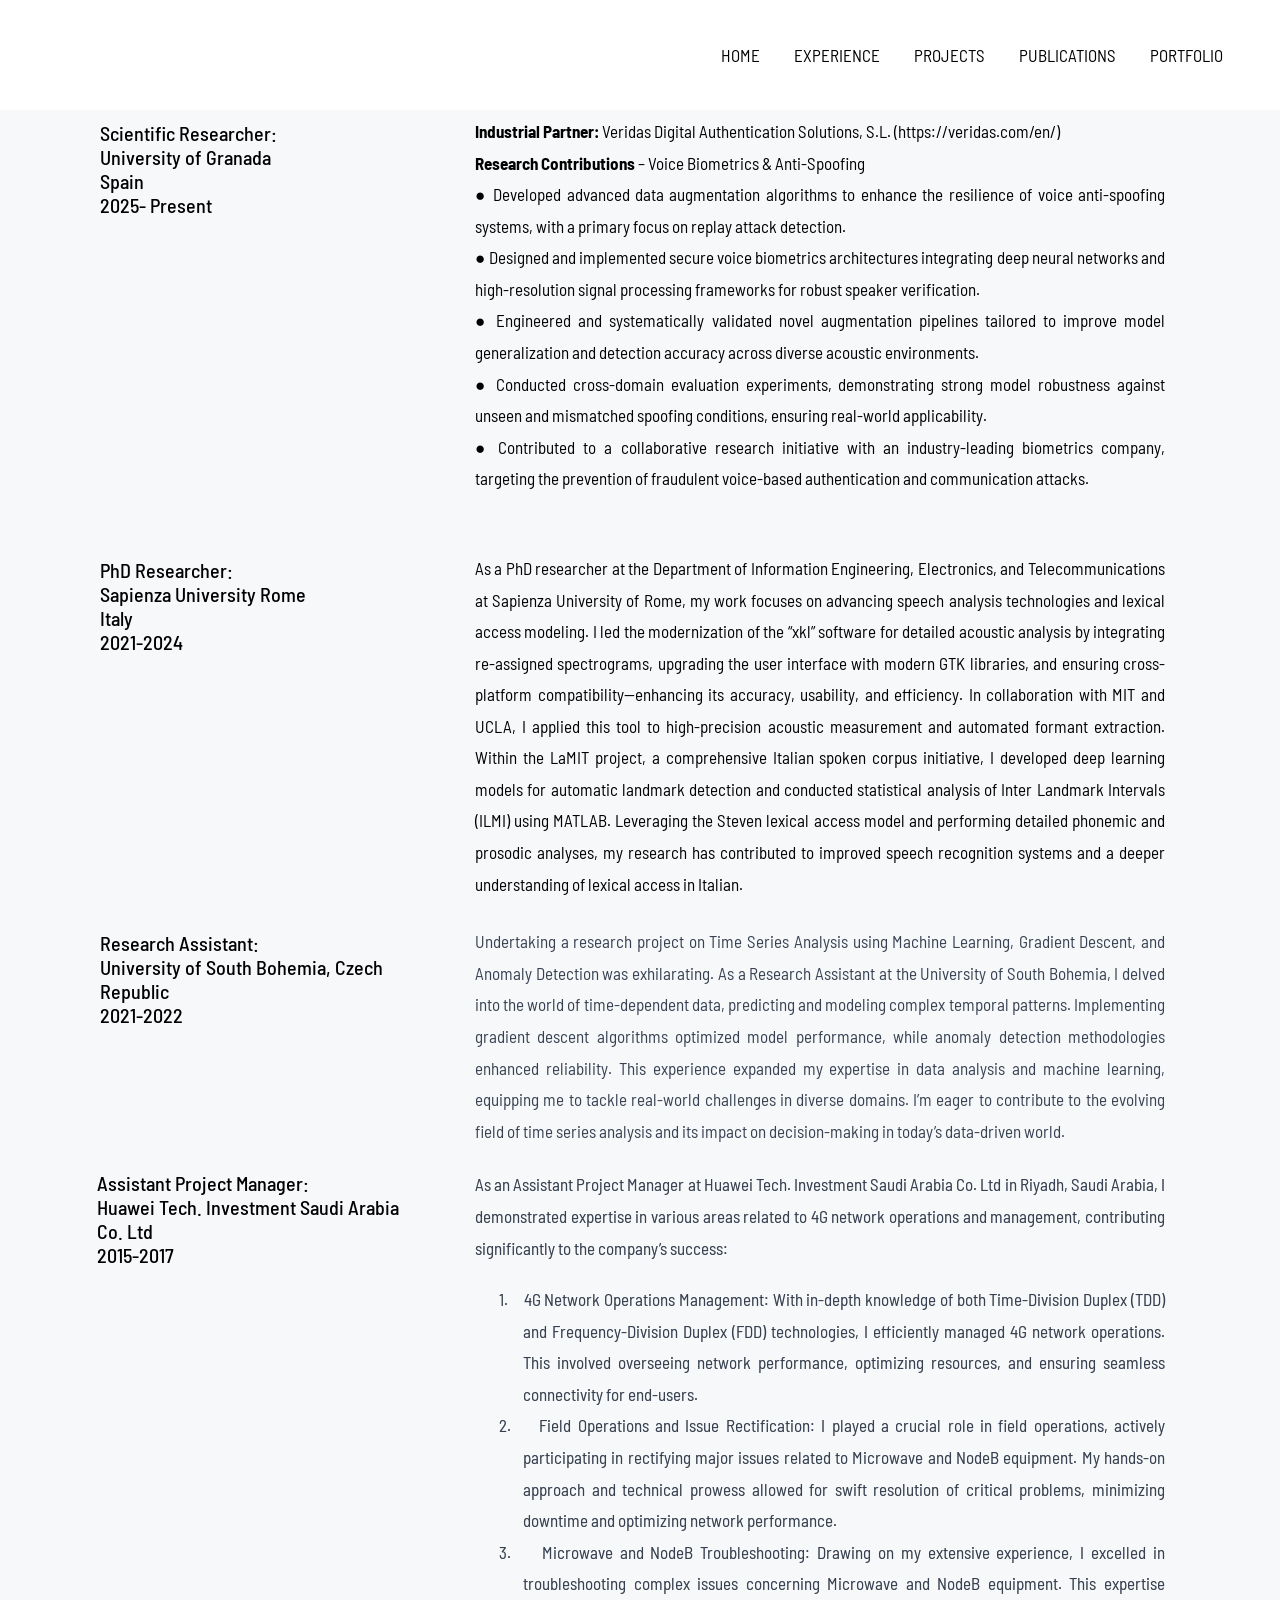
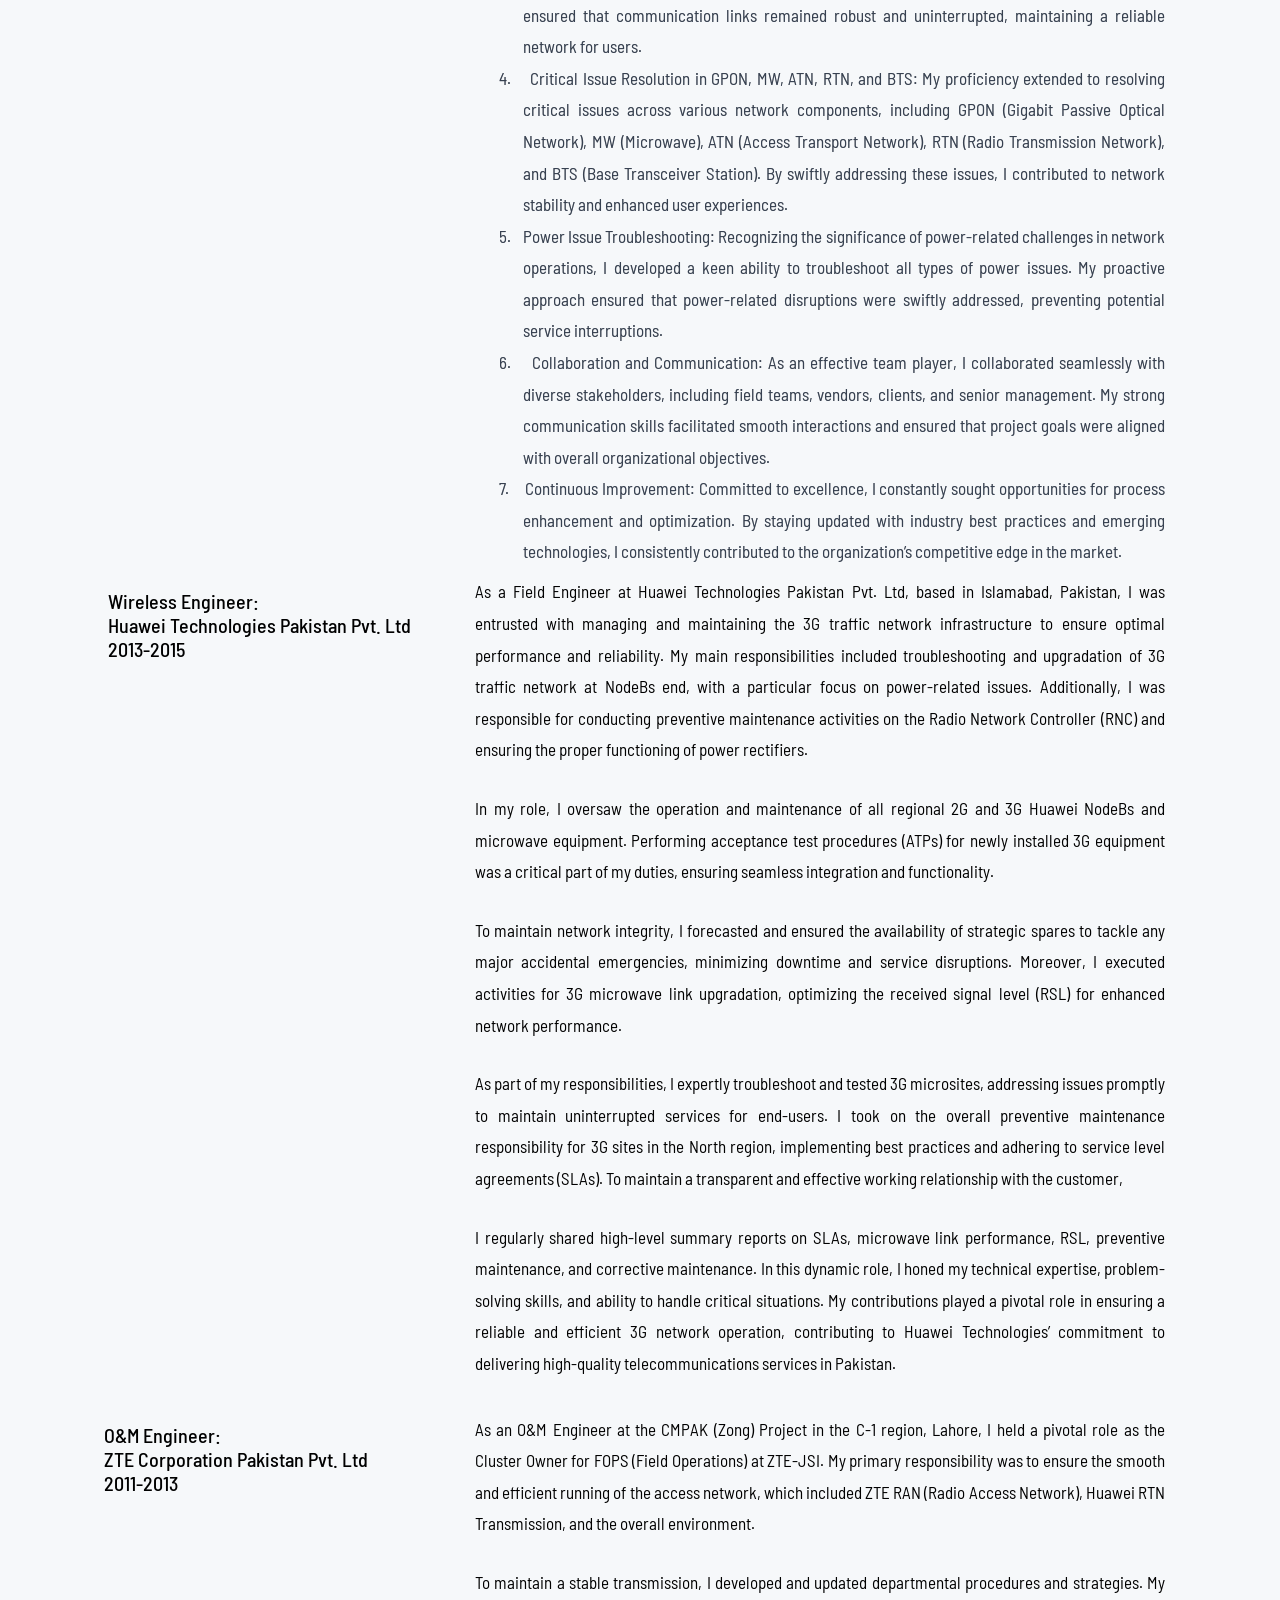
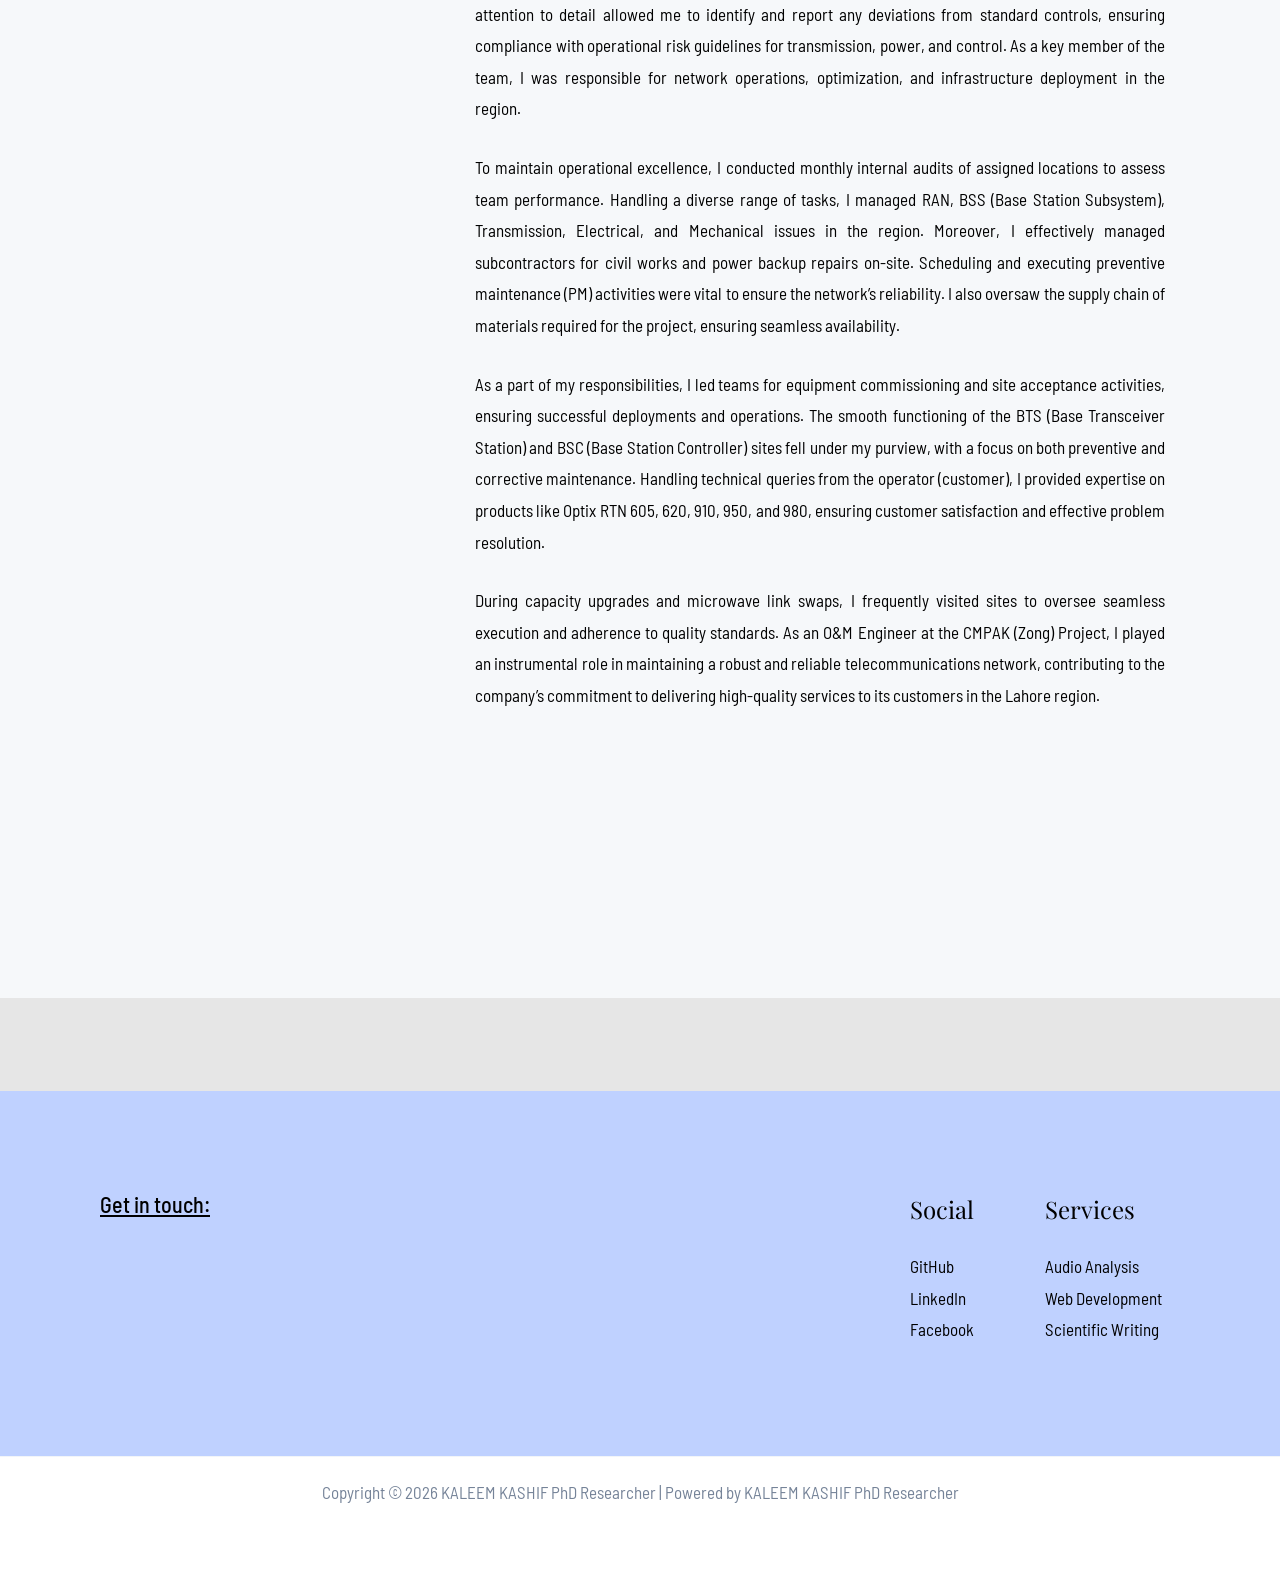
<file: index.php/experience/index.html>
<!DOCTYPE html>
<html lang="en-US">

<!-- Mirrored from engrkaleemkashif.com/index.php/experience/ by HTTrack Website Copier/3.x [XR&CO'2014], Fri, 05 Jun 2026 17:39:58 GMT -->
<!-- Added by HTTrack --><meta http-equiv="content-type" content="text/html;charset=UTF-8" /><!-- /Added by HTTrack -->
<head>
<meta charset="UTF-8">
<meta name="viewport" content="width=device-width, initial-scale=1">
	<link rel="profile" href="https://gmpg.org/xfn/11"> 
	<title>Experience &#8211; KALEEM KASHIF PhD Researcher</title>
<meta name='robots' content='max-image-preview:large' />
<link rel='dns-prefetch' href='http://fonts.googleapis.com/' />
<link href='https://fonts.googleapis.com/' rel='preconnect' />
<link href='https://fonts.gstatic.com/' crossorigin='anonymous' rel='preconnect' />
<link rel="alternate" type="application/rss+xml" title="KALEEM KASHIF PhD Researcher &raquo; Feed" href="../feed/index.html" />
<link rel="alternate" type="application/rss+xml" title="KALEEM KASHIF PhD Researcher &raquo; Comments Feed" href="../comments/feed/index.html" />
<link rel="alternate" title="oEmbed (JSON)" type="application/json+oembed" href="../wp-json/oembed/1.0/embedef1d.json?url=https%3A%2F%2Fengrkaleemkashif.com%2Findex.php%2Fexperience%2F" />
<link rel="alternate" title="oEmbed (XML)" type="text/xml+oembed" href="../wp-json/oembed/1.0/embedd097?url=https%3A%2F%2Fengrkaleemkashif.com%2Findex.php%2Fexperience%2F&amp;format=xml" />
<style id="wp-img-auto-sizes-contain-inline-css">
img:is([sizes=auto i],[sizes^="auto," i]){contain-intrinsic-size:3000px 1500px}
/*# sourceURL=wp-img-auto-sizes-contain-inline-css */
</style>
<link rel='stylesheet' id='astra-theme-css-css' href='../../wp-content/themes/astra/assets/css/minified/main.min9ca4.css?ver=4.13.4' media='all' />
<style id="astra-theme-css-inline-css">
.ast-no-sidebar .entry-content .alignfull {margin-left: calc( -50vw + 50%);margin-right: calc( -50vw + 50%);max-width: 100vw;width: 100vw;}.ast-no-sidebar .entry-content .alignwide {margin-left: calc(-41vw + 50%);margin-right: calc(-41vw + 50%);max-width: unset;width: unset;}.ast-no-sidebar .entry-content .alignfull .alignfull,.ast-no-sidebar .entry-content .alignfull .alignwide,.ast-no-sidebar .entry-content .alignwide .alignfull,.ast-no-sidebar .entry-content .alignwide .alignwide,.ast-no-sidebar .entry-content .wp-block-column .alignfull,.ast-no-sidebar .entry-content .wp-block-column .alignwide{width: 100%;margin-left: auto;margin-right: auto;}.wp-block-gallery,.blocks-gallery-grid {margin: 0;}.wp-block-separator {max-width: 100px;}.wp-block-separator.is-style-wide,.wp-block-separator.is-style-dots {max-width: none;}.entry-content .has-2-columns .wp-block-column:first-child {padding-right: 10px;}.entry-content .has-2-columns .wp-block-column:last-child {padding-left: 10px;}@media (max-width: 782px) {.entry-content .wp-block-columns .wp-block-column {flex-basis: 100%;}.entry-content .has-2-columns .wp-block-column:first-child {padding-right: 0;}.entry-content .has-2-columns .wp-block-column:last-child {padding-left: 0;}}body .entry-content .wp-block-latest-posts {margin-left: 0;}body .entry-content .wp-block-latest-posts li {list-style: none;}.ast-no-sidebar .ast-container .entry-content .wp-block-latest-posts {margin-left: 0;}.ast-header-break-point .entry-content .alignwide {margin-left: auto;margin-right: auto;}.entry-content .blocks-gallery-item img {margin-bottom: auto;}.wp-block-pullquote {border-top: 4px solid #555d66;border-bottom: 4px solid #555d66;color: #40464d;}:root{--ast-post-nav-space:0;--ast-container-default-xlg-padding:6.67em;--ast-container-default-lg-padding:5.67em;--ast-container-default-slg-padding:4.34em;--ast-container-default-md-padding:3.34em;--ast-container-default-sm-padding:6.67em;--ast-container-default-xs-padding:2.4em;--ast-container-default-xxs-padding:1.4em;--ast-code-block-background:#EEEEEE;--ast-comment-inputs-background:#FAFAFA;--ast-normal-container-width:1200px;--ast-narrow-container-width:750px;--ast-blog-title-font-weight:normal;--ast-blog-meta-weight:inherit;--ast-global-color-primary:var(--ast-global-color-5);--ast-global-color-secondary:var(--ast-global-color-4);--ast-global-color-alternate-background:var(--ast-global-color-7);--ast-global-color-subtle-background:var(--ast-global-color-6);--ast-bg-style-guide:var( --ast-global-color-secondary,var(--ast-global-color-5) );--ast-shadow-style-guide:0px 0px 4px 0 #00000057;--ast-global-dark-bg-style:#fff;--ast-global-dark-lfs:#fbfbfb;--ast-widget-bg-color:#fafafa;--ast-wc-container-head-bg-color:#fbfbfb;--ast-title-layout-bg:#eeeeee;--ast-search-border-color:#e7e7e7;--ast-lifter-hover-bg:#e6e6e6;--ast-gallery-block-color:#000;--srfm-color-input-label:var(--ast-global-color-2);}html{font-size:106.25%;}a,.page-title{color:var(--ast-global-color-2);}a:hover,a:focus{color:var(--ast-global-color-1);}body,button,input,select,textarea,.ast-button,.ast-custom-button{font-family:'Barlow Semi Condensed',sans-serif;font-weight:400;font-size:17px;font-size:1rem;}blockquote{color:var(--ast-global-color-3);}h1,h2,h3,h4,h5,h6,.entry-content :where(h1,h2,h3,h4,h5,h6),.site-title,.site-title a{font-family:'Barlow Semi Condensed',sans-serif;font-weight:500;}.site-title{font-size:35px;font-size:2.0588235294118rem;display:block;}.site-header .site-description{font-size:15px;font-size:0.88235294117647rem;display:block;}.entry-title{font-size:30px;font-size:1.7647058823529rem;}.archive .ast-article-post .ast-article-inner,.blog .ast-article-post .ast-article-inner,.archive .ast-article-post .ast-article-inner:hover,.blog .ast-article-post .ast-article-inner:hover{overflow:hidden;}h1,.entry-content :where(h1){font-size:83px;font-size:4.8823529411765rem;font-weight:800;font-family:'Playfair Display',serif;line-height:1.4em;}h2,.entry-content :where(h2){font-size:50px;font-size:2.9411764705882rem;font-weight:800;font-family:'Playfair Display',serif;line-height:1.3em;}h3,.entry-content :where(h3){font-size:35px;font-size:2.0588235294118rem;font-weight:800;font-family:'Playfair Display',serif;line-height:1.3em;}h4,.entry-content :where(h4){font-size:22px;font-size:1.2941176470588rem;line-height:1.2em;font-family:'Barlow Semi Condensed',sans-serif;}h5,.entry-content :where(h5){font-size:20px;font-size:1.1764705882353rem;line-height:1.2em;font-family:'Barlow Semi Condensed',sans-serif;}h6,.entry-content :where(h6){font-size:17px;font-size:1rem;line-height:1.25em;font-family:'Barlow Semi Condensed',sans-serif;}::selection{background-color:var(--ast-global-color-0);color:#ffffff;}body,h1,h2,h3,h4,h5,h6,.entry-title a,.entry-content :where(h1,h2,h3,h4,h5,h6){color:var(--ast-global-color-3);}.tagcloud a:hover,.tagcloud a:focus,.tagcloud a.current-item{color:#ffffff;border-color:var(--ast-global-color-2);background-color:var(--ast-global-color-2);}input:focus,input[type="text"]:focus,input[type="email"]:focus,input[type="url"]:focus,input[type="password"]:focus,input[type="reset"]:focus,input[type="search"]:focus,textarea:focus{border-color:var(--ast-global-color-2);}input[type="radio"]:checked,input[type=reset],input[type="checkbox"]:checked,input[type="checkbox"]:hover:checked,input[type="checkbox"]:focus:checked,input[type=range]::-webkit-slider-thumb{border-color:var(--ast-global-color-2);background-color:var(--ast-global-color-2);box-shadow:none;}.site-footer a:hover + .post-count,.site-footer a:focus + .post-count{background:var(--ast-global-color-2);border-color:var(--ast-global-color-2);}.single .nav-links .nav-previous,.single .nav-links .nav-next{color:var(--ast-global-color-2);}.entry-meta,.entry-meta *{line-height:1.45;color:var(--ast-global-color-2);}.entry-meta a:not(.ast-button):hover,.entry-meta a:not(.ast-button):hover *,.entry-meta a:not(.ast-button):focus,.entry-meta a:not(.ast-button):focus *,.page-links > .page-link,.page-links .page-link:hover,.post-navigation a:hover{color:var(--ast-global-color-1);}#cat option,.secondary .calendar_wrap thead a,.secondary .calendar_wrap thead a:visited{color:var(--ast-global-color-2);}.secondary .calendar_wrap #today,.ast-progress-val span{background:var(--ast-global-color-2);}.secondary a:hover + .post-count,.secondary a:focus + .post-count{background:var(--ast-global-color-2);border-color:var(--ast-global-color-2);}.calendar_wrap #today > a{color:#ffffff;}.page-links .page-link,.single .post-navigation a{color:var(--ast-global-color-2);}.ast-search-menu-icon .search-form button.search-submit{padding:0 4px;}.ast-search-menu-icon form.search-form{padding-right:0;}.ast-header-search .ast-search-menu-icon.ast-dropdown-active .search-form,.ast-header-search .ast-search-menu-icon.ast-dropdown-active .search-field:focus{transition:all 0.2s;}.search-form input.search-field:focus{outline:none;}.ast-mobile-header-content .ast-builder-layout-element:not(.ast-builder-menu):not(.ast-header-divider-element),.ast-mobile-popup-content .ast-builder-layout-element:not(.ast-builder-menu):not(.ast-header-divider-element){padding:15px 20px;}.widget-title,.widget .wp-block-heading{font-size:24px;font-size:1.4117647058824rem;color:var(--ast-global-color-3);}.ast-search-menu-icon.slide-search a:focus-visible:focus-visible,.astra-search-icon:focus-visible,#close:focus-visible,a:focus-visible,.ast-menu-toggle:focus-visible,.site .skip-link:focus-visible,.wp-block-loginout input:focus-visible,.wp-block-search.wp-block-search__button-inside .wp-block-search__inside-wrapper,.ast-header-navigation-arrow:focus-visible,.ast-orders-table__row .ast-orders-table__cell:focus-visible,a#ast-apply-coupon:focus-visible,#ast-apply-coupon:focus-visible,#close:focus-visible,.button.search-submit:focus-visible,#search_submit:focus,.normal-search:focus-visible,.ast-header-account-wrap:focus-visible,.astra-cart-drawer-close:focus,.ast-single-variation:focus,.ast-button:focus,.ast-builder-button-wrap:has(.ast-custom-button-link:focus),.ast-builder-button-wrap .ast-custom-button-link:focus{outline-style:dotted;outline-color:inherit;outline-width:thin;}input:focus,input[type="text"]:focus,input[type="email"]:focus,input[type="url"]:focus,input[type="password"]:focus,input[type="reset"]:focus,input[type="search"]:focus,input[type="number"]:focus,textarea:focus,.wp-block-search__input:focus,[data-section="section-header-mobile-trigger"] .ast-button-wrap .ast-mobile-menu-trigger-minimal:focus,.ast-mobile-popup-drawer.active .menu-toggle-close:focus,#ast-scroll-top:focus,#coupon_code:focus,#ast-coupon-code:focus{border-style:dotted;border-color:inherit;border-width:thin;}input{outline:none;}.ast-logo-title-inline .site-logo-img{padding-right:1em;}body .ast-oembed-container *{position:absolute;top:0;width:100%;height:100%;left:0;}body .wp-block-embed-pocket-casts .ast-oembed-container *{position:unset;}.ast-single-post-featured-section + article {margin-top: 2em;}.site-content .ast-single-post-featured-section img {width: 100%;overflow: hidden;object-fit: cover;}.site > .ast-single-related-posts-container {margin-top: 0;}@media (min-width: 922px) {.ast-desktop .ast-container--narrow {max-width: var(--ast-narrow-container-width);margin: 0 auto;}}.ast-page-builder-template .hentry {margin: 0;}.ast-page-builder-template .site-content > .ast-container {max-width: 100%;padding: 0;}.ast-page-builder-template .site .site-content #primary {padding: 0;margin: 0;}.ast-page-builder-template .no-results {text-align: center;margin: 4em auto;}.ast-page-builder-template .ast-pagination {padding: 2em;}.ast-page-builder-template .entry-header.ast-no-title.ast-no-thumbnail {margin-top: 0;}.ast-page-builder-template .entry-header.ast-header-without-markup {margin-top: 0;margin-bottom: 0;}.ast-page-builder-template .entry-header.ast-no-title.ast-no-meta {margin-bottom: 0;}.ast-page-builder-template.single .post-navigation {padding-bottom: 2em;}.ast-page-builder-template.single-post .site-content > .ast-container {max-width: 100%;}.ast-page-builder-template .entry-header {margin-top: 4em;margin-left: auto;margin-right: auto;padding-left: 20px;padding-right: 20px;}.single.ast-page-builder-template .entry-header {padding-left: 20px;padding-right: 20px;}.ast-page-builder-template .ast-archive-description {margin: 4em auto 0;padding-left: 20px;padding-right: 20px;}.ast-page-builder-template.ast-no-sidebar .entry-content .alignwide {margin-left: 0;margin-right: 0;}@media (max-width:921.99px){#ast-desktop-header{display:none;}}@media (min-width:922px){#ast-mobile-header{display:none;}}.wp-block-buttons.aligncenter{justify-content:center;}@media (max-width:921px){.ast-theme-transparent-header #primary,.ast-theme-transparent-header #secondary{padding:0;}}@media (max-width:921px){.ast-plain-container.ast-no-sidebar #primary{padding:0;}}.ast-plain-container.ast-no-sidebar #primary{margin-top:0;margin-bottom:0;}@media (min-width:1200px){.wp-block-group .has-background{padding:20px;}}@media (min-width:1200px){.ast-no-sidebar.ast-separate-container .entry-content .wp-block-group.alignwide,.ast-no-sidebar.ast-separate-container .entry-content .wp-block-cover.alignwide{margin-left:-20px;margin-right:-20px;padding-left:20px;padding-right:20px;}.ast-no-sidebar.ast-separate-container .entry-content .wp-block-cover.alignfull,.ast-no-sidebar.ast-separate-container .entry-content .wp-block-group.alignfull{margin-left:-6.67em;margin-right:-6.67em;padding-left:6.67em;padding-right:6.67em;}}@media (min-width:1200px){.wp-block-cover-image.alignwide .wp-block-cover__inner-container,.wp-block-cover.alignwide .wp-block-cover__inner-container,.wp-block-cover-image.alignfull .wp-block-cover__inner-container,.wp-block-cover.alignfull .wp-block-cover__inner-container{width:100%;}}.wp-block-columns{margin-bottom:unset;}.wp-block-image.size-full{margin:2rem 0;}.wp-block-separator.has-background{padding:0;}.wp-block-gallery{margin-bottom:1.6em;}.wp-block-group{padding-top:4em;padding-bottom:4em;}.wp-block-group__inner-container .wp-block-columns:last-child,.wp-block-group__inner-container :last-child,.wp-block-table table{margin-bottom:0;}.blocks-gallery-grid{width:100%;}.wp-block-navigation-link__content{padding:5px 0;}.wp-block-group .wp-block-group .has-text-align-center,.wp-block-group .wp-block-column .has-text-align-center{max-width:100%;}.has-text-align-center{margin:0 auto;}@media (min-width:1200px){.wp-block-cover__inner-container,.alignwide .wp-block-group__inner-container,.alignfull .wp-block-group__inner-container{max-width:1200px;margin:0 auto;}.wp-block-group.alignnone,.wp-block-group.aligncenter,.wp-block-group.alignleft,.wp-block-group.alignright,.wp-block-group.alignwide,.wp-block-columns.alignwide{margin:2rem 0 1rem 0;}}@media (max-width:1200px){.wp-block-group{padding:3em;}.wp-block-group .wp-block-group{padding:1.5em;}.wp-block-columns,.wp-block-column{margin:1rem 0;}}@media (min-width:921px){.wp-block-columns .wp-block-group{padding:2em;}}@media (max-width:544px){.wp-block-cover-image .wp-block-cover__inner-container,.wp-block-cover .wp-block-cover__inner-container{width:unset;}.wp-block-cover,.wp-block-cover-image{padding:2em 0;}.wp-block-group,.wp-block-cover{padding:2em;}.wp-block-media-text__media img,.wp-block-media-text__media video{width:unset;max-width:100%;}.wp-block-media-text.has-background .wp-block-media-text__content{padding:1em;}}.wp-block-image.aligncenter{margin-left:auto;margin-right:auto;}.wp-block-table.aligncenter{margin-left:auto;margin-right:auto;}@media (min-width:544px){.entry-content .wp-block-media-text.has-media-on-the-right .wp-block-media-text__content{padding:0 8% 0 0;}.entry-content .wp-block-media-text .wp-block-media-text__content{padding:0 0 0 8%;}.ast-plain-container .site-content .entry-content .has-custom-content-position.is-position-bottom-left > *,.ast-plain-container .site-content .entry-content .has-custom-content-position.is-position-bottom-right > *,.ast-plain-container .site-content .entry-content .has-custom-content-position.is-position-top-left > *,.ast-plain-container .site-content .entry-content .has-custom-content-position.is-position-top-right > *,.ast-plain-container .site-content .entry-content .has-custom-content-position.is-position-center-right > *,.ast-plain-container .site-content .entry-content .has-custom-content-position.is-position-center-left > *{margin:0;}}@media (max-width:544px){.entry-content .wp-block-media-text .wp-block-media-text__content{padding:8% 0;}.wp-block-media-text .wp-block-media-text__media img{width:auto;max-width:100%;}}.wp-block-button.is-style-outline .wp-block-button__link{border-color:rgba(0,0,0,0);border-top-width:2px;border-right-width:2px;border-bottom-width:2px;border-left-width:2px;}div.wp-block-button.is-style-outline > .wp-block-button__link:not(.has-text-color),div.wp-block-button.wp-block-button__link.is-style-outline:not(.has-text-color){color:rgba(0,0,0,0);}.wp-block-button.is-style-outline .wp-block-button__link:hover,.wp-block-buttons .wp-block-button.is-style-outline .wp-block-button__link:focus,.wp-block-buttons .wp-block-button.is-style-outline > .wp-block-button__link:not(.has-text-color):hover,.wp-block-buttons .wp-block-button.wp-block-button__link.is-style-outline:not(.has-text-color):hover{color:var(--ast-global-color-2);background-color:rgba(0,0,0,0);border-color:rgba(0,0,0,0);}.post-page-numbers.current .page-link,.ast-pagination .page-numbers.current{color:#ffffff;border-color:var(--ast-global-color-0);background-color:var(--ast-global-color-0);}@media (max-width:921px){.wp-block-button.is-style-outline .wp-block-button__link{padding-top:calc(15px - 2px);padding-right:calc(30px - 2px);padding-bottom:calc(15px - 2px);padding-left:calc(30px - 2px);}}@media (max-width:544px){.wp-block-button.is-style-outline .wp-block-button__link{padding-top:calc(15px - 2px);padding-right:calc(30px - 2px);padding-bottom:calc(15px - 2px);padding-left:calc(30px - 2px);}}@media (min-width:544px){.entry-content > .alignleft{margin-right:20px;}.entry-content > .alignright{margin-left:20px;}.wp-block-group.has-background{padding:20px;}}.wp-block-buttons .wp-block-button.is-style-outline .wp-block-button__link.wp-element-button,.ast-outline-button,.wp-block-uagb-buttons-child .uagb-buttons-repeater.ast-outline-button{border-color:rgba(0,0,0,0);border-top-width:2px;border-right-width:2px;border-bottom-width:2px;border-left-width:2px;font-family:inherit;font-weight:inherit;font-size:16px;font-size:0.94117647058824rem;line-height:1em;border-top-left-radius:2px;border-top-right-radius:2px;border-bottom-right-radius:2px;border-bottom-left-radius:2px;}.wp-block-buttons .wp-block-button.is-style-outline > .wp-block-button__link:not(.has-text-color),.wp-block-buttons .wp-block-button.wp-block-button__link.is-style-outline:not(.has-text-color),.ast-outline-button{color:rgba(0,0,0,0);}.wp-block-button.is-style-outline .wp-block-button__link:hover,.wp-block-buttons .wp-block-button.is-style-outline .wp-block-button__link:focus,.wp-block-buttons .wp-block-button.is-style-outline > .wp-block-button__link:not(.has-text-color):hover,.wp-block-buttons .wp-block-button.wp-block-button__link.is-style-outline:not(.has-text-color):hover,.ast-outline-button:hover,.ast-outline-button:focus,.wp-block-uagb-buttons-child .uagb-buttons-repeater.ast-outline-button:hover,.wp-block-uagb-buttons-child .uagb-buttons-repeater.ast-outline-button:focus{color:var(--ast-global-color-2);background-color:rgba(0,0,0,0);border-color:rgba(0,0,0,0);}.wp-block-button .wp-block-button__link.wp-element-button.is-style-outline:not(.has-background),.wp-block-button.is-style-outline>.wp-block-button__link.wp-element-button:not(.has-background),.ast-outline-button{background-color:rgba(0,0,0,0);}.entry-content[data-ast-blocks-layout] > figure{margin-bottom:1em;}.elementor-widget-container .elementor-loop-container .e-loop-item[data-elementor-type="loop-item"]{width:100%;}@media (max-width:921px){.ast-left-sidebar #content > .ast-container{display:flex;flex-direction:column-reverse;width:100%;}.ast-separate-container .ast-article-post,.ast-separate-container .ast-article-single{padding:1.5em 2.14em;}.ast-author-box img.avatar{margin:20px 0 0 0;}}@media (min-width:922px){.ast-separate-container.ast-right-sidebar #primary,.ast-separate-container.ast-left-sidebar #primary{border:0;}.search-no-results.ast-separate-container #primary{margin-bottom:4em;}}.elementor-widget-button .elementor-button{border-style:solid;text-decoration:none;border-top-width:0;border-right-width:0;border-left-width:0;border-bottom-width:0;}body .elementor-button.elementor-size-sm,body .elementor-button.elementor-size-xs,body .elementor-button.elementor-size-md,body .elementor-button.elementor-size-lg,body .elementor-button.elementor-size-xl,body .elementor-button{border-top-left-radius:2px;border-top-right-radius:2px;border-bottom-right-radius:2px;border-bottom-left-radius:2px;padding-top:0px;padding-right:0px;padding-bottom:0px;padding-left:0px;}.wp-block-button .wp-block-button__link ,.elementor-widget-button .elementor-button,.elementor-widget-button .elementor-button:visited{color:var(--ast-global-color-0);}.elementor-widget-button .elementor-button{border-color:rgba(0,0,0,0);background-color:rgba(0,0,0,0);}.elementor-widget-button .elementor-button:hover,.elementor-widget-button .elementor-button:focus{color:var(--ast-global-color-2);background-color:rgba(0,0,0,0);border-color:rgba(0,0,0,0);}.elementor-widget-button .elementor-button{font-size:16px;font-size:0.94117647058824rem;line-height:1em;text-transform:uppercase;letter-spacing:2px;}body .elementor-button.elementor-size-sm,body .elementor-button.elementor-size-xs,body .elementor-button.elementor-size-md,body .elementor-button.elementor-size-lg,body .elementor-button.elementor-size-xl,body .elementor-button{font-size:16px;font-size:0.94117647058824rem;}.wp-block-button .wp-block-button__link:hover,.wp-block-button .wp-block-button__link:focus{color:var(--ast-global-color-2);background-color:rgba(0,0,0,0);border-color:rgba(0,0,0,0);}.elementor-widget-heading h1.elementor-heading-title{line-height:1.4em;}.elementor-widget-heading h2.elementor-heading-title{line-height:1.3em;}.elementor-widget-heading h3.elementor-heading-title{line-height:1.3em;}.elementor-widget-heading h4.elementor-heading-title{line-height:1.2em;}.elementor-widget-heading h5.elementor-heading-title{line-height:1.2em;}.elementor-widget-heading h6.elementor-heading-title{line-height:1.25em;}.wp-block-button .wp-block-button__link{border:none;background-color:rgba(0,0,0,0);color:var(--ast-global-color-0);font-family:inherit;font-weight:inherit;line-height:1em;text-transform:uppercase;letter-spacing:2px;font-size:16px;font-size:0.94117647058824rem;padding:15px 30px;border-top-left-radius:2px;border-top-right-radius:2px;border-bottom-right-radius:2px;border-bottom-left-radius:2px;}.wp-block-button.is-style-outline .wp-block-button__link{border-style:solid;border-top-width:2px;border-right-width:2px;border-left-width:2px;border-bottom-width:2px;border-color:rgba(0,0,0,0);padding-top:calc(15px - 2px);padding-right:calc(30px - 2px);padding-bottom:calc(15px - 2px);padding-left:calc(30px - 2px);}@media (max-width:921px){.wp-block-button .wp-block-button__link{border:none;padding:15px 30px;}.wp-block-button.is-style-outline .wp-block-button__link{padding-top:calc(15px - 2px);padding-right:calc(30px - 2px);padding-bottom:calc(15px - 2px);padding-left:calc(30px - 2px);}}@media (max-width:544px){.wp-block-button .wp-block-button__link{border:none;padding:15px 30px;}.wp-block-button.is-style-outline .wp-block-button__link{padding-top:calc(15px - 2px);padding-right:calc(30px - 2px);padding-bottom:calc(15px - 2px);padding-left:calc(30px - 2px);}}.menu-toggle,button,.ast-button,.ast-custom-button,.button,input#submit,input[type="button"],input[type="submit"],input[type="reset"]{border-style:solid;border-top-width:0;border-right-width:0;border-left-width:0;border-bottom-width:0;color:var(--ast-global-color-0);border-color:rgba(0,0,0,0);background-color:rgba(0,0,0,0);padding-top:0px;padding-right:0px;padding-bottom:0px;padding-left:0px;font-family:inherit;font-weight:inherit;font-size:16px;font-size:0.94117647058824rem;line-height:1em;text-transform:uppercase;letter-spacing:2px;border-top-left-radius:2px;border-top-right-radius:2px;border-bottom-right-radius:2px;border-bottom-left-radius:2px;}button:focus,.menu-toggle:hover,button:hover,.ast-button:hover,.ast-custom-button:hover .button:hover,.ast-custom-button:hover ,input[type=reset]:hover,input[type=reset]:focus,input#submit:hover,input#submit:focus,input[type="button"]:hover,input[type="button"]:focus,input[type="submit"]:hover,input[type="submit"]:focus{color:var(--ast-global-color-2);background-color:rgba(0,0,0,0);border-color:rgba(0,0,0,0);}@media (max-width:921px){.ast-mobile-header-stack .main-header-bar .ast-search-menu-icon{display:inline-block;}.ast-header-break-point.ast-header-custom-item-outside .ast-mobile-header-stack .main-header-bar .ast-search-icon{margin:0;}.ast-comment-avatar-wrap img{max-width:2.5em;}.ast-comment-meta{padding:0 1.8888em 1.3333em;}.ast-separate-container .ast-comment-list li.depth-1{padding:1.5em 2.14em;}.ast-separate-container .comment-respond{padding:2em 2.14em;}}@media (min-width:544px){.ast-container{max-width:100%;}}@media (max-width:544px){.ast-separate-container .ast-article-post,.ast-separate-container .ast-article-single,.ast-separate-container .comments-title,.ast-separate-container .ast-archive-description{padding:1.5em 1em;}.ast-separate-container #content .ast-container{padding-left:0.54em;padding-right:0.54em;}.ast-separate-container .ast-comment-list .bypostauthor{padding:.5em;}.ast-search-menu-icon.ast-dropdown-active .search-field{width:170px;}} #ast-mobile-header .ast-site-header-cart-li a{pointer-events:none;}body,.ast-separate-container{background-color:var(--ast-global-color-4);background-image:none;}.ast-no-sidebar.ast-separate-container .entry-content .alignfull {margin-left: -6.67em;margin-right: -6.67em;width: auto;}@media (max-width: 1200px) {.ast-no-sidebar.ast-separate-container .entry-content .alignfull {margin-left: -2.4em;margin-right: -2.4em;}}@media (max-width: 768px) {.ast-no-sidebar.ast-separate-container .entry-content .alignfull {margin-left: -2.14em;margin-right: -2.14em;}}@media (max-width: 544px) {.ast-no-sidebar.ast-separate-container .entry-content .alignfull {margin-left: -1em;margin-right: -1em;}}.ast-no-sidebar.ast-separate-container .entry-content .alignwide {margin-left: -20px;margin-right: -20px;}.ast-no-sidebar.ast-separate-container .entry-content .wp-block-column .alignfull,.ast-no-sidebar.ast-separate-container .entry-content .wp-block-column .alignwide {margin-left: auto;margin-right: auto;width: 100%;}@media (max-width:921px){.site-title{display:none;}.site-header .site-description{display:none;}h1,.entry-content :where(h1){font-size:60px;}h2,.entry-content :where(h2){font-size:43px;}h3,.entry-content :where(h3){font-size:30px;}}@media (max-width:544px){.site-title{display:none;}.site-header .site-description{display:none;}h1,.entry-content :where(h1){font-size:45px;}h2,.entry-content :where(h2){font-size:35px;}h3,.entry-content :where(h3){font-size:20px;}}@media (max-width:921px){html{font-size:96.9%;}}@media (max-width:544px){html{font-size:96.9%;}}@media (min-width:922px){.ast-container{max-width:1240px;}}@media (min-width:922px){.site-content .ast-container{display:flex;}}@media (max-width:921px){.site-content .ast-container{flex-direction:column;}}@media (min-width:922px){.main-header-menu .sub-menu .menu-item.ast-left-align-sub-menu:hover > .sub-menu,.main-header-menu .sub-menu .menu-item.ast-left-align-sub-menu.focus > .sub-menu{margin-left:-0px;}}.site .comments-area{padding-bottom:3em;}blockquote {padding: 1.2em;}:root .has-ast-global-color-0-color{color:var(--ast-global-color-0);}:root .has-ast-global-color-0-background-color{background-color:var(--ast-global-color-0);}:root .wp-block-button .has-ast-global-color-0-color{color:var(--ast-global-color-0);}:root .wp-block-button .has-ast-global-color-0-background-color{background-color:var(--ast-global-color-0);}:root .has-ast-global-color-1-color{color:var(--ast-global-color-1);}:root .has-ast-global-color-1-background-color{background-color:var(--ast-global-color-1);}:root .wp-block-button .has-ast-global-color-1-color{color:var(--ast-global-color-1);}:root .wp-block-button .has-ast-global-color-1-background-color{background-color:var(--ast-global-color-1);}:root .has-ast-global-color-2-color{color:var(--ast-global-color-2);}:root .has-ast-global-color-2-background-color{background-color:var(--ast-global-color-2);}:root .wp-block-button .has-ast-global-color-2-color{color:var(--ast-global-color-2);}:root .wp-block-button .has-ast-global-color-2-background-color{background-color:var(--ast-global-color-2);}:root .has-ast-global-color-3-color{color:var(--ast-global-color-3);}:root .has-ast-global-color-3-background-color{background-color:var(--ast-global-color-3);}:root .wp-block-button .has-ast-global-color-3-color{color:var(--ast-global-color-3);}:root .wp-block-button .has-ast-global-color-3-background-color{background-color:var(--ast-global-color-3);}:root .has-ast-global-color-4-color{color:var(--ast-global-color-4);}:root .has-ast-global-color-4-background-color{background-color:var(--ast-global-color-4);}:root .wp-block-button .has-ast-global-color-4-color{color:var(--ast-global-color-4);}:root .wp-block-button .has-ast-global-color-4-background-color{background-color:var(--ast-global-color-4);}:root .has-ast-global-color-5-color{color:var(--ast-global-color-5);}:root .has-ast-global-color-5-background-color{background-color:var(--ast-global-color-5);}:root .wp-block-button .has-ast-global-color-5-color{color:var(--ast-global-color-5);}:root .wp-block-button .has-ast-global-color-5-background-color{background-color:var(--ast-global-color-5);}:root .has-ast-global-color-6-color{color:var(--ast-global-color-6);}:root .has-ast-global-color-6-background-color{background-color:var(--ast-global-color-6);}:root .wp-block-button .has-ast-global-color-6-color{color:var(--ast-global-color-6);}:root .wp-block-button .has-ast-global-color-6-background-color{background-color:var(--ast-global-color-6);}:root .has-ast-global-color-7-color{color:var(--ast-global-color-7);}:root .has-ast-global-color-7-background-color{background-color:var(--ast-global-color-7);}:root .wp-block-button .has-ast-global-color-7-color{color:var(--ast-global-color-7);}:root .wp-block-button .has-ast-global-color-7-background-color{background-color:var(--ast-global-color-7);}:root .has-ast-global-color-8-color{color:var(--ast-global-color-8);}:root .has-ast-global-color-8-background-color{background-color:var(--ast-global-color-8);}:root .wp-block-button .has-ast-global-color-8-color{color:var(--ast-global-color-8);}:root .wp-block-button .has-ast-global-color-8-background-color{background-color:var(--ast-global-color-8);}:root{--ast-global-color-0:#009bdf;--ast-global-color-1:#009bdf;--ast-global-color-2:#000000;--ast-global-color-3:#758398;--ast-global-color-4:#f6f8fa;--ast-global-color-5:#ffffff;--ast-global-color-6:#243673;--ast-global-color-7:#FBFCFF;--ast-global-color-8:#BFD1FF;}:root {--ast-border-color : #dddddd;}.ast-single-entry-banner {-js-display: flex;display: flex;flex-direction: column;justify-content: center;text-align: center;position: relative;background: var(--ast-title-layout-bg);}.ast-single-entry-banner[data-banner-layout="layout-1"] {max-width: 1200px;background: inherit;padding: 20px 0;}.ast-single-entry-banner[data-banner-width-type="custom"] {margin: 0 auto;width: 100%;}.ast-single-entry-banner + .site-content .entry-header {margin-bottom: 0;}.site .ast-author-avatar {--ast-author-avatar-size: ;}a.ast-underline-text {text-decoration: underline;}.ast-container > .ast-terms-link {position: relative;display: block;}a.ast-button.ast-badge-tax {padding: 4px 8px;border-radius: 3px;font-size: inherit;}header.entry-header{text-align:left;}header.entry-header .entry-title{font-size:30px;font-size:1.7647058823529rem;}header.entry-header > *:not(:last-child){margin-bottom:10px;}@media (max-width:921px){header.entry-header{text-align:left;}}@media (max-width:544px){header.entry-header{text-align:left;}}.ast-archive-entry-banner {-js-display: flex;display: flex;flex-direction: column;justify-content: center;text-align: center;position: relative;background: var(--ast-title-layout-bg);}.ast-archive-entry-banner[data-banner-width-type="custom"] {margin: 0 auto;width: 100%;}.ast-archive-entry-banner[data-banner-layout="layout-1"] {background: inherit;padding: 20px 0;text-align: left;}body.archive .ast-archive-description{max-width:1200px;width:100%;text-align:left;padding-top:3em;padding-right:3em;padding-bottom:3em;padding-left:3em;}body.archive .ast-archive-description .ast-archive-title,body.archive .ast-archive-description .ast-archive-title *{font-size:40px;font-size:2.3529411764706rem;}body.archive .ast-archive-description > *:not(:last-child){margin-bottom:10px;}@media (max-width:921px){body.archive .ast-archive-description{text-align:left;}}@media (max-width:544px){body.archive .ast-archive-description{text-align:left;}}.ast-breadcrumbs .trail-browse,.ast-breadcrumbs .trail-items,.ast-breadcrumbs .trail-items li{display:inline-block;margin:0;padding:0;border:none;background:inherit;text-indent:0;text-decoration:none;}.ast-breadcrumbs .trail-browse{font-size:inherit;font-style:inherit;font-weight:inherit;color:inherit;}.ast-breadcrumbs .trail-items{list-style:none;}.trail-items li::after{padding:0 0.3em;content:"\00bb";}.trail-items li:last-of-type::after{display:none;}h1,h2,h3,h4,h5,h6,.entry-content :where(h1,h2,h3,h4,h5,h6){color:var(--ast-global-color-2);}@media (max-width:921px){.ast-builder-grid-row-container.ast-builder-grid-row-tablet-3-firstrow .ast-builder-grid-row > *:first-child,.ast-builder-grid-row-container.ast-builder-grid-row-tablet-3-lastrow .ast-builder-grid-row > *:last-child{grid-column:1 / -1;}}@media (max-width:544px){.ast-builder-grid-row-container.ast-builder-grid-row-mobile-3-firstrow .ast-builder-grid-row > *:first-child,.ast-builder-grid-row-container.ast-builder-grid-row-mobile-3-lastrow .ast-builder-grid-row > *:last-child{grid-column:1 / -1;}}.ast-builder-layout-element[data-section="title_tagline"]{display:flex;}@media (max-width:921.99px){.ast-header-break-point .ast-builder-layout-element[data-section="title_tagline"]{display:flex;}}@media (max-width:544px){.ast-header-break-point .ast-builder-layout-element[data-section="title_tagline"]{display:flex;}}.ast-builder-menu-1{font-family:inherit;font-weight:inherit;text-transform:uppercase;}.ast-builder-menu-1 .sub-menu,.ast-builder-menu-1 .inline-on-mobile .sub-menu{border-top-width:2px;border-bottom-width:0;border-right-width:0;border-left-width:0;border-color:var(--ast-global-color-0);border-style:solid;width:698px;}.ast-builder-menu-1 .sub-menu .sub-menu{top:-2px;}.ast-builder-menu-1 .main-header-menu > .menu-item > .sub-menu,.ast-builder-menu-1 .main-header-menu > .menu-item > .astra-full-megamenu-wrapper{margin-top:107px;}.ast-desktop .ast-builder-menu-1 .main-header-menu > .menu-item > .sub-menu:before,.ast-desktop .ast-builder-menu-1 .main-header-menu > .menu-item > .astra-full-megamenu-wrapper:before{height:calc( 107px + 2px + 5px );}.ast-desktop .ast-builder-menu-1 .menu-item .sub-menu .menu-link{border-style:none;}@media (max-width:921px){.ast-header-break-point .ast-builder-menu-1 .menu-item.menu-item-has-children > .ast-menu-toggle{top:0;}.ast-builder-menu-1 .inline-on-mobile .menu-item.menu-item-has-children > .ast-menu-toggle{right:-15px;}.ast-builder-menu-1 .menu-item-has-children > .menu-link:after{content:unset;}.ast-builder-menu-1 .main-header-menu > .menu-item > .sub-menu,.ast-builder-menu-1 .main-header-menu > .menu-item > .astra-full-megamenu-wrapper{margin-top:0;}}@media (max-width:544px){.ast-header-break-point .ast-builder-menu-1 .menu-item.menu-item-has-children > .ast-menu-toggle{top:0;}.ast-builder-menu-1 .main-header-menu > .menu-item > .sub-menu,.ast-builder-menu-1 .main-header-menu > .menu-item > .astra-full-megamenu-wrapper{margin-top:0;}}.ast-builder-menu-1{display:flex;}@media (max-width:921.99px){.ast-header-break-point .ast-builder-menu-1{display:flex;}}@media (max-width:544px){.ast-header-break-point .ast-builder-menu-1{display:flex;}}.site-below-footer-wrap{padding-top:20px;padding-bottom:20px;}.site-below-footer-wrap[data-section="section-below-footer-builder"]{background-color:rgba(255,255,255,0);background-image:none;min-height:80px;border-style:solid;border-width:0px;border-top-width:1px;border-top-color:rgba(8,63,135,0.05);}.site-below-footer-wrap[data-section="section-below-footer-builder"] .ast-builder-grid-row{max-width:1200px;min-height:80px;margin-left:auto;margin-right:auto;}.site-below-footer-wrap[data-section="section-below-footer-builder"] .ast-builder-grid-row,.site-below-footer-wrap[data-section="section-below-footer-builder"] .site-footer-section{align-items:flex-start;}.site-below-footer-wrap[data-section="section-below-footer-builder"].ast-footer-row-inline .site-footer-section{display:flex;margin-bottom:0;}.ast-builder-grid-row-full .ast-builder-grid-row{grid-template-columns:1fr;}@media (max-width:921px){.site-below-footer-wrap[data-section="section-below-footer-builder"].ast-footer-row-tablet-inline .site-footer-section{display:flex;margin-bottom:0;}.site-below-footer-wrap[data-section="section-below-footer-builder"].ast-footer-row-tablet-stack .site-footer-section{display:block;margin-bottom:10px;}.ast-builder-grid-row-container.ast-builder-grid-row-tablet-full .ast-builder-grid-row{grid-template-columns:1fr;}}@media (max-width:544px){.site-below-footer-wrap[data-section="section-below-footer-builder"].ast-footer-row-mobile-inline .site-footer-section{display:flex;margin-bottom:0;}.site-below-footer-wrap[data-section="section-below-footer-builder"].ast-footer-row-mobile-stack .site-footer-section{display:block;margin-bottom:10px;}.ast-builder-grid-row-container.ast-builder-grid-row-mobile-full .ast-builder-grid-row{grid-template-columns:1fr;}}.site-below-footer-wrap[data-section="section-below-footer-builder"]{display:grid;}@media (max-width:921.99px){.ast-header-break-point .site-below-footer-wrap[data-section="section-below-footer-builder"]{display:grid;}}@media (max-width:544px){.ast-header-break-point .site-below-footer-wrap[data-section="section-below-footer-builder"]{display:grid;}}.ast-footer-copyright{text-align:center;}.ast-footer-copyright.site-footer-focus-item {color:var(--ast-global-color-3);}@media (max-width:921px){.ast-footer-copyright{text-align:center;}}@media (max-width:544px){.ast-footer-copyright{text-align:center;}}.ast-footer-copyright.ast-builder-layout-element{display:flex;}@media (max-width:921.99px){.ast-header-break-point .ast-footer-copyright.ast-builder-layout-element{display:flex;}}@media (max-width:544px){.ast-header-break-point .ast-footer-copyright.ast-builder-layout-element{display:flex;}}.site-footer{background-color:var(--ast-global-color-5);background-image:none;}@media (max-width:921px){.ast-hfb-header .site-footer{padding-left:25px;padding-right:25px;}}.site-primary-footer-wrap{padding-top:45px;padding-bottom:45px;}.site-primary-footer-wrap[data-section="section-primary-footer-builder"]{background-color:var(--ast-global-color-8);background-image:none;border-style:solid;border-width:0px;border-top-width:93px;border-top-color:#e6e6e6;}.site-primary-footer-wrap[data-section="section-primary-footer-builder"] .ast-builder-grid-row{grid-column-gap:0;max-width:1200px;margin-left:auto;margin-right:auto;}.site-primary-footer-wrap[data-section="section-primary-footer-builder"] .ast-builder-grid-row,.site-primary-footer-wrap[data-section="section-primary-footer-builder"] .site-footer-section{align-items:flex-start;}.site-primary-footer-wrap[data-section="section-primary-footer-builder"].ast-footer-row-inline .site-footer-section{display:flex;margin-bottom:0;}.ast-builder-grid-row-3-lheavy .ast-builder-grid-row{grid-template-columns:2fr 1fr 1fr;}@media (max-width:921px){.site-primary-footer-wrap[data-section="section-primary-footer-builder"].ast-footer-row-tablet-inline .site-footer-section{display:flex;margin-bottom:0;}.site-primary-footer-wrap[data-section="section-primary-footer-builder"].ast-footer-row-tablet-stack .site-footer-section{display:block;margin-bottom:10px;}.ast-builder-grid-row-container.ast-builder-grid-row-tablet-3-equal .ast-builder-grid-row{grid-template-columns:repeat( 3,1fr );}}@media (max-width:544px){.site-primary-footer-wrap[data-section="section-primary-footer-builder"].ast-footer-row-mobile-inline .site-footer-section{display:flex;margin-bottom:0;}.site-primary-footer-wrap[data-section="section-primary-footer-builder"].ast-footer-row-mobile-stack .site-footer-section{display:block;margin-bottom:10px;}.ast-builder-grid-row-container.ast-builder-grid-row-mobile-full .ast-builder-grid-row{grid-template-columns:1fr;}}.site-primary-footer-wrap[data-section="section-primary-footer-builder"]{padding-top:100px;padding-bottom:100px;padding-left:100px;padding-right:100px;}@media (max-width:921px){.site-primary-footer-wrap[data-section="section-primary-footer-builder"]{padding-top:50px;padding-bottom:100px;padding-left:0px;padding-right:0px;}}@media (max-width:544px){.site-primary-footer-wrap[data-section="section-primary-footer-builder"]{padding-top:75px;padding-bottom:50px;padding-left:0px;padding-right:0px;}}.site-primary-footer-wrap[data-section="section-primary-footer-builder"]{display:grid;}@media (max-width:921.99px){.ast-header-break-point .site-primary-footer-wrap[data-section="section-primary-footer-builder"]{display:grid;}}@media (max-width:544px){.ast-header-break-point .site-primary-footer-wrap[data-section="section-primary-footer-builder"]{display:grid;}}.footer-widget-area[data-section="sidebar-widgets-footer-widget-1"].footer-widget-area-inner{text-align:left;}@media (max-width:921px){.footer-widget-area[data-section="sidebar-widgets-footer-widget-1"].footer-widget-area-inner{text-align:left;}}@media (max-width:544px){.footer-widget-area[data-section="sidebar-widgets-footer-widget-1"].footer-widget-area-inner{text-align:center;}}.footer-widget-area[data-section="sidebar-widgets-footer-widget-2"].footer-widget-area-inner{text-align:left;}@media (max-width:921px){.footer-widget-area[data-section="sidebar-widgets-footer-widget-2"].footer-widget-area-inner{text-align:left;}}@media (max-width:544px){.footer-widget-area[data-section="sidebar-widgets-footer-widget-2"].footer-widget-area-inner{text-align:center;}}.footer-widget-area[data-section="sidebar-widgets-footer-widget-3"].footer-widget-area-inner{text-align:left;}@media (max-width:921px){.footer-widget-area[data-section="sidebar-widgets-footer-widget-3"].footer-widget-area-inner{text-align:left;}}@media (max-width:544px){.footer-widget-area[data-section="sidebar-widgets-footer-widget-3"].footer-widget-area-inner{text-align:center;}}.footer-widget-area[data-section="sidebar-widgets-footer-widget-1"].footer-widget-area-inner{color:var(--ast-global-color-2);}.footer-widget-area[data-section="sidebar-widgets-footer-widget-1"].footer-widget-area-inner a{color:var(--ast-global-color-2);}.footer-widget-area[data-section="sidebar-widgets-footer-widget-1"].footer-widget-area-inner a:hover{color:var(--ast-global-color-1);}.footer-widget-area[data-section="sidebar-widgets-footer-widget-1"] .widget-title,.footer-widget-area[data-section="sidebar-widgets-footer-widget-1"] h1,.footer-widget-area[data-section="sidebar-widgets-footer-widget-1"] .widget-area h1,.footer-widget-area[data-section="sidebar-widgets-footer-widget-1"] h2,.footer-widget-area[data-section="sidebar-widgets-footer-widget-1"] .widget-area h2,.footer-widget-area[data-section="sidebar-widgets-footer-widget-1"] h3,.footer-widget-area[data-section="sidebar-widgets-footer-widget-1"] .widget-area h3,.footer-widget-area[data-section="sidebar-widgets-footer-widget-1"] h4,.footer-widget-area[data-section="sidebar-widgets-footer-widget-1"] .widget-area h4,.footer-widget-area[data-section="sidebar-widgets-footer-widget-1"] h5,.footer-widget-area[data-section="sidebar-widgets-footer-widget-1"] .widget-area h5,.footer-widget-area[data-section="sidebar-widgets-footer-widget-1"] h6,.footer-widget-area[data-section="sidebar-widgets-footer-widget-1"] .widget-area h6{color:var(--ast-global-color-2);}.footer-widget-area[data-section="sidebar-widgets-footer-widget-1"]{display:block;}@media (max-width:921.99px){.ast-header-break-point .footer-widget-area[data-section="sidebar-widgets-footer-widget-1"]{display:block;}}@media (max-width:544px){.ast-header-break-point .footer-widget-area[data-section="sidebar-widgets-footer-widget-1"]{display:block;}}.footer-widget-area[data-section="sidebar-widgets-footer-widget-2"].footer-widget-area-inner a{color:var(--ast-global-color-2);}.footer-widget-area[data-section="sidebar-widgets-footer-widget-2"].footer-widget-area-inner a:hover{color:var(--ast-global-color-1);}.footer-widget-area[data-section="sidebar-widgets-footer-widget-2"] .widget-title,.footer-widget-area[data-section="sidebar-widgets-footer-widget-2"] h1,.footer-widget-area[data-section="sidebar-widgets-footer-widget-2"] .widget-area h1,.footer-widget-area[data-section="sidebar-widgets-footer-widget-2"] h2,.footer-widget-area[data-section="sidebar-widgets-footer-widget-2"] .widget-area h2,.footer-widget-area[data-section="sidebar-widgets-footer-widget-2"] h3,.footer-widget-area[data-section="sidebar-widgets-footer-widget-2"] .widget-area h3,.footer-widget-area[data-section="sidebar-widgets-footer-widget-2"] h4,.footer-widget-area[data-section="sidebar-widgets-footer-widget-2"] .widget-area h4,.footer-widget-area[data-section="sidebar-widgets-footer-widget-2"] h5,.footer-widget-area[data-section="sidebar-widgets-footer-widget-2"] .widget-area h5,.footer-widget-area[data-section="sidebar-widgets-footer-widget-2"] h6,.footer-widget-area[data-section="sidebar-widgets-footer-widget-2"] .widget-area h6{color:var(--ast-global-color-2);}.footer-widget-area[data-section="sidebar-widgets-footer-widget-2"]{display:block;}@media (max-width:921.99px){.ast-header-break-point .footer-widget-area[data-section="sidebar-widgets-footer-widget-2"]{display:block;}}@media (max-width:544px){.ast-header-break-point .footer-widget-area[data-section="sidebar-widgets-footer-widget-2"]{display:block;}}.footer-widget-area[data-section="sidebar-widgets-footer-widget-3"].footer-widget-area-inner{color:var(--ast-global-color-2);}.footer-widget-area[data-section="sidebar-widgets-footer-widget-3"].footer-widget-area-inner a{color:var(--ast-global-color-2);}.footer-widget-area[data-section="sidebar-widgets-footer-widget-3"].footer-widget-area-inner a:hover{color:var(--ast-global-color-1);}.footer-widget-area[data-section="sidebar-widgets-footer-widget-3"] .widget-title,.footer-widget-area[data-section="sidebar-widgets-footer-widget-3"] h1,.footer-widget-area[data-section="sidebar-widgets-footer-widget-3"] .widget-area h1,.footer-widget-area[data-section="sidebar-widgets-footer-widget-3"] h2,.footer-widget-area[data-section="sidebar-widgets-footer-widget-3"] .widget-area h2,.footer-widget-area[data-section="sidebar-widgets-footer-widget-3"] h3,.footer-widget-area[data-section="sidebar-widgets-footer-widget-3"] .widget-area h3,.footer-widget-area[data-section="sidebar-widgets-footer-widget-3"] h4,.footer-widget-area[data-section="sidebar-widgets-footer-widget-3"] .widget-area h4,.footer-widget-area[data-section="sidebar-widgets-footer-widget-3"] h5,.footer-widget-area[data-section="sidebar-widgets-footer-widget-3"] .widget-area h5,.footer-widget-area[data-section="sidebar-widgets-footer-widget-3"] h6,.footer-widget-area[data-section="sidebar-widgets-footer-widget-3"] .widget-area h6{color:var(--ast-global-color-2);}.footer-widget-area[data-section="sidebar-widgets-footer-widget-3"]{display:block;}@media (max-width:921.99px){.ast-header-break-point .footer-widget-area[data-section="sidebar-widgets-footer-widget-3"]{display:block;}}@media (max-width:544px){.ast-header-break-point .footer-widget-area[data-section="sidebar-widgets-footer-widget-3"]{display:block;}}.elementor-widget-heading .elementor-heading-title{margin:0;}.elementor-page .ast-menu-toggle{color:unset;background:unset;}.elementor-post.elementor-grid-item.hentry{margin-bottom:0;}.woocommerce div.product .elementor-element.elementor-products-grid .related.products ul.products li.product,.elementor-element .elementor-wc-products .woocommerce[class*='columns-'] ul.products li.product{width:auto;margin:0;float:none;}body .elementor hr{background-color:#ccc;margin:0;}.ast-left-sidebar .elementor-section.elementor-section-stretched,.ast-right-sidebar .elementor-section.elementor-section-stretched{max-width:100%;left:0 !important;}.elementor-posts-container [CLASS*="ast-width-"]{width:100%;}.elementor-template-full-width .ast-container{display:block;}.elementor-screen-only,.screen-reader-text,.screen-reader-text span,.ui-helper-hidden-accessible{top:0 !important;}@media (max-width:544px){.elementor-element .elementor-wc-products .woocommerce[class*="columns-"] ul.products li.product{width:auto;margin:0;}.elementor-element .woocommerce .woocommerce-result-count{float:none;}}.ast-header-break-point .main-header-bar{border-bottom-width:1px;}@media (min-width:922px){.main-header-bar{border-bottom-width:1px;}}.main-header-menu .menu-item, #astra-footer-menu .menu-item, .main-header-bar .ast-masthead-custom-menu-items{-js-display:flex;display:flex;-webkit-box-pack:center;-webkit-justify-content:center;-moz-box-pack:center;-ms-flex-pack:center;justify-content:center;-webkit-box-orient:vertical;-webkit-box-direction:normal;-webkit-flex-direction:column;-moz-box-orient:vertical;-moz-box-direction:normal;-ms-flex-direction:column;flex-direction:column;}.main-header-menu > .menu-item > .menu-link, #astra-footer-menu > .menu-item > .menu-link{height:100%;-webkit-box-align:center;-webkit-align-items:center;-moz-box-align:center;-ms-flex-align:center;align-items:center;-js-display:flex;display:flex;}.ast-header-break-point .main-navigation ul .menu-item .menu-link .icon-arrow:first-of-type svg{top:.2em;margin-top:0px;margin-left:0px;width:.65em;transform:translate(0, -2px) rotateZ(270deg);}.ast-mobile-popup-content .ast-submenu-expanded > .ast-menu-toggle{transform:rotateX(180deg);overflow-y:auto;}@media (min-width:922px){.ast-builder-menu .main-navigation > ul > li:last-child a{margin-right:0;}}.ast-separate-container .ast-article-inner{background-color:transparent;background-image:none;}.ast-separate-container .ast-article-post{background-color:var(--ast-global-color-5);background-image:none;}@media (max-width:921px){.ast-separate-container .ast-article-post{background-color:var(--ast-global-color-5);background-image:none;}}@media (max-width:544px){.ast-separate-container .ast-article-post{background-color:var(--ast-global-color-5);background-image:none;}}.ast-separate-container .ast-article-single:not(.ast-related-post), .ast-separate-container .error-404, .ast-separate-container .no-results, .single.ast-separate-container  .ast-author-meta, .ast-separate-container .related-posts-title-wrapper, .ast-separate-container .comments-count-wrapper, .ast-box-layout.ast-plain-container .site-content, .ast-padded-layout.ast-plain-container .site-content, .ast-separate-container .ast-archive-description, .ast-separate-container .comments-area .comment-respond, .ast-separate-container .comments-area .ast-comment-list li, .ast-separate-container .comments-area .comments-title{background-color:var(--ast-global-color-5);background-image:none;}@media (max-width:921px){.ast-separate-container .ast-article-single:not(.ast-related-post), .ast-separate-container .error-404, .ast-separate-container .no-results, .single.ast-separate-container  .ast-author-meta, .ast-separate-container .related-posts-title-wrapper, .ast-separate-container .comments-count-wrapper, .ast-box-layout.ast-plain-container .site-content, .ast-padded-layout.ast-plain-container .site-content, .ast-separate-container .ast-archive-description{background-color:var(--ast-global-color-5);background-image:none;}}@media (max-width:544px){.ast-separate-container .ast-article-single:not(.ast-related-post), .ast-separate-container .error-404, .ast-separate-container .no-results, .single.ast-separate-container  .ast-author-meta, .ast-separate-container .related-posts-title-wrapper, .ast-separate-container .comments-count-wrapper, .ast-box-layout.ast-plain-container .site-content, .ast-padded-layout.ast-plain-container .site-content, .ast-separate-container .ast-archive-description{background-color:var(--ast-global-color-5);background-image:none;}}.ast-separate-container.ast-two-container #secondary .widget{background-color:var(--ast-global-color-5);background-image:none;}@media (max-width:921px){.ast-separate-container.ast-two-container #secondary .widget{background-color:var(--ast-global-color-5);background-image:none;}}@media (max-width:544px){.ast-separate-container.ast-two-container #secondary .widget{background-color:var(--ast-global-color-5);background-image:none;}}.ast-mobile-header-content > *,.ast-desktop-header-content > * {padding: 10px 0;height: auto;}.ast-mobile-header-content > *:first-child,.ast-desktop-header-content > *:first-child {padding-top: 10px;}.ast-mobile-header-content > .ast-builder-menu,.ast-desktop-header-content > .ast-builder-menu {padding-top: 0;}.ast-mobile-header-content > *:last-child,.ast-desktop-header-content > *:last-child {padding-bottom: 0;}.ast-mobile-header-content .ast-search-menu-icon.ast-inline-search label,.ast-desktop-header-content .ast-search-menu-icon.ast-inline-search label {width: 100%;}.ast-desktop-header-content .main-header-bar-navigation .ast-submenu-expanded > .ast-menu-toggle::before {transform: rotateX(180deg);}#ast-desktop-header .ast-desktop-header-content,.ast-mobile-header-content .ast-search-icon,.ast-desktop-header-content .ast-search-icon,.ast-mobile-header-wrap .ast-mobile-header-content,.ast-main-header-nav-open.ast-popup-nav-open .ast-mobile-header-wrap .ast-mobile-header-content,.ast-main-header-nav-open.ast-popup-nav-open .ast-desktop-header-content {display: none;}.ast-main-header-nav-open.ast-header-break-point #ast-desktop-header .ast-desktop-header-content,.ast-main-header-nav-open.ast-header-break-point .ast-mobile-header-wrap .ast-mobile-header-content {display: block;}.ast-desktop .ast-desktop-header-content .astra-menu-animation-slide-up > .menu-item > .sub-menu,.ast-desktop .ast-desktop-header-content .astra-menu-animation-slide-up > .menu-item .menu-item > .sub-menu,.ast-desktop .ast-desktop-header-content .astra-menu-animation-slide-down > .menu-item > .sub-menu,.ast-desktop .ast-desktop-header-content .astra-menu-animation-slide-down > .menu-item .menu-item > .sub-menu,.ast-desktop .ast-desktop-header-content .astra-menu-animation-fade > .menu-item > .sub-menu,.ast-desktop .ast-desktop-header-content .astra-menu-animation-fade > .menu-item .menu-item > .sub-menu {opacity: 1;visibility: visible;}.ast-hfb-header.ast-default-menu-enable.ast-header-break-point .ast-mobile-header-wrap .ast-mobile-header-content .main-header-bar-navigation {width: unset;margin: unset;}.ast-mobile-header-content.content-align-flex-end .main-header-bar-navigation .menu-item-has-children > .ast-menu-toggle,.ast-desktop-header-content.content-align-flex-end .main-header-bar-navigation .menu-item-has-children > .ast-menu-toggle {left: calc( 20px - 0.907em);right: auto;}.ast-mobile-header-content .ast-search-menu-icon,.ast-mobile-header-content .ast-search-menu-icon.slide-search,.ast-desktop-header-content .ast-search-menu-icon,.ast-desktop-header-content .ast-search-menu-icon.slide-search {width: 100%;position: relative;display: block;right: auto;transform: none;}.ast-mobile-header-content .ast-search-menu-icon.slide-search .search-form,.ast-mobile-header-content .ast-search-menu-icon .search-form,.ast-desktop-header-content .ast-search-menu-icon.slide-search .search-form,.ast-desktop-header-content .ast-search-menu-icon .search-form {right: 0;visibility: visible;opacity: 1;position: relative;top: auto;transform: none;padding: 0;display: block;overflow: hidden;}.ast-mobile-header-content .ast-search-menu-icon.ast-inline-search .search-field,.ast-mobile-header-content .ast-search-menu-icon .search-field,.ast-desktop-header-content .ast-search-menu-icon.ast-inline-search .search-field,.ast-desktop-header-content .ast-search-menu-icon .search-field {width: 100%;padding-right: 5.5em;}.ast-mobile-header-content .ast-search-menu-icon .search-submit,.ast-desktop-header-content .ast-search-menu-icon .search-submit {display: block;position: absolute;height: 100%;top: 0;right: 0;padding: 0 1em;border-radius: 0;}.ast-hfb-header.ast-default-menu-enable.ast-header-break-point .ast-mobile-header-wrap .ast-mobile-header-content .main-header-bar-navigation ul .sub-menu .menu-link {padding-left: 30px;}.ast-hfb-header.ast-default-menu-enable.ast-header-break-point .ast-mobile-header-wrap .ast-mobile-header-content .main-header-bar-navigation .sub-menu .menu-item .menu-item .menu-link {padding-left: 40px;}.ast-mobile-popup-drawer.active .ast-mobile-popup-inner{background-color:#ffffff;;}.ast-mobile-header-wrap .ast-mobile-header-content, .ast-desktop-header-content{background-color:#ffffff;;}.ast-mobile-popup-content > *, .ast-mobile-header-content > *, .ast-desktop-popup-content > *, .ast-desktop-header-content > *{padding-top:0;padding-bottom:0;}.content-align-flex-start .ast-builder-layout-element{justify-content:flex-start;}.content-align-flex-start .main-header-menu{text-align:left;}.ast-mobile-popup-drawer.active .menu-toggle-close{color:#3a3a3a;}.ast-mobile-header-wrap .ast-primary-header-bar,.ast-primary-header-bar .site-primary-header-wrap{min-height:110px;}.ast-desktop:not(:has(.ast-header-sticked)) .ast-primary-header-bar .main-header-menu > .menu-item{line-height:110px;}.ast-header-break-point #masthead .ast-mobile-header-wrap .ast-primary-header-bar,.ast-header-break-point #masthead .ast-mobile-header-wrap .ast-below-header-bar,.ast-header-break-point #masthead .ast-mobile-header-wrap .ast-above-header-bar{padding-left:20px;padding-right:20px;}.ast-header-break-point .ast-primary-header-bar{border-bottom-width:0;border-bottom-color:#eaeaea;border-bottom-style:solid;}@media (min-width:922px){.ast-primary-header-bar{border-bottom-width:0;border-bottom-color:#eaeaea;border-bottom-style:solid;}}.ast-primary-header-bar{background-color:var(--ast-global-color-5);background-image:none;}.ast-primary-header-bar{display:block;}@media (max-width:921.99px){.ast-header-break-point .ast-primary-header-bar{display:grid;}}@media (max-width:544px){.ast-header-break-point .ast-primary-header-bar{display:grid;}}[data-section="section-header-mobile-trigger"] .ast-button-wrap .ast-mobile-menu-trigger-fill{color:var(--ast-global-color-2);border:none;background:var(--ast-global-color-0);border-top-left-radius:2px;border-top-right-radius:2px;border-bottom-right-radius:2px;border-bottom-left-radius:2px;}[data-section="section-header-mobile-trigger"] .ast-button-wrap .mobile-menu-toggle-icon .ast-mobile-svg{width:20px;height:20px;fill:var(--ast-global-color-2);}[data-section="section-header-mobile-trigger"] .ast-button-wrap .mobile-menu-wrap .mobile-menu{color:var(--ast-global-color-2);}.ast-builder-menu-mobile .main-navigation .menu-item.menu-item-has-children > .ast-menu-toggle{top:0;}.ast-builder-menu-mobile .main-navigation .menu-item-has-children > .menu-link:after{content:unset;}.ast-hfb-header .ast-builder-menu-mobile .main-navigation .main-header-menu, .ast-hfb-header .ast-builder-menu-mobile .main-navigation .main-header-menu, .ast-hfb-header .ast-mobile-header-content .ast-builder-menu-mobile .main-navigation .main-header-menu, .ast-hfb-header .ast-mobile-popup-content .ast-builder-menu-mobile .main-navigation .main-header-menu{border-top-width:1px;border-color:#eaeaea;}.ast-hfb-header .ast-builder-menu-mobile .main-navigation .menu-item .sub-menu .menu-link, .ast-hfb-header .ast-builder-menu-mobile .main-navigation .menu-item .menu-link, .ast-hfb-header .ast-builder-menu-mobile .main-navigation .menu-item .sub-menu .menu-link, .ast-hfb-header .ast-builder-menu-mobile .main-navigation .menu-item .menu-link, .ast-hfb-header .ast-mobile-header-content .ast-builder-menu-mobile .main-navigation .menu-item .sub-menu .menu-link, .ast-hfb-header .ast-mobile-header-content .ast-builder-menu-mobile .main-navigation .menu-item .menu-link, .ast-hfb-header .ast-mobile-popup-content .ast-builder-menu-mobile .main-navigation .menu-item .sub-menu .menu-link, .ast-hfb-header .ast-mobile-popup-content .ast-builder-menu-mobile .main-navigation .menu-item .menu-link{border-bottom-width:1px;border-color:#eaeaea;border-style:solid;}.ast-builder-menu-mobile .main-navigation .menu-item.menu-item-has-children > .ast-menu-toggle{top:0;}@media (max-width:921px){.ast-builder-menu-mobile .main-navigation .main-header-menu .menu-item > .menu-link{color:var(--ast-global-color-2);padding-top:15px;padding-bottom:15px;padding-left:25px;padding-right:25px;}.ast-builder-menu-mobile .main-navigation .main-header-menu .menu-item > .ast-menu-toggle{color:var(--ast-global-color-2);}.ast-builder-menu-mobile .main-navigation .menu-link:hover, .ast-builder-menu-mobile .main-navigation .main-header-menu > .menu-item:hover > .menu-link, .ast-builder-menu-mobile .main-navigation .inline-on-mobile .ast-menu-toggle:hover, .ast-builder-menu-mobile .main-navigation .inline-on-mobile .main-header-menu > .menu-item:hover > .ast-menu-toggle{color:var(--ast-global-color-0);}.ast-builder-menu-mobile .main-navigation .ast-menu-toggle:hover, .ast-builder-menu-mobile .main-navigation .main-header-menu > .menu-item:hover > .ast-menu-toggle{color:var(--ast-global-color-0);}.ast-builder-menu-mobile .main-navigation .menu-item.current-menu-item > .menu-link, .ast-builder-menu-mobile .main-navigation .inline-on-mobile .menu-item.current-menu-item > .ast-menu-toggle, .ast-builder-menu-mobile .main-navigation .menu-item.current-menu-ancestor > .menu-link, .ast-builder-menu-mobile .main-navigation .menu-item.current-menu-ancestor > .ast-menu-toggle{color:var(--ast-global-color-0);}.ast-builder-menu-mobile .main-navigation .menu-item.current-menu-item > .ast-menu-toggle{color:var(--ast-global-color-0);}.ast-builder-menu-mobile .main-navigation .menu-item.menu-item-has-children > .ast-menu-toggle{top:15px;right:calc( 25px - 0.907em );}.ast-builder-menu-mobile .main-navigation .menu-item-has-children > .menu-link:after{content:unset;}.ast-builder-menu-mobile .main-navigation .main-header-menu , .ast-builder-menu-mobile .main-navigation .main-header-menu .menu-link, .ast-builder-menu-mobile .main-navigation .main-header-menu .sub-menu{background-color:var(--ast-global-color-4);background-image:none;}}@media (max-width:544px){.ast-builder-menu-mobile .main-navigation .menu-item.menu-item-has-children > .ast-menu-toggle{top:15px;}}.ast-builder-menu-mobile .main-navigation{display:block;}@media (max-width:921.99px){.ast-header-break-point .ast-builder-menu-mobile .main-navigation{display:block;}}@media (max-width:544px){.ast-header-break-point .ast-builder-menu-mobile .main-navigation{display:block;}}:root{--e-global-color-astglobalcolor0:#009bdf;--e-global-color-astglobalcolor1:#009bdf;--e-global-color-astglobalcolor2:#000000;--e-global-color-astglobalcolor3:#758398;--e-global-color-astglobalcolor4:#f6f8fa;--e-global-color-astglobalcolor5:#ffffff;--e-global-color-astglobalcolor6:#243673;--e-global-color-astglobalcolor7:#FBFCFF;--e-global-color-astglobalcolor8:#BFD1FF;}
/*# sourceURL=astra-theme-css-inline-css */
</style>
<link rel='stylesheet' id='astra-google-fonts-css' href='https://fonts.googleapis.com/css?family=Barlow+Semi+Condensed:400%2C%2C500|Playfair+Display:800&amp;display=swap&amp;ver=4.13.4' media='all' />
<style id="wp-emoji-styles-inline-css">

	img.wp-smiley, img.emoji {
		display: inline !important;
		border: none !important;
		box-shadow: none !important;
		height: 1em !important;
		width: 1em !important;
		margin: 0 0.07em !important;
		vertical-align: -0.1em !important;
		background: none !important;
		padding: 0 !important;
	}
/*# sourceURL=wp-emoji-styles-inline-css */
</style>
<style id="global-styles-inline-css">
:root{--wp--preset--aspect-ratio--square: 1;--wp--preset--aspect-ratio--4-3: 4/3;--wp--preset--aspect-ratio--3-4: 3/4;--wp--preset--aspect-ratio--3-2: 3/2;--wp--preset--aspect-ratio--2-3: 2/3;--wp--preset--aspect-ratio--16-9: 16/9;--wp--preset--aspect-ratio--9-16: 9/16;--wp--preset--color--black: #000000;--wp--preset--color--cyan-bluish-gray: #abb8c3;--wp--preset--color--white: #ffffff;--wp--preset--color--pale-pink: #f78da7;--wp--preset--color--vivid-red: #cf2e2e;--wp--preset--color--luminous-vivid-orange: #ff6900;--wp--preset--color--luminous-vivid-amber: #fcb900;--wp--preset--color--light-green-cyan: #7bdcb5;--wp--preset--color--vivid-green-cyan: #00d084;--wp--preset--color--pale-cyan-blue: #8ed1fc;--wp--preset--color--vivid-cyan-blue: #0693e3;--wp--preset--color--vivid-purple: #9b51e0;--wp--preset--color--ast-global-color-0: var(--ast-global-color-0);--wp--preset--color--ast-global-color-1: var(--ast-global-color-1);--wp--preset--color--ast-global-color-2: var(--ast-global-color-2);--wp--preset--color--ast-global-color-3: var(--ast-global-color-3);--wp--preset--color--ast-global-color-4: var(--ast-global-color-4);--wp--preset--color--ast-global-color-5: var(--ast-global-color-5);--wp--preset--color--ast-global-color-6: var(--ast-global-color-6);--wp--preset--color--ast-global-color-7: var(--ast-global-color-7);--wp--preset--color--ast-global-color-8: var(--ast-global-color-8);--wp--preset--gradient--vivid-cyan-blue-to-vivid-purple: linear-gradient(135deg,rgb(6,147,227) 0%,rgb(155,81,224) 100%);--wp--preset--gradient--light-green-cyan-to-vivid-green-cyan: linear-gradient(135deg,rgb(122,220,180) 0%,rgb(0,208,130) 100%);--wp--preset--gradient--luminous-vivid-amber-to-luminous-vivid-orange: linear-gradient(135deg,rgb(252,185,0) 0%,rgb(255,105,0) 100%);--wp--preset--gradient--luminous-vivid-orange-to-vivid-red: linear-gradient(135deg,rgb(255,105,0) 0%,rgb(207,46,46) 100%);--wp--preset--gradient--very-light-gray-to-cyan-bluish-gray: linear-gradient(135deg,rgb(238,238,238) 0%,rgb(169,184,195) 100%);--wp--preset--gradient--cool-to-warm-spectrum: linear-gradient(135deg,rgb(74,234,220) 0%,rgb(151,120,209) 20%,rgb(207,42,186) 40%,rgb(238,44,130) 60%,rgb(251,105,98) 80%,rgb(254,248,76) 100%);--wp--preset--gradient--blush-light-purple: linear-gradient(135deg,rgb(255,206,236) 0%,rgb(152,150,240) 100%);--wp--preset--gradient--blush-bordeaux: linear-gradient(135deg,rgb(254,205,165) 0%,rgb(254,45,45) 50%,rgb(107,0,62) 100%);--wp--preset--gradient--luminous-dusk: linear-gradient(135deg,rgb(255,203,112) 0%,rgb(199,81,192) 50%,rgb(65,88,208) 100%);--wp--preset--gradient--pale-ocean: linear-gradient(135deg,rgb(255,245,203) 0%,rgb(182,227,212) 50%,rgb(51,167,181) 100%);--wp--preset--gradient--electric-grass: linear-gradient(135deg,rgb(202,248,128) 0%,rgb(113,206,126) 100%);--wp--preset--gradient--midnight: linear-gradient(135deg,rgb(2,3,129) 0%,rgb(40,116,252) 100%);--wp--preset--font-size--small: 13px;--wp--preset--font-size--medium: 20px;--wp--preset--font-size--large: 36px;--wp--preset--font-size--x-large: 42px;--wp--preset--spacing--20: 0.44rem;--wp--preset--spacing--30: 0.67rem;--wp--preset--spacing--40: 1rem;--wp--preset--spacing--50: 1.5rem;--wp--preset--spacing--60: 2.25rem;--wp--preset--spacing--70: 3.38rem;--wp--preset--spacing--80: 5.06rem;--wp--preset--shadow--natural: 6px 6px 9px rgba(0, 0, 0, 0.2);--wp--preset--shadow--deep: 12px 12px 50px rgba(0, 0, 0, 0.4);--wp--preset--shadow--sharp: 6px 6px 0px rgba(0, 0, 0, 0.2);--wp--preset--shadow--outlined: 6px 6px 0px -3px rgb(255, 255, 255), 6px 6px rgb(0, 0, 0);--wp--preset--shadow--crisp: 6px 6px 0px rgb(0, 0, 0);}:root { --wp--style--global--content-size: var(--wp--custom--ast-content-width-size);--wp--style--global--wide-size: var(--wp--custom--ast-wide-width-size); }:where(body) { margin: 0; }.wp-site-blocks > .alignleft { float: left; margin-right: 2em; }.wp-site-blocks > .alignright { float: right; margin-left: 2em; }.wp-site-blocks > .aligncenter { justify-content: center; margin-left: auto; margin-right: auto; }:where(.wp-site-blocks) > * { margin-block-start: 24px; margin-block-end: 0; }:where(.wp-site-blocks) > :first-child { margin-block-start: 0; }:where(.wp-site-blocks) > :last-child { margin-block-end: 0; }:root { --wp--style--block-gap: 24px; }:root :where(.is-layout-flow) > :first-child{margin-block-start: 0;}:root :where(.is-layout-flow) > :last-child{margin-block-end: 0;}:root :where(.is-layout-flow) > *{margin-block-start: 24px;margin-block-end: 0;}:root :where(.is-layout-constrained) > :first-child{margin-block-start: 0;}:root :where(.is-layout-constrained) > :last-child{margin-block-end: 0;}:root :where(.is-layout-constrained) > *{margin-block-start: 24px;margin-block-end: 0;}:root :where(.is-layout-flex){gap: 24px;}:root :where(.is-layout-grid){gap: 24px;}.is-layout-flow > .alignleft{float: left;margin-inline-start: 0;margin-inline-end: 2em;}.is-layout-flow > .alignright{float: right;margin-inline-start: 2em;margin-inline-end: 0;}.is-layout-flow > .aligncenter{margin-left: auto !important;margin-right: auto !important;}.is-layout-constrained > .alignleft{float: left;margin-inline-start: 0;margin-inline-end: 2em;}.is-layout-constrained > .alignright{float: right;margin-inline-start: 2em;margin-inline-end: 0;}.is-layout-constrained > .aligncenter{margin-left: auto !important;margin-right: auto !important;}.is-layout-constrained > :where(:not(.alignleft):not(.alignright):not(.alignfull)){max-width: var(--wp--style--global--content-size);margin-left: auto !important;margin-right: auto !important;}.is-layout-constrained > .alignwide{max-width: var(--wp--style--global--wide-size);}body .is-layout-flex{display: flex;}.is-layout-flex{flex-wrap: wrap;align-items: center;}.is-layout-flex > :is(*, div){margin: 0;}body .is-layout-grid{display: grid;}.is-layout-grid > :is(*, div){margin: 0;}body{padding-top: 0px;padding-right: 0px;padding-bottom: 0px;padding-left: 0px;}a:where(:not(.wp-element-button)){text-decoration: none;}:root :where(.wp-element-button, .wp-block-button__link){background-color: #32373c;border-width: 0;color: #fff;font-family: inherit;font-size: inherit;font-style: inherit;font-weight: inherit;letter-spacing: inherit;line-height: inherit;padding-top: calc(0.667em + 2px);padding-right: calc(1.333em + 2px);padding-bottom: calc(0.667em + 2px);padding-left: calc(1.333em + 2px);text-decoration: none;text-transform: inherit;}.has-black-color{color: var(--wp--preset--color--black) !important;}.has-cyan-bluish-gray-color{color: var(--wp--preset--color--cyan-bluish-gray) !important;}.has-white-color{color: var(--wp--preset--color--white) !important;}.has-pale-pink-color{color: var(--wp--preset--color--pale-pink) !important;}.has-vivid-red-color{color: var(--wp--preset--color--vivid-red) !important;}.has-luminous-vivid-orange-color{color: var(--wp--preset--color--luminous-vivid-orange) !important;}.has-luminous-vivid-amber-color{color: var(--wp--preset--color--luminous-vivid-amber) !important;}.has-light-green-cyan-color{color: var(--wp--preset--color--light-green-cyan) !important;}.has-vivid-green-cyan-color{color: var(--wp--preset--color--vivid-green-cyan) !important;}.has-pale-cyan-blue-color{color: var(--wp--preset--color--pale-cyan-blue) !important;}.has-vivid-cyan-blue-color{color: var(--wp--preset--color--vivid-cyan-blue) !important;}.has-vivid-purple-color{color: var(--wp--preset--color--vivid-purple) !important;}.has-ast-global-color-0-color{color: var(--wp--preset--color--ast-global-color-0) !important;}.has-ast-global-color-1-color{color: var(--wp--preset--color--ast-global-color-1) !important;}.has-ast-global-color-2-color{color: var(--wp--preset--color--ast-global-color-2) !important;}.has-ast-global-color-3-color{color: var(--wp--preset--color--ast-global-color-3) !important;}.has-ast-global-color-4-color{color: var(--wp--preset--color--ast-global-color-4) !important;}.has-ast-global-color-5-color{color: var(--wp--preset--color--ast-global-color-5) !important;}.has-ast-global-color-6-color{color: var(--wp--preset--color--ast-global-color-6) !important;}.has-ast-global-color-7-color{color: var(--wp--preset--color--ast-global-color-7) !important;}.has-ast-global-color-8-color{color: var(--wp--preset--color--ast-global-color-8) !important;}.has-black-background-color{background-color: var(--wp--preset--color--black) !important;}.has-cyan-bluish-gray-background-color{background-color: var(--wp--preset--color--cyan-bluish-gray) !important;}.has-white-background-color{background-color: var(--wp--preset--color--white) !important;}.has-pale-pink-background-color{background-color: var(--wp--preset--color--pale-pink) !important;}.has-vivid-red-background-color{background-color: var(--wp--preset--color--vivid-red) !important;}.has-luminous-vivid-orange-background-color{background-color: var(--wp--preset--color--luminous-vivid-orange) !important;}.has-luminous-vivid-amber-background-color{background-color: var(--wp--preset--color--luminous-vivid-amber) !important;}.has-light-green-cyan-background-color{background-color: var(--wp--preset--color--light-green-cyan) !important;}.has-vivid-green-cyan-background-color{background-color: var(--wp--preset--color--vivid-green-cyan) !important;}.has-pale-cyan-blue-background-color{background-color: var(--wp--preset--color--pale-cyan-blue) !important;}.has-vivid-cyan-blue-background-color{background-color: var(--wp--preset--color--vivid-cyan-blue) !important;}.has-vivid-purple-background-color{background-color: var(--wp--preset--color--vivid-purple) !important;}.has-ast-global-color-0-background-color{background-color: var(--wp--preset--color--ast-global-color-0) !important;}.has-ast-global-color-1-background-color{background-color: var(--wp--preset--color--ast-global-color-1) !important;}.has-ast-global-color-2-background-color{background-color: var(--wp--preset--color--ast-global-color-2) !important;}.has-ast-global-color-3-background-color{background-color: var(--wp--preset--color--ast-global-color-3) !important;}.has-ast-global-color-4-background-color{background-color: var(--wp--preset--color--ast-global-color-4) !important;}.has-ast-global-color-5-background-color{background-color: var(--wp--preset--color--ast-global-color-5) !important;}.has-ast-global-color-6-background-color{background-color: var(--wp--preset--color--ast-global-color-6) !important;}.has-ast-global-color-7-background-color{background-color: var(--wp--preset--color--ast-global-color-7) !important;}.has-ast-global-color-8-background-color{background-color: var(--wp--preset--color--ast-global-color-8) !important;}.has-black-border-color{border-color: var(--wp--preset--color--black) !important;}.has-cyan-bluish-gray-border-color{border-color: var(--wp--preset--color--cyan-bluish-gray) !important;}.has-white-border-color{border-color: var(--wp--preset--color--white) !important;}.has-pale-pink-border-color{border-color: var(--wp--preset--color--pale-pink) !important;}.has-vivid-red-border-color{border-color: var(--wp--preset--color--vivid-red) !important;}.has-luminous-vivid-orange-border-color{border-color: var(--wp--preset--color--luminous-vivid-orange) !important;}.has-luminous-vivid-amber-border-color{border-color: var(--wp--preset--color--luminous-vivid-amber) !important;}.has-light-green-cyan-border-color{border-color: var(--wp--preset--color--light-green-cyan) !important;}.has-vivid-green-cyan-border-color{border-color: var(--wp--preset--color--vivid-green-cyan) !important;}.has-pale-cyan-blue-border-color{border-color: var(--wp--preset--color--pale-cyan-blue) !important;}.has-vivid-cyan-blue-border-color{border-color: var(--wp--preset--color--vivid-cyan-blue) !important;}.has-vivid-purple-border-color{border-color: var(--wp--preset--color--vivid-purple) !important;}.has-ast-global-color-0-border-color{border-color: var(--wp--preset--color--ast-global-color-0) !important;}.has-ast-global-color-1-border-color{border-color: var(--wp--preset--color--ast-global-color-1) !important;}.has-ast-global-color-2-border-color{border-color: var(--wp--preset--color--ast-global-color-2) !important;}.has-ast-global-color-3-border-color{border-color: var(--wp--preset--color--ast-global-color-3) !important;}.has-ast-global-color-4-border-color{border-color: var(--wp--preset--color--ast-global-color-4) !important;}.has-ast-global-color-5-border-color{border-color: var(--wp--preset--color--ast-global-color-5) !important;}.has-ast-global-color-6-border-color{border-color: var(--wp--preset--color--ast-global-color-6) !important;}.has-ast-global-color-7-border-color{border-color: var(--wp--preset--color--ast-global-color-7) !important;}.has-ast-global-color-8-border-color{border-color: var(--wp--preset--color--ast-global-color-8) !important;}.has-vivid-cyan-blue-to-vivid-purple-gradient-background{background: var(--wp--preset--gradient--vivid-cyan-blue-to-vivid-purple) !important;}.has-light-green-cyan-to-vivid-green-cyan-gradient-background{background: var(--wp--preset--gradient--light-green-cyan-to-vivid-green-cyan) !important;}.has-luminous-vivid-amber-to-luminous-vivid-orange-gradient-background{background: var(--wp--preset--gradient--luminous-vivid-amber-to-luminous-vivid-orange) !important;}.has-luminous-vivid-orange-to-vivid-red-gradient-background{background: var(--wp--preset--gradient--luminous-vivid-orange-to-vivid-red) !important;}.has-very-light-gray-to-cyan-bluish-gray-gradient-background{background: var(--wp--preset--gradient--very-light-gray-to-cyan-bluish-gray) !important;}.has-cool-to-warm-spectrum-gradient-background{background: var(--wp--preset--gradient--cool-to-warm-spectrum) !important;}.has-blush-light-purple-gradient-background{background: var(--wp--preset--gradient--blush-light-purple) !important;}.has-blush-bordeaux-gradient-background{background: var(--wp--preset--gradient--blush-bordeaux) !important;}.has-luminous-dusk-gradient-background{background: var(--wp--preset--gradient--luminous-dusk) !important;}.has-pale-ocean-gradient-background{background: var(--wp--preset--gradient--pale-ocean) !important;}.has-electric-grass-gradient-background{background: var(--wp--preset--gradient--electric-grass) !important;}.has-midnight-gradient-background{background: var(--wp--preset--gradient--midnight) !important;}.has-small-font-size{font-size: var(--wp--preset--font-size--small) !important;}.has-medium-font-size{font-size: var(--wp--preset--font-size--medium) !important;}.has-large-font-size{font-size: var(--wp--preset--font-size--large) !important;}.has-x-large-font-size{font-size: var(--wp--preset--font-size--x-large) !important;}
:root :where(.wp-block-icon svg){width: 24px;}
:root :where(.wp-block-pullquote){font-size: 1.5em;line-height: 1.6;}
/*# sourceURL=global-styles-inline-css */
</style>
<link rel='stylesheet' id='elementor-icons-css' href='../../wp-content/plugins/elementor/assets/lib/eicons/css/elementor-icons.minc98d.css?ver=5.49.0' media='all' />
<link rel='stylesheet' id='elementor-frontend-css' href='../../wp-content/plugins/elementor/assets/css/frontend.min0235.css?ver=4.1.1' media='all' />
<link rel='stylesheet' id='elementor-post-1368-css' href='../../wp-content/uploads/elementor/css/post-13680544.css?ver=1779973382' media='all' />
<link rel='stylesheet' id='elementor-pro-css' href='../../wp-content/plugins/elementor-pro/assets/css/frontend.min5829.css?ver=3.15.1' media='all' />
<link rel='stylesheet' id='widget-heading-css' href='../../wp-content/plugins/elementor/assets/css/widget-heading.min0235.css?ver=4.1.1' media='all' />
<link rel='stylesheet' id='elementor-post-2-css' href='../../wp-content/uploads/elementor/css/post-25cfd.css?ver=1779998193' media='all' />
<link rel='stylesheet' id='elementor-gf-local-roboto-css' href='../../wp-content/uploads/elementor/google-fonts/css/roboto99be.css?ver=1742297185' media='all' />
<link rel='stylesheet' id='elementor-gf-local-robotoslab-css' href='../../wp-content/uploads/elementor/google-fonts/css/robotoslab2574.css?ver=1742297188' media='all' />
<script id="jquery-core-js" src="../../wp-includes/js/jquery/jquery.minf43b.js?ver=3.7.1"></script>
<script id="jquery-migrate-js" src="../../wp-includes/js/jquery/jquery-migrate.min5589.js?ver=3.4.1"></script>
<link rel="https://api.w.org/" href="../wp-json/index.html" /><link rel="alternate" title="JSON" type="application/json" href="../wp-json/wp/v2/pages/2.json" /><link rel="EditURI" type="application/rsd+xml" title="RSD" href="../../xmlrpc0db0.html?rsd" />
<meta name="generator" content="WordPress 7.0" />
<link rel="canonical" href="index.html" />
<link rel='shortlink' href='../../index905b.html?p=2' />
<meta name="generator" content="Elementor 4.1.1; features: additional_custom_breakpoints; settings: css_print_method-external, google_font-enabled, font_display-swap">
<style>.recentcomments a{display:inline !important;padding:0 !important;margin:0 !important;}</style>			<style>
				.e-con.e-parent:nth-of-type(n+4):not(.e-lazyloaded):not(.e-no-lazyload),
				.e-con.e-parent:nth-of-type(n+4):not(.e-lazyloaded):not(.e-no-lazyload) * {
					background-image: none !important;
				}
				@media screen and (max-height: 1024px) {
					.e-con.e-parent:nth-of-type(n+3):not(.e-lazyloaded):not(.e-no-lazyload),
					.e-con.e-parent:nth-of-type(n+3):not(.e-lazyloaded):not(.e-no-lazyload) * {
						background-image: none !important;
					}
				}
				@media screen and (max-height: 640px) {
					.e-con.e-parent:nth-of-type(n+2):not(.e-lazyloaded):not(.e-no-lazyload),
					.e-con.e-parent:nth-of-type(n+2):not(.e-lazyloaded):not(.e-no-lazyload) * {
						background-image: none !important;
					}
				}
			</style>
			<link rel="icon" href="../../wp-content/uploads/2023/11/cropped-hat-diploma-graduation-297099-32x32.png" sizes="32x32" />
<link rel="icon" href="../../wp-content/uploads/2023/11/cropped-hat-diploma-graduation-297099-192x192.png" sizes="192x192" />
<link rel="apple-touch-icon" href="../../wp-content/uploads/2023/11/cropped-hat-diploma-graduation-297099-180x180.png" />
<meta name="msapplication-TileImage" content="https://engrkaleemkashif.com/wp-content/uploads/2023/11/cropped-hat-diploma-graduation-297099-270x270.png" />
</head>

<body itemtype='https://schema.org/WebPage' itemscope='itemscope' class="wp-singular page-template-default page page-id-2 wp-embed-responsive wp-theme-astra ast-desktop ast-page-builder-template ast-no-sidebar astra-4.13.4 ast-single-post ast-inherit-site-logo-transparent ast-hfb-header elementor-default elementor-kit-1368 elementor-page elementor-page-2">
			<script>
			(function(){if(window.matchMedia('(max-width:921.99px)').matches){document.body.classList.add('ast-header-break-point');document.body.classList.remove('ast-desktop');}})();
			</script>
			
<a
	class="skip-link screen-reader-text"
	href="#content">
		Skip to content</a>

<div
class="hfeed site" id="page">
			<header
		class="site-header header-main-layout-1 ast-primary-menu-enabled ast-logo-title-inline ast-hide-custom-menu-mobile ast-builder-menu-toggle-icon ast-mobile-header-inline" id="masthead" itemtype="https://schema.org/WPHeader" itemscope="itemscope" itemid="#masthead"		>
			<div id="ast-desktop-header" data-toggle-type="dropdown">
		<div class="ast-main-header-wrap main-header-bar-wrap ">
		<div class="ast-primary-header-bar ast-primary-header main-header-bar site-header-focus-item" data-section="section-primary-header-builder">
						<div class="site-primary-header-wrap ast-builder-grid-row-container site-header-focus-item ast-container" data-section="section-primary-header-builder">
				<div class="ast-builder-grid-row ast-builder-grid-row-has-sides ast-builder-grid-row-no-center">
											<div class="site-header-primary-section-left site-header-section ast-flex site-header-section-left">
													</div>
																								<div class="site-header-primary-section-right site-header-section ast-flex ast-grid-right-section">
										<div class="ast-builder-menu-1 ast-builder-menu ast-flex ast-builder-menu-1-focus-item ast-builder-layout-element site-header-focus-item" data-section="section-hb-menu-1">
			<div class="ast-main-header-bar-alignment"><div class="main-header-bar-navigation"><nav class="site-navigation ast-flex-grow-1 navigation-accessibility site-header-focus-item" id="primary-site-navigation-desktop" aria-label="Primary Site Navigation" itemtype="https://schema.org/SiteNavigationElement" itemscope="itemscope"><div class="main-navigation ast-inline-flex"><ul id="ast-hf-menu-1" class="main-header-menu ast-menu-shadow ast-nav-menu ast-flex  submenu-with-border stack-on-mobile"><li id="menu-item-22" class="menu-item menu-item-type-post_type menu-item-object-page menu-item-home menu-item-22"><a href="../../index.html" class="menu-link">Home</a></li>
<li id="menu-item-1475" class="menu-item menu-item-type-post_type menu-item-object-page current-menu-item page_item page-item-2 current_page_item menu-item-1475"><a href="index.html" aria-current="page" class="menu-link">Experience</a></li>
<li id="menu-item-1370" class="menu-item menu-item-type-post_type menu-item-object-page menu-item-1370"><a href="../projects/index.html" class="menu-link">Projects</a></li>
<li id="menu-item-1473" class="menu-item menu-item-type-post_type menu-item-object-page menu-item-1473"><a href="../publications/index.html" class="menu-link">Publications</a></li>
<li id="menu-item-19" class="menu-item menu-item-type-post_type menu-item-object-page menu-item-19"><a href="../portfolio/index.html" class="menu-link">Portfolio</a></li>
</ul></div></nav></div></div>		</div>
									</div>
												</div>
					</div>
								</div>
			</div>
	</div> <!-- Main Header Bar Wrap -->
<div id="ast-mobile-header" class="ast-mobile-header-wrap " data-type="dropdown">
		<div class="ast-main-header-wrap main-header-bar-wrap" >
		<div class="ast-primary-header-bar ast-primary-header main-header-bar site-primary-header-wrap site-header-focus-item ast-builder-grid-row-layout-default ast-builder-grid-row-tablet-layout-default ast-builder-grid-row-mobile-layout-default" data-section="section-primary-header-builder">
									<div class="ast-builder-grid-row ast-builder-grid-row-has-sides ast-builder-grid-row-no-center">
													<div class="site-header-primary-section-left site-header-section ast-flex site-header-section-left">
										<div class="ast-builder-layout-element ast-flex site-header-focus-item" data-section="title_tagline">
							<div
				class="site-branding ast-site-identity" itemtype="https://schema.org/Organization" itemscope="itemscope"				>
					<div class="ast-site-title-wrap">
						<span class="site-title" itemprop="name">
				<a href="../../index.html" rel="home" itemprop="url" >
					KALEEM KASHIF PhD Researcher
				</a>
			</span>
						<p class="site-description" itemprop="description">
				KALEEM KASHIF PhD Researcher
			</p>
				</div>				</div>
			<!-- .site-branding -->
					</div>
									</div>
																									<div class="site-header-primary-section-right site-header-section ast-flex ast-grid-right-section">
										<div class="ast-builder-layout-element ast-flex site-header-focus-item" data-section="section-header-mobile-trigger">
						<div class="ast-button-wrap">
				<button
					type="button"
					class="menu-toggle main-header-menu-toggle ast-mobile-menu-trigger-fill"
					aria-expanded="false"
					aria-label="Main menu toggle"
														>
					<span class="mobile-menu-toggle-icon">
						<span aria-hidden="true" class="ahfb-svg-iconset ast-inline-flex svg-baseline"><svg class='ast-mobile-svg ast-menu-svg' fill='currentColor' version='1.1' xmlns='http://www.w3.org/2000/svg' width='24' height='24' viewBox='0 0 24 24'><path d='M3 13h18c0.552 0 1-0.448 1-1s-0.448-1-1-1h-18c-0.552 0-1 0.448-1 1s0.448 1 1 1zM3 7h18c0.552 0 1-0.448 1-1s-0.448-1-1-1h-18c-0.552 0-1 0.448-1 1s0.448 1 1 1zM3 19h18c0.552 0 1-0.448 1-1s-0.448-1-1-1h-18c-0.552 0-1 0.448-1 1s0.448 1 1 1z'></path></svg></span><span aria-hidden="true" class="ahfb-svg-iconset ast-inline-flex svg-baseline"><svg class='ast-mobile-svg ast-close-svg' fill='currentColor' version='1.1' xmlns='http://www.w3.org/2000/svg' width='24' height='24' viewBox='0 0 24 24'><path d='M5.293 6.707l5.293 5.293-5.293 5.293c-0.391 0.391-0.391 1.024 0 1.414s1.024 0.391 1.414 0l5.293-5.293 5.293 5.293c0.391 0.391 1.024 0.391 1.414 0s0.391-1.024 0-1.414l-5.293-5.293 5.293-5.293c0.391-0.391 0.391-1.024 0-1.414s-1.024-0.391-1.414 0l-5.293 5.293-5.293-5.293c-0.391-0.391-1.024-0.391-1.414 0s-0.391 1.024 0 1.414z'></path></svg></span>					</span>
					
						<span class="mobile-menu-wrap">
							<span class="mobile-menu">Main menu</span>
						</span>
										</button>
			</div>
					</div>
									</div>
											</div>
						</div>
	</div>
				<div class="ast-mobile-header-content content-align-flex-start ">
						<div class="ast-builder-menu-mobile ast-builder-menu ast-builder-menu-mobile-focus-item ast-builder-layout-element site-header-focus-item" data-section="section-header-mobile-menu">
			<div class="ast-main-header-bar-alignment"><div class="main-header-bar-navigation"><nav class="site-navigation ast-flex-grow-1 navigation-accessibility site-header-focus-item" id="ast-mobile-site-navigation" aria-label="Site Navigation: Menu" itemtype="https://schema.org/SiteNavigationElement" itemscope="itemscope"><div class="main-navigation"><ul id="ast-hf-mobile-menu" class="main-header-menu ast-nav-menu ast-flex  submenu-with-border astra-menu-animation-fade  stack-on-mobile"><li class="menu-item menu-item-type-post_type menu-item-object-page menu-item-home menu-item-22"><a href="../../index.html" class="menu-link">Home</a></li>
<li class="menu-item menu-item-type-post_type menu-item-object-page current-menu-item page_item page-item-2 current_page_item menu-item-1475"><a href="index.html" aria-current="page" class="menu-link">Experience</a></li>
<li class="menu-item menu-item-type-post_type menu-item-object-page menu-item-1370"><a href="../projects/index.html" class="menu-link">Projects</a></li>
<li class="menu-item menu-item-type-post_type menu-item-object-page menu-item-1473"><a href="../publications/index.html" class="menu-link">Publications</a></li>
<li class="menu-item menu-item-type-post_type menu-item-object-page menu-item-19"><a href="../portfolio/index.html" class="menu-link">Portfolio</a></li>
</ul></div></nav></div></div>		</div>
					</div>
			</div>
		</header><!-- #masthead -->
			<div id="content" class="site-content">
		<div class="ast-container">
		

	<div id="primary" class="content-area primary">

		
					<main id="main" class="site-main">
				<article
class="post-2 page type-page status-publish ast-article-single" id="post-2" itemtype="https://schema.org/CreativeWork" itemscope="itemscope">
	
				<header class="entry-header ast-no-title ast-header-without-markup">
							</header> <!-- .entry-header -->
		
<div class="entry-content clear"
	itemprop="text">

	
			<div data-elementor-type="wp-page" data-elementor-id="2" class="elementor elementor-2" data-elementor-post-type="page">
						<section class="elementor-section elementor-top-section elementor-element elementor-element-8a1031c elementor-section-boxed elementor-section-height-default elementor-section-height-default" data-id="8a1031c" data-element_type="section" data-e-type="section">
						<div class="elementor-container elementor-column-gap-default">
					<div class="elementor-column elementor-col-33 elementor-top-column elementor-element elementor-element-4bdd747" data-id="4bdd747" data-element_type="column" data-e-type="column">
			<div class="elementor-widget-wrap elementor-element-populated">
						<div class="elementor-element elementor-element-73f93b2 elementor-widget elementor-widget-heading" data-id="73f93b2" data-element_type="widget" data-e-type="widget" data-widget_type="heading.default">
				<div class="elementor-widget-container">
					<h5 class="elementor-heading-title elementor-size-default">Scientific Researcher:<br>University of Granada<br>Spain<br>2025- Present</h5>				</div>
				</div>
					</div>
		</div>
				<div class="elementor-column elementor-col-66 elementor-top-column elementor-element elementor-element-15ff3c0" data-id="15ff3c0" data-element_type="column" data-e-type="column">
			<div class="elementor-widget-wrap elementor-element-populated">
						<div class="elementor-element elementor-element-7c43829 elementor-widget elementor-widget-text-editor" data-id="7c43829" data-element_type="widget" data-e-type="widget" data-widget_type="text-editor.default">
				<div class="elementor-widget-container">
									<p><strong>Industrial Partner:</strong> Veridas Digital Authentication Solutions, S.L. (https://veridas.com/en/)<br /><strong>Research Contributions</strong> – Voice Biometrics &amp; Anti-Spoofing<br />● Developed advanced data augmentation algorithms to enhance the resilience of voice anti-spoofing systems, with a primary focus on replay attack detection.<br />● Designed and implemented secure voice biometrics architectures integrating deep neural networks and high-resolution signal processing frameworks for robust speaker verification.<br />● Engineered and systematically validated novel augmentation pipelines tailored to improve model generalization and detection accuracy across diverse acoustic environments.<br />● Conducted cross-domain evaluation experiments, demonstrating strong model robustness against unseen and mismatched spoofing conditions, ensuring real-world applicability.<br />● Contributed to a collaborative research initiative with an industry-leading biometrics company, targeting the prevention of fraudulent voice-based authentication and communication attacks.</p>								</div>
				</div>
					</div>
		</div>
					</div>
		</section>
				<section class="elementor-section elementor-top-section elementor-element elementor-element-1069f8f elementor-section-boxed elementor-section-height-default elementor-section-height-default" data-id="1069f8f" data-element_type="section" data-e-type="section">
						<div class="elementor-container elementor-column-gap-default">
					<div class="elementor-column elementor-col-33 elementor-top-column elementor-element elementor-element-28a8933" data-id="28a8933" data-element_type="column" data-e-type="column">
			<div class="elementor-widget-wrap elementor-element-populated">
						<div class="elementor-element elementor-element-3e19800 elementor-widget elementor-widget-heading" data-id="3e19800" data-element_type="widget" data-e-type="widget" data-widget_type="heading.default">
				<div class="elementor-widget-container">
					<h5 class="elementor-heading-title elementor-size-default">PhD Researcher:<br>Sapienza University Rome<br>Italy<br>2021-2024</h5>				</div>
				</div>
					</div>
		</div>
				<div class="elementor-column elementor-col-66 elementor-top-column elementor-element elementor-element-2113b66" data-id="2113b66" data-element_type="column" data-e-type="column">
			<div class="elementor-widget-wrap elementor-element-populated">
						<div class="elementor-element elementor-element-aed66d6 elementor-widget elementor-widget-text-editor" data-id="aed66d6" data-element_type="widget" data-e-type="widget" data-widget_type="text-editor.default">
				<div class="elementor-widget-container">
									<p>As a PhD researcher at the Department of Information Engineering, Electronics, and Telecommunications at Sapienza University of Rome, my work focuses on advancing speech analysis technologies and lexical access modeling. I led the modernization of the &#8220;xkl&#8221; software for detailed acoustic analysis by integrating re-assigned spectrograms, upgrading the user interface with modern GTK libraries, and ensuring cross-platform compatibility—enhancing its accuracy, usability, and efficiency. In collaboration with MIT and UCLA, I applied this tool to high-precision acoustic measurement and automated formant extraction. Within the LaMIT project, a comprehensive Italian spoken corpus initiative, I developed deep learning models for automatic landmark detection and conducted statistical analysis of Inter Landmark Intervals (ILMI) using MATLAB. Leveraging the Steven lexical access model and performing detailed phonemic and prosodic analyses, my research has contributed to improved speech recognition systems and a deeper understanding of lexical access in Italian.</p>								</div>
				</div>
					</div>
		</div>
					</div>
		</section>
				<section class="elementor-section elementor-top-section elementor-element elementor-element-93a242b elementor-section-boxed elementor-section-height-default elementor-section-height-default" data-id="93a242b" data-element_type="section" data-e-type="section">
						<div class="elementor-container elementor-column-gap-default">
					<div class="elementor-column elementor-col-33 elementor-top-column elementor-element elementor-element-5099205" data-id="5099205" data-element_type="column" data-e-type="column">
			<div class="elementor-widget-wrap elementor-element-populated">
						<div class="elementor-element elementor-element-a8114cd elementor-widget elementor-widget-heading" data-id="a8114cd" data-element_type="widget" data-e-type="widget" data-widget_type="heading.default">
				<div class="elementor-widget-container">
					<h5 class="elementor-heading-title elementor-size-default">Research Assistant:<br>University of South Bohemia, Czech Republic<br>2021-2022</h5>				</div>
				</div>
					</div>
		</div>
				<div class="elementor-column elementor-col-66 elementor-top-column elementor-element elementor-element-4d87056" data-id="4d87056" data-element_type="column" data-e-type="column">
			<div class="elementor-widget-wrap elementor-element-populated">
						<div class="elementor-element elementor-element-9d4d58f elementor-widget elementor-widget-text-editor" data-id="9d4d58f" data-element_type="widget" data-e-type="widget" data-widget_type="text-editor.default">
				<div class="elementor-widget-container">
									<p><span style="background-color: var(--ast-global-color-4);"><span style="color: #374151;">Undertaking a research project on Time Series Analysis using Machine Learning, Gradient Descent, and Anomaly Detection was exhilarating. As a Research Assistant at the University of South Bohemia, I delved into the world of time-dependent data, predicting and modeling complex temporal patterns. Implementing gradient descent algorithms optimized model performance, while anomaly detection methodologies enhanced reliability. This experience expanded my expertise in data analysis and machine learning, equipping me to tackle real-world challenges in diverse domains. I&#8217;m eager to contribute to the evolving field of time series analysis and its impact on decision-making in today&#8217;s data-driven world.</span></span></p>								</div>
				</div>
					</div>
		</div>
					</div>
		</section>
				<section class="elementor-section elementor-top-section elementor-element elementor-element-373f6c0 elementor-section-boxed elementor-section-height-default elementor-section-height-default" data-id="373f6c0" data-element_type="section" data-e-type="section">
						<div class="elementor-container elementor-column-gap-default">
					<div class="elementor-column elementor-col-33 elementor-top-column elementor-element elementor-element-d25b56f" data-id="d25b56f" data-element_type="column" data-e-type="column">
			<div class="elementor-widget-wrap elementor-element-populated">
						<div class="elementor-element elementor-element-bc5a46b elementor-widget elementor-widget-heading" data-id="bc5a46b" data-element_type="widget" data-e-type="widget" data-widget_type="heading.default">
				<div class="elementor-widget-container">
					<h5 class="elementor-heading-title elementor-size-default">Assistant Project Manager:<br>Huawei Tech. Investment Saudi Arabia Co. Ltd<br>2015-2017</h5>				</div>
				</div>
					</div>
		</div>
				<div class="elementor-column elementor-col-66 elementor-top-column elementor-element elementor-element-1fa52ee" data-id="1fa52ee" data-element_type="column" data-e-type="column">
			<div class="elementor-widget-wrap elementor-element-populated">
						<div class="elementor-element elementor-element-15a6b16 elementor-widget elementor-widget-text-editor" data-id="15a6b16" data-element_type="widget" data-e-type="widget" data-widget_type="text-editor.default">
				<div class="elementor-widget-container">
									<p style="margin: 0in 0in 15pt;"><span style="color: #374151;">As an Assistant Project Manager at Huawei Tech. Investment Saudi Arabia Co. Ltd in Riyadh, Saudi Arabia, I demonstrated expertise in various areas related to 4G network operations and management, contributing significantly to the company&#8217;s success:</span></p><p style="margin: 0in 0in 0in 0.5in; text-indent: -0.25in; --tw-border-spacing-x: 0; --tw-border-spacing-y: 0; --tw-translate-x: 0; --tw-translate-y: 0; --tw-rotate: 0; --tw-skew-x: 0; --tw-skew-y: 0; --tw-scale-x: 1; --tw-scale-y: 1; --tw-scroll-snap-strictness: proximity; --tw-ring-offset-width: 0px; --tw-ring-offset-color: #fff; --tw-ring-color: rgba(69,89,164,.5); --tw-ring-offset-shadow: 0 0 transparent; --tw-ring-shadow: 0 0 transparent; --tw-shadow: 0 0 transparent; --tw-shadow-colored: 0 0 transparent;"><!-- [if !supportLists]--><span style="color: #374151;">1.<span style="font-variant-numeric: normal; font-variant-east-asian: normal; font-variant-alternates: normal; font-kerning: auto; font-optical-sizing: auto; font-feature-settings: normal; font-variation-settings: normal; font-stretch: normal; font-size: 7pt; line-height: normal; font-family: 'Times New Roman';">     </span></span><!--[endif]--><span style="color: #374151;">4G Network Operations Management: With in-depth knowledge of both Time-Division Duplex (TDD) and Frequency-Division Duplex (FDD) technologies, I efficiently managed 4G network operations. This involved overseeing network performance, optimizing resources, and ensuring seamless connectivity for end-users.</span></p><p style="margin: 0in 0in 0in 0.5in; text-indent: -0.25in; --tw-border-spacing-x: 0; --tw-border-spacing-y: 0; --tw-translate-x: 0; --tw-translate-y: 0; --tw-rotate: 0; --tw-skew-x: 0; --tw-skew-y: 0; --tw-scale-x: 1; --tw-scale-y: 1; --tw-scroll-snap-strictness: proximity; --tw-ring-offset-width: 0px; --tw-ring-offset-color: #fff; --tw-ring-color: rgba(69,89,164,.5); --tw-ring-offset-shadow: 0 0 transparent; --tw-ring-shadow: 0 0 transparent; --tw-shadow: 0 0 transparent; --tw-shadow-colored: 0 0 transparent;"><!-- [if !supportLists]--><span style="color: #374151;">2.<span style="font-variant-numeric: normal; font-variant-east-asian: normal; font-variant-alternates: normal; font-kerning: auto; font-optical-sizing: auto; font-feature-settings: normal; font-variation-settings: normal; font-stretch: normal; font-size: 7pt; line-height: normal; font-family: 'Times New Roman';">     </span></span><!--[endif]--><span style="color: #374151;">Field Operations and Issue Rectification: I played a crucial role in field operations, actively participating in rectifying major issues related to Microwave and NodeB equipment. My hands-on approach and technical prowess allowed for swift resolution of critical problems, minimizing downtime and optimizing network performance.</span></p><p style="margin: 0in 0in 0in 0.5in; text-indent: -0.25in; --tw-border-spacing-x: 0; --tw-border-spacing-y: 0; --tw-translate-x: 0; --tw-translate-y: 0; --tw-rotate: 0; --tw-skew-x: 0; --tw-skew-y: 0; --tw-scale-x: 1; --tw-scale-y: 1; --tw-scroll-snap-strictness: proximity; --tw-ring-offset-width: 0px; --tw-ring-offset-color: #fff; --tw-ring-color: rgba(69,89,164,.5); --tw-ring-offset-shadow: 0 0 transparent; --tw-ring-shadow: 0 0 transparent; --tw-shadow: 0 0 transparent; --tw-shadow-colored: 0 0 transparent;"><!-- [if !supportLists]--><span style="color: #374151;">3.<span style="font-variant-numeric: normal; font-variant-east-asian: normal; font-variant-alternates: normal; font-kerning: auto; font-optical-sizing: auto; font-feature-settings: normal; font-variation-settings: normal; font-stretch: normal; font-size: 7pt; line-height: normal; font-family: 'Times New Roman';">     </span></span><!--[endif]--><span style="color: #374151;">Microwave and NodeB Troubleshooting: Drawing on my extensive experience, I excelled in troubleshooting complex issues concerning Microwave and NodeB equipment. This expertise ensured that communication links remained robust and uninterrupted, maintaining a reliable network for users.</span></p><p style="margin: 0in 0in 0in 0.5in; text-indent: -0.25in; --tw-border-spacing-x: 0; --tw-border-spacing-y: 0; --tw-translate-x: 0; --tw-translate-y: 0; --tw-rotate: 0; --tw-skew-x: 0; --tw-skew-y: 0; --tw-scale-x: 1; --tw-scale-y: 1; --tw-scroll-snap-strictness: proximity; --tw-ring-offset-width: 0px; --tw-ring-offset-color: #fff; --tw-ring-color: rgba(69,89,164,.5); --tw-ring-offset-shadow: 0 0 transparent; --tw-ring-shadow: 0 0 transparent; --tw-shadow: 0 0 transparent; --tw-shadow-colored: 0 0 transparent;"><!-- [if !supportLists]--><span style="color: #374151;">4.<span style="font-variant-numeric: normal; font-variant-east-asian: normal; font-variant-alternates: normal; font-kerning: auto; font-optical-sizing: auto; font-feature-settings: normal; font-variation-settings: normal; font-stretch: normal; font-size: 7pt; line-height: normal; font-family: 'Times New Roman';">     </span></span><!--[endif]--><span style="color: #374151;">Critical Issue Resolution in GPON, MW, ATN, RTN, and BTS: My proficiency extended to resolving critical issues across various network components, including GPON (Gigabit Passive Optical Network), MW (Microwave), ATN (Access Transport Network), RTN (Radio Transmission Network), and BTS (Base Transceiver Station). By swiftly addressing these issues, I contributed to network stability and enhanced user experiences.</span></p><p style="margin: 0in 0in 0in 0.5in; text-indent: -0.25in; --tw-border-spacing-x: 0; --tw-border-spacing-y: 0; --tw-translate-x: 0; --tw-translate-y: 0; --tw-rotate: 0; --tw-skew-x: 0; --tw-skew-y: 0; --tw-scale-x: 1; --tw-scale-y: 1; --tw-scroll-snap-strictness: proximity; --tw-ring-offset-width: 0px; --tw-ring-offset-color: #fff; --tw-ring-color: rgba(69,89,164,.5); --tw-ring-offset-shadow: 0 0 transparent; --tw-ring-shadow: 0 0 transparent; --tw-shadow: 0 0 transparent; --tw-shadow-colored: 0 0 transparent;"><!-- [if !supportLists]--><span style="color: #374151;">5.<span style="font-variant-numeric: normal; font-variant-east-asian: normal; font-variant-alternates: normal; font-kerning: auto; font-optical-sizing: auto; font-feature-settings: normal; font-variation-settings: normal; font-stretch: normal; font-size: 7pt; line-height: normal; font-family: 'Times New Roman';">     </span></span><!--[endif]--><span style="color: #374151;">Power Issue Troubleshooting: Recognizing the significance of power-related challenges in network operations, I developed a keen ability to troubleshoot all types of power issues. My proactive approach ensured that power-related disruptions were swiftly addressed, preventing potential service interruptions.</span></p><p style="margin: 0in 0in 0in 0.5in; text-indent: -0.25in; --tw-border-spacing-x: 0; --tw-border-spacing-y: 0; --tw-translate-x: 0; --tw-translate-y: 0; --tw-rotate: 0; --tw-skew-x: 0; --tw-skew-y: 0; --tw-scale-x: 1; --tw-scale-y: 1; --tw-scroll-snap-strictness: proximity; --tw-ring-offset-width: 0px; --tw-ring-offset-color: #fff; --tw-ring-color: rgba(69,89,164,.5); --tw-ring-offset-shadow: 0 0 transparent; --tw-ring-shadow: 0 0 transparent; --tw-shadow: 0 0 transparent; --tw-shadow-colored: 0 0 transparent;"><!-- [if !supportLists]--><span style="color: #374151;">6.<span style="font-variant-numeric: normal; font-variant-east-asian: normal; font-variant-alternates: normal; font-kerning: auto; font-optical-sizing: auto; font-feature-settings: normal; font-variation-settings: normal; font-stretch: normal; font-size: 7pt; line-height: normal; font-family: 'Times New Roman';">     </span></span><!--[endif]--><span style="color: #374151;">Collaboration and Communication: As an effective team player, I collaborated seamlessly with diverse stakeholders, including field teams, vendors, clients, and senior management. My strong communication skills facilitated smooth interactions and ensured that project goals were aligned with overall organizational objectives.</span></p><p style="margin: 0in 0in 0in 0.5in; text-indent: -0.25in; --tw-border-spacing-x: 0; --tw-border-spacing-y: 0; --tw-translate-x: 0; --tw-translate-y: 0; --tw-rotate: 0; --tw-skew-x: 0; --tw-skew-y: 0; --tw-scale-x: 1; --tw-scale-y: 1; --tw-scroll-snap-strictness: proximity; --tw-ring-offset-width: 0px; --tw-ring-offset-color: #fff; --tw-ring-color: rgba(69,89,164,.5); --tw-ring-offset-shadow: 0 0 transparent; --tw-ring-shadow: 0 0 transparent; --tw-shadow: 0 0 transparent; --tw-shadow-colored: 0 0 transparent;"><!-- [if !supportLists]--><span style="color: #374151;">7.<span style="font-variant-numeric: normal; font-variant-east-asian: normal; font-variant-alternates: normal; font-kerning: auto; font-optical-sizing: auto; font-feature-settings: normal; font-variation-settings: normal; font-stretch: normal; font-size: 7pt; line-height: normal; font-family: 'Times New Roman';">     </span></span><!--[endif]--><span style="color: #374151;">Continuous Improvement: Committed to excellence, I constantly sought opportunities for process enhancement and optimization. By staying updated with industry best practices and emerging technologies, I consistently contributed to the organization&#8217;s competitive edge in the market.</span></p><p> </p><p class="MsoNormal"><span style="font-family: 'Times New Roman',serif;"> </span></p>								</div>
				</div>
					</div>
		</div>
					</div>
		</section>
				<section class="elementor-section elementor-top-section elementor-element elementor-element-739fbf2 elementor-section-boxed elementor-section-height-default elementor-section-height-default" data-id="739fbf2" data-element_type="section" data-e-type="section">
						<div class="elementor-container elementor-column-gap-default">
					<div class="elementor-column elementor-col-33 elementor-top-column elementor-element elementor-element-10f9468" data-id="10f9468" data-element_type="column" data-e-type="column">
			<div class="elementor-widget-wrap elementor-element-populated">
						<div class="elementor-element elementor-element-c838675 elementor-widget elementor-widget-heading" data-id="c838675" data-element_type="widget" data-e-type="widget" data-widget_type="heading.default">
				<div class="elementor-widget-container">
					<h5 class="elementor-heading-title elementor-size-default">Wireless Engineer:<br>Huawei Technologies Pakistan Pvt. Ltd<br>2013-2015</h5>				</div>
				</div>
					</div>
		</div>
				<div class="elementor-column elementor-col-66 elementor-top-column elementor-element elementor-element-a66986f" data-id="a66986f" data-element_type="column" data-e-type="column">
			<div class="elementor-widget-wrap elementor-element-populated">
						<div class="elementor-element elementor-element-1afba8e elementor-widget elementor-widget-text-editor" data-id="1afba8e" data-element_type="widget" data-e-type="widget" data-widget_type="text-editor.default">
				<div class="elementor-widget-container">
									<p>As a Field Engineer at Huawei Technologies Pakistan Pvt. Ltd, based in Islamabad, Pakistan, I was entrusted with managing and maintaining the 3G traffic network infrastructure to ensure optimal performance and reliability. My main responsibilities included troubleshooting and upgradation of 3G traffic network at NodeBs end, with a particular focus on power-related issues. Additionally, I was responsible for conducting preventive maintenance activities on the Radio Network Controller (RNC) and ensuring the proper functioning of power rectifiers. </p><p>In my role, I oversaw the operation and maintenance of all regional 2G and 3G Huawei NodeBs and microwave equipment. Performing acceptance test procedures (ATPs) for newly installed 3G equipment was a critical part of my duties, ensuring seamless integration and functionality. </p><p>To maintain network integrity, I forecasted and ensured the availability of strategic spares to tackle any major accidental emergencies, minimizing downtime and service disruptions. Moreover, I executed activities for 3G microwave link upgradation, optimizing the received signal level (RSL) for enhanced network performance. </p><p>As part of my responsibilities, I expertly troubleshoot and tested 3G microsites, addressing issues promptly to maintain uninterrupted services for end-users. I took on the overall preventive maintenance responsibility for 3G sites in the North region, implementing best practices and adhering to service level agreements (SLAs). To maintain a transparent and effective working relationship with the customer, </p><p>I regularly shared high-level summary reports on SLAs, microwave link performance, RSL, preventive maintenance, and corrective maintenance. In this dynamic role, I honed my technical expertise, problem-solving skills, and ability to handle critical situations. My contributions played a pivotal role in ensuring a reliable and efficient 3G network operation, contributing to Huawei Technologies&#8217; commitment to delivering high-quality telecommunications services in Pakistan.</p>								</div>
				</div>
					</div>
		</div>
					</div>
		</section>
				<section class="elementor-section elementor-top-section elementor-element elementor-element-316e21d elementor-section-boxed elementor-section-height-default elementor-section-height-default" data-id="316e21d" data-element_type="section" data-e-type="section">
						<div class="elementor-container elementor-column-gap-default">
					<div class="elementor-column elementor-col-33 elementor-top-column elementor-element elementor-element-2d4a6a6" data-id="2d4a6a6" data-element_type="column" data-e-type="column">
			<div class="elementor-widget-wrap elementor-element-populated">
						<div class="elementor-element elementor-element-17a59e1 elementor-widget elementor-widget-heading" data-id="17a59e1" data-element_type="widget" data-e-type="widget" data-widget_type="heading.default">
				<div class="elementor-widget-container">
					<h5 class="elementor-heading-title elementor-size-default">O&amp;M Engineer:<br>ZTE Corporation Pakistan Pvt. Ltd<br>2011-2013</h5>				</div>
				</div>
					</div>
		</div>
				<div class="elementor-column elementor-col-66 elementor-top-column elementor-element elementor-element-45f180f" data-id="45f180f" data-element_type="column" data-e-type="column">
			<div class="elementor-widget-wrap elementor-element-populated">
						<div class="elementor-element elementor-element-db8b411 elementor-widget elementor-widget-text-editor" data-id="db8b411" data-element_type="widget" data-e-type="widget" data-widget_type="text-editor.default">
				<div class="elementor-widget-container">
									<p>As an O&amp;M Engineer at the CMPAK (Zong) Project in the C-1 region, Lahore, I held a pivotal role as the Cluster Owner for FOPS (Field Operations) at ZTE-JSI. My primary responsibility was to ensure the smooth and efficient running of the access network, which included ZTE RAN (Radio Access Network), Huawei RTN Transmission, and the overall environment. </p><p>To maintain a stable transmission, I developed and updated departmental procedures and strategies. My attention to detail allowed me to identify and report any deviations from standard controls, ensuring compliance with operational risk guidelines for transmission, power, and control. As a key member of the team, I was responsible for network operations, optimization, and infrastructure deployment in the region. </p><p>To maintain operational excellence, I conducted monthly internal audits of assigned locations to assess team performance. Handling a diverse range of tasks, I managed RAN, BSS (Base Station Subsystem), Transmission, Electrical, and Mechanical issues in the region. Moreover, I effectively managed subcontractors for civil works and power backup repairs on-site. Scheduling and executing preventive maintenance (PM) activities were vital to ensure the network&#8217;s reliability. I also oversaw the supply chain of materials required for the project, ensuring seamless availability. </p><p>As a part of my responsibilities, I led teams for equipment commissioning and site acceptance activities, ensuring successful deployments and operations. The smooth functioning of the BTS (Base Transceiver Station) and BSC (Base Station Controller) sites fell under my purview, with a focus on both preventive and corrective maintenance. Handling technical queries from the operator (customer), I provided expertise on products like Optix RTN 605, 620, 910, 950, and 980, ensuring customer satisfaction and effective problem resolution. </p><p>During capacity upgrades and microwave link swaps, I frequently visited sites to oversee seamless execution and adherence to quality standards. As an O&amp;M Engineer at the CMPAK (Zong) Project, I played an instrumental role in maintaining a robust and reliable telecommunications network, contributing to the company&#8217;s commitment to delivering high-quality services to its customers in the Lahore region.</p><p> </p><p> </p>								</div>
				</div>
					</div>
		</div>
					</div>
		</section>
				</div>
		
	
	
</div><!-- .entry-content .clear -->

	
	
</article><!-- #post-## -->

			</main><!-- #main -->
			
		
	</div><!-- #primary -->


	</div> <!-- ast-container -->
	</div><!-- #content -->
<footer
class="site-footer" id="colophon" itemtype="https://schema.org/WPFooter" itemscope="itemscope" itemid="#colophon">
			<div class="site-primary-footer-wrap ast-builder-grid-row-container site-footer-focus-item ast-builder-grid-row-3-lheavy ast-builder-grid-row-tablet-3-equal ast-builder-grid-row-mobile-full ast-footer-row-inline ast-footer-row-tablet-stack ast-footer-row-mobile-stack" data-section="section-primary-footer-builder">
	<div class="ast-builder-grid-row-container-inner">
					<div class="ast-builder-footer-grid-columns site-primary-footer-inner-wrap ast-builder-grid-row">
											<div class="site-footer-primary-section-1 site-footer-section site-footer-section-1">
							<aside
		class="footer-widget-area widget-area site-footer-focus-item footer-widget-area-inner" data-section="sidebar-widgets-footer-widget-2" aria-label="Footer Widget 2" role="region"		>
			<section id="custom_html-1" class="widget_text widget widget_custom_html"><div class="textwidget custom-html-widget"><h4><a href="#"><span style="text-decoration: underline">Get in touch:</span></a></h4></div></section>		</aside>
						</div>
											<div class="site-footer-primary-section-2 site-footer-section site-footer-section-2">
									</div>
											<div class="site-footer-primary-section-3 site-footer-section site-footer-section-3">
							<aside
		class="footer-widget-area widget-area site-footer-focus-item footer-widget-area-inner" data-section="sidebar-widgets-footer-widget-3" aria-label="Footer Widget 3" role="region"		>
			<section id="nav_menu-2" class="widget widget_nav_menu"><h2 class="widget-title">Social</h2><nav class="menu-social-container" aria-label="Social"><ul id="menu-social" class="menu"><li id="menu-item-119" class="menu-item menu-item-type-custom menu-item-object-custom menu-item-119"><a href="https://github.com/kaleemdhu" class="menu-link">GitHub</a></li>
<li id="menu-item-122" class="menu-item menu-item-type-custom menu-item-object-custom menu-item-122"><a href="https://www.linkedin.com/in/kaleem-kashif-90002143/" class="menu-link">LinkedIn</a></li>
<li id="menu-item-120" class="menu-item menu-item-type-custom menu-item-object-custom menu-item-120"><a href="https://www.facebook.com/kaleem.kashif.73" class="menu-link">Facebook</a></li>
</ul></nav></section>		</aside>
				<aside
		class="footer-widget-area widget-area site-footer-focus-item footer-widget-area-inner" data-section="sidebar-widgets-footer-widget-1" aria-label="Footer Widget 1" role="region"				>
			<section id="nav_menu-1" class="widget widget_nav_menu"><h2 class="widget-title">Services</h2><nav class="menu-services-container" aria-label="Services"><ul id="menu-services" class="menu"><li id="menu-item-124" class="menu-item menu-item-type-custom menu-item-object-custom menu-item-124"><a href="#" class="menu-link">Audio Analysis</a></li>
<li id="menu-item-125" class="menu-item menu-item-type-custom menu-item-object-custom menu-item-125"><a href="#" class="menu-link">Web Development</a></li>
<li id="menu-item-126" class="menu-item menu-item-type-custom menu-item-object-custom menu-item-126"><a href="#" class="menu-link">Scientific Writing</a></li>
</ul></nav></section>		</aside>
						</div>
										</div>
			</div>

</div>
<div class="site-below-footer-wrap ast-builder-grid-row-container site-footer-focus-item ast-builder-grid-row-full ast-builder-grid-row-tablet-full ast-builder-grid-row-mobile-full ast-footer-row-stack ast-footer-row-tablet-stack ast-footer-row-mobile-stack" data-section="section-below-footer-builder">
	<div class="ast-builder-grid-row-container-inner">
					<div class="ast-builder-footer-grid-columns site-below-footer-inner-wrap ast-builder-grid-row">
											<div class="site-footer-below-section-1 site-footer-section site-footer-section-1">
								<div class="ast-builder-layout-element ast-flex site-footer-focus-item ast-footer-copyright" data-section="section-footer-builder">
				<div class="ast-footer-copyright"><p>Copyright &copy; 2026 KALEEM KASHIF PhD Researcher | Powered by KALEEM KASHIF PhD Researcher</p>
</div>			</div>
						</div>
										</div>
			</div>

</div>
	</footer><!-- #colophon -->
	</div><!-- #page -->
<script type="speculationrules">
{"prefetch":[{"source":"document","where":{"and":[{"href_matches":"/*"},{"not":{"href_matches":["/wp-*.php","/wp-admin/*","/wp-content/uploads/*","/wp-content/*","/wp-content/plugins/*","/wp-content/themes/astra/*","/*\\?(.+)"]}},{"not":{"selector_matches":"a[rel~=\"nofollow\"]"}},{"not":{"selector_matches":".no-prefetch, .no-prefetch a"}}]},"eagerness":"conservative"}]}
</script>
			<script>
				const lazyloadRunObserver = () => {
					const lazyloadBackgrounds = document.querySelectorAll( `.e-con.e-parent:not(.e-lazyloaded)` );
					const lazyloadBackgroundObserver = new IntersectionObserver( ( entries ) => {
						entries.forEach( ( entry ) => {
							if ( entry.isIntersecting ) {
								let lazyloadBackground = entry.target;
								if( lazyloadBackground ) {
									lazyloadBackground.classList.add( 'e-lazyloaded' );
								}
								lazyloadBackgroundObserver.unobserve( entry.target );
							}
						});
					}, { rootMargin: '200px 0px 200px 0px' } );
					lazyloadBackgrounds.forEach( ( lazyloadBackground ) => {
						lazyloadBackgroundObserver.observe( lazyloadBackground );
					} );
				};
				const events = [
					'DOMContentLoaded',
					'elementor/lazyload/observe',
				];
				events.forEach( ( event ) => {
					document.addEventListener( event, lazyloadRunObserver );
				} );
			</script>
			<script id="astra-theme-js-js-extra">
var astra = {"break_point":"921","isRtl":"","is_scroll_to_id":"","is_scroll_to_top":"","is_header_footer_builder_active":"1","responsive_cart_click":"flyout","is_dark_palette":""};
//# sourceURL=astra-theme-js-js-extra
</script>
<script id="astra-theme-js-js" src="../../wp-content/themes/astra/assets/js/minified/frontend.min9ca4.js?ver=4.13.4"></script>
<script id="wp-dom-ready-js" src="../../wp-includes/js/dist/dom-ready.min379d.js?ver=a06281ae5cf5500e9317"></script>
<script id="starter-templates-zip-preview-js-extra">
var starter_templates_zip_preview = {"AstColorPaletteVarPrefix":"--ast-global-color-","AstEleColorPaletteVarPrefix":["ast-global-color-0","ast-global-color-1","ast-global-color-2","ast-global-color-3","ast-global-color-4","ast-global-color-5","ast-global-color-6","ast-global-color-7","ast-global-color-8"]};
//# sourceURL=starter-templates-zip-preview-js-extra
</script>
<script id="starter-templates-zip-preview-js" src="../../wp-content/plugins/astra-pro-sites/inc/lib/onboarding/assets/dist/template-preview/maina11c.js?ver=06758d4d807d9d22c6ea"></script>
<script id="elementor-webpack-runtime-js" src="../../wp-content/plugins/elementor/assets/js/webpack.runtime.min0235.js?ver=4.1.1"></script>
<script id="elementor-frontend-modules-js" src="../../wp-content/plugins/elementor/assets/js/frontend-modules.min0235.js?ver=4.1.1"></script>
<script id="jquery-ui-core-js" src="../../wp-includes/js/jquery/ui/core.minb37e.js?ver=1.13.3"></script>
<script id="elementor-frontend-js-before">
var elementorFrontendConfig = {"environmentMode":{"edit":false,"wpPreview":false,"isScriptDebug":false},"i18n":{"shareOnFacebook":"Share on Facebook","shareOnTwitter":"Share on Twitter","pinIt":"Pin it","download":"Download","downloadImage":"Download image","fullscreen":"Fullscreen","zoom":"Zoom","share":"Share","playVideo":"Play Video","previous":"Previous","next":"Next","close":"Close","a11yCarouselPrevSlideMessage":"Previous slide","a11yCarouselNextSlideMessage":"Next slide","a11yCarouselFirstSlideMessage":"This is the first slide","a11yCarouselLastSlideMessage":"This is the last slide","a11yCarouselPaginationBulletMessage":"Go to slide"},"is_rtl":false,"breakpoints":{"xs":0,"sm":480,"md":768,"lg":1025,"xl":1440,"xxl":1600},"responsive":{"breakpoints":{"mobile":{"label":"Mobile Portrait","value":767,"default_value":767,"direction":"max","is_enabled":true},"mobile_extra":{"label":"Mobile Landscape","value":880,"default_value":880,"direction":"max","is_enabled":false},"tablet":{"label":"Tablet Portrait","value":1024,"default_value":1024,"direction":"max","is_enabled":true},"tablet_extra":{"label":"Tablet Landscape","value":1200,"default_value":1200,"direction":"max","is_enabled":false},"laptop":{"label":"Laptop","value":1366,"default_value":1366,"direction":"max","is_enabled":false},"widescreen":{"label":"Widescreen","value":2400,"default_value":2400,"direction":"min","is_enabled":false}},"hasCustomBreakpoints":false},"version":"4.1.1","is_static":false,"experimentalFeatures":{"additional_custom_breakpoints":true,"theme_builder_v2":true,"global_classes_should_enforce_capabilities":true,"e_variables":true,"e_opt_in_v4_page":true,"e_components":true,"e_interactions":true,"e_widget_creation":true,"import-export-customization":true,"page-transitions":true,"notes":true,"loop":true,"form-submissions":true,"e_scroll_snap":true},"urls":{"assets":"https:\/\/engrkaleemkashif.com\/wp-content\/plugins\/elementor\/assets\/","ajaxurl":"https:\/\/engrkaleemkashif.com\/wp-admin\/admin-ajax.php","uploadUrl":"https:\/\/engrkaleemkashif.com\/wp-content\/uploads"},"nonces":{"floatingButtonsClickTracking":"c36f7af2a3","atomicFormsSendForm":"4e0a1e7dcf"},"swiperClass":"swiper","settings":{"page":[],"editorPreferences":[]},"kit":{"active_breakpoints":["viewport_mobile","viewport_tablet"],"global_image_lightbox":"yes","lightbox_enable_counter":"yes","lightbox_enable_fullscreen":"yes","lightbox_enable_zoom":"yes","lightbox_enable_share":"yes","lightbox_title_src":"title","lightbox_description_src":"description"},"post":{"id":2,"title":"Experience%20%E2%80%93%20KALEEM%20KASHIF%20PhD%20Researcher","excerpt":"","featuredImage":false}};
//# sourceURL=elementor-frontend-js-before
</script>
<script id="elementor-frontend-js" src="../../wp-content/plugins/elementor/assets/js/frontend.min0235.js?ver=4.1.1"></script>
<script id="elementor-pro-webpack-runtime-js" src="../../wp-content/plugins/elementor-pro/assets/js/webpack-pro.runtime.min5829.js?ver=3.15.1"></script>
<script id="wp-hooks-js" src="../../wp-includes/js/dist/hooks.min394d.js?ver=7496969728ca0f95732d"></script>
<script id="wp-i18n-js" src="../../wp-includes/js/dist/i18n.mineca5.js?ver=781d11515ad3d91786ec"></script>
<script id="wp-i18n-js-after">
wp.i18n.setLocaleData( { 'text direction\u0004ltr': [ 'ltr' ] } );
//# sourceURL=wp-i18n-js-after
</script>
<script id="elementor-pro-frontend-js-before">
var ElementorProFrontendConfig = {"ajaxurl":"https:\/\/engrkaleemkashif.com\/wp-admin\/admin-ajax.php","nonce":"645d1d0474","urls":{"assets":"https:\/\/engrkaleemkashif.com\/wp-content\/plugins\/elementor-pro\/assets\/","rest":"https:\/\/engrkaleemkashif.com\/index.php\/wp-json\/"},"shareButtonsNetworks":{"facebook":{"title":"Facebook","has_counter":true},"twitter":{"title":"Twitter"},"linkedin":{"title":"LinkedIn","has_counter":true},"pinterest":{"title":"Pinterest","has_counter":true},"reddit":{"title":"Reddit","has_counter":true},"vk":{"title":"VK","has_counter":true},"odnoklassniki":{"title":"OK","has_counter":true},"tumblr":{"title":"Tumblr"},"digg":{"title":"Digg"},"skype":{"title":"Skype"},"stumbleupon":{"title":"StumbleUpon","has_counter":true},"mix":{"title":"Mix"},"telegram":{"title":"Telegram"},"pocket":{"title":"Pocket","has_counter":true},"xing":{"title":"XING","has_counter":true},"whatsapp":{"title":"WhatsApp"},"email":{"title":"Email"},"print":{"title":"Print"}},"facebook_sdk":{"lang":"en_US","app_id":""},"lottie":{"defaultAnimationUrl":"https:\/\/engrkaleemkashif.com\/wp-content\/plugins\/elementor-pro\/modules\/lottie\/assets\/animations\/default.json"}};
//# sourceURL=elementor-pro-frontend-js-before
</script>
<script id="elementor-pro-frontend-js" src="../../wp-content/plugins/elementor-pro/assets/js/frontend.min5829.js?ver=3.15.1"></script>
<script id="pro-preloaded-elements-handlers-js" src="../../wp-content/plugins/elementor-pro/assets/js/preloaded-elements-handlers.min5829.js?ver=3.15.1"></script>
			<script>
			/(trident|msie)/i.test(navigator.userAgent)&&document.getElementById&&window.addEventListener&&window.addEventListener("hashchange",function(){var t,e=location.hash.substring(1);/^[A-z0-9_-]+$/.test(e)&&(t=document.getElementById(e))&&(/^(?:a|select|input|button|textarea)$/i.test(t.tagName)||(t.tabIndex=-1),t.focus())},!1);
			</script>
			<script id="wp-emoji-settings" type="application/json">
{"baseUrl":"https://s.w.org/images/core/emoji/17.0.2/72x72/","ext":".png","svgUrl":"https://s.w.org/images/core/emoji/17.0.2/svg/","svgExt":".svg","source":{"concatemoji":"https://engrkaleemkashif.com/wp-includes/js/wp-emoji-release.min.js?ver=7.0"}}
</script>
<script type="module">
/*! This file is auto-generated */
const a=JSON.parse(document.getElementById("wp-emoji-settings").textContent),o=(window._wpemojiSettings=a,"wpEmojiSettingsSupports"),s=["flag","emoji"];function i(e){try{var t={supportTests:e,timestamp:(new Date).valueOf()};sessionStorage.setItem(o,JSON.stringify(t))}catch(e){}}function c(e,t,n){e.clearRect(0,0,e.canvas.width,e.canvas.height),e.fillText(t,0,0);t=new Uint32Array(e.getImageData(0,0,e.canvas.width,e.canvas.height).data);e.clearRect(0,0,e.canvas.width,e.canvas.height),e.fillText(n,0,0);const a=new Uint32Array(e.getImageData(0,0,e.canvas.width,e.canvas.height).data);return t.every((e,t)=>e===a[t])}function p(e,t){e.clearRect(0,0,e.canvas.width,e.canvas.height),e.fillText(t,0,0);var n=e.getImageData(16,16,1,1);for(let e=0;e<n.data.length;e++)if(0!==n.data[e])return!1;return!0}function u(e,t,n,a){switch(t){case"flag":return n(e,"\ud83c\udff3\ufe0f\u200d\u26a7\ufe0f","\ud83c\udff3\ufe0f\u200b\u26a7\ufe0f")?!1:!n(e,"\ud83c\udde8\ud83c\uddf6","\ud83c\udde8\u200b\ud83c\uddf6")&&!n(e,"\ud83c\udff4\udb40\udc67\udb40\udc62\udb40\udc65\udb40\udc6e\udb40\udc67\udb40\udc7f","\ud83c\udff4\u200b\udb40\udc67\u200b\udb40\udc62\u200b\udb40\udc65\u200b\udb40\udc6e\u200b\udb40\udc67\u200b\udb40\udc7f");case"emoji":return!a(e,"\ud83e\u1fac8")}return!1}function f(e,t,n,a){let r;const o=(r="undefined"!=typeof WorkerGlobalScope&&self instanceof WorkerGlobalScope?new OffscreenCanvas(300,150):document.createElement("canvas")).getContext("2d",{willReadFrequently:!0}),s=(o.textBaseline="top",o.font="600 32px Arial",{});return e.forEach(e=>{s[e]=t(o,e,n,a)}),s}function r(e){var t=document.createElement("script");t.src=e,t.defer=!0,document.head.appendChild(t)}a.supports={everything:!0,everythingExceptFlag:!0},new Promise(t=>{let n=function(){try{var e=JSON.parse(sessionStorage.getItem(o));if("object"==typeof e&&"number"==typeof e.timestamp&&(new Date).valueOf()<e.timestamp+604800&&"object"==typeof e.supportTests)return e.supportTests}catch(e){}return null}();if(!n){if("undefined"!=typeof Worker&&"undefined"!=typeof OffscreenCanvas&&"undefined"!=typeof URL&&URL.createObjectURL&&"undefined"!=typeof Blob)try{var e="postMessage("+f.toString()+"("+[JSON.stringify(s),u.toString(),c.toString(),p.toString()].join(",")+"));",a=new Blob([e],{type:"text/javascript"});const r=new Worker(URL.createObjectURL(a),{name:"wpTestEmojiSupports"});return void(r.onmessage=e=>{i(n=e.data),r.terminate(),t(n)})}catch(e){}i(n=f(s,u,c,p))}t(n)}).then(e=>{for(const n in e)a.supports[n]=e[n],a.supports.everything=a.supports.everything&&a.supports[n],"flag"!==n&&(a.supports.everythingExceptFlag=a.supports.everythingExceptFlag&&a.supports[n]);var t;a.supports.everythingExceptFlag=a.supports.everythingExceptFlag&&!a.supports.flag,a.supports.everything||((t=a.source||{}).concatemoji?r(t.concatemoji):t.wpemoji&&t.twemoji&&(r(t.twemoji),r(t.wpemoji)))});
//# sourceURL=https://engrkaleemkashif.com/wp-includes/js/wp-emoji-loader.min.js
</script>
	</body>

<!-- Mirrored from engrkaleemkashif.com/index.php/experience/ by HTTrack Website Copier/3.x [XR&CO'2014], Fri, 05 Jun 2026 17:40:00 GMT -->
</html>
</file>
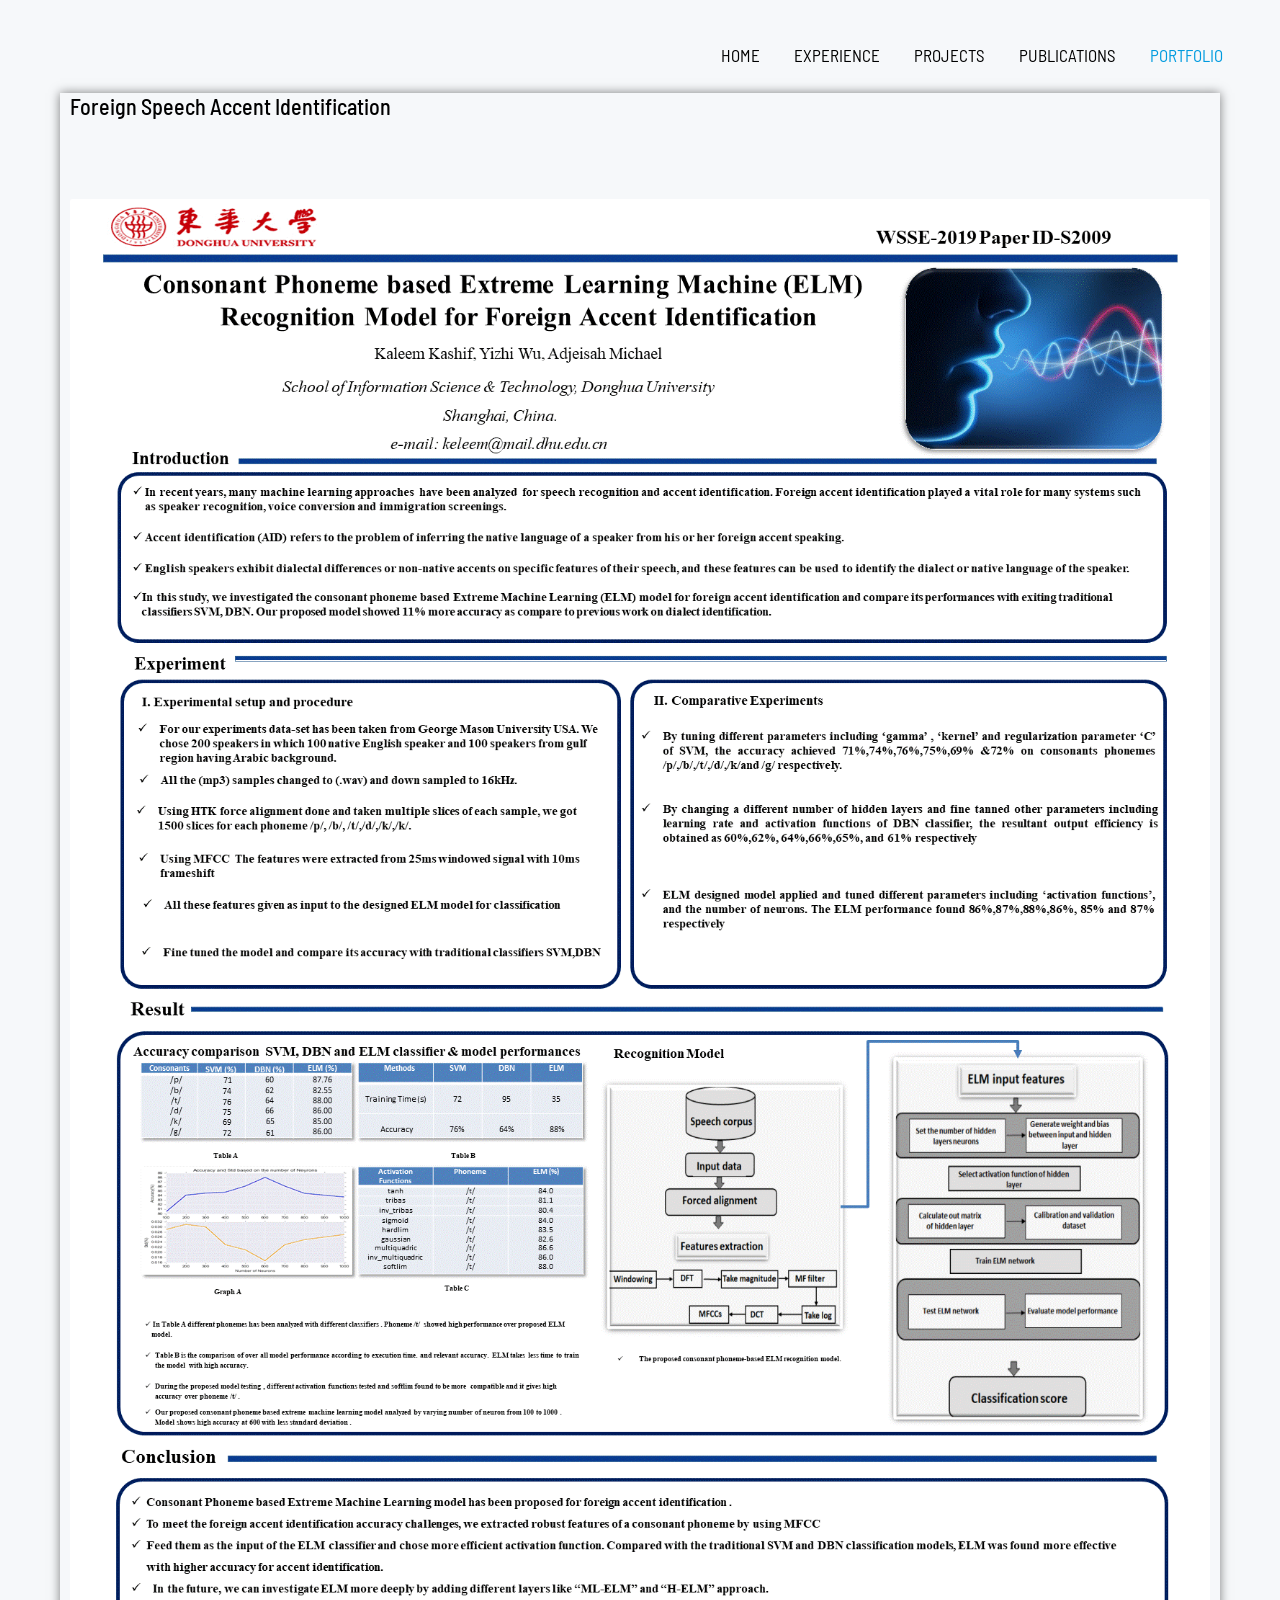
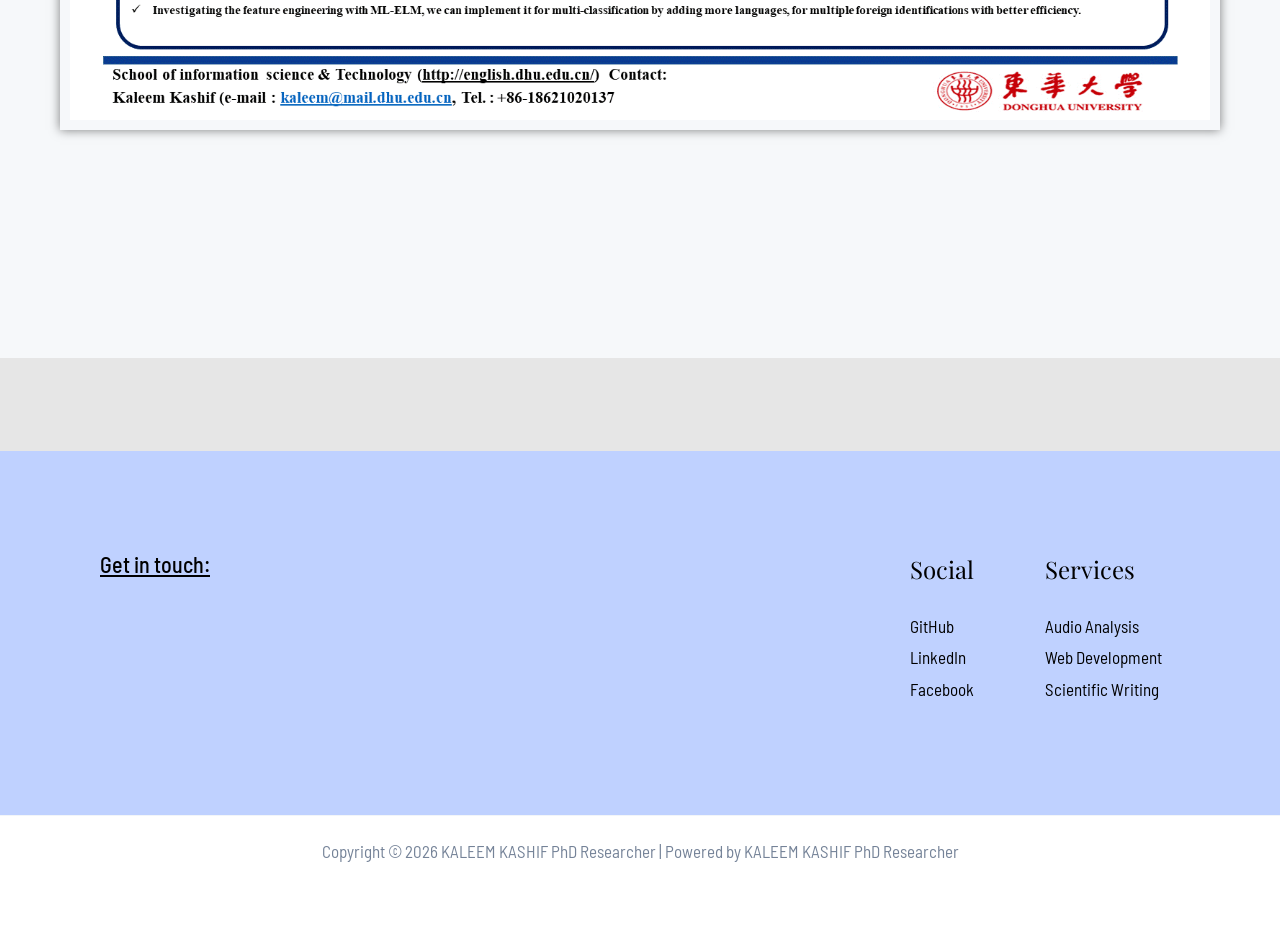
<file: index.php/portfolio/index.html>
<!DOCTYPE html>
<html lang="en-US">

<!-- Mirrored from engrkaleemkashif.com/index.php/portfolio/ by HTTrack Website Copier/3.x [XR&CO'2014], Fri, 05 Jun 2026 17:40:03 GMT -->
<!-- Added by HTTrack --><meta http-equiv="content-type" content="text/html;charset=UTF-8" /><!-- /Added by HTTrack -->
<head>
<meta charset="UTF-8">
<meta name="viewport" content="width=device-width, initial-scale=1">
	<link rel="profile" href="https://gmpg.org/xfn/11"> 
	<title>Portfolio &#8211; KALEEM KASHIF PhD Researcher</title>
<meta name='robots' content='max-image-preview:large' />
<link rel='dns-prefetch' href='http://fonts.googleapis.com/' />
<link href='https://fonts.googleapis.com/' rel='preconnect' />
<link href='https://fonts.gstatic.com/' crossorigin='anonymous' rel='preconnect' />
<link rel="alternate" type="application/rss+xml" title="KALEEM KASHIF PhD Researcher &raquo; Feed" href="../feed/index.html" />
<link rel="alternate" type="application/rss+xml" title="KALEEM KASHIF PhD Researcher &raquo; Comments Feed" href="../comments/feed/index.html" />
<link rel="alternate" title="oEmbed (JSON)" type="application/json+oembed" href="../wp-json/oembed/1.0/embede39b.json?url=https%3A%2F%2Fengrkaleemkashif.com%2Findex.php%2Fportfolio%2F" />
<link rel="alternate" title="oEmbed (XML)" type="text/xml+oembed" href="../wp-json/oembed/1.0/embed726f?url=https%3A%2F%2Fengrkaleemkashif.com%2Findex.php%2Fportfolio%2F&amp;format=xml" />
<style id="wp-img-auto-sizes-contain-inline-css">
img:is([sizes=auto i],[sizes^="auto," i]){contain-intrinsic-size:3000px 1500px}
/*# sourceURL=wp-img-auto-sizes-contain-inline-css */
</style>
<link rel='stylesheet' id='astra-theme-css-css' href='../../wp-content/themes/astra/assets/css/minified/main.min9ca4.css?ver=4.13.4' media='all' />
<style id="astra-theme-css-inline-css">
.ast-no-sidebar .entry-content .alignfull {margin-left: calc( -50vw + 50%);margin-right: calc( -50vw + 50%);max-width: 100vw;width: 100vw;}.ast-no-sidebar .entry-content .alignwide {margin-left: calc(-41vw + 50%);margin-right: calc(-41vw + 50%);max-width: unset;width: unset;}.ast-no-sidebar .entry-content .alignfull .alignfull,.ast-no-sidebar .entry-content .alignfull .alignwide,.ast-no-sidebar .entry-content .alignwide .alignfull,.ast-no-sidebar .entry-content .alignwide .alignwide,.ast-no-sidebar .entry-content .wp-block-column .alignfull,.ast-no-sidebar .entry-content .wp-block-column .alignwide{width: 100%;margin-left: auto;margin-right: auto;}.wp-block-gallery,.blocks-gallery-grid {margin: 0;}.wp-block-separator {max-width: 100px;}.wp-block-separator.is-style-wide,.wp-block-separator.is-style-dots {max-width: none;}.entry-content .has-2-columns .wp-block-column:first-child {padding-right: 10px;}.entry-content .has-2-columns .wp-block-column:last-child {padding-left: 10px;}@media (max-width: 782px) {.entry-content .wp-block-columns .wp-block-column {flex-basis: 100%;}.entry-content .has-2-columns .wp-block-column:first-child {padding-right: 0;}.entry-content .has-2-columns .wp-block-column:last-child {padding-left: 0;}}body .entry-content .wp-block-latest-posts {margin-left: 0;}body .entry-content .wp-block-latest-posts li {list-style: none;}.ast-no-sidebar .ast-container .entry-content .wp-block-latest-posts {margin-left: 0;}.ast-header-break-point .entry-content .alignwide {margin-left: auto;margin-right: auto;}.entry-content .blocks-gallery-item img {margin-bottom: auto;}.wp-block-pullquote {border-top: 4px solid #555d66;border-bottom: 4px solid #555d66;color: #40464d;}:root{--ast-post-nav-space:0;--ast-container-default-xlg-padding:6.67em;--ast-container-default-lg-padding:5.67em;--ast-container-default-slg-padding:4.34em;--ast-container-default-md-padding:3.34em;--ast-container-default-sm-padding:6.67em;--ast-container-default-xs-padding:2.4em;--ast-container-default-xxs-padding:1.4em;--ast-code-block-background:#EEEEEE;--ast-comment-inputs-background:#FAFAFA;--ast-normal-container-width:1200px;--ast-narrow-container-width:750px;--ast-blog-title-font-weight:normal;--ast-blog-meta-weight:inherit;--ast-global-color-primary:var(--ast-global-color-5);--ast-global-color-secondary:var(--ast-global-color-4);--ast-global-color-alternate-background:var(--ast-global-color-7);--ast-global-color-subtle-background:var(--ast-global-color-6);--ast-bg-style-guide:var( --ast-global-color-secondary,var(--ast-global-color-5) );--ast-shadow-style-guide:0px 0px 4px 0 #00000057;--ast-global-dark-bg-style:#fff;--ast-global-dark-lfs:#fbfbfb;--ast-widget-bg-color:#fafafa;--ast-wc-container-head-bg-color:#fbfbfb;--ast-title-layout-bg:#eeeeee;--ast-search-border-color:#e7e7e7;--ast-lifter-hover-bg:#e6e6e6;--ast-gallery-block-color:#000;--srfm-color-input-label:var(--ast-global-color-2);}html{font-size:106.25%;}a,.page-title{color:var(--ast-global-color-2);}a:hover,a:focus{color:var(--ast-global-color-1);}body,button,input,select,textarea,.ast-button,.ast-custom-button{font-family:'Barlow Semi Condensed',sans-serif;font-weight:400;font-size:17px;font-size:1rem;}blockquote{color:var(--ast-global-color-3);}h1,h2,h3,h4,h5,h6,.entry-content :where(h1,h2,h3,h4,h5,h6),.site-title,.site-title a{font-family:'Barlow Semi Condensed',sans-serif;font-weight:500;}.site-title{font-size:35px;font-size:2.0588235294118rem;display:block;}.site-header .site-description{font-size:15px;font-size:0.88235294117647rem;display:block;}.entry-title{font-size:30px;font-size:1.7647058823529rem;}.archive .ast-article-post .ast-article-inner,.blog .ast-article-post .ast-article-inner,.archive .ast-article-post .ast-article-inner:hover,.blog .ast-article-post .ast-article-inner:hover{overflow:hidden;}h1,.entry-content :where(h1){font-size:83px;font-size:4.8823529411765rem;font-weight:800;font-family:'Playfair Display',serif;line-height:1.4em;}h2,.entry-content :where(h2){font-size:50px;font-size:2.9411764705882rem;font-weight:800;font-family:'Playfair Display',serif;line-height:1.3em;}h3,.entry-content :where(h3){font-size:35px;font-size:2.0588235294118rem;font-weight:800;font-family:'Playfair Display',serif;line-height:1.3em;}h4,.entry-content :where(h4){font-size:22px;font-size:1.2941176470588rem;line-height:1.2em;font-family:'Barlow Semi Condensed',sans-serif;}h5,.entry-content :where(h5){font-size:20px;font-size:1.1764705882353rem;line-height:1.2em;font-family:'Barlow Semi Condensed',sans-serif;}h6,.entry-content :where(h6){font-size:17px;font-size:1rem;line-height:1.25em;font-family:'Barlow Semi Condensed',sans-serif;}::selection{background-color:var(--ast-global-color-0);color:#ffffff;}body,h1,h2,h3,h4,h5,h6,.entry-title a,.entry-content :where(h1,h2,h3,h4,h5,h6){color:var(--ast-global-color-3);}.tagcloud a:hover,.tagcloud a:focus,.tagcloud a.current-item{color:#ffffff;border-color:var(--ast-global-color-2);background-color:var(--ast-global-color-2);}input:focus,input[type="text"]:focus,input[type="email"]:focus,input[type="url"]:focus,input[type="password"]:focus,input[type="reset"]:focus,input[type="search"]:focus,textarea:focus{border-color:var(--ast-global-color-2);}input[type="radio"]:checked,input[type=reset],input[type="checkbox"]:checked,input[type="checkbox"]:hover:checked,input[type="checkbox"]:focus:checked,input[type=range]::-webkit-slider-thumb{border-color:var(--ast-global-color-2);background-color:var(--ast-global-color-2);box-shadow:none;}.site-footer a:hover + .post-count,.site-footer a:focus + .post-count{background:var(--ast-global-color-2);border-color:var(--ast-global-color-2);}.single .nav-links .nav-previous,.single .nav-links .nav-next{color:var(--ast-global-color-2);}.entry-meta,.entry-meta *{line-height:1.45;color:var(--ast-global-color-2);}.entry-meta a:not(.ast-button):hover,.entry-meta a:not(.ast-button):hover *,.entry-meta a:not(.ast-button):focus,.entry-meta a:not(.ast-button):focus *,.page-links > .page-link,.page-links .page-link:hover,.post-navigation a:hover{color:var(--ast-global-color-1);}#cat option,.secondary .calendar_wrap thead a,.secondary .calendar_wrap thead a:visited{color:var(--ast-global-color-2);}.secondary .calendar_wrap #today,.ast-progress-val span{background:var(--ast-global-color-2);}.secondary a:hover + .post-count,.secondary a:focus + .post-count{background:var(--ast-global-color-2);border-color:var(--ast-global-color-2);}.calendar_wrap #today > a{color:#ffffff;}.page-links .page-link,.single .post-navigation a{color:var(--ast-global-color-2);}.ast-search-menu-icon .search-form button.search-submit{padding:0 4px;}.ast-search-menu-icon form.search-form{padding-right:0;}.ast-header-search .ast-search-menu-icon.ast-dropdown-active .search-form,.ast-header-search .ast-search-menu-icon.ast-dropdown-active .search-field:focus{transition:all 0.2s;}.search-form input.search-field:focus{outline:none;}.ast-mobile-header-content .ast-builder-layout-element:not(.ast-builder-menu):not(.ast-header-divider-element),.ast-mobile-popup-content .ast-builder-layout-element:not(.ast-builder-menu):not(.ast-header-divider-element){padding:15px 20px;}.widget-title,.widget .wp-block-heading{font-size:24px;font-size:1.4117647058824rem;color:var(--ast-global-color-3);}.ast-search-menu-icon.slide-search a:focus-visible:focus-visible,.astra-search-icon:focus-visible,#close:focus-visible,a:focus-visible,.ast-menu-toggle:focus-visible,.site .skip-link:focus-visible,.wp-block-loginout input:focus-visible,.wp-block-search.wp-block-search__button-inside .wp-block-search__inside-wrapper,.ast-header-navigation-arrow:focus-visible,.ast-orders-table__row .ast-orders-table__cell:focus-visible,a#ast-apply-coupon:focus-visible,#ast-apply-coupon:focus-visible,#close:focus-visible,.button.search-submit:focus-visible,#search_submit:focus,.normal-search:focus-visible,.ast-header-account-wrap:focus-visible,.astra-cart-drawer-close:focus,.ast-single-variation:focus,.ast-button:focus,.ast-builder-button-wrap:has(.ast-custom-button-link:focus),.ast-builder-button-wrap .ast-custom-button-link:focus{outline-style:dotted;outline-color:inherit;outline-width:thin;}input:focus,input[type="text"]:focus,input[type="email"]:focus,input[type="url"]:focus,input[type="password"]:focus,input[type="reset"]:focus,input[type="search"]:focus,input[type="number"]:focus,textarea:focus,.wp-block-search__input:focus,[data-section="section-header-mobile-trigger"] .ast-button-wrap .ast-mobile-menu-trigger-minimal:focus,.ast-mobile-popup-drawer.active .menu-toggle-close:focus,#ast-scroll-top:focus,#coupon_code:focus,#ast-coupon-code:focus{border-style:dotted;border-color:inherit;border-width:thin;}input{outline:none;}.ast-logo-title-inline .site-logo-img{padding-right:1em;}body .ast-oembed-container *{position:absolute;top:0;width:100%;height:100%;left:0;}body .wp-block-embed-pocket-casts .ast-oembed-container *{position:unset;}.ast-single-post-featured-section + article {margin-top: 2em;}.site-content .ast-single-post-featured-section img {width: 100%;overflow: hidden;object-fit: cover;}.site > .ast-single-related-posts-container {margin-top: 0;}@media (min-width: 922px) {.ast-desktop .ast-container--narrow {max-width: var(--ast-narrow-container-width);margin: 0 auto;}}.ast-page-builder-template .hentry {margin: 0;}.ast-page-builder-template .site-content > .ast-container {max-width: 100%;padding: 0;}.ast-page-builder-template .site .site-content #primary {padding: 0;margin: 0;}.ast-page-builder-template .no-results {text-align: center;margin: 4em auto;}.ast-page-builder-template .ast-pagination {padding: 2em;}.ast-page-builder-template .entry-header.ast-no-title.ast-no-thumbnail {margin-top: 0;}.ast-page-builder-template .entry-header.ast-header-without-markup {margin-top: 0;margin-bottom: 0;}.ast-page-builder-template .entry-header.ast-no-title.ast-no-meta {margin-bottom: 0;}.ast-page-builder-template.single .post-navigation {padding-bottom: 2em;}.ast-page-builder-template.single-post .site-content > .ast-container {max-width: 100%;}.ast-page-builder-template .entry-header {margin-top: 4em;margin-left: auto;margin-right: auto;padding-left: 20px;padding-right: 20px;}.single.ast-page-builder-template .entry-header {padding-left: 20px;padding-right: 20px;}.ast-page-builder-template .ast-archive-description {margin: 4em auto 0;padding-left: 20px;padding-right: 20px;}.ast-page-builder-template.ast-no-sidebar .entry-content .alignwide {margin-left: 0;margin-right: 0;}@media (max-width:921.99px){#ast-desktop-header{display:none;}}@media (min-width:922px){#ast-mobile-header{display:none;}}.wp-block-buttons.aligncenter{justify-content:center;}@media (max-width:921px){.ast-theme-transparent-header #primary,.ast-theme-transparent-header #secondary{padding:0;}}@media (max-width:921px){.ast-plain-container.ast-no-sidebar #primary{padding:0;}}.ast-plain-container.ast-no-sidebar #primary{margin-top:0;margin-bottom:0;}@media (min-width:1200px){.wp-block-group .has-background{padding:20px;}}@media (min-width:1200px){.ast-no-sidebar.ast-separate-container .entry-content .wp-block-group.alignwide,.ast-no-sidebar.ast-separate-container .entry-content .wp-block-cover.alignwide{margin-left:-20px;margin-right:-20px;padding-left:20px;padding-right:20px;}.ast-no-sidebar.ast-separate-container .entry-content .wp-block-cover.alignfull,.ast-no-sidebar.ast-separate-container .entry-content .wp-block-group.alignfull{margin-left:-6.67em;margin-right:-6.67em;padding-left:6.67em;padding-right:6.67em;}}@media (min-width:1200px){.wp-block-cover-image.alignwide .wp-block-cover__inner-container,.wp-block-cover.alignwide .wp-block-cover__inner-container,.wp-block-cover-image.alignfull .wp-block-cover__inner-container,.wp-block-cover.alignfull .wp-block-cover__inner-container{width:100%;}}.wp-block-columns{margin-bottom:unset;}.wp-block-image.size-full{margin:2rem 0;}.wp-block-separator.has-background{padding:0;}.wp-block-gallery{margin-bottom:1.6em;}.wp-block-group{padding-top:4em;padding-bottom:4em;}.wp-block-group__inner-container .wp-block-columns:last-child,.wp-block-group__inner-container :last-child,.wp-block-table table{margin-bottom:0;}.blocks-gallery-grid{width:100%;}.wp-block-navigation-link__content{padding:5px 0;}.wp-block-group .wp-block-group .has-text-align-center,.wp-block-group .wp-block-column .has-text-align-center{max-width:100%;}.has-text-align-center{margin:0 auto;}@media (min-width:1200px){.wp-block-cover__inner-container,.alignwide .wp-block-group__inner-container,.alignfull .wp-block-group__inner-container{max-width:1200px;margin:0 auto;}.wp-block-group.alignnone,.wp-block-group.aligncenter,.wp-block-group.alignleft,.wp-block-group.alignright,.wp-block-group.alignwide,.wp-block-columns.alignwide{margin:2rem 0 1rem 0;}}@media (max-width:1200px){.wp-block-group{padding:3em;}.wp-block-group .wp-block-group{padding:1.5em;}.wp-block-columns,.wp-block-column{margin:1rem 0;}}@media (min-width:921px){.wp-block-columns .wp-block-group{padding:2em;}}@media (max-width:544px){.wp-block-cover-image .wp-block-cover__inner-container,.wp-block-cover .wp-block-cover__inner-container{width:unset;}.wp-block-cover,.wp-block-cover-image{padding:2em 0;}.wp-block-group,.wp-block-cover{padding:2em;}.wp-block-media-text__media img,.wp-block-media-text__media video{width:unset;max-width:100%;}.wp-block-media-text.has-background .wp-block-media-text__content{padding:1em;}}.wp-block-image.aligncenter{margin-left:auto;margin-right:auto;}.wp-block-table.aligncenter{margin-left:auto;margin-right:auto;}@media (min-width:544px){.entry-content .wp-block-media-text.has-media-on-the-right .wp-block-media-text__content{padding:0 8% 0 0;}.entry-content .wp-block-media-text .wp-block-media-text__content{padding:0 0 0 8%;}.ast-plain-container .site-content .entry-content .has-custom-content-position.is-position-bottom-left > *,.ast-plain-container .site-content .entry-content .has-custom-content-position.is-position-bottom-right > *,.ast-plain-container .site-content .entry-content .has-custom-content-position.is-position-top-left > *,.ast-plain-container .site-content .entry-content .has-custom-content-position.is-position-top-right > *,.ast-plain-container .site-content .entry-content .has-custom-content-position.is-position-center-right > *,.ast-plain-container .site-content .entry-content .has-custom-content-position.is-position-center-left > *{margin:0;}}@media (max-width:544px){.entry-content .wp-block-media-text .wp-block-media-text__content{padding:8% 0;}.wp-block-media-text .wp-block-media-text__media img{width:auto;max-width:100%;}}.wp-block-button.is-style-outline .wp-block-button__link{border-color:rgba(0,0,0,0);border-top-width:2px;border-right-width:2px;border-bottom-width:2px;border-left-width:2px;}div.wp-block-button.is-style-outline > .wp-block-button__link:not(.has-text-color),div.wp-block-button.wp-block-button__link.is-style-outline:not(.has-text-color){color:rgba(0,0,0,0);}.wp-block-button.is-style-outline .wp-block-button__link:hover,.wp-block-buttons .wp-block-button.is-style-outline .wp-block-button__link:focus,.wp-block-buttons .wp-block-button.is-style-outline > .wp-block-button__link:not(.has-text-color):hover,.wp-block-buttons .wp-block-button.wp-block-button__link.is-style-outline:not(.has-text-color):hover{color:var(--ast-global-color-2);background-color:rgba(0,0,0,0);border-color:rgba(0,0,0,0);}.post-page-numbers.current .page-link,.ast-pagination .page-numbers.current{color:#ffffff;border-color:var(--ast-global-color-0);background-color:var(--ast-global-color-0);}@media (max-width:921px){.wp-block-button.is-style-outline .wp-block-button__link{padding-top:calc(15px - 2px);padding-right:calc(30px - 2px);padding-bottom:calc(15px - 2px);padding-left:calc(30px - 2px);}}@media (max-width:544px){.wp-block-button.is-style-outline .wp-block-button__link{padding-top:calc(15px - 2px);padding-right:calc(30px - 2px);padding-bottom:calc(15px - 2px);padding-left:calc(30px - 2px);}}@media (min-width:544px){.entry-content > .alignleft{margin-right:20px;}.entry-content > .alignright{margin-left:20px;}.wp-block-group.has-background{padding:20px;}}.wp-block-buttons .wp-block-button.is-style-outline .wp-block-button__link.wp-element-button,.ast-outline-button,.wp-block-uagb-buttons-child .uagb-buttons-repeater.ast-outline-button{border-color:rgba(0,0,0,0);border-top-width:2px;border-right-width:2px;border-bottom-width:2px;border-left-width:2px;font-family:inherit;font-weight:inherit;font-size:16px;font-size:0.94117647058824rem;line-height:1em;border-top-left-radius:2px;border-top-right-radius:2px;border-bottom-right-radius:2px;border-bottom-left-radius:2px;}.wp-block-buttons .wp-block-button.is-style-outline > .wp-block-button__link:not(.has-text-color),.wp-block-buttons .wp-block-button.wp-block-button__link.is-style-outline:not(.has-text-color),.ast-outline-button{color:rgba(0,0,0,0);}.wp-block-button.is-style-outline .wp-block-button__link:hover,.wp-block-buttons .wp-block-button.is-style-outline .wp-block-button__link:focus,.wp-block-buttons .wp-block-button.is-style-outline > .wp-block-button__link:not(.has-text-color):hover,.wp-block-buttons .wp-block-button.wp-block-button__link.is-style-outline:not(.has-text-color):hover,.ast-outline-button:hover,.ast-outline-button:focus,.wp-block-uagb-buttons-child .uagb-buttons-repeater.ast-outline-button:hover,.wp-block-uagb-buttons-child .uagb-buttons-repeater.ast-outline-button:focus{color:var(--ast-global-color-2);background-color:rgba(0,0,0,0);border-color:rgba(0,0,0,0);}.wp-block-button .wp-block-button__link.wp-element-button.is-style-outline:not(.has-background),.wp-block-button.is-style-outline>.wp-block-button__link.wp-element-button:not(.has-background),.ast-outline-button{background-color:rgba(0,0,0,0);}.entry-content[data-ast-blocks-layout] > figure{margin-bottom:1em;}.elementor-widget-container .elementor-loop-container .e-loop-item[data-elementor-type="loop-item"]{width:100%;}@media (max-width:921px){.ast-left-sidebar #content > .ast-container{display:flex;flex-direction:column-reverse;width:100%;}.ast-separate-container .ast-article-post,.ast-separate-container .ast-article-single{padding:1.5em 2.14em;}.ast-author-box img.avatar{margin:20px 0 0 0;}}@media (min-width:922px){.ast-separate-container.ast-right-sidebar #primary,.ast-separate-container.ast-left-sidebar #primary{border:0;}.search-no-results.ast-separate-container #primary{margin-bottom:4em;}}.elementor-widget-button .elementor-button{border-style:solid;text-decoration:none;border-top-width:0;border-right-width:0;border-left-width:0;border-bottom-width:0;}body .elementor-button.elementor-size-sm,body .elementor-button.elementor-size-xs,body .elementor-button.elementor-size-md,body .elementor-button.elementor-size-lg,body .elementor-button.elementor-size-xl,body .elementor-button{border-top-left-radius:2px;border-top-right-radius:2px;border-bottom-right-radius:2px;border-bottom-left-radius:2px;padding-top:0px;padding-right:0px;padding-bottom:0px;padding-left:0px;}.wp-block-button .wp-block-button__link ,.elementor-widget-button .elementor-button,.elementor-widget-button .elementor-button:visited{color:var(--ast-global-color-0);}.elementor-widget-button .elementor-button{border-color:rgba(0,0,0,0);background-color:rgba(0,0,0,0);}.elementor-widget-button .elementor-button:hover,.elementor-widget-button .elementor-button:focus{color:var(--ast-global-color-2);background-color:rgba(0,0,0,0);border-color:rgba(0,0,0,0);}.elementor-widget-button .elementor-button{font-size:16px;font-size:0.94117647058824rem;line-height:1em;text-transform:uppercase;letter-spacing:2px;}body .elementor-button.elementor-size-sm,body .elementor-button.elementor-size-xs,body .elementor-button.elementor-size-md,body .elementor-button.elementor-size-lg,body .elementor-button.elementor-size-xl,body .elementor-button{font-size:16px;font-size:0.94117647058824rem;}.wp-block-button .wp-block-button__link:hover,.wp-block-button .wp-block-button__link:focus{color:var(--ast-global-color-2);background-color:rgba(0,0,0,0);border-color:rgba(0,0,0,0);}.elementor-widget-heading h1.elementor-heading-title{line-height:1.4em;}.elementor-widget-heading h2.elementor-heading-title{line-height:1.3em;}.elementor-widget-heading h3.elementor-heading-title{line-height:1.3em;}.elementor-widget-heading h4.elementor-heading-title{line-height:1.2em;}.elementor-widget-heading h5.elementor-heading-title{line-height:1.2em;}.elementor-widget-heading h6.elementor-heading-title{line-height:1.25em;}.wp-block-button .wp-block-button__link{border:none;background-color:rgba(0,0,0,0);color:var(--ast-global-color-0);font-family:inherit;font-weight:inherit;line-height:1em;text-transform:uppercase;letter-spacing:2px;font-size:16px;font-size:0.94117647058824rem;padding:15px 30px;border-top-left-radius:2px;border-top-right-radius:2px;border-bottom-right-radius:2px;border-bottom-left-radius:2px;}.wp-block-button.is-style-outline .wp-block-button__link{border-style:solid;border-top-width:2px;border-right-width:2px;border-left-width:2px;border-bottom-width:2px;border-color:rgba(0,0,0,0);padding-top:calc(15px - 2px);padding-right:calc(30px - 2px);padding-bottom:calc(15px - 2px);padding-left:calc(30px - 2px);}@media (max-width:921px){.wp-block-button .wp-block-button__link{border:none;padding:15px 30px;}.wp-block-button.is-style-outline .wp-block-button__link{padding-top:calc(15px - 2px);padding-right:calc(30px - 2px);padding-bottom:calc(15px - 2px);padding-left:calc(30px - 2px);}}@media (max-width:544px){.wp-block-button .wp-block-button__link{border:none;padding:15px 30px;}.wp-block-button.is-style-outline .wp-block-button__link{padding-top:calc(15px - 2px);padding-right:calc(30px - 2px);padding-bottom:calc(15px - 2px);padding-left:calc(30px - 2px);}}.menu-toggle,button,.ast-button,.ast-custom-button,.button,input#submit,input[type="button"],input[type="submit"],input[type="reset"]{border-style:solid;border-top-width:0;border-right-width:0;border-left-width:0;border-bottom-width:0;color:var(--ast-global-color-0);border-color:rgba(0,0,0,0);background-color:rgba(0,0,0,0);padding-top:0px;padding-right:0px;padding-bottom:0px;padding-left:0px;font-family:inherit;font-weight:inherit;font-size:16px;font-size:0.94117647058824rem;line-height:1em;text-transform:uppercase;letter-spacing:2px;border-top-left-radius:2px;border-top-right-radius:2px;border-bottom-right-radius:2px;border-bottom-left-radius:2px;}button:focus,.menu-toggle:hover,button:hover,.ast-button:hover,.ast-custom-button:hover .button:hover,.ast-custom-button:hover ,input[type=reset]:hover,input[type=reset]:focus,input#submit:hover,input#submit:focus,input[type="button"]:hover,input[type="button"]:focus,input[type="submit"]:hover,input[type="submit"]:focus{color:var(--ast-global-color-2);background-color:rgba(0,0,0,0);border-color:rgba(0,0,0,0);}@media (max-width:921px){.ast-mobile-header-stack .main-header-bar .ast-search-menu-icon{display:inline-block;}.ast-header-break-point.ast-header-custom-item-outside .ast-mobile-header-stack .main-header-bar .ast-search-icon{margin:0;}.ast-comment-avatar-wrap img{max-width:2.5em;}.ast-comment-meta{padding:0 1.8888em 1.3333em;}.ast-separate-container .ast-comment-list li.depth-1{padding:1.5em 2.14em;}.ast-separate-container .comment-respond{padding:2em 2.14em;}}@media (min-width:544px){.ast-container{max-width:100%;}}@media (max-width:544px){.ast-separate-container .ast-article-post,.ast-separate-container .ast-article-single,.ast-separate-container .comments-title,.ast-separate-container .ast-archive-description{padding:1.5em 1em;}.ast-separate-container #content .ast-container{padding-left:0.54em;padding-right:0.54em;}.ast-separate-container .ast-comment-list .bypostauthor{padding:.5em;}.ast-search-menu-icon.ast-dropdown-active .search-field{width:170px;}} #ast-mobile-header .ast-site-header-cart-li a{pointer-events:none;}body,.ast-separate-container{background-color:var(--ast-global-color-4);background-image:none;}.ast-no-sidebar.ast-separate-container .entry-content .alignfull {margin-left: -6.67em;margin-right: -6.67em;width: auto;}@media (max-width: 1200px) {.ast-no-sidebar.ast-separate-container .entry-content .alignfull {margin-left: -2.4em;margin-right: -2.4em;}}@media (max-width: 768px) {.ast-no-sidebar.ast-separate-container .entry-content .alignfull {margin-left: -2.14em;margin-right: -2.14em;}}@media (max-width: 544px) {.ast-no-sidebar.ast-separate-container .entry-content .alignfull {margin-left: -1em;margin-right: -1em;}}.ast-no-sidebar.ast-separate-container .entry-content .alignwide {margin-left: -20px;margin-right: -20px;}.ast-no-sidebar.ast-separate-container .entry-content .wp-block-column .alignfull,.ast-no-sidebar.ast-separate-container .entry-content .wp-block-column .alignwide {margin-left: auto;margin-right: auto;width: 100%;}@media (max-width:921px){.site-title{display:none;}.site-header .site-description{display:none;}h1,.entry-content :where(h1){font-size:60px;}h2,.entry-content :where(h2){font-size:43px;}h3,.entry-content :where(h3){font-size:30px;}}@media (max-width:544px){.site-title{display:none;}.site-header .site-description{display:none;}h1,.entry-content :where(h1){font-size:45px;}h2,.entry-content :where(h2){font-size:35px;}h3,.entry-content :where(h3){font-size:20px;}}@media (max-width:921px){html{font-size:96.9%;}}@media (max-width:544px){html{font-size:96.9%;}}@media (min-width:922px){.ast-container{max-width:1240px;}}@media (min-width:922px){.site-content .ast-container{display:flex;}}@media (max-width:921px){.site-content .ast-container{flex-direction:column;}}@media (min-width:922px){.main-header-menu .sub-menu .menu-item.ast-left-align-sub-menu:hover > .sub-menu,.main-header-menu .sub-menu .menu-item.ast-left-align-sub-menu.focus > .sub-menu{margin-left:-0px;}}.ast-theme-transparent-header [data-section="section-header-mobile-trigger"] .ast-button-wrap .mobile-menu-toggle-icon .ast-mobile-svg{fill:var(--ast-global-color-2);}.ast-theme-transparent-header [data-section="section-header-mobile-trigger"] .ast-button-wrap .mobile-menu-wrap .mobile-menu{color:var(--ast-global-color-2);}.ast-theme-transparent-header [data-section="section-header-mobile-trigger"] .ast-button-wrap .ast-mobile-menu-trigger-fill,.ast-theme-transparent-header [data-section="section-header-mobile-trigger"] .ast-button-wrap .ast-mobile-menu-trigger-minimal{color:var(--ast-global-color-2);border:none;}.site .comments-area{padding-bottom:3em;}blockquote {padding: 1.2em;}:root .has-ast-global-color-0-color{color:var(--ast-global-color-0);}:root .has-ast-global-color-0-background-color{background-color:var(--ast-global-color-0);}:root .wp-block-button .has-ast-global-color-0-color{color:var(--ast-global-color-0);}:root .wp-block-button .has-ast-global-color-0-background-color{background-color:var(--ast-global-color-0);}:root .has-ast-global-color-1-color{color:var(--ast-global-color-1);}:root .has-ast-global-color-1-background-color{background-color:var(--ast-global-color-1);}:root .wp-block-button .has-ast-global-color-1-color{color:var(--ast-global-color-1);}:root .wp-block-button .has-ast-global-color-1-background-color{background-color:var(--ast-global-color-1);}:root .has-ast-global-color-2-color{color:var(--ast-global-color-2);}:root .has-ast-global-color-2-background-color{background-color:var(--ast-global-color-2);}:root .wp-block-button .has-ast-global-color-2-color{color:var(--ast-global-color-2);}:root .wp-block-button .has-ast-global-color-2-background-color{background-color:var(--ast-global-color-2);}:root .has-ast-global-color-3-color{color:var(--ast-global-color-3);}:root .has-ast-global-color-3-background-color{background-color:var(--ast-global-color-3);}:root .wp-block-button .has-ast-global-color-3-color{color:var(--ast-global-color-3);}:root .wp-block-button .has-ast-global-color-3-background-color{background-color:var(--ast-global-color-3);}:root .has-ast-global-color-4-color{color:var(--ast-global-color-4);}:root .has-ast-global-color-4-background-color{background-color:var(--ast-global-color-4);}:root .wp-block-button .has-ast-global-color-4-color{color:var(--ast-global-color-4);}:root .wp-block-button .has-ast-global-color-4-background-color{background-color:var(--ast-global-color-4);}:root .has-ast-global-color-5-color{color:var(--ast-global-color-5);}:root .has-ast-global-color-5-background-color{background-color:var(--ast-global-color-5);}:root .wp-block-button .has-ast-global-color-5-color{color:var(--ast-global-color-5);}:root .wp-block-button .has-ast-global-color-5-background-color{background-color:var(--ast-global-color-5);}:root .has-ast-global-color-6-color{color:var(--ast-global-color-6);}:root .has-ast-global-color-6-background-color{background-color:var(--ast-global-color-6);}:root .wp-block-button .has-ast-global-color-6-color{color:var(--ast-global-color-6);}:root .wp-block-button .has-ast-global-color-6-background-color{background-color:var(--ast-global-color-6);}:root .has-ast-global-color-7-color{color:var(--ast-global-color-7);}:root .has-ast-global-color-7-background-color{background-color:var(--ast-global-color-7);}:root .wp-block-button .has-ast-global-color-7-color{color:var(--ast-global-color-7);}:root .wp-block-button .has-ast-global-color-7-background-color{background-color:var(--ast-global-color-7);}:root .has-ast-global-color-8-color{color:var(--ast-global-color-8);}:root .has-ast-global-color-8-background-color{background-color:var(--ast-global-color-8);}:root .wp-block-button .has-ast-global-color-8-color{color:var(--ast-global-color-8);}:root .wp-block-button .has-ast-global-color-8-background-color{background-color:var(--ast-global-color-8);}:root{--ast-global-color-0:#009bdf;--ast-global-color-1:#009bdf;--ast-global-color-2:#000000;--ast-global-color-3:#758398;--ast-global-color-4:#f6f8fa;--ast-global-color-5:#ffffff;--ast-global-color-6:#243673;--ast-global-color-7:#FBFCFF;--ast-global-color-8:#BFD1FF;}:root {--ast-border-color : #dddddd;}.ast-single-entry-banner {-js-display: flex;display: flex;flex-direction: column;justify-content: center;text-align: center;position: relative;background: var(--ast-title-layout-bg);}.ast-single-entry-banner[data-banner-layout="layout-1"] {max-width: 1200px;background: inherit;padding: 20px 0;}.ast-single-entry-banner[data-banner-width-type="custom"] {margin: 0 auto;width: 100%;}.ast-single-entry-banner + .site-content .entry-header {margin-bottom: 0;}.site .ast-author-avatar {--ast-author-avatar-size: ;}a.ast-underline-text {text-decoration: underline;}.ast-container > .ast-terms-link {position: relative;display: block;}a.ast-button.ast-badge-tax {padding: 4px 8px;border-radius: 3px;font-size: inherit;}header.entry-header{text-align:left;}header.entry-header .entry-title{font-size:30px;font-size:1.7647058823529rem;}header.entry-header > *:not(:last-child){margin-bottom:10px;}@media (max-width:921px){header.entry-header{text-align:left;}}@media (max-width:544px){header.entry-header{text-align:left;}}.ast-archive-entry-banner {-js-display: flex;display: flex;flex-direction: column;justify-content: center;text-align: center;position: relative;background: var(--ast-title-layout-bg);}.ast-archive-entry-banner[data-banner-width-type="custom"] {margin: 0 auto;width: 100%;}.ast-archive-entry-banner[data-banner-layout="layout-1"] {background: inherit;padding: 20px 0;text-align: left;}body.archive .ast-archive-description{max-width:1200px;width:100%;text-align:left;padding-top:3em;padding-right:3em;padding-bottom:3em;padding-left:3em;}body.archive .ast-archive-description .ast-archive-title,body.archive .ast-archive-description .ast-archive-title *{font-size:40px;font-size:2.3529411764706rem;}body.archive .ast-archive-description > *:not(:last-child){margin-bottom:10px;}@media (max-width:921px){body.archive .ast-archive-description{text-align:left;}}@media (max-width:544px){body.archive .ast-archive-description{text-align:left;}}.ast-theme-transparent-header #masthead .site-logo-img .transparent-custom-logo .astra-logo-svg{width:150px;}.ast-theme-transparent-header #masthead .site-logo-img .transparent-custom-logo img{ max-width:150px; width:150px;}@media (max-width:921px){.ast-theme-transparent-header #masthead .site-logo-img .transparent-custom-logo .astra-logo-svg{width:120px;}.ast-theme-transparent-header #masthead .site-logo-img .transparent-custom-logo img{ max-width:120px; width:120px;}}@media (max-width:543px){.ast-theme-transparent-header #masthead .site-logo-img .transparent-custom-logo .astra-logo-svg{width:100px;}.ast-theme-transparent-header #masthead .site-logo-img .transparent-custom-logo img{ max-width:100px; width:100px;}}@media (min-width:922px){.ast-theme-transparent-header #masthead{position:absolute;left:0;right:0;}.ast-theme-transparent-header .main-header-bar,.ast-theme-transparent-header.ast-header-break-point .main-header-bar{background:none;}body.elementor-editor-active.ast-theme-transparent-header #masthead,.fl-builder-edit .ast-theme-transparent-header #masthead,body.vc_editor.ast-theme-transparent-header #masthead,body.brz-ed.ast-theme-transparent-header #masthead{z-index:0;}.ast-header-break-point.ast-replace-site-logo-transparent.ast-theme-transparent-header .custom-mobile-logo-link{display:none;}.ast-header-break-point.ast-replace-site-logo-transparent.ast-theme-transparent-header .transparent-custom-logo{display:inline-block;}.ast-theme-transparent-header .ast-above-header,.ast-theme-transparent-header .ast-above-header.ast-above-header-bar{background-image:none;background-color:transparent;}.ast-theme-transparent-header .ast-below-header,.ast-theme-transparent-header .ast-below-header.ast-below-header-bar{background-image:none;background-color:transparent;}}.ast-theme-transparent-header .ast-builder-menu .main-header-menu,.ast-theme-transparent-header .ast-builder-menu .main-header-menu .menu-link,.ast-theme-transparent-header [CLASS*="ast-builder-menu-"] .main-header-menu .menu-item > .menu-link,.ast-theme-transparent-header .ast-masthead-custom-menu-items,.ast-theme-transparent-header .ast-masthead-custom-menu-items a,.ast-theme-transparent-header .ast-builder-menu .main-header-menu .menu-item > .ast-menu-toggle,.ast-theme-transparent-header .ast-builder-menu .main-header-menu .menu-item > .ast-menu-toggle,.ast-theme-transparent-header .ast-above-header-navigation a,.ast-header-break-point.ast-theme-transparent-header .ast-above-header-navigation a,.ast-header-break-point.ast-theme-transparent-header .ast-above-header-navigation > ul.ast-above-header-menu > .menu-item-has-children:not(.current-menu-item) > .ast-menu-toggle,.ast-theme-transparent-header .ast-below-header-menu,.ast-theme-transparent-header .ast-below-header-menu a,.ast-header-break-point.ast-theme-transparent-header .ast-below-header-menu a,.ast-header-break-point.ast-theme-transparent-header .ast-below-header-menu,.ast-theme-transparent-header .main-header-menu .menu-link{color:var(--ast-global-color-2);}.ast-theme-transparent-header .ast-builder-menu .main-header-menu .menu-item:hover > .menu-link,.ast-theme-transparent-header .ast-builder-menu .main-header-menu .menu-item:hover > .ast-menu-toggle,.ast-theme-transparent-header .ast-builder-menu .main-header-menu .ast-masthead-custom-menu-items a:hover,.ast-theme-transparent-header .ast-builder-menu .main-header-menu .focus > .menu-link,.ast-theme-transparent-header .ast-builder-menu .main-header-menu .focus > .ast-menu-toggle,.ast-theme-transparent-header .ast-builder-menu .main-header-menu .current-menu-item > .menu-link,.ast-theme-transparent-header .ast-builder-menu .main-header-menu .current-menu-ancestor > .menu-link,.ast-theme-transparent-header .ast-builder-menu .main-header-menu .current-menu-item > .ast-menu-toggle,.ast-theme-transparent-header .ast-builder-menu .main-header-menu .current-menu-ancestor > .ast-menu-toggle,.ast-theme-transparent-header [CLASS*="ast-builder-menu-"] .main-header-menu .current-menu-item > .menu-link,.ast-theme-transparent-header [CLASS*="ast-builder-menu-"] .main-header-menu .current-menu-ancestor > .menu-link,.ast-theme-transparent-header [CLASS*="ast-builder-menu-"] .main-header-menu .current-menu-item > .ast-menu-toggle,.ast-theme-transparent-header [CLASS*="ast-builder-menu-"] .main-header-menu .current-menu-ancestor > .ast-menu-toggle,.ast-theme-transparent-header .main-header-menu .menu-item:hover > .menu-link,.ast-theme-transparent-header .main-header-menu .current-menu-item > .menu-link,.ast-theme-transparent-header .main-header-menu .current-menu-ancestor > .menu-link{color:var(--ast-global-color-0);}.ast-theme-transparent-header .ast-builder-menu .main-header-menu .menu-item .sub-menu .menu-link,.ast-theme-transparent-header .main-header-menu .menu-item .sub-menu .menu-link{background-color:transparent;}@media (max-width:921px){.ast-theme-transparent-header #masthead{position:absolute;left:0;right:0;}.ast-theme-transparent-header .main-header-bar,.ast-theme-transparent-header.ast-header-break-point .main-header-bar{background:none;}body.elementor-editor-active.ast-theme-transparent-header #masthead,.fl-builder-edit .ast-theme-transparent-header #masthead,body.vc_editor.ast-theme-transparent-header #masthead,body.brz-ed.ast-theme-transparent-header #masthead{z-index:0;}.ast-header-break-point.ast-replace-site-logo-transparent.ast-theme-transparent-header .custom-mobile-logo-link{display:none;}.ast-header-break-point.ast-replace-site-logo-transparent.ast-theme-transparent-header .transparent-custom-logo{display:inline-block;}.ast-theme-transparent-header .ast-above-header,.ast-theme-transparent-header .ast-above-header.ast-above-header-bar{background-image:none;background-color:transparent;}.ast-theme-transparent-header .ast-below-header,.ast-theme-transparent-header .ast-below-header.ast-below-header-bar{background-image:none;background-color:transparent;}}.ast-theme-transparent-header #ast-desktop-header > .ast-main-header-wrap > .main-header-bar,.ast-theme-transparent-header.ast-header-break-point #ast-mobile-header > .ast-main-header-wrap > .main-header-bar{border-bottom-style:none;}.ast-breadcrumbs .trail-browse,.ast-breadcrumbs .trail-items,.ast-breadcrumbs .trail-items li{display:inline-block;margin:0;padding:0;border:none;background:inherit;text-indent:0;text-decoration:none;}.ast-breadcrumbs .trail-browse{font-size:inherit;font-style:inherit;font-weight:inherit;color:inherit;}.ast-breadcrumbs .trail-items{list-style:none;}.trail-items li::after{padding:0 0.3em;content:"\00bb";}.trail-items li:last-of-type::after{display:none;}h1,h2,h3,h4,h5,h6,.entry-content :where(h1,h2,h3,h4,h5,h6){color:var(--ast-global-color-2);}@media (max-width:921px){.ast-builder-grid-row-container.ast-builder-grid-row-tablet-3-firstrow .ast-builder-grid-row > *:first-child,.ast-builder-grid-row-container.ast-builder-grid-row-tablet-3-lastrow .ast-builder-grid-row > *:last-child{grid-column:1 / -1;}}@media (max-width:544px){.ast-builder-grid-row-container.ast-builder-grid-row-mobile-3-firstrow .ast-builder-grid-row > *:first-child,.ast-builder-grid-row-container.ast-builder-grid-row-mobile-3-lastrow .ast-builder-grid-row > *:last-child{grid-column:1 / -1;}}.ast-builder-layout-element[data-section="title_tagline"]{display:flex;}@media (max-width:921.99px){.ast-header-break-point .ast-builder-layout-element[data-section="title_tagline"]{display:flex;}}@media (max-width:544px){.ast-header-break-point .ast-builder-layout-element[data-section="title_tagline"]{display:flex;}}.ast-builder-menu-1{font-family:inherit;font-weight:inherit;text-transform:uppercase;}.ast-builder-menu-1 .sub-menu,.ast-builder-menu-1 .inline-on-mobile .sub-menu{border-top-width:2px;border-bottom-width:0;border-right-width:0;border-left-width:0;border-color:var(--ast-global-color-0);border-style:solid;width:698px;}.ast-builder-menu-1 .sub-menu .sub-menu{top:-2px;}.ast-builder-menu-1 .main-header-menu > .menu-item > .sub-menu,.ast-builder-menu-1 .main-header-menu > .menu-item > .astra-full-megamenu-wrapper{margin-top:107px;}.ast-desktop .ast-builder-menu-1 .main-header-menu > .menu-item > .sub-menu:before,.ast-desktop .ast-builder-menu-1 .main-header-menu > .menu-item > .astra-full-megamenu-wrapper:before{height:calc( 107px + 2px + 5px );}.ast-desktop .ast-builder-menu-1 .menu-item .sub-menu .menu-link{border-style:none;}@media (max-width:921px){.ast-header-break-point .ast-builder-menu-1 .menu-item.menu-item-has-children > .ast-menu-toggle{top:0;}.ast-builder-menu-1 .inline-on-mobile .menu-item.menu-item-has-children > .ast-menu-toggle{right:-15px;}.ast-builder-menu-1 .menu-item-has-children > .menu-link:after{content:unset;}.ast-builder-menu-1 .main-header-menu > .menu-item > .sub-menu,.ast-builder-menu-1 .main-header-menu > .menu-item > .astra-full-megamenu-wrapper{margin-top:0;}}@media (max-width:544px){.ast-header-break-point .ast-builder-menu-1 .menu-item.menu-item-has-children > .ast-menu-toggle{top:0;}.ast-builder-menu-1 .main-header-menu > .menu-item > .sub-menu,.ast-builder-menu-1 .main-header-menu > .menu-item > .astra-full-megamenu-wrapper{margin-top:0;}}.ast-builder-menu-1{display:flex;}@media (max-width:921.99px){.ast-header-break-point .ast-builder-menu-1{display:flex;}}@media (max-width:544px){.ast-header-break-point .ast-builder-menu-1{display:flex;}}.site-below-footer-wrap{padding-top:20px;padding-bottom:20px;}.site-below-footer-wrap[data-section="section-below-footer-builder"]{background-color:rgba(255,255,255,0);background-image:none;min-height:80px;border-style:solid;border-width:0px;border-top-width:1px;border-top-color:rgba(8,63,135,0.05);}.site-below-footer-wrap[data-section="section-below-footer-builder"] .ast-builder-grid-row{max-width:1200px;min-height:80px;margin-left:auto;margin-right:auto;}.site-below-footer-wrap[data-section="section-below-footer-builder"] .ast-builder-grid-row,.site-below-footer-wrap[data-section="section-below-footer-builder"] .site-footer-section{align-items:flex-start;}.site-below-footer-wrap[data-section="section-below-footer-builder"].ast-footer-row-inline .site-footer-section{display:flex;margin-bottom:0;}.ast-builder-grid-row-full .ast-builder-grid-row{grid-template-columns:1fr;}@media (max-width:921px){.site-below-footer-wrap[data-section="section-below-footer-builder"].ast-footer-row-tablet-inline .site-footer-section{display:flex;margin-bottom:0;}.site-below-footer-wrap[data-section="section-below-footer-builder"].ast-footer-row-tablet-stack .site-footer-section{display:block;margin-bottom:10px;}.ast-builder-grid-row-container.ast-builder-grid-row-tablet-full .ast-builder-grid-row{grid-template-columns:1fr;}}@media (max-width:544px){.site-below-footer-wrap[data-section="section-below-footer-builder"].ast-footer-row-mobile-inline .site-footer-section{display:flex;margin-bottom:0;}.site-below-footer-wrap[data-section="section-below-footer-builder"].ast-footer-row-mobile-stack .site-footer-section{display:block;margin-bottom:10px;}.ast-builder-grid-row-container.ast-builder-grid-row-mobile-full .ast-builder-grid-row{grid-template-columns:1fr;}}.site-below-footer-wrap[data-section="section-below-footer-builder"]{display:grid;}@media (max-width:921.99px){.ast-header-break-point .site-below-footer-wrap[data-section="section-below-footer-builder"]{display:grid;}}@media (max-width:544px){.ast-header-break-point .site-below-footer-wrap[data-section="section-below-footer-builder"]{display:grid;}}.ast-footer-copyright{text-align:center;}.ast-footer-copyright.site-footer-focus-item {color:var(--ast-global-color-3);}@media (max-width:921px){.ast-footer-copyright{text-align:center;}}@media (max-width:544px){.ast-footer-copyright{text-align:center;}}.ast-footer-copyright.ast-builder-layout-element{display:flex;}@media (max-width:921.99px){.ast-header-break-point .ast-footer-copyright.ast-builder-layout-element{display:flex;}}@media (max-width:544px){.ast-header-break-point .ast-footer-copyright.ast-builder-layout-element{display:flex;}}.site-footer{background-color:var(--ast-global-color-5);background-image:none;}@media (max-width:921px){.ast-hfb-header .site-footer{padding-left:25px;padding-right:25px;}}.site-primary-footer-wrap{padding-top:45px;padding-bottom:45px;}.site-primary-footer-wrap[data-section="section-primary-footer-builder"]{background-color:var(--ast-global-color-8);background-image:none;border-style:solid;border-width:0px;border-top-width:93px;border-top-color:#e6e6e6;}.site-primary-footer-wrap[data-section="section-primary-footer-builder"] .ast-builder-grid-row{grid-column-gap:0;max-width:1200px;margin-left:auto;margin-right:auto;}.site-primary-footer-wrap[data-section="section-primary-footer-builder"] .ast-builder-grid-row,.site-primary-footer-wrap[data-section="section-primary-footer-builder"] .site-footer-section{align-items:flex-start;}.site-primary-footer-wrap[data-section="section-primary-footer-builder"].ast-footer-row-inline .site-footer-section{display:flex;margin-bottom:0;}.ast-builder-grid-row-3-lheavy .ast-builder-grid-row{grid-template-columns:2fr 1fr 1fr;}@media (max-width:921px){.site-primary-footer-wrap[data-section="section-primary-footer-builder"].ast-footer-row-tablet-inline .site-footer-section{display:flex;margin-bottom:0;}.site-primary-footer-wrap[data-section="section-primary-footer-builder"].ast-footer-row-tablet-stack .site-footer-section{display:block;margin-bottom:10px;}.ast-builder-grid-row-container.ast-builder-grid-row-tablet-3-equal .ast-builder-grid-row{grid-template-columns:repeat( 3,1fr );}}@media (max-width:544px){.site-primary-footer-wrap[data-section="section-primary-footer-builder"].ast-footer-row-mobile-inline .site-footer-section{display:flex;margin-bottom:0;}.site-primary-footer-wrap[data-section="section-primary-footer-builder"].ast-footer-row-mobile-stack .site-footer-section{display:block;margin-bottom:10px;}.ast-builder-grid-row-container.ast-builder-grid-row-mobile-full .ast-builder-grid-row{grid-template-columns:1fr;}}.site-primary-footer-wrap[data-section="section-primary-footer-builder"]{padding-top:100px;padding-bottom:100px;padding-left:100px;padding-right:100px;}@media (max-width:921px){.site-primary-footer-wrap[data-section="section-primary-footer-builder"]{padding-top:50px;padding-bottom:100px;padding-left:0px;padding-right:0px;}}@media (max-width:544px){.site-primary-footer-wrap[data-section="section-primary-footer-builder"]{padding-top:75px;padding-bottom:50px;padding-left:0px;padding-right:0px;}}.site-primary-footer-wrap[data-section="section-primary-footer-builder"]{display:grid;}@media (max-width:921.99px){.ast-header-break-point .site-primary-footer-wrap[data-section="section-primary-footer-builder"]{display:grid;}}@media (max-width:544px){.ast-header-break-point .site-primary-footer-wrap[data-section="section-primary-footer-builder"]{display:grid;}}.footer-widget-area[data-section="sidebar-widgets-footer-widget-1"].footer-widget-area-inner{text-align:left;}@media (max-width:921px){.footer-widget-area[data-section="sidebar-widgets-footer-widget-1"].footer-widget-area-inner{text-align:left;}}@media (max-width:544px){.footer-widget-area[data-section="sidebar-widgets-footer-widget-1"].footer-widget-area-inner{text-align:center;}}.footer-widget-area[data-section="sidebar-widgets-footer-widget-2"].footer-widget-area-inner{text-align:left;}@media (max-width:921px){.footer-widget-area[data-section="sidebar-widgets-footer-widget-2"].footer-widget-area-inner{text-align:left;}}@media (max-width:544px){.footer-widget-area[data-section="sidebar-widgets-footer-widget-2"].footer-widget-area-inner{text-align:center;}}.footer-widget-area[data-section="sidebar-widgets-footer-widget-3"].footer-widget-area-inner{text-align:left;}@media (max-width:921px){.footer-widget-area[data-section="sidebar-widgets-footer-widget-3"].footer-widget-area-inner{text-align:left;}}@media (max-width:544px){.footer-widget-area[data-section="sidebar-widgets-footer-widget-3"].footer-widget-area-inner{text-align:center;}}.footer-widget-area[data-section="sidebar-widgets-footer-widget-1"].footer-widget-area-inner{color:var(--ast-global-color-2);}.footer-widget-area[data-section="sidebar-widgets-footer-widget-1"].footer-widget-area-inner a{color:var(--ast-global-color-2);}.footer-widget-area[data-section="sidebar-widgets-footer-widget-1"].footer-widget-area-inner a:hover{color:var(--ast-global-color-1);}.footer-widget-area[data-section="sidebar-widgets-footer-widget-1"] .widget-title,.footer-widget-area[data-section="sidebar-widgets-footer-widget-1"] h1,.footer-widget-area[data-section="sidebar-widgets-footer-widget-1"] .widget-area h1,.footer-widget-area[data-section="sidebar-widgets-footer-widget-1"] h2,.footer-widget-area[data-section="sidebar-widgets-footer-widget-1"] .widget-area h2,.footer-widget-area[data-section="sidebar-widgets-footer-widget-1"] h3,.footer-widget-area[data-section="sidebar-widgets-footer-widget-1"] .widget-area h3,.footer-widget-area[data-section="sidebar-widgets-footer-widget-1"] h4,.footer-widget-area[data-section="sidebar-widgets-footer-widget-1"] .widget-area h4,.footer-widget-area[data-section="sidebar-widgets-footer-widget-1"] h5,.footer-widget-area[data-section="sidebar-widgets-footer-widget-1"] .widget-area h5,.footer-widget-area[data-section="sidebar-widgets-footer-widget-1"] h6,.footer-widget-area[data-section="sidebar-widgets-footer-widget-1"] .widget-area h6{color:var(--ast-global-color-2);}.footer-widget-area[data-section="sidebar-widgets-footer-widget-1"]{display:block;}@media (max-width:921.99px){.ast-header-break-point .footer-widget-area[data-section="sidebar-widgets-footer-widget-1"]{display:block;}}@media (max-width:544px){.ast-header-break-point .footer-widget-area[data-section="sidebar-widgets-footer-widget-1"]{display:block;}}.footer-widget-area[data-section="sidebar-widgets-footer-widget-2"].footer-widget-area-inner a{color:var(--ast-global-color-2);}.footer-widget-area[data-section="sidebar-widgets-footer-widget-2"].footer-widget-area-inner a:hover{color:var(--ast-global-color-1);}.footer-widget-area[data-section="sidebar-widgets-footer-widget-2"] .widget-title,.footer-widget-area[data-section="sidebar-widgets-footer-widget-2"] h1,.footer-widget-area[data-section="sidebar-widgets-footer-widget-2"] .widget-area h1,.footer-widget-area[data-section="sidebar-widgets-footer-widget-2"] h2,.footer-widget-area[data-section="sidebar-widgets-footer-widget-2"] .widget-area h2,.footer-widget-area[data-section="sidebar-widgets-footer-widget-2"] h3,.footer-widget-area[data-section="sidebar-widgets-footer-widget-2"] .widget-area h3,.footer-widget-area[data-section="sidebar-widgets-footer-widget-2"] h4,.footer-widget-area[data-section="sidebar-widgets-footer-widget-2"] .widget-area h4,.footer-widget-area[data-section="sidebar-widgets-footer-widget-2"] h5,.footer-widget-area[data-section="sidebar-widgets-footer-widget-2"] .widget-area h5,.footer-widget-area[data-section="sidebar-widgets-footer-widget-2"] h6,.footer-widget-area[data-section="sidebar-widgets-footer-widget-2"] .widget-area h6{color:var(--ast-global-color-2);}.footer-widget-area[data-section="sidebar-widgets-footer-widget-2"]{display:block;}@media (max-width:921.99px){.ast-header-break-point .footer-widget-area[data-section="sidebar-widgets-footer-widget-2"]{display:block;}}@media (max-width:544px){.ast-header-break-point .footer-widget-area[data-section="sidebar-widgets-footer-widget-2"]{display:block;}}.footer-widget-area[data-section="sidebar-widgets-footer-widget-3"].footer-widget-area-inner{color:var(--ast-global-color-2);}.footer-widget-area[data-section="sidebar-widgets-footer-widget-3"].footer-widget-area-inner a{color:var(--ast-global-color-2);}.footer-widget-area[data-section="sidebar-widgets-footer-widget-3"].footer-widget-area-inner a:hover{color:var(--ast-global-color-1);}.footer-widget-area[data-section="sidebar-widgets-footer-widget-3"] .widget-title,.footer-widget-area[data-section="sidebar-widgets-footer-widget-3"] h1,.footer-widget-area[data-section="sidebar-widgets-footer-widget-3"] .widget-area h1,.footer-widget-area[data-section="sidebar-widgets-footer-widget-3"] h2,.footer-widget-area[data-section="sidebar-widgets-footer-widget-3"] .widget-area h2,.footer-widget-area[data-section="sidebar-widgets-footer-widget-3"] h3,.footer-widget-area[data-section="sidebar-widgets-footer-widget-3"] .widget-area h3,.footer-widget-area[data-section="sidebar-widgets-footer-widget-3"] h4,.footer-widget-area[data-section="sidebar-widgets-footer-widget-3"] .widget-area h4,.footer-widget-area[data-section="sidebar-widgets-footer-widget-3"] h5,.footer-widget-area[data-section="sidebar-widgets-footer-widget-3"] .widget-area h5,.footer-widget-area[data-section="sidebar-widgets-footer-widget-3"] h6,.footer-widget-area[data-section="sidebar-widgets-footer-widget-3"] .widget-area h6{color:var(--ast-global-color-2);}.footer-widget-area[data-section="sidebar-widgets-footer-widget-3"]{display:block;}@media (max-width:921.99px){.ast-header-break-point .footer-widget-area[data-section="sidebar-widgets-footer-widget-3"]{display:block;}}@media (max-width:544px){.ast-header-break-point .footer-widget-area[data-section="sidebar-widgets-footer-widget-3"]{display:block;}}.elementor-widget-heading .elementor-heading-title{margin:0;}.elementor-page .ast-menu-toggle{color:unset;background:unset;}.elementor-post.elementor-grid-item.hentry{margin-bottom:0;}.woocommerce div.product .elementor-element.elementor-products-grid .related.products ul.products li.product,.elementor-element .elementor-wc-products .woocommerce[class*='columns-'] ul.products li.product{width:auto;margin:0;float:none;}body .elementor hr{background-color:#ccc;margin:0;}.ast-left-sidebar .elementor-section.elementor-section-stretched,.ast-right-sidebar .elementor-section.elementor-section-stretched{max-width:100%;left:0 !important;}.elementor-posts-container [CLASS*="ast-width-"]{width:100%;}.elementor-template-full-width .ast-container{display:block;}.elementor-screen-only,.screen-reader-text,.screen-reader-text span,.ui-helper-hidden-accessible{top:0 !important;}@media (max-width:544px){.elementor-element .elementor-wc-products .woocommerce[class*="columns-"] ul.products li.product{width:auto;margin:0;}.elementor-element .woocommerce .woocommerce-result-count{float:none;}}.ast-header-break-point .main-header-bar{border-bottom-width:1px;}@media (min-width:922px){.main-header-bar{border-bottom-width:1px;}}.main-header-menu .menu-item, #astra-footer-menu .menu-item, .main-header-bar .ast-masthead-custom-menu-items{-js-display:flex;display:flex;-webkit-box-pack:center;-webkit-justify-content:center;-moz-box-pack:center;-ms-flex-pack:center;justify-content:center;-webkit-box-orient:vertical;-webkit-box-direction:normal;-webkit-flex-direction:column;-moz-box-orient:vertical;-moz-box-direction:normal;-ms-flex-direction:column;flex-direction:column;}.main-header-menu > .menu-item > .menu-link, #astra-footer-menu > .menu-item > .menu-link{height:100%;-webkit-box-align:center;-webkit-align-items:center;-moz-box-align:center;-ms-flex-align:center;align-items:center;-js-display:flex;display:flex;}.ast-header-break-point .main-navigation ul .menu-item .menu-link .icon-arrow:first-of-type svg{top:.2em;margin-top:0px;margin-left:0px;width:.65em;transform:translate(0, -2px) rotateZ(270deg);}.ast-mobile-popup-content .ast-submenu-expanded > .ast-menu-toggle{transform:rotateX(180deg);overflow-y:auto;}@media (min-width:922px){.ast-builder-menu .main-navigation > ul > li:last-child a{margin-right:0;}}.ast-separate-container .ast-article-inner{background-color:transparent;background-image:none;}.ast-separate-container .ast-article-post{background-color:var(--ast-global-color-5);background-image:none;}@media (max-width:921px){.ast-separate-container .ast-article-post{background-color:var(--ast-global-color-5);background-image:none;}}@media (max-width:544px){.ast-separate-container .ast-article-post{background-color:var(--ast-global-color-5);background-image:none;}}.ast-separate-container .ast-article-single:not(.ast-related-post), .ast-separate-container .error-404, .ast-separate-container .no-results, .single.ast-separate-container  .ast-author-meta, .ast-separate-container .related-posts-title-wrapper, .ast-separate-container .comments-count-wrapper, .ast-box-layout.ast-plain-container .site-content, .ast-padded-layout.ast-plain-container .site-content, .ast-separate-container .ast-archive-description, .ast-separate-container .comments-area .comment-respond, .ast-separate-container .comments-area .ast-comment-list li, .ast-separate-container .comments-area .comments-title{background-color:var(--ast-global-color-5);background-image:none;}@media (max-width:921px){.ast-separate-container .ast-article-single:not(.ast-related-post), .ast-separate-container .error-404, .ast-separate-container .no-results, .single.ast-separate-container  .ast-author-meta, .ast-separate-container .related-posts-title-wrapper, .ast-separate-container .comments-count-wrapper, .ast-box-layout.ast-plain-container .site-content, .ast-padded-layout.ast-plain-container .site-content, .ast-separate-container .ast-archive-description{background-color:var(--ast-global-color-5);background-image:none;}}@media (max-width:544px){.ast-separate-container .ast-article-single:not(.ast-related-post), .ast-separate-container .error-404, .ast-separate-container .no-results, .single.ast-separate-container  .ast-author-meta, .ast-separate-container .related-posts-title-wrapper, .ast-separate-container .comments-count-wrapper, .ast-box-layout.ast-plain-container .site-content, .ast-padded-layout.ast-plain-container .site-content, .ast-separate-container .ast-archive-description{background-color:var(--ast-global-color-5);background-image:none;}}.ast-separate-container.ast-two-container #secondary .widget{background-color:var(--ast-global-color-5);background-image:none;}@media (max-width:921px){.ast-separate-container.ast-two-container #secondary .widget{background-color:var(--ast-global-color-5);background-image:none;}}@media (max-width:544px){.ast-separate-container.ast-two-container #secondary .widget{background-color:var(--ast-global-color-5);background-image:none;}}.ast-mobile-header-content > *,.ast-desktop-header-content > * {padding: 10px 0;height: auto;}.ast-mobile-header-content > *:first-child,.ast-desktop-header-content > *:first-child {padding-top: 10px;}.ast-mobile-header-content > .ast-builder-menu,.ast-desktop-header-content > .ast-builder-menu {padding-top: 0;}.ast-mobile-header-content > *:last-child,.ast-desktop-header-content > *:last-child {padding-bottom: 0;}.ast-mobile-header-content .ast-search-menu-icon.ast-inline-search label,.ast-desktop-header-content .ast-search-menu-icon.ast-inline-search label {width: 100%;}.ast-desktop-header-content .main-header-bar-navigation .ast-submenu-expanded > .ast-menu-toggle::before {transform: rotateX(180deg);}#ast-desktop-header .ast-desktop-header-content,.ast-mobile-header-content .ast-search-icon,.ast-desktop-header-content .ast-search-icon,.ast-mobile-header-wrap .ast-mobile-header-content,.ast-main-header-nav-open.ast-popup-nav-open .ast-mobile-header-wrap .ast-mobile-header-content,.ast-main-header-nav-open.ast-popup-nav-open .ast-desktop-header-content {display: none;}.ast-main-header-nav-open.ast-header-break-point #ast-desktop-header .ast-desktop-header-content,.ast-main-header-nav-open.ast-header-break-point .ast-mobile-header-wrap .ast-mobile-header-content {display: block;}.ast-desktop .ast-desktop-header-content .astra-menu-animation-slide-up > .menu-item > .sub-menu,.ast-desktop .ast-desktop-header-content .astra-menu-animation-slide-up > .menu-item .menu-item > .sub-menu,.ast-desktop .ast-desktop-header-content .astra-menu-animation-slide-down > .menu-item > .sub-menu,.ast-desktop .ast-desktop-header-content .astra-menu-animation-slide-down > .menu-item .menu-item > .sub-menu,.ast-desktop .ast-desktop-header-content .astra-menu-animation-fade > .menu-item > .sub-menu,.ast-desktop .ast-desktop-header-content .astra-menu-animation-fade > .menu-item .menu-item > .sub-menu {opacity: 1;visibility: visible;}.ast-hfb-header.ast-default-menu-enable.ast-header-break-point .ast-mobile-header-wrap .ast-mobile-header-content .main-header-bar-navigation {width: unset;margin: unset;}.ast-mobile-header-content.content-align-flex-end .main-header-bar-navigation .menu-item-has-children > .ast-menu-toggle,.ast-desktop-header-content.content-align-flex-end .main-header-bar-navigation .menu-item-has-children > .ast-menu-toggle {left: calc( 20px - 0.907em);right: auto;}.ast-mobile-header-content .ast-search-menu-icon,.ast-mobile-header-content .ast-search-menu-icon.slide-search,.ast-desktop-header-content .ast-search-menu-icon,.ast-desktop-header-content .ast-search-menu-icon.slide-search {width: 100%;position: relative;display: block;right: auto;transform: none;}.ast-mobile-header-content .ast-search-menu-icon.slide-search .search-form,.ast-mobile-header-content .ast-search-menu-icon .search-form,.ast-desktop-header-content .ast-search-menu-icon.slide-search .search-form,.ast-desktop-header-content .ast-search-menu-icon .search-form {right: 0;visibility: visible;opacity: 1;position: relative;top: auto;transform: none;padding: 0;display: block;overflow: hidden;}.ast-mobile-header-content .ast-search-menu-icon.ast-inline-search .search-field,.ast-mobile-header-content .ast-search-menu-icon .search-field,.ast-desktop-header-content .ast-search-menu-icon.ast-inline-search .search-field,.ast-desktop-header-content .ast-search-menu-icon .search-field {width: 100%;padding-right: 5.5em;}.ast-mobile-header-content .ast-search-menu-icon .search-submit,.ast-desktop-header-content .ast-search-menu-icon .search-submit {display: block;position: absolute;height: 100%;top: 0;right: 0;padding: 0 1em;border-radius: 0;}.ast-hfb-header.ast-default-menu-enable.ast-header-break-point .ast-mobile-header-wrap .ast-mobile-header-content .main-header-bar-navigation ul .sub-menu .menu-link {padding-left: 30px;}.ast-hfb-header.ast-default-menu-enable.ast-header-break-point .ast-mobile-header-wrap .ast-mobile-header-content .main-header-bar-navigation .sub-menu .menu-item .menu-item .menu-link {padding-left: 40px;}.ast-mobile-popup-drawer.active .ast-mobile-popup-inner{background-color:#ffffff;;}.ast-mobile-header-wrap .ast-mobile-header-content, .ast-desktop-header-content{background-color:#ffffff;;}.ast-mobile-popup-content > *, .ast-mobile-header-content > *, .ast-desktop-popup-content > *, .ast-desktop-header-content > *{padding-top:0;padding-bottom:0;}.content-align-flex-start .ast-builder-layout-element{justify-content:flex-start;}.content-align-flex-start .main-header-menu{text-align:left;}.ast-mobile-popup-drawer.active .menu-toggle-close{color:#3a3a3a;}.ast-mobile-header-wrap .ast-primary-header-bar,.ast-primary-header-bar .site-primary-header-wrap{min-height:110px;}.ast-desktop:not(:has(.ast-header-sticked)) .ast-primary-header-bar .main-header-menu > .menu-item{line-height:110px;}.ast-header-break-point #masthead .ast-mobile-header-wrap .ast-primary-header-bar,.ast-header-break-point #masthead .ast-mobile-header-wrap .ast-below-header-bar,.ast-header-break-point #masthead .ast-mobile-header-wrap .ast-above-header-bar{padding-left:20px;padding-right:20px;}.ast-header-break-point .ast-primary-header-bar{border-bottom-width:0;border-bottom-color:#eaeaea;border-bottom-style:solid;}@media (min-width:922px){.ast-primary-header-bar{border-bottom-width:0;border-bottom-color:#eaeaea;border-bottom-style:solid;}}.ast-primary-header-bar{background-color:var(--ast-global-color-5);background-image:none;}.ast-primary-header-bar{display:block;}@media (max-width:921.99px){.ast-header-break-point .ast-primary-header-bar{display:grid;}}@media (max-width:544px){.ast-header-break-point .ast-primary-header-bar{display:grid;}}[data-section="section-header-mobile-trigger"] .ast-button-wrap .ast-mobile-menu-trigger-fill{color:var(--ast-global-color-2);border:none;background:var(--ast-global-color-0);border-top-left-radius:2px;border-top-right-radius:2px;border-bottom-right-radius:2px;border-bottom-left-radius:2px;}[data-section="section-header-mobile-trigger"] .ast-button-wrap .mobile-menu-toggle-icon .ast-mobile-svg{width:20px;height:20px;fill:var(--ast-global-color-2);}[data-section="section-header-mobile-trigger"] .ast-button-wrap .mobile-menu-wrap .mobile-menu{color:var(--ast-global-color-2);}.ast-builder-menu-mobile .main-navigation .menu-item.menu-item-has-children > .ast-menu-toggle{top:0;}.ast-builder-menu-mobile .main-navigation .menu-item-has-children > .menu-link:after{content:unset;}.ast-hfb-header .ast-builder-menu-mobile .main-navigation .main-header-menu, .ast-hfb-header .ast-builder-menu-mobile .main-navigation .main-header-menu, .ast-hfb-header .ast-mobile-header-content .ast-builder-menu-mobile .main-navigation .main-header-menu, .ast-hfb-header .ast-mobile-popup-content .ast-builder-menu-mobile .main-navigation .main-header-menu{border-top-width:1px;border-color:#eaeaea;}.ast-hfb-header .ast-builder-menu-mobile .main-navigation .menu-item .sub-menu .menu-link, .ast-hfb-header .ast-builder-menu-mobile .main-navigation .menu-item .menu-link, .ast-hfb-header .ast-builder-menu-mobile .main-navigation .menu-item .sub-menu .menu-link, .ast-hfb-header .ast-builder-menu-mobile .main-navigation .menu-item .menu-link, .ast-hfb-header .ast-mobile-header-content .ast-builder-menu-mobile .main-navigation .menu-item .sub-menu .menu-link, .ast-hfb-header .ast-mobile-header-content .ast-builder-menu-mobile .main-navigation .menu-item .menu-link, .ast-hfb-header .ast-mobile-popup-content .ast-builder-menu-mobile .main-navigation .menu-item .sub-menu .menu-link, .ast-hfb-header .ast-mobile-popup-content .ast-builder-menu-mobile .main-navigation .menu-item .menu-link{border-bottom-width:1px;border-color:#eaeaea;border-style:solid;}.ast-builder-menu-mobile .main-navigation .menu-item.menu-item-has-children > .ast-menu-toggle{top:0;}@media (max-width:921px){.ast-builder-menu-mobile .main-navigation .main-header-menu .menu-item > .menu-link{color:var(--ast-global-color-2);padding-top:15px;padding-bottom:15px;padding-left:25px;padding-right:25px;}.ast-builder-menu-mobile .main-navigation .main-header-menu .menu-item > .ast-menu-toggle{color:var(--ast-global-color-2);}.ast-builder-menu-mobile .main-navigation .menu-link:hover, .ast-builder-menu-mobile .main-navigation .main-header-menu > .menu-item:hover > .menu-link, .ast-builder-menu-mobile .main-navigation .inline-on-mobile .ast-menu-toggle:hover, .ast-builder-menu-mobile .main-navigation .inline-on-mobile .main-header-menu > .menu-item:hover > .ast-menu-toggle{color:var(--ast-global-color-0);}.ast-builder-menu-mobile .main-navigation .ast-menu-toggle:hover, .ast-builder-menu-mobile .main-navigation .main-header-menu > .menu-item:hover > .ast-menu-toggle{color:var(--ast-global-color-0);}.ast-builder-menu-mobile .main-navigation .menu-item.current-menu-item > .menu-link, .ast-builder-menu-mobile .main-navigation .inline-on-mobile .menu-item.current-menu-item > .ast-menu-toggle, .ast-builder-menu-mobile .main-navigation .menu-item.current-menu-ancestor > .menu-link, .ast-builder-menu-mobile .main-navigation .menu-item.current-menu-ancestor > .ast-menu-toggle{color:var(--ast-global-color-0);}.ast-builder-menu-mobile .main-navigation .menu-item.current-menu-item > .ast-menu-toggle{color:var(--ast-global-color-0);}.ast-builder-menu-mobile .main-navigation .menu-item.menu-item-has-children > .ast-menu-toggle{top:15px;right:calc( 25px - 0.907em );}.ast-builder-menu-mobile .main-navigation .menu-item-has-children > .menu-link:after{content:unset;}.ast-builder-menu-mobile .main-navigation .main-header-menu , .ast-builder-menu-mobile .main-navigation .main-header-menu .menu-link, .ast-builder-menu-mobile .main-navigation .main-header-menu .sub-menu{background-color:var(--ast-global-color-4);background-image:none;}}@media (max-width:544px){.ast-builder-menu-mobile .main-navigation .menu-item.menu-item-has-children > .ast-menu-toggle{top:15px;}}.ast-builder-menu-mobile .main-navigation{display:block;}@media (max-width:921.99px){.ast-header-break-point .ast-builder-menu-mobile .main-navigation{display:block;}}@media (max-width:544px){.ast-header-break-point .ast-builder-menu-mobile .main-navigation{display:block;}}:root{--e-global-color-astglobalcolor0:#009bdf;--e-global-color-astglobalcolor1:#009bdf;--e-global-color-astglobalcolor2:#000000;--e-global-color-astglobalcolor3:#758398;--e-global-color-astglobalcolor4:#f6f8fa;--e-global-color-astglobalcolor5:#ffffff;--e-global-color-astglobalcolor6:#243673;--e-global-color-astglobalcolor7:#FBFCFF;--e-global-color-astglobalcolor8:#BFD1FF;}
/*# sourceURL=astra-theme-css-inline-css */
</style>
<link rel='stylesheet' id='astra-google-fonts-css' href='https://fonts.googleapis.com/css?family=Barlow+Semi+Condensed:400%2C%2C500|Playfair+Display:800&amp;display=swap&amp;ver=4.13.4' media='all' />
<style id="wp-emoji-styles-inline-css">

	img.wp-smiley, img.emoji {
		display: inline !important;
		border: none !important;
		box-shadow: none !important;
		height: 1em !important;
		width: 1em !important;
		margin: 0 0.07em !important;
		vertical-align: -0.1em !important;
		background: none !important;
		padding: 0 !important;
	}
/*# sourceURL=wp-emoji-styles-inline-css */
</style>
<style id="global-styles-inline-css">
:root{--wp--preset--aspect-ratio--square: 1;--wp--preset--aspect-ratio--4-3: 4/3;--wp--preset--aspect-ratio--3-4: 3/4;--wp--preset--aspect-ratio--3-2: 3/2;--wp--preset--aspect-ratio--2-3: 2/3;--wp--preset--aspect-ratio--16-9: 16/9;--wp--preset--aspect-ratio--9-16: 9/16;--wp--preset--color--black: #000000;--wp--preset--color--cyan-bluish-gray: #abb8c3;--wp--preset--color--white: #ffffff;--wp--preset--color--pale-pink: #f78da7;--wp--preset--color--vivid-red: #cf2e2e;--wp--preset--color--luminous-vivid-orange: #ff6900;--wp--preset--color--luminous-vivid-amber: #fcb900;--wp--preset--color--light-green-cyan: #7bdcb5;--wp--preset--color--vivid-green-cyan: #00d084;--wp--preset--color--pale-cyan-blue: #8ed1fc;--wp--preset--color--vivid-cyan-blue: #0693e3;--wp--preset--color--vivid-purple: #9b51e0;--wp--preset--color--ast-global-color-0: var(--ast-global-color-0);--wp--preset--color--ast-global-color-1: var(--ast-global-color-1);--wp--preset--color--ast-global-color-2: var(--ast-global-color-2);--wp--preset--color--ast-global-color-3: var(--ast-global-color-3);--wp--preset--color--ast-global-color-4: var(--ast-global-color-4);--wp--preset--color--ast-global-color-5: var(--ast-global-color-5);--wp--preset--color--ast-global-color-6: var(--ast-global-color-6);--wp--preset--color--ast-global-color-7: var(--ast-global-color-7);--wp--preset--color--ast-global-color-8: var(--ast-global-color-8);--wp--preset--gradient--vivid-cyan-blue-to-vivid-purple: linear-gradient(135deg,rgb(6,147,227) 0%,rgb(155,81,224) 100%);--wp--preset--gradient--light-green-cyan-to-vivid-green-cyan: linear-gradient(135deg,rgb(122,220,180) 0%,rgb(0,208,130) 100%);--wp--preset--gradient--luminous-vivid-amber-to-luminous-vivid-orange: linear-gradient(135deg,rgb(252,185,0) 0%,rgb(255,105,0) 100%);--wp--preset--gradient--luminous-vivid-orange-to-vivid-red: linear-gradient(135deg,rgb(255,105,0) 0%,rgb(207,46,46) 100%);--wp--preset--gradient--very-light-gray-to-cyan-bluish-gray: linear-gradient(135deg,rgb(238,238,238) 0%,rgb(169,184,195) 100%);--wp--preset--gradient--cool-to-warm-spectrum: linear-gradient(135deg,rgb(74,234,220) 0%,rgb(151,120,209) 20%,rgb(207,42,186) 40%,rgb(238,44,130) 60%,rgb(251,105,98) 80%,rgb(254,248,76) 100%);--wp--preset--gradient--blush-light-purple: linear-gradient(135deg,rgb(255,206,236) 0%,rgb(152,150,240) 100%);--wp--preset--gradient--blush-bordeaux: linear-gradient(135deg,rgb(254,205,165) 0%,rgb(254,45,45) 50%,rgb(107,0,62) 100%);--wp--preset--gradient--luminous-dusk: linear-gradient(135deg,rgb(255,203,112) 0%,rgb(199,81,192) 50%,rgb(65,88,208) 100%);--wp--preset--gradient--pale-ocean: linear-gradient(135deg,rgb(255,245,203) 0%,rgb(182,227,212) 50%,rgb(51,167,181) 100%);--wp--preset--gradient--electric-grass: linear-gradient(135deg,rgb(202,248,128) 0%,rgb(113,206,126) 100%);--wp--preset--gradient--midnight: linear-gradient(135deg,rgb(2,3,129) 0%,rgb(40,116,252) 100%);--wp--preset--font-size--small: 13px;--wp--preset--font-size--medium: 20px;--wp--preset--font-size--large: 36px;--wp--preset--font-size--x-large: 42px;--wp--preset--spacing--20: 0.44rem;--wp--preset--spacing--30: 0.67rem;--wp--preset--spacing--40: 1rem;--wp--preset--spacing--50: 1.5rem;--wp--preset--spacing--60: 2.25rem;--wp--preset--spacing--70: 3.38rem;--wp--preset--spacing--80: 5.06rem;--wp--preset--shadow--natural: 6px 6px 9px rgba(0, 0, 0, 0.2);--wp--preset--shadow--deep: 12px 12px 50px rgba(0, 0, 0, 0.4);--wp--preset--shadow--sharp: 6px 6px 0px rgba(0, 0, 0, 0.2);--wp--preset--shadow--outlined: 6px 6px 0px -3px rgb(255, 255, 255), 6px 6px rgb(0, 0, 0);--wp--preset--shadow--crisp: 6px 6px 0px rgb(0, 0, 0);}:root { --wp--style--global--content-size: var(--wp--custom--ast-content-width-size);--wp--style--global--wide-size: var(--wp--custom--ast-wide-width-size); }:where(body) { margin: 0; }.wp-site-blocks > .alignleft { float: left; margin-right: 2em; }.wp-site-blocks > .alignright { float: right; margin-left: 2em; }.wp-site-blocks > .aligncenter { justify-content: center; margin-left: auto; margin-right: auto; }:where(.wp-site-blocks) > * { margin-block-start: 24px; margin-block-end: 0; }:where(.wp-site-blocks) > :first-child { margin-block-start: 0; }:where(.wp-site-blocks) > :last-child { margin-block-end: 0; }:root { --wp--style--block-gap: 24px; }:root :where(.is-layout-flow) > :first-child{margin-block-start: 0;}:root :where(.is-layout-flow) > :last-child{margin-block-end: 0;}:root :where(.is-layout-flow) > *{margin-block-start: 24px;margin-block-end: 0;}:root :where(.is-layout-constrained) > :first-child{margin-block-start: 0;}:root :where(.is-layout-constrained) > :last-child{margin-block-end: 0;}:root :where(.is-layout-constrained) > *{margin-block-start: 24px;margin-block-end: 0;}:root :where(.is-layout-flex){gap: 24px;}:root :where(.is-layout-grid){gap: 24px;}.is-layout-flow > .alignleft{float: left;margin-inline-start: 0;margin-inline-end: 2em;}.is-layout-flow > .alignright{float: right;margin-inline-start: 2em;margin-inline-end: 0;}.is-layout-flow > .aligncenter{margin-left: auto !important;margin-right: auto !important;}.is-layout-constrained > .alignleft{float: left;margin-inline-start: 0;margin-inline-end: 2em;}.is-layout-constrained > .alignright{float: right;margin-inline-start: 2em;margin-inline-end: 0;}.is-layout-constrained > .aligncenter{margin-left: auto !important;margin-right: auto !important;}.is-layout-constrained > :where(:not(.alignleft):not(.alignright):not(.alignfull)){max-width: var(--wp--style--global--content-size);margin-left: auto !important;margin-right: auto !important;}.is-layout-constrained > .alignwide{max-width: var(--wp--style--global--wide-size);}body .is-layout-flex{display: flex;}.is-layout-flex{flex-wrap: wrap;align-items: center;}.is-layout-flex > :is(*, div){margin: 0;}body .is-layout-grid{display: grid;}.is-layout-grid > :is(*, div){margin: 0;}body{padding-top: 0px;padding-right: 0px;padding-bottom: 0px;padding-left: 0px;}a:where(:not(.wp-element-button)){text-decoration: none;}:root :where(.wp-element-button, .wp-block-button__link){background-color: #32373c;border-width: 0;color: #fff;font-family: inherit;font-size: inherit;font-style: inherit;font-weight: inherit;letter-spacing: inherit;line-height: inherit;padding-top: calc(0.667em + 2px);padding-right: calc(1.333em + 2px);padding-bottom: calc(0.667em + 2px);padding-left: calc(1.333em + 2px);text-decoration: none;text-transform: inherit;}.has-black-color{color: var(--wp--preset--color--black) !important;}.has-cyan-bluish-gray-color{color: var(--wp--preset--color--cyan-bluish-gray) !important;}.has-white-color{color: var(--wp--preset--color--white) !important;}.has-pale-pink-color{color: var(--wp--preset--color--pale-pink) !important;}.has-vivid-red-color{color: var(--wp--preset--color--vivid-red) !important;}.has-luminous-vivid-orange-color{color: var(--wp--preset--color--luminous-vivid-orange) !important;}.has-luminous-vivid-amber-color{color: var(--wp--preset--color--luminous-vivid-amber) !important;}.has-light-green-cyan-color{color: var(--wp--preset--color--light-green-cyan) !important;}.has-vivid-green-cyan-color{color: var(--wp--preset--color--vivid-green-cyan) !important;}.has-pale-cyan-blue-color{color: var(--wp--preset--color--pale-cyan-blue) !important;}.has-vivid-cyan-blue-color{color: var(--wp--preset--color--vivid-cyan-blue) !important;}.has-vivid-purple-color{color: var(--wp--preset--color--vivid-purple) !important;}.has-ast-global-color-0-color{color: var(--wp--preset--color--ast-global-color-0) !important;}.has-ast-global-color-1-color{color: var(--wp--preset--color--ast-global-color-1) !important;}.has-ast-global-color-2-color{color: var(--wp--preset--color--ast-global-color-2) !important;}.has-ast-global-color-3-color{color: var(--wp--preset--color--ast-global-color-3) !important;}.has-ast-global-color-4-color{color: var(--wp--preset--color--ast-global-color-4) !important;}.has-ast-global-color-5-color{color: var(--wp--preset--color--ast-global-color-5) !important;}.has-ast-global-color-6-color{color: var(--wp--preset--color--ast-global-color-6) !important;}.has-ast-global-color-7-color{color: var(--wp--preset--color--ast-global-color-7) !important;}.has-ast-global-color-8-color{color: var(--wp--preset--color--ast-global-color-8) !important;}.has-black-background-color{background-color: var(--wp--preset--color--black) !important;}.has-cyan-bluish-gray-background-color{background-color: var(--wp--preset--color--cyan-bluish-gray) !important;}.has-white-background-color{background-color: var(--wp--preset--color--white) !important;}.has-pale-pink-background-color{background-color: var(--wp--preset--color--pale-pink) !important;}.has-vivid-red-background-color{background-color: var(--wp--preset--color--vivid-red) !important;}.has-luminous-vivid-orange-background-color{background-color: var(--wp--preset--color--luminous-vivid-orange) !important;}.has-luminous-vivid-amber-background-color{background-color: var(--wp--preset--color--luminous-vivid-amber) !important;}.has-light-green-cyan-background-color{background-color: var(--wp--preset--color--light-green-cyan) !important;}.has-vivid-green-cyan-background-color{background-color: var(--wp--preset--color--vivid-green-cyan) !important;}.has-pale-cyan-blue-background-color{background-color: var(--wp--preset--color--pale-cyan-blue) !important;}.has-vivid-cyan-blue-background-color{background-color: var(--wp--preset--color--vivid-cyan-blue) !important;}.has-vivid-purple-background-color{background-color: var(--wp--preset--color--vivid-purple) !important;}.has-ast-global-color-0-background-color{background-color: var(--wp--preset--color--ast-global-color-0) !important;}.has-ast-global-color-1-background-color{background-color: var(--wp--preset--color--ast-global-color-1) !important;}.has-ast-global-color-2-background-color{background-color: var(--wp--preset--color--ast-global-color-2) !important;}.has-ast-global-color-3-background-color{background-color: var(--wp--preset--color--ast-global-color-3) !important;}.has-ast-global-color-4-background-color{background-color: var(--wp--preset--color--ast-global-color-4) !important;}.has-ast-global-color-5-background-color{background-color: var(--wp--preset--color--ast-global-color-5) !important;}.has-ast-global-color-6-background-color{background-color: var(--wp--preset--color--ast-global-color-6) !important;}.has-ast-global-color-7-background-color{background-color: var(--wp--preset--color--ast-global-color-7) !important;}.has-ast-global-color-8-background-color{background-color: var(--wp--preset--color--ast-global-color-8) !important;}.has-black-border-color{border-color: var(--wp--preset--color--black) !important;}.has-cyan-bluish-gray-border-color{border-color: var(--wp--preset--color--cyan-bluish-gray) !important;}.has-white-border-color{border-color: var(--wp--preset--color--white) !important;}.has-pale-pink-border-color{border-color: var(--wp--preset--color--pale-pink) !important;}.has-vivid-red-border-color{border-color: var(--wp--preset--color--vivid-red) !important;}.has-luminous-vivid-orange-border-color{border-color: var(--wp--preset--color--luminous-vivid-orange) !important;}.has-luminous-vivid-amber-border-color{border-color: var(--wp--preset--color--luminous-vivid-amber) !important;}.has-light-green-cyan-border-color{border-color: var(--wp--preset--color--light-green-cyan) !important;}.has-vivid-green-cyan-border-color{border-color: var(--wp--preset--color--vivid-green-cyan) !important;}.has-pale-cyan-blue-border-color{border-color: var(--wp--preset--color--pale-cyan-blue) !important;}.has-vivid-cyan-blue-border-color{border-color: var(--wp--preset--color--vivid-cyan-blue) !important;}.has-vivid-purple-border-color{border-color: var(--wp--preset--color--vivid-purple) !important;}.has-ast-global-color-0-border-color{border-color: var(--wp--preset--color--ast-global-color-0) !important;}.has-ast-global-color-1-border-color{border-color: var(--wp--preset--color--ast-global-color-1) !important;}.has-ast-global-color-2-border-color{border-color: var(--wp--preset--color--ast-global-color-2) !important;}.has-ast-global-color-3-border-color{border-color: var(--wp--preset--color--ast-global-color-3) !important;}.has-ast-global-color-4-border-color{border-color: var(--wp--preset--color--ast-global-color-4) !important;}.has-ast-global-color-5-border-color{border-color: var(--wp--preset--color--ast-global-color-5) !important;}.has-ast-global-color-6-border-color{border-color: var(--wp--preset--color--ast-global-color-6) !important;}.has-ast-global-color-7-border-color{border-color: var(--wp--preset--color--ast-global-color-7) !important;}.has-ast-global-color-8-border-color{border-color: var(--wp--preset--color--ast-global-color-8) !important;}.has-vivid-cyan-blue-to-vivid-purple-gradient-background{background: var(--wp--preset--gradient--vivid-cyan-blue-to-vivid-purple) !important;}.has-light-green-cyan-to-vivid-green-cyan-gradient-background{background: var(--wp--preset--gradient--light-green-cyan-to-vivid-green-cyan) !important;}.has-luminous-vivid-amber-to-luminous-vivid-orange-gradient-background{background: var(--wp--preset--gradient--luminous-vivid-amber-to-luminous-vivid-orange) !important;}.has-luminous-vivid-orange-to-vivid-red-gradient-background{background: var(--wp--preset--gradient--luminous-vivid-orange-to-vivid-red) !important;}.has-very-light-gray-to-cyan-bluish-gray-gradient-background{background: var(--wp--preset--gradient--very-light-gray-to-cyan-bluish-gray) !important;}.has-cool-to-warm-spectrum-gradient-background{background: var(--wp--preset--gradient--cool-to-warm-spectrum) !important;}.has-blush-light-purple-gradient-background{background: var(--wp--preset--gradient--blush-light-purple) !important;}.has-blush-bordeaux-gradient-background{background: var(--wp--preset--gradient--blush-bordeaux) !important;}.has-luminous-dusk-gradient-background{background: var(--wp--preset--gradient--luminous-dusk) !important;}.has-pale-ocean-gradient-background{background: var(--wp--preset--gradient--pale-ocean) !important;}.has-electric-grass-gradient-background{background: var(--wp--preset--gradient--electric-grass) !important;}.has-midnight-gradient-background{background: var(--wp--preset--gradient--midnight) !important;}.has-small-font-size{font-size: var(--wp--preset--font-size--small) !important;}.has-medium-font-size{font-size: var(--wp--preset--font-size--medium) !important;}.has-large-font-size{font-size: var(--wp--preset--font-size--large) !important;}.has-x-large-font-size{font-size: var(--wp--preset--font-size--x-large) !important;}
:root :where(.wp-block-icon svg){width: 24px;}
:root :where(.wp-block-pullquote){font-size: 1.5em;line-height: 1.6;}
/*# sourceURL=global-styles-inline-css */
</style>
<link rel='stylesheet' id='elementor-icons-css' href='../../wp-content/plugins/elementor/assets/lib/eicons/css/elementor-icons.minc98d.css?ver=5.49.0' media='all' />
<link rel='stylesheet' id='elementor-frontend-css' href='../../wp-content/plugins/elementor/assets/css/frontend.min0235.css?ver=4.1.1' media='all' />
<link rel='stylesheet' id='elementor-post-1368-css' href='../../wp-content/uploads/elementor/css/post-13680544.css?ver=1779973382' media='all' />
<link rel='stylesheet' id='elementor-pro-css' href='../../wp-content/plugins/elementor-pro/assets/css/frontend.min5829.css?ver=3.15.1' media='all' />
<link rel='stylesheet' id='widget-heading-css' href='../../wp-content/plugins/elementor/assets/css/widget-heading.min0235.css?ver=4.1.1' media='all' />
<link rel='stylesheet' id='swiper-css' href='../../wp-content/plugins/elementor/assets/lib/swiper/v8/css/swiper.min94a4.css?ver=8.4.5' media='all' />
<link rel='stylesheet' id='e-swiper-css' href='../../wp-content/plugins/elementor/assets/css/conditionals/e-swiper.min0235.css?ver=4.1.1' media='all' />
<link rel='stylesheet' id='widget-image-gallery-css' href='../../wp-content/plugins/elementor/assets/css/widget-image-gallery.min0235.css?ver=4.1.1' media='all' />
<link rel='stylesheet' id='elementor-post-14-css' href='../../wp-content/uploads/elementor/css/post-14ffdb.css?ver=1779998197' media='all' />
<link rel='stylesheet' id='elementor-gf-local-roboto-css' href='../../wp-content/uploads/elementor/google-fonts/css/roboto99be.css?ver=1742297185' media='all' />
<link rel='stylesheet' id='elementor-gf-local-robotoslab-css' href='../../wp-content/uploads/elementor/google-fonts/css/robotoslab2574.css?ver=1742297188' media='all' />
<script id="jquery-core-js" src="../../wp-includes/js/jquery/jquery.minf43b.js?ver=3.7.1"></script>
<script id="jquery-migrate-js" src="../../wp-includes/js/jquery/jquery-migrate.min5589.js?ver=3.4.1"></script>
<link rel="https://api.w.org/" href="../wp-json/index.html" /><link rel="alternate" title="JSON" type="application/json" href="../wp-json/wp/v2/pages/14.json" /><link rel="EditURI" type="application/rsd+xml" title="RSD" href="../../xmlrpc0db0.html?rsd" />
<meta name="generator" content="WordPress 7.0" />
<link rel="canonical" href="index.html" />
<link rel='shortlink' href='../../index0b69.html?p=14' />
<meta name="generator" content="Elementor 4.1.1; features: additional_custom_breakpoints; settings: css_print_method-external, google_font-enabled, font_display-swap">
<style>.recentcomments a{display:inline !important;padding:0 !important;margin:0 !important;}</style>			<style>
				.e-con.e-parent:nth-of-type(n+4):not(.e-lazyloaded):not(.e-no-lazyload),
				.e-con.e-parent:nth-of-type(n+4):not(.e-lazyloaded):not(.e-no-lazyload) * {
					background-image: none !important;
				}
				@media screen and (max-height: 1024px) {
					.e-con.e-parent:nth-of-type(n+3):not(.e-lazyloaded):not(.e-no-lazyload),
					.e-con.e-parent:nth-of-type(n+3):not(.e-lazyloaded):not(.e-no-lazyload) * {
						background-image: none !important;
					}
				}
				@media screen and (max-height: 640px) {
					.e-con.e-parent:nth-of-type(n+2):not(.e-lazyloaded):not(.e-no-lazyload),
					.e-con.e-parent:nth-of-type(n+2):not(.e-lazyloaded):not(.e-no-lazyload) * {
						background-image: none !important;
					}
				}
			</style>
			<link rel="icon" href="../../wp-content/uploads/2023/11/cropped-hat-diploma-graduation-297099-32x32.png" sizes="32x32" />
<link rel="icon" href="../../wp-content/uploads/2023/11/cropped-hat-diploma-graduation-297099-192x192.png" sizes="192x192" />
<link rel="apple-touch-icon" href="../../wp-content/uploads/2023/11/cropped-hat-diploma-graduation-297099-180x180.png" />
<meta name="msapplication-TileImage" content="https://engrkaleemkashif.com/wp-content/uploads/2023/11/cropped-hat-diploma-graduation-297099-270x270.png" />
</head>

<body itemtype='https://schema.org/WebPage' itemscope='itemscope' class="wp-singular page-template-default page page-id-14 wp-embed-responsive wp-theme-astra ast-desktop ast-page-builder-template ast-no-sidebar astra-4.13.4 ast-single-post ast-inherit-site-logo-transparent ast-theme-transparent-header ast-hfb-header elementor-default elementor-kit-1368 elementor-page elementor-page-14">
			<script>
			(function(){if(window.matchMedia('(max-width:921.99px)').matches){document.body.classList.add('ast-header-break-point');document.body.classList.remove('ast-desktop');}})();
			</script>
			
<a
	class="skip-link screen-reader-text"
	href="#content">
		Skip to content</a>

<div
class="hfeed site" id="page">
			<header
		class="site-header header-main-layout-1 ast-primary-menu-enabled ast-logo-title-inline ast-hide-custom-menu-mobile ast-builder-menu-toggle-icon ast-mobile-header-inline" id="masthead" itemtype="https://schema.org/WPHeader" itemscope="itemscope" itemid="#masthead"		>
			<div id="ast-desktop-header" data-toggle-type="dropdown">
		<div class="ast-main-header-wrap main-header-bar-wrap ">
		<div class="ast-primary-header-bar ast-primary-header main-header-bar site-header-focus-item" data-section="section-primary-header-builder">
						<div class="site-primary-header-wrap ast-builder-grid-row-container site-header-focus-item ast-container" data-section="section-primary-header-builder">
				<div class="ast-builder-grid-row ast-builder-grid-row-has-sides ast-builder-grid-row-no-center">
											<div class="site-header-primary-section-left site-header-section ast-flex site-header-section-left">
													</div>
																								<div class="site-header-primary-section-right site-header-section ast-flex ast-grid-right-section">
										<div class="ast-builder-menu-1 ast-builder-menu ast-flex ast-builder-menu-1-focus-item ast-builder-layout-element site-header-focus-item" data-section="section-hb-menu-1">
			<div class="ast-main-header-bar-alignment"><div class="main-header-bar-navigation"><nav class="site-navigation ast-flex-grow-1 navigation-accessibility site-header-focus-item" id="primary-site-navigation-desktop" aria-label="Primary Site Navigation" itemtype="https://schema.org/SiteNavigationElement" itemscope="itemscope"><div class="main-navigation ast-inline-flex"><ul id="ast-hf-menu-1" class="main-header-menu ast-menu-shadow ast-nav-menu ast-flex  submenu-with-border stack-on-mobile"><li id="menu-item-22" class="menu-item menu-item-type-post_type menu-item-object-page menu-item-home menu-item-22"><a href="../../index.html" class="menu-link">Home</a></li>
<li id="menu-item-1475" class="menu-item menu-item-type-post_type menu-item-object-page menu-item-1475"><a href="../experience/index.html" class="menu-link">Experience</a></li>
<li id="menu-item-1370" class="menu-item menu-item-type-post_type menu-item-object-page menu-item-1370"><a href="../projects/index.html" class="menu-link">Projects</a></li>
<li id="menu-item-1473" class="menu-item menu-item-type-post_type menu-item-object-page menu-item-1473"><a href="../publications/index.html" class="menu-link">Publications</a></li>
<li id="menu-item-19" class="menu-item menu-item-type-post_type menu-item-object-page current-menu-item page_item page-item-14 current_page_item menu-item-19"><a href="index.html" aria-current="page" class="menu-link">Portfolio</a></li>
</ul></div></nav></div></div>		</div>
									</div>
												</div>
					</div>
								</div>
			</div>
	</div> <!-- Main Header Bar Wrap -->
<div id="ast-mobile-header" class="ast-mobile-header-wrap " data-type="dropdown">
		<div class="ast-main-header-wrap main-header-bar-wrap" >
		<div class="ast-primary-header-bar ast-primary-header main-header-bar site-primary-header-wrap site-header-focus-item ast-builder-grid-row-layout-default ast-builder-grid-row-tablet-layout-default ast-builder-grid-row-mobile-layout-default" data-section="section-primary-header-builder">
									<div class="ast-builder-grid-row ast-builder-grid-row-has-sides ast-builder-grid-row-no-center">
													<div class="site-header-primary-section-left site-header-section ast-flex site-header-section-left">
										<div class="ast-builder-layout-element ast-flex site-header-focus-item" data-section="title_tagline">
							<div
				class="site-branding ast-site-identity" itemtype="https://schema.org/Organization" itemscope="itemscope"				>
					<div class="ast-site-title-wrap">
						<span class="site-title" itemprop="name">
				<a href="../../index.html" rel="home" itemprop="url" >
					KALEEM KASHIF PhD Researcher
				</a>
			</span>
						<p class="site-description" itemprop="description">
				KALEEM KASHIF PhD Researcher
			</p>
				</div>				</div>
			<!-- .site-branding -->
					</div>
									</div>
																									<div class="site-header-primary-section-right site-header-section ast-flex ast-grid-right-section">
										<div class="ast-builder-layout-element ast-flex site-header-focus-item" data-section="section-header-mobile-trigger">
						<div class="ast-button-wrap">
				<button
					type="button"
					class="menu-toggle main-header-menu-toggle ast-mobile-menu-trigger-fill"
					aria-expanded="false"
					aria-label="Main menu toggle"
														>
					<span class="mobile-menu-toggle-icon">
						<span aria-hidden="true" class="ahfb-svg-iconset ast-inline-flex svg-baseline"><svg class='ast-mobile-svg ast-menu-svg' fill='currentColor' version='1.1' xmlns='http://www.w3.org/2000/svg' width='24' height='24' viewBox='0 0 24 24'><path d='M3 13h18c0.552 0 1-0.448 1-1s-0.448-1-1-1h-18c-0.552 0-1 0.448-1 1s0.448 1 1 1zM3 7h18c0.552 0 1-0.448 1-1s-0.448-1-1-1h-18c-0.552 0-1 0.448-1 1s0.448 1 1 1zM3 19h18c0.552 0 1-0.448 1-1s-0.448-1-1-1h-18c-0.552 0-1 0.448-1 1s0.448 1 1 1z'></path></svg></span><span aria-hidden="true" class="ahfb-svg-iconset ast-inline-flex svg-baseline"><svg class='ast-mobile-svg ast-close-svg' fill='currentColor' version='1.1' xmlns='http://www.w3.org/2000/svg' width='24' height='24' viewBox='0 0 24 24'><path d='M5.293 6.707l5.293 5.293-5.293 5.293c-0.391 0.391-0.391 1.024 0 1.414s1.024 0.391 1.414 0l5.293-5.293 5.293 5.293c0.391 0.391 1.024 0.391 1.414 0s0.391-1.024 0-1.414l-5.293-5.293 5.293-5.293c0.391-0.391 0.391-1.024 0-1.414s-1.024-0.391-1.414 0l-5.293 5.293-5.293-5.293c-0.391-0.391-1.024-0.391-1.414 0s-0.391 1.024 0 1.414z'></path></svg></span>					</span>
					
						<span class="mobile-menu-wrap">
							<span class="mobile-menu">Main menu</span>
						</span>
										</button>
			</div>
					</div>
									</div>
											</div>
						</div>
	</div>
				<div class="ast-mobile-header-content content-align-flex-start ">
						<div class="ast-builder-menu-mobile ast-builder-menu ast-builder-menu-mobile-focus-item ast-builder-layout-element site-header-focus-item" data-section="section-header-mobile-menu">
			<div class="ast-main-header-bar-alignment"><div class="main-header-bar-navigation"><nav class="site-navigation ast-flex-grow-1 navigation-accessibility site-header-focus-item" id="ast-mobile-site-navigation" aria-label="Site Navigation: Menu" itemtype="https://schema.org/SiteNavigationElement" itemscope="itemscope"><div class="main-navigation"><ul id="ast-hf-mobile-menu" class="main-header-menu ast-nav-menu ast-flex  submenu-with-border astra-menu-animation-fade  stack-on-mobile"><li class="menu-item menu-item-type-post_type menu-item-object-page menu-item-home menu-item-22"><a href="../../index.html" class="menu-link">Home</a></li>
<li class="menu-item menu-item-type-post_type menu-item-object-page menu-item-1475"><a href="../experience/index.html" class="menu-link">Experience</a></li>
<li class="menu-item menu-item-type-post_type menu-item-object-page menu-item-1370"><a href="../projects/index.html" class="menu-link">Projects</a></li>
<li class="menu-item menu-item-type-post_type menu-item-object-page menu-item-1473"><a href="../publications/index.html" class="menu-link">Publications</a></li>
<li class="menu-item menu-item-type-post_type menu-item-object-page current-menu-item page_item page-item-14 current_page_item menu-item-19"><a href="index.html" aria-current="page" class="menu-link">Portfolio</a></li>
</ul></div></nav></div></div>		</div>
					</div>
			</div>
		</header><!-- #masthead -->
			<div id="content" class="site-content">
		<div class="ast-container">
		

	<div id="primary" class="content-area primary">

		
					<main id="main" class="site-main">
				<article
class="post-14 page type-page status-publish ast-article-single" id="post-14" itemtype="https://schema.org/CreativeWork" itemscope="itemscope">
	
				<header class="entry-header ast-no-title ast-header-without-markup">
							</header> <!-- .entry-header -->
		
<div class="entry-content clear"
	itemprop="text">

	
			<div data-elementor-type="wp-page" data-elementor-id="14" class="elementor elementor-14" data-elementor-post-type="page">
						<section class="elementor-section elementor-top-section elementor-element elementor-element-47804e3 elementor-section-boxed elementor-section-height-default elementor-section-height-default" data-id="47804e3" data-element_type="section" data-e-type="section">
						<div class="elementor-container elementor-column-gap-no">
					<div class="elementor-column elementor-col-100 elementor-top-column elementor-element elementor-element-ed8b162" data-id="ed8b162" data-element_type="column" data-e-type="column">
			<div class="elementor-widget-wrap elementor-element-populated">
						<div class="elementor-element elementor-element-3c033f2 elementor-widget elementor-widget-heading" data-id="3c033f2" data-element_type="widget" data-e-type="widget" data-widget_type="heading.default">
				<div class="elementor-widget-container">
					<h4 class="elementor-heading-title elementor-size-default">Foreign Speech Accent Identification</h4>				</div>
				</div>
				<div class="elementor-element elementor-element-abc13ef elementor-widget elementor-widget-image-gallery" data-id="abc13ef" data-element_type="widget" data-e-type="widget" data-widget_type="image-gallery.default">
				<div class="elementor-widget-container">
							<div class="elementor-image-gallery">
			<div id='gallery-1' class='gallery galleryid-14 gallery-columns-1 gallery-size-full'><figure class='gallery-item'>
			<div class='gallery-icon portrait'>
				<a data-elementor-open-lightbox="yes" data-elementor-lightbox-slideshow="abc13ef" data-elementor-lightbox-title="Kaleem_AID_WSSE-2019" data-e-action-hash="#elementor-action%3Aaction%3Dlightbox%26settings%3DeyJpZCI6MTcwNSwidXJsIjoiaHR0cHM6XC9cL2VuZ3JrYWxlZW1rYXNoaWYuY29tXC93cC1jb250ZW50XC91cGxvYWRzXC8yMDIzXC8wN1wvS2FsZWVtX0FJRF9XU1NFLTIwMTkuZ2lmIiwic2xpZGVzaG93IjoiYWJjMTNlZiJ9" href='../../wp-content/uploads/2023/07/Kaleem_AID_WSSE-2019.gif'><img fetchpriority="high" decoding="async" width="1583" height="2111" src="../../wp-content/uploads/2023/07/Kaleem_AID_WSSE-2019.gif" class="attachment-full size-full" alt="" /></a>
			</div></figure>
		</div>
		</div>
						</div>
				</div>
					</div>
		</div>
					</div>
		</section>
				</div>
		
	
	
</div><!-- .entry-content .clear -->

	
	
</article><!-- #post-## -->

			</main><!-- #main -->
			
		
	</div><!-- #primary -->


	</div> <!-- ast-container -->
	</div><!-- #content -->
<footer
class="site-footer" id="colophon" itemtype="https://schema.org/WPFooter" itemscope="itemscope" itemid="#colophon">
			<div class="site-primary-footer-wrap ast-builder-grid-row-container site-footer-focus-item ast-builder-grid-row-3-lheavy ast-builder-grid-row-tablet-3-equal ast-builder-grid-row-mobile-full ast-footer-row-inline ast-footer-row-tablet-stack ast-footer-row-mobile-stack" data-section="section-primary-footer-builder">
	<div class="ast-builder-grid-row-container-inner">
					<div class="ast-builder-footer-grid-columns site-primary-footer-inner-wrap ast-builder-grid-row">
											<div class="site-footer-primary-section-1 site-footer-section site-footer-section-1">
							<aside
		class="footer-widget-area widget-area site-footer-focus-item footer-widget-area-inner" data-section="sidebar-widgets-footer-widget-2" aria-label="Footer Widget 2" role="region"		>
			<section id="custom_html-1" class="widget_text widget widget_custom_html"><div class="textwidget custom-html-widget"><h4><a href="#"><span style="text-decoration: underline">Get in touch:</span></a></h4></div></section>		</aside>
						</div>
											<div class="site-footer-primary-section-2 site-footer-section site-footer-section-2">
									</div>
											<div class="site-footer-primary-section-3 site-footer-section site-footer-section-3">
							<aside
		class="footer-widget-area widget-area site-footer-focus-item footer-widget-area-inner" data-section="sidebar-widgets-footer-widget-3" aria-label="Footer Widget 3" role="region"		>
			<section id="nav_menu-2" class="widget widget_nav_menu"><h2 class="widget-title">Social</h2><nav class="menu-social-container" aria-label="Social"><ul id="menu-social" class="menu"><li id="menu-item-119" class="menu-item menu-item-type-custom menu-item-object-custom menu-item-119"><a href="https://github.com/kaleemdhu" class="menu-link">GitHub</a></li>
<li id="menu-item-122" class="menu-item menu-item-type-custom menu-item-object-custom menu-item-122"><a href="https://www.linkedin.com/in/kaleem-kashif-90002143/" class="menu-link">LinkedIn</a></li>
<li id="menu-item-120" class="menu-item menu-item-type-custom menu-item-object-custom menu-item-120"><a href="https://www.facebook.com/kaleem.kashif.73" class="menu-link">Facebook</a></li>
</ul></nav></section>		</aside>
				<aside
		class="footer-widget-area widget-area site-footer-focus-item footer-widget-area-inner" data-section="sidebar-widgets-footer-widget-1" aria-label="Footer Widget 1" role="region"				>
			<section id="nav_menu-1" class="widget widget_nav_menu"><h2 class="widget-title">Services</h2><nav class="menu-services-container" aria-label="Services"><ul id="menu-services" class="menu"><li id="menu-item-124" class="menu-item menu-item-type-custom menu-item-object-custom menu-item-124"><a href="#" class="menu-link">Audio Analysis</a></li>
<li id="menu-item-125" class="menu-item menu-item-type-custom menu-item-object-custom menu-item-125"><a href="#" class="menu-link">Web Development</a></li>
<li id="menu-item-126" class="menu-item menu-item-type-custom menu-item-object-custom menu-item-126"><a href="#" class="menu-link">Scientific Writing</a></li>
</ul></nav></section>		</aside>
						</div>
										</div>
			</div>

</div>
<div class="site-below-footer-wrap ast-builder-grid-row-container site-footer-focus-item ast-builder-grid-row-full ast-builder-grid-row-tablet-full ast-builder-grid-row-mobile-full ast-footer-row-stack ast-footer-row-tablet-stack ast-footer-row-mobile-stack" data-section="section-below-footer-builder">
	<div class="ast-builder-grid-row-container-inner">
					<div class="ast-builder-footer-grid-columns site-below-footer-inner-wrap ast-builder-grid-row">
											<div class="site-footer-below-section-1 site-footer-section site-footer-section-1">
								<div class="ast-builder-layout-element ast-flex site-footer-focus-item ast-footer-copyright" data-section="section-footer-builder">
				<div class="ast-footer-copyright"><p>Copyright &copy; 2026 KALEEM KASHIF PhD Researcher | Powered by KALEEM KASHIF PhD Researcher</p>
</div>			</div>
						</div>
										</div>
			</div>

</div>
	</footer><!-- #colophon -->
	</div><!-- #page -->
<script type="speculationrules">
{"prefetch":[{"source":"document","where":{"and":[{"href_matches":"/*"},{"not":{"href_matches":["/wp-*.php","/wp-admin/*","/wp-content/uploads/*","/wp-content/*","/wp-content/plugins/*","/wp-content/themes/astra/*","/*\\?(.+)"]}},{"not":{"selector_matches":"a[rel~=\"nofollow\"]"}},{"not":{"selector_matches":".no-prefetch, .no-prefetch a"}}]},"eagerness":"conservative"}]}
</script>
			<script>
				const lazyloadRunObserver = () => {
					const lazyloadBackgrounds = document.querySelectorAll( `.e-con.e-parent:not(.e-lazyloaded)` );
					const lazyloadBackgroundObserver = new IntersectionObserver( ( entries ) => {
						entries.forEach( ( entry ) => {
							if ( entry.isIntersecting ) {
								let lazyloadBackground = entry.target;
								if( lazyloadBackground ) {
									lazyloadBackground.classList.add( 'e-lazyloaded' );
								}
								lazyloadBackgroundObserver.unobserve( entry.target );
							}
						});
					}, { rootMargin: '200px 0px 200px 0px' } );
					lazyloadBackgrounds.forEach( ( lazyloadBackground ) => {
						lazyloadBackgroundObserver.observe( lazyloadBackground );
					} );
				};
				const events = [
					'DOMContentLoaded',
					'elementor/lazyload/observe',
				];
				events.forEach( ( event ) => {
					document.addEventListener( event, lazyloadRunObserver );
				} );
			</script>
			<link rel='stylesheet' id='astra-galleries-css-css' href='../../wp-content/themes/astra/assets/css/minified/galleries.min9ca4.css?ver=4.13.4' media='all' />
<script id="astra-theme-js-js-extra">
var astra = {"break_point":"921","isRtl":"","is_scroll_to_id":"","is_scroll_to_top":"","is_header_footer_builder_active":"1","responsive_cart_click":"flyout","is_dark_palette":""};
//# sourceURL=astra-theme-js-js-extra
</script>
<script id="astra-theme-js-js" src="../../wp-content/themes/astra/assets/js/minified/frontend.min9ca4.js?ver=4.13.4"></script>
<script id="wp-dom-ready-js" src="../../wp-includes/js/dist/dom-ready.min379d.js?ver=a06281ae5cf5500e9317"></script>
<script id="starter-templates-zip-preview-js-extra">
var starter_templates_zip_preview = {"AstColorPaletteVarPrefix":"--ast-global-color-","AstEleColorPaletteVarPrefix":["ast-global-color-0","ast-global-color-1","ast-global-color-2","ast-global-color-3","ast-global-color-4","ast-global-color-5","ast-global-color-6","ast-global-color-7","ast-global-color-8"]};
//# sourceURL=starter-templates-zip-preview-js-extra
</script>
<script id="starter-templates-zip-preview-js" src="../../wp-content/plugins/astra-pro-sites/inc/lib/onboarding/assets/dist/template-preview/maina11c.js?ver=06758d4d807d9d22c6ea"></script>
<script id="elementor-webpack-runtime-js" src="../../wp-content/plugins/elementor/assets/js/webpack.runtime.min0235.js?ver=4.1.1"></script>
<script id="elementor-frontend-modules-js" src="../../wp-content/plugins/elementor/assets/js/frontend-modules.min0235.js?ver=4.1.1"></script>
<script id="jquery-ui-core-js" src="../../wp-includes/js/jquery/ui/core.minb37e.js?ver=1.13.3"></script>
<script id="elementor-frontend-js-before">
var elementorFrontendConfig = {"environmentMode":{"edit":false,"wpPreview":false,"isScriptDebug":false},"i18n":{"shareOnFacebook":"Share on Facebook","shareOnTwitter":"Share on Twitter","pinIt":"Pin it","download":"Download","downloadImage":"Download image","fullscreen":"Fullscreen","zoom":"Zoom","share":"Share","playVideo":"Play Video","previous":"Previous","next":"Next","close":"Close","a11yCarouselPrevSlideMessage":"Previous slide","a11yCarouselNextSlideMessage":"Next slide","a11yCarouselFirstSlideMessage":"This is the first slide","a11yCarouselLastSlideMessage":"This is the last slide","a11yCarouselPaginationBulletMessage":"Go to slide"},"is_rtl":false,"breakpoints":{"xs":0,"sm":480,"md":768,"lg":1025,"xl":1440,"xxl":1600},"responsive":{"breakpoints":{"mobile":{"label":"Mobile Portrait","value":767,"default_value":767,"direction":"max","is_enabled":true},"mobile_extra":{"label":"Mobile Landscape","value":880,"default_value":880,"direction":"max","is_enabled":false},"tablet":{"label":"Tablet Portrait","value":1024,"default_value":1024,"direction":"max","is_enabled":true},"tablet_extra":{"label":"Tablet Landscape","value":1200,"default_value":1200,"direction":"max","is_enabled":false},"laptop":{"label":"Laptop","value":1366,"default_value":1366,"direction":"max","is_enabled":false},"widescreen":{"label":"Widescreen","value":2400,"default_value":2400,"direction":"min","is_enabled":false}},"hasCustomBreakpoints":false},"version":"4.1.1","is_static":false,"experimentalFeatures":{"additional_custom_breakpoints":true,"theme_builder_v2":true,"global_classes_should_enforce_capabilities":true,"e_variables":true,"e_opt_in_v4_page":true,"e_components":true,"e_interactions":true,"e_widget_creation":true,"import-export-customization":true,"page-transitions":true,"notes":true,"loop":true,"form-submissions":true,"e_scroll_snap":true},"urls":{"assets":"https:\/\/engrkaleemkashif.com\/wp-content\/plugins\/elementor\/assets\/","ajaxurl":"https:\/\/engrkaleemkashif.com\/wp-admin\/admin-ajax.php","uploadUrl":"https:\/\/engrkaleemkashif.com\/wp-content\/uploads"},"nonces":{"floatingButtonsClickTracking":"c36f7af2a3","atomicFormsSendForm":"4e0a1e7dcf"},"swiperClass":"swiper","settings":{"page":[],"editorPreferences":[]},"kit":{"active_breakpoints":["viewport_mobile","viewport_tablet"],"global_image_lightbox":"yes","lightbox_enable_counter":"yes","lightbox_enable_fullscreen":"yes","lightbox_enable_zoom":"yes","lightbox_enable_share":"yes","lightbox_title_src":"title","lightbox_description_src":"description"},"post":{"id":14,"title":"Portfolio%20%E2%80%93%20KALEEM%20KASHIF%20PhD%20Researcher","excerpt":"","featuredImage":false}};
//# sourceURL=elementor-frontend-js-before
</script>
<script id="elementor-frontend-js" src="../../wp-content/plugins/elementor/assets/js/frontend.min0235.js?ver=4.1.1"></script>
<script id="swiper-js" src="../../wp-content/plugins/elementor/assets/lib/swiper/v8/swiper.min94a4.js?ver=8.4.5"></script>
<script id="elementor-pro-webpack-runtime-js" src="../../wp-content/plugins/elementor-pro/assets/js/webpack-pro.runtime.min5829.js?ver=3.15.1"></script>
<script id="wp-hooks-js" src="../../wp-includes/js/dist/hooks.min394d.js?ver=7496969728ca0f95732d"></script>
<script id="wp-i18n-js" src="../../wp-includes/js/dist/i18n.mineca5.js?ver=781d11515ad3d91786ec"></script>
<script id="wp-i18n-js-after">
wp.i18n.setLocaleData( { 'text direction\u0004ltr': [ 'ltr' ] } );
//# sourceURL=wp-i18n-js-after
</script>
<script id="elementor-pro-frontend-js-before">
var ElementorProFrontendConfig = {"ajaxurl":"https:\/\/engrkaleemkashif.com\/wp-admin\/admin-ajax.php","nonce":"645d1d0474","urls":{"assets":"https:\/\/engrkaleemkashif.com\/wp-content\/plugins\/elementor-pro\/assets\/","rest":"https:\/\/engrkaleemkashif.com\/index.php\/wp-json\/"},"shareButtonsNetworks":{"facebook":{"title":"Facebook","has_counter":true},"twitter":{"title":"Twitter"},"linkedin":{"title":"LinkedIn","has_counter":true},"pinterest":{"title":"Pinterest","has_counter":true},"reddit":{"title":"Reddit","has_counter":true},"vk":{"title":"VK","has_counter":true},"odnoklassniki":{"title":"OK","has_counter":true},"tumblr":{"title":"Tumblr"},"digg":{"title":"Digg"},"skype":{"title":"Skype"},"stumbleupon":{"title":"StumbleUpon","has_counter":true},"mix":{"title":"Mix"},"telegram":{"title":"Telegram"},"pocket":{"title":"Pocket","has_counter":true},"xing":{"title":"XING","has_counter":true},"whatsapp":{"title":"WhatsApp"},"email":{"title":"Email"},"print":{"title":"Print"}},"facebook_sdk":{"lang":"en_US","app_id":""},"lottie":{"defaultAnimationUrl":"https:\/\/engrkaleemkashif.com\/wp-content\/plugins\/elementor-pro\/modules\/lottie\/assets\/animations\/default.json"}};
//# sourceURL=elementor-pro-frontend-js-before
</script>
<script id="elementor-pro-frontend-js" src="../../wp-content/plugins/elementor-pro/assets/js/frontend.min5829.js?ver=3.15.1"></script>
<script id="pro-preloaded-elements-handlers-js" src="../../wp-content/plugins/elementor-pro/assets/js/preloaded-elements-handlers.min5829.js?ver=3.15.1"></script>
			<script>
			/(trident|msie)/i.test(navigator.userAgent)&&document.getElementById&&window.addEventListener&&window.addEventListener("hashchange",function(){var t,e=location.hash.substring(1);/^[A-z0-9_-]+$/.test(e)&&(t=document.getElementById(e))&&(/^(?:a|select|input|button|textarea)$/i.test(t.tagName)||(t.tabIndex=-1),t.focus())},!1);
			</script>
			<script id="wp-emoji-settings" type="application/json">
{"baseUrl":"https://s.w.org/images/core/emoji/17.0.2/72x72/","ext":".png","svgUrl":"https://s.w.org/images/core/emoji/17.0.2/svg/","svgExt":".svg","source":{"concatemoji":"https://engrkaleemkashif.com/wp-includes/js/wp-emoji-release.min.js?ver=7.0"}}
</script>
<script type="module">
/*! This file is auto-generated */
const a=JSON.parse(document.getElementById("wp-emoji-settings").textContent),o=(window._wpemojiSettings=a,"wpEmojiSettingsSupports"),s=["flag","emoji"];function i(e){try{var t={supportTests:e,timestamp:(new Date).valueOf()};sessionStorage.setItem(o,JSON.stringify(t))}catch(e){}}function c(e,t,n){e.clearRect(0,0,e.canvas.width,e.canvas.height),e.fillText(t,0,0);t=new Uint32Array(e.getImageData(0,0,e.canvas.width,e.canvas.height).data);e.clearRect(0,0,e.canvas.width,e.canvas.height),e.fillText(n,0,0);const a=new Uint32Array(e.getImageData(0,0,e.canvas.width,e.canvas.height).data);return t.every((e,t)=>e===a[t])}function p(e,t){e.clearRect(0,0,e.canvas.width,e.canvas.height),e.fillText(t,0,0);var n=e.getImageData(16,16,1,1);for(let e=0;e<n.data.length;e++)if(0!==n.data[e])return!1;return!0}function u(e,t,n,a){switch(t){case"flag":return n(e,"\ud83c\udff3\ufe0f\u200d\u26a7\ufe0f","\ud83c\udff3\ufe0f\u200b\u26a7\ufe0f")?!1:!n(e,"\ud83c\udde8\ud83c\uddf6","\ud83c\udde8\u200b\ud83c\uddf6")&&!n(e,"\ud83c\udff4\udb40\udc67\udb40\udc62\udb40\udc65\udb40\udc6e\udb40\udc67\udb40\udc7f","\ud83c\udff4\u200b\udb40\udc67\u200b\udb40\udc62\u200b\udb40\udc65\u200b\udb40\udc6e\u200b\udb40\udc67\u200b\udb40\udc7f");case"emoji":return!a(e,"\ud83e\u1fac8")}return!1}function f(e,t,n,a){let r;const o=(r="undefined"!=typeof WorkerGlobalScope&&self instanceof WorkerGlobalScope?new OffscreenCanvas(300,150):document.createElement("canvas")).getContext("2d",{willReadFrequently:!0}),s=(o.textBaseline="top",o.font="600 32px Arial",{});return e.forEach(e=>{s[e]=t(o,e,n,a)}),s}function r(e){var t=document.createElement("script");t.src=e,t.defer=!0,document.head.appendChild(t)}a.supports={everything:!0,everythingExceptFlag:!0},new Promise(t=>{let n=function(){try{var e=JSON.parse(sessionStorage.getItem(o));if("object"==typeof e&&"number"==typeof e.timestamp&&(new Date).valueOf()<e.timestamp+604800&&"object"==typeof e.supportTests)return e.supportTests}catch(e){}return null}();if(!n){if("undefined"!=typeof Worker&&"undefined"!=typeof OffscreenCanvas&&"undefined"!=typeof URL&&URL.createObjectURL&&"undefined"!=typeof Blob)try{var e="postMessage("+f.toString()+"("+[JSON.stringify(s),u.toString(),c.toString(),p.toString()].join(",")+"));",a=new Blob([e],{type:"text/javascript"});const r=new Worker(URL.createObjectURL(a),{name:"wpTestEmojiSupports"});return void(r.onmessage=e=>{i(n=e.data),r.terminate(),t(n)})}catch(e){}i(n=f(s,u,c,p))}t(n)}).then(e=>{for(const n in e)a.supports[n]=e[n],a.supports.everything=a.supports.everything&&a.supports[n],"flag"!==n&&(a.supports.everythingExceptFlag=a.supports.everythingExceptFlag&&a.supports[n]);var t;a.supports.everythingExceptFlag=a.supports.everythingExceptFlag&&!a.supports.flag,a.supports.everything||((t=a.source||{}).concatemoji?r(t.concatemoji):t.wpemoji&&t.twemoji&&(r(t.twemoji),r(t.wpemoji)))});
//# sourceURL=https://engrkaleemkashif.com/wp-includes/js/wp-emoji-loader.min.js
</script>
	</body>

<!-- Mirrored from engrkaleemkashif.com/index.php/portfolio/ by HTTrack Website Copier/3.x [XR&CO'2014], Fri, 05 Jun 2026 17:40:06 GMT -->
</html>
</file>
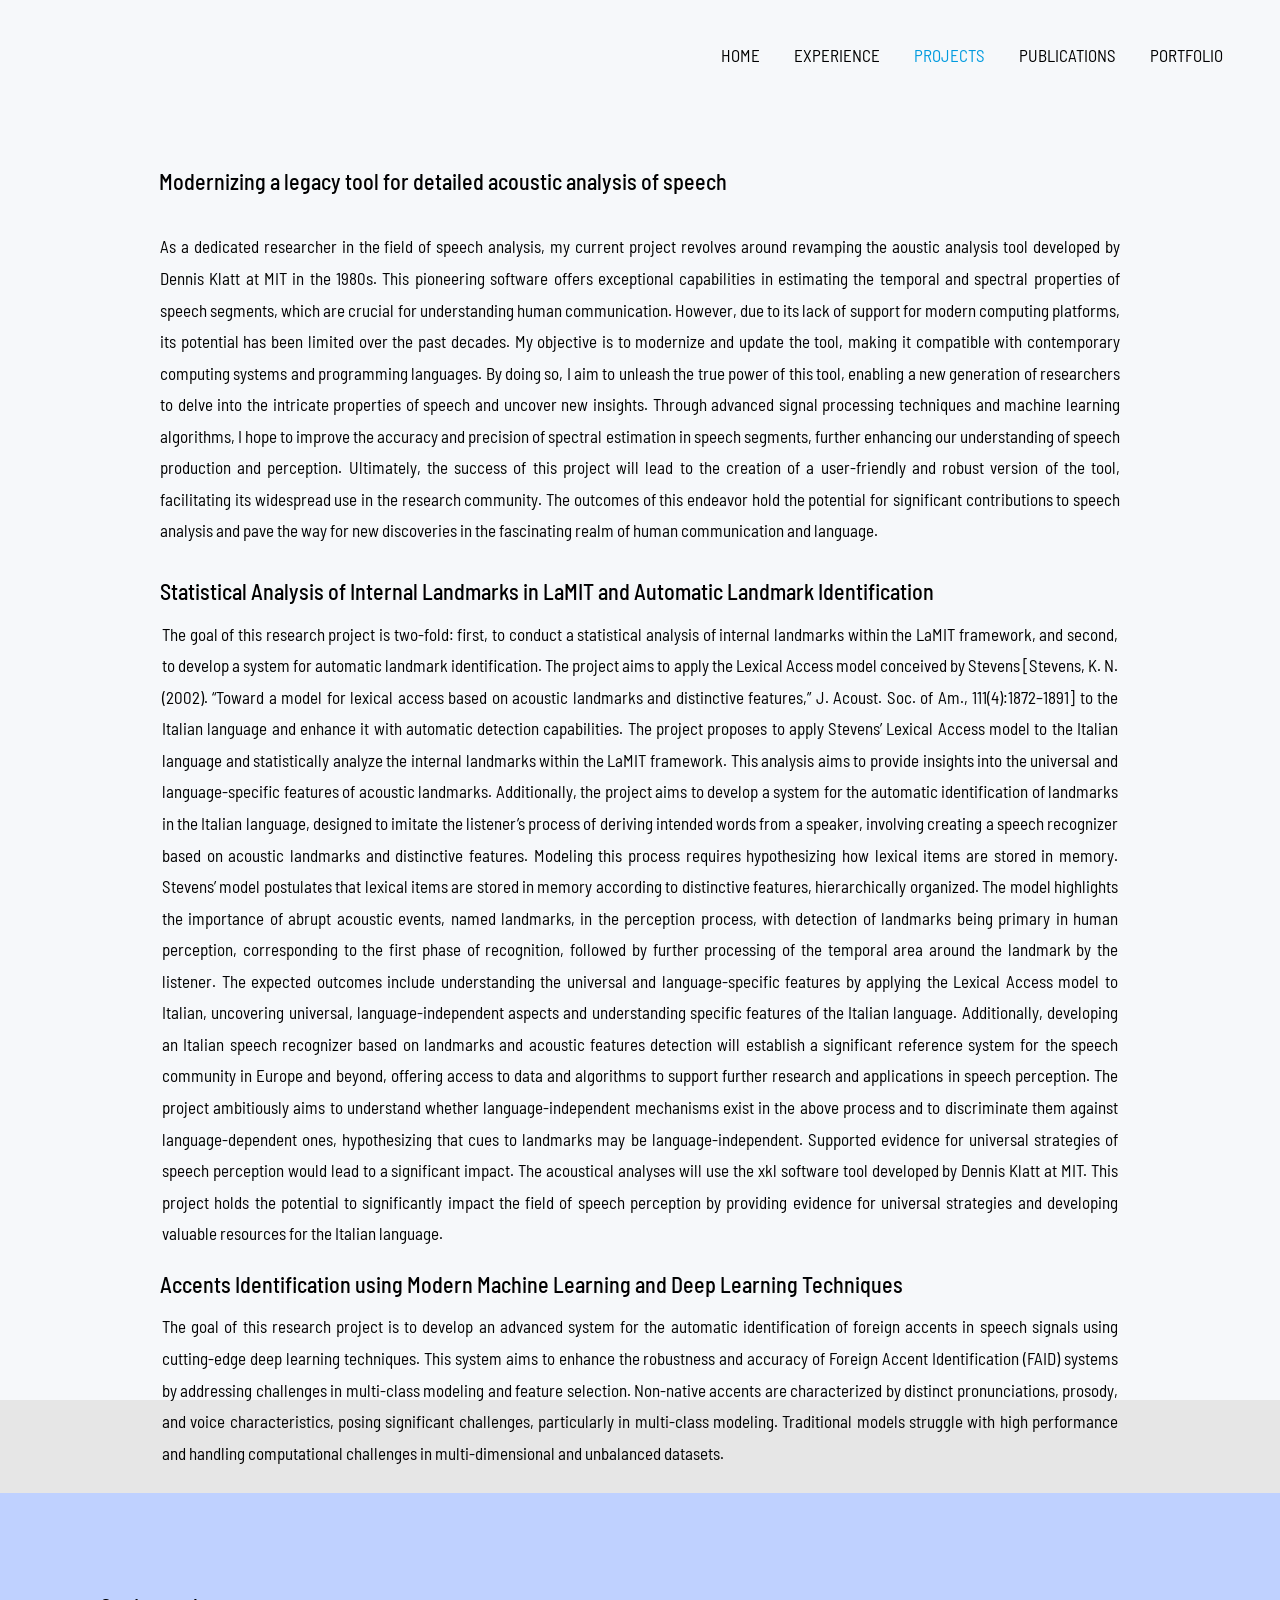
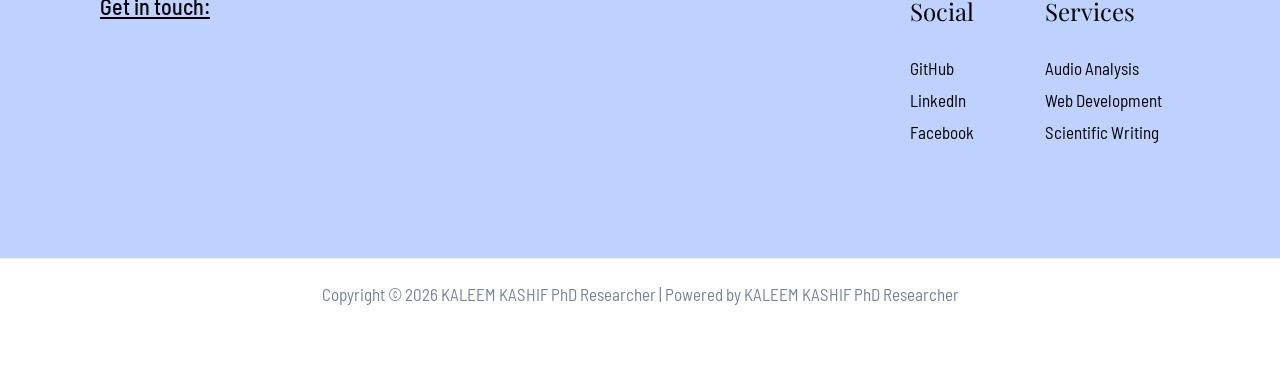
<file: index.php/projects/index.html>
<!DOCTYPE html>
<html lang="en-US">

<!-- Mirrored from engrkaleemkashif.com/index.php/projects/ by HTTrack Website Copier/3.x [XR&CO'2014], Fri, 05 Jun 2026 17:40:00 GMT -->
<!-- Added by HTTrack --><meta http-equiv="content-type" content="text/html;charset=UTF-8" /><!-- /Added by HTTrack -->
<head>
<meta charset="UTF-8">
<meta name="viewport" content="width=device-width, initial-scale=1">
	<link rel="profile" href="https://gmpg.org/xfn/11"> 
	<title>Projects &#8211; KALEEM KASHIF PhD Researcher</title>
<meta name='robots' content='max-image-preview:large' />
<link rel='dns-prefetch' href='http://fonts.googleapis.com/' />
<link href='https://fonts.googleapis.com/' rel='preconnect' />
<link href='https://fonts.gstatic.com/' crossorigin='anonymous' rel='preconnect' />
<link rel="alternate" type="application/rss+xml" title="KALEEM KASHIF PhD Researcher &raquo; Feed" href="../feed/index.html" />
<link rel="alternate" type="application/rss+xml" title="KALEEM KASHIF PhD Researcher &raquo; Comments Feed" href="../comments/feed/index.html" />
<link rel="alternate" title="oEmbed (JSON)" type="application/json+oembed" href="../wp-json/oembed/1.0/embede325.json?url=https%3A%2F%2Fengrkaleemkashif.com%2Findex.php%2Fprojects%2F" />
<link rel="alternate" title="oEmbed (XML)" type="text/xml+oembed" href="../wp-json/oembed/1.0/embed654c?url=https%3A%2F%2Fengrkaleemkashif.com%2Findex.php%2Fprojects%2F&amp;format=xml" />
<style id="wp-img-auto-sizes-contain-inline-css">
img:is([sizes=auto i],[sizes^="auto," i]){contain-intrinsic-size:3000px 1500px}
/*# sourceURL=wp-img-auto-sizes-contain-inline-css */
</style>
<link rel='stylesheet' id='astra-theme-css-css' href='../../wp-content/themes/astra/assets/css/minified/main.min9ca4.css?ver=4.13.4' media='all' />
<style id="astra-theme-css-inline-css">
.ast-no-sidebar .entry-content .alignfull {margin-left: calc( -50vw + 50%);margin-right: calc( -50vw + 50%);max-width: 100vw;width: 100vw;}.ast-no-sidebar .entry-content .alignwide {margin-left: calc(-41vw + 50%);margin-right: calc(-41vw + 50%);max-width: unset;width: unset;}.ast-no-sidebar .entry-content .alignfull .alignfull,.ast-no-sidebar .entry-content .alignfull .alignwide,.ast-no-sidebar .entry-content .alignwide .alignfull,.ast-no-sidebar .entry-content .alignwide .alignwide,.ast-no-sidebar .entry-content .wp-block-column .alignfull,.ast-no-sidebar .entry-content .wp-block-column .alignwide{width: 100%;margin-left: auto;margin-right: auto;}.wp-block-gallery,.blocks-gallery-grid {margin: 0;}.wp-block-separator {max-width: 100px;}.wp-block-separator.is-style-wide,.wp-block-separator.is-style-dots {max-width: none;}.entry-content .has-2-columns .wp-block-column:first-child {padding-right: 10px;}.entry-content .has-2-columns .wp-block-column:last-child {padding-left: 10px;}@media (max-width: 782px) {.entry-content .wp-block-columns .wp-block-column {flex-basis: 100%;}.entry-content .has-2-columns .wp-block-column:first-child {padding-right: 0;}.entry-content .has-2-columns .wp-block-column:last-child {padding-left: 0;}}body .entry-content .wp-block-latest-posts {margin-left: 0;}body .entry-content .wp-block-latest-posts li {list-style: none;}.ast-no-sidebar .ast-container .entry-content .wp-block-latest-posts {margin-left: 0;}.ast-header-break-point .entry-content .alignwide {margin-left: auto;margin-right: auto;}.entry-content .blocks-gallery-item img {margin-bottom: auto;}.wp-block-pullquote {border-top: 4px solid #555d66;border-bottom: 4px solid #555d66;color: #40464d;}:root{--ast-post-nav-space:0;--ast-container-default-xlg-padding:6.67em;--ast-container-default-lg-padding:5.67em;--ast-container-default-slg-padding:4.34em;--ast-container-default-md-padding:3.34em;--ast-container-default-sm-padding:6.67em;--ast-container-default-xs-padding:2.4em;--ast-container-default-xxs-padding:1.4em;--ast-code-block-background:#EEEEEE;--ast-comment-inputs-background:#FAFAFA;--ast-normal-container-width:1200px;--ast-narrow-container-width:750px;--ast-blog-title-font-weight:normal;--ast-blog-meta-weight:inherit;--ast-global-color-primary:var(--ast-global-color-5);--ast-global-color-secondary:var(--ast-global-color-4);--ast-global-color-alternate-background:var(--ast-global-color-7);--ast-global-color-subtle-background:var(--ast-global-color-6);--ast-bg-style-guide:var( --ast-global-color-secondary,var(--ast-global-color-5) );--ast-shadow-style-guide:0px 0px 4px 0 #00000057;--ast-global-dark-bg-style:#fff;--ast-global-dark-lfs:#fbfbfb;--ast-widget-bg-color:#fafafa;--ast-wc-container-head-bg-color:#fbfbfb;--ast-title-layout-bg:#eeeeee;--ast-search-border-color:#e7e7e7;--ast-lifter-hover-bg:#e6e6e6;--ast-gallery-block-color:#000;--srfm-color-input-label:var(--ast-global-color-2);}html{font-size:106.25%;}a,.page-title{color:var(--ast-global-color-2);}a:hover,a:focus{color:var(--ast-global-color-1);}body,button,input,select,textarea,.ast-button,.ast-custom-button{font-family:'Barlow Semi Condensed',sans-serif;font-weight:400;font-size:17px;font-size:1rem;}blockquote{color:var(--ast-global-color-3);}h1,h2,h3,h4,h5,h6,.entry-content :where(h1,h2,h3,h4,h5,h6),.site-title,.site-title a{font-family:'Barlow Semi Condensed',sans-serif;font-weight:500;}.site-title{font-size:35px;font-size:2.0588235294118rem;display:block;}.site-header .site-description{font-size:15px;font-size:0.88235294117647rem;display:block;}.entry-title{font-size:30px;font-size:1.7647058823529rem;}.archive .ast-article-post .ast-article-inner,.blog .ast-article-post .ast-article-inner,.archive .ast-article-post .ast-article-inner:hover,.blog .ast-article-post .ast-article-inner:hover{overflow:hidden;}h1,.entry-content :where(h1){font-size:83px;font-size:4.8823529411765rem;font-weight:800;font-family:'Playfair Display',serif;line-height:1.4em;}h2,.entry-content :where(h2){font-size:50px;font-size:2.9411764705882rem;font-weight:800;font-family:'Playfair Display',serif;line-height:1.3em;}h3,.entry-content :where(h3){font-size:35px;font-size:2.0588235294118rem;font-weight:800;font-family:'Playfair Display',serif;line-height:1.3em;}h4,.entry-content :where(h4){font-size:22px;font-size:1.2941176470588rem;line-height:1.2em;font-family:'Barlow Semi Condensed',sans-serif;}h5,.entry-content :where(h5){font-size:20px;font-size:1.1764705882353rem;line-height:1.2em;font-family:'Barlow Semi Condensed',sans-serif;}h6,.entry-content :where(h6){font-size:17px;font-size:1rem;line-height:1.25em;font-family:'Barlow Semi Condensed',sans-serif;}::selection{background-color:var(--ast-global-color-0);color:#ffffff;}body,h1,h2,h3,h4,h5,h6,.entry-title a,.entry-content :where(h1,h2,h3,h4,h5,h6){color:var(--ast-global-color-3);}.tagcloud a:hover,.tagcloud a:focus,.tagcloud a.current-item{color:#ffffff;border-color:var(--ast-global-color-2);background-color:var(--ast-global-color-2);}input:focus,input[type="text"]:focus,input[type="email"]:focus,input[type="url"]:focus,input[type="password"]:focus,input[type="reset"]:focus,input[type="search"]:focus,textarea:focus{border-color:var(--ast-global-color-2);}input[type="radio"]:checked,input[type=reset],input[type="checkbox"]:checked,input[type="checkbox"]:hover:checked,input[type="checkbox"]:focus:checked,input[type=range]::-webkit-slider-thumb{border-color:var(--ast-global-color-2);background-color:var(--ast-global-color-2);box-shadow:none;}.site-footer a:hover + .post-count,.site-footer a:focus + .post-count{background:var(--ast-global-color-2);border-color:var(--ast-global-color-2);}.single .nav-links .nav-previous,.single .nav-links .nav-next{color:var(--ast-global-color-2);}.entry-meta,.entry-meta *{line-height:1.45;color:var(--ast-global-color-2);}.entry-meta a:not(.ast-button):hover,.entry-meta a:not(.ast-button):hover *,.entry-meta a:not(.ast-button):focus,.entry-meta a:not(.ast-button):focus *,.page-links > .page-link,.page-links .page-link:hover,.post-navigation a:hover{color:var(--ast-global-color-1);}#cat option,.secondary .calendar_wrap thead a,.secondary .calendar_wrap thead a:visited{color:var(--ast-global-color-2);}.secondary .calendar_wrap #today,.ast-progress-val span{background:var(--ast-global-color-2);}.secondary a:hover + .post-count,.secondary a:focus + .post-count{background:var(--ast-global-color-2);border-color:var(--ast-global-color-2);}.calendar_wrap #today > a{color:#ffffff;}.page-links .page-link,.single .post-navigation a{color:var(--ast-global-color-2);}.ast-search-menu-icon .search-form button.search-submit{padding:0 4px;}.ast-search-menu-icon form.search-form{padding-right:0;}.ast-header-search .ast-search-menu-icon.ast-dropdown-active .search-form,.ast-header-search .ast-search-menu-icon.ast-dropdown-active .search-field:focus{transition:all 0.2s;}.search-form input.search-field:focus{outline:none;}.ast-mobile-header-content .ast-builder-layout-element:not(.ast-builder-menu):not(.ast-header-divider-element),.ast-mobile-popup-content .ast-builder-layout-element:not(.ast-builder-menu):not(.ast-header-divider-element){padding:15px 20px;}.widget-title,.widget .wp-block-heading{font-size:24px;font-size:1.4117647058824rem;color:var(--ast-global-color-3);}.ast-search-menu-icon.slide-search a:focus-visible:focus-visible,.astra-search-icon:focus-visible,#close:focus-visible,a:focus-visible,.ast-menu-toggle:focus-visible,.site .skip-link:focus-visible,.wp-block-loginout input:focus-visible,.wp-block-search.wp-block-search__button-inside .wp-block-search__inside-wrapper,.ast-header-navigation-arrow:focus-visible,.ast-orders-table__row .ast-orders-table__cell:focus-visible,a#ast-apply-coupon:focus-visible,#ast-apply-coupon:focus-visible,#close:focus-visible,.button.search-submit:focus-visible,#search_submit:focus,.normal-search:focus-visible,.ast-header-account-wrap:focus-visible,.astra-cart-drawer-close:focus,.ast-single-variation:focus,.ast-button:focus,.ast-builder-button-wrap:has(.ast-custom-button-link:focus),.ast-builder-button-wrap .ast-custom-button-link:focus{outline-style:dotted;outline-color:inherit;outline-width:thin;}input:focus,input[type="text"]:focus,input[type="email"]:focus,input[type="url"]:focus,input[type="password"]:focus,input[type="reset"]:focus,input[type="search"]:focus,input[type="number"]:focus,textarea:focus,.wp-block-search__input:focus,[data-section="section-header-mobile-trigger"] .ast-button-wrap .ast-mobile-menu-trigger-minimal:focus,.ast-mobile-popup-drawer.active .menu-toggle-close:focus,#ast-scroll-top:focus,#coupon_code:focus,#ast-coupon-code:focus{border-style:dotted;border-color:inherit;border-width:thin;}input{outline:none;}.ast-logo-title-inline .site-logo-img{padding-right:1em;}body .ast-oembed-container *{position:absolute;top:0;width:100%;height:100%;left:0;}body .wp-block-embed-pocket-casts .ast-oembed-container *{position:unset;}.ast-single-post-featured-section + article {margin-top: 2em;}.site-content .ast-single-post-featured-section img {width: 100%;overflow: hidden;object-fit: cover;}.site > .ast-single-related-posts-container {margin-top: 0;}@media (min-width: 922px) {.ast-desktop .ast-container--narrow {max-width: var(--ast-narrow-container-width);margin: 0 auto;}}.ast-page-builder-template .hentry {margin: 0;}.ast-page-builder-template .site-content > .ast-container {max-width: 100%;padding: 0;}.ast-page-builder-template .site .site-content #primary {padding: 0;margin: 0;}.ast-page-builder-template .no-results {text-align: center;margin: 4em auto;}.ast-page-builder-template .ast-pagination {padding: 2em;}.ast-page-builder-template .entry-header.ast-no-title.ast-no-thumbnail {margin-top: 0;}.ast-page-builder-template .entry-header.ast-header-without-markup {margin-top: 0;margin-bottom: 0;}.ast-page-builder-template .entry-header.ast-no-title.ast-no-meta {margin-bottom: 0;}.ast-page-builder-template.single .post-navigation {padding-bottom: 2em;}.ast-page-builder-template.single-post .site-content > .ast-container {max-width: 100%;}.ast-page-builder-template .entry-header {margin-top: 4em;margin-left: auto;margin-right: auto;padding-left: 20px;padding-right: 20px;}.single.ast-page-builder-template .entry-header {padding-left: 20px;padding-right: 20px;}.ast-page-builder-template .ast-archive-description {margin: 4em auto 0;padding-left: 20px;padding-right: 20px;}.ast-page-builder-template.ast-no-sidebar .entry-content .alignwide {margin-left: 0;margin-right: 0;}@media (max-width:921.99px){#ast-desktop-header{display:none;}}@media (min-width:922px){#ast-mobile-header{display:none;}}.wp-block-buttons.aligncenter{justify-content:center;}@media (max-width:921px){.ast-theme-transparent-header #primary,.ast-theme-transparent-header #secondary{padding:0;}}@media (max-width:921px){.ast-plain-container.ast-no-sidebar #primary{padding:0;}}.ast-plain-container.ast-no-sidebar #primary{margin-top:0;margin-bottom:0;}@media (min-width:1200px){.wp-block-group .has-background{padding:20px;}}@media (min-width:1200px){.ast-no-sidebar.ast-separate-container .entry-content .wp-block-group.alignwide,.ast-no-sidebar.ast-separate-container .entry-content .wp-block-cover.alignwide{margin-left:-20px;margin-right:-20px;padding-left:20px;padding-right:20px;}.ast-no-sidebar.ast-separate-container .entry-content .wp-block-cover.alignfull,.ast-no-sidebar.ast-separate-container .entry-content .wp-block-group.alignfull{margin-left:-6.67em;margin-right:-6.67em;padding-left:6.67em;padding-right:6.67em;}}@media (min-width:1200px){.wp-block-cover-image.alignwide .wp-block-cover__inner-container,.wp-block-cover.alignwide .wp-block-cover__inner-container,.wp-block-cover-image.alignfull .wp-block-cover__inner-container,.wp-block-cover.alignfull .wp-block-cover__inner-container{width:100%;}}.wp-block-columns{margin-bottom:unset;}.wp-block-image.size-full{margin:2rem 0;}.wp-block-separator.has-background{padding:0;}.wp-block-gallery{margin-bottom:1.6em;}.wp-block-group{padding-top:4em;padding-bottom:4em;}.wp-block-group__inner-container .wp-block-columns:last-child,.wp-block-group__inner-container :last-child,.wp-block-table table{margin-bottom:0;}.blocks-gallery-grid{width:100%;}.wp-block-navigation-link__content{padding:5px 0;}.wp-block-group .wp-block-group .has-text-align-center,.wp-block-group .wp-block-column .has-text-align-center{max-width:100%;}.has-text-align-center{margin:0 auto;}@media (min-width:1200px){.wp-block-cover__inner-container,.alignwide .wp-block-group__inner-container,.alignfull .wp-block-group__inner-container{max-width:1200px;margin:0 auto;}.wp-block-group.alignnone,.wp-block-group.aligncenter,.wp-block-group.alignleft,.wp-block-group.alignright,.wp-block-group.alignwide,.wp-block-columns.alignwide{margin:2rem 0 1rem 0;}}@media (max-width:1200px){.wp-block-group{padding:3em;}.wp-block-group .wp-block-group{padding:1.5em;}.wp-block-columns,.wp-block-column{margin:1rem 0;}}@media (min-width:921px){.wp-block-columns .wp-block-group{padding:2em;}}@media (max-width:544px){.wp-block-cover-image .wp-block-cover__inner-container,.wp-block-cover .wp-block-cover__inner-container{width:unset;}.wp-block-cover,.wp-block-cover-image{padding:2em 0;}.wp-block-group,.wp-block-cover{padding:2em;}.wp-block-media-text__media img,.wp-block-media-text__media video{width:unset;max-width:100%;}.wp-block-media-text.has-background .wp-block-media-text__content{padding:1em;}}.wp-block-image.aligncenter{margin-left:auto;margin-right:auto;}.wp-block-table.aligncenter{margin-left:auto;margin-right:auto;}@media (min-width:544px){.entry-content .wp-block-media-text.has-media-on-the-right .wp-block-media-text__content{padding:0 8% 0 0;}.entry-content .wp-block-media-text .wp-block-media-text__content{padding:0 0 0 8%;}.ast-plain-container .site-content .entry-content .has-custom-content-position.is-position-bottom-left > *,.ast-plain-container .site-content .entry-content .has-custom-content-position.is-position-bottom-right > *,.ast-plain-container .site-content .entry-content .has-custom-content-position.is-position-top-left > *,.ast-plain-container .site-content .entry-content .has-custom-content-position.is-position-top-right > *,.ast-plain-container .site-content .entry-content .has-custom-content-position.is-position-center-right > *,.ast-plain-container .site-content .entry-content .has-custom-content-position.is-position-center-left > *{margin:0;}}@media (max-width:544px){.entry-content .wp-block-media-text .wp-block-media-text__content{padding:8% 0;}.wp-block-media-text .wp-block-media-text__media img{width:auto;max-width:100%;}}.wp-block-button.is-style-outline .wp-block-button__link{border-color:rgba(0,0,0,0);border-top-width:2px;border-right-width:2px;border-bottom-width:2px;border-left-width:2px;}div.wp-block-button.is-style-outline > .wp-block-button__link:not(.has-text-color),div.wp-block-button.wp-block-button__link.is-style-outline:not(.has-text-color){color:rgba(0,0,0,0);}.wp-block-button.is-style-outline .wp-block-button__link:hover,.wp-block-buttons .wp-block-button.is-style-outline .wp-block-button__link:focus,.wp-block-buttons .wp-block-button.is-style-outline > .wp-block-button__link:not(.has-text-color):hover,.wp-block-buttons .wp-block-button.wp-block-button__link.is-style-outline:not(.has-text-color):hover{color:var(--ast-global-color-2);background-color:rgba(0,0,0,0);border-color:rgba(0,0,0,0);}.post-page-numbers.current .page-link,.ast-pagination .page-numbers.current{color:#ffffff;border-color:var(--ast-global-color-0);background-color:var(--ast-global-color-0);}@media (max-width:921px){.wp-block-button.is-style-outline .wp-block-button__link{padding-top:calc(15px - 2px);padding-right:calc(30px - 2px);padding-bottom:calc(15px - 2px);padding-left:calc(30px - 2px);}}@media (max-width:544px){.wp-block-button.is-style-outline .wp-block-button__link{padding-top:calc(15px - 2px);padding-right:calc(30px - 2px);padding-bottom:calc(15px - 2px);padding-left:calc(30px - 2px);}}@media (min-width:544px){.entry-content > .alignleft{margin-right:20px;}.entry-content > .alignright{margin-left:20px;}.wp-block-group.has-background{padding:20px;}}.wp-block-buttons .wp-block-button.is-style-outline .wp-block-button__link.wp-element-button,.ast-outline-button,.wp-block-uagb-buttons-child .uagb-buttons-repeater.ast-outline-button{border-color:rgba(0,0,0,0);border-top-width:2px;border-right-width:2px;border-bottom-width:2px;border-left-width:2px;font-family:inherit;font-weight:inherit;font-size:16px;font-size:0.94117647058824rem;line-height:1em;border-top-left-radius:2px;border-top-right-radius:2px;border-bottom-right-radius:2px;border-bottom-left-radius:2px;}.wp-block-buttons .wp-block-button.is-style-outline > .wp-block-button__link:not(.has-text-color),.wp-block-buttons .wp-block-button.wp-block-button__link.is-style-outline:not(.has-text-color),.ast-outline-button{color:rgba(0,0,0,0);}.wp-block-button.is-style-outline .wp-block-button__link:hover,.wp-block-buttons .wp-block-button.is-style-outline .wp-block-button__link:focus,.wp-block-buttons .wp-block-button.is-style-outline > .wp-block-button__link:not(.has-text-color):hover,.wp-block-buttons .wp-block-button.wp-block-button__link.is-style-outline:not(.has-text-color):hover,.ast-outline-button:hover,.ast-outline-button:focus,.wp-block-uagb-buttons-child .uagb-buttons-repeater.ast-outline-button:hover,.wp-block-uagb-buttons-child .uagb-buttons-repeater.ast-outline-button:focus{color:var(--ast-global-color-2);background-color:rgba(0,0,0,0);border-color:rgba(0,0,0,0);}.wp-block-button .wp-block-button__link.wp-element-button.is-style-outline:not(.has-background),.wp-block-button.is-style-outline>.wp-block-button__link.wp-element-button:not(.has-background),.ast-outline-button{background-color:rgba(0,0,0,0);}.entry-content[data-ast-blocks-layout] > figure{margin-bottom:1em;}.elementor-widget-container .elementor-loop-container .e-loop-item[data-elementor-type="loop-item"]{width:100%;}@media (max-width:921px){.ast-left-sidebar #content > .ast-container{display:flex;flex-direction:column-reverse;width:100%;}.ast-separate-container .ast-article-post,.ast-separate-container .ast-article-single{padding:1.5em 2.14em;}.ast-author-box img.avatar{margin:20px 0 0 0;}}@media (min-width:922px){.ast-separate-container.ast-right-sidebar #primary,.ast-separate-container.ast-left-sidebar #primary{border:0;}.search-no-results.ast-separate-container #primary{margin-bottom:4em;}}.elementor-widget-button .elementor-button{border-style:solid;text-decoration:none;border-top-width:0;border-right-width:0;border-left-width:0;border-bottom-width:0;}body .elementor-button.elementor-size-sm,body .elementor-button.elementor-size-xs,body .elementor-button.elementor-size-md,body .elementor-button.elementor-size-lg,body .elementor-button.elementor-size-xl,body .elementor-button{border-top-left-radius:2px;border-top-right-radius:2px;border-bottom-right-radius:2px;border-bottom-left-radius:2px;padding-top:0px;padding-right:0px;padding-bottom:0px;padding-left:0px;}.wp-block-button .wp-block-button__link ,.elementor-widget-button .elementor-button,.elementor-widget-button .elementor-button:visited{color:var(--ast-global-color-0);}.elementor-widget-button .elementor-button{border-color:rgba(0,0,0,0);background-color:rgba(0,0,0,0);}.elementor-widget-button .elementor-button:hover,.elementor-widget-button .elementor-button:focus{color:var(--ast-global-color-2);background-color:rgba(0,0,0,0);border-color:rgba(0,0,0,0);}.elementor-widget-button .elementor-button{font-size:16px;font-size:0.94117647058824rem;line-height:1em;text-transform:uppercase;letter-spacing:2px;}body .elementor-button.elementor-size-sm,body .elementor-button.elementor-size-xs,body .elementor-button.elementor-size-md,body .elementor-button.elementor-size-lg,body .elementor-button.elementor-size-xl,body .elementor-button{font-size:16px;font-size:0.94117647058824rem;}.wp-block-button .wp-block-button__link:hover,.wp-block-button .wp-block-button__link:focus{color:var(--ast-global-color-2);background-color:rgba(0,0,0,0);border-color:rgba(0,0,0,0);}.elementor-widget-heading h1.elementor-heading-title{line-height:1.4em;}.elementor-widget-heading h2.elementor-heading-title{line-height:1.3em;}.elementor-widget-heading h3.elementor-heading-title{line-height:1.3em;}.elementor-widget-heading h4.elementor-heading-title{line-height:1.2em;}.elementor-widget-heading h5.elementor-heading-title{line-height:1.2em;}.elementor-widget-heading h6.elementor-heading-title{line-height:1.25em;}.wp-block-button .wp-block-button__link{border:none;background-color:rgba(0,0,0,0);color:var(--ast-global-color-0);font-family:inherit;font-weight:inherit;line-height:1em;text-transform:uppercase;letter-spacing:2px;font-size:16px;font-size:0.94117647058824rem;padding:15px 30px;border-top-left-radius:2px;border-top-right-radius:2px;border-bottom-right-radius:2px;border-bottom-left-radius:2px;}.wp-block-button.is-style-outline .wp-block-button__link{border-style:solid;border-top-width:2px;border-right-width:2px;border-left-width:2px;border-bottom-width:2px;border-color:rgba(0,0,0,0);padding-top:calc(15px - 2px);padding-right:calc(30px - 2px);padding-bottom:calc(15px - 2px);padding-left:calc(30px - 2px);}@media (max-width:921px){.wp-block-button .wp-block-button__link{border:none;padding:15px 30px;}.wp-block-button.is-style-outline .wp-block-button__link{padding-top:calc(15px - 2px);padding-right:calc(30px - 2px);padding-bottom:calc(15px - 2px);padding-left:calc(30px - 2px);}}@media (max-width:544px){.wp-block-button .wp-block-button__link{border:none;padding:15px 30px;}.wp-block-button.is-style-outline .wp-block-button__link{padding-top:calc(15px - 2px);padding-right:calc(30px - 2px);padding-bottom:calc(15px - 2px);padding-left:calc(30px - 2px);}}.menu-toggle,button,.ast-button,.ast-custom-button,.button,input#submit,input[type="button"],input[type="submit"],input[type="reset"]{border-style:solid;border-top-width:0;border-right-width:0;border-left-width:0;border-bottom-width:0;color:var(--ast-global-color-0);border-color:rgba(0,0,0,0);background-color:rgba(0,0,0,0);padding-top:0px;padding-right:0px;padding-bottom:0px;padding-left:0px;font-family:inherit;font-weight:inherit;font-size:16px;font-size:0.94117647058824rem;line-height:1em;text-transform:uppercase;letter-spacing:2px;border-top-left-radius:2px;border-top-right-radius:2px;border-bottom-right-radius:2px;border-bottom-left-radius:2px;}button:focus,.menu-toggle:hover,button:hover,.ast-button:hover,.ast-custom-button:hover .button:hover,.ast-custom-button:hover ,input[type=reset]:hover,input[type=reset]:focus,input#submit:hover,input#submit:focus,input[type="button"]:hover,input[type="button"]:focus,input[type="submit"]:hover,input[type="submit"]:focus{color:var(--ast-global-color-2);background-color:rgba(0,0,0,0);border-color:rgba(0,0,0,0);}@media (max-width:921px){.ast-mobile-header-stack .main-header-bar .ast-search-menu-icon{display:inline-block;}.ast-header-break-point.ast-header-custom-item-outside .ast-mobile-header-stack .main-header-bar .ast-search-icon{margin:0;}.ast-comment-avatar-wrap img{max-width:2.5em;}.ast-comment-meta{padding:0 1.8888em 1.3333em;}.ast-separate-container .ast-comment-list li.depth-1{padding:1.5em 2.14em;}.ast-separate-container .comment-respond{padding:2em 2.14em;}}@media (min-width:544px){.ast-container{max-width:100%;}}@media (max-width:544px){.ast-separate-container .ast-article-post,.ast-separate-container .ast-article-single,.ast-separate-container .comments-title,.ast-separate-container .ast-archive-description{padding:1.5em 1em;}.ast-separate-container #content .ast-container{padding-left:0.54em;padding-right:0.54em;}.ast-separate-container .ast-comment-list .bypostauthor{padding:.5em;}.ast-search-menu-icon.ast-dropdown-active .search-field{width:170px;}} #ast-mobile-header .ast-site-header-cart-li a{pointer-events:none;}body,.ast-separate-container{background-color:var(--ast-global-color-4);background-image:none;}.ast-no-sidebar.ast-separate-container .entry-content .alignfull {margin-left: -6.67em;margin-right: -6.67em;width: auto;}@media (max-width: 1200px) {.ast-no-sidebar.ast-separate-container .entry-content .alignfull {margin-left: -2.4em;margin-right: -2.4em;}}@media (max-width: 768px) {.ast-no-sidebar.ast-separate-container .entry-content .alignfull {margin-left: -2.14em;margin-right: -2.14em;}}@media (max-width: 544px) {.ast-no-sidebar.ast-separate-container .entry-content .alignfull {margin-left: -1em;margin-right: -1em;}}.ast-no-sidebar.ast-separate-container .entry-content .alignwide {margin-left: -20px;margin-right: -20px;}.ast-no-sidebar.ast-separate-container .entry-content .wp-block-column .alignfull,.ast-no-sidebar.ast-separate-container .entry-content .wp-block-column .alignwide {margin-left: auto;margin-right: auto;width: 100%;}@media (max-width:921px){.site-title{display:none;}.site-header .site-description{display:none;}h1,.entry-content :where(h1){font-size:60px;}h2,.entry-content :where(h2){font-size:43px;}h3,.entry-content :where(h3){font-size:30px;}}@media (max-width:544px){.site-title{display:none;}.site-header .site-description{display:none;}h1,.entry-content :where(h1){font-size:45px;}h2,.entry-content :where(h2){font-size:35px;}h3,.entry-content :where(h3){font-size:20px;}}@media (max-width:921px){html{font-size:96.9%;}}@media (max-width:544px){html{font-size:96.9%;}}@media (min-width:922px){.ast-container{max-width:1240px;}}@media (min-width:922px){.site-content .ast-container{display:flex;}}@media (max-width:921px){.site-content .ast-container{flex-direction:column;}}@media (min-width:922px){.main-header-menu .sub-menu .menu-item.ast-left-align-sub-menu:hover > .sub-menu,.main-header-menu .sub-menu .menu-item.ast-left-align-sub-menu.focus > .sub-menu{margin-left:-0px;}}.ast-theme-transparent-header [data-section="section-header-mobile-trigger"] .ast-button-wrap .mobile-menu-toggle-icon .ast-mobile-svg{fill:var(--ast-global-color-2);}.ast-theme-transparent-header [data-section="section-header-mobile-trigger"] .ast-button-wrap .mobile-menu-wrap .mobile-menu{color:var(--ast-global-color-2);}.ast-theme-transparent-header [data-section="section-header-mobile-trigger"] .ast-button-wrap .ast-mobile-menu-trigger-fill,.ast-theme-transparent-header [data-section="section-header-mobile-trigger"] .ast-button-wrap .ast-mobile-menu-trigger-minimal{color:var(--ast-global-color-2);border:none;}.site .comments-area{padding-bottom:3em;}blockquote {padding: 1.2em;}:root .has-ast-global-color-0-color{color:var(--ast-global-color-0);}:root .has-ast-global-color-0-background-color{background-color:var(--ast-global-color-0);}:root .wp-block-button .has-ast-global-color-0-color{color:var(--ast-global-color-0);}:root .wp-block-button .has-ast-global-color-0-background-color{background-color:var(--ast-global-color-0);}:root .has-ast-global-color-1-color{color:var(--ast-global-color-1);}:root .has-ast-global-color-1-background-color{background-color:var(--ast-global-color-1);}:root .wp-block-button .has-ast-global-color-1-color{color:var(--ast-global-color-1);}:root .wp-block-button .has-ast-global-color-1-background-color{background-color:var(--ast-global-color-1);}:root .has-ast-global-color-2-color{color:var(--ast-global-color-2);}:root .has-ast-global-color-2-background-color{background-color:var(--ast-global-color-2);}:root .wp-block-button .has-ast-global-color-2-color{color:var(--ast-global-color-2);}:root .wp-block-button .has-ast-global-color-2-background-color{background-color:var(--ast-global-color-2);}:root .has-ast-global-color-3-color{color:var(--ast-global-color-3);}:root .has-ast-global-color-3-background-color{background-color:var(--ast-global-color-3);}:root .wp-block-button .has-ast-global-color-3-color{color:var(--ast-global-color-3);}:root .wp-block-button .has-ast-global-color-3-background-color{background-color:var(--ast-global-color-3);}:root .has-ast-global-color-4-color{color:var(--ast-global-color-4);}:root .has-ast-global-color-4-background-color{background-color:var(--ast-global-color-4);}:root .wp-block-button .has-ast-global-color-4-color{color:var(--ast-global-color-4);}:root .wp-block-button .has-ast-global-color-4-background-color{background-color:var(--ast-global-color-4);}:root .has-ast-global-color-5-color{color:var(--ast-global-color-5);}:root .has-ast-global-color-5-background-color{background-color:var(--ast-global-color-5);}:root .wp-block-button .has-ast-global-color-5-color{color:var(--ast-global-color-5);}:root .wp-block-button .has-ast-global-color-5-background-color{background-color:var(--ast-global-color-5);}:root .has-ast-global-color-6-color{color:var(--ast-global-color-6);}:root .has-ast-global-color-6-background-color{background-color:var(--ast-global-color-6);}:root .wp-block-button .has-ast-global-color-6-color{color:var(--ast-global-color-6);}:root .wp-block-button .has-ast-global-color-6-background-color{background-color:var(--ast-global-color-6);}:root .has-ast-global-color-7-color{color:var(--ast-global-color-7);}:root .has-ast-global-color-7-background-color{background-color:var(--ast-global-color-7);}:root .wp-block-button .has-ast-global-color-7-color{color:var(--ast-global-color-7);}:root .wp-block-button .has-ast-global-color-7-background-color{background-color:var(--ast-global-color-7);}:root .has-ast-global-color-8-color{color:var(--ast-global-color-8);}:root .has-ast-global-color-8-background-color{background-color:var(--ast-global-color-8);}:root .wp-block-button .has-ast-global-color-8-color{color:var(--ast-global-color-8);}:root .wp-block-button .has-ast-global-color-8-background-color{background-color:var(--ast-global-color-8);}:root{--ast-global-color-0:#009bdf;--ast-global-color-1:#009bdf;--ast-global-color-2:#000000;--ast-global-color-3:#758398;--ast-global-color-4:#f6f8fa;--ast-global-color-5:#ffffff;--ast-global-color-6:#243673;--ast-global-color-7:#FBFCFF;--ast-global-color-8:#BFD1FF;}:root {--ast-border-color : #dddddd;}.ast-single-entry-banner {-js-display: flex;display: flex;flex-direction: column;justify-content: center;text-align: center;position: relative;background: var(--ast-title-layout-bg);}.ast-single-entry-banner[data-banner-layout="layout-1"] {max-width: 1200px;background: inherit;padding: 20px 0;}.ast-single-entry-banner[data-banner-width-type="custom"] {margin: 0 auto;width: 100%;}.ast-single-entry-banner + .site-content .entry-header {margin-bottom: 0;}.site .ast-author-avatar {--ast-author-avatar-size: ;}a.ast-underline-text {text-decoration: underline;}.ast-container > .ast-terms-link {position: relative;display: block;}a.ast-button.ast-badge-tax {padding: 4px 8px;border-radius: 3px;font-size: inherit;}header.entry-header{text-align:left;}header.entry-header .entry-title{font-size:30px;font-size:1.7647058823529rem;}header.entry-header > *:not(:last-child){margin-bottom:10px;}@media (max-width:921px){header.entry-header{text-align:left;}}@media (max-width:544px){header.entry-header{text-align:left;}}.ast-archive-entry-banner {-js-display: flex;display: flex;flex-direction: column;justify-content: center;text-align: center;position: relative;background: var(--ast-title-layout-bg);}.ast-archive-entry-banner[data-banner-width-type="custom"] {margin: 0 auto;width: 100%;}.ast-archive-entry-banner[data-banner-layout="layout-1"] {background: inherit;padding: 20px 0;text-align: left;}body.archive .ast-archive-description{max-width:1200px;width:100%;text-align:left;padding-top:3em;padding-right:3em;padding-bottom:3em;padding-left:3em;}body.archive .ast-archive-description .ast-archive-title,body.archive .ast-archive-description .ast-archive-title *{font-size:40px;font-size:2.3529411764706rem;}body.archive .ast-archive-description > *:not(:last-child){margin-bottom:10px;}@media (max-width:921px){body.archive .ast-archive-description{text-align:left;}}@media (max-width:544px){body.archive .ast-archive-description{text-align:left;}}.ast-theme-transparent-header #masthead .site-logo-img .transparent-custom-logo .astra-logo-svg{width:150px;}.ast-theme-transparent-header #masthead .site-logo-img .transparent-custom-logo img{ max-width:150px; width:150px;}@media (max-width:921px){.ast-theme-transparent-header #masthead .site-logo-img .transparent-custom-logo .astra-logo-svg{width:120px;}.ast-theme-transparent-header #masthead .site-logo-img .transparent-custom-logo img{ max-width:120px; width:120px;}}@media (max-width:543px){.ast-theme-transparent-header #masthead .site-logo-img .transparent-custom-logo .astra-logo-svg{width:100px;}.ast-theme-transparent-header #masthead .site-logo-img .transparent-custom-logo img{ max-width:100px; width:100px;}}@media (min-width:922px){.ast-theme-transparent-header #masthead{position:absolute;left:0;right:0;}.ast-theme-transparent-header .main-header-bar,.ast-theme-transparent-header.ast-header-break-point .main-header-bar{background:none;}body.elementor-editor-active.ast-theme-transparent-header #masthead,.fl-builder-edit .ast-theme-transparent-header #masthead,body.vc_editor.ast-theme-transparent-header #masthead,body.brz-ed.ast-theme-transparent-header #masthead{z-index:0;}.ast-header-break-point.ast-replace-site-logo-transparent.ast-theme-transparent-header .custom-mobile-logo-link{display:none;}.ast-header-break-point.ast-replace-site-logo-transparent.ast-theme-transparent-header .transparent-custom-logo{display:inline-block;}.ast-theme-transparent-header .ast-above-header,.ast-theme-transparent-header .ast-above-header.ast-above-header-bar{background-image:none;background-color:transparent;}.ast-theme-transparent-header .ast-below-header,.ast-theme-transparent-header .ast-below-header.ast-below-header-bar{background-image:none;background-color:transparent;}}.ast-theme-transparent-header .ast-builder-menu .main-header-menu,.ast-theme-transparent-header .ast-builder-menu .main-header-menu .menu-link,.ast-theme-transparent-header [CLASS*="ast-builder-menu-"] .main-header-menu .menu-item > .menu-link,.ast-theme-transparent-header .ast-masthead-custom-menu-items,.ast-theme-transparent-header .ast-masthead-custom-menu-items a,.ast-theme-transparent-header .ast-builder-menu .main-header-menu .menu-item > .ast-menu-toggle,.ast-theme-transparent-header .ast-builder-menu .main-header-menu .menu-item > .ast-menu-toggle,.ast-theme-transparent-header .ast-above-header-navigation a,.ast-header-break-point.ast-theme-transparent-header .ast-above-header-navigation a,.ast-header-break-point.ast-theme-transparent-header .ast-above-header-navigation > ul.ast-above-header-menu > .menu-item-has-children:not(.current-menu-item) > .ast-menu-toggle,.ast-theme-transparent-header .ast-below-header-menu,.ast-theme-transparent-header .ast-below-header-menu a,.ast-header-break-point.ast-theme-transparent-header .ast-below-header-menu a,.ast-header-break-point.ast-theme-transparent-header .ast-below-header-menu,.ast-theme-transparent-header .main-header-menu .menu-link{color:var(--ast-global-color-2);}.ast-theme-transparent-header .ast-builder-menu .main-header-menu .menu-item:hover > .menu-link,.ast-theme-transparent-header .ast-builder-menu .main-header-menu .menu-item:hover > .ast-menu-toggle,.ast-theme-transparent-header .ast-builder-menu .main-header-menu .ast-masthead-custom-menu-items a:hover,.ast-theme-transparent-header .ast-builder-menu .main-header-menu .focus > .menu-link,.ast-theme-transparent-header .ast-builder-menu .main-header-menu .focus > .ast-menu-toggle,.ast-theme-transparent-header .ast-builder-menu .main-header-menu .current-menu-item > .menu-link,.ast-theme-transparent-header .ast-builder-menu .main-header-menu .current-menu-ancestor > .menu-link,.ast-theme-transparent-header .ast-builder-menu .main-header-menu .current-menu-item > .ast-menu-toggle,.ast-theme-transparent-header .ast-builder-menu .main-header-menu .current-menu-ancestor > .ast-menu-toggle,.ast-theme-transparent-header [CLASS*="ast-builder-menu-"] .main-header-menu .current-menu-item > .menu-link,.ast-theme-transparent-header [CLASS*="ast-builder-menu-"] .main-header-menu .current-menu-ancestor > .menu-link,.ast-theme-transparent-header [CLASS*="ast-builder-menu-"] .main-header-menu .current-menu-item > .ast-menu-toggle,.ast-theme-transparent-header [CLASS*="ast-builder-menu-"] .main-header-menu .current-menu-ancestor > .ast-menu-toggle,.ast-theme-transparent-header .main-header-menu .menu-item:hover > .menu-link,.ast-theme-transparent-header .main-header-menu .current-menu-item > .menu-link,.ast-theme-transparent-header .main-header-menu .current-menu-ancestor > .menu-link{color:var(--ast-global-color-0);}.ast-theme-transparent-header .ast-builder-menu .main-header-menu .menu-item .sub-menu .menu-link,.ast-theme-transparent-header .main-header-menu .menu-item .sub-menu .menu-link{background-color:transparent;}@media (max-width:921px){.ast-theme-transparent-header #masthead{position:absolute;left:0;right:0;}.ast-theme-transparent-header .main-header-bar,.ast-theme-transparent-header.ast-header-break-point .main-header-bar{background:none;}body.elementor-editor-active.ast-theme-transparent-header #masthead,.fl-builder-edit .ast-theme-transparent-header #masthead,body.vc_editor.ast-theme-transparent-header #masthead,body.brz-ed.ast-theme-transparent-header #masthead{z-index:0;}.ast-header-break-point.ast-replace-site-logo-transparent.ast-theme-transparent-header .custom-mobile-logo-link{display:none;}.ast-header-break-point.ast-replace-site-logo-transparent.ast-theme-transparent-header .transparent-custom-logo{display:inline-block;}.ast-theme-transparent-header .ast-above-header,.ast-theme-transparent-header .ast-above-header.ast-above-header-bar{background-image:none;background-color:transparent;}.ast-theme-transparent-header .ast-below-header,.ast-theme-transparent-header .ast-below-header.ast-below-header-bar{background-image:none;background-color:transparent;}}.ast-theme-transparent-header #ast-desktop-header > .ast-main-header-wrap > .main-header-bar,.ast-theme-transparent-header.ast-header-break-point #ast-mobile-header > .ast-main-header-wrap > .main-header-bar{border-bottom-style:none;}.ast-breadcrumbs .trail-browse,.ast-breadcrumbs .trail-items,.ast-breadcrumbs .trail-items li{display:inline-block;margin:0;padding:0;border:none;background:inherit;text-indent:0;text-decoration:none;}.ast-breadcrumbs .trail-browse{font-size:inherit;font-style:inherit;font-weight:inherit;color:inherit;}.ast-breadcrumbs .trail-items{list-style:none;}.trail-items li::after{padding:0 0.3em;content:"\00bb";}.trail-items li:last-of-type::after{display:none;}h1,h2,h3,h4,h5,h6,.entry-content :where(h1,h2,h3,h4,h5,h6){color:var(--ast-global-color-2);}@media (max-width:921px){.ast-builder-grid-row-container.ast-builder-grid-row-tablet-3-firstrow .ast-builder-grid-row > *:first-child,.ast-builder-grid-row-container.ast-builder-grid-row-tablet-3-lastrow .ast-builder-grid-row > *:last-child{grid-column:1 / -1;}}@media (max-width:544px){.ast-builder-grid-row-container.ast-builder-grid-row-mobile-3-firstrow .ast-builder-grid-row > *:first-child,.ast-builder-grid-row-container.ast-builder-grid-row-mobile-3-lastrow .ast-builder-grid-row > *:last-child{grid-column:1 / -1;}}.ast-builder-layout-element[data-section="title_tagline"]{display:flex;}@media (max-width:921.99px){.ast-header-break-point .ast-builder-layout-element[data-section="title_tagline"]{display:flex;}}@media (max-width:544px){.ast-header-break-point .ast-builder-layout-element[data-section="title_tagline"]{display:flex;}}.ast-builder-menu-1{font-family:inherit;font-weight:inherit;text-transform:uppercase;}.ast-builder-menu-1 .sub-menu,.ast-builder-menu-1 .inline-on-mobile .sub-menu{border-top-width:2px;border-bottom-width:0;border-right-width:0;border-left-width:0;border-color:var(--ast-global-color-0);border-style:solid;width:698px;}.ast-builder-menu-1 .sub-menu .sub-menu{top:-2px;}.ast-builder-menu-1 .main-header-menu > .menu-item > .sub-menu,.ast-builder-menu-1 .main-header-menu > .menu-item > .astra-full-megamenu-wrapper{margin-top:107px;}.ast-desktop .ast-builder-menu-1 .main-header-menu > .menu-item > .sub-menu:before,.ast-desktop .ast-builder-menu-1 .main-header-menu > .menu-item > .astra-full-megamenu-wrapper:before{height:calc( 107px + 2px + 5px );}.ast-desktop .ast-builder-menu-1 .menu-item .sub-menu .menu-link{border-style:none;}@media (max-width:921px){.ast-header-break-point .ast-builder-menu-1 .menu-item.menu-item-has-children > .ast-menu-toggle{top:0;}.ast-builder-menu-1 .inline-on-mobile .menu-item.menu-item-has-children > .ast-menu-toggle{right:-15px;}.ast-builder-menu-1 .menu-item-has-children > .menu-link:after{content:unset;}.ast-builder-menu-1 .main-header-menu > .menu-item > .sub-menu,.ast-builder-menu-1 .main-header-menu > .menu-item > .astra-full-megamenu-wrapper{margin-top:0;}}@media (max-width:544px){.ast-header-break-point .ast-builder-menu-1 .menu-item.menu-item-has-children > .ast-menu-toggle{top:0;}.ast-builder-menu-1 .main-header-menu > .menu-item > .sub-menu,.ast-builder-menu-1 .main-header-menu > .menu-item > .astra-full-megamenu-wrapper{margin-top:0;}}.ast-builder-menu-1{display:flex;}@media (max-width:921.99px){.ast-header-break-point .ast-builder-menu-1{display:flex;}}@media (max-width:544px){.ast-header-break-point .ast-builder-menu-1{display:flex;}}.site-below-footer-wrap{padding-top:20px;padding-bottom:20px;}.site-below-footer-wrap[data-section="section-below-footer-builder"]{background-color:rgba(255,255,255,0);background-image:none;min-height:80px;border-style:solid;border-width:0px;border-top-width:1px;border-top-color:rgba(8,63,135,0.05);}.site-below-footer-wrap[data-section="section-below-footer-builder"] .ast-builder-grid-row{max-width:1200px;min-height:80px;margin-left:auto;margin-right:auto;}.site-below-footer-wrap[data-section="section-below-footer-builder"] .ast-builder-grid-row,.site-below-footer-wrap[data-section="section-below-footer-builder"] .site-footer-section{align-items:flex-start;}.site-below-footer-wrap[data-section="section-below-footer-builder"].ast-footer-row-inline .site-footer-section{display:flex;margin-bottom:0;}.ast-builder-grid-row-full .ast-builder-grid-row{grid-template-columns:1fr;}@media (max-width:921px){.site-below-footer-wrap[data-section="section-below-footer-builder"].ast-footer-row-tablet-inline .site-footer-section{display:flex;margin-bottom:0;}.site-below-footer-wrap[data-section="section-below-footer-builder"].ast-footer-row-tablet-stack .site-footer-section{display:block;margin-bottom:10px;}.ast-builder-grid-row-container.ast-builder-grid-row-tablet-full .ast-builder-grid-row{grid-template-columns:1fr;}}@media (max-width:544px){.site-below-footer-wrap[data-section="section-below-footer-builder"].ast-footer-row-mobile-inline .site-footer-section{display:flex;margin-bottom:0;}.site-below-footer-wrap[data-section="section-below-footer-builder"].ast-footer-row-mobile-stack .site-footer-section{display:block;margin-bottom:10px;}.ast-builder-grid-row-container.ast-builder-grid-row-mobile-full .ast-builder-grid-row{grid-template-columns:1fr;}}.site-below-footer-wrap[data-section="section-below-footer-builder"]{display:grid;}@media (max-width:921.99px){.ast-header-break-point .site-below-footer-wrap[data-section="section-below-footer-builder"]{display:grid;}}@media (max-width:544px){.ast-header-break-point .site-below-footer-wrap[data-section="section-below-footer-builder"]{display:grid;}}.ast-footer-copyright{text-align:center;}.ast-footer-copyright.site-footer-focus-item {color:var(--ast-global-color-3);}@media (max-width:921px){.ast-footer-copyright{text-align:center;}}@media (max-width:544px){.ast-footer-copyright{text-align:center;}}.ast-footer-copyright.ast-builder-layout-element{display:flex;}@media (max-width:921.99px){.ast-header-break-point .ast-footer-copyright.ast-builder-layout-element{display:flex;}}@media (max-width:544px){.ast-header-break-point .ast-footer-copyright.ast-builder-layout-element{display:flex;}}.site-footer{background-color:var(--ast-global-color-5);background-image:none;}@media (max-width:921px){.ast-hfb-header .site-footer{padding-left:25px;padding-right:25px;}}.site-primary-footer-wrap{padding-top:45px;padding-bottom:45px;}.site-primary-footer-wrap[data-section="section-primary-footer-builder"]{background-color:var(--ast-global-color-8);background-image:none;border-style:solid;border-width:0px;border-top-width:93px;border-top-color:#e6e6e6;}.site-primary-footer-wrap[data-section="section-primary-footer-builder"] .ast-builder-grid-row{grid-column-gap:0;max-width:1200px;margin-left:auto;margin-right:auto;}.site-primary-footer-wrap[data-section="section-primary-footer-builder"] .ast-builder-grid-row,.site-primary-footer-wrap[data-section="section-primary-footer-builder"] .site-footer-section{align-items:flex-start;}.site-primary-footer-wrap[data-section="section-primary-footer-builder"].ast-footer-row-inline .site-footer-section{display:flex;margin-bottom:0;}.ast-builder-grid-row-3-lheavy .ast-builder-grid-row{grid-template-columns:2fr 1fr 1fr;}@media (max-width:921px){.site-primary-footer-wrap[data-section="section-primary-footer-builder"].ast-footer-row-tablet-inline .site-footer-section{display:flex;margin-bottom:0;}.site-primary-footer-wrap[data-section="section-primary-footer-builder"].ast-footer-row-tablet-stack .site-footer-section{display:block;margin-bottom:10px;}.ast-builder-grid-row-container.ast-builder-grid-row-tablet-3-equal .ast-builder-grid-row{grid-template-columns:repeat( 3,1fr );}}@media (max-width:544px){.site-primary-footer-wrap[data-section="section-primary-footer-builder"].ast-footer-row-mobile-inline .site-footer-section{display:flex;margin-bottom:0;}.site-primary-footer-wrap[data-section="section-primary-footer-builder"].ast-footer-row-mobile-stack .site-footer-section{display:block;margin-bottom:10px;}.ast-builder-grid-row-container.ast-builder-grid-row-mobile-full .ast-builder-grid-row{grid-template-columns:1fr;}}.site-primary-footer-wrap[data-section="section-primary-footer-builder"]{padding-top:100px;padding-bottom:100px;padding-left:100px;padding-right:100px;}@media (max-width:921px){.site-primary-footer-wrap[data-section="section-primary-footer-builder"]{padding-top:50px;padding-bottom:100px;padding-left:0px;padding-right:0px;}}@media (max-width:544px){.site-primary-footer-wrap[data-section="section-primary-footer-builder"]{padding-top:75px;padding-bottom:50px;padding-left:0px;padding-right:0px;}}.site-primary-footer-wrap[data-section="section-primary-footer-builder"]{display:grid;}@media (max-width:921.99px){.ast-header-break-point .site-primary-footer-wrap[data-section="section-primary-footer-builder"]{display:grid;}}@media (max-width:544px){.ast-header-break-point .site-primary-footer-wrap[data-section="section-primary-footer-builder"]{display:grid;}}.footer-widget-area[data-section="sidebar-widgets-footer-widget-1"].footer-widget-area-inner{text-align:left;}@media (max-width:921px){.footer-widget-area[data-section="sidebar-widgets-footer-widget-1"].footer-widget-area-inner{text-align:left;}}@media (max-width:544px){.footer-widget-area[data-section="sidebar-widgets-footer-widget-1"].footer-widget-area-inner{text-align:center;}}.footer-widget-area[data-section="sidebar-widgets-footer-widget-2"].footer-widget-area-inner{text-align:left;}@media (max-width:921px){.footer-widget-area[data-section="sidebar-widgets-footer-widget-2"].footer-widget-area-inner{text-align:left;}}@media (max-width:544px){.footer-widget-area[data-section="sidebar-widgets-footer-widget-2"].footer-widget-area-inner{text-align:center;}}.footer-widget-area[data-section="sidebar-widgets-footer-widget-3"].footer-widget-area-inner{text-align:left;}@media (max-width:921px){.footer-widget-area[data-section="sidebar-widgets-footer-widget-3"].footer-widget-area-inner{text-align:left;}}@media (max-width:544px){.footer-widget-area[data-section="sidebar-widgets-footer-widget-3"].footer-widget-area-inner{text-align:center;}}.footer-widget-area[data-section="sidebar-widgets-footer-widget-1"].footer-widget-area-inner{color:var(--ast-global-color-2);}.footer-widget-area[data-section="sidebar-widgets-footer-widget-1"].footer-widget-area-inner a{color:var(--ast-global-color-2);}.footer-widget-area[data-section="sidebar-widgets-footer-widget-1"].footer-widget-area-inner a:hover{color:var(--ast-global-color-1);}.footer-widget-area[data-section="sidebar-widgets-footer-widget-1"] .widget-title,.footer-widget-area[data-section="sidebar-widgets-footer-widget-1"] h1,.footer-widget-area[data-section="sidebar-widgets-footer-widget-1"] .widget-area h1,.footer-widget-area[data-section="sidebar-widgets-footer-widget-1"] h2,.footer-widget-area[data-section="sidebar-widgets-footer-widget-1"] .widget-area h2,.footer-widget-area[data-section="sidebar-widgets-footer-widget-1"] h3,.footer-widget-area[data-section="sidebar-widgets-footer-widget-1"] .widget-area h3,.footer-widget-area[data-section="sidebar-widgets-footer-widget-1"] h4,.footer-widget-area[data-section="sidebar-widgets-footer-widget-1"] .widget-area h4,.footer-widget-area[data-section="sidebar-widgets-footer-widget-1"] h5,.footer-widget-area[data-section="sidebar-widgets-footer-widget-1"] .widget-area h5,.footer-widget-area[data-section="sidebar-widgets-footer-widget-1"] h6,.footer-widget-area[data-section="sidebar-widgets-footer-widget-1"] .widget-area h6{color:var(--ast-global-color-2);}.footer-widget-area[data-section="sidebar-widgets-footer-widget-1"]{display:block;}@media (max-width:921.99px){.ast-header-break-point .footer-widget-area[data-section="sidebar-widgets-footer-widget-1"]{display:block;}}@media (max-width:544px){.ast-header-break-point .footer-widget-area[data-section="sidebar-widgets-footer-widget-1"]{display:block;}}.footer-widget-area[data-section="sidebar-widgets-footer-widget-2"].footer-widget-area-inner a{color:var(--ast-global-color-2);}.footer-widget-area[data-section="sidebar-widgets-footer-widget-2"].footer-widget-area-inner a:hover{color:var(--ast-global-color-1);}.footer-widget-area[data-section="sidebar-widgets-footer-widget-2"] .widget-title,.footer-widget-area[data-section="sidebar-widgets-footer-widget-2"] h1,.footer-widget-area[data-section="sidebar-widgets-footer-widget-2"] .widget-area h1,.footer-widget-area[data-section="sidebar-widgets-footer-widget-2"] h2,.footer-widget-area[data-section="sidebar-widgets-footer-widget-2"] .widget-area h2,.footer-widget-area[data-section="sidebar-widgets-footer-widget-2"] h3,.footer-widget-area[data-section="sidebar-widgets-footer-widget-2"] .widget-area h3,.footer-widget-area[data-section="sidebar-widgets-footer-widget-2"] h4,.footer-widget-area[data-section="sidebar-widgets-footer-widget-2"] .widget-area h4,.footer-widget-area[data-section="sidebar-widgets-footer-widget-2"] h5,.footer-widget-area[data-section="sidebar-widgets-footer-widget-2"] .widget-area h5,.footer-widget-area[data-section="sidebar-widgets-footer-widget-2"] h6,.footer-widget-area[data-section="sidebar-widgets-footer-widget-2"] .widget-area h6{color:var(--ast-global-color-2);}.footer-widget-area[data-section="sidebar-widgets-footer-widget-2"]{display:block;}@media (max-width:921.99px){.ast-header-break-point .footer-widget-area[data-section="sidebar-widgets-footer-widget-2"]{display:block;}}@media (max-width:544px){.ast-header-break-point .footer-widget-area[data-section="sidebar-widgets-footer-widget-2"]{display:block;}}.footer-widget-area[data-section="sidebar-widgets-footer-widget-3"].footer-widget-area-inner{color:var(--ast-global-color-2);}.footer-widget-area[data-section="sidebar-widgets-footer-widget-3"].footer-widget-area-inner a{color:var(--ast-global-color-2);}.footer-widget-area[data-section="sidebar-widgets-footer-widget-3"].footer-widget-area-inner a:hover{color:var(--ast-global-color-1);}.footer-widget-area[data-section="sidebar-widgets-footer-widget-3"] .widget-title,.footer-widget-area[data-section="sidebar-widgets-footer-widget-3"] h1,.footer-widget-area[data-section="sidebar-widgets-footer-widget-3"] .widget-area h1,.footer-widget-area[data-section="sidebar-widgets-footer-widget-3"] h2,.footer-widget-area[data-section="sidebar-widgets-footer-widget-3"] .widget-area h2,.footer-widget-area[data-section="sidebar-widgets-footer-widget-3"] h3,.footer-widget-area[data-section="sidebar-widgets-footer-widget-3"] .widget-area h3,.footer-widget-area[data-section="sidebar-widgets-footer-widget-3"] h4,.footer-widget-area[data-section="sidebar-widgets-footer-widget-3"] .widget-area h4,.footer-widget-area[data-section="sidebar-widgets-footer-widget-3"] h5,.footer-widget-area[data-section="sidebar-widgets-footer-widget-3"] .widget-area h5,.footer-widget-area[data-section="sidebar-widgets-footer-widget-3"] h6,.footer-widget-area[data-section="sidebar-widgets-footer-widget-3"] .widget-area h6{color:var(--ast-global-color-2);}.footer-widget-area[data-section="sidebar-widgets-footer-widget-3"]{display:block;}@media (max-width:921.99px){.ast-header-break-point .footer-widget-area[data-section="sidebar-widgets-footer-widget-3"]{display:block;}}@media (max-width:544px){.ast-header-break-point .footer-widget-area[data-section="sidebar-widgets-footer-widget-3"]{display:block;}}.elementor-widget-heading .elementor-heading-title{margin:0;}.elementor-page .ast-menu-toggle{color:unset;background:unset;}.elementor-post.elementor-grid-item.hentry{margin-bottom:0;}.woocommerce div.product .elementor-element.elementor-products-grid .related.products ul.products li.product,.elementor-element .elementor-wc-products .woocommerce[class*='columns-'] ul.products li.product{width:auto;margin:0;float:none;}body .elementor hr{background-color:#ccc;margin:0;}.ast-left-sidebar .elementor-section.elementor-section-stretched,.ast-right-sidebar .elementor-section.elementor-section-stretched{max-width:100%;left:0 !important;}.elementor-posts-container [CLASS*="ast-width-"]{width:100%;}.elementor-template-full-width .ast-container{display:block;}.elementor-screen-only,.screen-reader-text,.screen-reader-text span,.ui-helper-hidden-accessible{top:0 !important;}@media (max-width:544px){.elementor-element .elementor-wc-products .woocommerce[class*="columns-"] ul.products li.product{width:auto;margin:0;}.elementor-element .woocommerce .woocommerce-result-count{float:none;}}.ast-header-break-point .main-header-bar{border-bottom-width:1px;}@media (min-width:922px){.main-header-bar{border-bottom-width:1px;}}.main-header-menu .menu-item, #astra-footer-menu .menu-item, .main-header-bar .ast-masthead-custom-menu-items{-js-display:flex;display:flex;-webkit-box-pack:center;-webkit-justify-content:center;-moz-box-pack:center;-ms-flex-pack:center;justify-content:center;-webkit-box-orient:vertical;-webkit-box-direction:normal;-webkit-flex-direction:column;-moz-box-orient:vertical;-moz-box-direction:normal;-ms-flex-direction:column;flex-direction:column;}.main-header-menu > .menu-item > .menu-link, #astra-footer-menu > .menu-item > .menu-link{height:100%;-webkit-box-align:center;-webkit-align-items:center;-moz-box-align:center;-ms-flex-align:center;align-items:center;-js-display:flex;display:flex;}.ast-header-break-point .main-navigation ul .menu-item .menu-link .icon-arrow:first-of-type svg{top:.2em;margin-top:0px;margin-left:0px;width:.65em;transform:translate(0, -2px) rotateZ(270deg);}.ast-mobile-popup-content .ast-submenu-expanded > .ast-menu-toggle{transform:rotateX(180deg);overflow-y:auto;}@media (min-width:922px){.ast-builder-menu .main-navigation > ul > li:last-child a{margin-right:0;}}.ast-separate-container .ast-article-inner{background-color:transparent;background-image:none;}.ast-separate-container .ast-article-post{background-color:var(--ast-global-color-5);background-image:none;}@media (max-width:921px){.ast-separate-container .ast-article-post{background-color:var(--ast-global-color-5);background-image:none;}}@media (max-width:544px){.ast-separate-container .ast-article-post{background-color:var(--ast-global-color-5);background-image:none;}}.ast-separate-container .ast-article-single:not(.ast-related-post), .ast-separate-container .error-404, .ast-separate-container .no-results, .single.ast-separate-container  .ast-author-meta, .ast-separate-container .related-posts-title-wrapper, .ast-separate-container .comments-count-wrapper, .ast-box-layout.ast-plain-container .site-content, .ast-padded-layout.ast-plain-container .site-content, .ast-separate-container .ast-archive-description, .ast-separate-container .comments-area .comment-respond, .ast-separate-container .comments-area .ast-comment-list li, .ast-separate-container .comments-area .comments-title{background-color:var(--ast-global-color-5);background-image:none;}@media (max-width:921px){.ast-separate-container .ast-article-single:not(.ast-related-post), .ast-separate-container .error-404, .ast-separate-container .no-results, .single.ast-separate-container  .ast-author-meta, .ast-separate-container .related-posts-title-wrapper, .ast-separate-container .comments-count-wrapper, .ast-box-layout.ast-plain-container .site-content, .ast-padded-layout.ast-plain-container .site-content, .ast-separate-container .ast-archive-description{background-color:var(--ast-global-color-5);background-image:none;}}@media (max-width:544px){.ast-separate-container .ast-article-single:not(.ast-related-post), .ast-separate-container .error-404, .ast-separate-container .no-results, .single.ast-separate-container  .ast-author-meta, .ast-separate-container .related-posts-title-wrapper, .ast-separate-container .comments-count-wrapper, .ast-box-layout.ast-plain-container .site-content, .ast-padded-layout.ast-plain-container .site-content, .ast-separate-container .ast-archive-description{background-color:var(--ast-global-color-5);background-image:none;}}.ast-separate-container.ast-two-container #secondary .widget{background-color:var(--ast-global-color-5);background-image:none;}@media (max-width:921px){.ast-separate-container.ast-two-container #secondary .widget{background-color:var(--ast-global-color-5);background-image:none;}}@media (max-width:544px){.ast-separate-container.ast-two-container #secondary .widget{background-color:var(--ast-global-color-5);background-image:none;}}.ast-mobile-header-content > *,.ast-desktop-header-content > * {padding: 10px 0;height: auto;}.ast-mobile-header-content > *:first-child,.ast-desktop-header-content > *:first-child {padding-top: 10px;}.ast-mobile-header-content > .ast-builder-menu,.ast-desktop-header-content > .ast-builder-menu {padding-top: 0;}.ast-mobile-header-content > *:last-child,.ast-desktop-header-content > *:last-child {padding-bottom: 0;}.ast-mobile-header-content .ast-search-menu-icon.ast-inline-search label,.ast-desktop-header-content .ast-search-menu-icon.ast-inline-search label {width: 100%;}.ast-desktop-header-content .main-header-bar-navigation .ast-submenu-expanded > .ast-menu-toggle::before {transform: rotateX(180deg);}#ast-desktop-header .ast-desktop-header-content,.ast-mobile-header-content .ast-search-icon,.ast-desktop-header-content .ast-search-icon,.ast-mobile-header-wrap .ast-mobile-header-content,.ast-main-header-nav-open.ast-popup-nav-open .ast-mobile-header-wrap .ast-mobile-header-content,.ast-main-header-nav-open.ast-popup-nav-open .ast-desktop-header-content {display: none;}.ast-main-header-nav-open.ast-header-break-point #ast-desktop-header .ast-desktop-header-content,.ast-main-header-nav-open.ast-header-break-point .ast-mobile-header-wrap .ast-mobile-header-content {display: block;}.ast-desktop .ast-desktop-header-content .astra-menu-animation-slide-up > .menu-item > .sub-menu,.ast-desktop .ast-desktop-header-content .astra-menu-animation-slide-up > .menu-item .menu-item > .sub-menu,.ast-desktop .ast-desktop-header-content .astra-menu-animation-slide-down > .menu-item > .sub-menu,.ast-desktop .ast-desktop-header-content .astra-menu-animation-slide-down > .menu-item .menu-item > .sub-menu,.ast-desktop .ast-desktop-header-content .astra-menu-animation-fade > .menu-item > .sub-menu,.ast-desktop .ast-desktop-header-content .astra-menu-animation-fade > .menu-item .menu-item > .sub-menu {opacity: 1;visibility: visible;}.ast-hfb-header.ast-default-menu-enable.ast-header-break-point .ast-mobile-header-wrap .ast-mobile-header-content .main-header-bar-navigation {width: unset;margin: unset;}.ast-mobile-header-content.content-align-flex-end .main-header-bar-navigation .menu-item-has-children > .ast-menu-toggle,.ast-desktop-header-content.content-align-flex-end .main-header-bar-navigation .menu-item-has-children > .ast-menu-toggle {left: calc( 20px - 0.907em);right: auto;}.ast-mobile-header-content .ast-search-menu-icon,.ast-mobile-header-content .ast-search-menu-icon.slide-search,.ast-desktop-header-content .ast-search-menu-icon,.ast-desktop-header-content .ast-search-menu-icon.slide-search {width: 100%;position: relative;display: block;right: auto;transform: none;}.ast-mobile-header-content .ast-search-menu-icon.slide-search .search-form,.ast-mobile-header-content .ast-search-menu-icon .search-form,.ast-desktop-header-content .ast-search-menu-icon.slide-search .search-form,.ast-desktop-header-content .ast-search-menu-icon .search-form {right: 0;visibility: visible;opacity: 1;position: relative;top: auto;transform: none;padding: 0;display: block;overflow: hidden;}.ast-mobile-header-content .ast-search-menu-icon.ast-inline-search .search-field,.ast-mobile-header-content .ast-search-menu-icon .search-field,.ast-desktop-header-content .ast-search-menu-icon.ast-inline-search .search-field,.ast-desktop-header-content .ast-search-menu-icon .search-field {width: 100%;padding-right: 5.5em;}.ast-mobile-header-content .ast-search-menu-icon .search-submit,.ast-desktop-header-content .ast-search-menu-icon .search-submit {display: block;position: absolute;height: 100%;top: 0;right: 0;padding: 0 1em;border-radius: 0;}.ast-hfb-header.ast-default-menu-enable.ast-header-break-point .ast-mobile-header-wrap .ast-mobile-header-content .main-header-bar-navigation ul .sub-menu .menu-link {padding-left: 30px;}.ast-hfb-header.ast-default-menu-enable.ast-header-break-point .ast-mobile-header-wrap .ast-mobile-header-content .main-header-bar-navigation .sub-menu .menu-item .menu-item .menu-link {padding-left: 40px;}.ast-mobile-popup-drawer.active .ast-mobile-popup-inner{background-color:#ffffff;;}.ast-mobile-header-wrap .ast-mobile-header-content, .ast-desktop-header-content{background-color:#ffffff;;}.ast-mobile-popup-content > *, .ast-mobile-header-content > *, .ast-desktop-popup-content > *, .ast-desktop-header-content > *{padding-top:0;padding-bottom:0;}.content-align-flex-start .ast-builder-layout-element{justify-content:flex-start;}.content-align-flex-start .main-header-menu{text-align:left;}.ast-mobile-popup-drawer.active .menu-toggle-close{color:#3a3a3a;}.ast-mobile-header-wrap .ast-primary-header-bar,.ast-primary-header-bar .site-primary-header-wrap{min-height:110px;}.ast-desktop:not(:has(.ast-header-sticked)) .ast-primary-header-bar .main-header-menu > .menu-item{line-height:110px;}.ast-header-break-point #masthead .ast-mobile-header-wrap .ast-primary-header-bar,.ast-header-break-point #masthead .ast-mobile-header-wrap .ast-below-header-bar,.ast-header-break-point #masthead .ast-mobile-header-wrap .ast-above-header-bar{padding-left:20px;padding-right:20px;}.ast-header-break-point .ast-primary-header-bar{border-bottom-width:0;border-bottom-color:#eaeaea;border-bottom-style:solid;}@media (min-width:922px){.ast-primary-header-bar{border-bottom-width:0;border-bottom-color:#eaeaea;border-bottom-style:solid;}}.ast-primary-header-bar{background-color:var(--ast-global-color-5);background-image:none;}.ast-primary-header-bar{display:block;}@media (max-width:921.99px){.ast-header-break-point .ast-primary-header-bar{display:grid;}}@media (max-width:544px){.ast-header-break-point .ast-primary-header-bar{display:grid;}}[data-section="section-header-mobile-trigger"] .ast-button-wrap .ast-mobile-menu-trigger-fill{color:var(--ast-global-color-2);border:none;background:var(--ast-global-color-0);border-top-left-radius:2px;border-top-right-radius:2px;border-bottom-right-radius:2px;border-bottom-left-radius:2px;}[data-section="section-header-mobile-trigger"] .ast-button-wrap .mobile-menu-toggle-icon .ast-mobile-svg{width:20px;height:20px;fill:var(--ast-global-color-2);}[data-section="section-header-mobile-trigger"] .ast-button-wrap .mobile-menu-wrap .mobile-menu{color:var(--ast-global-color-2);}.ast-builder-menu-mobile .main-navigation .menu-item.menu-item-has-children > .ast-menu-toggle{top:0;}.ast-builder-menu-mobile .main-navigation .menu-item-has-children > .menu-link:after{content:unset;}.ast-hfb-header .ast-builder-menu-mobile .main-navigation .main-header-menu, .ast-hfb-header .ast-builder-menu-mobile .main-navigation .main-header-menu, .ast-hfb-header .ast-mobile-header-content .ast-builder-menu-mobile .main-navigation .main-header-menu, .ast-hfb-header .ast-mobile-popup-content .ast-builder-menu-mobile .main-navigation .main-header-menu{border-top-width:1px;border-color:#eaeaea;}.ast-hfb-header .ast-builder-menu-mobile .main-navigation .menu-item .sub-menu .menu-link, .ast-hfb-header .ast-builder-menu-mobile .main-navigation .menu-item .menu-link, .ast-hfb-header .ast-builder-menu-mobile .main-navigation .menu-item .sub-menu .menu-link, .ast-hfb-header .ast-builder-menu-mobile .main-navigation .menu-item .menu-link, .ast-hfb-header .ast-mobile-header-content .ast-builder-menu-mobile .main-navigation .menu-item .sub-menu .menu-link, .ast-hfb-header .ast-mobile-header-content .ast-builder-menu-mobile .main-navigation .menu-item .menu-link, .ast-hfb-header .ast-mobile-popup-content .ast-builder-menu-mobile .main-navigation .menu-item .sub-menu .menu-link, .ast-hfb-header .ast-mobile-popup-content .ast-builder-menu-mobile .main-navigation .menu-item .menu-link{border-bottom-width:1px;border-color:#eaeaea;border-style:solid;}.ast-builder-menu-mobile .main-navigation .menu-item.menu-item-has-children > .ast-menu-toggle{top:0;}@media (max-width:921px){.ast-builder-menu-mobile .main-navigation .main-header-menu .menu-item > .menu-link{color:var(--ast-global-color-2);padding-top:15px;padding-bottom:15px;padding-left:25px;padding-right:25px;}.ast-builder-menu-mobile .main-navigation .main-header-menu .menu-item > .ast-menu-toggle{color:var(--ast-global-color-2);}.ast-builder-menu-mobile .main-navigation .menu-link:hover, .ast-builder-menu-mobile .main-navigation .main-header-menu > .menu-item:hover > .menu-link, .ast-builder-menu-mobile .main-navigation .inline-on-mobile .ast-menu-toggle:hover, .ast-builder-menu-mobile .main-navigation .inline-on-mobile .main-header-menu > .menu-item:hover > .ast-menu-toggle{color:var(--ast-global-color-0);}.ast-builder-menu-mobile .main-navigation .ast-menu-toggle:hover, .ast-builder-menu-mobile .main-navigation .main-header-menu > .menu-item:hover > .ast-menu-toggle{color:var(--ast-global-color-0);}.ast-builder-menu-mobile .main-navigation .menu-item.current-menu-item > .menu-link, .ast-builder-menu-mobile .main-navigation .inline-on-mobile .menu-item.current-menu-item > .ast-menu-toggle, .ast-builder-menu-mobile .main-navigation .menu-item.current-menu-ancestor > .menu-link, .ast-builder-menu-mobile .main-navigation .menu-item.current-menu-ancestor > .ast-menu-toggle{color:var(--ast-global-color-0);}.ast-builder-menu-mobile .main-navigation .menu-item.current-menu-item > .ast-menu-toggle{color:var(--ast-global-color-0);}.ast-builder-menu-mobile .main-navigation .menu-item.menu-item-has-children > .ast-menu-toggle{top:15px;right:calc( 25px - 0.907em );}.ast-builder-menu-mobile .main-navigation .menu-item-has-children > .menu-link:after{content:unset;}.ast-builder-menu-mobile .main-navigation .main-header-menu , .ast-builder-menu-mobile .main-navigation .main-header-menu .menu-link, .ast-builder-menu-mobile .main-navigation .main-header-menu .sub-menu{background-color:var(--ast-global-color-4);background-image:none;}}@media (max-width:544px){.ast-builder-menu-mobile .main-navigation .menu-item.menu-item-has-children > .ast-menu-toggle{top:15px;}}.ast-builder-menu-mobile .main-navigation{display:block;}@media (max-width:921.99px){.ast-header-break-point .ast-builder-menu-mobile .main-navigation{display:block;}}@media (max-width:544px){.ast-header-break-point .ast-builder-menu-mobile .main-navigation{display:block;}}:root{--e-global-color-astglobalcolor0:#009bdf;--e-global-color-astglobalcolor1:#009bdf;--e-global-color-astglobalcolor2:#000000;--e-global-color-astglobalcolor3:#758398;--e-global-color-astglobalcolor4:#f6f8fa;--e-global-color-astglobalcolor5:#ffffff;--e-global-color-astglobalcolor6:#243673;--e-global-color-astglobalcolor7:#FBFCFF;--e-global-color-astglobalcolor8:#BFD1FF;}
/*# sourceURL=astra-theme-css-inline-css */
</style>
<link rel='stylesheet' id='astra-google-fonts-css' href='https://fonts.googleapis.com/css?family=Barlow+Semi+Condensed:400%2C%2C500|Playfair+Display:800&amp;display=swap&amp;ver=4.13.4' media='all' />
<style id="wp-emoji-styles-inline-css">

	img.wp-smiley, img.emoji {
		display: inline !important;
		border: none !important;
		box-shadow: none !important;
		height: 1em !important;
		width: 1em !important;
		margin: 0 0.07em !important;
		vertical-align: -0.1em !important;
		background: none !important;
		padding: 0 !important;
	}
/*# sourceURL=wp-emoji-styles-inline-css */
</style>
<style id="global-styles-inline-css">
:root{--wp--preset--aspect-ratio--square: 1;--wp--preset--aspect-ratio--4-3: 4/3;--wp--preset--aspect-ratio--3-4: 3/4;--wp--preset--aspect-ratio--3-2: 3/2;--wp--preset--aspect-ratio--2-3: 2/3;--wp--preset--aspect-ratio--16-9: 16/9;--wp--preset--aspect-ratio--9-16: 9/16;--wp--preset--color--black: #000000;--wp--preset--color--cyan-bluish-gray: #abb8c3;--wp--preset--color--white: #ffffff;--wp--preset--color--pale-pink: #f78da7;--wp--preset--color--vivid-red: #cf2e2e;--wp--preset--color--luminous-vivid-orange: #ff6900;--wp--preset--color--luminous-vivid-amber: #fcb900;--wp--preset--color--light-green-cyan: #7bdcb5;--wp--preset--color--vivid-green-cyan: #00d084;--wp--preset--color--pale-cyan-blue: #8ed1fc;--wp--preset--color--vivid-cyan-blue: #0693e3;--wp--preset--color--vivid-purple: #9b51e0;--wp--preset--color--ast-global-color-0: var(--ast-global-color-0);--wp--preset--color--ast-global-color-1: var(--ast-global-color-1);--wp--preset--color--ast-global-color-2: var(--ast-global-color-2);--wp--preset--color--ast-global-color-3: var(--ast-global-color-3);--wp--preset--color--ast-global-color-4: var(--ast-global-color-4);--wp--preset--color--ast-global-color-5: var(--ast-global-color-5);--wp--preset--color--ast-global-color-6: var(--ast-global-color-6);--wp--preset--color--ast-global-color-7: var(--ast-global-color-7);--wp--preset--color--ast-global-color-8: var(--ast-global-color-8);--wp--preset--gradient--vivid-cyan-blue-to-vivid-purple: linear-gradient(135deg,rgb(6,147,227) 0%,rgb(155,81,224) 100%);--wp--preset--gradient--light-green-cyan-to-vivid-green-cyan: linear-gradient(135deg,rgb(122,220,180) 0%,rgb(0,208,130) 100%);--wp--preset--gradient--luminous-vivid-amber-to-luminous-vivid-orange: linear-gradient(135deg,rgb(252,185,0) 0%,rgb(255,105,0) 100%);--wp--preset--gradient--luminous-vivid-orange-to-vivid-red: linear-gradient(135deg,rgb(255,105,0) 0%,rgb(207,46,46) 100%);--wp--preset--gradient--very-light-gray-to-cyan-bluish-gray: linear-gradient(135deg,rgb(238,238,238) 0%,rgb(169,184,195) 100%);--wp--preset--gradient--cool-to-warm-spectrum: linear-gradient(135deg,rgb(74,234,220) 0%,rgb(151,120,209) 20%,rgb(207,42,186) 40%,rgb(238,44,130) 60%,rgb(251,105,98) 80%,rgb(254,248,76) 100%);--wp--preset--gradient--blush-light-purple: linear-gradient(135deg,rgb(255,206,236) 0%,rgb(152,150,240) 100%);--wp--preset--gradient--blush-bordeaux: linear-gradient(135deg,rgb(254,205,165) 0%,rgb(254,45,45) 50%,rgb(107,0,62) 100%);--wp--preset--gradient--luminous-dusk: linear-gradient(135deg,rgb(255,203,112) 0%,rgb(199,81,192) 50%,rgb(65,88,208) 100%);--wp--preset--gradient--pale-ocean: linear-gradient(135deg,rgb(255,245,203) 0%,rgb(182,227,212) 50%,rgb(51,167,181) 100%);--wp--preset--gradient--electric-grass: linear-gradient(135deg,rgb(202,248,128) 0%,rgb(113,206,126) 100%);--wp--preset--gradient--midnight: linear-gradient(135deg,rgb(2,3,129) 0%,rgb(40,116,252) 100%);--wp--preset--font-size--small: 13px;--wp--preset--font-size--medium: 20px;--wp--preset--font-size--large: 36px;--wp--preset--font-size--x-large: 42px;--wp--preset--spacing--20: 0.44rem;--wp--preset--spacing--30: 0.67rem;--wp--preset--spacing--40: 1rem;--wp--preset--spacing--50: 1.5rem;--wp--preset--spacing--60: 2.25rem;--wp--preset--spacing--70: 3.38rem;--wp--preset--spacing--80: 5.06rem;--wp--preset--shadow--natural: 6px 6px 9px rgba(0, 0, 0, 0.2);--wp--preset--shadow--deep: 12px 12px 50px rgba(0, 0, 0, 0.4);--wp--preset--shadow--sharp: 6px 6px 0px rgba(0, 0, 0, 0.2);--wp--preset--shadow--outlined: 6px 6px 0px -3px rgb(255, 255, 255), 6px 6px rgb(0, 0, 0);--wp--preset--shadow--crisp: 6px 6px 0px rgb(0, 0, 0);}:root { --wp--style--global--content-size: var(--wp--custom--ast-content-width-size);--wp--style--global--wide-size: var(--wp--custom--ast-wide-width-size); }:where(body) { margin: 0; }.wp-site-blocks > .alignleft { float: left; margin-right: 2em; }.wp-site-blocks > .alignright { float: right; margin-left: 2em; }.wp-site-blocks > .aligncenter { justify-content: center; margin-left: auto; margin-right: auto; }:where(.wp-site-blocks) > * { margin-block-start: 24px; margin-block-end: 0; }:where(.wp-site-blocks) > :first-child { margin-block-start: 0; }:where(.wp-site-blocks) > :last-child { margin-block-end: 0; }:root { --wp--style--block-gap: 24px; }:root :where(.is-layout-flow) > :first-child{margin-block-start: 0;}:root :where(.is-layout-flow) > :last-child{margin-block-end: 0;}:root :where(.is-layout-flow) > *{margin-block-start: 24px;margin-block-end: 0;}:root :where(.is-layout-constrained) > :first-child{margin-block-start: 0;}:root :where(.is-layout-constrained) > :last-child{margin-block-end: 0;}:root :where(.is-layout-constrained) > *{margin-block-start: 24px;margin-block-end: 0;}:root :where(.is-layout-flex){gap: 24px;}:root :where(.is-layout-grid){gap: 24px;}.is-layout-flow > .alignleft{float: left;margin-inline-start: 0;margin-inline-end: 2em;}.is-layout-flow > .alignright{float: right;margin-inline-start: 2em;margin-inline-end: 0;}.is-layout-flow > .aligncenter{margin-left: auto !important;margin-right: auto !important;}.is-layout-constrained > .alignleft{float: left;margin-inline-start: 0;margin-inline-end: 2em;}.is-layout-constrained > .alignright{float: right;margin-inline-start: 2em;margin-inline-end: 0;}.is-layout-constrained > .aligncenter{margin-left: auto !important;margin-right: auto !important;}.is-layout-constrained > :where(:not(.alignleft):not(.alignright):not(.alignfull)){max-width: var(--wp--style--global--content-size);margin-left: auto !important;margin-right: auto !important;}.is-layout-constrained > .alignwide{max-width: var(--wp--style--global--wide-size);}body .is-layout-flex{display: flex;}.is-layout-flex{flex-wrap: wrap;align-items: center;}.is-layout-flex > :is(*, div){margin: 0;}body .is-layout-grid{display: grid;}.is-layout-grid > :is(*, div){margin: 0;}body{padding-top: 0px;padding-right: 0px;padding-bottom: 0px;padding-left: 0px;}a:where(:not(.wp-element-button)){text-decoration: none;}:root :where(.wp-element-button, .wp-block-button__link){background-color: #32373c;border-width: 0;color: #fff;font-family: inherit;font-size: inherit;font-style: inherit;font-weight: inherit;letter-spacing: inherit;line-height: inherit;padding-top: calc(0.667em + 2px);padding-right: calc(1.333em + 2px);padding-bottom: calc(0.667em + 2px);padding-left: calc(1.333em + 2px);text-decoration: none;text-transform: inherit;}.has-black-color{color: var(--wp--preset--color--black) !important;}.has-cyan-bluish-gray-color{color: var(--wp--preset--color--cyan-bluish-gray) !important;}.has-white-color{color: var(--wp--preset--color--white) !important;}.has-pale-pink-color{color: var(--wp--preset--color--pale-pink) !important;}.has-vivid-red-color{color: var(--wp--preset--color--vivid-red) !important;}.has-luminous-vivid-orange-color{color: var(--wp--preset--color--luminous-vivid-orange) !important;}.has-luminous-vivid-amber-color{color: var(--wp--preset--color--luminous-vivid-amber) !important;}.has-light-green-cyan-color{color: var(--wp--preset--color--light-green-cyan) !important;}.has-vivid-green-cyan-color{color: var(--wp--preset--color--vivid-green-cyan) !important;}.has-pale-cyan-blue-color{color: var(--wp--preset--color--pale-cyan-blue) !important;}.has-vivid-cyan-blue-color{color: var(--wp--preset--color--vivid-cyan-blue) !important;}.has-vivid-purple-color{color: var(--wp--preset--color--vivid-purple) !important;}.has-ast-global-color-0-color{color: var(--wp--preset--color--ast-global-color-0) !important;}.has-ast-global-color-1-color{color: var(--wp--preset--color--ast-global-color-1) !important;}.has-ast-global-color-2-color{color: var(--wp--preset--color--ast-global-color-2) !important;}.has-ast-global-color-3-color{color: var(--wp--preset--color--ast-global-color-3) !important;}.has-ast-global-color-4-color{color: var(--wp--preset--color--ast-global-color-4) !important;}.has-ast-global-color-5-color{color: var(--wp--preset--color--ast-global-color-5) !important;}.has-ast-global-color-6-color{color: var(--wp--preset--color--ast-global-color-6) !important;}.has-ast-global-color-7-color{color: var(--wp--preset--color--ast-global-color-7) !important;}.has-ast-global-color-8-color{color: var(--wp--preset--color--ast-global-color-8) !important;}.has-black-background-color{background-color: var(--wp--preset--color--black) !important;}.has-cyan-bluish-gray-background-color{background-color: var(--wp--preset--color--cyan-bluish-gray) !important;}.has-white-background-color{background-color: var(--wp--preset--color--white) !important;}.has-pale-pink-background-color{background-color: var(--wp--preset--color--pale-pink) !important;}.has-vivid-red-background-color{background-color: var(--wp--preset--color--vivid-red) !important;}.has-luminous-vivid-orange-background-color{background-color: var(--wp--preset--color--luminous-vivid-orange) !important;}.has-luminous-vivid-amber-background-color{background-color: var(--wp--preset--color--luminous-vivid-amber) !important;}.has-light-green-cyan-background-color{background-color: var(--wp--preset--color--light-green-cyan) !important;}.has-vivid-green-cyan-background-color{background-color: var(--wp--preset--color--vivid-green-cyan) !important;}.has-pale-cyan-blue-background-color{background-color: var(--wp--preset--color--pale-cyan-blue) !important;}.has-vivid-cyan-blue-background-color{background-color: var(--wp--preset--color--vivid-cyan-blue) !important;}.has-vivid-purple-background-color{background-color: var(--wp--preset--color--vivid-purple) !important;}.has-ast-global-color-0-background-color{background-color: var(--wp--preset--color--ast-global-color-0) !important;}.has-ast-global-color-1-background-color{background-color: var(--wp--preset--color--ast-global-color-1) !important;}.has-ast-global-color-2-background-color{background-color: var(--wp--preset--color--ast-global-color-2) !important;}.has-ast-global-color-3-background-color{background-color: var(--wp--preset--color--ast-global-color-3) !important;}.has-ast-global-color-4-background-color{background-color: var(--wp--preset--color--ast-global-color-4) !important;}.has-ast-global-color-5-background-color{background-color: var(--wp--preset--color--ast-global-color-5) !important;}.has-ast-global-color-6-background-color{background-color: var(--wp--preset--color--ast-global-color-6) !important;}.has-ast-global-color-7-background-color{background-color: var(--wp--preset--color--ast-global-color-7) !important;}.has-ast-global-color-8-background-color{background-color: var(--wp--preset--color--ast-global-color-8) !important;}.has-black-border-color{border-color: var(--wp--preset--color--black) !important;}.has-cyan-bluish-gray-border-color{border-color: var(--wp--preset--color--cyan-bluish-gray) !important;}.has-white-border-color{border-color: var(--wp--preset--color--white) !important;}.has-pale-pink-border-color{border-color: var(--wp--preset--color--pale-pink) !important;}.has-vivid-red-border-color{border-color: var(--wp--preset--color--vivid-red) !important;}.has-luminous-vivid-orange-border-color{border-color: var(--wp--preset--color--luminous-vivid-orange) !important;}.has-luminous-vivid-amber-border-color{border-color: var(--wp--preset--color--luminous-vivid-amber) !important;}.has-light-green-cyan-border-color{border-color: var(--wp--preset--color--light-green-cyan) !important;}.has-vivid-green-cyan-border-color{border-color: var(--wp--preset--color--vivid-green-cyan) !important;}.has-pale-cyan-blue-border-color{border-color: var(--wp--preset--color--pale-cyan-blue) !important;}.has-vivid-cyan-blue-border-color{border-color: var(--wp--preset--color--vivid-cyan-blue) !important;}.has-vivid-purple-border-color{border-color: var(--wp--preset--color--vivid-purple) !important;}.has-ast-global-color-0-border-color{border-color: var(--wp--preset--color--ast-global-color-0) !important;}.has-ast-global-color-1-border-color{border-color: var(--wp--preset--color--ast-global-color-1) !important;}.has-ast-global-color-2-border-color{border-color: var(--wp--preset--color--ast-global-color-2) !important;}.has-ast-global-color-3-border-color{border-color: var(--wp--preset--color--ast-global-color-3) !important;}.has-ast-global-color-4-border-color{border-color: var(--wp--preset--color--ast-global-color-4) !important;}.has-ast-global-color-5-border-color{border-color: var(--wp--preset--color--ast-global-color-5) !important;}.has-ast-global-color-6-border-color{border-color: var(--wp--preset--color--ast-global-color-6) !important;}.has-ast-global-color-7-border-color{border-color: var(--wp--preset--color--ast-global-color-7) !important;}.has-ast-global-color-8-border-color{border-color: var(--wp--preset--color--ast-global-color-8) !important;}.has-vivid-cyan-blue-to-vivid-purple-gradient-background{background: var(--wp--preset--gradient--vivid-cyan-blue-to-vivid-purple) !important;}.has-light-green-cyan-to-vivid-green-cyan-gradient-background{background: var(--wp--preset--gradient--light-green-cyan-to-vivid-green-cyan) !important;}.has-luminous-vivid-amber-to-luminous-vivid-orange-gradient-background{background: var(--wp--preset--gradient--luminous-vivid-amber-to-luminous-vivid-orange) !important;}.has-luminous-vivid-orange-to-vivid-red-gradient-background{background: var(--wp--preset--gradient--luminous-vivid-orange-to-vivid-red) !important;}.has-very-light-gray-to-cyan-bluish-gray-gradient-background{background: var(--wp--preset--gradient--very-light-gray-to-cyan-bluish-gray) !important;}.has-cool-to-warm-spectrum-gradient-background{background: var(--wp--preset--gradient--cool-to-warm-spectrum) !important;}.has-blush-light-purple-gradient-background{background: var(--wp--preset--gradient--blush-light-purple) !important;}.has-blush-bordeaux-gradient-background{background: var(--wp--preset--gradient--blush-bordeaux) !important;}.has-luminous-dusk-gradient-background{background: var(--wp--preset--gradient--luminous-dusk) !important;}.has-pale-ocean-gradient-background{background: var(--wp--preset--gradient--pale-ocean) !important;}.has-electric-grass-gradient-background{background: var(--wp--preset--gradient--electric-grass) !important;}.has-midnight-gradient-background{background: var(--wp--preset--gradient--midnight) !important;}.has-small-font-size{font-size: var(--wp--preset--font-size--small) !important;}.has-medium-font-size{font-size: var(--wp--preset--font-size--medium) !important;}.has-large-font-size{font-size: var(--wp--preset--font-size--large) !important;}.has-x-large-font-size{font-size: var(--wp--preset--font-size--x-large) !important;}
:root :where(.wp-block-icon svg){width: 24px;}
:root :where(.wp-block-pullquote){font-size: 1.5em;line-height: 1.6;}
/*# sourceURL=global-styles-inline-css */
</style>
<link rel='stylesheet' id='elementor-icons-css' href='../../wp-content/plugins/elementor/assets/lib/eicons/css/elementor-icons.minc98d.css?ver=5.49.0' media='all' />
<link rel='stylesheet' id='elementor-frontend-css' href='../../wp-content/plugins/elementor/assets/css/frontend.min0235.css?ver=4.1.1' media='all' />
<link rel='stylesheet' id='elementor-post-1368-css' href='../../wp-content/uploads/elementor/css/post-13680544.css?ver=1779973382' media='all' />
<link rel='stylesheet' id='elementor-pro-css' href='../../wp-content/plugins/elementor-pro/assets/css/frontend.min5829.css?ver=3.15.1' media='all' />
<link rel='stylesheet' id='widget-heading-css' href='../../wp-content/plugins/elementor/assets/css/widget-heading.min0235.css?ver=4.1.1' media='all' />
<link rel='stylesheet' id='elementor-post-12-css' href='../../wp-content/uploads/elementor/css/post-12bcc6.css?ver=1779998194' media='all' />
<link rel='stylesheet' id='elementor-gf-local-roboto-css' href='../../wp-content/uploads/elementor/google-fonts/css/roboto99be.css?ver=1742297185' media='all' />
<link rel='stylesheet' id='elementor-gf-local-robotoslab-css' href='../../wp-content/uploads/elementor/google-fonts/css/robotoslab2574.css?ver=1742297188' media='all' />
<script id="jquery-core-js" src="../../wp-includes/js/jquery/jquery.minf43b.js?ver=3.7.1"></script>
<script id="jquery-migrate-js" src="../../wp-includes/js/jquery/jquery-migrate.min5589.js?ver=3.4.1"></script>
<link rel="https://api.w.org/" href="../wp-json/index.html" /><link rel="alternate" title="JSON" type="application/json" href="../wp-json/wp/v2/pages/12.json" /><link rel="EditURI" type="application/rsd+xml" title="RSD" href="../../xmlrpc0db0.html?rsd" />
<meta name="generator" content="WordPress 7.0" />
<link rel="canonical" href="index.html" />
<link rel='shortlink' href='../../index678b.html?p=12' />
<meta name="generator" content="Elementor 4.1.1; features: additional_custom_breakpoints; settings: css_print_method-external, google_font-enabled, font_display-swap">
<style>.recentcomments a{display:inline !important;padding:0 !important;margin:0 !important;}</style>			<style>
				.e-con.e-parent:nth-of-type(n+4):not(.e-lazyloaded):not(.e-no-lazyload),
				.e-con.e-parent:nth-of-type(n+4):not(.e-lazyloaded):not(.e-no-lazyload) * {
					background-image: none !important;
				}
				@media screen and (max-height: 1024px) {
					.e-con.e-parent:nth-of-type(n+3):not(.e-lazyloaded):not(.e-no-lazyload),
					.e-con.e-parent:nth-of-type(n+3):not(.e-lazyloaded):not(.e-no-lazyload) * {
						background-image: none !important;
					}
				}
				@media screen and (max-height: 640px) {
					.e-con.e-parent:nth-of-type(n+2):not(.e-lazyloaded):not(.e-no-lazyload),
					.e-con.e-parent:nth-of-type(n+2):not(.e-lazyloaded):not(.e-no-lazyload) * {
						background-image: none !important;
					}
				}
			</style>
			<link rel="icon" href="../../wp-content/uploads/2023/11/cropped-hat-diploma-graduation-297099-32x32.png" sizes="32x32" />
<link rel="icon" href="../../wp-content/uploads/2023/11/cropped-hat-diploma-graduation-297099-192x192.png" sizes="192x192" />
<link rel="apple-touch-icon" href="../../wp-content/uploads/2023/11/cropped-hat-diploma-graduation-297099-180x180.png" />
<meta name="msapplication-TileImage" content="https://engrkaleemkashif.com/wp-content/uploads/2023/11/cropped-hat-diploma-graduation-297099-270x270.png" />
</head>

<body itemtype='https://schema.org/WebPage' itemscope='itemscope' class="wp-singular page-template-default page page-id-12 wp-embed-responsive wp-theme-astra ast-desktop ast-page-builder-template ast-no-sidebar astra-4.13.4 ast-single-post ast-inherit-site-logo-transparent ast-theme-transparent-header ast-hfb-header elementor-default elementor-kit-1368 elementor-page elementor-page-12">
			<script>
			(function(){if(window.matchMedia('(max-width:921.99px)').matches){document.body.classList.add('ast-header-break-point');document.body.classList.remove('ast-desktop');}})();
			</script>
			
<a
	class="skip-link screen-reader-text"
	href="#content">
		Skip to content</a>

<div
class="hfeed site" id="page">
			<header
		class="site-header header-main-layout-1 ast-primary-menu-enabled ast-logo-title-inline ast-hide-custom-menu-mobile ast-builder-menu-toggle-icon ast-mobile-header-inline" id="masthead" itemtype="https://schema.org/WPHeader" itemscope="itemscope" itemid="#masthead"		>
			<div id="ast-desktop-header" data-toggle-type="dropdown">
		<div class="ast-main-header-wrap main-header-bar-wrap ">
		<div class="ast-primary-header-bar ast-primary-header main-header-bar site-header-focus-item" data-section="section-primary-header-builder">
						<div class="site-primary-header-wrap ast-builder-grid-row-container site-header-focus-item ast-container" data-section="section-primary-header-builder">
				<div class="ast-builder-grid-row ast-builder-grid-row-has-sides ast-builder-grid-row-no-center">
											<div class="site-header-primary-section-left site-header-section ast-flex site-header-section-left">
													</div>
																								<div class="site-header-primary-section-right site-header-section ast-flex ast-grid-right-section">
										<div class="ast-builder-menu-1 ast-builder-menu ast-flex ast-builder-menu-1-focus-item ast-builder-layout-element site-header-focus-item" data-section="section-hb-menu-1">
			<div class="ast-main-header-bar-alignment"><div class="main-header-bar-navigation"><nav class="site-navigation ast-flex-grow-1 navigation-accessibility site-header-focus-item" id="primary-site-navigation-desktop" aria-label="Primary Site Navigation" itemtype="https://schema.org/SiteNavigationElement" itemscope="itemscope"><div class="main-navigation ast-inline-flex"><ul id="ast-hf-menu-1" class="main-header-menu ast-menu-shadow ast-nav-menu ast-flex  submenu-with-border stack-on-mobile"><li id="menu-item-22" class="menu-item menu-item-type-post_type menu-item-object-page menu-item-home menu-item-22"><a href="../../index.html" class="menu-link">Home</a></li>
<li id="menu-item-1475" class="menu-item menu-item-type-post_type menu-item-object-page menu-item-1475"><a href="../experience/index.html" class="menu-link">Experience</a></li>
<li id="menu-item-1370" class="menu-item menu-item-type-post_type menu-item-object-page current-menu-item page_item page-item-12 current_page_item menu-item-1370"><a href="index.html" aria-current="page" class="menu-link">Projects</a></li>
<li id="menu-item-1473" class="menu-item menu-item-type-post_type menu-item-object-page menu-item-1473"><a href="../publications/index.html" class="menu-link">Publications</a></li>
<li id="menu-item-19" class="menu-item menu-item-type-post_type menu-item-object-page menu-item-19"><a href="../portfolio/index.html" class="menu-link">Portfolio</a></li>
</ul></div></nav></div></div>		</div>
									</div>
												</div>
					</div>
								</div>
			</div>
	</div> <!-- Main Header Bar Wrap -->
<div id="ast-mobile-header" class="ast-mobile-header-wrap " data-type="dropdown">
		<div class="ast-main-header-wrap main-header-bar-wrap" >
		<div class="ast-primary-header-bar ast-primary-header main-header-bar site-primary-header-wrap site-header-focus-item ast-builder-grid-row-layout-default ast-builder-grid-row-tablet-layout-default ast-builder-grid-row-mobile-layout-default" data-section="section-primary-header-builder">
									<div class="ast-builder-grid-row ast-builder-grid-row-has-sides ast-builder-grid-row-no-center">
													<div class="site-header-primary-section-left site-header-section ast-flex site-header-section-left">
										<div class="ast-builder-layout-element ast-flex site-header-focus-item" data-section="title_tagline">
							<div
				class="site-branding ast-site-identity" itemtype="https://schema.org/Organization" itemscope="itemscope"				>
					<div class="ast-site-title-wrap">
						<span class="site-title" itemprop="name">
				<a href="../../index.html" rel="home" itemprop="url" >
					KALEEM KASHIF PhD Researcher
				</a>
			</span>
						<p class="site-description" itemprop="description">
				KALEEM KASHIF PhD Researcher
			</p>
				</div>				</div>
			<!-- .site-branding -->
					</div>
									</div>
																									<div class="site-header-primary-section-right site-header-section ast-flex ast-grid-right-section">
										<div class="ast-builder-layout-element ast-flex site-header-focus-item" data-section="section-header-mobile-trigger">
						<div class="ast-button-wrap">
				<button
					type="button"
					class="menu-toggle main-header-menu-toggle ast-mobile-menu-trigger-fill"
					aria-expanded="false"
					aria-label="Main menu toggle"
														>
					<span class="mobile-menu-toggle-icon">
						<span aria-hidden="true" class="ahfb-svg-iconset ast-inline-flex svg-baseline"><svg class='ast-mobile-svg ast-menu-svg' fill='currentColor' version='1.1' xmlns='http://www.w3.org/2000/svg' width='24' height='24' viewBox='0 0 24 24'><path d='M3 13h18c0.552 0 1-0.448 1-1s-0.448-1-1-1h-18c-0.552 0-1 0.448-1 1s0.448 1 1 1zM3 7h18c0.552 0 1-0.448 1-1s-0.448-1-1-1h-18c-0.552 0-1 0.448-1 1s0.448 1 1 1zM3 19h18c0.552 0 1-0.448 1-1s-0.448-1-1-1h-18c-0.552 0-1 0.448-1 1s0.448 1 1 1z'></path></svg></span><span aria-hidden="true" class="ahfb-svg-iconset ast-inline-flex svg-baseline"><svg class='ast-mobile-svg ast-close-svg' fill='currentColor' version='1.1' xmlns='http://www.w3.org/2000/svg' width='24' height='24' viewBox='0 0 24 24'><path d='M5.293 6.707l5.293 5.293-5.293 5.293c-0.391 0.391-0.391 1.024 0 1.414s1.024 0.391 1.414 0l5.293-5.293 5.293 5.293c0.391 0.391 1.024 0.391 1.414 0s0.391-1.024 0-1.414l-5.293-5.293 5.293-5.293c0.391-0.391 0.391-1.024 0-1.414s-1.024-0.391-1.414 0l-5.293 5.293-5.293-5.293c-0.391-0.391-1.024-0.391-1.414 0s-0.391 1.024 0 1.414z'></path></svg></span>					</span>
					
						<span class="mobile-menu-wrap">
							<span class="mobile-menu">Main menu</span>
						</span>
										</button>
			</div>
					</div>
									</div>
											</div>
						</div>
	</div>
				<div class="ast-mobile-header-content content-align-flex-start ">
						<div class="ast-builder-menu-mobile ast-builder-menu ast-builder-menu-mobile-focus-item ast-builder-layout-element site-header-focus-item" data-section="section-header-mobile-menu">
			<div class="ast-main-header-bar-alignment"><div class="main-header-bar-navigation"><nav class="site-navigation ast-flex-grow-1 navigation-accessibility site-header-focus-item" id="ast-mobile-site-navigation" aria-label="Site Navigation: Menu" itemtype="https://schema.org/SiteNavigationElement" itemscope="itemscope"><div class="main-navigation"><ul id="ast-hf-mobile-menu" class="main-header-menu ast-nav-menu ast-flex  submenu-with-border astra-menu-animation-fade  stack-on-mobile"><li class="menu-item menu-item-type-post_type menu-item-object-page menu-item-home menu-item-22"><a href="../../index.html" class="menu-link">Home</a></li>
<li class="menu-item menu-item-type-post_type menu-item-object-page menu-item-1475"><a href="../experience/index.html" class="menu-link">Experience</a></li>
<li class="menu-item menu-item-type-post_type menu-item-object-page current-menu-item page_item page-item-12 current_page_item menu-item-1370"><a href="index.html" aria-current="page" class="menu-link">Projects</a></li>
<li class="menu-item menu-item-type-post_type menu-item-object-page menu-item-1473"><a href="../publications/index.html" class="menu-link">Publications</a></li>
<li class="menu-item menu-item-type-post_type menu-item-object-page menu-item-19"><a href="../portfolio/index.html" class="menu-link">Portfolio</a></li>
</ul></div></nav></div></div>		</div>
					</div>
			</div>
		</header><!-- #masthead -->
			<div id="content" class="site-content">
		<div class="ast-container">
		

	<div id="primary" class="content-area primary">

		
					<main id="main" class="site-main">
				<article
class="post-12 page type-page status-publish ast-article-single" id="post-12" itemtype="https://schema.org/CreativeWork" itemscope="itemscope">
	
				<header class="entry-header ast-no-title ast-header-without-markup">
							</header> <!-- .entry-header -->
		
<div class="entry-content clear"
	itemprop="text">

	
			<div data-elementor-type="wp-page" data-elementor-id="12" class="elementor elementor-12" data-elementor-post-type="page">
						<section class="elementor-section elementor-top-section elementor-element elementor-element-ea8a066 elementor-section-boxed elementor-section-height-default elementor-section-height-default" data-id="ea8a066" data-element_type="section" data-e-type="section">
						<div class="elementor-container elementor-column-gap-no">
					<div class="elementor-column elementor-col-100 elementor-top-column elementor-element elementor-element-e74c35b" data-id="e74c35b" data-element_type="column" data-e-type="column">
			<div class="elementor-widget-wrap elementor-element-populated">
						<div class="elementor-element elementor-element-412f9a9 elementor-widget elementor-widget-heading" data-id="412f9a9" data-element_type="widget" data-e-type="widget" data-widget_type="heading.default">
				<div class="elementor-widget-container">
					<h4 class="elementor-heading-title elementor-size-default">Modernizing a legacy tool for detailed acoustic analysis of speech</h4>				</div>
				</div>
				<div class="elementor-element elementor-element-54eb8a0 elementor-widget elementor-widget-text-editor" data-id="54eb8a0" data-element_type="widget" data-e-type="widget" data-widget_type="text-editor.default">
				<div class="elementor-widget-container">
									<p>As a dedicated researcher in the field of speech analysis, my current project revolves around revamping the aoustic analysis tool developed by Dennis Klatt at MIT in the 1980s. This pioneering software offers exceptional capabilities in estimating the temporal and spectral properties of speech segments, which are crucial for understanding human communication. However, due to its lack of support for modern computing platforms, its potential has been limited over the past decades. My objective is to modernize and update the tool, making it compatible with contemporary computing systems and programming languages. By doing so, I aim to unleash the true power of this tool, enabling a new generation of researchers to delve into the intricate properties of speech and uncover new insights. Through advanced signal processing techniques and machine learning algorithms, I hope to improve the accuracy and precision of spectral estimation in speech segments, further enhancing our understanding of speech production and perception. Ultimately, the success of this project will lead to the creation of a user-friendly and robust version of the tool, facilitating its widespread use in the research community. The outcomes of this endeavor hold the potential for significant contributions to speech analysis and pave the way for new discoveries in the fascinating realm of human communication and language.</p>								</div>
				</div>
					</div>
		</div>
					</div>
		</section>
				<section class="elementor-section elementor-top-section elementor-element elementor-element-cc748a9 elementor-section-boxed elementor-section-height-default elementor-section-height-default" data-id="cc748a9" data-element_type="section" data-e-type="section">
						<div class="elementor-container elementor-column-gap-no">
					<div class="elementor-column elementor-col-100 elementor-top-column elementor-element elementor-element-4d33b07" data-id="4d33b07" data-element_type="column" data-e-type="column">
			<div class="elementor-widget-wrap elementor-element-populated">
						<div class="elementor-element elementor-element-3bedfd7 elementor-widget elementor-widget-heading" data-id="3bedfd7" data-element_type="widget" data-e-type="widget" data-widget_type="heading.default">
				<div class="elementor-widget-container">
					<h4 class="elementor-heading-title elementor-size-default">
Statistical Analysis of Internal Landmarks in LaMIT and Automatic Landmark Identification</h4>				</div>
				</div>
				<div class="elementor-element elementor-element-052e04e elementor-widget elementor-widget-text-editor" data-id="052e04e" data-element_type="widget" data-e-type="widget" data-widget_type="text-editor.default">
				<div class="elementor-widget-container">
									<p>The goal of this research project is two-fold: first, to conduct a statistical analysis of internal landmarks within the LaMIT framework, and second, to develop a system for automatic landmark identification. The project aims to apply the Lexical Access model conceived by Stevens [Stevens, K. N. (2002). “Toward a model for lexical access based on acoustic landmarks and distinctive features,” J. Acoust. Soc. of Am., 111(4):1872–1891] to the Italian language and enhance it with automatic detection capabilities. The project proposes to apply Stevens&#8217; Lexical Access model to the Italian language and statistically analyze the internal landmarks within the LaMIT framework. This analysis aims to provide insights into the universal and language-specific features of acoustic landmarks. Additionally, the project aims to develop a system for the automatic identification of landmarks in the Italian language, designed to imitate the listener&#8217;s process of deriving intended words from a speaker, involving creating a speech recognizer based on acoustic landmarks and distinctive features. Modeling this process requires hypothesizing how lexical items are stored in memory. Stevens’ model postulates that lexical items are stored in memory according to distinctive features, hierarchically organized. The model highlights the importance of abrupt acoustic events, named landmarks, in the perception process, with detection of landmarks being primary in human perception, corresponding to the first phase of recognition, followed by further processing of the temporal area around the landmark by the listener. The expected outcomes include understanding the universal and language-specific features by applying the Lexical Access model to Italian, uncovering universal, language-independent aspects and understanding specific features of the Italian language. Additionally, developing an Italian speech recognizer based on landmarks and acoustic features detection will establish a significant reference system for the speech community in Europe and beyond, offering access to data and algorithms to support further research and applications in speech perception. The project ambitiously aims to understand whether language-independent mechanisms exist in the above process and to discriminate them against language-dependent ones, hypothesizing that cues to landmarks may be language-independent. Supported evidence for universal strategies of speech perception would lead to a significant impact. The acoustical analyses will use the xkl software tool developed by Dennis Klatt at MIT. This project holds the potential to significantly impact the field of speech perception by providing evidence for universal strategies and developing valuable resources for the Italian language.</p>								</div>
				</div>
					</div>
		</div>
					</div>
		</section>
				<section class="elementor-section elementor-top-section elementor-element elementor-element-4370dfb elementor-section-boxed elementor-section-height-default elementor-section-height-default" data-id="4370dfb" data-element_type="section" data-e-type="section">
						<div class="elementor-container elementor-column-gap-no">
					<div class="elementor-column elementor-col-100 elementor-top-column elementor-element elementor-element-2c0fe1b" data-id="2c0fe1b" data-element_type="column" data-e-type="column">
			<div class="elementor-widget-wrap elementor-element-populated">
						<div class="elementor-element elementor-element-2286f29 elementor-widget elementor-widget-heading" data-id="2286f29" data-element_type="widget" data-e-type="widget" data-widget_type="heading.default">
				<div class="elementor-widget-container">
					<h4 class="elementor-heading-title elementor-size-default">Accents Identification using Modern Machine Learning and Deep Learning Techniques</h4>				</div>
				</div>
				<div class="elementor-element elementor-element-4deeb08 elementor-widget elementor-widget-text-editor" data-id="4deeb08" data-element_type="widget" data-e-type="widget" data-widget_type="text-editor.default">
				<div class="elementor-widget-container">
									<p>The goal of this research project is to develop an advanced system for the automatic identification of foreign accents in speech signals using cutting-edge deep learning techniques. This system aims to enhance the robustness and accuracy of Foreign Accent Identification (FAID) systems by addressing challenges in multi-class modeling and feature selection. Non-native accents are characterized by distinct pronunciations, prosody, and voice characteristics, posing significant challenges, particularly in multi-class modeling. Traditional models struggle with high performance and handling computational challenges in multi-dimensional and unbalanced datasets.&nbsp;</p>								</div>
				</div>
					</div>
		</div>
					</div>
		</section>
				</div>
		
	
	
</div><!-- .entry-content .clear -->

	
	
</article><!-- #post-## -->

			</main><!-- #main -->
			
		
	</div><!-- #primary -->


	</div> <!-- ast-container -->
	</div><!-- #content -->
<footer
class="site-footer" id="colophon" itemtype="https://schema.org/WPFooter" itemscope="itemscope" itemid="#colophon">
			<div class="site-primary-footer-wrap ast-builder-grid-row-container site-footer-focus-item ast-builder-grid-row-3-lheavy ast-builder-grid-row-tablet-3-equal ast-builder-grid-row-mobile-full ast-footer-row-inline ast-footer-row-tablet-stack ast-footer-row-mobile-stack" data-section="section-primary-footer-builder">
	<div class="ast-builder-grid-row-container-inner">
					<div class="ast-builder-footer-grid-columns site-primary-footer-inner-wrap ast-builder-grid-row">
											<div class="site-footer-primary-section-1 site-footer-section site-footer-section-1">
							<aside
		class="footer-widget-area widget-area site-footer-focus-item footer-widget-area-inner" data-section="sidebar-widgets-footer-widget-2" aria-label="Footer Widget 2" role="region"		>
			<section id="custom_html-1" class="widget_text widget widget_custom_html"><div class="textwidget custom-html-widget"><h4><a href="#"><span style="text-decoration: underline">Get in touch:</span></a></h4></div></section>		</aside>
						</div>
											<div class="site-footer-primary-section-2 site-footer-section site-footer-section-2">
									</div>
											<div class="site-footer-primary-section-3 site-footer-section site-footer-section-3">
							<aside
		class="footer-widget-area widget-area site-footer-focus-item footer-widget-area-inner" data-section="sidebar-widgets-footer-widget-3" aria-label="Footer Widget 3" role="region"		>
			<section id="nav_menu-2" class="widget widget_nav_menu"><h2 class="widget-title">Social</h2><nav class="menu-social-container" aria-label="Social"><ul id="menu-social" class="menu"><li id="menu-item-119" class="menu-item menu-item-type-custom menu-item-object-custom menu-item-119"><a href="https://github.com/kaleemdhu" class="menu-link">GitHub</a></li>
<li id="menu-item-122" class="menu-item menu-item-type-custom menu-item-object-custom menu-item-122"><a href="https://www.linkedin.com/in/kaleem-kashif-90002143/" class="menu-link">LinkedIn</a></li>
<li id="menu-item-120" class="menu-item menu-item-type-custom menu-item-object-custom menu-item-120"><a href="https://www.facebook.com/kaleem.kashif.73" class="menu-link">Facebook</a></li>
</ul></nav></section>		</aside>
				<aside
		class="footer-widget-area widget-area site-footer-focus-item footer-widget-area-inner" data-section="sidebar-widgets-footer-widget-1" aria-label="Footer Widget 1" role="region"				>
			<section id="nav_menu-1" class="widget widget_nav_menu"><h2 class="widget-title">Services</h2><nav class="menu-services-container" aria-label="Services"><ul id="menu-services" class="menu"><li id="menu-item-124" class="menu-item menu-item-type-custom menu-item-object-custom menu-item-124"><a href="#" class="menu-link">Audio Analysis</a></li>
<li id="menu-item-125" class="menu-item menu-item-type-custom menu-item-object-custom menu-item-125"><a href="#" class="menu-link">Web Development</a></li>
<li id="menu-item-126" class="menu-item menu-item-type-custom menu-item-object-custom menu-item-126"><a href="#" class="menu-link">Scientific Writing</a></li>
</ul></nav></section>		</aside>
						</div>
										</div>
			</div>

</div>
<div class="site-below-footer-wrap ast-builder-grid-row-container site-footer-focus-item ast-builder-grid-row-full ast-builder-grid-row-tablet-full ast-builder-grid-row-mobile-full ast-footer-row-stack ast-footer-row-tablet-stack ast-footer-row-mobile-stack" data-section="section-below-footer-builder">
	<div class="ast-builder-grid-row-container-inner">
					<div class="ast-builder-footer-grid-columns site-below-footer-inner-wrap ast-builder-grid-row">
											<div class="site-footer-below-section-1 site-footer-section site-footer-section-1">
								<div class="ast-builder-layout-element ast-flex site-footer-focus-item ast-footer-copyright" data-section="section-footer-builder">
				<div class="ast-footer-copyright"><p>Copyright &copy; 2026 KALEEM KASHIF PhD Researcher | Powered by KALEEM KASHIF PhD Researcher</p>
</div>			</div>
						</div>
										</div>
			</div>

</div>
	</footer><!-- #colophon -->
	</div><!-- #page -->
<script type="speculationrules">
{"prefetch":[{"source":"document","where":{"and":[{"href_matches":"/*"},{"not":{"href_matches":["/wp-*.php","/wp-admin/*","/wp-content/uploads/*","/wp-content/*","/wp-content/plugins/*","/wp-content/themes/astra/*","/*\\?(.+)"]}},{"not":{"selector_matches":"a[rel~=\"nofollow\"]"}},{"not":{"selector_matches":".no-prefetch, .no-prefetch a"}}]},"eagerness":"conservative"}]}
</script>
			<script>
				const lazyloadRunObserver = () => {
					const lazyloadBackgrounds = document.querySelectorAll( `.e-con.e-parent:not(.e-lazyloaded)` );
					const lazyloadBackgroundObserver = new IntersectionObserver( ( entries ) => {
						entries.forEach( ( entry ) => {
							if ( entry.isIntersecting ) {
								let lazyloadBackground = entry.target;
								if( lazyloadBackground ) {
									lazyloadBackground.classList.add( 'e-lazyloaded' );
								}
								lazyloadBackgroundObserver.unobserve( entry.target );
							}
						});
					}, { rootMargin: '200px 0px 200px 0px' } );
					lazyloadBackgrounds.forEach( ( lazyloadBackground ) => {
						lazyloadBackgroundObserver.observe( lazyloadBackground );
					} );
				};
				const events = [
					'DOMContentLoaded',
					'elementor/lazyload/observe',
				];
				events.forEach( ( event ) => {
					document.addEventListener( event, lazyloadRunObserver );
				} );
			</script>
			<script id="astra-theme-js-js-extra">
var astra = {"break_point":"921","isRtl":"","is_scroll_to_id":"","is_scroll_to_top":"","is_header_footer_builder_active":"1","responsive_cart_click":"flyout","is_dark_palette":""};
//# sourceURL=astra-theme-js-js-extra
</script>
<script id="astra-theme-js-js" src="../../wp-content/themes/astra/assets/js/minified/frontend.min9ca4.js?ver=4.13.4"></script>
<script id="wp-dom-ready-js" src="../../wp-includes/js/dist/dom-ready.min379d.js?ver=a06281ae5cf5500e9317"></script>
<script id="starter-templates-zip-preview-js-extra">
var starter_templates_zip_preview = {"AstColorPaletteVarPrefix":"--ast-global-color-","AstEleColorPaletteVarPrefix":["ast-global-color-0","ast-global-color-1","ast-global-color-2","ast-global-color-3","ast-global-color-4","ast-global-color-5","ast-global-color-6","ast-global-color-7","ast-global-color-8"]};
//# sourceURL=starter-templates-zip-preview-js-extra
</script>
<script id="starter-templates-zip-preview-js" src="../../wp-content/plugins/astra-pro-sites/inc/lib/onboarding/assets/dist/template-preview/maina11c.js?ver=06758d4d807d9d22c6ea"></script>
<script id="elementor-webpack-runtime-js" src="../../wp-content/plugins/elementor/assets/js/webpack.runtime.min0235.js?ver=4.1.1"></script>
<script id="elementor-frontend-modules-js" src="../../wp-content/plugins/elementor/assets/js/frontend-modules.min0235.js?ver=4.1.1"></script>
<script id="jquery-ui-core-js" src="../../wp-includes/js/jquery/ui/core.minb37e.js?ver=1.13.3"></script>
<script id="elementor-frontend-js-before">
var elementorFrontendConfig = {"environmentMode":{"edit":false,"wpPreview":false,"isScriptDebug":false},"i18n":{"shareOnFacebook":"Share on Facebook","shareOnTwitter":"Share on Twitter","pinIt":"Pin it","download":"Download","downloadImage":"Download image","fullscreen":"Fullscreen","zoom":"Zoom","share":"Share","playVideo":"Play Video","previous":"Previous","next":"Next","close":"Close","a11yCarouselPrevSlideMessage":"Previous slide","a11yCarouselNextSlideMessage":"Next slide","a11yCarouselFirstSlideMessage":"This is the first slide","a11yCarouselLastSlideMessage":"This is the last slide","a11yCarouselPaginationBulletMessage":"Go to slide"},"is_rtl":false,"breakpoints":{"xs":0,"sm":480,"md":768,"lg":1025,"xl":1440,"xxl":1600},"responsive":{"breakpoints":{"mobile":{"label":"Mobile Portrait","value":767,"default_value":767,"direction":"max","is_enabled":true},"mobile_extra":{"label":"Mobile Landscape","value":880,"default_value":880,"direction":"max","is_enabled":false},"tablet":{"label":"Tablet Portrait","value":1024,"default_value":1024,"direction":"max","is_enabled":true},"tablet_extra":{"label":"Tablet Landscape","value":1200,"default_value":1200,"direction":"max","is_enabled":false},"laptop":{"label":"Laptop","value":1366,"default_value":1366,"direction":"max","is_enabled":false},"widescreen":{"label":"Widescreen","value":2400,"default_value":2400,"direction":"min","is_enabled":false}},"hasCustomBreakpoints":false},"version":"4.1.1","is_static":false,"experimentalFeatures":{"additional_custom_breakpoints":true,"theme_builder_v2":true,"global_classes_should_enforce_capabilities":true,"e_variables":true,"e_opt_in_v4_page":true,"e_components":true,"e_interactions":true,"e_widget_creation":true,"import-export-customization":true,"page-transitions":true,"notes":true,"loop":true,"form-submissions":true,"e_scroll_snap":true},"urls":{"assets":"https:\/\/engrkaleemkashif.com\/wp-content\/plugins\/elementor\/assets\/","ajaxurl":"https:\/\/engrkaleemkashif.com\/wp-admin\/admin-ajax.php","uploadUrl":"https:\/\/engrkaleemkashif.com\/wp-content\/uploads"},"nonces":{"floatingButtonsClickTracking":"c36f7af2a3","atomicFormsSendForm":"4e0a1e7dcf"},"swiperClass":"swiper","settings":{"page":[],"editorPreferences":[]},"kit":{"active_breakpoints":["viewport_mobile","viewport_tablet"],"global_image_lightbox":"yes","lightbox_enable_counter":"yes","lightbox_enable_fullscreen":"yes","lightbox_enable_zoom":"yes","lightbox_enable_share":"yes","lightbox_title_src":"title","lightbox_description_src":"description"},"post":{"id":12,"title":"Projects%20%E2%80%93%20KALEEM%20KASHIF%20PhD%20Researcher","excerpt":"","featuredImage":false}};
//# sourceURL=elementor-frontend-js-before
</script>
<script id="elementor-frontend-js" src="../../wp-content/plugins/elementor/assets/js/frontend.min0235.js?ver=4.1.1"></script>
<script id="elementor-pro-webpack-runtime-js" src="../../wp-content/plugins/elementor-pro/assets/js/webpack-pro.runtime.min5829.js?ver=3.15.1"></script>
<script id="wp-hooks-js" src="../../wp-includes/js/dist/hooks.min394d.js?ver=7496969728ca0f95732d"></script>
<script id="wp-i18n-js" src="../../wp-includes/js/dist/i18n.mineca5.js?ver=781d11515ad3d91786ec"></script>
<script id="wp-i18n-js-after">
wp.i18n.setLocaleData( { 'text direction\u0004ltr': [ 'ltr' ] } );
//# sourceURL=wp-i18n-js-after
</script>
<script id="elementor-pro-frontend-js-before">
var ElementorProFrontendConfig = {"ajaxurl":"https:\/\/engrkaleemkashif.com\/wp-admin\/admin-ajax.php","nonce":"645d1d0474","urls":{"assets":"https:\/\/engrkaleemkashif.com\/wp-content\/plugins\/elementor-pro\/assets\/","rest":"https:\/\/engrkaleemkashif.com\/index.php\/wp-json\/"},"shareButtonsNetworks":{"facebook":{"title":"Facebook","has_counter":true},"twitter":{"title":"Twitter"},"linkedin":{"title":"LinkedIn","has_counter":true},"pinterest":{"title":"Pinterest","has_counter":true},"reddit":{"title":"Reddit","has_counter":true},"vk":{"title":"VK","has_counter":true},"odnoklassniki":{"title":"OK","has_counter":true},"tumblr":{"title":"Tumblr"},"digg":{"title":"Digg"},"skype":{"title":"Skype"},"stumbleupon":{"title":"StumbleUpon","has_counter":true},"mix":{"title":"Mix"},"telegram":{"title":"Telegram"},"pocket":{"title":"Pocket","has_counter":true},"xing":{"title":"XING","has_counter":true},"whatsapp":{"title":"WhatsApp"},"email":{"title":"Email"},"print":{"title":"Print"}},"facebook_sdk":{"lang":"en_US","app_id":""},"lottie":{"defaultAnimationUrl":"https:\/\/engrkaleemkashif.com\/wp-content\/plugins\/elementor-pro\/modules\/lottie\/assets\/animations\/default.json"}};
//# sourceURL=elementor-pro-frontend-js-before
</script>
<script id="elementor-pro-frontend-js" src="../../wp-content/plugins/elementor-pro/assets/js/frontend.min5829.js?ver=3.15.1"></script>
<script id="pro-preloaded-elements-handlers-js" src="../../wp-content/plugins/elementor-pro/assets/js/preloaded-elements-handlers.min5829.js?ver=3.15.1"></script>
			<script>
			/(trident|msie)/i.test(navigator.userAgent)&&document.getElementById&&window.addEventListener&&window.addEventListener("hashchange",function(){var t,e=location.hash.substring(1);/^[A-z0-9_-]+$/.test(e)&&(t=document.getElementById(e))&&(/^(?:a|select|input|button|textarea)$/i.test(t.tagName)||(t.tabIndex=-1),t.focus())},!1);
			</script>
			<script id="wp-emoji-settings" type="application/json">
{"baseUrl":"https://s.w.org/images/core/emoji/17.0.2/72x72/","ext":".png","svgUrl":"https://s.w.org/images/core/emoji/17.0.2/svg/","svgExt":".svg","source":{"concatemoji":"https://engrkaleemkashif.com/wp-includes/js/wp-emoji-release.min.js?ver=7.0"}}
</script>
<script type="module">
/*! This file is auto-generated */
const a=JSON.parse(document.getElementById("wp-emoji-settings").textContent),o=(window._wpemojiSettings=a,"wpEmojiSettingsSupports"),s=["flag","emoji"];function i(e){try{var t={supportTests:e,timestamp:(new Date).valueOf()};sessionStorage.setItem(o,JSON.stringify(t))}catch(e){}}function c(e,t,n){e.clearRect(0,0,e.canvas.width,e.canvas.height),e.fillText(t,0,0);t=new Uint32Array(e.getImageData(0,0,e.canvas.width,e.canvas.height).data);e.clearRect(0,0,e.canvas.width,e.canvas.height),e.fillText(n,0,0);const a=new Uint32Array(e.getImageData(0,0,e.canvas.width,e.canvas.height).data);return t.every((e,t)=>e===a[t])}function p(e,t){e.clearRect(0,0,e.canvas.width,e.canvas.height),e.fillText(t,0,0);var n=e.getImageData(16,16,1,1);for(let e=0;e<n.data.length;e++)if(0!==n.data[e])return!1;return!0}function u(e,t,n,a){switch(t){case"flag":return n(e,"\ud83c\udff3\ufe0f\u200d\u26a7\ufe0f","\ud83c\udff3\ufe0f\u200b\u26a7\ufe0f")?!1:!n(e,"\ud83c\udde8\ud83c\uddf6","\ud83c\udde8\u200b\ud83c\uddf6")&&!n(e,"\ud83c\udff4\udb40\udc67\udb40\udc62\udb40\udc65\udb40\udc6e\udb40\udc67\udb40\udc7f","\ud83c\udff4\u200b\udb40\udc67\u200b\udb40\udc62\u200b\udb40\udc65\u200b\udb40\udc6e\u200b\udb40\udc67\u200b\udb40\udc7f");case"emoji":return!a(e,"\ud83e\u1fac8")}return!1}function f(e,t,n,a){let r;const o=(r="undefined"!=typeof WorkerGlobalScope&&self instanceof WorkerGlobalScope?new OffscreenCanvas(300,150):document.createElement("canvas")).getContext("2d",{willReadFrequently:!0}),s=(o.textBaseline="top",o.font="600 32px Arial",{});return e.forEach(e=>{s[e]=t(o,e,n,a)}),s}function r(e){var t=document.createElement("script");t.src=e,t.defer=!0,document.head.appendChild(t)}a.supports={everything:!0,everythingExceptFlag:!0},new Promise(t=>{let n=function(){try{var e=JSON.parse(sessionStorage.getItem(o));if("object"==typeof e&&"number"==typeof e.timestamp&&(new Date).valueOf()<e.timestamp+604800&&"object"==typeof e.supportTests)return e.supportTests}catch(e){}return null}();if(!n){if("undefined"!=typeof Worker&&"undefined"!=typeof OffscreenCanvas&&"undefined"!=typeof URL&&URL.createObjectURL&&"undefined"!=typeof Blob)try{var e="postMessage("+f.toString()+"("+[JSON.stringify(s),u.toString(),c.toString(),p.toString()].join(",")+"));",a=new Blob([e],{type:"text/javascript"});const r=new Worker(URL.createObjectURL(a),{name:"wpTestEmojiSupports"});return void(r.onmessage=e=>{i(n=e.data),r.terminate(),t(n)})}catch(e){}i(n=f(s,u,c,p))}t(n)}).then(e=>{for(const n in e)a.supports[n]=e[n],a.supports.everything=a.supports.everything&&a.supports[n],"flag"!==n&&(a.supports.everythingExceptFlag=a.supports.everythingExceptFlag&&a.supports[n]);var t;a.supports.everythingExceptFlag=a.supports.everythingExceptFlag&&!a.supports.flag,a.supports.everything||((t=a.source||{}).concatemoji?r(t.concatemoji):t.wpemoji&&t.twemoji&&(r(t.twemoji),r(t.wpemoji)))});
//# sourceURL=https://engrkaleemkashif.com/wp-includes/js/wp-emoji-loader.min.js
</script>
	</body>

<!-- Mirrored from engrkaleemkashif.com/index.php/projects/ by HTTrack Website Copier/3.x [XR&CO'2014], Fri, 05 Jun 2026 17:40:02 GMT -->
</html>
</file>
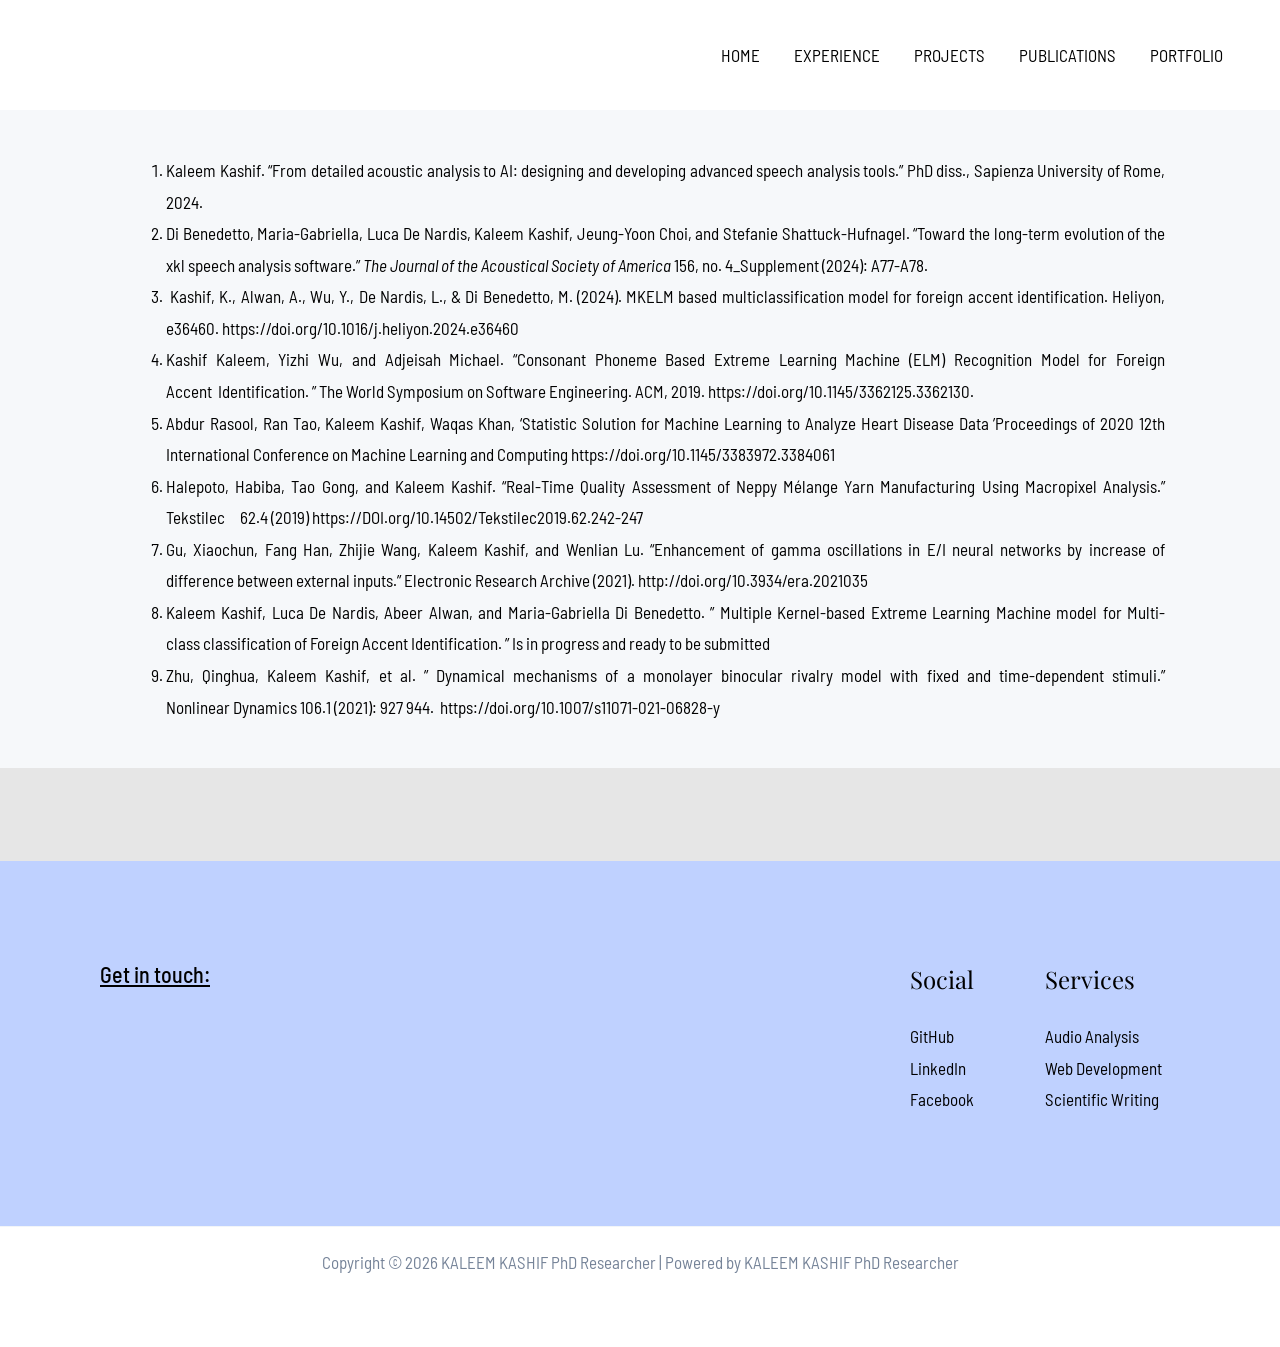
<file: index.php/publications/index.html>
<!DOCTYPE html>
<html lang="en-US">

<!-- Mirrored from engrkaleemkashif.com/index.php/publications/ by HTTrack Website Copier/3.x [XR&CO'2014], Fri, 05 Jun 2026 17:40:02 GMT -->
<!-- Added by HTTrack --><meta http-equiv="content-type" content="text/html;charset=UTF-8" /><!-- /Added by HTTrack -->
<head>
<meta charset="UTF-8">
<meta name="viewport" content="width=device-width, initial-scale=1">
	<link rel="profile" href="https://gmpg.org/xfn/11"> 
	<title>Publications &#8211; KALEEM KASHIF PhD Researcher</title>
<meta name='robots' content='max-image-preview:large' />
<link rel='dns-prefetch' href='http://fonts.googleapis.com/' />
<link href='https://fonts.googleapis.com/' rel='preconnect' />
<link href='https://fonts.gstatic.com/' crossorigin='anonymous' rel='preconnect' />
<link rel="alternate" type="application/rss+xml" title="KALEEM KASHIF PhD Researcher &raquo; Feed" href="../feed/index.html" />
<link rel="alternate" type="application/rss+xml" title="KALEEM KASHIF PhD Researcher &raquo; Comments Feed" href="../comments/feed/index.html" />
<link rel="alternate" title="oEmbed (JSON)" type="application/json+oembed" href="../wp-json/oembed/1.0/embed7c86.json?url=https%3A%2F%2Fengrkaleemkashif.com%2Findex.php%2Fpublications%2F" />
<link rel="alternate" title="oEmbed (XML)" type="text/xml+oembed" href="../wp-json/oembed/1.0/embedf416?url=https%3A%2F%2Fengrkaleemkashif.com%2Findex.php%2Fpublications%2F&amp;format=xml" />
<style id="wp-img-auto-sizes-contain-inline-css">
img:is([sizes=auto i],[sizes^="auto," i]){contain-intrinsic-size:3000px 1500px}
/*# sourceURL=wp-img-auto-sizes-contain-inline-css */
</style>
<link rel='stylesheet' id='astra-theme-css-css' href='../../wp-content/themes/astra/assets/css/minified/main.min9ca4.css?ver=4.13.4' media='all' />
<style id="astra-theme-css-inline-css">
.ast-no-sidebar .entry-content .alignfull {margin-left: calc( -50vw + 50%);margin-right: calc( -50vw + 50%);max-width: 100vw;width: 100vw;}.ast-no-sidebar .entry-content .alignwide {margin-left: calc(-41vw + 50%);margin-right: calc(-41vw + 50%);max-width: unset;width: unset;}.ast-no-sidebar .entry-content .alignfull .alignfull,.ast-no-sidebar .entry-content .alignfull .alignwide,.ast-no-sidebar .entry-content .alignwide .alignfull,.ast-no-sidebar .entry-content .alignwide .alignwide,.ast-no-sidebar .entry-content .wp-block-column .alignfull,.ast-no-sidebar .entry-content .wp-block-column .alignwide{width: 100%;margin-left: auto;margin-right: auto;}.wp-block-gallery,.blocks-gallery-grid {margin: 0;}.wp-block-separator {max-width: 100px;}.wp-block-separator.is-style-wide,.wp-block-separator.is-style-dots {max-width: none;}.entry-content .has-2-columns .wp-block-column:first-child {padding-right: 10px;}.entry-content .has-2-columns .wp-block-column:last-child {padding-left: 10px;}@media (max-width: 782px) {.entry-content .wp-block-columns .wp-block-column {flex-basis: 100%;}.entry-content .has-2-columns .wp-block-column:first-child {padding-right: 0;}.entry-content .has-2-columns .wp-block-column:last-child {padding-left: 0;}}body .entry-content .wp-block-latest-posts {margin-left: 0;}body .entry-content .wp-block-latest-posts li {list-style: none;}.ast-no-sidebar .ast-container .entry-content .wp-block-latest-posts {margin-left: 0;}.ast-header-break-point .entry-content .alignwide {margin-left: auto;margin-right: auto;}.entry-content .blocks-gallery-item img {margin-bottom: auto;}.wp-block-pullquote {border-top: 4px solid #555d66;border-bottom: 4px solid #555d66;color: #40464d;}:root{--ast-post-nav-space:0;--ast-container-default-xlg-padding:6.67em;--ast-container-default-lg-padding:5.67em;--ast-container-default-slg-padding:4.34em;--ast-container-default-md-padding:3.34em;--ast-container-default-sm-padding:6.67em;--ast-container-default-xs-padding:2.4em;--ast-container-default-xxs-padding:1.4em;--ast-code-block-background:#EEEEEE;--ast-comment-inputs-background:#FAFAFA;--ast-normal-container-width:1200px;--ast-narrow-container-width:750px;--ast-blog-title-font-weight:normal;--ast-blog-meta-weight:inherit;--ast-global-color-primary:var(--ast-global-color-5);--ast-global-color-secondary:var(--ast-global-color-4);--ast-global-color-alternate-background:var(--ast-global-color-7);--ast-global-color-subtle-background:var(--ast-global-color-6);--ast-bg-style-guide:var( --ast-global-color-secondary,var(--ast-global-color-5) );--ast-shadow-style-guide:0px 0px 4px 0 #00000057;--ast-global-dark-bg-style:#fff;--ast-global-dark-lfs:#fbfbfb;--ast-widget-bg-color:#fafafa;--ast-wc-container-head-bg-color:#fbfbfb;--ast-title-layout-bg:#eeeeee;--ast-search-border-color:#e7e7e7;--ast-lifter-hover-bg:#e6e6e6;--ast-gallery-block-color:#000;--srfm-color-input-label:var(--ast-global-color-2);}html{font-size:106.25%;}a,.page-title{color:var(--ast-global-color-2);}a:hover,a:focus{color:var(--ast-global-color-1);}body,button,input,select,textarea,.ast-button,.ast-custom-button{font-family:'Barlow Semi Condensed',sans-serif;font-weight:400;font-size:17px;font-size:1rem;}blockquote{color:var(--ast-global-color-3);}h1,h2,h3,h4,h5,h6,.entry-content :where(h1,h2,h3,h4,h5,h6),.site-title,.site-title a{font-family:'Barlow Semi Condensed',sans-serif;font-weight:500;}.site-title{font-size:35px;font-size:2.0588235294118rem;display:block;}.site-header .site-description{font-size:15px;font-size:0.88235294117647rem;display:block;}.entry-title{font-size:30px;font-size:1.7647058823529rem;}.archive .ast-article-post .ast-article-inner,.blog .ast-article-post .ast-article-inner,.archive .ast-article-post .ast-article-inner:hover,.blog .ast-article-post .ast-article-inner:hover{overflow:hidden;}h1,.entry-content :where(h1){font-size:83px;font-size:4.8823529411765rem;font-weight:800;font-family:'Playfair Display',serif;line-height:1.4em;}h2,.entry-content :where(h2){font-size:50px;font-size:2.9411764705882rem;font-weight:800;font-family:'Playfair Display',serif;line-height:1.3em;}h3,.entry-content :where(h3){font-size:35px;font-size:2.0588235294118rem;font-weight:800;font-family:'Playfair Display',serif;line-height:1.3em;}h4,.entry-content :where(h4){font-size:22px;font-size:1.2941176470588rem;line-height:1.2em;font-family:'Barlow Semi Condensed',sans-serif;}h5,.entry-content :where(h5){font-size:20px;font-size:1.1764705882353rem;line-height:1.2em;font-family:'Barlow Semi Condensed',sans-serif;}h6,.entry-content :where(h6){font-size:17px;font-size:1rem;line-height:1.25em;font-family:'Barlow Semi Condensed',sans-serif;}::selection{background-color:var(--ast-global-color-0);color:#ffffff;}body,h1,h2,h3,h4,h5,h6,.entry-title a,.entry-content :where(h1,h2,h3,h4,h5,h6){color:var(--ast-global-color-3);}.tagcloud a:hover,.tagcloud a:focus,.tagcloud a.current-item{color:#ffffff;border-color:var(--ast-global-color-2);background-color:var(--ast-global-color-2);}input:focus,input[type="text"]:focus,input[type="email"]:focus,input[type="url"]:focus,input[type="password"]:focus,input[type="reset"]:focus,input[type="search"]:focus,textarea:focus{border-color:var(--ast-global-color-2);}input[type="radio"]:checked,input[type=reset],input[type="checkbox"]:checked,input[type="checkbox"]:hover:checked,input[type="checkbox"]:focus:checked,input[type=range]::-webkit-slider-thumb{border-color:var(--ast-global-color-2);background-color:var(--ast-global-color-2);box-shadow:none;}.site-footer a:hover + .post-count,.site-footer a:focus + .post-count{background:var(--ast-global-color-2);border-color:var(--ast-global-color-2);}.single .nav-links .nav-previous,.single .nav-links .nav-next{color:var(--ast-global-color-2);}.entry-meta,.entry-meta *{line-height:1.45;color:var(--ast-global-color-2);}.entry-meta a:not(.ast-button):hover,.entry-meta a:not(.ast-button):hover *,.entry-meta a:not(.ast-button):focus,.entry-meta a:not(.ast-button):focus *,.page-links > .page-link,.page-links .page-link:hover,.post-navigation a:hover{color:var(--ast-global-color-1);}#cat option,.secondary .calendar_wrap thead a,.secondary .calendar_wrap thead a:visited{color:var(--ast-global-color-2);}.secondary .calendar_wrap #today,.ast-progress-val span{background:var(--ast-global-color-2);}.secondary a:hover + .post-count,.secondary a:focus + .post-count{background:var(--ast-global-color-2);border-color:var(--ast-global-color-2);}.calendar_wrap #today > a{color:#ffffff;}.page-links .page-link,.single .post-navigation a{color:var(--ast-global-color-2);}.ast-search-menu-icon .search-form button.search-submit{padding:0 4px;}.ast-search-menu-icon form.search-form{padding-right:0;}.ast-header-search .ast-search-menu-icon.ast-dropdown-active .search-form,.ast-header-search .ast-search-menu-icon.ast-dropdown-active .search-field:focus{transition:all 0.2s;}.search-form input.search-field:focus{outline:none;}.ast-mobile-header-content .ast-builder-layout-element:not(.ast-builder-menu):not(.ast-header-divider-element),.ast-mobile-popup-content .ast-builder-layout-element:not(.ast-builder-menu):not(.ast-header-divider-element){padding:15px 20px;}.widget-title,.widget .wp-block-heading{font-size:24px;font-size:1.4117647058824rem;color:var(--ast-global-color-3);}.ast-search-menu-icon.slide-search a:focus-visible:focus-visible,.astra-search-icon:focus-visible,#close:focus-visible,a:focus-visible,.ast-menu-toggle:focus-visible,.site .skip-link:focus-visible,.wp-block-loginout input:focus-visible,.wp-block-search.wp-block-search__button-inside .wp-block-search__inside-wrapper,.ast-header-navigation-arrow:focus-visible,.ast-orders-table__row .ast-orders-table__cell:focus-visible,a#ast-apply-coupon:focus-visible,#ast-apply-coupon:focus-visible,#close:focus-visible,.button.search-submit:focus-visible,#search_submit:focus,.normal-search:focus-visible,.ast-header-account-wrap:focus-visible,.astra-cart-drawer-close:focus,.ast-single-variation:focus,.ast-button:focus,.ast-builder-button-wrap:has(.ast-custom-button-link:focus),.ast-builder-button-wrap .ast-custom-button-link:focus{outline-style:dotted;outline-color:inherit;outline-width:thin;}input:focus,input[type="text"]:focus,input[type="email"]:focus,input[type="url"]:focus,input[type="password"]:focus,input[type="reset"]:focus,input[type="search"]:focus,input[type="number"]:focus,textarea:focus,.wp-block-search__input:focus,[data-section="section-header-mobile-trigger"] .ast-button-wrap .ast-mobile-menu-trigger-minimal:focus,.ast-mobile-popup-drawer.active .menu-toggle-close:focus,#ast-scroll-top:focus,#coupon_code:focus,#ast-coupon-code:focus{border-style:dotted;border-color:inherit;border-width:thin;}input{outline:none;}.ast-logo-title-inline .site-logo-img{padding-right:1em;}body .ast-oembed-container *{position:absolute;top:0;width:100%;height:100%;left:0;}body .wp-block-embed-pocket-casts .ast-oembed-container *{position:unset;}.ast-single-post-featured-section + article {margin-top: 2em;}.site-content .ast-single-post-featured-section img {width: 100%;overflow: hidden;object-fit: cover;}.site > .ast-single-related-posts-container {margin-top: 0;}@media (min-width: 922px) {.ast-desktop .ast-container--narrow {max-width: var(--ast-narrow-container-width);margin: 0 auto;}}.ast-page-builder-template .hentry {margin: 0;}.ast-page-builder-template .site-content > .ast-container {max-width: 100%;padding: 0;}.ast-page-builder-template .site .site-content #primary {padding: 0;margin: 0;}.ast-page-builder-template .no-results {text-align: center;margin: 4em auto;}.ast-page-builder-template .ast-pagination {padding: 2em;}.ast-page-builder-template .entry-header.ast-no-title.ast-no-thumbnail {margin-top: 0;}.ast-page-builder-template .entry-header.ast-header-without-markup {margin-top: 0;margin-bottom: 0;}.ast-page-builder-template .entry-header.ast-no-title.ast-no-meta {margin-bottom: 0;}.ast-page-builder-template.single .post-navigation {padding-bottom: 2em;}.ast-page-builder-template.single-post .site-content > .ast-container {max-width: 100%;}.ast-page-builder-template .entry-header {margin-top: 4em;margin-left: auto;margin-right: auto;padding-left: 20px;padding-right: 20px;}.single.ast-page-builder-template .entry-header {padding-left: 20px;padding-right: 20px;}.ast-page-builder-template .ast-archive-description {margin: 4em auto 0;padding-left: 20px;padding-right: 20px;}.ast-page-builder-template.ast-no-sidebar .entry-content .alignwide {margin-left: 0;margin-right: 0;}@media (max-width:921.99px){#ast-desktop-header{display:none;}}@media (min-width:922px){#ast-mobile-header{display:none;}}.wp-block-buttons.aligncenter{justify-content:center;}@media (max-width:921px){.ast-theme-transparent-header #primary,.ast-theme-transparent-header #secondary{padding:0;}}@media (max-width:921px){.ast-plain-container.ast-no-sidebar #primary{padding:0;}}.ast-plain-container.ast-no-sidebar #primary{margin-top:0;margin-bottom:0;}@media (min-width:1200px){.wp-block-group .has-background{padding:20px;}}@media (min-width:1200px){.ast-no-sidebar.ast-separate-container .entry-content .wp-block-group.alignwide,.ast-no-sidebar.ast-separate-container .entry-content .wp-block-cover.alignwide{margin-left:-20px;margin-right:-20px;padding-left:20px;padding-right:20px;}.ast-no-sidebar.ast-separate-container .entry-content .wp-block-cover.alignfull,.ast-no-sidebar.ast-separate-container .entry-content .wp-block-group.alignfull{margin-left:-6.67em;margin-right:-6.67em;padding-left:6.67em;padding-right:6.67em;}}@media (min-width:1200px){.wp-block-cover-image.alignwide .wp-block-cover__inner-container,.wp-block-cover.alignwide .wp-block-cover__inner-container,.wp-block-cover-image.alignfull .wp-block-cover__inner-container,.wp-block-cover.alignfull .wp-block-cover__inner-container{width:100%;}}.wp-block-columns{margin-bottom:unset;}.wp-block-image.size-full{margin:2rem 0;}.wp-block-separator.has-background{padding:0;}.wp-block-gallery{margin-bottom:1.6em;}.wp-block-group{padding-top:4em;padding-bottom:4em;}.wp-block-group__inner-container .wp-block-columns:last-child,.wp-block-group__inner-container :last-child,.wp-block-table table{margin-bottom:0;}.blocks-gallery-grid{width:100%;}.wp-block-navigation-link__content{padding:5px 0;}.wp-block-group .wp-block-group .has-text-align-center,.wp-block-group .wp-block-column .has-text-align-center{max-width:100%;}.has-text-align-center{margin:0 auto;}@media (min-width:1200px){.wp-block-cover__inner-container,.alignwide .wp-block-group__inner-container,.alignfull .wp-block-group__inner-container{max-width:1200px;margin:0 auto;}.wp-block-group.alignnone,.wp-block-group.aligncenter,.wp-block-group.alignleft,.wp-block-group.alignright,.wp-block-group.alignwide,.wp-block-columns.alignwide{margin:2rem 0 1rem 0;}}@media (max-width:1200px){.wp-block-group{padding:3em;}.wp-block-group .wp-block-group{padding:1.5em;}.wp-block-columns,.wp-block-column{margin:1rem 0;}}@media (min-width:921px){.wp-block-columns .wp-block-group{padding:2em;}}@media (max-width:544px){.wp-block-cover-image .wp-block-cover__inner-container,.wp-block-cover .wp-block-cover__inner-container{width:unset;}.wp-block-cover,.wp-block-cover-image{padding:2em 0;}.wp-block-group,.wp-block-cover{padding:2em;}.wp-block-media-text__media img,.wp-block-media-text__media video{width:unset;max-width:100%;}.wp-block-media-text.has-background .wp-block-media-text__content{padding:1em;}}.wp-block-image.aligncenter{margin-left:auto;margin-right:auto;}.wp-block-table.aligncenter{margin-left:auto;margin-right:auto;}@media (min-width:544px){.entry-content .wp-block-media-text.has-media-on-the-right .wp-block-media-text__content{padding:0 8% 0 0;}.entry-content .wp-block-media-text .wp-block-media-text__content{padding:0 0 0 8%;}.ast-plain-container .site-content .entry-content .has-custom-content-position.is-position-bottom-left > *,.ast-plain-container .site-content .entry-content .has-custom-content-position.is-position-bottom-right > *,.ast-plain-container .site-content .entry-content .has-custom-content-position.is-position-top-left > *,.ast-plain-container .site-content .entry-content .has-custom-content-position.is-position-top-right > *,.ast-plain-container .site-content .entry-content .has-custom-content-position.is-position-center-right > *,.ast-plain-container .site-content .entry-content .has-custom-content-position.is-position-center-left > *{margin:0;}}@media (max-width:544px){.entry-content .wp-block-media-text .wp-block-media-text__content{padding:8% 0;}.wp-block-media-text .wp-block-media-text__media img{width:auto;max-width:100%;}}.wp-block-button.is-style-outline .wp-block-button__link{border-color:rgba(0,0,0,0);border-top-width:2px;border-right-width:2px;border-bottom-width:2px;border-left-width:2px;}div.wp-block-button.is-style-outline > .wp-block-button__link:not(.has-text-color),div.wp-block-button.wp-block-button__link.is-style-outline:not(.has-text-color){color:rgba(0,0,0,0);}.wp-block-button.is-style-outline .wp-block-button__link:hover,.wp-block-buttons .wp-block-button.is-style-outline .wp-block-button__link:focus,.wp-block-buttons .wp-block-button.is-style-outline > .wp-block-button__link:not(.has-text-color):hover,.wp-block-buttons .wp-block-button.wp-block-button__link.is-style-outline:not(.has-text-color):hover{color:var(--ast-global-color-2);background-color:rgba(0,0,0,0);border-color:rgba(0,0,0,0);}.post-page-numbers.current .page-link,.ast-pagination .page-numbers.current{color:#ffffff;border-color:var(--ast-global-color-0);background-color:var(--ast-global-color-0);}@media (max-width:921px){.wp-block-button.is-style-outline .wp-block-button__link{padding-top:calc(15px - 2px);padding-right:calc(30px - 2px);padding-bottom:calc(15px - 2px);padding-left:calc(30px - 2px);}}@media (max-width:544px){.wp-block-button.is-style-outline .wp-block-button__link{padding-top:calc(15px - 2px);padding-right:calc(30px - 2px);padding-bottom:calc(15px - 2px);padding-left:calc(30px - 2px);}}@media (min-width:544px){.entry-content > .alignleft{margin-right:20px;}.entry-content > .alignright{margin-left:20px;}.wp-block-group.has-background{padding:20px;}}.wp-block-buttons .wp-block-button.is-style-outline .wp-block-button__link.wp-element-button,.ast-outline-button,.wp-block-uagb-buttons-child .uagb-buttons-repeater.ast-outline-button{border-color:rgba(0,0,0,0);border-top-width:2px;border-right-width:2px;border-bottom-width:2px;border-left-width:2px;font-family:inherit;font-weight:inherit;font-size:16px;font-size:0.94117647058824rem;line-height:1em;border-top-left-radius:2px;border-top-right-radius:2px;border-bottom-right-radius:2px;border-bottom-left-radius:2px;}.wp-block-buttons .wp-block-button.is-style-outline > .wp-block-button__link:not(.has-text-color),.wp-block-buttons .wp-block-button.wp-block-button__link.is-style-outline:not(.has-text-color),.ast-outline-button{color:rgba(0,0,0,0);}.wp-block-button.is-style-outline .wp-block-button__link:hover,.wp-block-buttons .wp-block-button.is-style-outline .wp-block-button__link:focus,.wp-block-buttons .wp-block-button.is-style-outline > .wp-block-button__link:not(.has-text-color):hover,.wp-block-buttons .wp-block-button.wp-block-button__link.is-style-outline:not(.has-text-color):hover,.ast-outline-button:hover,.ast-outline-button:focus,.wp-block-uagb-buttons-child .uagb-buttons-repeater.ast-outline-button:hover,.wp-block-uagb-buttons-child .uagb-buttons-repeater.ast-outline-button:focus{color:var(--ast-global-color-2);background-color:rgba(0,0,0,0);border-color:rgba(0,0,0,0);}.wp-block-button .wp-block-button__link.wp-element-button.is-style-outline:not(.has-background),.wp-block-button.is-style-outline>.wp-block-button__link.wp-element-button:not(.has-background),.ast-outline-button{background-color:rgba(0,0,0,0);}.entry-content[data-ast-blocks-layout] > figure{margin-bottom:1em;}.elementor-widget-container .elementor-loop-container .e-loop-item[data-elementor-type="loop-item"]{width:100%;}@media (max-width:921px){.ast-left-sidebar #content > .ast-container{display:flex;flex-direction:column-reverse;width:100%;}.ast-separate-container .ast-article-post,.ast-separate-container .ast-article-single{padding:1.5em 2.14em;}.ast-author-box img.avatar{margin:20px 0 0 0;}}@media (min-width:922px){.ast-separate-container.ast-right-sidebar #primary,.ast-separate-container.ast-left-sidebar #primary{border:0;}.search-no-results.ast-separate-container #primary{margin-bottom:4em;}}.elementor-widget-button .elementor-button{border-style:solid;text-decoration:none;border-top-width:0;border-right-width:0;border-left-width:0;border-bottom-width:0;}body .elementor-button.elementor-size-sm,body .elementor-button.elementor-size-xs,body .elementor-button.elementor-size-md,body .elementor-button.elementor-size-lg,body .elementor-button.elementor-size-xl,body .elementor-button{border-top-left-radius:2px;border-top-right-radius:2px;border-bottom-right-radius:2px;border-bottom-left-radius:2px;padding-top:0px;padding-right:0px;padding-bottom:0px;padding-left:0px;}.wp-block-button .wp-block-button__link ,.elementor-widget-button .elementor-button,.elementor-widget-button .elementor-button:visited{color:var(--ast-global-color-0);}.elementor-widget-button .elementor-button{border-color:rgba(0,0,0,0);background-color:rgba(0,0,0,0);}.elementor-widget-button .elementor-button:hover,.elementor-widget-button .elementor-button:focus{color:var(--ast-global-color-2);background-color:rgba(0,0,0,0);border-color:rgba(0,0,0,0);}.elementor-widget-button .elementor-button{font-size:16px;font-size:0.94117647058824rem;line-height:1em;text-transform:uppercase;letter-spacing:2px;}body .elementor-button.elementor-size-sm,body .elementor-button.elementor-size-xs,body .elementor-button.elementor-size-md,body .elementor-button.elementor-size-lg,body .elementor-button.elementor-size-xl,body .elementor-button{font-size:16px;font-size:0.94117647058824rem;}.wp-block-button .wp-block-button__link:hover,.wp-block-button .wp-block-button__link:focus{color:var(--ast-global-color-2);background-color:rgba(0,0,0,0);border-color:rgba(0,0,0,0);}.elementor-widget-heading h1.elementor-heading-title{line-height:1.4em;}.elementor-widget-heading h2.elementor-heading-title{line-height:1.3em;}.elementor-widget-heading h3.elementor-heading-title{line-height:1.3em;}.elementor-widget-heading h4.elementor-heading-title{line-height:1.2em;}.elementor-widget-heading h5.elementor-heading-title{line-height:1.2em;}.elementor-widget-heading h6.elementor-heading-title{line-height:1.25em;}.wp-block-button .wp-block-button__link{border:none;background-color:rgba(0,0,0,0);color:var(--ast-global-color-0);font-family:inherit;font-weight:inherit;line-height:1em;text-transform:uppercase;letter-spacing:2px;font-size:16px;font-size:0.94117647058824rem;padding:15px 30px;border-top-left-radius:2px;border-top-right-radius:2px;border-bottom-right-radius:2px;border-bottom-left-radius:2px;}.wp-block-button.is-style-outline .wp-block-button__link{border-style:solid;border-top-width:2px;border-right-width:2px;border-left-width:2px;border-bottom-width:2px;border-color:rgba(0,0,0,0);padding-top:calc(15px - 2px);padding-right:calc(30px - 2px);padding-bottom:calc(15px - 2px);padding-left:calc(30px - 2px);}@media (max-width:921px){.wp-block-button .wp-block-button__link{border:none;padding:15px 30px;}.wp-block-button.is-style-outline .wp-block-button__link{padding-top:calc(15px - 2px);padding-right:calc(30px - 2px);padding-bottom:calc(15px - 2px);padding-left:calc(30px - 2px);}}@media (max-width:544px){.wp-block-button .wp-block-button__link{border:none;padding:15px 30px;}.wp-block-button.is-style-outline .wp-block-button__link{padding-top:calc(15px - 2px);padding-right:calc(30px - 2px);padding-bottom:calc(15px - 2px);padding-left:calc(30px - 2px);}}.menu-toggle,button,.ast-button,.ast-custom-button,.button,input#submit,input[type="button"],input[type="submit"],input[type="reset"]{border-style:solid;border-top-width:0;border-right-width:0;border-left-width:0;border-bottom-width:0;color:var(--ast-global-color-0);border-color:rgba(0,0,0,0);background-color:rgba(0,0,0,0);padding-top:0px;padding-right:0px;padding-bottom:0px;padding-left:0px;font-family:inherit;font-weight:inherit;font-size:16px;font-size:0.94117647058824rem;line-height:1em;text-transform:uppercase;letter-spacing:2px;border-top-left-radius:2px;border-top-right-radius:2px;border-bottom-right-radius:2px;border-bottom-left-radius:2px;}button:focus,.menu-toggle:hover,button:hover,.ast-button:hover,.ast-custom-button:hover .button:hover,.ast-custom-button:hover ,input[type=reset]:hover,input[type=reset]:focus,input#submit:hover,input#submit:focus,input[type="button"]:hover,input[type="button"]:focus,input[type="submit"]:hover,input[type="submit"]:focus{color:var(--ast-global-color-2);background-color:rgba(0,0,0,0);border-color:rgba(0,0,0,0);}@media (max-width:921px){.ast-mobile-header-stack .main-header-bar .ast-search-menu-icon{display:inline-block;}.ast-header-break-point.ast-header-custom-item-outside .ast-mobile-header-stack .main-header-bar .ast-search-icon{margin:0;}.ast-comment-avatar-wrap img{max-width:2.5em;}.ast-comment-meta{padding:0 1.8888em 1.3333em;}.ast-separate-container .ast-comment-list li.depth-1{padding:1.5em 2.14em;}.ast-separate-container .comment-respond{padding:2em 2.14em;}}@media (min-width:544px){.ast-container{max-width:100%;}}@media (max-width:544px){.ast-separate-container .ast-article-post,.ast-separate-container .ast-article-single,.ast-separate-container .comments-title,.ast-separate-container .ast-archive-description{padding:1.5em 1em;}.ast-separate-container #content .ast-container{padding-left:0.54em;padding-right:0.54em;}.ast-separate-container .ast-comment-list .bypostauthor{padding:.5em;}.ast-search-menu-icon.ast-dropdown-active .search-field{width:170px;}} #ast-mobile-header .ast-site-header-cart-li a{pointer-events:none;}body,.ast-separate-container{background-color:var(--ast-global-color-4);background-image:none;}.ast-no-sidebar.ast-separate-container .entry-content .alignfull {margin-left: -6.67em;margin-right: -6.67em;width: auto;}@media (max-width: 1200px) {.ast-no-sidebar.ast-separate-container .entry-content .alignfull {margin-left: -2.4em;margin-right: -2.4em;}}@media (max-width: 768px) {.ast-no-sidebar.ast-separate-container .entry-content .alignfull {margin-left: -2.14em;margin-right: -2.14em;}}@media (max-width: 544px) {.ast-no-sidebar.ast-separate-container .entry-content .alignfull {margin-left: -1em;margin-right: -1em;}}.ast-no-sidebar.ast-separate-container .entry-content .alignwide {margin-left: -20px;margin-right: -20px;}.ast-no-sidebar.ast-separate-container .entry-content .wp-block-column .alignfull,.ast-no-sidebar.ast-separate-container .entry-content .wp-block-column .alignwide {margin-left: auto;margin-right: auto;width: 100%;}@media (max-width:921px){.site-title{display:none;}.site-header .site-description{display:none;}h1,.entry-content :where(h1){font-size:60px;}h2,.entry-content :where(h2){font-size:43px;}h3,.entry-content :where(h3){font-size:30px;}}@media (max-width:544px){.site-title{display:none;}.site-header .site-description{display:none;}h1,.entry-content :where(h1){font-size:45px;}h2,.entry-content :where(h2){font-size:35px;}h3,.entry-content :where(h3){font-size:20px;}}@media (max-width:921px){html{font-size:96.9%;}}@media (max-width:544px){html{font-size:96.9%;}}@media (min-width:922px){.ast-container{max-width:1240px;}}@media (min-width:922px){.site-content .ast-container{display:flex;}}@media (max-width:921px){.site-content .ast-container{flex-direction:column;}}@media (min-width:922px){.main-header-menu .sub-menu .menu-item.ast-left-align-sub-menu:hover > .sub-menu,.main-header-menu .sub-menu .menu-item.ast-left-align-sub-menu.focus > .sub-menu{margin-left:-0px;}}.site .comments-area{padding-bottom:3em;}blockquote {padding: 1.2em;}:root .has-ast-global-color-0-color{color:var(--ast-global-color-0);}:root .has-ast-global-color-0-background-color{background-color:var(--ast-global-color-0);}:root .wp-block-button .has-ast-global-color-0-color{color:var(--ast-global-color-0);}:root .wp-block-button .has-ast-global-color-0-background-color{background-color:var(--ast-global-color-0);}:root .has-ast-global-color-1-color{color:var(--ast-global-color-1);}:root .has-ast-global-color-1-background-color{background-color:var(--ast-global-color-1);}:root .wp-block-button .has-ast-global-color-1-color{color:var(--ast-global-color-1);}:root .wp-block-button .has-ast-global-color-1-background-color{background-color:var(--ast-global-color-1);}:root .has-ast-global-color-2-color{color:var(--ast-global-color-2);}:root .has-ast-global-color-2-background-color{background-color:var(--ast-global-color-2);}:root .wp-block-button .has-ast-global-color-2-color{color:var(--ast-global-color-2);}:root .wp-block-button .has-ast-global-color-2-background-color{background-color:var(--ast-global-color-2);}:root .has-ast-global-color-3-color{color:var(--ast-global-color-3);}:root .has-ast-global-color-3-background-color{background-color:var(--ast-global-color-3);}:root .wp-block-button .has-ast-global-color-3-color{color:var(--ast-global-color-3);}:root .wp-block-button .has-ast-global-color-3-background-color{background-color:var(--ast-global-color-3);}:root .has-ast-global-color-4-color{color:var(--ast-global-color-4);}:root .has-ast-global-color-4-background-color{background-color:var(--ast-global-color-4);}:root .wp-block-button .has-ast-global-color-4-color{color:var(--ast-global-color-4);}:root .wp-block-button .has-ast-global-color-4-background-color{background-color:var(--ast-global-color-4);}:root .has-ast-global-color-5-color{color:var(--ast-global-color-5);}:root .has-ast-global-color-5-background-color{background-color:var(--ast-global-color-5);}:root .wp-block-button .has-ast-global-color-5-color{color:var(--ast-global-color-5);}:root .wp-block-button .has-ast-global-color-5-background-color{background-color:var(--ast-global-color-5);}:root .has-ast-global-color-6-color{color:var(--ast-global-color-6);}:root .has-ast-global-color-6-background-color{background-color:var(--ast-global-color-6);}:root .wp-block-button .has-ast-global-color-6-color{color:var(--ast-global-color-6);}:root .wp-block-button .has-ast-global-color-6-background-color{background-color:var(--ast-global-color-6);}:root .has-ast-global-color-7-color{color:var(--ast-global-color-7);}:root .has-ast-global-color-7-background-color{background-color:var(--ast-global-color-7);}:root .wp-block-button .has-ast-global-color-7-color{color:var(--ast-global-color-7);}:root .wp-block-button .has-ast-global-color-7-background-color{background-color:var(--ast-global-color-7);}:root .has-ast-global-color-8-color{color:var(--ast-global-color-8);}:root .has-ast-global-color-8-background-color{background-color:var(--ast-global-color-8);}:root .wp-block-button .has-ast-global-color-8-color{color:var(--ast-global-color-8);}:root .wp-block-button .has-ast-global-color-8-background-color{background-color:var(--ast-global-color-8);}:root{--ast-global-color-0:#009bdf;--ast-global-color-1:#009bdf;--ast-global-color-2:#000000;--ast-global-color-3:#758398;--ast-global-color-4:#f6f8fa;--ast-global-color-5:#ffffff;--ast-global-color-6:#243673;--ast-global-color-7:#FBFCFF;--ast-global-color-8:#BFD1FF;}:root {--ast-border-color : #dddddd;}.ast-single-entry-banner {-js-display: flex;display: flex;flex-direction: column;justify-content: center;text-align: center;position: relative;background: var(--ast-title-layout-bg);}.ast-single-entry-banner[data-banner-layout="layout-1"] {max-width: 1200px;background: inherit;padding: 20px 0;}.ast-single-entry-banner[data-banner-width-type="custom"] {margin: 0 auto;width: 100%;}.ast-single-entry-banner + .site-content .entry-header {margin-bottom: 0;}.site .ast-author-avatar {--ast-author-avatar-size: ;}a.ast-underline-text {text-decoration: underline;}.ast-container > .ast-terms-link {position: relative;display: block;}a.ast-button.ast-badge-tax {padding: 4px 8px;border-radius: 3px;font-size: inherit;}header.entry-header{text-align:left;}header.entry-header .entry-title{font-size:30px;font-size:1.7647058823529rem;}header.entry-header > *:not(:last-child){margin-bottom:10px;}@media (max-width:921px){header.entry-header{text-align:left;}}@media (max-width:544px){header.entry-header{text-align:left;}}.ast-archive-entry-banner {-js-display: flex;display: flex;flex-direction: column;justify-content: center;text-align: center;position: relative;background: var(--ast-title-layout-bg);}.ast-archive-entry-banner[data-banner-width-type="custom"] {margin: 0 auto;width: 100%;}.ast-archive-entry-banner[data-banner-layout="layout-1"] {background: inherit;padding: 20px 0;text-align: left;}body.archive .ast-archive-description{max-width:1200px;width:100%;text-align:left;padding-top:3em;padding-right:3em;padding-bottom:3em;padding-left:3em;}body.archive .ast-archive-description .ast-archive-title,body.archive .ast-archive-description .ast-archive-title *{font-size:40px;font-size:2.3529411764706rem;}body.archive .ast-archive-description > *:not(:last-child){margin-bottom:10px;}@media (max-width:921px){body.archive .ast-archive-description{text-align:left;}}@media (max-width:544px){body.archive .ast-archive-description{text-align:left;}}.ast-breadcrumbs .trail-browse,.ast-breadcrumbs .trail-items,.ast-breadcrumbs .trail-items li{display:inline-block;margin:0;padding:0;border:none;background:inherit;text-indent:0;text-decoration:none;}.ast-breadcrumbs .trail-browse{font-size:inherit;font-style:inherit;font-weight:inherit;color:inherit;}.ast-breadcrumbs .trail-items{list-style:none;}.trail-items li::after{padding:0 0.3em;content:"\00bb";}.trail-items li:last-of-type::after{display:none;}h1,h2,h3,h4,h5,h6,.entry-content :where(h1,h2,h3,h4,h5,h6){color:var(--ast-global-color-2);}@media (max-width:921px){.ast-builder-grid-row-container.ast-builder-grid-row-tablet-3-firstrow .ast-builder-grid-row > *:first-child,.ast-builder-grid-row-container.ast-builder-grid-row-tablet-3-lastrow .ast-builder-grid-row > *:last-child{grid-column:1 / -1;}}@media (max-width:544px){.ast-builder-grid-row-container.ast-builder-grid-row-mobile-3-firstrow .ast-builder-grid-row > *:first-child,.ast-builder-grid-row-container.ast-builder-grid-row-mobile-3-lastrow .ast-builder-grid-row > *:last-child{grid-column:1 / -1;}}.ast-builder-layout-element[data-section="title_tagline"]{display:flex;}@media (max-width:921.99px){.ast-header-break-point .ast-builder-layout-element[data-section="title_tagline"]{display:flex;}}@media (max-width:544px){.ast-header-break-point .ast-builder-layout-element[data-section="title_tagline"]{display:flex;}}.ast-builder-menu-1{font-family:inherit;font-weight:inherit;text-transform:uppercase;}.ast-builder-menu-1 .sub-menu,.ast-builder-menu-1 .inline-on-mobile .sub-menu{border-top-width:2px;border-bottom-width:0;border-right-width:0;border-left-width:0;border-color:var(--ast-global-color-0);border-style:solid;width:698px;}.ast-builder-menu-1 .sub-menu .sub-menu{top:-2px;}.ast-builder-menu-1 .main-header-menu > .menu-item > .sub-menu,.ast-builder-menu-1 .main-header-menu > .menu-item > .astra-full-megamenu-wrapper{margin-top:107px;}.ast-desktop .ast-builder-menu-1 .main-header-menu > .menu-item > .sub-menu:before,.ast-desktop .ast-builder-menu-1 .main-header-menu > .menu-item > .astra-full-megamenu-wrapper:before{height:calc( 107px + 2px + 5px );}.ast-desktop .ast-builder-menu-1 .menu-item .sub-menu .menu-link{border-style:none;}@media (max-width:921px){.ast-header-break-point .ast-builder-menu-1 .menu-item.menu-item-has-children > .ast-menu-toggle{top:0;}.ast-builder-menu-1 .inline-on-mobile .menu-item.menu-item-has-children > .ast-menu-toggle{right:-15px;}.ast-builder-menu-1 .menu-item-has-children > .menu-link:after{content:unset;}.ast-builder-menu-1 .main-header-menu > .menu-item > .sub-menu,.ast-builder-menu-1 .main-header-menu > .menu-item > .astra-full-megamenu-wrapper{margin-top:0;}}@media (max-width:544px){.ast-header-break-point .ast-builder-menu-1 .menu-item.menu-item-has-children > .ast-menu-toggle{top:0;}.ast-builder-menu-1 .main-header-menu > .menu-item > .sub-menu,.ast-builder-menu-1 .main-header-menu > .menu-item > .astra-full-megamenu-wrapper{margin-top:0;}}.ast-builder-menu-1{display:flex;}@media (max-width:921.99px){.ast-header-break-point .ast-builder-menu-1{display:flex;}}@media (max-width:544px){.ast-header-break-point .ast-builder-menu-1{display:flex;}}.site-below-footer-wrap{padding-top:20px;padding-bottom:20px;}.site-below-footer-wrap[data-section="section-below-footer-builder"]{background-color:rgba(255,255,255,0);background-image:none;min-height:80px;border-style:solid;border-width:0px;border-top-width:1px;border-top-color:rgba(8,63,135,0.05);}.site-below-footer-wrap[data-section="section-below-footer-builder"] .ast-builder-grid-row{max-width:1200px;min-height:80px;margin-left:auto;margin-right:auto;}.site-below-footer-wrap[data-section="section-below-footer-builder"] .ast-builder-grid-row,.site-below-footer-wrap[data-section="section-below-footer-builder"] .site-footer-section{align-items:flex-start;}.site-below-footer-wrap[data-section="section-below-footer-builder"].ast-footer-row-inline .site-footer-section{display:flex;margin-bottom:0;}.ast-builder-grid-row-full .ast-builder-grid-row{grid-template-columns:1fr;}@media (max-width:921px){.site-below-footer-wrap[data-section="section-below-footer-builder"].ast-footer-row-tablet-inline .site-footer-section{display:flex;margin-bottom:0;}.site-below-footer-wrap[data-section="section-below-footer-builder"].ast-footer-row-tablet-stack .site-footer-section{display:block;margin-bottom:10px;}.ast-builder-grid-row-container.ast-builder-grid-row-tablet-full .ast-builder-grid-row{grid-template-columns:1fr;}}@media (max-width:544px){.site-below-footer-wrap[data-section="section-below-footer-builder"].ast-footer-row-mobile-inline .site-footer-section{display:flex;margin-bottom:0;}.site-below-footer-wrap[data-section="section-below-footer-builder"].ast-footer-row-mobile-stack .site-footer-section{display:block;margin-bottom:10px;}.ast-builder-grid-row-container.ast-builder-grid-row-mobile-full .ast-builder-grid-row{grid-template-columns:1fr;}}.site-below-footer-wrap[data-section="section-below-footer-builder"]{display:grid;}@media (max-width:921.99px){.ast-header-break-point .site-below-footer-wrap[data-section="section-below-footer-builder"]{display:grid;}}@media (max-width:544px){.ast-header-break-point .site-below-footer-wrap[data-section="section-below-footer-builder"]{display:grid;}}.ast-footer-copyright{text-align:center;}.ast-footer-copyright.site-footer-focus-item {color:var(--ast-global-color-3);}@media (max-width:921px){.ast-footer-copyright{text-align:center;}}@media (max-width:544px){.ast-footer-copyright{text-align:center;}}.ast-footer-copyright.ast-builder-layout-element{display:flex;}@media (max-width:921.99px){.ast-header-break-point .ast-footer-copyright.ast-builder-layout-element{display:flex;}}@media (max-width:544px){.ast-header-break-point .ast-footer-copyright.ast-builder-layout-element{display:flex;}}.site-footer{background-color:var(--ast-global-color-5);background-image:none;}@media (max-width:921px){.ast-hfb-header .site-footer{padding-left:25px;padding-right:25px;}}.site-primary-footer-wrap{padding-top:45px;padding-bottom:45px;}.site-primary-footer-wrap[data-section="section-primary-footer-builder"]{background-color:var(--ast-global-color-8);background-image:none;border-style:solid;border-width:0px;border-top-width:93px;border-top-color:#e6e6e6;}.site-primary-footer-wrap[data-section="section-primary-footer-builder"] .ast-builder-grid-row{grid-column-gap:0;max-width:1200px;margin-left:auto;margin-right:auto;}.site-primary-footer-wrap[data-section="section-primary-footer-builder"] .ast-builder-grid-row,.site-primary-footer-wrap[data-section="section-primary-footer-builder"] .site-footer-section{align-items:flex-start;}.site-primary-footer-wrap[data-section="section-primary-footer-builder"].ast-footer-row-inline .site-footer-section{display:flex;margin-bottom:0;}.ast-builder-grid-row-3-lheavy .ast-builder-grid-row{grid-template-columns:2fr 1fr 1fr;}@media (max-width:921px){.site-primary-footer-wrap[data-section="section-primary-footer-builder"].ast-footer-row-tablet-inline .site-footer-section{display:flex;margin-bottom:0;}.site-primary-footer-wrap[data-section="section-primary-footer-builder"].ast-footer-row-tablet-stack .site-footer-section{display:block;margin-bottom:10px;}.ast-builder-grid-row-container.ast-builder-grid-row-tablet-3-equal .ast-builder-grid-row{grid-template-columns:repeat( 3,1fr );}}@media (max-width:544px){.site-primary-footer-wrap[data-section="section-primary-footer-builder"].ast-footer-row-mobile-inline .site-footer-section{display:flex;margin-bottom:0;}.site-primary-footer-wrap[data-section="section-primary-footer-builder"].ast-footer-row-mobile-stack .site-footer-section{display:block;margin-bottom:10px;}.ast-builder-grid-row-container.ast-builder-grid-row-mobile-full .ast-builder-grid-row{grid-template-columns:1fr;}}.site-primary-footer-wrap[data-section="section-primary-footer-builder"]{padding-top:100px;padding-bottom:100px;padding-left:100px;padding-right:100px;}@media (max-width:921px){.site-primary-footer-wrap[data-section="section-primary-footer-builder"]{padding-top:50px;padding-bottom:100px;padding-left:0px;padding-right:0px;}}@media (max-width:544px){.site-primary-footer-wrap[data-section="section-primary-footer-builder"]{padding-top:75px;padding-bottom:50px;padding-left:0px;padding-right:0px;}}.site-primary-footer-wrap[data-section="section-primary-footer-builder"]{display:grid;}@media (max-width:921.99px){.ast-header-break-point .site-primary-footer-wrap[data-section="section-primary-footer-builder"]{display:grid;}}@media (max-width:544px){.ast-header-break-point .site-primary-footer-wrap[data-section="section-primary-footer-builder"]{display:grid;}}.footer-widget-area[data-section="sidebar-widgets-footer-widget-1"].footer-widget-area-inner{text-align:left;}@media (max-width:921px){.footer-widget-area[data-section="sidebar-widgets-footer-widget-1"].footer-widget-area-inner{text-align:left;}}@media (max-width:544px){.footer-widget-area[data-section="sidebar-widgets-footer-widget-1"].footer-widget-area-inner{text-align:center;}}.footer-widget-area[data-section="sidebar-widgets-footer-widget-2"].footer-widget-area-inner{text-align:left;}@media (max-width:921px){.footer-widget-area[data-section="sidebar-widgets-footer-widget-2"].footer-widget-area-inner{text-align:left;}}@media (max-width:544px){.footer-widget-area[data-section="sidebar-widgets-footer-widget-2"].footer-widget-area-inner{text-align:center;}}.footer-widget-area[data-section="sidebar-widgets-footer-widget-3"].footer-widget-area-inner{text-align:left;}@media (max-width:921px){.footer-widget-area[data-section="sidebar-widgets-footer-widget-3"].footer-widget-area-inner{text-align:left;}}@media (max-width:544px){.footer-widget-area[data-section="sidebar-widgets-footer-widget-3"].footer-widget-area-inner{text-align:center;}}.footer-widget-area[data-section="sidebar-widgets-footer-widget-1"].footer-widget-area-inner{color:var(--ast-global-color-2);}.footer-widget-area[data-section="sidebar-widgets-footer-widget-1"].footer-widget-area-inner a{color:var(--ast-global-color-2);}.footer-widget-area[data-section="sidebar-widgets-footer-widget-1"].footer-widget-area-inner a:hover{color:var(--ast-global-color-1);}.footer-widget-area[data-section="sidebar-widgets-footer-widget-1"] .widget-title,.footer-widget-area[data-section="sidebar-widgets-footer-widget-1"] h1,.footer-widget-area[data-section="sidebar-widgets-footer-widget-1"] .widget-area h1,.footer-widget-area[data-section="sidebar-widgets-footer-widget-1"] h2,.footer-widget-area[data-section="sidebar-widgets-footer-widget-1"] .widget-area h2,.footer-widget-area[data-section="sidebar-widgets-footer-widget-1"] h3,.footer-widget-area[data-section="sidebar-widgets-footer-widget-1"] .widget-area h3,.footer-widget-area[data-section="sidebar-widgets-footer-widget-1"] h4,.footer-widget-area[data-section="sidebar-widgets-footer-widget-1"] .widget-area h4,.footer-widget-area[data-section="sidebar-widgets-footer-widget-1"] h5,.footer-widget-area[data-section="sidebar-widgets-footer-widget-1"] .widget-area h5,.footer-widget-area[data-section="sidebar-widgets-footer-widget-1"] h6,.footer-widget-area[data-section="sidebar-widgets-footer-widget-1"] .widget-area h6{color:var(--ast-global-color-2);}.footer-widget-area[data-section="sidebar-widgets-footer-widget-1"]{display:block;}@media (max-width:921.99px){.ast-header-break-point .footer-widget-area[data-section="sidebar-widgets-footer-widget-1"]{display:block;}}@media (max-width:544px){.ast-header-break-point .footer-widget-area[data-section="sidebar-widgets-footer-widget-1"]{display:block;}}.footer-widget-area[data-section="sidebar-widgets-footer-widget-2"].footer-widget-area-inner a{color:var(--ast-global-color-2);}.footer-widget-area[data-section="sidebar-widgets-footer-widget-2"].footer-widget-area-inner a:hover{color:var(--ast-global-color-1);}.footer-widget-area[data-section="sidebar-widgets-footer-widget-2"] .widget-title,.footer-widget-area[data-section="sidebar-widgets-footer-widget-2"] h1,.footer-widget-area[data-section="sidebar-widgets-footer-widget-2"] .widget-area h1,.footer-widget-area[data-section="sidebar-widgets-footer-widget-2"] h2,.footer-widget-area[data-section="sidebar-widgets-footer-widget-2"] .widget-area h2,.footer-widget-area[data-section="sidebar-widgets-footer-widget-2"] h3,.footer-widget-area[data-section="sidebar-widgets-footer-widget-2"] .widget-area h3,.footer-widget-area[data-section="sidebar-widgets-footer-widget-2"] h4,.footer-widget-area[data-section="sidebar-widgets-footer-widget-2"] .widget-area h4,.footer-widget-area[data-section="sidebar-widgets-footer-widget-2"] h5,.footer-widget-area[data-section="sidebar-widgets-footer-widget-2"] .widget-area h5,.footer-widget-area[data-section="sidebar-widgets-footer-widget-2"] h6,.footer-widget-area[data-section="sidebar-widgets-footer-widget-2"] .widget-area h6{color:var(--ast-global-color-2);}.footer-widget-area[data-section="sidebar-widgets-footer-widget-2"]{display:block;}@media (max-width:921.99px){.ast-header-break-point .footer-widget-area[data-section="sidebar-widgets-footer-widget-2"]{display:block;}}@media (max-width:544px){.ast-header-break-point .footer-widget-area[data-section="sidebar-widgets-footer-widget-2"]{display:block;}}.footer-widget-area[data-section="sidebar-widgets-footer-widget-3"].footer-widget-area-inner{color:var(--ast-global-color-2);}.footer-widget-area[data-section="sidebar-widgets-footer-widget-3"].footer-widget-area-inner a{color:var(--ast-global-color-2);}.footer-widget-area[data-section="sidebar-widgets-footer-widget-3"].footer-widget-area-inner a:hover{color:var(--ast-global-color-1);}.footer-widget-area[data-section="sidebar-widgets-footer-widget-3"] .widget-title,.footer-widget-area[data-section="sidebar-widgets-footer-widget-3"] h1,.footer-widget-area[data-section="sidebar-widgets-footer-widget-3"] .widget-area h1,.footer-widget-area[data-section="sidebar-widgets-footer-widget-3"] h2,.footer-widget-area[data-section="sidebar-widgets-footer-widget-3"] .widget-area h2,.footer-widget-area[data-section="sidebar-widgets-footer-widget-3"] h3,.footer-widget-area[data-section="sidebar-widgets-footer-widget-3"] .widget-area h3,.footer-widget-area[data-section="sidebar-widgets-footer-widget-3"] h4,.footer-widget-area[data-section="sidebar-widgets-footer-widget-3"] .widget-area h4,.footer-widget-area[data-section="sidebar-widgets-footer-widget-3"] h5,.footer-widget-area[data-section="sidebar-widgets-footer-widget-3"] .widget-area h5,.footer-widget-area[data-section="sidebar-widgets-footer-widget-3"] h6,.footer-widget-area[data-section="sidebar-widgets-footer-widget-3"] .widget-area h6{color:var(--ast-global-color-2);}.footer-widget-area[data-section="sidebar-widgets-footer-widget-3"]{display:block;}@media (max-width:921.99px){.ast-header-break-point .footer-widget-area[data-section="sidebar-widgets-footer-widget-3"]{display:block;}}@media (max-width:544px){.ast-header-break-point .footer-widget-area[data-section="sidebar-widgets-footer-widget-3"]{display:block;}}.elementor-widget-heading .elementor-heading-title{margin:0;}.elementor-page .ast-menu-toggle{color:unset;background:unset;}.elementor-post.elementor-grid-item.hentry{margin-bottom:0;}.woocommerce div.product .elementor-element.elementor-products-grid .related.products ul.products li.product,.elementor-element .elementor-wc-products .woocommerce[class*='columns-'] ul.products li.product{width:auto;margin:0;float:none;}body .elementor hr{background-color:#ccc;margin:0;}.ast-left-sidebar .elementor-section.elementor-section-stretched,.ast-right-sidebar .elementor-section.elementor-section-stretched{max-width:100%;left:0 !important;}.elementor-posts-container [CLASS*="ast-width-"]{width:100%;}.elementor-template-full-width .ast-container{display:block;}.elementor-screen-only,.screen-reader-text,.screen-reader-text span,.ui-helper-hidden-accessible{top:0 !important;}@media (max-width:544px){.elementor-element .elementor-wc-products .woocommerce[class*="columns-"] ul.products li.product{width:auto;margin:0;}.elementor-element .woocommerce .woocommerce-result-count{float:none;}}.ast-header-break-point .main-header-bar{border-bottom-width:1px;}@media (min-width:922px){.main-header-bar{border-bottom-width:1px;}}.main-header-menu .menu-item, #astra-footer-menu .menu-item, .main-header-bar .ast-masthead-custom-menu-items{-js-display:flex;display:flex;-webkit-box-pack:center;-webkit-justify-content:center;-moz-box-pack:center;-ms-flex-pack:center;justify-content:center;-webkit-box-orient:vertical;-webkit-box-direction:normal;-webkit-flex-direction:column;-moz-box-orient:vertical;-moz-box-direction:normal;-ms-flex-direction:column;flex-direction:column;}.main-header-menu > .menu-item > .menu-link, #astra-footer-menu > .menu-item > .menu-link{height:100%;-webkit-box-align:center;-webkit-align-items:center;-moz-box-align:center;-ms-flex-align:center;align-items:center;-js-display:flex;display:flex;}.ast-header-break-point .main-navigation ul .menu-item .menu-link .icon-arrow:first-of-type svg{top:.2em;margin-top:0px;margin-left:0px;width:.65em;transform:translate(0, -2px) rotateZ(270deg);}.ast-mobile-popup-content .ast-submenu-expanded > .ast-menu-toggle{transform:rotateX(180deg);overflow-y:auto;}@media (min-width:922px){.ast-builder-menu .main-navigation > ul > li:last-child a{margin-right:0;}}.ast-separate-container .ast-article-inner{background-color:transparent;background-image:none;}.ast-separate-container .ast-article-post{background-color:var(--ast-global-color-5);background-image:none;}@media (max-width:921px){.ast-separate-container .ast-article-post{background-color:var(--ast-global-color-5);background-image:none;}}@media (max-width:544px){.ast-separate-container .ast-article-post{background-color:var(--ast-global-color-5);background-image:none;}}.ast-separate-container .ast-article-single:not(.ast-related-post), .ast-separate-container .error-404, .ast-separate-container .no-results, .single.ast-separate-container  .ast-author-meta, .ast-separate-container .related-posts-title-wrapper, .ast-separate-container .comments-count-wrapper, .ast-box-layout.ast-plain-container .site-content, .ast-padded-layout.ast-plain-container .site-content, .ast-separate-container .ast-archive-description, .ast-separate-container .comments-area .comment-respond, .ast-separate-container .comments-area .ast-comment-list li, .ast-separate-container .comments-area .comments-title{background-color:var(--ast-global-color-5);background-image:none;}@media (max-width:921px){.ast-separate-container .ast-article-single:not(.ast-related-post), .ast-separate-container .error-404, .ast-separate-container .no-results, .single.ast-separate-container  .ast-author-meta, .ast-separate-container .related-posts-title-wrapper, .ast-separate-container .comments-count-wrapper, .ast-box-layout.ast-plain-container .site-content, .ast-padded-layout.ast-plain-container .site-content, .ast-separate-container .ast-archive-description{background-color:var(--ast-global-color-5);background-image:none;}}@media (max-width:544px){.ast-separate-container .ast-article-single:not(.ast-related-post), .ast-separate-container .error-404, .ast-separate-container .no-results, .single.ast-separate-container  .ast-author-meta, .ast-separate-container .related-posts-title-wrapper, .ast-separate-container .comments-count-wrapper, .ast-box-layout.ast-plain-container .site-content, .ast-padded-layout.ast-plain-container .site-content, .ast-separate-container .ast-archive-description{background-color:var(--ast-global-color-5);background-image:none;}}.ast-separate-container.ast-two-container #secondary .widget{background-color:var(--ast-global-color-5);background-image:none;}@media (max-width:921px){.ast-separate-container.ast-two-container #secondary .widget{background-color:var(--ast-global-color-5);background-image:none;}}@media (max-width:544px){.ast-separate-container.ast-two-container #secondary .widget{background-color:var(--ast-global-color-5);background-image:none;}}.ast-mobile-header-content > *,.ast-desktop-header-content > * {padding: 10px 0;height: auto;}.ast-mobile-header-content > *:first-child,.ast-desktop-header-content > *:first-child {padding-top: 10px;}.ast-mobile-header-content > .ast-builder-menu,.ast-desktop-header-content > .ast-builder-menu {padding-top: 0;}.ast-mobile-header-content > *:last-child,.ast-desktop-header-content > *:last-child {padding-bottom: 0;}.ast-mobile-header-content .ast-search-menu-icon.ast-inline-search label,.ast-desktop-header-content .ast-search-menu-icon.ast-inline-search label {width: 100%;}.ast-desktop-header-content .main-header-bar-navigation .ast-submenu-expanded > .ast-menu-toggle::before {transform: rotateX(180deg);}#ast-desktop-header .ast-desktop-header-content,.ast-mobile-header-content .ast-search-icon,.ast-desktop-header-content .ast-search-icon,.ast-mobile-header-wrap .ast-mobile-header-content,.ast-main-header-nav-open.ast-popup-nav-open .ast-mobile-header-wrap .ast-mobile-header-content,.ast-main-header-nav-open.ast-popup-nav-open .ast-desktop-header-content {display: none;}.ast-main-header-nav-open.ast-header-break-point #ast-desktop-header .ast-desktop-header-content,.ast-main-header-nav-open.ast-header-break-point .ast-mobile-header-wrap .ast-mobile-header-content {display: block;}.ast-desktop .ast-desktop-header-content .astra-menu-animation-slide-up > .menu-item > .sub-menu,.ast-desktop .ast-desktop-header-content .astra-menu-animation-slide-up > .menu-item .menu-item > .sub-menu,.ast-desktop .ast-desktop-header-content .astra-menu-animation-slide-down > .menu-item > .sub-menu,.ast-desktop .ast-desktop-header-content .astra-menu-animation-slide-down > .menu-item .menu-item > .sub-menu,.ast-desktop .ast-desktop-header-content .astra-menu-animation-fade > .menu-item > .sub-menu,.ast-desktop .ast-desktop-header-content .astra-menu-animation-fade > .menu-item .menu-item > .sub-menu {opacity: 1;visibility: visible;}.ast-hfb-header.ast-default-menu-enable.ast-header-break-point .ast-mobile-header-wrap .ast-mobile-header-content .main-header-bar-navigation {width: unset;margin: unset;}.ast-mobile-header-content.content-align-flex-end .main-header-bar-navigation .menu-item-has-children > .ast-menu-toggle,.ast-desktop-header-content.content-align-flex-end .main-header-bar-navigation .menu-item-has-children > .ast-menu-toggle {left: calc( 20px - 0.907em);right: auto;}.ast-mobile-header-content .ast-search-menu-icon,.ast-mobile-header-content .ast-search-menu-icon.slide-search,.ast-desktop-header-content .ast-search-menu-icon,.ast-desktop-header-content .ast-search-menu-icon.slide-search {width: 100%;position: relative;display: block;right: auto;transform: none;}.ast-mobile-header-content .ast-search-menu-icon.slide-search .search-form,.ast-mobile-header-content .ast-search-menu-icon .search-form,.ast-desktop-header-content .ast-search-menu-icon.slide-search .search-form,.ast-desktop-header-content .ast-search-menu-icon .search-form {right: 0;visibility: visible;opacity: 1;position: relative;top: auto;transform: none;padding: 0;display: block;overflow: hidden;}.ast-mobile-header-content .ast-search-menu-icon.ast-inline-search .search-field,.ast-mobile-header-content .ast-search-menu-icon .search-field,.ast-desktop-header-content .ast-search-menu-icon.ast-inline-search .search-field,.ast-desktop-header-content .ast-search-menu-icon .search-field {width: 100%;padding-right: 5.5em;}.ast-mobile-header-content .ast-search-menu-icon .search-submit,.ast-desktop-header-content .ast-search-menu-icon .search-submit {display: block;position: absolute;height: 100%;top: 0;right: 0;padding: 0 1em;border-radius: 0;}.ast-hfb-header.ast-default-menu-enable.ast-header-break-point .ast-mobile-header-wrap .ast-mobile-header-content .main-header-bar-navigation ul .sub-menu .menu-link {padding-left: 30px;}.ast-hfb-header.ast-default-menu-enable.ast-header-break-point .ast-mobile-header-wrap .ast-mobile-header-content .main-header-bar-navigation .sub-menu .menu-item .menu-item .menu-link {padding-left: 40px;}.ast-mobile-popup-drawer.active .ast-mobile-popup-inner{background-color:#ffffff;;}.ast-mobile-header-wrap .ast-mobile-header-content, .ast-desktop-header-content{background-color:#ffffff;;}.ast-mobile-popup-content > *, .ast-mobile-header-content > *, .ast-desktop-popup-content > *, .ast-desktop-header-content > *{padding-top:0;padding-bottom:0;}.content-align-flex-start .ast-builder-layout-element{justify-content:flex-start;}.content-align-flex-start .main-header-menu{text-align:left;}.ast-mobile-popup-drawer.active .menu-toggle-close{color:#3a3a3a;}.ast-mobile-header-wrap .ast-primary-header-bar,.ast-primary-header-bar .site-primary-header-wrap{min-height:110px;}.ast-desktop:not(:has(.ast-header-sticked)) .ast-primary-header-bar .main-header-menu > .menu-item{line-height:110px;}.ast-header-break-point #masthead .ast-mobile-header-wrap .ast-primary-header-bar,.ast-header-break-point #masthead .ast-mobile-header-wrap .ast-below-header-bar,.ast-header-break-point #masthead .ast-mobile-header-wrap .ast-above-header-bar{padding-left:20px;padding-right:20px;}.ast-header-break-point .ast-primary-header-bar{border-bottom-width:0;border-bottom-color:#eaeaea;border-bottom-style:solid;}@media (min-width:922px){.ast-primary-header-bar{border-bottom-width:0;border-bottom-color:#eaeaea;border-bottom-style:solid;}}.ast-primary-header-bar{background-color:var(--ast-global-color-5);background-image:none;}.ast-primary-header-bar{display:block;}@media (max-width:921.99px){.ast-header-break-point .ast-primary-header-bar{display:grid;}}@media (max-width:544px){.ast-header-break-point .ast-primary-header-bar{display:grid;}}[data-section="section-header-mobile-trigger"] .ast-button-wrap .ast-mobile-menu-trigger-fill{color:var(--ast-global-color-2);border:none;background:var(--ast-global-color-0);border-top-left-radius:2px;border-top-right-radius:2px;border-bottom-right-radius:2px;border-bottom-left-radius:2px;}[data-section="section-header-mobile-trigger"] .ast-button-wrap .mobile-menu-toggle-icon .ast-mobile-svg{width:20px;height:20px;fill:var(--ast-global-color-2);}[data-section="section-header-mobile-trigger"] .ast-button-wrap .mobile-menu-wrap .mobile-menu{color:var(--ast-global-color-2);}.ast-builder-menu-mobile .main-navigation .menu-item.menu-item-has-children > .ast-menu-toggle{top:0;}.ast-builder-menu-mobile .main-navigation .menu-item-has-children > .menu-link:after{content:unset;}.ast-hfb-header .ast-builder-menu-mobile .main-navigation .main-header-menu, .ast-hfb-header .ast-builder-menu-mobile .main-navigation .main-header-menu, .ast-hfb-header .ast-mobile-header-content .ast-builder-menu-mobile .main-navigation .main-header-menu, .ast-hfb-header .ast-mobile-popup-content .ast-builder-menu-mobile .main-navigation .main-header-menu{border-top-width:1px;border-color:#eaeaea;}.ast-hfb-header .ast-builder-menu-mobile .main-navigation .menu-item .sub-menu .menu-link, .ast-hfb-header .ast-builder-menu-mobile .main-navigation .menu-item .menu-link, .ast-hfb-header .ast-builder-menu-mobile .main-navigation .menu-item .sub-menu .menu-link, .ast-hfb-header .ast-builder-menu-mobile .main-navigation .menu-item .menu-link, .ast-hfb-header .ast-mobile-header-content .ast-builder-menu-mobile .main-navigation .menu-item .sub-menu .menu-link, .ast-hfb-header .ast-mobile-header-content .ast-builder-menu-mobile .main-navigation .menu-item .menu-link, .ast-hfb-header .ast-mobile-popup-content .ast-builder-menu-mobile .main-navigation .menu-item .sub-menu .menu-link, .ast-hfb-header .ast-mobile-popup-content .ast-builder-menu-mobile .main-navigation .menu-item .menu-link{border-bottom-width:1px;border-color:#eaeaea;border-style:solid;}.ast-builder-menu-mobile .main-navigation .menu-item.menu-item-has-children > .ast-menu-toggle{top:0;}@media (max-width:921px){.ast-builder-menu-mobile .main-navigation .main-header-menu .menu-item > .menu-link{color:var(--ast-global-color-2);padding-top:15px;padding-bottom:15px;padding-left:25px;padding-right:25px;}.ast-builder-menu-mobile .main-navigation .main-header-menu .menu-item > .ast-menu-toggle{color:var(--ast-global-color-2);}.ast-builder-menu-mobile .main-navigation .menu-link:hover, .ast-builder-menu-mobile .main-navigation .main-header-menu > .menu-item:hover > .menu-link, .ast-builder-menu-mobile .main-navigation .inline-on-mobile .ast-menu-toggle:hover, .ast-builder-menu-mobile .main-navigation .inline-on-mobile .main-header-menu > .menu-item:hover > .ast-menu-toggle{color:var(--ast-global-color-0);}.ast-builder-menu-mobile .main-navigation .ast-menu-toggle:hover, .ast-builder-menu-mobile .main-navigation .main-header-menu > .menu-item:hover > .ast-menu-toggle{color:var(--ast-global-color-0);}.ast-builder-menu-mobile .main-navigation .menu-item.current-menu-item > .menu-link, .ast-builder-menu-mobile .main-navigation .inline-on-mobile .menu-item.current-menu-item > .ast-menu-toggle, .ast-builder-menu-mobile .main-navigation .menu-item.current-menu-ancestor > .menu-link, .ast-builder-menu-mobile .main-navigation .menu-item.current-menu-ancestor > .ast-menu-toggle{color:var(--ast-global-color-0);}.ast-builder-menu-mobile .main-navigation .menu-item.current-menu-item > .ast-menu-toggle{color:var(--ast-global-color-0);}.ast-builder-menu-mobile .main-navigation .menu-item.menu-item-has-children > .ast-menu-toggle{top:15px;right:calc( 25px - 0.907em );}.ast-builder-menu-mobile .main-navigation .menu-item-has-children > .menu-link:after{content:unset;}.ast-builder-menu-mobile .main-navigation .main-header-menu , .ast-builder-menu-mobile .main-navigation .main-header-menu .menu-link, .ast-builder-menu-mobile .main-navigation .main-header-menu .sub-menu{background-color:var(--ast-global-color-4);background-image:none;}}@media (max-width:544px){.ast-builder-menu-mobile .main-navigation .menu-item.menu-item-has-children > .ast-menu-toggle{top:15px;}}.ast-builder-menu-mobile .main-navigation{display:block;}@media (max-width:921.99px){.ast-header-break-point .ast-builder-menu-mobile .main-navigation{display:block;}}@media (max-width:544px){.ast-header-break-point .ast-builder-menu-mobile .main-navigation{display:block;}}:root{--e-global-color-astglobalcolor0:#009bdf;--e-global-color-astglobalcolor1:#009bdf;--e-global-color-astglobalcolor2:#000000;--e-global-color-astglobalcolor3:#758398;--e-global-color-astglobalcolor4:#f6f8fa;--e-global-color-astglobalcolor5:#ffffff;--e-global-color-astglobalcolor6:#243673;--e-global-color-astglobalcolor7:#FBFCFF;--e-global-color-astglobalcolor8:#BFD1FF;}
/*# sourceURL=astra-theme-css-inline-css */
</style>
<link rel='stylesheet' id='astra-google-fonts-css' href='https://fonts.googleapis.com/css?family=Barlow+Semi+Condensed:400%2C%2C500|Playfair+Display:800&amp;display=swap&amp;ver=4.13.4' media='all' />
<style id="wp-emoji-styles-inline-css">

	img.wp-smiley, img.emoji {
		display: inline !important;
		border: none !important;
		box-shadow: none !important;
		height: 1em !important;
		width: 1em !important;
		margin: 0 0.07em !important;
		vertical-align: -0.1em !important;
		background: none !important;
		padding: 0 !important;
	}
/*# sourceURL=wp-emoji-styles-inline-css */
</style>
<style id="global-styles-inline-css">
:root{--wp--preset--aspect-ratio--square: 1;--wp--preset--aspect-ratio--4-3: 4/3;--wp--preset--aspect-ratio--3-4: 3/4;--wp--preset--aspect-ratio--3-2: 3/2;--wp--preset--aspect-ratio--2-3: 2/3;--wp--preset--aspect-ratio--16-9: 16/9;--wp--preset--aspect-ratio--9-16: 9/16;--wp--preset--color--black: #000000;--wp--preset--color--cyan-bluish-gray: #abb8c3;--wp--preset--color--white: #ffffff;--wp--preset--color--pale-pink: #f78da7;--wp--preset--color--vivid-red: #cf2e2e;--wp--preset--color--luminous-vivid-orange: #ff6900;--wp--preset--color--luminous-vivid-amber: #fcb900;--wp--preset--color--light-green-cyan: #7bdcb5;--wp--preset--color--vivid-green-cyan: #00d084;--wp--preset--color--pale-cyan-blue: #8ed1fc;--wp--preset--color--vivid-cyan-blue: #0693e3;--wp--preset--color--vivid-purple: #9b51e0;--wp--preset--color--ast-global-color-0: var(--ast-global-color-0);--wp--preset--color--ast-global-color-1: var(--ast-global-color-1);--wp--preset--color--ast-global-color-2: var(--ast-global-color-2);--wp--preset--color--ast-global-color-3: var(--ast-global-color-3);--wp--preset--color--ast-global-color-4: var(--ast-global-color-4);--wp--preset--color--ast-global-color-5: var(--ast-global-color-5);--wp--preset--color--ast-global-color-6: var(--ast-global-color-6);--wp--preset--color--ast-global-color-7: var(--ast-global-color-7);--wp--preset--color--ast-global-color-8: var(--ast-global-color-8);--wp--preset--gradient--vivid-cyan-blue-to-vivid-purple: linear-gradient(135deg,rgb(6,147,227) 0%,rgb(155,81,224) 100%);--wp--preset--gradient--light-green-cyan-to-vivid-green-cyan: linear-gradient(135deg,rgb(122,220,180) 0%,rgb(0,208,130) 100%);--wp--preset--gradient--luminous-vivid-amber-to-luminous-vivid-orange: linear-gradient(135deg,rgb(252,185,0) 0%,rgb(255,105,0) 100%);--wp--preset--gradient--luminous-vivid-orange-to-vivid-red: linear-gradient(135deg,rgb(255,105,0) 0%,rgb(207,46,46) 100%);--wp--preset--gradient--very-light-gray-to-cyan-bluish-gray: linear-gradient(135deg,rgb(238,238,238) 0%,rgb(169,184,195) 100%);--wp--preset--gradient--cool-to-warm-spectrum: linear-gradient(135deg,rgb(74,234,220) 0%,rgb(151,120,209) 20%,rgb(207,42,186) 40%,rgb(238,44,130) 60%,rgb(251,105,98) 80%,rgb(254,248,76) 100%);--wp--preset--gradient--blush-light-purple: linear-gradient(135deg,rgb(255,206,236) 0%,rgb(152,150,240) 100%);--wp--preset--gradient--blush-bordeaux: linear-gradient(135deg,rgb(254,205,165) 0%,rgb(254,45,45) 50%,rgb(107,0,62) 100%);--wp--preset--gradient--luminous-dusk: linear-gradient(135deg,rgb(255,203,112) 0%,rgb(199,81,192) 50%,rgb(65,88,208) 100%);--wp--preset--gradient--pale-ocean: linear-gradient(135deg,rgb(255,245,203) 0%,rgb(182,227,212) 50%,rgb(51,167,181) 100%);--wp--preset--gradient--electric-grass: linear-gradient(135deg,rgb(202,248,128) 0%,rgb(113,206,126) 100%);--wp--preset--gradient--midnight: linear-gradient(135deg,rgb(2,3,129) 0%,rgb(40,116,252) 100%);--wp--preset--font-size--small: 13px;--wp--preset--font-size--medium: 20px;--wp--preset--font-size--large: 36px;--wp--preset--font-size--x-large: 42px;--wp--preset--spacing--20: 0.44rem;--wp--preset--spacing--30: 0.67rem;--wp--preset--spacing--40: 1rem;--wp--preset--spacing--50: 1.5rem;--wp--preset--spacing--60: 2.25rem;--wp--preset--spacing--70: 3.38rem;--wp--preset--spacing--80: 5.06rem;--wp--preset--shadow--natural: 6px 6px 9px rgba(0, 0, 0, 0.2);--wp--preset--shadow--deep: 12px 12px 50px rgba(0, 0, 0, 0.4);--wp--preset--shadow--sharp: 6px 6px 0px rgba(0, 0, 0, 0.2);--wp--preset--shadow--outlined: 6px 6px 0px -3px rgb(255, 255, 255), 6px 6px rgb(0, 0, 0);--wp--preset--shadow--crisp: 6px 6px 0px rgb(0, 0, 0);}:root { --wp--style--global--content-size: var(--wp--custom--ast-content-width-size);--wp--style--global--wide-size: var(--wp--custom--ast-wide-width-size); }:where(body) { margin: 0; }.wp-site-blocks > .alignleft { float: left; margin-right: 2em; }.wp-site-blocks > .alignright { float: right; margin-left: 2em; }.wp-site-blocks > .aligncenter { justify-content: center; margin-left: auto; margin-right: auto; }:where(.wp-site-blocks) > * { margin-block-start: 24px; margin-block-end: 0; }:where(.wp-site-blocks) > :first-child { margin-block-start: 0; }:where(.wp-site-blocks) > :last-child { margin-block-end: 0; }:root { --wp--style--block-gap: 24px; }:root :where(.is-layout-flow) > :first-child{margin-block-start: 0;}:root :where(.is-layout-flow) > :last-child{margin-block-end: 0;}:root :where(.is-layout-flow) > *{margin-block-start: 24px;margin-block-end: 0;}:root :where(.is-layout-constrained) > :first-child{margin-block-start: 0;}:root :where(.is-layout-constrained) > :last-child{margin-block-end: 0;}:root :where(.is-layout-constrained) > *{margin-block-start: 24px;margin-block-end: 0;}:root :where(.is-layout-flex){gap: 24px;}:root :where(.is-layout-grid){gap: 24px;}.is-layout-flow > .alignleft{float: left;margin-inline-start: 0;margin-inline-end: 2em;}.is-layout-flow > .alignright{float: right;margin-inline-start: 2em;margin-inline-end: 0;}.is-layout-flow > .aligncenter{margin-left: auto !important;margin-right: auto !important;}.is-layout-constrained > .alignleft{float: left;margin-inline-start: 0;margin-inline-end: 2em;}.is-layout-constrained > .alignright{float: right;margin-inline-start: 2em;margin-inline-end: 0;}.is-layout-constrained > .aligncenter{margin-left: auto !important;margin-right: auto !important;}.is-layout-constrained > :where(:not(.alignleft):not(.alignright):not(.alignfull)){max-width: var(--wp--style--global--content-size);margin-left: auto !important;margin-right: auto !important;}.is-layout-constrained > .alignwide{max-width: var(--wp--style--global--wide-size);}body .is-layout-flex{display: flex;}.is-layout-flex{flex-wrap: wrap;align-items: center;}.is-layout-flex > :is(*, div){margin: 0;}body .is-layout-grid{display: grid;}.is-layout-grid > :is(*, div){margin: 0;}body{padding-top: 0px;padding-right: 0px;padding-bottom: 0px;padding-left: 0px;}a:where(:not(.wp-element-button)){text-decoration: none;}:root :where(.wp-element-button, .wp-block-button__link){background-color: #32373c;border-width: 0;color: #fff;font-family: inherit;font-size: inherit;font-style: inherit;font-weight: inherit;letter-spacing: inherit;line-height: inherit;padding-top: calc(0.667em + 2px);padding-right: calc(1.333em + 2px);padding-bottom: calc(0.667em + 2px);padding-left: calc(1.333em + 2px);text-decoration: none;text-transform: inherit;}.has-black-color{color: var(--wp--preset--color--black) !important;}.has-cyan-bluish-gray-color{color: var(--wp--preset--color--cyan-bluish-gray) !important;}.has-white-color{color: var(--wp--preset--color--white) !important;}.has-pale-pink-color{color: var(--wp--preset--color--pale-pink) !important;}.has-vivid-red-color{color: var(--wp--preset--color--vivid-red) !important;}.has-luminous-vivid-orange-color{color: var(--wp--preset--color--luminous-vivid-orange) !important;}.has-luminous-vivid-amber-color{color: var(--wp--preset--color--luminous-vivid-amber) !important;}.has-light-green-cyan-color{color: var(--wp--preset--color--light-green-cyan) !important;}.has-vivid-green-cyan-color{color: var(--wp--preset--color--vivid-green-cyan) !important;}.has-pale-cyan-blue-color{color: var(--wp--preset--color--pale-cyan-blue) !important;}.has-vivid-cyan-blue-color{color: var(--wp--preset--color--vivid-cyan-blue) !important;}.has-vivid-purple-color{color: var(--wp--preset--color--vivid-purple) !important;}.has-ast-global-color-0-color{color: var(--wp--preset--color--ast-global-color-0) !important;}.has-ast-global-color-1-color{color: var(--wp--preset--color--ast-global-color-1) !important;}.has-ast-global-color-2-color{color: var(--wp--preset--color--ast-global-color-2) !important;}.has-ast-global-color-3-color{color: var(--wp--preset--color--ast-global-color-3) !important;}.has-ast-global-color-4-color{color: var(--wp--preset--color--ast-global-color-4) !important;}.has-ast-global-color-5-color{color: var(--wp--preset--color--ast-global-color-5) !important;}.has-ast-global-color-6-color{color: var(--wp--preset--color--ast-global-color-6) !important;}.has-ast-global-color-7-color{color: var(--wp--preset--color--ast-global-color-7) !important;}.has-ast-global-color-8-color{color: var(--wp--preset--color--ast-global-color-8) !important;}.has-black-background-color{background-color: var(--wp--preset--color--black) !important;}.has-cyan-bluish-gray-background-color{background-color: var(--wp--preset--color--cyan-bluish-gray) !important;}.has-white-background-color{background-color: var(--wp--preset--color--white) !important;}.has-pale-pink-background-color{background-color: var(--wp--preset--color--pale-pink) !important;}.has-vivid-red-background-color{background-color: var(--wp--preset--color--vivid-red) !important;}.has-luminous-vivid-orange-background-color{background-color: var(--wp--preset--color--luminous-vivid-orange) !important;}.has-luminous-vivid-amber-background-color{background-color: var(--wp--preset--color--luminous-vivid-amber) !important;}.has-light-green-cyan-background-color{background-color: var(--wp--preset--color--light-green-cyan) !important;}.has-vivid-green-cyan-background-color{background-color: var(--wp--preset--color--vivid-green-cyan) !important;}.has-pale-cyan-blue-background-color{background-color: var(--wp--preset--color--pale-cyan-blue) !important;}.has-vivid-cyan-blue-background-color{background-color: var(--wp--preset--color--vivid-cyan-blue) !important;}.has-vivid-purple-background-color{background-color: var(--wp--preset--color--vivid-purple) !important;}.has-ast-global-color-0-background-color{background-color: var(--wp--preset--color--ast-global-color-0) !important;}.has-ast-global-color-1-background-color{background-color: var(--wp--preset--color--ast-global-color-1) !important;}.has-ast-global-color-2-background-color{background-color: var(--wp--preset--color--ast-global-color-2) !important;}.has-ast-global-color-3-background-color{background-color: var(--wp--preset--color--ast-global-color-3) !important;}.has-ast-global-color-4-background-color{background-color: var(--wp--preset--color--ast-global-color-4) !important;}.has-ast-global-color-5-background-color{background-color: var(--wp--preset--color--ast-global-color-5) !important;}.has-ast-global-color-6-background-color{background-color: var(--wp--preset--color--ast-global-color-6) !important;}.has-ast-global-color-7-background-color{background-color: var(--wp--preset--color--ast-global-color-7) !important;}.has-ast-global-color-8-background-color{background-color: var(--wp--preset--color--ast-global-color-8) !important;}.has-black-border-color{border-color: var(--wp--preset--color--black) !important;}.has-cyan-bluish-gray-border-color{border-color: var(--wp--preset--color--cyan-bluish-gray) !important;}.has-white-border-color{border-color: var(--wp--preset--color--white) !important;}.has-pale-pink-border-color{border-color: var(--wp--preset--color--pale-pink) !important;}.has-vivid-red-border-color{border-color: var(--wp--preset--color--vivid-red) !important;}.has-luminous-vivid-orange-border-color{border-color: var(--wp--preset--color--luminous-vivid-orange) !important;}.has-luminous-vivid-amber-border-color{border-color: var(--wp--preset--color--luminous-vivid-amber) !important;}.has-light-green-cyan-border-color{border-color: var(--wp--preset--color--light-green-cyan) !important;}.has-vivid-green-cyan-border-color{border-color: var(--wp--preset--color--vivid-green-cyan) !important;}.has-pale-cyan-blue-border-color{border-color: var(--wp--preset--color--pale-cyan-blue) !important;}.has-vivid-cyan-blue-border-color{border-color: var(--wp--preset--color--vivid-cyan-blue) !important;}.has-vivid-purple-border-color{border-color: var(--wp--preset--color--vivid-purple) !important;}.has-ast-global-color-0-border-color{border-color: var(--wp--preset--color--ast-global-color-0) !important;}.has-ast-global-color-1-border-color{border-color: var(--wp--preset--color--ast-global-color-1) !important;}.has-ast-global-color-2-border-color{border-color: var(--wp--preset--color--ast-global-color-2) !important;}.has-ast-global-color-3-border-color{border-color: var(--wp--preset--color--ast-global-color-3) !important;}.has-ast-global-color-4-border-color{border-color: var(--wp--preset--color--ast-global-color-4) !important;}.has-ast-global-color-5-border-color{border-color: var(--wp--preset--color--ast-global-color-5) !important;}.has-ast-global-color-6-border-color{border-color: var(--wp--preset--color--ast-global-color-6) !important;}.has-ast-global-color-7-border-color{border-color: var(--wp--preset--color--ast-global-color-7) !important;}.has-ast-global-color-8-border-color{border-color: var(--wp--preset--color--ast-global-color-8) !important;}.has-vivid-cyan-blue-to-vivid-purple-gradient-background{background: var(--wp--preset--gradient--vivid-cyan-blue-to-vivid-purple) !important;}.has-light-green-cyan-to-vivid-green-cyan-gradient-background{background: var(--wp--preset--gradient--light-green-cyan-to-vivid-green-cyan) !important;}.has-luminous-vivid-amber-to-luminous-vivid-orange-gradient-background{background: var(--wp--preset--gradient--luminous-vivid-amber-to-luminous-vivid-orange) !important;}.has-luminous-vivid-orange-to-vivid-red-gradient-background{background: var(--wp--preset--gradient--luminous-vivid-orange-to-vivid-red) !important;}.has-very-light-gray-to-cyan-bluish-gray-gradient-background{background: var(--wp--preset--gradient--very-light-gray-to-cyan-bluish-gray) !important;}.has-cool-to-warm-spectrum-gradient-background{background: var(--wp--preset--gradient--cool-to-warm-spectrum) !important;}.has-blush-light-purple-gradient-background{background: var(--wp--preset--gradient--blush-light-purple) !important;}.has-blush-bordeaux-gradient-background{background: var(--wp--preset--gradient--blush-bordeaux) !important;}.has-luminous-dusk-gradient-background{background: var(--wp--preset--gradient--luminous-dusk) !important;}.has-pale-ocean-gradient-background{background: var(--wp--preset--gradient--pale-ocean) !important;}.has-electric-grass-gradient-background{background: var(--wp--preset--gradient--electric-grass) !important;}.has-midnight-gradient-background{background: var(--wp--preset--gradient--midnight) !important;}.has-small-font-size{font-size: var(--wp--preset--font-size--small) !important;}.has-medium-font-size{font-size: var(--wp--preset--font-size--medium) !important;}.has-large-font-size{font-size: var(--wp--preset--font-size--large) !important;}.has-x-large-font-size{font-size: var(--wp--preset--font-size--x-large) !important;}
:root :where(.wp-block-icon svg){width: 24px;}
:root :where(.wp-block-pullquote){font-size: 1.5em;line-height: 1.6;}
/*# sourceURL=global-styles-inline-css */
</style>
<link rel='stylesheet' id='elementor-icons-css' href='../../wp-content/plugins/elementor/assets/lib/eicons/css/elementor-icons.minc98d.css?ver=5.49.0' media='all' />
<link rel='stylesheet' id='elementor-frontend-css' href='../../wp-content/plugins/elementor/assets/css/frontend.min0235.css?ver=4.1.1' media='all' />
<link rel='stylesheet' id='elementor-post-1368-css' href='../../wp-content/uploads/elementor/css/post-13680544.css?ver=1779973382' media='all' />
<link rel='stylesheet' id='elementor-pro-css' href='../../wp-content/plugins/elementor-pro/assets/css/frontend.min5829.css?ver=3.15.1' media='all' />
<link rel='stylesheet' id='elementor-post-1470-css' href='../../wp-content/uploads/elementor/css/post-14703a35.css?ver=1779998195' media='all' />
<link rel='stylesheet' id='elementor-gf-local-roboto-css' href='../../wp-content/uploads/elementor/google-fonts/css/roboto99be.css?ver=1742297185' media='all' />
<link rel='stylesheet' id='elementor-gf-local-robotoslab-css' href='../../wp-content/uploads/elementor/google-fonts/css/robotoslab2574.css?ver=1742297188' media='all' />
<script id="jquery-core-js" src="../../wp-includes/js/jquery/jquery.minf43b.js?ver=3.7.1"></script>
<script id="jquery-migrate-js" src="../../wp-includes/js/jquery/jquery-migrate.min5589.js?ver=3.4.1"></script>
<link rel="https://api.w.org/" href="../wp-json/index.html" /><link rel="alternate" title="JSON" type="application/json" href="../wp-json/wp/v2/pages/1470.json" /><link rel="EditURI" type="application/rsd+xml" title="RSD" href="../../xmlrpc0db0.html?rsd" />
<meta name="generator" content="WordPress 7.0" />
<link rel="canonical" href="index.html" />
<link rel='shortlink' href='../../index5880.html?p=1470' />
<meta name="generator" content="Elementor 4.1.1; features: additional_custom_breakpoints; settings: css_print_method-external, google_font-enabled, font_display-swap">
<style>.recentcomments a{display:inline !important;padding:0 !important;margin:0 !important;}</style>			<style>
				.e-con.e-parent:nth-of-type(n+4):not(.e-lazyloaded):not(.e-no-lazyload),
				.e-con.e-parent:nth-of-type(n+4):not(.e-lazyloaded):not(.e-no-lazyload) * {
					background-image: none !important;
				}
				@media screen and (max-height: 1024px) {
					.e-con.e-parent:nth-of-type(n+3):not(.e-lazyloaded):not(.e-no-lazyload),
					.e-con.e-parent:nth-of-type(n+3):not(.e-lazyloaded):not(.e-no-lazyload) * {
						background-image: none !important;
					}
				}
				@media screen and (max-height: 640px) {
					.e-con.e-parent:nth-of-type(n+2):not(.e-lazyloaded):not(.e-no-lazyload),
					.e-con.e-parent:nth-of-type(n+2):not(.e-lazyloaded):not(.e-no-lazyload) * {
						background-image: none !important;
					}
				}
			</style>
			<link rel="icon" href="../../wp-content/uploads/2023/11/cropped-hat-diploma-graduation-297099-32x32.png" sizes="32x32" />
<link rel="icon" href="../../wp-content/uploads/2023/11/cropped-hat-diploma-graduation-297099-192x192.png" sizes="192x192" />
<link rel="apple-touch-icon" href="../../wp-content/uploads/2023/11/cropped-hat-diploma-graduation-297099-180x180.png" />
<meta name="msapplication-TileImage" content="https://engrkaleemkashif.com/wp-content/uploads/2023/11/cropped-hat-diploma-graduation-297099-270x270.png" />
</head>

<body itemtype='https://schema.org/WebPage' itemscope='itemscope' class="wp-singular page-template-default page page-id-1470 wp-embed-responsive wp-theme-astra ast-desktop ast-page-builder-template ast-no-sidebar astra-4.13.4 ast-single-post ast-inherit-site-logo-transparent ast-hfb-header elementor-default elementor-kit-1368 elementor-page elementor-page-1470">
			<script>
			(function(){if(window.matchMedia('(max-width:921.99px)').matches){document.body.classList.add('ast-header-break-point');document.body.classList.remove('ast-desktop');}})();
			</script>
			
<a
	class="skip-link screen-reader-text"
	href="#content">
		Skip to content</a>

<div
class="hfeed site" id="page">
			<header
		class="site-header header-main-layout-1 ast-primary-menu-enabled ast-logo-title-inline ast-hide-custom-menu-mobile ast-builder-menu-toggle-icon ast-mobile-header-inline" id="masthead" itemtype="https://schema.org/WPHeader" itemscope="itemscope" itemid="#masthead"		>
			<div id="ast-desktop-header" data-toggle-type="dropdown">
		<div class="ast-main-header-wrap main-header-bar-wrap ">
		<div class="ast-primary-header-bar ast-primary-header main-header-bar site-header-focus-item" data-section="section-primary-header-builder">
						<div class="site-primary-header-wrap ast-builder-grid-row-container site-header-focus-item ast-container" data-section="section-primary-header-builder">
				<div class="ast-builder-grid-row ast-builder-grid-row-has-sides ast-builder-grid-row-no-center">
											<div class="site-header-primary-section-left site-header-section ast-flex site-header-section-left">
													</div>
																								<div class="site-header-primary-section-right site-header-section ast-flex ast-grid-right-section">
										<div class="ast-builder-menu-1 ast-builder-menu ast-flex ast-builder-menu-1-focus-item ast-builder-layout-element site-header-focus-item" data-section="section-hb-menu-1">
			<div class="ast-main-header-bar-alignment"><div class="main-header-bar-navigation"><nav class="site-navigation ast-flex-grow-1 navigation-accessibility site-header-focus-item" id="primary-site-navigation-desktop" aria-label="Primary Site Navigation" itemtype="https://schema.org/SiteNavigationElement" itemscope="itemscope"><div class="main-navigation ast-inline-flex"><ul id="ast-hf-menu-1" class="main-header-menu ast-menu-shadow ast-nav-menu ast-flex  submenu-with-border stack-on-mobile"><li id="menu-item-22" class="menu-item menu-item-type-post_type menu-item-object-page menu-item-home menu-item-22"><a href="../../index.html" class="menu-link">Home</a></li>
<li id="menu-item-1475" class="menu-item menu-item-type-post_type menu-item-object-page menu-item-1475"><a href="../experience/index.html" class="menu-link">Experience</a></li>
<li id="menu-item-1370" class="menu-item menu-item-type-post_type menu-item-object-page menu-item-1370"><a href="../projects/index.html" class="menu-link">Projects</a></li>
<li id="menu-item-1473" class="menu-item menu-item-type-post_type menu-item-object-page current-menu-item page_item page-item-1470 current_page_item menu-item-1473"><a href="index.html" aria-current="page" class="menu-link">Publications</a></li>
<li id="menu-item-19" class="menu-item menu-item-type-post_type menu-item-object-page menu-item-19"><a href="../portfolio/index.html" class="menu-link">Portfolio</a></li>
</ul></div></nav></div></div>		</div>
									</div>
												</div>
					</div>
								</div>
			</div>
	</div> <!-- Main Header Bar Wrap -->
<div id="ast-mobile-header" class="ast-mobile-header-wrap " data-type="dropdown">
		<div class="ast-main-header-wrap main-header-bar-wrap" >
		<div class="ast-primary-header-bar ast-primary-header main-header-bar site-primary-header-wrap site-header-focus-item ast-builder-grid-row-layout-default ast-builder-grid-row-tablet-layout-default ast-builder-grid-row-mobile-layout-default" data-section="section-primary-header-builder">
									<div class="ast-builder-grid-row ast-builder-grid-row-has-sides ast-builder-grid-row-no-center">
													<div class="site-header-primary-section-left site-header-section ast-flex site-header-section-left">
										<div class="ast-builder-layout-element ast-flex site-header-focus-item" data-section="title_tagline">
							<div
				class="site-branding ast-site-identity" itemtype="https://schema.org/Organization" itemscope="itemscope"				>
					<div class="ast-site-title-wrap">
						<span class="site-title" itemprop="name">
				<a href="../../index.html" rel="home" itemprop="url" >
					KALEEM KASHIF PhD Researcher
				</a>
			</span>
						<p class="site-description" itemprop="description">
				KALEEM KASHIF PhD Researcher
			</p>
				</div>				</div>
			<!-- .site-branding -->
					</div>
									</div>
																									<div class="site-header-primary-section-right site-header-section ast-flex ast-grid-right-section">
										<div class="ast-builder-layout-element ast-flex site-header-focus-item" data-section="section-header-mobile-trigger">
						<div class="ast-button-wrap">
				<button
					type="button"
					class="menu-toggle main-header-menu-toggle ast-mobile-menu-trigger-fill"
					aria-expanded="false"
					aria-label="Main menu toggle"
														>
					<span class="mobile-menu-toggle-icon">
						<span aria-hidden="true" class="ahfb-svg-iconset ast-inline-flex svg-baseline"><svg class='ast-mobile-svg ast-menu-svg' fill='currentColor' version='1.1' xmlns='http://www.w3.org/2000/svg' width='24' height='24' viewBox='0 0 24 24'><path d='M3 13h18c0.552 0 1-0.448 1-1s-0.448-1-1-1h-18c-0.552 0-1 0.448-1 1s0.448 1 1 1zM3 7h18c0.552 0 1-0.448 1-1s-0.448-1-1-1h-18c-0.552 0-1 0.448-1 1s0.448 1 1 1zM3 19h18c0.552 0 1-0.448 1-1s-0.448-1-1-1h-18c-0.552 0-1 0.448-1 1s0.448 1 1 1z'></path></svg></span><span aria-hidden="true" class="ahfb-svg-iconset ast-inline-flex svg-baseline"><svg class='ast-mobile-svg ast-close-svg' fill='currentColor' version='1.1' xmlns='http://www.w3.org/2000/svg' width='24' height='24' viewBox='0 0 24 24'><path d='M5.293 6.707l5.293 5.293-5.293 5.293c-0.391 0.391-0.391 1.024 0 1.414s1.024 0.391 1.414 0l5.293-5.293 5.293 5.293c0.391 0.391 1.024 0.391 1.414 0s0.391-1.024 0-1.414l-5.293-5.293 5.293-5.293c0.391-0.391 0.391-1.024 0-1.414s-1.024-0.391-1.414 0l-5.293 5.293-5.293-5.293c-0.391-0.391-1.024-0.391-1.414 0s-0.391 1.024 0 1.414z'></path></svg></span>					</span>
					
						<span class="mobile-menu-wrap">
							<span class="mobile-menu">Main menu</span>
						</span>
										</button>
			</div>
					</div>
									</div>
											</div>
						</div>
	</div>
				<div class="ast-mobile-header-content content-align-flex-start ">
						<div class="ast-builder-menu-mobile ast-builder-menu ast-builder-menu-mobile-focus-item ast-builder-layout-element site-header-focus-item" data-section="section-header-mobile-menu">
			<div class="ast-main-header-bar-alignment"><div class="main-header-bar-navigation"><nav class="site-navigation ast-flex-grow-1 navigation-accessibility site-header-focus-item" id="ast-mobile-site-navigation" aria-label="Site Navigation: Menu" itemtype="https://schema.org/SiteNavigationElement" itemscope="itemscope"><div class="main-navigation"><ul id="ast-hf-mobile-menu" class="main-header-menu ast-nav-menu ast-flex  submenu-with-border astra-menu-animation-fade  stack-on-mobile"><li class="menu-item menu-item-type-post_type menu-item-object-page menu-item-home menu-item-22"><a href="../../index.html" class="menu-link">Home</a></li>
<li class="menu-item menu-item-type-post_type menu-item-object-page menu-item-1475"><a href="../experience/index.html" class="menu-link">Experience</a></li>
<li class="menu-item menu-item-type-post_type menu-item-object-page menu-item-1370"><a href="../projects/index.html" class="menu-link">Projects</a></li>
<li class="menu-item menu-item-type-post_type menu-item-object-page current-menu-item page_item page-item-1470 current_page_item menu-item-1473"><a href="index.html" aria-current="page" class="menu-link">Publications</a></li>
<li class="menu-item menu-item-type-post_type menu-item-object-page menu-item-19"><a href="../portfolio/index.html" class="menu-link">Portfolio</a></li>
</ul></div></nav></div></div>		</div>
					</div>
			</div>
		</header><!-- #masthead -->
			<div id="content" class="site-content">
		<div class="ast-container">
		

	<div id="primary" class="content-area primary">

		
					<main id="main" class="site-main">
				<article
class="post-1470 page type-page status-publish ast-article-single" id="post-1470" itemtype="https://schema.org/CreativeWork" itemscope="itemscope">
	
				<header class="entry-header ast-no-title ast-header-without-markup">
							</header> <!-- .entry-header -->
		
<div class="entry-content clear"
	itemprop="text">

	
			<div data-elementor-type="wp-page" data-elementor-id="1470" class="elementor elementor-1470" data-elementor-post-type="page">
						<section class="elementor-section elementor-top-section elementor-element elementor-element-8ebcc59 elementor-section-boxed elementor-section-height-default elementor-section-height-default" data-id="8ebcc59" data-element_type="section" data-e-type="section">
						<div class="elementor-container elementor-column-gap-default">
					<div class="elementor-column elementor-col-100 elementor-top-column elementor-element elementor-element-927f3fc" data-id="927f3fc" data-element_type="column" data-e-type="column">
			<div class="elementor-widget-wrap elementor-element-populated">
						<div class="elementor-element elementor-element-2321145 elementor-widget elementor-widget-text-editor" data-id="2321145" data-element_type="widget" data-e-type="widget" data-widget_type="text-editor.default">
				<div class="elementor-widget-container">
									<ol><li>Kaleem Kashif. &#8220;From detailed acoustic analysis to AI: designing and developing advanced speech analysis tools.&#8221; PhD diss., Sapienza University of Rome, 2024.</li><li>Di Benedetto, Maria-Gabriella, Luca De Nardis, Kaleem Kashif, Jeung-Yoon Choi, and Stefanie Shattuck-Hufnagel. &#8220;Toward the long-term evolution of the xkl speech analysis software.&#8221; <i>The Journal of the Acoustical Society of America</i> 156, no. 4_Supplement (2024): A77-A78.</li><li> <span class="fontstyle0">Kashif, K</span><span class="fontstyle2">., Alwan, A., Wu, Y., De Nardis, L., &amp; Di Benedetto, M. (2024). MKELM based multiclassification model for foreign accent identification. </span><span class="fontstyle3">Heliyon</span><span class="fontstyle2">, e36460. https://doi.org/10.1016/j.heliyon.2024.e36460</span></li><li>Kashif Kaleem, Yizhi Wu, and Adjeisah Michael. &#8220;Consonant Phoneme Based Extreme Learning Machine (ELM) Recognition Model for Foreign Accent  Identification. &#8221; The World Symposium on Software Engineering. ACM, 2019. <a href="https://doi.org/10.1145/3362125.3362130">https://doi.org/10.1145/3362125.3362130</a>.</li><li>Abdur Rasool, Ran Tao, Kaleem Kashif, Waqas Khan, ‘Statistic Solution for Machine Learning to Analyze Heart Disease Data ’Proceedings of 2020 12th International Conference on Machine Learning and Computing <a href="https://doi.org/10.1145/3383972.3384061">https://doi.org/10.1145/3383972.3384061</a></li><li>Halepoto, Habiba, Tao Gong, and Kaleem Kashif. &#8220;Real-Time Quality Assessment of Neppy <span style="font-style: inherit; font-weight: inherit;">Mélange Yarn Manufacturing Using Macropixel Analysis.&#8221; Tekstilec     62.4 (2019) </span><a style="font-style: inherit; font-weight: inherit;" href="https://doi.org/10.14502/Tekstilec2019.62.242-247">https://DOI.org/10.14502/Tekstilec2019.62.242-247</a></li><li>Gu, Xiaochun, Fang Han, Zhijie Wang, Kaleem Kashif, and Wenlian Lu. &#8220;Enhancement of <span style="font-style: inherit; font-weight: inherit;">gamma oscillations in E/I neural networks by increase of difference between external </span><span style="font-style: inherit; font-weight: inherit;">inputs.&#8221; Electronic Research Archive (2021). </span><a href="http://doi.org/10.3934/era.2021035">http://doi.org/10.3934/era.2021035</a></li><li>Kaleem Kashif, Luca De Nardis, Abeer Alwan, and Maria-Gabriella Di Benedetto. &#8221; <span style="font-style: inherit; font-weight: inherit;">Multiple Kernel-based Extreme Learning Machine model for Multi-class </span>classification of <span style="font-style: inherit; font-weight: inherit;">Foreign Accent Identification. &#8221; Is in progress and ready to be submitted</span></li><li>Zhu, Qinghua, Kaleem Kashif, et al. &#8221; Dynamical mechanisms of a monolayer binocular rivalry model with fixed and time-dependent stimuli.&#8221; Nonlinear Dynamics 106.1 (2021): 927 944.  <a href="https://doi.org/10.1007/s11071-021-06828-y">https://doi.org/10.1007/s11071-021-06828-y</a> </li></ol>								</div>
				</div>
					</div>
		</div>
					</div>
		</section>
				</div>
		
	
	
</div><!-- .entry-content .clear -->

	
	
</article><!-- #post-## -->

			</main><!-- #main -->
			
		
	</div><!-- #primary -->


	</div> <!-- ast-container -->
	</div><!-- #content -->
<footer
class="site-footer" id="colophon" itemtype="https://schema.org/WPFooter" itemscope="itemscope" itemid="#colophon">
			<div class="site-primary-footer-wrap ast-builder-grid-row-container site-footer-focus-item ast-builder-grid-row-3-lheavy ast-builder-grid-row-tablet-3-equal ast-builder-grid-row-mobile-full ast-footer-row-inline ast-footer-row-tablet-stack ast-footer-row-mobile-stack" data-section="section-primary-footer-builder">
	<div class="ast-builder-grid-row-container-inner">
					<div class="ast-builder-footer-grid-columns site-primary-footer-inner-wrap ast-builder-grid-row">
											<div class="site-footer-primary-section-1 site-footer-section site-footer-section-1">
							<aside
		class="footer-widget-area widget-area site-footer-focus-item footer-widget-area-inner" data-section="sidebar-widgets-footer-widget-2" aria-label="Footer Widget 2" role="region"		>
			<section id="custom_html-1" class="widget_text widget widget_custom_html"><div class="textwidget custom-html-widget"><h4><a href="#"><span style="text-decoration: underline">Get in touch:</span></a></h4></div></section>		</aside>
						</div>
											<div class="site-footer-primary-section-2 site-footer-section site-footer-section-2">
									</div>
											<div class="site-footer-primary-section-3 site-footer-section site-footer-section-3">
							<aside
		class="footer-widget-area widget-area site-footer-focus-item footer-widget-area-inner" data-section="sidebar-widgets-footer-widget-3" aria-label="Footer Widget 3" role="region"		>
			<section id="nav_menu-2" class="widget widget_nav_menu"><h2 class="widget-title">Social</h2><nav class="menu-social-container" aria-label="Social"><ul id="menu-social" class="menu"><li id="menu-item-119" class="menu-item menu-item-type-custom menu-item-object-custom menu-item-119"><a href="https://github.com/kaleemdhu" class="menu-link">GitHub</a></li>
<li id="menu-item-122" class="menu-item menu-item-type-custom menu-item-object-custom menu-item-122"><a href="https://www.linkedin.com/in/kaleem-kashif-90002143/" class="menu-link">LinkedIn</a></li>
<li id="menu-item-120" class="menu-item menu-item-type-custom menu-item-object-custom menu-item-120"><a href="https://www.facebook.com/kaleem.kashif.73" class="menu-link">Facebook</a></li>
</ul></nav></section>		</aside>
				<aside
		class="footer-widget-area widget-area site-footer-focus-item footer-widget-area-inner" data-section="sidebar-widgets-footer-widget-1" aria-label="Footer Widget 1" role="region"				>
			<section id="nav_menu-1" class="widget widget_nav_menu"><h2 class="widget-title">Services</h2><nav class="menu-services-container" aria-label="Services"><ul id="menu-services" class="menu"><li id="menu-item-124" class="menu-item menu-item-type-custom menu-item-object-custom menu-item-124"><a href="#" class="menu-link">Audio Analysis</a></li>
<li id="menu-item-125" class="menu-item menu-item-type-custom menu-item-object-custom menu-item-125"><a href="#" class="menu-link">Web Development</a></li>
<li id="menu-item-126" class="menu-item menu-item-type-custom menu-item-object-custom menu-item-126"><a href="#" class="menu-link">Scientific Writing</a></li>
</ul></nav></section>		</aside>
						</div>
										</div>
			</div>

</div>
<div class="site-below-footer-wrap ast-builder-grid-row-container site-footer-focus-item ast-builder-grid-row-full ast-builder-grid-row-tablet-full ast-builder-grid-row-mobile-full ast-footer-row-stack ast-footer-row-tablet-stack ast-footer-row-mobile-stack" data-section="section-below-footer-builder">
	<div class="ast-builder-grid-row-container-inner">
					<div class="ast-builder-footer-grid-columns site-below-footer-inner-wrap ast-builder-grid-row">
											<div class="site-footer-below-section-1 site-footer-section site-footer-section-1">
								<div class="ast-builder-layout-element ast-flex site-footer-focus-item ast-footer-copyright" data-section="section-footer-builder">
				<div class="ast-footer-copyright"><p>Copyright &copy; 2026 KALEEM KASHIF PhD Researcher | Powered by KALEEM KASHIF PhD Researcher</p>
</div>			</div>
						</div>
										</div>
			</div>

</div>
	</footer><!-- #colophon -->
	</div><!-- #page -->
<script type="speculationrules">
{"prefetch":[{"source":"document","where":{"and":[{"href_matches":"/*"},{"not":{"href_matches":["/wp-*.php","/wp-admin/*","/wp-content/uploads/*","/wp-content/*","/wp-content/plugins/*","/wp-content/themes/astra/*","/*\\?(.+)"]}},{"not":{"selector_matches":"a[rel~=\"nofollow\"]"}},{"not":{"selector_matches":".no-prefetch, .no-prefetch a"}}]},"eagerness":"conservative"}]}
</script>
			<script>
				const lazyloadRunObserver = () => {
					const lazyloadBackgrounds = document.querySelectorAll( `.e-con.e-parent:not(.e-lazyloaded)` );
					const lazyloadBackgroundObserver = new IntersectionObserver( ( entries ) => {
						entries.forEach( ( entry ) => {
							if ( entry.isIntersecting ) {
								let lazyloadBackground = entry.target;
								if( lazyloadBackground ) {
									lazyloadBackground.classList.add( 'e-lazyloaded' );
								}
								lazyloadBackgroundObserver.unobserve( entry.target );
							}
						});
					}, { rootMargin: '200px 0px 200px 0px' } );
					lazyloadBackgrounds.forEach( ( lazyloadBackground ) => {
						lazyloadBackgroundObserver.observe( lazyloadBackground );
					} );
				};
				const events = [
					'DOMContentLoaded',
					'elementor/lazyload/observe',
				];
				events.forEach( ( event ) => {
					document.addEventListener( event, lazyloadRunObserver );
				} );
			</script>
			<script id="astra-theme-js-js-extra">
var astra = {"break_point":"921","isRtl":"","is_scroll_to_id":"","is_scroll_to_top":"","is_header_footer_builder_active":"1","responsive_cart_click":"flyout","is_dark_palette":""};
//# sourceURL=astra-theme-js-js-extra
</script>
<script id="astra-theme-js-js" src="../../wp-content/themes/astra/assets/js/minified/frontend.min9ca4.js?ver=4.13.4"></script>
<script id="wp-dom-ready-js" src="../../wp-includes/js/dist/dom-ready.min379d.js?ver=a06281ae5cf5500e9317"></script>
<script id="starter-templates-zip-preview-js-extra">
var starter_templates_zip_preview = {"AstColorPaletteVarPrefix":"--ast-global-color-","AstEleColorPaletteVarPrefix":["ast-global-color-0","ast-global-color-1","ast-global-color-2","ast-global-color-3","ast-global-color-4","ast-global-color-5","ast-global-color-6","ast-global-color-7","ast-global-color-8"]};
//# sourceURL=starter-templates-zip-preview-js-extra
</script>
<script id="starter-templates-zip-preview-js" src="../../wp-content/plugins/astra-pro-sites/inc/lib/onboarding/assets/dist/template-preview/maina11c.js?ver=06758d4d807d9d22c6ea"></script>
<script id="elementor-webpack-runtime-js" src="../../wp-content/plugins/elementor/assets/js/webpack.runtime.min0235.js?ver=4.1.1"></script>
<script id="elementor-frontend-modules-js" src="../../wp-content/plugins/elementor/assets/js/frontend-modules.min0235.js?ver=4.1.1"></script>
<script id="jquery-ui-core-js" src="../../wp-includes/js/jquery/ui/core.minb37e.js?ver=1.13.3"></script>
<script id="elementor-frontend-js-before">
var elementorFrontendConfig = {"environmentMode":{"edit":false,"wpPreview":false,"isScriptDebug":false},"i18n":{"shareOnFacebook":"Share on Facebook","shareOnTwitter":"Share on Twitter","pinIt":"Pin it","download":"Download","downloadImage":"Download image","fullscreen":"Fullscreen","zoom":"Zoom","share":"Share","playVideo":"Play Video","previous":"Previous","next":"Next","close":"Close","a11yCarouselPrevSlideMessage":"Previous slide","a11yCarouselNextSlideMessage":"Next slide","a11yCarouselFirstSlideMessage":"This is the first slide","a11yCarouselLastSlideMessage":"This is the last slide","a11yCarouselPaginationBulletMessage":"Go to slide"},"is_rtl":false,"breakpoints":{"xs":0,"sm":480,"md":768,"lg":1025,"xl":1440,"xxl":1600},"responsive":{"breakpoints":{"mobile":{"label":"Mobile Portrait","value":767,"default_value":767,"direction":"max","is_enabled":true},"mobile_extra":{"label":"Mobile Landscape","value":880,"default_value":880,"direction":"max","is_enabled":false},"tablet":{"label":"Tablet Portrait","value":1024,"default_value":1024,"direction":"max","is_enabled":true},"tablet_extra":{"label":"Tablet Landscape","value":1200,"default_value":1200,"direction":"max","is_enabled":false},"laptop":{"label":"Laptop","value":1366,"default_value":1366,"direction":"max","is_enabled":false},"widescreen":{"label":"Widescreen","value":2400,"default_value":2400,"direction":"min","is_enabled":false}},"hasCustomBreakpoints":false},"version":"4.1.1","is_static":false,"experimentalFeatures":{"additional_custom_breakpoints":true,"theme_builder_v2":true,"global_classes_should_enforce_capabilities":true,"e_variables":true,"e_opt_in_v4_page":true,"e_components":true,"e_interactions":true,"e_widget_creation":true,"import-export-customization":true,"page-transitions":true,"notes":true,"loop":true,"form-submissions":true,"e_scroll_snap":true},"urls":{"assets":"https:\/\/engrkaleemkashif.com\/wp-content\/plugins\/elementor\/assets\/","ajaxurl":"https:\/\/engrkaleemkashif.com\/wp-admin\/admin-ajax.php","uploadUrl":"https:\/\/engrkaleemkashif.com\/wp-content\/uploads"},"nonces":{"floatingButtonsClickTracking":"c36f7af2a3","atomicFormsSendForm":"4e0a1e7dcf"},"swiperClass":"swiper","settings":{"page":[],"editorPreferences":[]},"kit":{"active_breakpoints":["viewport_mobile","viewport_tablet"],"global_image_lightbox":"yes","lightbox_enable_counter":"yes","lightbox_enable_fullscreen":"yes","lightbox_enable_zoom":"yes","lightbox_enable_share":"yes","lightbox_title_src":"title","lightbox_description_src":"description"},"post":{"id":1470,"title":"Publications%20%E2%80%93%20KALEEM%20KASHIF%20PhD%20Researcher","excerpt":"","featuredImage":false}};
//# sourceURL=elementor-frontend-js-before
</script>
<script id="elementor-frontend-js" src="../../wp-content/plugins/elementor/assets/js/frontend.min0235.js?ver=4.1.1"></script>
<script id="elementor-pro-webpack-runtime-js" src="../../wp-content/plugins/elementor-pro/assets/js/webpack-pro.runtime.min5829.js?ver=3.15.1"></script>
<script id="wp-hooks-js" src="../../wp-includes/js/dist/hooks.min394d.js?ver=7496969728ca0f95732d"></script>
<script id="wp-i18n-js" src="../../wp-includes/js/dist/i18n.mineca5.js?ver=781d11515ad3d91786ec"></script>
<script id="wp-i18n-js-after">
wp.i18n.setLocaleData( { 'text direction\u0004ltr': [ 'ltr' ] } );
//# sourceURL=wp-i18n-js-after
</script>
<script id="elementor-pro-frontend-js-before">
var ElementorProFrontendConfig = {"ajaxurl":"https:\/\/engrkaleemkashif.com\/wp-admin\/admin-ajax.php","nonce":"645d1d0474","urls":{"assets":"https:\/\/engrkaleemkashif.com\/wp-content\/plugins\/elementor-pro\/assets\/","rest":"https:\/\/engrkaleemkashif.com\/index.php\/wp-json\/"},"shareButtonsNetworks":{"facebook":{"title":"Facebook","has_counter":true},"twitter":{"title":"Twitter"},"linkedin":{"title":"LinkedIn","has_counter":true},"pinterest":{"title":"Pinterest","has_counter":true},"reddit":{"title":"Reddit","has_counter":true},"vk":{"title":"VK","has_counter":true},"odnoklassniki":{"title":"OK","has_counter":true},"tumblr":{"title":"Tumblr"},"digg":{"title":"Digg"},"skype":{"title":"Skype"},"stumbleupon":{"title":"StumbleUpon","has_counter":true},"mix":{"title":"Mix"},"telegram":{"title":"Telegram"},"pocket":{"title":"Pocket","has_counter":true},"xing":{"title":"XING","has_counter":true},"whatsapp":{"title":"WhatsApp"},"email":{"title":"Email"},"print":{"title":"Print"}},"facebook_sdk":{"lang":"en_US","app_id":""},"lottie":{"defaultAnimationUrl":"https:\/\/engrkaleemkashif.com\/wp-content\/plugins\/elementor-pro\/modules\/lottie\/assets\/animations\/default.json"}};
//# sourceURL=elementor-pro-frontend-js-before
</script>
<script id="elementor-pro-frontend-js" src="../../wp-content/plugins/elementor-pro/assets/js/frontend.min5829.js?ver=3.15.1"></script>
<script id="pro-preloaded-elements-handlers-js" src="../../wp-content/plugins/elementor-pro/assets/js/preloaded-elements-handlers.min5829.js?ver=3.15.1"></script>
			<script>
			/(trident|msie)/i.test(navigator.userAgent)&&document.getElementById&&window.addEventListener&&window.addEventListener("hashchange",function(){var t,e=location.hash.substring(1);/^[A-z0-9_-]+$/.test(e)&&(t=document.getElementById(e))&&(/^(?:a|select|input|button|textarea)$/i.test(t.tagName)||(t.tabIndex=-1),t.focus())},!1);
			</script>
			<script id="wp-emoji-settings" type="application/json">
{"baseUrl":"https://s.w.org/images/core/emoji/17.0.2/72x72/","ext":".png","svgUrl":"https://s.w.org/images/core/emoji/17.0.2/svg/","svgExt":".svg","source":{"concatemoji":"https://engrkaleemkashif.com/wp-includes/js/wp-emoji-release.min.js?ver=7.0"}}
</script>
<script type="module">
/*! This file is auto-generated */
const a=JSON.parse(document.getElementById("wp-emoji-settings").textContent),o=(window._wpemojiSettings=a,"wpEmojiSettingsSupports"),s=["flag","emoji"];function i(e){try{var t={supportTests:e,timestamp:(new Date).valueOf()};sessionStorage.setItem(o,JSON.stringify(t))}catch(e){}}function c(e,t,n){e.clearRect(0,0,e.canvas.width,e.canvas.height),e.fillText(t,0,0);t=new Uint32Array(e.getImageData(0,0,e.canvas.width,e.canvas.height).data);e.clearRect(0,0,e.canvas.width,e.canvas.height),e.fillText(n,0,0);const a=new Uint32Array(e.getImageData(0,0,e.canvas.width,e.canvas.height).data);return t.every((e,t)=>e===a[t])}function p(e,t){e.clearRect(0,0,e.canvas.width,e.canvas.height),e.fillText(t,0,0);var n=e.getImageData(16,16,1,1);for(let e=0;e<n.data.length;e++)if(0!==n.data[e])return!1;return!0}function u(e,t,n,a){switch(t){case"flag":return n(e,"\ud83c\udff3\ufe0f\u200d\u26a7\ufe0f","\ud83c\udff3\ufe0f\u200b\u26a7\ufe0f")?!1:!n(e,"\ud83c\udde8\ud83c\uddf6","\ud83c\udde8\u200b\ud83c\uddf6")&&!n(e,"\ud83c\udff4\udb40\udc67\udb40\udc62\udb40\udc65\udb40\udc6e\udb40\udc67\udb40\udc7f","\ud83c\udff4\u200b\udb40\udc67\u200b\udb40\udc62\u200b\udb40\udc65\u200b\udb40\udc6e\u200b\udb40\udc67\u200b\udb40\udc7f");case"emoji":return!a(e,"\ud83e\u1fac8")}return!1}function f(e,t,n,a){let r;const o=(r="undefined"!=typeof WorkerGlobalScope&&self instanceof WorkerGlobalScope?new OffscreenCanvas(300,150):document.createElement("canvas")).getContext("2d",{willReadFrequently:!0}),s=(o.textBaseline="top",o.font="600 32px Arial",{});return e.forEach(e=>{s[e]=t(o,e,n,a)}),s}function r(e){var t=document.createElement("script");t.src=e,t.defer=!0,document.head.appendChild(t)}a.supports={everything:!0,everythingExceptFlag:!0},new Promise(t=>{let n=function(){try{var e=JSON.parse(sessionStorage.getItem(o));if("object"==typeof e&&"number"==typeof e.timestamp&&(new Date).valueOf()<e.timestamp+604800&&"object"==typeof e.supportTests)return e.supportTests}catch(e){}return null}();if(!n){if("undefined"!=typeof Worker&&"undefined"!=typeof OffscreenCanvas&&"undefined"!=typeof URL&&URL.createObjectURL&&"undefined"!=typeof Blob)try{var e="postMessage("+f.toString()+"("+[JSON.stringify(s),u.toString(),c.toString(),p.toString()].join(",")+"));",a=new Blob([e],{type:"text/javascript"});const r=new Worker(URL.createObjectURL(a),{name:"wpTestEmojiSupports"});return void(r.onmessage=e=>{i(n=e.data),r.terminate(),t(n)})}catch(e){}i(n=f(s,u,c,p))}t(n)}).then(e=>{for(const n in e)a.supports[n]=e[n],a.supports.everything=a.supports.everything&&a.supports[n],"flag"!==n&&(a.supports.everythingExceptFlag=a.supports.everythingExceptFlag&&a.supports[n]);var t;a.supports.everythingExceptFlag=a.supports.everythingExceptFlag&&!a.supports.flag,a.supports.everything||((t=a.source||{}).concatemoji?r(t.concatemoji):t.wpemoji&&t.twemoji&&(r(t.twemoji),r(t.wpemoji)))});
//# sourceURL=https://engrkaleemkashif.com/wp-includes/js/wp-emoji-loader.min.js
</script>
	</body>

<!-- Mirrored from engrkaleemkashif.com/index.php/publications/ by HTTrack Website Copier/3.x [XR&CO'2014], Fri, 05 Jun 2026 17:40:03 GMT -->
</html>
</file>
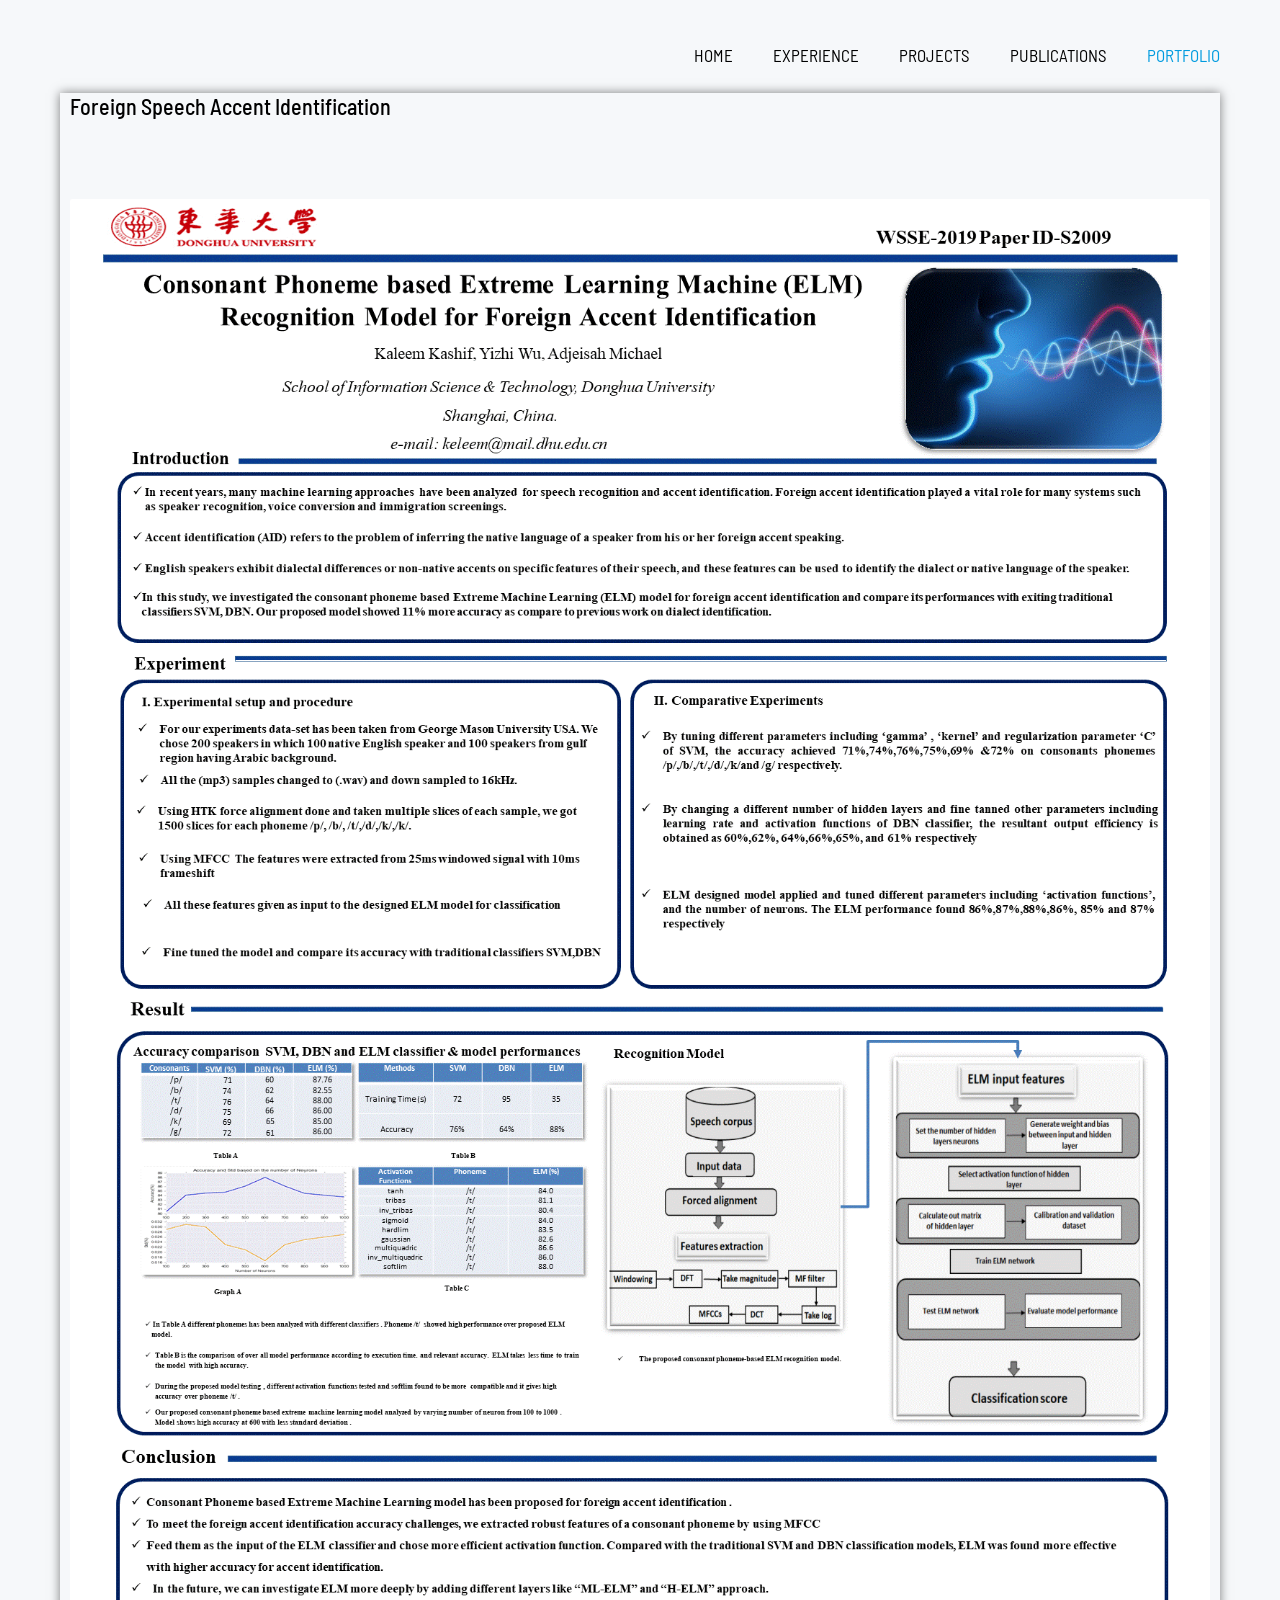
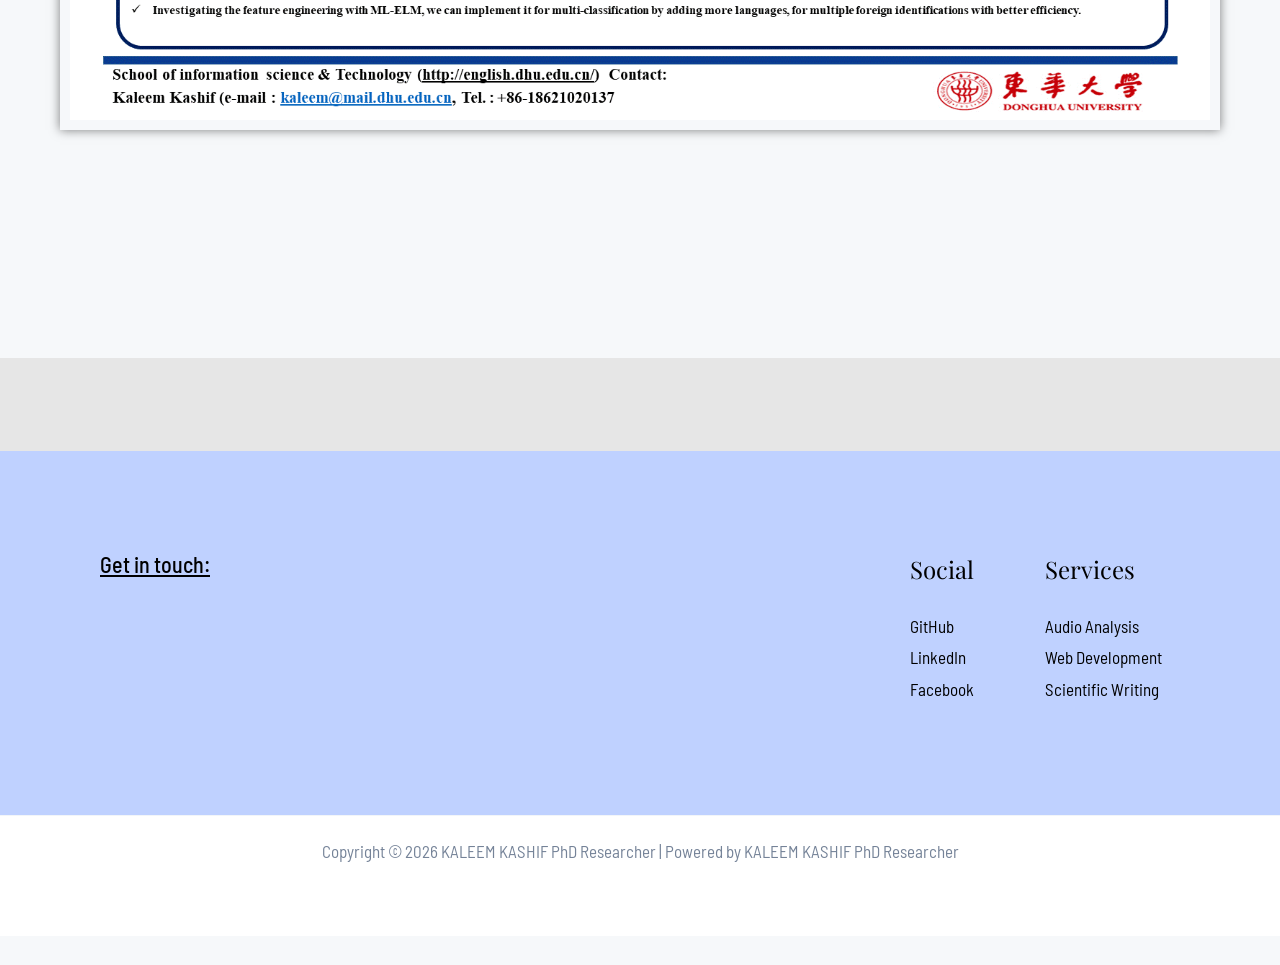
<file: index0b69.html>
<HTML>
<!-- Created by HTTrack Website Copier/3.49-2 [XR&CO'2014] -->

<!-- Mirrored from engrkaleemkashif.com/?p=14 by HTTrack Website Copier/3.x [XR&CO'2014], Fri, 05 Jun 2026 17:40:07 GMT -->
<!-- Added by HTTrack --><meta http-equiv="content-type" content="text/html;charset=UTF-8" /><!-- /Added by HTTrack -->
<HEAD>
<META HTTP-EQUIV="Content-Type" CONTENT="text/html;charset=UTF-8"><META HTTP-EQUIV="Refresh" CONTENT="0; URL=index.php/portfolio/index.html"><TITLE>Page has moved</TITLE>
</HEAD>
<BODY>
<A HREF="index.php/portfolio/index.html"><h3>Click here...</h3></A>
</BODY>
<!-- Created by HTTrack Website Copier/3.49-2 [XR&CO'2014] -->

<!-- Mirrored from engrkaleemkashif.com/?p=14 by HTTrack Website Copier/3.x [XR&CO'2014], Fri, 05 Jun 2026 17:40:07 GMT -->
</HTML>
</file>
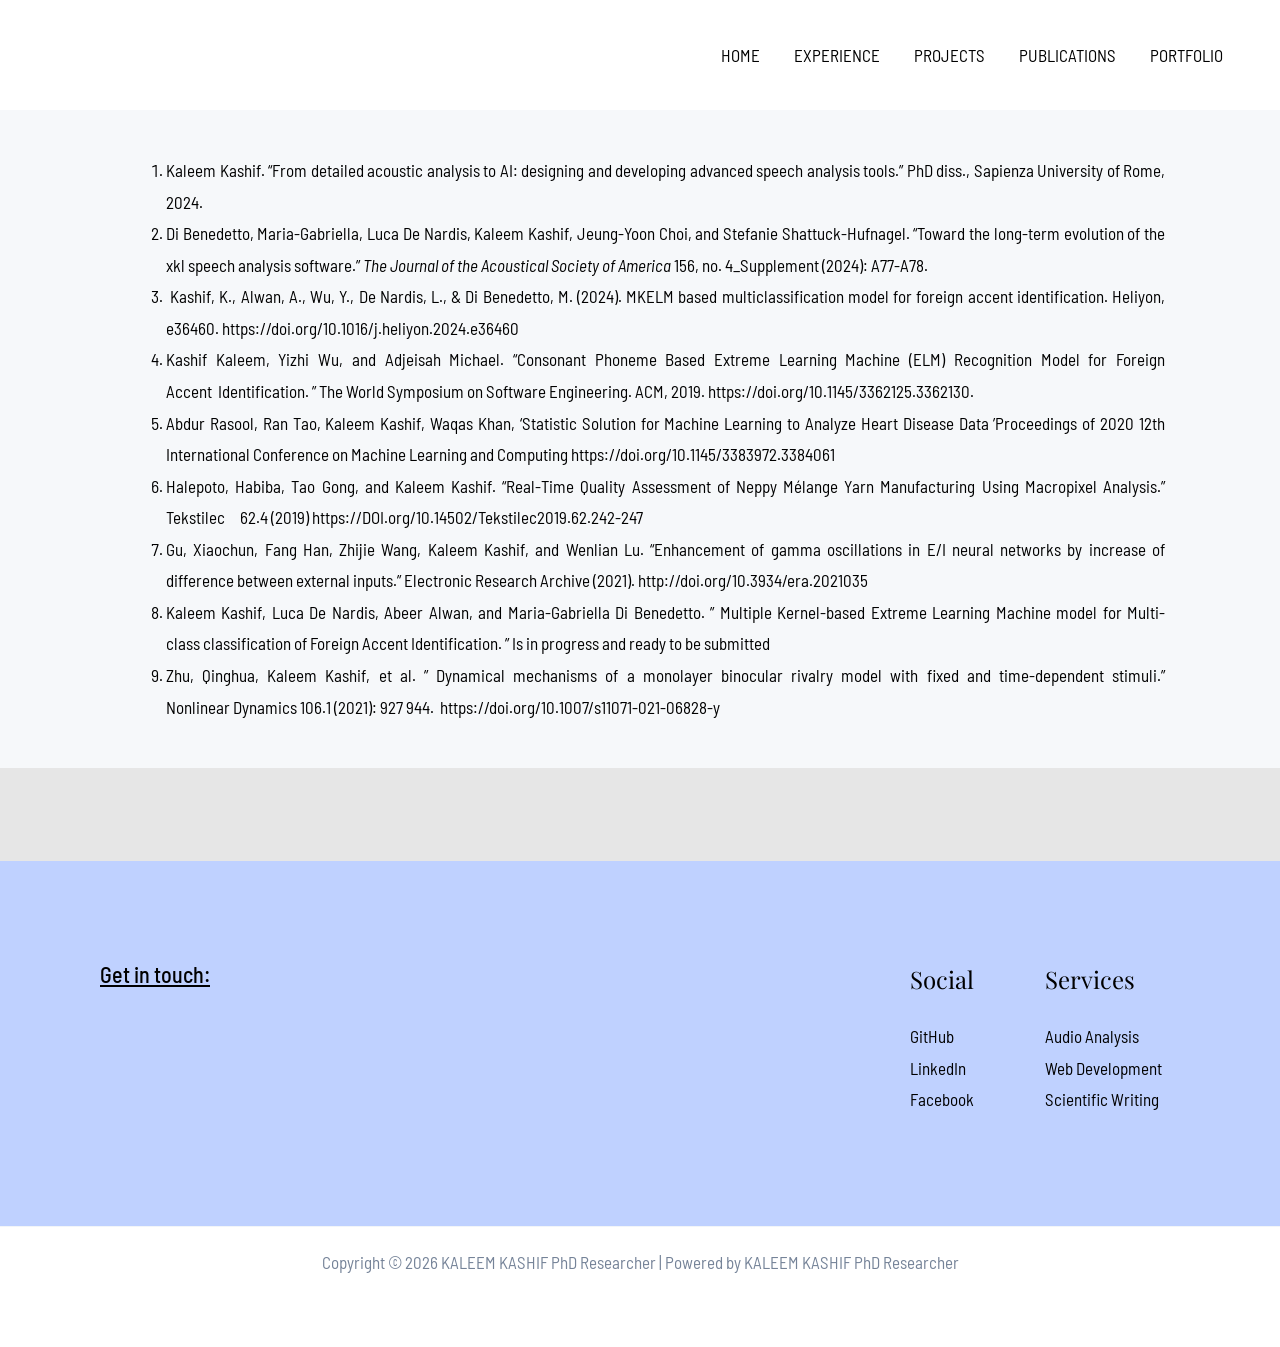
<file: index5880.html>
<HTML>
<!-- Created by HTTrack Website Copier/3.49-2 [XR&CO'2014] -->

<!-- Mirrored from engrkaleemkashif.com/?p=1470 by HTTrack Website Copier/3.x [XR&CO'2014], Fri, 05 Jun 2026 17:40:06 GMT -->
<!-- Added by HTTrack --><meta http-equiv="content-type" content="text/html;charset=UTF-8" /><!-- /Added by HTTrack -->
<HEAD>
<META HTTP-EQUIV="Content-Type" CONTENT="text/html;charset=UTF-8"><META HTTP-EQUIV="Refresh" CONTENT="0; URL=index.php/publications/index.html"><TITLE>Page has moved</TITLE>
</HEAD>
<BODY>
<A HREF="index.php/publications/index.html"><h3>Click here...</h3></A>
</BODY>
<!-- Created by HTTrack Website Copier/3.49-2 [XR&CO'2014] -->

<!-- Mirrored from engrkaleemkashif.com/?p=1470 by HTTrack Website Copier/3.x [XR&CO'2014], Fri, 05 Jun 2026 17:40:06 GMT -->
</HTML>
</file>
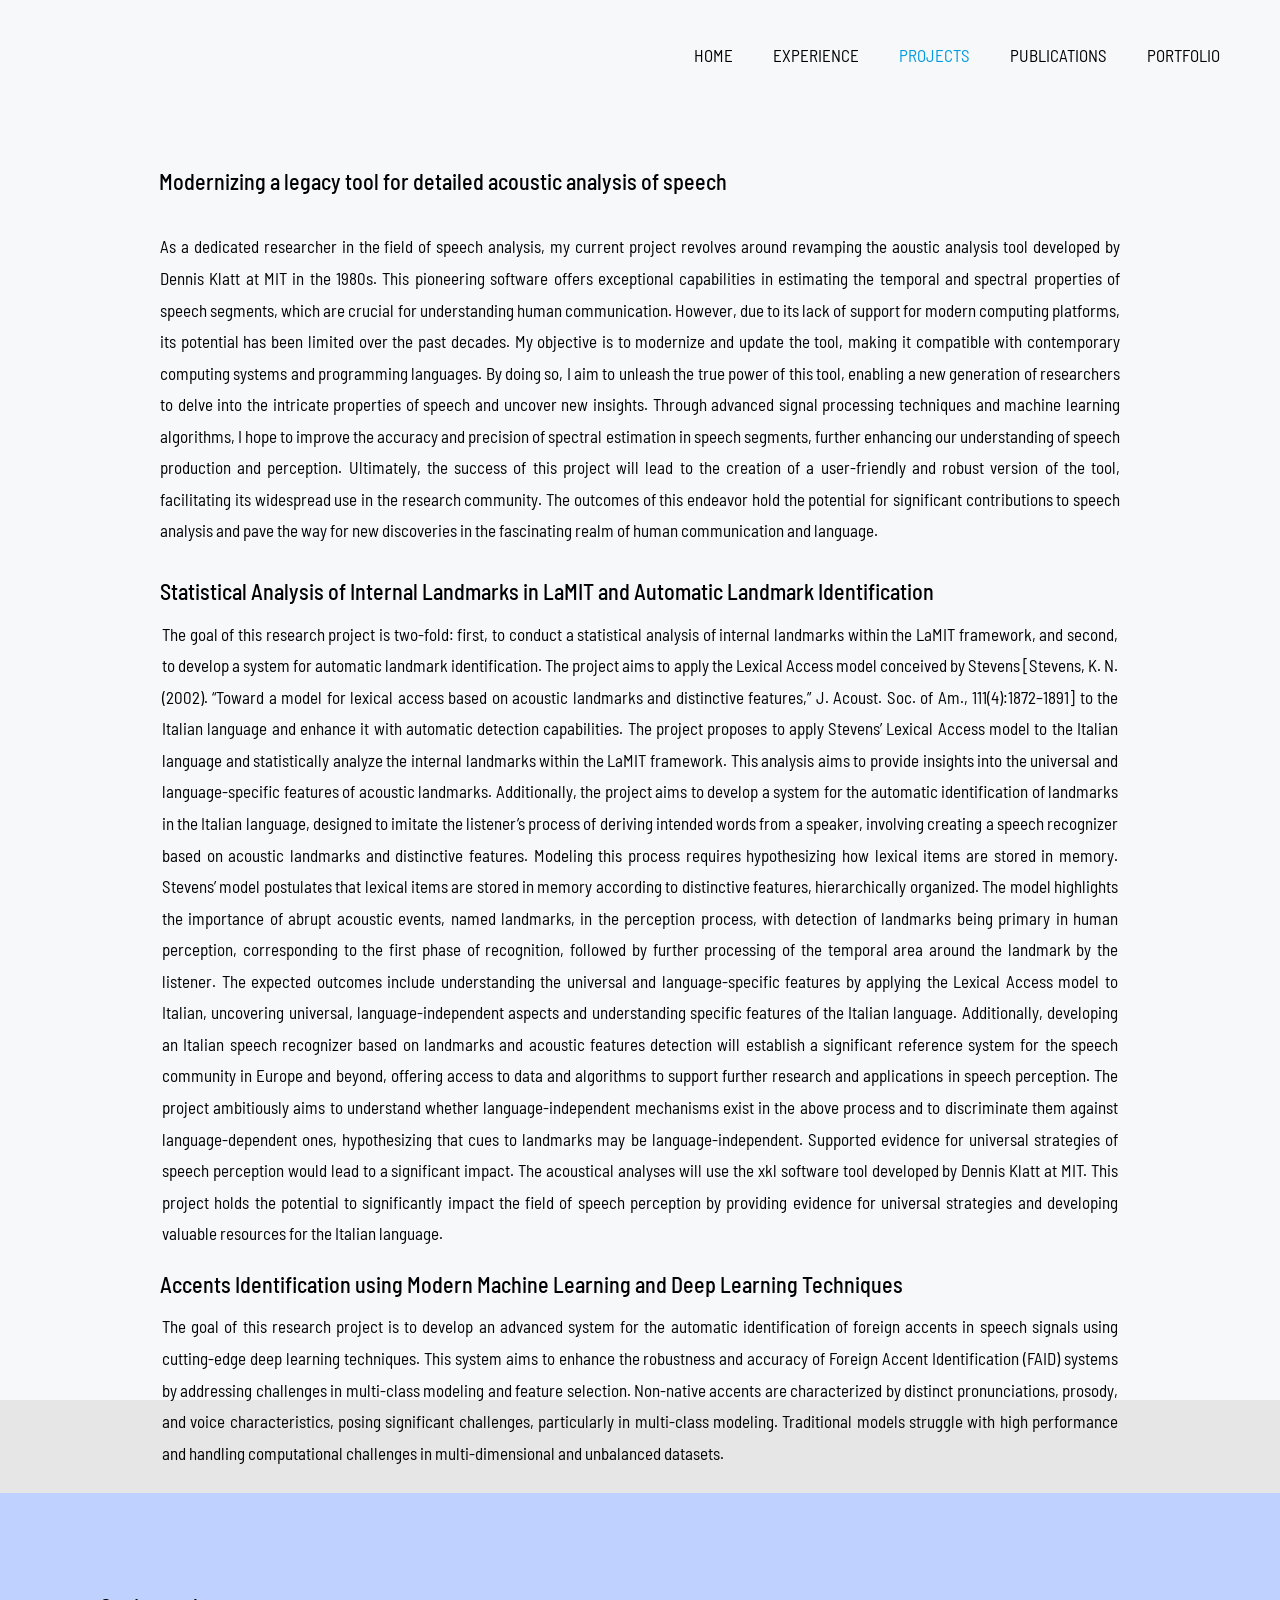
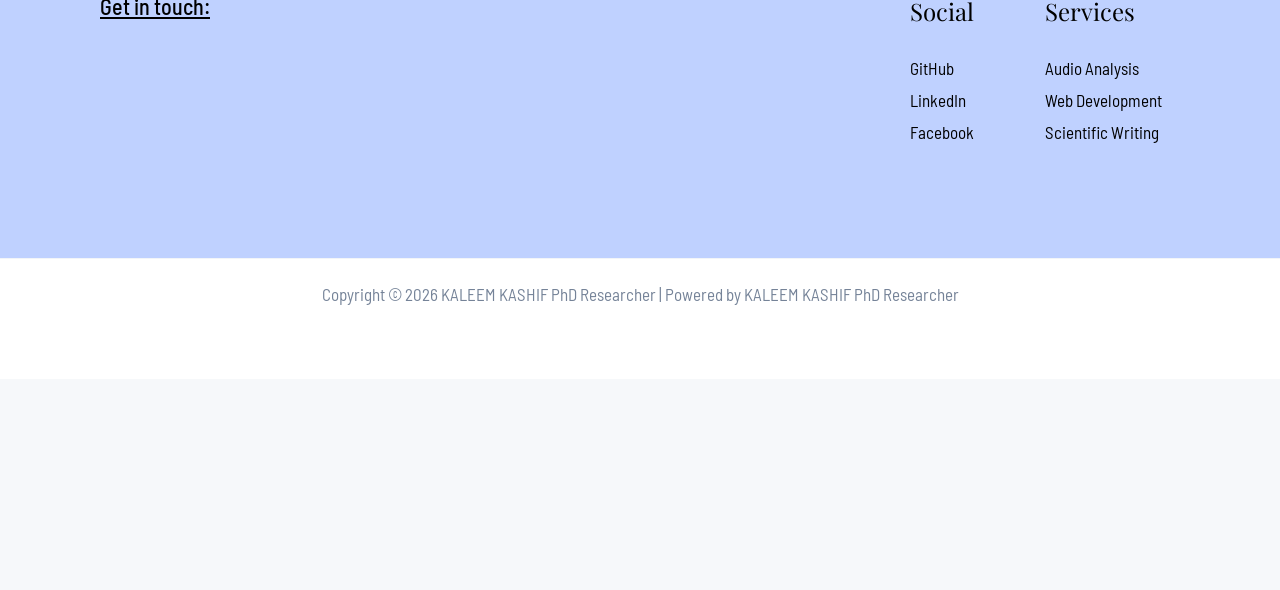
<file: index678b.html>
<HTML>
<!-- Created by HTTrack Website Copier/3.49-2 [XR&CO'2014] -->

<!-- Mirrored from engrkaleemkashif.com/?p=12 by HTTrack Website Copier/3.x [XR&CO'2014], Fri, 05 Jun 2026 17:40:06 GMT -->
<!-- Added by HTTrack --><meta http-equiv="content-type" content="text/html;charset=UTF-8" /><!-- /Added by HTTrack -->
<HEAD>
<META HTTP-EQUIV="Content-Type" CONTENT="text/html;charset=UTF-8"><META HTTP-EQUIV="Refresh" CONTENT="0; URL=index.php/projects/index.html"><TITLE>Page has moved</TITLE>
</HEAD>
<BODY>
<A HREF="index.php/projects/index.html"><h3>Click here...</h3></A>
</BODY>
<!-- Created by HTTrack Website Copier/3.49-2 [XR&CO'2014] -->

<!-- Mirrored from engrkaleemkashif.com/?p=12 by HTTrack Website Copier/3.x [XR&CO'2014], Fri, 05 Jun 2026 17:40:06 GMT -->
</HTML>
</file>
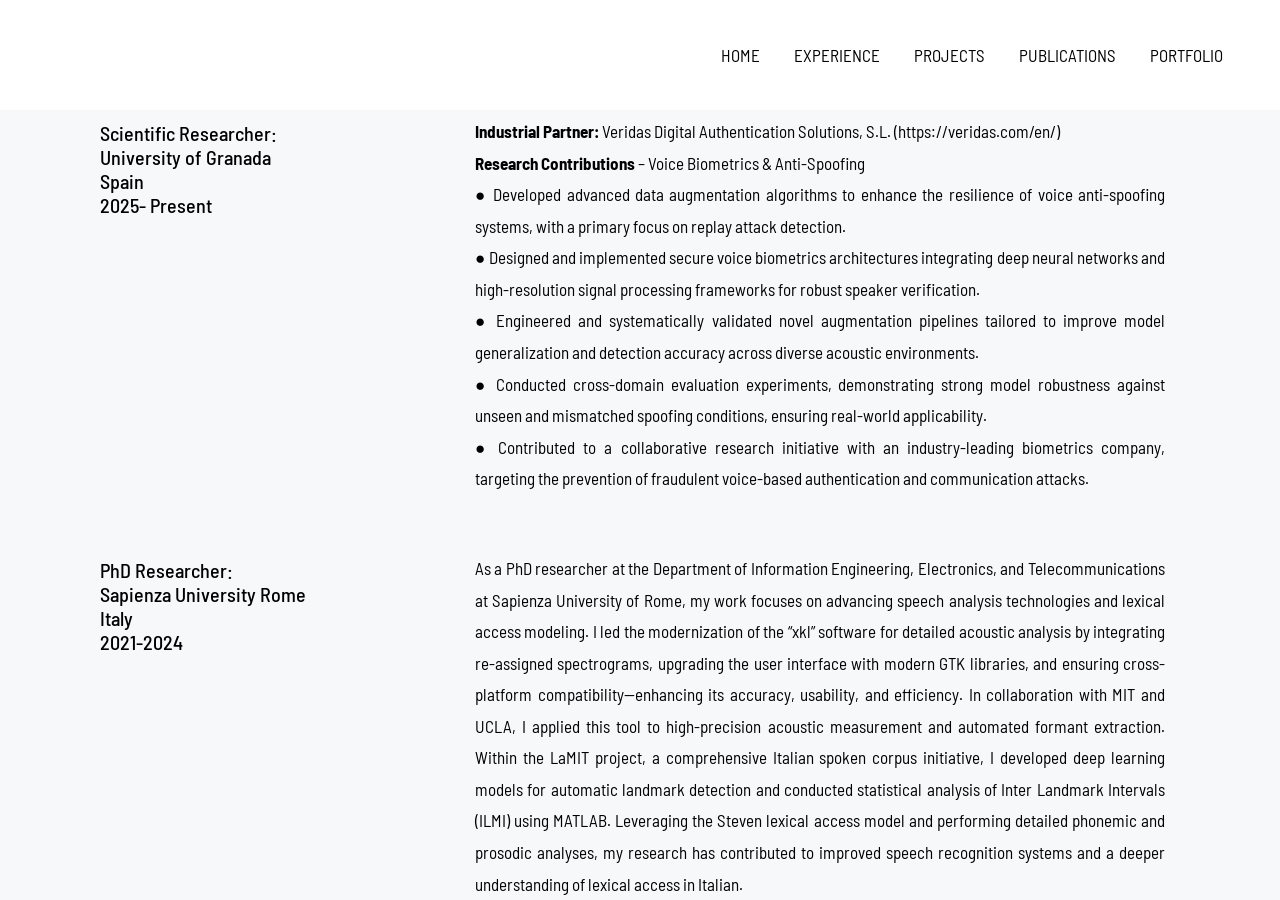
<file: index905b.html>
<HTML>
<!-- Created by HTTrack Website Copier/3.49-2 [XR&CO'2014] -->

<!-- Mirrored from engrkaleemkashif.com/?p=2 by HTTrack Website Copier/3.x [XR&CO'2014], Fri, 05 Jun 2026 17:40:06 GMT -->
<!-- Added by HTTrack --><meta http-equiv="content-type" content="text/html;charset=UTF-8" /><!-- /Added by HTTrack -->
<HEAD>
<META HTTP-EQUIV="Content-Type" CONTENT="text/html;charset=UTF-8"><META HTTP-EQUIV="Refresh" CONTENT="0; URL=index.php/experience/index.html"><TITLE>Page has moved</TITLE>
</HEAD>
<BODY>
<A HREF="index.php/experience/index.html"><h3>Click here...</h3></A>
</BODY>
<!-- Created by HTTrack Website Copier/3.49-2 [XR&CO'2014] -->

<!-- Mirrored from engrkaleemkashif.com/?p=2 by HTTrack Website Copier/3.x [XR&CO'2014], Fri, 05 Jun 2026 17:40:06 GMT -->
</HTML>
</file>
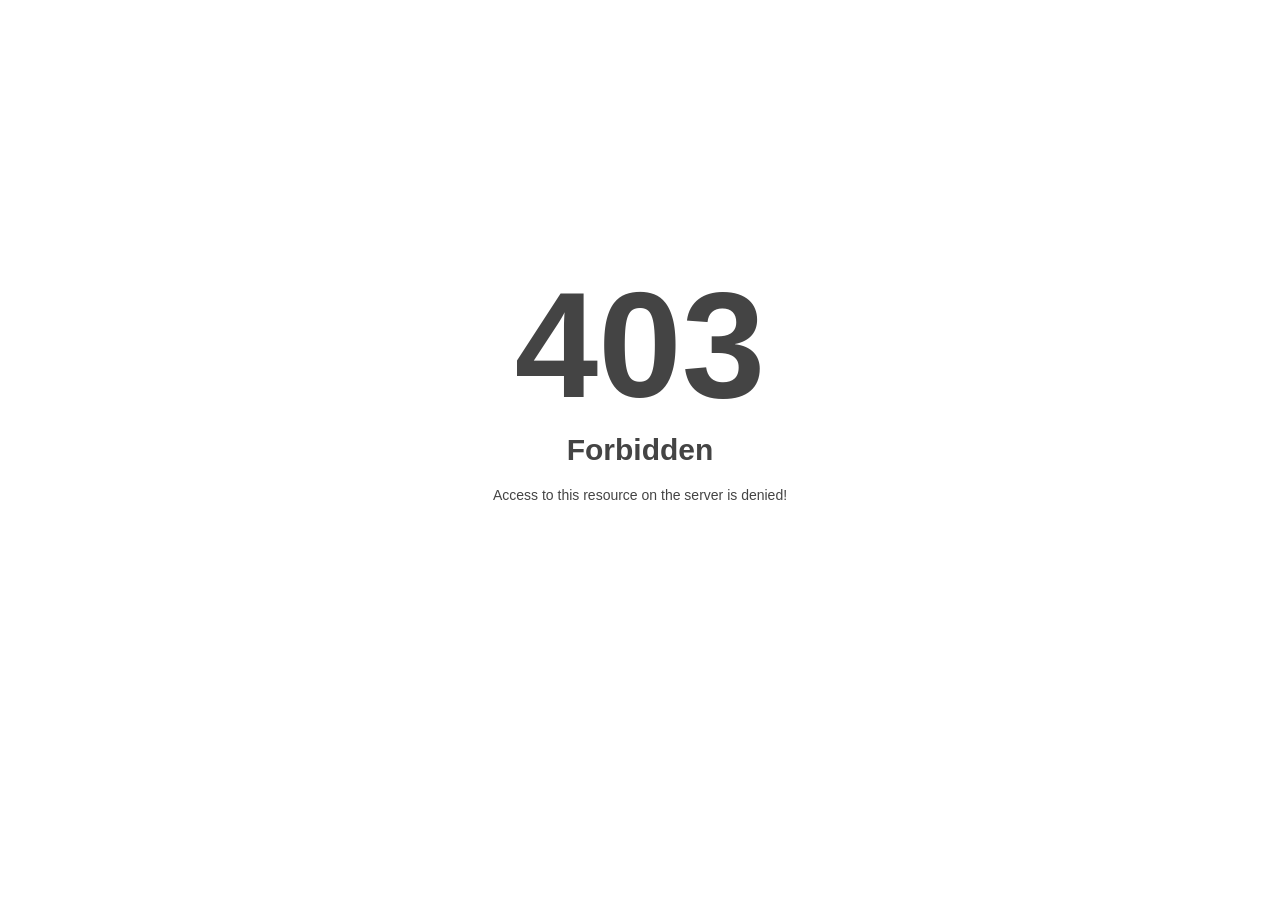
<file: xmlrpc0db0.html>
<!DOCTYPE html>
<html style="height:100%">
<head>
<meta name="viewport" content="width=device-width, initial-scale=1, shrink-to-fit=no" />
<title> 403 Forbidden
</title><style>@media (prefers-color-scheme:dark){body{background-color:#000!important}}</style></head>
<body style="color: #444; margin:0;font: normal 14px/20px Arial, Helvetica, sans-serif; height:100%; background-color: #fff;">
<div style="height:auto; min-height:100%; ">     <div style="text-align: center; width:800px; margin-left: -400px; position:absolute; top: 30%; left:50%;">
        <h1 style="margin:0; font-size:150px; line-height:150px; font-weight:bold;">403</h1>
<h2 style="margin-top:20px;font-size: 30px;">Forbidden
</h2>
<p>Access to this resource on the server is denied!</p>
</div></div></body></html>
</file>
<file: wp-content/themes/astra/assets/css/minified/main.min9ca4.css>
@charset "UTF-8";address,blockquote,body,dd,dl,dt,fieldset,figure,h1,h2,h3,h4,h5,h6,hr,html,iframe,legend,li,ol,p,pre,textarea,ul{border:0;font-size:100%;font-style:inherit;font-weight:inherit;margin:0;outline:0;padding:0;vertical-align:baseline}html{-webkit-text-size-adjust:100%}body{margin:0}progress{display:inline-block;vertical-align:baseline}a{background-color:transparent}a:active{outline:0}a,a:focus,a:hover,a:visited{text-decoration:none}abbr[title]{border-bottom:1px dotted}b,strong{font-weight:700}dfn{font-style:italic}mark{background:#ff0;color:#000}small{font-size:80%}sub,sup{font-size:75%;line-height:0;position:relative;vertical-align:baseline}sup{top:-.5em}sub{bottom:-.25em}img{border:0}figure{margin:0}hr{box-sizing:content-box;height:0}pre{overflow:auto}code,kbd,pre,samp{font-size:1em}button,input,optgroup,select,textarea{color:inherit;font:inherit;margin:0}button,select{text-transform:none}button,html input[type=button],input[type=reset],input[type=submit]{-webkit-appearance:button;cursor:pointer}button[disabled],html input[disabled]{cursor:default}button::-moz-focus-inner,input::-moz-focus-inner{border:0;padding:0}input{line-height:normal}input[type=checkbox],input[type=radio]{box-sizing:border-box;padding:0}input[type=number]::-webkit-inner-spin-button,input[type=number]::-webkit-outer-spin-button{height:auto}input[type=search]{-webkit-appearance:textfield;box-sizing:content-box}#comments .submit,.search .search-submit{padding:10px 15px;border-radius:2px;line-height:1.8571428571;border:0}.archive .no-results .ast-search-submit,.search .site-main .ast-search-submit{display:none}input[type=search]::-webkit-search-cancel-button,input[type=search]::-webkit-search-decoration{-webkit-appearance:none}fieldset{border:1px solid var(--ast-border-color);margin:0 0;padding:.35em .625em .75em}legend{border:0;padding:0}fieldset legend{margin-bottom:1.5em;padding:0 .5em}textarea{overflow:auto}optgroup{font-weight:700}table{border-collapse:collapse;border-spacing:0}td,th{padding:0}/*!
 * Bootstrap v4.0.0-alpha.2 (https://getbootstrap.com)
 */.ast-container{max-width:100%}.ast-container,.ast-container-fluid{margin-left:auto;margin-right:auto;padding-left:20px;padding-right:20px}.ast-row{margin-left:-20px;margin-right:-20px}@media (min-width:768px) and (max-width:921px){.blog-layout-2 .ast-width-md-6,.blog-layout-3 .ast-width-md-6{float:none;width:100%}}@media (min-width:769px) and (max-width:921px){.blog-layout-2,.blog-layout-3{flex-direction:unset}}@media (max-width:768px){.blog-layout-3{flex-direction:column}}.ast-grid-common-col{position:relative;min-height:1px;padding-left:20px;padding-right:20px}.ast-float{float:left}@media (max-width:992px){.ast-width-sm-25{width:25%}.ast-width-md-50{width:50%}}@media (max-width:768px){.ast-width-md-25{width:25%}}.ast-full-width{width:100%}.ast-width-50{width:50%}@media (min-width:768px){.ast-width-md-4{width:33.3333333333%}.ast-width-md-16{width:16.6666666667%}.ast-width-md-6{width:50%;float:left}.ast-width-md-3{width:25%}.ast-width-md-66{width:66.6666666667%}}@media (min-width:769px){.ast-width-md-20{width:20%}}@media (min-width:992px){.ast-width-lg-33{width:33.3333333333%}.ast-width-lg-16{width:16.6666666667%}.ast-width-lg-50{width:50%}.ast-width-lg-66{width:66.6666666667%}}h1,h2,h3,h4,h5,h6{clear:both}.entry-content :where(h1),h1{color:#808285;font-size:2em;line-height:1.2}.entry-content :where(h2),h2{color:#808285;font-size:1.7em;line-height:1.3}.entry-content :where(h3),h3{color:#808285;font-size:1.5em;line-height:1.4}.entry-content :where(h4),h4{color:#808285;line-height:1.5;font-size:1.3em}.entry-content :where(h5),h5{color:#808285;line-height:1.6;font-size:1.2em}.entry-content :where(h6),h6{color:#808285;line-height:1.7;font-size:1.1em}html{box-sizing:border-box}*,:after,:before{box-sizing:inherit}body{color:#808285;background:#fff;font-style:normal}ol,ul{margin:0 0 1.5em 3em}ul{list-style:disc}ol{list-style:decimal}li>ol,li>ul{margin-bottom:0;margin-left:1.5em}dt{font-weight:600}dd{margin:0 1.5em 1em}b,strong{font-weight:700}cite,dfn,em,i{font-style:italic}blockquote,q{quotes:"" ""}blockquote:after,blockquote:before,q:after,q:before{content:""}blockquote{border-left:5px solid var(--ast-border-color);padding:20px;font-size:1.2em;font-style:italic;margin:0 0 1.5em;position:relative}address{margin:0 0 1.5em}address,cite{font-style:italic}abbr,acronym{border-bottom:1px dotted #666;cursor:help}pre{background:var(--ast-code-block-background);font-family:"Courier 10 Pitch",Courier,monospace;margin-bottom:1.6em;overflow:auto;max-width:100%;padding:1.6em}code,kbd,tt,var{font:1em Monaco,Consolas,"Andale Mono","DejaVu Sans Mono",monospace}img{height:auto;max-width:100%}hr{background-color:#ccc;border:0;height:1px;margin-bottom:1.5em}.ast-button,.button,button,input,select,textarea{color:#808285;font-weight:400;font-size:100%;margin:0;vertical-align:baseline}button,input{line-height:normal}.normal-search{margin-right:-5px}big{font-size:125%}ins,mark{background:0 0;text-decoration:none}table,td,th{border:1px solid var(--ast-border-color)}table{border-collapse:separate;border-spacing:0;border-width:1px 0 0 1px;margin:0 0 1.5em;width:100%}th{font-weight:600}td,th{padding:.7em 1em;border-width:0 1px 1px 0}.ast-button,.button,button,input[type=button],input[type=reset],input[type=submit]{border:1px solid;border-color:var(--ast-border-color);border-radius:2px;background:#e6e6e6;padding:.6em 1em .4em;color:#fff}.ast-button:focus,.ast-button:hover,.button:focus,.button:hover,button:focus,button:hover,input[type=button]:focus,input[type=button]:hover,input[type=reset]:focus,input[type=reset]:hover,input[type=submit]:focus,input[type=submit]:hover{color:#fff;border-color:var(--ast-border-color)}.ast-button:active,.ast-button:focus,.button:active,.button:focus,button:active,button:focus,input[type=button]:active,input[type=button]:focus,input[type=reset]:active,input[type=reset]:focus,input[type=submit]:active,input[type=submit]:focus{border-color:var(--ast-border-color);outline:0}input[type=email],input[type=password],input[type=search],input[type=tel],input[type=text],input[type=url],textarea{color:#666;border:1px solid var(--ast-border-color);border-radius:2px;-webkit-appearance:none}input[type=email]:focus,input[type=password]:focus,input[type=search]:focus,input[type=tel]:focus,input[type=text]:focus,input[type=url]:focus,textarea:focus{color:#111}textarea{padding-left:3px;width:100%}a{color:#4169e1}a:focus,a:hover{color:#191970}a:focus{outline:thin dotted}a:hover{outline:0}.screen-reader-text{border:0;clip:rect(1px,1px,1px,1px);height:1px;margin:-1px;overflow:hidden;padding:0;position:absolute;width:1px;word-wrap:normal!important}.screen-reader-text:focus{background-color:#f1f1f1;border-radius:2px;box-shadow:0 0 2px 2px rgba(0,0,0,.6);clip:auto!important;color:#21759b;display:block;font-size:12.25px;font-size:.875rem;height:auto;left:5px;line-height:normal;padding:15px 23px 14px;text-decoration:none;top:5px;width:auto;z-index:100000}.alignleft{display:inline;float:left;margin-right:1.5em}.alignright{display:inline;float:right;margin-left:1.5em}.aligncenter{clear:both;text-align:center;display:block;margin-left:auto;margin-right:auto}.entry-content[data-ast-blocks-layout]>embed,.entry-content[data-ast-blocks-layout]>iframe,.entry-content[data-ast-blocks-layout]>object,embed,iframe,object{max-width:100%}.wp-caption{margin-bottom:1.5em;max-width:100%}.wp-caption img[class*=wp-image-]{display:block;margin-left:auto;margin-right:auto}.wp-caption .wp-caption-text{margin:.8075em 0}.wp-caption-text{text-align:center}::selection{color:#fff;background:#0274be}body:not(.logged-in){position:relative}body{-webkit-font-smoothing:antialiased;-moz-osx-font-smoothing:grayscale}#page{position:relative}a,a:focus{text-decoration:none}.secondary a *,.site-footer a *,.site-header a *,a{transition:all .2s linear}.capitalize{text-transform:uppercase}img{vertical-align:middle}.entry-content :where(h1,h2,h3,h4,h5,h6){margin-bottom:20px}p{margin-bottom:1.75em}blockquote{margin:1.5em 1em 1.5em 3em;font-size:1.1em;line-height:inherit;position:relative}.ast-button,.button,input[type=button],input[type=submit]{border-radius:0;padding:18px 30px;border:0;box-shadow:none;text-shadow:none}.ast-button:hover,.button:hover,input[type=button]:hover,input[type=submit]:hover{box-shadow:none}.ast-button:active,.ast-button:focus,.button:active,.button:focus,input[type=button]:active,input[type=button]:focus,input[type=submit]:active,input[type=submit]:focus{box-shadow:none}.site-title{font-weight:400}.site-description,.site-title{margin-bottom:0}.site-description a,.site-description:focus a,.site-description:hover a,.site-title a,.site-title:focus a,.site-title:hover a{transition:all .2s linear}.site-title a,.site-title a:focus,.site-title a:hover,.site-title a:visited{color:#222}.site-description a,.site-description a:focus,.site-description a:hover,.site-description a:visited{color:#999}.search-form .search-field{outline:0}.ast-search-menu-icon{position:relative;z-index:3}.site .skip-link{background-color:#f1f1f1;box-shadow:0 0 1px 1px rgba(0,0,0,.2);color:#21759b;display:block;font-family:Montserrat,"Helvetica Neue",sans-serif;font-size:14px;font-weight:700;left:-9999em;outline:0;padding:15px 23px 14px;text-decoration:none;text-transform:none;top:-9999em}.site .skip-link:focus{clip:auto;height:auto;left:6px;top:7px;width:auto;z-index:100000;outline:thin dotted}.logged-in .site .skip-link{box-shadow:0 0 2px 2px rgba(0,0,0,.2);font-family:"Open Sans",sans-serif}input,select{line-height:1}.ast-button,.ast-custom-button,body,button,input[type=button],input[type=submit],textarea{line-height:1.8571428571}.site-title a{line-height:1.2}.site-header .site-description{line-height:1.5}.ast-single-post .entry-title,.ast-single-post .entry-title a{line-height:1.2}.entry-title,.entry-title a{font-weight:var(--ast-blog-title-font-weight,normal)}.ast-oembed-container{position:relative;padding-top:56.25%;height:0;overflow:hidden;max-width:100%;height:auto}.ast-oembed-container embed,.ast-oembed-container iframe,.ast-oembed-container object{position:absolute;top:0;left:0;width:100%;height:100%}.ast-hidden{display:none!important}body{background-color:#fff}#page{display:block}#primary,#secondary{width:100%}#primary{margin:4em 0}.ast-separate-container{background-color:#f5f5f5}.ast-separate-container #primary{padding:4em 0;margin:0;border:0}.ast-separate-container .site-main>.ast-row{margin-left:0;margin-right:0}.ast-separate-container .ast-article-post,.ast-separate-container .ast-article-single:not(.ast-related-post){background-color:#fff}.ast-separate-container .ast-article-post,.ast-separate-container .ast-article-single{border-bottom:1px solid var(--ast-border-color);margin:0;padding:5.34em 6.67em}.ast-separate-container .blog-layout-1{padding:0;border-bottom:0}.ast-separate-container .ast-article-single{border-bottom:0}@media (max-width:1200px){.ast-separate-container .ast-article-post,.ast-separate-container .ast-article-single{margin:0;padding:3.34em 2.4em}}@media (min-width:993px){.ast-separate-container #primary,.ast-separate-container.ast-left-sidebar #primary,.ast-separate-container.ast-right-sidebar #primary{margin:4em 0;padding:0}.ast-right-sidebar #primary{padding-right:60px}.ast-left-sidebar #primary{padding-left:60px}}@media (max-width:992px){.ast-separate-container #primary,.ast-separate-container.ast-left-sidebar #primary,.ast-separate-container.ast-right-sidebar #primary{padding-left:0;padding-right:0}.ast-right-sidebar #primary{padding-right:30px}.ast-left-sidebar #primary{padding-left:30px}}.ast-search-icon .astra-search-icon{font-size:1.3em}.main-navigation{height:100%;-js-display:inline-flex;display:inline-flex}.main-navigation ul{list-style:none;margin:0;padding-left:0;position:relative}.main-header-menu .menu-link,.main-header-menu>a{text-decoration:none;padding:0 1em;display:inline-block;transition:all .2s linear}.main-header-menu .menu-item{position:relative}.main-header-menu .menu-item.focus>.sub-menu,.main-header-menu .menu-item:hover>.sub-menu,.main-header-menu .menu-item>.sub-menu.toggled-on{right:auto;left:0;visibility:visible}.main-header-menu .menu-item.focus>.sub-menu .sub-menu.toggled-on,.main-header-menu .menu-item:hover>.sub-menu .sub-menu.toggled-on,.main-header-menu .menu-item>.sub-menu.toggled-on .sub-menu.toggled-on{left:100%;right:auto;visibility:visible}.main-header-menu .ast-left-align-sub-menu.focus>.sub-menu,.main-header-menu .ast-left-align-sub-menu:hover>.sub-menu{right:0;left:auto}@media (min-width:769px){.main-header-menu .ast-sub-menu-goes-outside.focus>.sub-menu,.main-header-menu .ast-sub-menu-goes-outside:hover>.sub-menu{left:-100%}.main-header-menu .ast-left-align-sub-menu .sub-menu .menu-item.focus>.sub-menu,.main-header-menu .ast-left-align-sub-menu .sub-menu .menu-item:hover>.sub-menu{left:-100%}}.main-header-menu .sub-menu{width:240px;background:#fff;left:-999em;position:absolute;top:100%;z-index:99999;visibility:hidden}@media (min-width:769px){.main-header-menu .sub-menu .menu-item.focus>.sub-menu,.main-header-menu .sub-menu .menu-item:hover>.sub-menu{left:100%;right:auto}.main-header-menu .sub-menu .ast-left-align-sub-menu.focus>.sub-menu,.main-header-menu .sub-menu .ast-left-align-sub-menu:focus * .sub-menu,.main-header-menu .sub-menu .ast-left-align-sub-menu:hover * .sub-menu,.main-header-menu .sub-menu .ast-left-align-sub-menu:hover>.sub-menu{left:-100%}.main-header-menu .sub-menu .main-header-menu .ast-sub-menu-goes-outside.focus>.sub-menu,.main-header-menu .sub-menu .main-header-menu .ast-sub-menu-goes-outside:hover>.sub-menu{left:-100%}}.main-header-menu .sub-menu .menu-link{padding:.9em 1em;display:block;word-wrap:break-word}.main-header-menu .sub-menu .menu-item:not(.menu-item-has-children) .menu-link .icon-arrow:first-of-type{display:none}#ast-desktop-header .main-header-menu .sub-menu .menu-item.menu-item-has-children>.menu-link .icon-arrow{display:none}#ast-desktop-header .main-header-menu .sub-menu .menu-item.menu-item-has-children>.menu-link .ast-header-navigation-arrow{position:absolute;right:.6em;top:50%;transform:translate(0,-50%) rotate(270deg)}#ast-desktop-header .main-header-menu .sub-menu .menu-item.menu-item-has-children>.menu-link .ast-header-navigation-arrow .icon-arrow{display:block}#ast-desktop-header .main-header-menu .sub-menu .menu-item.menu-item-has-children>.menu-link .ast-header-navigation-arrow .icon-arrow svg{margin:0}#ast-desktop-header .account-main-navigation .sub-menu .menu-item.menu-item-has-children>.menu-link .ast-header-navigation-arrow{transform:translate(0,-50%) rotate(360deg)}.main-header-menu .sub-menu .sub-menu{top:0}.submenu-with-border .sub-menu{border-width:1px;border-style:solid}.submenu-with-border .sub-menu .menu-link{border-width:0 0 1px;border-style:solid}.submenu-with-border .sub-menu .sub-menu{top:-2px}.ast-desktop .submenu-with-border .sub-menu>.menu-item:last-child>.menu-link{border-bottom-style:none}.ast-header-break-point .main-navigation{padding-left:0}.ast-header-break-point .main-navigation ul .menu-item .menu-link{padding:0 20px;display:inline-block;width:100%;border:0;border-bottom-width:1px;border-style:solid;border-color:var(--ast-border-color)}.ast-header-break-point .main-navigation ul .menu-item .menu-link .icon-arrow:first-of-type{margin-right:5px}.ast-header-break-point .main-navigation ul .sub-menu .menu-item:not(.menu-item-has-children) .menu-link .icon-arrow:first-of-type{display:inline}.ast-header-break-point .main-navigation .sub-menu .menu-item .menu-link{padding-left:30px}.ast-header-break-point .main-navigation .sub-menu .menu-item .menu-item .menu-link{padding-left:40px}.ast-header-break-point .main-navigation .sub-menu .menu-item .menu-item .menu-item .menu-link{padding-left:50px}.ast-header-break-point .main-navigation .sub-menu .menu-item .menu-item .menu-item .menu-item .menu-link{padding-left:60px}.ast-header-break-point .main-header-menu{background-color:#f9f9f9;border-top-width:0}.ast-header-break-point .main-header-menu .sub-menu{background-color:#f9f9f9;position:static;opacity:1;visibility:visible;border:0;width:auto}.ast-header-break-point .main-header-menu .sub-menu .ast-left-align-sub-menu.focus>.sub-menu,.ast-header-break-point .main-header-menu .sub-menu .ast-left-align-sub-menu:hover>.sub-menu{left:0}.ast-header-break-point .main-header-menu .ast-sub-menu-goes-outside.focus>.sub-menu,.ast-header-break-point .main-header-menu .ast-sub-menu-goes-outside:hover>.sub-menu{left:0}.ast-header-break-point .submenu-with-border .sub-menu{border:0}.ast-header-break-point .dropdown-menu-toggle{display:none}.ast-mobile-menu-buttons{display:none}.ast-button-wrap{display:inline-block}.ast-button-wrap button{box-shadow:none;border:none}.ast-button-wrap .menu-toggle{padding:0;width:2.2em;height:2.1em;font-size:1.5em;font-weight:400;border-radius:2px;-webkit-font-smoothing:antialiased;-moz-osx-font-smoothing:grayscale;vertical-align:middle;line-height:1.8571428571}.ast-button-wrap .menu-toggle.main-header-menu-toggle{padding:0 .5em;width:auto;text-align:center}.ast-button-wrap .menu-toggle.main-header-menu-toggle .mobile-menu{font-size:15px;font-size:1rem;font-weight:600}.ast-button-wrap .menu-toggle .menu-toggle-icon{font-style:normal;display:inline-block;vertical-align:middle;line-height:2.05}.ast-button-wrap .menu-toggle .menu-toggle-icon:before{content:"\e5d2";font-family:Astra;text-decoration:inherit}.ast-button-wrap .menu-toggle .icon-menu-bars svg:nth-child(2){display:none}.ast-button-wrap .menu-toggle.toggled .menu-toggle-icon:before{content:"\e5cd"}.ast-button-wrap .menu-toggle.toggled .icon-menu-bars svg:first-child{display:none}.ast-button-wrap .menu-toggle.toggled .icon-menu-bars svg:nth-child(2){display:block}.ast-button-wrap .menu-toggle .mobile-menu-wrap{display:inline-block}.ast-button-wrap .menu-toggle:focus{outline:thin dotted}.header-main-layout-1 .ast-main-header-bar-alignment{margin-left:auto}.site-navigation{height:100%}.site-header .menu-link *{transition:none}.ast-icon.icon-arrow svg{height:.6em;width:.6em;position:relative;margin-left:10px}.ast-icon.icon-search svg{height:1em;width:.9em;margin-top:3px;margin-right:2px}.ast-header-break-point .user-select{clear:both}.ast-header-break-point .ast-mobile-menu-buttons{display:block;align-self:center}.ast-header-break-point .main-header-bar-navigation{flex:auto}.ast-header-break-point .ast-main-header-bar-alignment{display:block;width:100%;flex:auto;order:4}.ast-header-break-point .ast-icon.icon-arrow svg{height:.85em;width:.95em;position:relative;margin-left:10px}.site-main .comment-navigation,.site-main .post-navigation,.site-main .posts-navigation{margin:0 0 1.5em;overflow:hidden}.comment-navigation .nav-previous,.post-navigation .nav-previous,.posts-navigation .nav-previous{position:relative;text-align:left}.comment-navigation .nav-next,.post-navigation .nav-next,.posts-navigation .nav-next{grid-column-start:2;text-align:right}.ast-icon svg:not([fill]){fill:currentColor}.post-navigation a{background:0 0;font-size:1.06666rem;font-size:1rem;padding:0 var(--ast-post-nav-space,1.5em);height:2.33333em;line-height:calc(2.33333em - 3px)}.sticky{display:block}.hentry{margin:0 0 1.5em}.byline{display:none}.group-blog .byline,.single .byline{display:inline}.page-links{clear:both;margin-top:1em}.page-links a{display:inline-block}.page-links a .page-link{border-color:var(--ast-border-color);background:0 0}.page-links .page-link{padding:0;margin:0 0 .3em .3em;border:2px solid var(--ast-border-color);color:#000;background:0 0;font-size:.8em;width:2.5em;height:2.5em;line-height:calc(2.5em - 4px);display:inline-block;text-align:center;transition:all .2s linear}.page-links .page-link:focus,.page-links .page-link:hover{color:#000}@media (max-width:768px){.page-links .page-link{margin-bottom:6px}}.entry-content>:last-child,.entry-summary>:last-child,.page-content>:last-child{margin-bottom:0}.wp-block-separator:not(.is-style-wide):not(.is-style-dots){margin:20px auto}.bypostauthor{display:block}body{overflow-x:hidden}.widget-title{font-weight:400;margin-bottom:1em;line-height:1.5}.widget{margin:0 0 2.8em 0}.widget:last-child{margin-bottom:0}.widget select{max-width:100%}.widget ul{margin:0;list-style-type:none}.no-widget-text{margin-bottom:0}.widget_nav_menu ul ul.sub-menu{margin-top:.25em}.widget_nav_menu ul ul.sub-menu li{padding-left:20px}.widget_nav_menu ul ul.sub-menu a:after{left:-20px}.widget_nav_menu ul ul.sub-menu ul a:after{left:-40px}.widget_nav_menu ul ul.sub-menu ul ul a:after{left:-60px}.widget_nav_menu li{transition:all .2s linear}#secondary .wp-block-search__input{line-height:1}#secondary .wp-block-search__button{padding:.7em 1em}.widget_search .search-form{position:relative;padding:0;background:initial;color:inherit}.widget_search .search-form>label{position:relative}.widget_search .search-form i{color:#3a3a3a}.widget_search .search-form button{position:absolute;top:0;right:15px;border:none;padding:0;cursor:pointer;background:0 0}.widget_search .search-form input[type=submit],.widget_search .search-form input[type=submit]:focus,.widget_search .search-form input[type=submit]:hover{padding:13px 20px;border-radius:2px;border:none;top:0;right:0;position:absolute;color:transparent;background:0 0;max-width:45px;z-index:2}.widget_search .search-form .search-field{background:var(--ast-widget-bg-color);border-width:1px;border-color:var(--ast-border-color);border-radius:2px}.widget_search .search-field,.widget_search .search-field:focus{width:100%;padding:12px 45px 12px 15px}.widget_archive ul.children,.widget_categories ul.children,.widget_pages ul.children{position:relative;margin-top:5px;width:100%}.widget_archive ul.children li,.widget_categories ul.children li,.widget_pages ul.children li{padding-left:20px}.widget_archive li ul.children a:after,.widget_categories li ul.children a:after,.widget_pages li ul.children a:after{left:-20px}.widget_archive li ul.children ul a:after,.widget_categories li ul.children ul a:after,.widget_pages li ul.children ul a:after{left:-40px}.widget_tag_cloud .tagcloud{margin-top:10px;display:inline-block}.widget_tag_cloud .tagcloud a{border:1px solid var(--ast-border-color);padding:.5em .9em;display:inline-block;margin-bottom:4px;font-size:14px;margin-right:4px;line-height:1.5;transition:all .2s linear}.widget_calendar table,.widget_calendar td,.widget_calendar th{padding:0;text-align:center}.widget_calendar table,.widget_calendar th{border:none}.widget_calendar td{border-right:none;border-left:none}.widget_calendar caption{line-height:2.7em}.widget_calendar thead{line-height:2.5em}.widget_calendar thead a{color:#0274be;font-size:1rem;vertical-align:middle}.widget_calendar thead td{vertical-align:middle;font-weight:700}.widget_calendar thead>tr>th{line-height:2.5em;border-bottom:2px solid var(--ast-border-color);border-top:2px solid var(--ast-border-color)}.widget_calendar tbody{line-height:2.1em;text-align:center}.widget_calendar tbody>tr>td{width:14.2857%}.widget_calendar tbody>tr:first-child>td{padding-top:3px}.widget_calendar #today{color:#0274be;font-weight:700;border-bottom:2px solid #0274be}.ast-builder-grid-row{display:grid;grid-template-columns:auto auto;align-items:center;grid-column-gap:20px;overflow-wrap:anywhere}.ast-builder-grid-row>.site-header-section{flex-wrap:nowrap}.ast-builder-footer-grid-columns{grid-column-gap:50px}.ast-builder-grid-row.ast-grid-center-col-layout{grid-template-columns:1fr auto 1fr}.ast-builder-layout-element{align-items:center}.ast-builder-grid-row.ast-grid-center-col-layout-only{-js-display:flex;display:flex;height:100%;justify-content:center}.ast-builder-grid-row.ast-grid-center-col-layout-only .ast-grid-section-center{flex-grow:1}.site-header-section{height:100%;min-height:0;align-items:center}.site-header-section>*{padding:0 10px}.site-header-section>div:first-child{padding-left:0}.site-header-section>div:last-child{padding-right:0}.site-header-section .ast-builder-menu{align-items:center}.ast-builder-layout-element.ast-header-search{height:auto}.ast-grid-right-center-section{justify-content:flex-start;flex-grow:1}.ast-grid-right-section{justify-content:flex-end}.ast-grid-right-section .ast-site-identity>:first-child{text-align:right}.ast-grid-right-section .ast-grid-right-center-section .ast-site-identity>:first-child{text-align:left}.ast-grid-left-center-section{justify-content:flex-end;flex-grow:1}.elementor-nav-menu .ast-icon,.et_pb_menu__wrap .ast-icon,.fl-widget .menu-item .ast-icon{display:none}.ast-logo-title-inline .ast-site-identity{padding:1em 0;-js-display:inline-flex;display:inline-flex;vertical-align:middle;align-items:center;transition:all .2s linear}.ast-grid-section-center{justify-content:center}.ast-grid-section-center .ast-site-identity>:first-child{text-align:center}.ast-builder-social-element{line-height:1;color:#3a3a3a;background:0 0;vertical-align:middle;transition:all 10ms;margin-left:6px;margin-right:6px;justify-content:center;align-items:center}.ast-builder-social-element:hover{color:#0274be}.ast-builder-social-element .social-item-label{padding-left:6px}.ast-social-stack-desktop .ast-builder-social-element,.ast-social-stack-mobile .ast-builder-social-element,.ast-social-stack-tablet .ast-builder-social-element{margin-top:6px;margin-bottom:6px}.ahfb-svg-iconset{-js-display:inline-flex;display:inline-flex;align-self:center}.ahfb-svg-iconset svg{width:17px;height:17px;transition:none}.ahfb-svg-iconset svg>*{transition:none}.ast-footer-copyright p{margin-bottom:0}.ast-builder-grid-row-container{display:grid;align-content:center}.main-header-bar .main-header-bar-navigation{height:100%}.ast-nav-menu .sub-menu{line-height:1.45}.ast-builder-menu .main-navigation{padding:0}.ast-builder-menu .main-navigation>ul{align-self:center}.ast-footer-copyright,.ast-footer-social-wrap,.site-footer-focus-item{width:100%}#astra-footer-menu{margin:0;list-style:none;background:inherit}#astra-footer-menu>ul{margin:0;list-style:none;background:inherit}.ast-header-break-point #ast-mobile-header{display:block}.ast-header-break-point .main-header-bar-navigation{line-height:3}.ast-header-break-point .main-header-bar-navigation .menu-item-has-children>.ast-menu-toggle{display:inline-block;position:absolute;font-size:inherit;top:0;right:20px;cursor:pointer;-webkit-font-smoothing:antialiased;-moz-osx-font-smoothing:grayscale;padding:0 .907em;font-weight:400;line-height:inherit}.ast-header-break-point .main-header-bar-navigation .menu-item-has-children>.ast-menu-toggle>.ast-icon.icon-arrow{pointer-events:none}.ast-header-break-point .main-header-bar-navigation .menu-item-has-children .sub-menu{display:none}.ast-header-break-point .ast-mobile-header-wrap .ast-above-header-wrap .main-header-bar-navigation .ast-submenu-expanded>.ast-menu-toggle::before,.ast-header-break-point .ast-mobile-header-wrap .ast-main-header-wrap .main-header-bar-navigation .ast-submenu-expanded>.ast-menu-toggle::before{transform:rotateX(180deg)}.ast-header-break-point .ast-nav-menu .sub-menu{line-height:3}.site-footer-section{justify-content:center}.site-footer-section>*{margin-bottom:10px}.site-footer-section>:last-child{margin-bottom:0}.site-primary-footer-wrap{padding-top:45px;padding-bottom:45px}.site-above-footer-wrap,.site-below-footer-wrap{padding-top:20px;padding-bottom:20px}.ast-hfb-header.ast-header-break-point .main-header-bar-navigation{width:100%;margin:0}.ast-hfb-header .menu-toggle.toggled .ast-mobile-svg{display:none}.ast-hfb-header .menu-toggle.toggled .ast-close-svg{display:block}.menu-toggle .ast-close-svg{display:none}.ast-mobile-header-wrap .menu-toggle .mobile-menu-toggle-icon{-js-display:inline-flex;display:inline-flex;align-self:center}.ast-mobile-header-wrap .menu-toggle .mobile-menu-wrap{-js-display:inline-flex;display:inline-flex;align-self:center;margin-left:.4em}.ast-mobile-header-wrap .ast-button-wrap .menu-toggle.main-header-menu-toggle{-js-display:flex;display:flex;align-items:center;width:auto;height:auto}.menu-toggle .mobile-menu-toggle-icon{-js-display:inline-flex;display:inline-flex;align-self:center}.menu-toggle .mobile-menu-wrap{-js-display:inline-flex;display:inline-flex;align-self:center;margin-left:.4em}.ast-hfb-header .ast-button-wrap .menu-toggle .mobile-menu-wrap{align-items:center;-js-display:flex;display:flex}.ast-button-wrap .menu-toggle.main-header-menu-toggle{padding:.5em;align-items:center;-js-display:flex;display:flex}.ast-search-menu-icon.ast-inline-search .search-field{width:100%;padding:.6em;padding-right:5.5em}.ast-header-account-type-extend-text-profile-type{-js-display:flex;display:flex;gap:10px;align-items:center}@media (min-width:769px){.footer-nav-wrap .astra-footer-horizontal-menu li{margin:0}.footer-nav-wrap .astra-footer-horizontal-menu li:first-child a{padding-left:0}.footer-nav-wrap .astra-footer-horizontal-menu li:last-child a{padding-right:0}.footer-nav-wrap .astra-footer-horizontal-menu a{padding:0 .5em}}.site-header{z-index:99;position:relative}.main-header-container{position:relative}.main-header-bar-wrap{position:relative}.main-header-bar{background-color:#fff;border-bottom-color:var(--ast-border-color);border-bottom-style:solid}.ast-header-break-point .main-header-bar{border:0}.ast-header-break-point .main-header-bar{border-bottom-color:var(--ast-border-color);border-bottom-style:solid}.main-header-bar{margin-left:auto;margin-right:auto}.ast-desktop .main-header-menu.ast-menu-shadow .sub-menu{box-shadow:0 4px 10px -2px rgba(0,0,0,.1)}.ast-header-custom-item-inside .button-custom-menu-item .menu-link{display:none}.ast-header-custom-item-inside.ast-header-break-point .button-custom-menu-item .ast-custom-button-link{display:none}.ast-header-custom-item-inside.ast-header-break-point .button-custom-menu-item .menu-link{display:block}.ast-header-custom-item-inside.ast-header-break-point .button-custom-menu-item{padding-left:0;padding-right:0;margin-top:0;margin-bottom:0}.ast-theme-transparent-header .post-password-form{margin-top:100px}.site-branding{line-height:1;align-self:center}.ast-menu-toggle{display:none;background:0 0;color:inherit;border-style:dotted;border-color:transparent}.ast-menu-toggle:focus,.ast-menu-toggle:hover{background:0 0;border-color:inherit;color:inherit}.ast-menu-toggle:focus{outline:thin dotted}.ast-main-header-nav-open .main-header-bar{padding-bottom:0}.main-header-bar{z-index:4;position:relative}.main-header-bar .main-header-bar-navigation:empty{padding:0}.main-header-bar .main-header-bar-navigation .sub-menu{line-height:1.45}.main-header-bar .main-header-bar-navigation .menu-item-has-children>.menu-link:after{line-height:normal}.custom-mobile-logo-link{display:none}.ast-site-identity{padding:1em 0}.ast-header-break-point .site-header .main-header-bar-wrap .site-branding{flex:1;align-self:center}.ast-header-break-point .ast-site-identity{width:100%}.ast-header-break-point .main-header-bar{display:block;line-height:3}.ast-header-break-point .main-header-bar .main-header-bar-navigation{line-height:3}.ast-header-break-point .main-header-bar .main-header-bar-navigation .sub-menu{line-height:3}.ast-header-break-point .main-header-bar .main-header-bar-navigation .menu-item-has-children .sub-menu{display:none}.ast-header-break-point .main-header-bar .main-header-bar-navigation .menu-item-has-children>.ast-menu-toggle{display:inline-block;position:absolute;font-size:inherit;top:-1px;right:20px;cursor:pointer;-webkit-font-smoothing:antialiased;-moz-osx-font-smoothing:grayscale;padding:0 .907em;font-weight:400;line-height:inherit;transition:all .2s}.ast-header-break-point .main-header-bar .main-header-bar-navigation .ast-submenu-expanded>.ast-menu-toggle::before{transform:rotateX(180deg)}.ast-header-break-point .main-header-bar .main-header-bar-navigation .main-header-menu{border-top-width:0}.ast-header-break-point .main-navigation{display:block;width:100%}.ast-header-break-point .main-navigation ul ul{left:auto;right:auto}.ast-header-break-point .main-navigation .stack-on-mobile li{width:100%}.ast-header-break-point .main-navigation .widget{margin-bottom:1em}.ast-header-break-point .main-navigation .widget li{width:auto}.ast-header-break-point .main-navigation .widget:last-child{margin-bottom:0}.ast-header-break-point .main-header-bar-navigation{width:calc(100% + 40px);margin:0 -20px}.ast-header-break-point .main-header-menu ul ul{top:0}.ast-header-break-point .ast-builder-menu{width:100%}.ast-header-break-point .ast-mobile-header-wrap .ast-flex.stack-on-mobile{flex-wrap:wrap}.ast-desktop .main-header-menu>.menu-item .sub-menu:before{position:absolute;content:"";top:0;left:0;width:100%;transform:translateY(-100%)}input[type=email],input[type=number],input[type=password],input[type=reset],input[type=search],input[type=tel],input[type=text],input[type=url],select,textarea{color:#666;padding:.75em;height:auto;border-width:1px;border-style:solid;border-color:var(--ast-border-color);border-radius:2px;background:var(--ast-comment-inputs-background);box-shadow:none;box-sizing:border-box;transition:all .2s linear}input[type=email]:focus,input[type=password]:focus,input[type=reset]:focus,input[type=search]:focus,input[type=tel]:focus,input[type=text]:focus,input[type=url]:focus,select:focus,textarea:focus{background-color:#fff;border-color:var(--ast-border-color);box-shadow:none}input[type=button],input[type=button]:focus,input[type=button]:hover,input[type=reset],input[type=reset]:focus,input[type=reset]:hover,input[type=submit],input[type=submit]:focus,input[type=submit]:hover{box-shadow:none}textarea{width:100%}input[type=search]:focus{outline:thin dotted}.astra-dark-mode-enable form .form-row textarea,.astra-dark-mode-enable input[type=email],.astra-dark-mode-enable input[type=number],.astra-dark-mode-enable input[type=password],.astra-dark-mode-enable input[type=reset],.astra-dark-mode-enable input[type=search],.astra-dark-mode-enable input[type=tel],.astra-dark-mode-enable input[type=text],.astra-dark-mode-enable input[type=url],.astra-dark-mode-enable textarea{background-color:var(--ast-global-color-secondary,--ast-global-color-5);color:var(--ast-global-color-2)!important;border:1px solid var(--ast-border-color)}.astra-dark-mode-enable form .form-row textarea:focus,.astra-dark-mode-enable input[type=email]:focus,.astra-dark-mode-enable input[type=number]:focus,.astra-dark-mode-enable input[type=password]:focus,.astra-dark-mode-enable input[type=reset]:focus,.astra-dark-mode-enable input[type=search]:focus,.astra-dark-mode-enable input[type=tel]:focus,.astra-dark-mode-enable input[type=text]:focus,.astra-dark-mode-enable input[type=url]:focus,.astra-dark-mode-enable textarea:focus{border:1px solid var(--ast-global-color-0)!important;background-color:var(--ast-global-color-secondary,--ast-global-color-5)!important}.astra-dark-mode-enable .select2-container .select2-selection--single,.astra-dark-mode-enable .select2-dropdown,.astra-dark-mode-enable select{background-color:var(--ast-global-color-secondary,--ast-global-color-5);border-color:var(--ast-border-color);color:var(--ast-global-color-2)}.astra-dark-mode-enable .wc-block-components-form .wc-block-components-text-input input[type=email],.astra-dark-mode-enable .wc-block-components-form .wc-block-components-text-input input[type=number],.astra-dark-mode-enable .wc-block-components-form .wc-block-components-text-input input[type=password],.astra-dark-mode-enable .wc-block-components-form .wc-block-components-text-input input[type=url],.astra-dark-mode-enable .wc-block-components-text-input input[type=email],.astra-dark-mode-enable .wc-block-components-text-input input[type=number],.astra-dark-mode-enable .wc-block-components-text-input input[type=password],.astra-dark-mode-enable .wc-block-components-text-input input[type=tel],.astra-dark-mode-enable .wc-block-components-text-input input[type=text],.astra-dark-mode-enable .wc-block-components-text-input input[type=url],.wc-block-components-form .wc-block-components-text-input input[type=tel],.wc-block-components-form .wc-block-components-text-input input[type=text]{background-color:var(--ast-global-color-secondary,--ast-global-color-5);color:var(--ast-global-color-2)}input[type=range]{-webkit-appearance:none;width:100%;margin:5.7px 0;padding:0;border:none}input[type=range]:focus{outline:0}input[type=range]::-webkit-slider-runnable-track{width:100%;height:8.6px;cursor:pointer;box-shadow:2.6px 2.6px .4px #ccc,0 0 2.6px #d9d9d9;background:rgba(255,255,255,.2);border-radius:13.6px;border:0 solid #fff}input[type=range]::-webkit-slider-thumb{box-shadow:0 0 0 rgba(255,221,0,.37),0 0 0 rgba(255,224,26,.37);border:7.9px solid #0274be;height:20px;width:20px;border-radius:50px;background:#0274be;cursor:pointer;-webkit-appearance:none;margin-top:-5.7px}input[type=range]:focus::-webkit-slider-runnable-track{background:rgba(255,255,255,.2)}input[type=range]::-moz-range-track{width:100%;height:8.6px;cursor:pointer;box-shadow:2.6px 2.6px .4px #ccc,0 0 2.6px #d9d9d9;background:rgba(255,255,255,.2);border-radius:13.6px;border:0 solid #fff}input[type=range]::-moz-range-thumb{box-shadow:0 0 0 rgba(255,221,0,.37),0 0 0 rgba(255,224,26,.37);border:7.9px solid #0274be;height:20px;width:20px;border-radius:50px;background:#0274be;cursor:pointer}input[type=color]{border:none;width:100px;padding:0;height:30px;cursor:pointer}input[type=color]::-webkit-color-swatch-wrapper{padding:0;border:none}input[type=color]::-webkit-color-swatch{border:none}.page .entry-header{margin-bottom:1.5em}.search .entry-header{margin-bottom:1em}.ast-single-post .entry-header.ast-header-without-markup,.ast-single-post .entry-header.ast-no-title.ast-no-thumbnail{margin-bottom:0}.entry-header{margin-bottom:1.2em;word-wrap:break-word}.entry-header+.ast-blog-featured-section{margin-top:.5em}.blog-layout-6 .entry-header+.ast-blog-featured-section{margin-top:0}.entry-content{word-wrap:break-word}.entry-content .wp-audio-shortcode,.entry-content .wp-embedded-audio,.entry-content .wp-embedded-video,.entry-content .wp-video,.entry-content p{margin-bottom:1.6em}.entry-content .wp-embedded-audio,.entry-content .wp-embedded-video{display:inline-block}.entry-content::after{display:table;clear:both;content:""}.post-content>.cat-links,.post-content>.read-more,.post-content>.tags-links{display:block;margin-bottom:.8em;font-weight:var(--ast-blog-meta-weight, "")}.ast-excerpt-container>p:last-child{margin-bottom:0}.post-content>.read-more{margin-top:1.5em}.ast-article-inner{width:100%;overflow-wrap:break-word}.read-more a{display:inline-block}.read-more{margin-bottom:0}.read-more .ast-right-arrow{font-size:1em}.ast-no-thumb .ast-blog-featured-section{margin-bottom:0}.ast-no-thumb .entry-header+.ast-blog-featured-section{margin-top:0}.ast-blog-featured-section{margin-bottom:1.5em}.blog-layout-2 .ast-blog-featured-section,.blog-layout-3 .ast-blog-featured-section{margin-bottom:0}.error404 .page-header{margin-bottom:1.5em}.error404 .page-header .page-title{margin-bottom:0}.archive .entry-title,.blog .entry-title,.search .entry-title{line-height:1.3}.archive .format-aside .entry-title,.archive .format-status .entry-title,.blog .format-aside .entry-title,.blog .format-status .entry-title{display:none}.page-title{margin-bottom:1em;font-weight:400}.entry-title{margin-bottom:.2em}.ast-article-post{margin-bottom:2.5em}.ast-article-post:last-child{margin-bottom:0;border-bottom:0}.search .site-content .content-area .search-form{margin-bottom:3em}.blog-layout-1 .post-thumb{padding-left:0;padding-right:0;position:relative}.blog .posted-on{z-index:1}.ast-blog-featured-section .posted-on{width:5.714285714em;height:5.714285714em;padding:.7em}.ast-blog-featured-section .posted-on .date-month,.ast-blog-featured-section .posted-on .date-year{font-size:.8571428571em;line-height:1em}.ast-blog-featured-section .posted-on .date-day{font-size:2.5em;line-height:.9em;font-weight:900;margin:.1em 0}.ast-author-box img.avatar{border-radius:50%;margin:0 0 0 20px}.ast-archive-description{margin-bottom:2.5em;padding-bottom:1.3333em;border-bottom:1px solid var(--ast-border-color)}.ast-archive-description .ast-archive-title{margin-bottom:4px;font-size:40px;font-size:2.85714rem;font-weight:300}.ast-archive-description p{margin-bottom:0;font-size:20px;font-size:1.42857rem;line-height:1.65;font-weight:300}.ast-separate-container .ast-archive-description,.ast-separate-container .ast-author-box{background-color:#eee;padding-bottom:0;border-bottom:0}@media (max-width:1200px){.ast-separate-container .ast-archive-description{margin:0;padding:3.34em 2.4em}}@media (max-width:992px){.ast-separate-container .ast-archive-description{padding:2.14em}}@media (min-width:1201px){.ast-separate-container .ast-archive-description,.ast-separate-container .ast-author-box{margin:0;padding:5em 6.67em 3.33333em}}.single .entry-header{margin-bottom:2em}.single .post-navigation{margin:0;padding:2em 0 0;border-top:1px solid var(--ast-single-post-border,var(--ast-border-color))}@media (max-width:768px){.single .post-navigation{padding-top:1.5em}}.single .post-navigation a{margin:2px;display:inline-block;color:#000}.single .post-navigation a p{white-space:nowrap;text-overflow:ellipsis;overflow:hidden}@media (min-width:421px){.single .post-navigation .nav-links{-js-display:flex;display:flex;width:100%}.single .post-navigation .nav-links:not(:has(.nav-previous)){justify-content:flex-end}.single .post-navigation .nav-links .nav-previous+.nav-next{width:50%}.single .post-navigation .nav-next,.single .post-navigation .nav-previous{width:50%}}@media (max-width:420px){.single .post-navigation .ast-left-arrow,.single .post-navigation .ast-right-arrow{display:none}.single .post-navigation .nav-links:not(:has(.nav-previous)){justify-content:flex-end}.single .post-navigation .nav-next,.single .post-navigation .nav-previous{width:50%}.single .post-navigation .nav-next a,.single .post-navigation .nav-previous a{max-width:95%;width:100%}.single .post-navigation .nav-previous{margin-bottom:1em}}.single .entry-header .post-thumb{margin-bottom:2em}.single .entry-header .post-thumb img{margin-top:0;margin-bottom:0}.page .has-post-thumbnail .post-thumb img{margin-bottom:1.5em}.post-password-form{text-align:center}@media (max-width:420px){.post-password-form input[type=password]{display:block;margin:10px auto}}.post-password-form input[type=submit]{padding:10px 20px;border-radius:2px}.ast-author-avatar{margin:0 5px}.ast-author-avatar img{border-radius:100%;width:var(--ast-author-avatar-size,30px);height:var(--ast-author-avatar-size,30px)}.ast-separate-container .post-navigation{border-top:0;padding-left:var(--ast-post-nav-space,3.33333em);padding-right:var(--ast-post-nav-space,3.33333em)}@media (max-width:420px){.ast-separate-container .post-navigation{padding-left:0;padding-right:0}}@media (max-width:768px){.ast-separate-container .entry-header{margin-bottom:1em}}.ast-404-layout-1{text-align:center;margin:4em auto}.ast-404-layout-1 .page-sub-title{font-size:1.5rem;font-weight:700}.ast-404-layout-1 .widget_search{padding-top:.5em}.ast-404-search{margin-top:1.5em}.ast-404-search .widget_search{max-width:370px;margin:0 auto}.ast-separate-container .error-404,.ast-separate-container .no-results{background-color:#fff}@media (max-width:1200px){.ast-separate-container .ast-404-layout-1,.ast-separate-container .no-results{margin:0;padding:3.34em 2.4em}}@media (max-width:768px){.ast-separate-container .ast-404-layout-1,.ast-separate-container .no-results{padding:1.5em 2.14em}}@media (max-width:544px){.ast-separate-container .ast-404-layout-1,.ast-separate-container .no-results{padding:1.5em 1em}}@media (min-width:1201px){.ast-separate-container .ast-404-layout-1,.ast-separate-container .no-results{margin:0;padding:5.34em 6.67em}}.blog-layout-1{width:100%;display:inline-block;padding-bottom:2em;vertical-align:middle;border-bottom:1px solid var(--ast-border-color)}.blog-layout-1 .posted-on{left:0}.blog-layout-1 .post-content,.blog-layout-1 .post-thumb{padding-left:0;padding-right:0}.ast-flex{-js-display:flex;display:flex;flex-wrap:wrap}.ast-flex-1{flex:1}.ast-inline-flex{-js-display:inline-flex;display:inline-flex;align-items:center;flex-wrap:wrap;align-content:center}.ast-justify-content-flex-start{justify-content:flex-start}.ast-justify-content-flex-end{justify-content:flex-end}.ast-justify-content-center{justify-content:center}.ast-justify-content-space-between{justify-content:space-between}.ast-justify-content-space-around{justify-content:space-around}.ast-align-content-flex-start{align-content:flex-start}.ast-align-content-flex-end{align-content:flex-end}.ast-align-content-center{align-content:center}.ast-align-content-space-between{align-content:space-between}.ast-align-content-space-around{align-content:space-around}.ast-align-content-stretch{align-content:stretch}.ast-flex-grow-1{flex-grow:1}
</file>
<file: wp-content/plugins/elementor/assets/lib/eicons/css/elementor-icons.minc98d.css>
/*! elementor-icons - v5.49.0 - 26-04-2026 */
@font-face{font-family:eicons;src:url(../fonts/eicons1020.eot?5.49.0);src:url(../fonts/eicons1020.eot?5.49.0#iefix) format("embedded-opentype"),url(../fonts/eicons1020.woff2?5.49.0) format("woff2"),url(../fonts/eicons1020.woff?5.49.0) format("woff"),url(../fonts/eicons1020.ttf?5.49.0) format("truetype"),url(../fonts/eicons1020.svg?5.49.0#eicon) format("svg");font-weight:400;font-style:normal}[class*=" eicon-"],[class^=eicon]{display:inline-block;font-family:eicons;font-size:inherit;font-weight:400;font-style:normal;font-variant:normal;line-height:1;text-rendering:auto;-webkit-font-smoothing:antialiased;-moz-osx-font-smoothing:grayscale}@keyframes a{0%{transform:rotate(0deg)}to{transform:rotate(359deg)}}.eicon-animation-spin{animation:a 2s infinite linear}.eicon-editor-link:before{content:"\e800"}.eicon-editor-unlink:before{content:"\e801"}.eicon-editor-external-link:before{content:"\e802"}.eicon-editor-close:before{content:"\e803"}.eicon-editor-list-ol:before{content:"\e804"}.eicon-editor-list-ul:before{content:"\e805"}.eicon-editor-bold:before{content:"\e806"}.eicon-editor-italic:before{content:"\e807"}.eicon-editor-underline:before{content:"\e808"}.eicon-editor-paragraph:before{content:"\e809"}.eicon-editor-h1:before{content:"\e80a"}.eicon-editor-h2:before{content:"\e80b"}.eicon-editor-h3:before{content:"\e80c"}.eicon-editor-h4:before{content:"\e80d"}.eicon-editor-h5:before{content:"\e80e"}.eicon-editor-h6:before{content:"\e80f"}.eicon-editor-quote:before{content:"\e810"}.eicon-editor-code:before{content:"\e811"}.eicon-elementor:before{content:"\e812"}.eicon-elementor-circle:before{content:"\e813"}.eicon-pojome:before{content:"\e814"}.eicon-plus:before{content:"\e815"}.eicon-menu-bar:before{content:"\e816"}.eicon-apps:before{content:"\e817"}.eicon-accordion:before{content:"\e818"}.eicon-alert:before{content:"\e819"}.eicon-animation-text:before{content:"\e81a"}.eicon-animation:before{content:"\e81b"}.eicon-banner:before{content:"\e81c"}.eicon-blockquote:before{content:"\e81d"}.eicon-button:before{content:"\e81e"}.eicon-call-to-action:before{content:"\e81f"}.eicon-captcha:before{content:"\e820"}.eicon-carousel:before{content:"\e821"}.eicon-checkbox:before{content:"\e822"}.eicon-columns:before{content:"\e823"}.eicon-countdown:before{content:"\e824"}.eicon-counter:before{content:"\e825"}.eicon-date:before{content:"\e826"}.eicon-divider-shape:before{content:"\e827"}.eicon-divider:before{content:"\e828"}.eicon-download-button:before{content:"\e829"}.eicon-dual-button:before{content:"\e82a"}.eicon-email-field:before{content:"\e82b"}.eicon-facebook-comments:before{content:"\e82c"}.eicon-facebook-like-box:before{content:"\e82d"}.eicon-form-horizontal:before{content:"\e82e"}.eicon-form-vertical:before{content:"\e82f"}.eicon-gallery-grid:before{content:"\e830"}.eicon-gallery-group:before{content:"\e831"}.eicon-gallery-justified:before{content:"\e832"}.eicon-gallery-masonry:before{content:"\e833"}.eicon-icon-box:before{content:"\e834"}.eicon-image-before-after:before{content:"\e835"}.eicon-image-box:before{content:"\e836"}.eicon-image-hotspot:before{content:"\e837"}.eicon-image-rollover:before{content:"\e838"}.eicon-info-box:before{content:"\e839"}.eicon-inner-section:before{content:"\e83a"}.eicon-mailchimp:before{content:"\e83b"}.eicon-menu-card:before{content:"\e83c"}.eicon-navigation-horizontal:before{content:"\e83d"}.eicon-nav-menu:before{content:"\e83e"}.eicon-navigation-vertical:before{content:"\e83f"}.eicon-number-field:before{content:"\e840"}.eicon-parallax:before{content:"\e841"}.eicon-php7:before{content:"\e842"}.eicon-post-list:before{content:"\e843"}.eicon-post-slider:before{content:"\e844"}.eicon-post:before{content:"\e845"}.eicon-posts-carousel:before{content:"\e846"}.eicon-posts-grid:before{content:"\e847"}.eicon-posts-group:before{content:"\e848"}.eicon-posts-justified:before{content:"\e849"}.eicon-posts-masonry:before{content:"\e84a"}.eicon-posts-ticker:before{content:"\e84b"}.eicon-price-list:before{content:"\e84c"}.eicon-price-table:before{content:"\e84d"}.eicon-radio:before{content:"\e84e"}.eicon-rtl:before{content:"\e84f"}.eicon-scroll:before{content:"\e850"}.eicon-search:before{content:"\e851"}.eicon-select:before{content:"\e852"}.eicon-share:before{content:"\e853"}.eicon-sidebar:before{content:"\e854"}.eicon-skill-bar:before{content:"\e855"}.eicon-slider-3d:before{content:"\e856"}.eicon-slider-album:before{content:"\e857"}.eicon-slider-device:before{content:"\e858"}.eicon-slider-full-screen:before{content:"\e859"}.eicon-slider-push:before{content:"\e85a"}.eicon-slider-vertical:before{content:"\e85b"}.eicon-slider-video:before{content:"\e85c"}.eicon-slides:before{content:"\e85d"}.eicon-social-icons:before{content:"\e85e"}.eicon-spacer:before{content:"\e85f"}.eicon-table:before{content:"\e860"}.eicon-tabs:before{content:"\e861"}.eicon-tel-field:before{content:"\e862"}.eicon-text-area:before{content:"\e863"}.eicon-text-field:before{content:"\e864"}.eicon-thumbnails-down:before{content:"\e865"}.eicon-thumbnails-half:before{content:"\e866"}.eicon-thumbnails-right:before{content:"\e867"}.eicon-time-line:before{content:"\e868"}.eicon-toggle:before{content:"\e869"}.eicon-url:before{content:"\e86a"}.eicon-t-letter:before{content:"\e86b"}.eicon-wordpress:before{content:"\e86c"}.eicon-text:before{content:"\e86d"}.eicon-anchor:before{content:"\e86e"}.eicon-bullet-list:before{content:"\e86f"}.eicon-code:before{content:"\e870"}.eicon-favorite:before{content:"\e871"}.eicon-google-maps:before{content:"\e872"}.eicon-image:before{content:"\e873"}.eicon-photo-library:before{content:"\e874"}.eicon-woocommerce:before{content:"\e875"}.eicon-youtube:before{content:"\e876"}.eicon-flip-box:before{content:"\e877"}.eicon-settings:before{content:"\e878"}.eicon-headphones:before{content:"\e879"}.eicon-testimonial:before{content:"\e87a"}.eicon-counter-circle:before{content:"\e87b"}.eicon-person:before{content:"\e87c"}.eicon-chevron-right:before{content:"\e87d"}.eicon-chevron-left:before{content:"\e87e"}.eicon-close:before{content:"\e87f"}.eicon-file-download:before{content:"\e880"}.eicon-save:before{content:"\e881"}.eicon-zoom-in:before{content:"\e882"}.eicon-shortcode:before{content:"\e883"}.eicon-nerd:before{content:"\e884"}.eicon-device-desktop:before{content:"\e885"}.eicon-device-tablet:before{content:"\e886"}.eicon-device-mobile:before{content:"\e887"}.eicon-document-file:before{content:"\e888"}.eicon-folder-o:before{content:"\e889"}.eicon-hypster:before{content:"\e88a"}.eicon-h-align-left:before{content:"\e88b"}.eicon-h-align-right:before{content:"\e88c"}.eicon-h-align-center:before{content:"\e88d"}.eicon-h-align-stretch:before{content:"\e88e"}.eicon-v-align-top:before{content:"\e88f"}.eicon-v-align-bottom:before{content:"\e890"}.eicon-v-align-middle:before{content:"\e891"}.eicon-v-align-stretch:before{content:"\e892"}.eicon-pro-icon:before{content:"\e893"}.eicon-mail:before{content:"\e894"}.eicon-lock-user:before{content:"\e895"}.eicon-testimonial-carousel:before{content:"\e896"}.eicon-media-carousel:before{content:"\e897"}.eicon-section:before{content:"\e898"}.eicon-column:before{content:"\e899"}.eicon-edit:before{content:"\e89a"}.eicon-clone:before{content:"\e89b"}.eicon-trash:before{content:"\e89c"}.eicon-play:before{content:"\e89d"}.eicon-angle-right:before{content:"\e89e"}.eicon-angle-left:before{content:"\e89f"}.eicon-animated-headline:before{content:"\e8a0"}.eicon-menu-toggle:before{content:"\e8a1"}.eicon-fb-embed:before{content:"\e8a2"}.eicon-fb-feed:before{content:"\e8a3"}.eicon-twitter-embed:before{content:"\e8a4"}.eicon-twitter-feed:before{content:"\e8a5"}.eicon-sync:before{content:"\e8a6"}.eicon-import-export:before{content:"\e8a7"}.eicon-check-circle:before{content:"\e8a8"}.eicon-library-save:before{content:"\e8a9"}.eicon-library-download:before{content:"\e9dd"}.eicon-insert:before{content:"\e8ab"}.eicon-preview-medium:before{content:"\e8ac"}.eicon-sort-down:before{content:"\e8ad"}.eicon-sort-up:before{content:"\e8ae"}.eicon-heading:before{content:"\e8af"}.eicon-logo:before{content:"\e8b0"}.eicon-meta-data:before{content:"\e8b1"}.eicon-post-content:before{content:"\e8b2"}.eicon-post-excerpt:before{content:"\e8b3"}.eicon-post-navigation:before{content:"\e8b4"}.eicon-yoast:before{content:"\e8b5"}.eicon-nerd-chuckle:before{content:"\e8b6"}.eicon-nerd-wink:before{content:"\e8b7"}.eicon-comments:before{content:"\e8b8"}.eicon-download-circle-o:before{content:"\e8b9"}.eicon-library-upload:before{content:"\e8ba"}.eicon-save-o:before{content:"\e8bb"}.eicon-upload-circle-o:before{content:"\e8bc"}.eicon-ellipsis-h:before{content:"\e8bd"}.eicon-ellipsis-v:before{content:"\e8be"}.eicon-arrow-left:before{content:"\e8bf"}.eicon-arrow-right:before{content:"\e8c0"}.eicon-arrow-up:before{content:"\e8c1"}.eicon-arrow-down:before{content:"\e8c2"}.eicon-play-o:before{content:"\e8c3"}.eicon-archive-posts:before{content:"\e8c4"}.eicon-archive-title:before{content:"\e8c5"}.eicon-featured-image:before{content:"\e8c6"}.eicon-post-info:before{content:"\e8c7"}.eicon-post-title:before{content:"\e8c8"}.eicon-site-logo:before{content:"\e8c9"}.eicon-site-search:before{content:"\e8ca"}.eicon-site-title:before{content:"\e8cb"}.eicon-plus-square:before{content:"\e8cc"}.eicon-minus-square:before{content:"\e8cd"}.eicon-cloud-check:before{content:"\e8ce"}.eicon-drag-n-drop:before{content:"\e8cf"}.eicon-welcome:before{content:"\e8d0"}.eicon-handle:before{content:"\e8d1"}.eicon-cart:before{content:"\e8d2"}.eicon-product-add-to-cart:before{content:"\e8d3"}.eicon-product-breadcrumbs:before{content:"\e8d4"}.eicon-product-categories:before{content:"\e8d5"}.eicon-product-description:before{content:"\e8d6"}.eicon-product-images:before{content:"\e8d7"}.eicon-product-info:before{content:"\e8d8"}.eicon-product-meta:before{content:"\e8d9"}.eicon-product-pages:before{content:"\e8da"}.eicon-product-price:before{content:"\e8db"}.eicon-product-rating:before{content:"\e8dc"}.eicon-product-related:before{content:"\e8dd"}.eicon-product-stock:before{content:"\e8de"}.eicon-product-tabs:before{content:"\e8df"}.eicon-product-title:before{content:"\e8e0"}.eicon-product-upsell:before{content:"\e8e1"}.eicon-products:before{content:"\e8e2"}.eicon-bag-light:before{content:"\e8e3"}.eicon-bag-medium:before{content:"\e8e4"}.eicon-bag-solid:before{content:"\e8e5"}.eicon-basket-light:before{content:"\e8e6"}.eicon-basket-medium:before{content:"\e8e7"}.eicon-basket-solid:before{content:"\e8e8"}.eicon-cart-light:before{content:"\e8e9"}.eicon-cart-medium:before{content:"\e8ea"}.eicon-cart-solid:before{content:"\e8eb"}.eicon-exchange:before{content:"\e8ec"}.eicon-preview-thin:before{content:"\e8ed"}.eicon-device-laptop:before{content:"\e8ee"}.eicon-collapse:before{content:"\e8ef"}.eicon-expand:before{content:"\e8f0"}.eicon-navigator:before{content:"\e8f1"}.eicon-plug:before{content:"\e8f2"}.eicon-dashboard:before{content:"\e8f3"}.eicon-typography:before{content:"\e8f4"}.eicon-info-circle-o:before{content:"\e8f5"}.eicon-integration:before{content:"\e8f6"}.eicon-plus-circle-o:before{content:"\e8f7"}.eicon-rating:before{content:"\e8f8"}.eicon-review:before{content:"\e8f9"}.eicon-tools:before{content:"\e8fa"}.eicon-loading:before{content:"\e8fb"}.eicon-sitemap:before{content:"\e8fc"}.eicon-click:before{content:"\e8fd"}.eicon-clock:before{content:"\e8fe"}.eicon-library-open:before{content:"\e8ff"}.eicon-warning:before{content:"\e900"}.eicon-flow:before{content:"\e901"}.eicon-cursor-move:before{content:"\e902"}.eicon-arrow-circle-left:before{content:"\e903"}.eicon-flash:before{content:"\e904"}.eicon-redo:before{content:"\e905"}.eicon-ban:before{content:"\e906"}.eicon-barcode:before{content:"\e907"}.eicon-calendar:before{content:"\e908"}.eicon-caret-left:before{content:"\e909"}.eicon-caret-right:before{content:"\e90a"}.eicon-caret-up:before{content:"\e90b"}.eicon-chain-broken:before{content:"\e90c"}.eicon-check-circle-o:before{content:"\e90d"}.eicon-check:before{content:"\e90e"}.eicon-chevron-double-left:before{content:"\e90f"}.eicon-chevron-double-right:before{content:"\e910"}.eicon-undo:before{content:"\e911"}.eicon-filter:before{content:"\e912"}.eicon-circle-o:before{content:"\e913"}.eicon-circle:before{content:"\e914"}.eicon-clock-o:before{content:"\e915"}.eicon-cog:before{content:"\e916"}.eicon-cogs:before{content:"\e917"}.eicon-commenting-o:before{content:"\e918"}.eicon-copy:before{content:"\e919"}.eicon-database:before{content:"\e91a"}.eicon-dot-circle-o:before{content:"\e91b"}.eicon-envelope:before{content:"\e91c"}.eicon-external-link-square:before{content:"\e91d"}.eicon-eyedropper:before{content:"\e91e"}.eicon-folder:before{content:"\e91f"}.eicon-font:before{content:"\e920"}.eicon-adjust:before{content:"\e921"}.eicon-lightbox:before{content:"\e922"}.eicon-heart-o:before{content:"\e923"}.eicon-history:before{content:"\e924"}.eicon-image-bold:before{content:"\e925"}.eicon-info-circle:before{content:"\e926"}.eicon-link:before{content:"\e927"}.eicon-long-arrow-left:before{content:"\e928"}.eicon-long-arrow-right:before{content:"\e929"}.eicon-caret-down:before{content:"\e92a"}.eicon-paint-brush:before{content:"\e92b"}.eicon-pencil:before{content:"\e92c"}.eicon-plus-circle:before{content:"\e92d"}.eicon-zoom-in-bold:before{content:"\e92e"}.eicon-sort-amount-desc:before{content:"\e92f"}.eicon-sign-out:before{content:"\e930"}.eicon-spinner:before{content:"\e931"}.eicon-square:before{content:"\e932"}.eicon-star-o:before{content:"\e933"}.eicon-star:before{content:"\e934"}.eicon-text-align-justify:before{content:"\e935"}.eicon-text-align-center:before{content:"\e936"}.eicon-tags:before{content:"\e937"}.eicon-text-align-left:before{content:"\e938"}.eicon-text-align-right:before{content:"\e939"}.eicon-close-circle:before{content:"\e93a"}.eicon-trash-o:before{content:"\e93b"}.eicon-font-awesome:before{content:"\e93c"}.eicon-user-circle-o:before{content:"\e93d"}.eicon-video-camera:before{content:"\e93e"}.eicon-heart:before{content:"\e93f"}.eicon-wrench:before{content:"\e940"}.eicon-help:before{content:"\e941"}.eicon-help-o:before{content:"\e942"}.eicon-zoom-out-bold:before{content:"\e943"}.eicon-plus-square-o:before{content:"\e944"}.eicon-minus-square-o:before{content:"\e945"}.eicon-minus-circle:before{content:"\e946"}.eicon-minus-circle-o:before{content:"\e947"}.eicon-code-bold:before{content:"\e948"}.eicon-cloud-upload:before{content:"\e949"}.eicon-search-bold:before{content:"\e94a"}.eicon-map-pin:before{content:"\e94b"}.eicon-meetup:before{content:"\e94c"}.eicon-slideshow:before{content:"\e94d"}.eicon-t-letter-bold:before{content:"\e94e"}.eicon-preferences:before{content:"\e94f"}.eicon-table-of-contents:before{content:"\e950"}.eicon-tv:before{content:"\e951"}.eicon-upload:before{content:"\e952"}.eicon-instagram-comments:before{content:"\e953"}.eicon-instagram-nested-gallery:before{content:"\e954"}.eicon-instagram-post:before{content:"\e955"}.eicon-instagram-video:before{content:"\e956"}.eicon-instagram-gallery:before{content:"\e957"}.eicon-instagram-likes:before{content:"\e958"}.eicon-facebook:before{content:"\e959"}.eicon-twitter:before{content:"\e95a"}.eicon-pinterest:before{content:"\e95b"}.eicon-frame-expand:before{content:"\e95c"}.eicon-frame-minimize:before{content:"\e95d"}.eicon-archive:before{content:"\e95e"}.eicon-colors-typography:before{content:"\e95f"}.eicon-custom:before{content:"\e960"}.eicon-footer:before{content:"\e961"}.eicon-header:before{content:"\e962"}.eicon-layout-settings:before{content:"\e963"}.eicon-lightbox-expand:before{content:"\e964"}.eicon-error-404:before{content:"\e965"}.eicon-theme-style:before{content:"\e966"}.eicon-search-results:before{content:"\e967"}.eicon-single-post:before{content:"\e968"}.eicon-site-identity:before{content:"\e969"}.eicon-theme-builder:before{content:"\e96a"}.eicon-download-bold:before{content:"\e96b"}.eicon-share-arrow:before{content:"\e96c"}.eicon-global-settings:before{content:"\e96d"}.eicon-user-preferences:before{content:"\e96e"}.eicon-lock:before{content:"\e96f"}.eicon-export-kit:before{content:"\e970"}.eicon-import-kit:before{content:"\e971"}.eicon-lottie:before{content:"\e972"}.eicon-products-archive:before{content:"\e973"}.eicon-single-product:before{content:"\e974"}.eicon-disable-trash-o:before{content:"\e975"}.eicon-single-page:before{content:"\e976"}.eicon-wordpress-light:before{content:"\e977"}.eicon-cogs-check:before{content:"\e978"}.eicon-custom-css:before{content:"\e979"}.eicon-global-colors:before{content:"\e97a"}.eicon-globe:before{content:"\e97b"}.eicon-typography-1:before{content:"\e97c"}.eicon-background:before{content:"\e97d"}.eicon-device-responsive:before{content:"\e97e"}.eicon-device-wide:before{content:"\e97f"}.eicon-code-highlight:before{content:"\e980"}.eicon-video-playlist:before{content:"\e981"}.eicon-download-kit:before{content:"\e982"}.eicon-kit-details:before{content:"\e983"}.eicon-kit-parts:before{content:"\e984"}.eicon-kit-upload:before{content:"\e985"}.eicon-kit-plugins:before{content:"\e986"}.eicon-kit-upload-alt:before{content:"\e987"}.eicon-hotspot:before{content:"\e988"}.eicon-paypal-button:before{content:"\e989"}.eicon-shape:before{content:"\e98a"}.eicon-wordart:before{content:"\e98b"}.eicon-checkout:before{content:"\e98c"}.eicon-container:before{content:"\e98d"}.eicon-flip:before{content:"\e98e"}.eicon-info:before{content:"\e98f"}.eicon-my-account:before{content:"\e990"}.eicon-purchase-summary:before{content:"\e991"}.eicon-page-transition:before{content:"\e992"}.eicon-spotify:before{content:"\e993"}.eicon-stripe-button:before{content:"\e994"}.eicon-woo-settings:before{content:"\e995"}.eicon-woo-cart:before{content:"\e996"}.eicon-grow:before{content:"\e997"}.eicon-order-end:before{content:"\e998"}.eicon-nowrap:before{content:"\e999"}.eicon-order-start:before{content:"\e99a"}.eicon-progress-tracker:before{content:"\e99b"}.eicon-shrink:before{content:"\e99c"}.eicon-wrap:before{content:"\e99d"}.eicon-align-center-h:before{content:"\e99e"}.eicon-align-center-v:before{content:"\e99f"}.eicon-align-end-h:before{content:"\e9a0"}.eicon-align-end-v:before{content:"\e9a1"}.eicon-align-start-h:before{content:"\e9a2"}.eicon-align-start-v:before{content:"\e9a3"}.eicon-align-stretch-h:before{content:"\e9a4"}.eicon-align-stretch-v:before{content:"\e9a5"}.eicon-justify-center-h:before{content:"\e9a6"}.eicon-justify-center-v:before{content:"\e9a7"}.eicon-justify-end-h:before{content:"\e9a8"}.eicon-justify-end-v:before{content:"\e9a9"}.eicon-justify-space-around-h:before{content:"\e9aa"}.eicon-justify-space-around-v:before{content:"\e9ab"}.eicon-justify-space-between-h:before{content:"\e9ac"}.eicon-justify-space-between-v:before{content:"\e9ad"}.eicon-justify-space-evenly-h:before{content:"\e9ae"}.eicon-justify-space-evenly-v:before{content:"\e9af"}.eicon-justify-start-h:before{content:"\e9b0"}.eicon-justify-start-v:before{content:"\e9b1"}.eicon-woocommerce-cross-sells:before{content:"\e9b2"}.eicon-woocommerce-notices:before{content:"\e9b3"}.eicon-inner-container:before{content:"\e9b4"}.eicon-warning-full:before{content:"\e9b5"}.eicon-exit:before{content:"\e9b6"}.eicon-loop-builder:before{content:"\e9b7"}.eicon-notes:before{content:"\e9b8"}.eicon-read:before{content:"\e9b9"}.eicon-unread:before{content:"\e9ba"}.eicon-carousel-loop:before{content:"\e9bb"}.eicon-mega-menu:before{content:"\eb78"}.eicon-nested-carousel:before{content:"\e9bd"}.eicon-ai:before{content:"\e9be"}.eicon-taxonomy-filter:before{content:"\eb7d"}.eicon-container-grid:before{content:"\ef02"}.eicon-upgrade:before{content:"\e9c1"}.eicon-advanced:before{content:"\eb84"}.eicon-div-block:before{content:"\eb9b"}.eicon-notification:before{content:"\e9c3"}.eicon-light-mode:before{content:"\e9c4"}.eicon-dark-mode:before{content:"\e9c5"}.eicon-upgrade-crown:before{content:"\e9c6"}.eicon-off-canvas:before{content:"\e9c7"}.eicon-speakerphone:before{content:"\e9c9"}.eicon-ehp-cta:before{content:"\e9cb"}.eicon-ehp-forms:before{content:"\e9bc"}.eicon-ehp-hero:before{content:"\e9ca"}.eicon-ehp-zigzag:before{content:"\e9cc"}.eicon-e-button:before{content:"\e9ce"}.eicon-flexbox:before{content:"\e9d0"}.eicon-paragraph:before{content:"\e9d1"}.eicon-icon:before{content:"\e9d2"}.eicon-e-image:before{content:"\e9d3"}.eicon-video:before{content:"\e9d4"}.eicon-svg:before{content:"\e9d5"}.eicon-e-divider:before{content:"\e9d6"}.eicon-e-heading:before{content:"\e9d7"}.eicon-atomic:before{content:"\ebae"}.eicon-library-delete:before{content:"\e9d8"}.eicon-library-copy:before{content:"\e9d9"}.eicon-library-folder-empty:before{content:"\e9da"}.eicon-library-move:before{content:"\e9db"}.eicon-library-edit:before{content:"\e9dc"}.eicon-library-subscription-upgrade:before{content:"\e9de"}.eicon-library-folder-view:before{content:"\e9df"}.eicon-library-grid:before{content:"\e9e1"}.eicon-library-cloud-connect:before{content:"\e9e2"}.eicon-library-import:before{content:"\e9e3"}.eicon-library-list:before{content:"\e9e4"}.eicon-library-cloud-empty:before{content:"\e9e5"}.eicon-folder-plus:before{content:"\e8aa"}.eicon-library-folder:before{content:"\e9e6"}.eicon-accessibility:before{content:"\e9bf"}.eicon-lock-outline:before{content:"\e9e7"}.eicon-e-youtube:before{content:"\e9e8"}.eicon-contact:before{content:"\ebd2"}.eicon-layout:before{content:"\ebd8"}.eicon-components:before{content:"\ebd9"}.eicon-tab-content:before{content:"\ebda"}.eicon-tab-menu:before{content:"\ebdb"}.eicon-atomic-label:before{content:"\e9ee"}.eicon-atomic-form:before{content:"\e9ef"}.eicon-atomic-submit-button:before{content:"\e9f0"}.eicon-atomic-input:before{content:"\e9f1"}.eicon-atomic-text-area:before{content:"\e9f2"}.eicon-atomic-select:before{content:"\e9f3"}.eicon-atomic-checkbox:before{content:"\e9f4"}.eicon-atomic-radiobutton:before{content:"\e9f5"}.eicon-atomic-file-upload:before{content:"\ebe9"}.eicon-atomic-time-picker:before{content:"\ebea"}.eicon-atomic-date-picker:before{content:"\ebeb"}.eicon-eye:before{content:"\e8ac"}.eicon-elementor-square:before{content:"\e813"}
</file>
<file: wp-content/plugins/elementor/assets/css/frontend.min0235.css>
:root{--direction-multiplier:1}body.rtl,html[dir=rtl]{--direction-multiplier:-1}.elementor-hidden{display:none}.elementor-visibility-hidden{visibility:hidden}.elementor-screen-only,.screen-reader-text,.screen-reader-text span,.ui-helper-hidden-accessible{height:1px;margin:-1px;overflow:hidden;padding:0;position:absolute;top:-10000em;width:1px;clip:rect(0,0,0,0);border:0}.elementor-clearfix:after{clear:both;content:"";display:block;height:0;width:0}.e-logo-wrapper{display:inline-block;line-height:1}.e-logo-wrapper i{color:var(--e-a-color-circle-logo);font-size:2.5em}.elementor *,.elementor :after,.elementor :before{box-sizing:border-box}.elementor a{box-shadow:none;text-decoration:none}.elementor hr{background-color:transparent;margin:0}.elementor img{border:none;border-radius:0;box-shadow:none;height:auto;max-width:100%}.elementor .elementor-widget:not(.elementor-widget-text-editor):not(.elementor-widget-theme-post-content) figure{margin:0}.elementor embed,.elementor iframe,.elementor object,.elementor video{border:none;line-height:1;margin:0;max-width:100%;width:100%}.elementor .elementor-background,.elementor .elementor-background-holder,.elementor .elementor-background-video-container{direction:ltr;inset:0;overflow:hidden;position:absolute;z-index:0}.elementor .elementor-background-video-container{pointer-events:none;transition:opacity 1s}.elementor .elementor-background-video-container.elementor-loading{opacity:0}.elementor .elementor-background-video,.elementor .elementor-background-video-embed{max-width:none}.elementor .elementor-background-video,.elementor .elementor-background-video-embed,.elementor .elementor-background-video-hosted{inset-block-start:50%;inset-inline-start:50%;position:absolute;transform:translate(-50%,-50%)}.elementor .elementor-background-video-hosted{-o-object-fit:cover;object-fit:cover}.elementor .elementor-background-overlay{inset:0;position:absolute}.elementor .elementor-background-slideshow{inset:0;position:absolute;z-index:0}.elementor .elementor-background-slideshow__slide__image{background-position:50%;background-size:cover;height:100%;width:100%}.e-con-inner>.elementor-element.elementor-absolute,.e-con>.elementor-element.elementor-absolute,.elementor-widget-wrap>.elementor-element.elementor-absolute{position:absolute}.e-con-inner>.elementor-element.elementor-fixed,.e-con>.elementor-element.elementor-fixed,.elementor-widget-wrap>.elementor-element.elementor-fixed{position:fixed}.elementor-widget-wrap .elementor-element.elementor-widget__width-auto,.elementor-widget-wrap .elementor-element.elementor-widget__width-initial{max-width:100%}@media (max-width:1024px){.elementor-widget-wrap .elementor-element.elementor-widget-tablet__width-auto,.elementor-widget-wrap .elementor-element.elementor-widget-tablet__width-initial{max-width:100%}}@media (max-width:767px){.elementor-widget-wrap .elementor-element.elementor-widget-mobile__width-auto,.elementor-widget-wrap .elementor-element.elementor-widget-mobile__width-initial{max-width:100%}}.elementor-element.elementor-absolute,.elementor-element.elementor-fixed{z-index:1}.elementor-element{--flex-direction:initial;--flex-wrap:initial;--justify-content:initial;--align-items:initial;--align-content:initial;--gap:initial;--flex-basis:initial;--flex-grow:initial;--flex-shrink:initial;--order:initial;--align-self:initial;align-self:var(--align-self);flex-basis:var(--flex-basis);flex-grow:var(--flex-grow);flex-shrink:var(--flex-shrink);order:var(--order)}.elementor-element:where(.e-con-full,.elementor-widget){align-content:var(--align-content);align-items:var(--align-items);flex-direction:var(--flex-direction);flex-wrap:var(--flex-wrap);gap:var(--row-gap) var(--column-gap);justify-content:var(--justify-content)}.elementor-invisible{visibility:hidden}.elementor-custom-embed-play{inset-block-start:50%;inset-inline-start:50%;position:absolute;transform:translate(calc(-50% * var(--direction-multiplier)),-50%)}.elementor-custom-embed-play i{color:#fff;font-size:100px;text-shadow:1px 0 6px rgba(0,0,0,.3)}.elementor-custom-embed-play svg{fill:#fff;filter:drop-shadow(1px 0 6px rgba(0,0,0,.3));height:100px;width:100px}.elementor-custom-embed-play i,.elementor-custom-embed-play svg{opacity:.8;transition:all .5s}.elementor-custom-embed-play.elementor-playing i{font-family:eicons}.elementor-custom-embed-play.elementor-playing i:before{content:"\e8fb"}.elementor-custom-embed-play.elementor-playing i,.elementor-custom-embed-play.elementor-playing svg{animation:eicon-spin 2s linear infinite}.elementor-tag{display:inline-flex}.elementor-ken-burns{transition-duration:10s;transition-property:transform;transition-timing-function:linear}.elementor-ken-burns--out{transform:scale(1.3)}.elementor-ken-burns--active{transition-duration:20s}.elementor-ken-burns--active.elementor-ken-burns--out{transform:scale(1)}.elementor-ken-burns--active.elementor-ken-burns--in{transform:scale(1.3)}.elementor-align-center{text-align:center}.elementor-align-right{text-align:right}.elementor-align-left{text-align:left}.elementor-align-center .elementor-button,.elementor-align-left .elementor-button,.elementor-align-right .elementor-button{width:auto}.elementor-align-justify .elementor-button{width:100%}@media (min-width:-1){.elementor-widescreen-align-center{text-align:center}.elementor-widescreen-align-right{text-align:right}.elementor-widescreen-align-left{text-align:left}.elementor-widescreen-align-center .elementor-button,.elementor-widescreen-align-left .elementor-button,.elementor-widescreen-align-right .elementor-button{width:auto}.elementor-widescreen-align-justify .elementor-button{width:100%}}@media (max-width:-1){.elementor-laptop-align-center{text-align:center}.elementor-laptop-align-right{text-align:right}.elementor-laptop-align-left{text-align:left}.elementor-laptop-align-center .elementor-button,.elementor-laptop-align-left .elementor-button,.elementor-laptop-align-right .elementor-button{width:auto}.elementor-laptop-align-justify .elementor-button{width:100%}.elementor-tablet_extra-align-center{text-align:center}.elementor-tablet_extra-align-right{text-align:right}.elementor-tablet_extra-align-left{text-align:left}.elementor-tablet_extra-align-center .elementor-button,.elementor-tablet_extra-align-left .elementor-button,.elementor-tablet_extra-align-right .elementor-button{width:auto}.elementor-tablet_extra-align-justify .elementor-button{width:100%}}@media (max-width:1024px){.elementor-tablet-align-center{text-align:center}.elementor-tablet-align-right{text-align:right}.elementor-tablet-align-left{text-align:left}.elementor-tablet-align-center .elementor-button,.elementor-tablet-align-left .elementor-button,.elementor-tablet-align-right .elementor-button{width:auto}.elementor-tablet-align-justify .elementor-button{width:100%}}@media (max-width:-1){.elementor-mobile_extra-align-center{text-align:center}.elementor-mobile_extra-align-right{text-align:right}.elementor-mobile_extra-align-left{text-align:left}.elementor-mobile_extra-align-center .elementor-button,.elementor-mobile_extra-align-left .elementor-button,.elementor-mobile_extra-align-right .elementor-button{width:auto}.elementor-mobile_extra-align-justify .elementor-button{width:100%}}@media (max-width:767px){.elementor-mobile-align-center{text-align:center}.elementor-mobile-align-right{text-align:right}.elementor-mobile-align-left{text-align:left}.elementor-mobile-align-center .elementor-button,.elementor-mobile-align-left .elementor-button,.elementor-mobile-align-right .elementor-button{width:auto}.elementor-mobile-align-justify .elementor-button{width:100%}}:root{--page-title-display:block}.elementor-page-title,h1.entry-title{display:var(--page-title-display)}@keyframes eicon-spin{0%{transform:rotate(0deg)}to{transform:rotate(359deg)}}.eicon-animation-spin{animation:eicon-spin 2s linear infinite}.elementor-section{position:relative}.elementor-section .elementor-container{display:flex;margin-inline:auto;position:relative}@media (max-width:1024px){.elementor-section .elementor-container{flex-wrap:wrap}}.elementor-section.elementor-section-boxed>.elementor-container{max-width:1140px}.elementor-section.elementor-section-stretched{position:relative;width:100%}.elementor-section.elementor-section-items-top>.elementor-container{align-items:flex-start}.elementor-section.elementor-section-items-middle>.elementor-container{align-items:center}.elementor-section.elementor-section-items-bottom>.elementor-container{align-items:flex-end}@media (min-width:768px){.elementor-section.elementor-section-height-full{height:100vh}.elementor-section.elementor-section-height-full>.elementor-container{height:100%}}.elementor-bc-flex-widget .elementor-section-content-top>.elementor-container>.elementor-column>.elementor-widget-wrap{align-items:flex-start}.elementor-bc-flex-widget .elementor-section-content-middle>.elementor-container>.elementor-column>.elementor-widget-wrap{align-items:center}.elementor-bc-flex-widget .elementor-section-content-bottom>.elementor-container>.elementor-column>.elementor-widget-wrap{align-items:flex-end}.elementor-widget-wrap{align-content:flex-start;flex-wrap:wrap;position:relative;width:100%}.elementor:not(.elementor-bc-flex-widget) .elementor-widget-wrap{display:flex}.elementor-widget-wrap>.elementor-element{width:100%}.elementor-widget-wrap.e-swiper-container{width:calc(100% - (var(--e-column-margin-left, 0px) + var(--e-column-margin-right, 0px)))}.elementor-widget{position:relative}.elementor-widget:not(:last-child){margin-block-end:var(--kit-widget-spacing,20px)}.elementor-widget:not(:last-child).elementor-absolute,.elementor-widget:not(:last-child).elementor-widget__width-auto,.elementor-widget:not(:last-child).elementor-widget__width-initial{margin-block-end:0}.elementor-column{display:flex;min-height:1px;position:relative}.elementor-column-gap-narrow>.elementor-column>.elementor-element-populated{padding:5px}.elementor-column-gap-default>.elementor-column>.elementor-element-populated{padding:10px}.elementor-column-gap-extended>.elementor-column>.elementor-element-populated{padding:15px}.elementor-column-gap-wide>.elementor-column>.elementor-element-populated{padding:20px}.elementor-column-gap-wider>.elementor-column>.elementor-element-populated{padding:30px}.elementor-inner-section .elementor-column-gap-no .elementor-element-populated{padding:0}@media (min-width:768px){.elementor-column.elementor-col-10,.elementor-column[data-col="10"]{width:10%}.elementor-column.elementor-col-11,.elementor-column[data-col="11"]{width:11.111%}.elementor-column.elementor-col-12,.elementor-column[data-col="12"]{width:12.5%}.elementor-column.elementor-col-14,.elementor-column[data-col="14"]{width:14.285%}.elementor-column.elementor-col-16,.elementor-column[data-col="16"]{width:16.666%}.elementor-column.elementor-col-20,.elementor-column[data-col="20"]{width:20%}.elementor-column.elementor-col-25,.elementor-column[data-col="25"]{width:25%}.elementor-column.elementor-col-30,.elementor-column[data-col="30"]{width:30%}.elementor-column.elementor-col-33,.elementor-column[data-col="33"]{width:33.333%}.elementor-column.elementor-col-40,.elementor-column[data-col="40"]{width:40%}.elementor-column.elementor-col-50,.elementor-column[data-col="50"]{width:50%}.elementor-column.elementor-col-60,.elementor-column[data-col="60"]{width:60%}.elementor-column.elementor-col-66,.elementor-column[data-col="66"]{width:66.666%}.elementor-column.elementor-col-70,.elementor-column[data-col="70"]{width:70%}.elementor-column.elementor-col-75,.elementor-column[data-col="75"]{width:75%}.elementor-column.elementor-col-80,.elementor-column[data-col="80"]{width:80%}.elementor-column.elementor-col-83,.elementor-column[data-col="83"]{width:83.333%}.elementor-column.elementor-col-90,.elementor-column[data-col="90"]{width:90%}.elementor-column.elementor-col-100,.elementor-column[data-col="100"]{width:100%}}@media (max-width:479px){.elementor-column.elementor-xs-10{width:10%}.elementor-column.elementor-xs-11{width:11.111%}.elementor-column.elementor-xs-12{width:12.5%}.elementor-column.elementor-xs-14{width:14.285%}.elementor-column.elementor-xs-16{width:16.666%}.elementor-column.elementor-xs-20{width:20%}.elementor-column.elementor-xs-25{width:25%}.elementor-column.elementor-xs-30{width:30%}.elementor-column.elementor-xs-33{width:33.333%}.elementor-column.elementor-xs-40{width:40%}.elementor-column.elementor-xs-50{width:50%}.elementor-column.elementor-xs-60{width:60%}.elementor-column.elementor-xs-66{width:66.666%}.elementor-column.elementor-xs-70{width:70%}.elementor-column.elementor-xs-75{width:75%}.elementor-column.elementor-xs-80{width:80%}.elementor-column.elementor-xs-83{width:83.333%}.elementor-column.elementor-xs-90{width:90%}.elementor-column.elementor-xs-100{width:100%}}@media (max-width:767px){.elementor-column.elementor-sm-10{width:10%}.elementor-column.elementor-sm-11{width:11.111%}.elementor-column.elementor-sm-12{width:12.5%}.elementor-column.elementor-sm-14{width:14.285%}.elementor-column.elementor-sm-16{width:16.666%}.elementor-column.elementor-sm-20{width:20%}.elementor-column.elementor-sm-25{width:25%}.elementor-column.elementor-sm-30{width:30%}.elementor-column.elementor-sm-33{width:33.333%}.elementor-column.elementor-sm-40{width:40%}.elementor-column.elementor-sm-50{width:50%}.elementor-column.elementor-sm-60{width:60%}.elementor-column.elementor-sm-66{width:66.666%}.elementor-column.elementor-sm-70{width:70%}.elementor-column.elementor-sm-75{width:75%}.elementor-column.elementor-sm-80{width:80%}.elementor-column.elementor-sm-83{width:83.333%}.elementor-column.elementor-sm-90{width:90%}.elementor-column.elementor-sm-100{width:100%}}@media (min-width:768px) and (max-width:1024px){.elementor-column.elementor-md-10{width:10%}.elementor-column.elementor-md-11{width:11.111%}.elementor-column.elementor-md-12{width:12.5%}.elementor-column.elementor-md-14{width:14.285%}.elementor-column.elementor-md-16{width:16.666%}.elementor-column.elementor-md-20{width:20%}.elementor-column.elementor-md-25{width:25%}.elementor-column.elementor-md-30{width:30%}.elementor-column.elementor-md-33{width:33.333%}.elementor-column.elementor-md-40{width:40%}.elementor-column.elementor-md-50{width:50%}.elementor-column.elementor-md-60{width:60%}.elementor-column.elementor-md-66{width:66.666%}.elementor-column.elementor-md-70{width:70%}.elementor-column.elementor-md-75{width:75%}.elementor-column.elementor-md-80{width:80%}.elementor-column.elementor-md-83{width:83.333%}.elementor-column.elementor-md-90{width:90%}.elementor-column.elementor-md-100{width:100%}}@media (min-width:-1){.elementor-reverse-widescreen>.elementor-container>:first-child{order:10}.elementor-reverse-widescreen>.elementor-container>:nth-child(2){order:9}.elementor-reverse-widescreen>.elementor-container>:nth-child(3){order:8}.elementor-reverse-widescreen>.elementor-container>:nth-child(4){order:7}.elementor-reverse-widescreen>.elementor-container>:nth-child(5){order:6}.elementor-reverse-widescreen>.elementor-container>:nth-child(6){order:5}.elementor-reverse-widescreen>.elementor-container>:nth-child(7){order:4}.elementor-reverse-widescreen>.elementor-container>:nth-child(8){order:3}.elementor-reverse-widescreen>.elementor-container>:nth-child(9){order:2}.elementor-reverse-widescreen>.elementor-container>:nth-child(10){order:1}}@media (min-width:1025px) and (max-width:-1){.elementor-reverse-laptop>.elementor-container>:first-child{order:10}.elementor-reverse-laptop>.elementor-container>:nth-child(2){order:9}.elementor-reverse-laptop>.elementor-container>:nth-child(3){order:8}.elementor-reverse-laptop>.elementor-container>:nth-child(4){order:7}.elementor-reverse-laptop>.elementor-container>:nth-child(5){order:6}.elementor-reverse-laptop>.elementor-container>:nth-child(6){order:5}.elementor-reverse-laptop>.elementor-container>:nth-child(7){order:4}.elementor-reverse-laptop>.elementor-container>:nth-child(8){order:3}.elementor-reverse-laptop>.elementor-container>:nth-child(9){order:2}.elementor-reverse-laptop>.elementor-container>:nth-child(10){order:1}}@media (min-width:-1) and (max-width:-1){.elementor-reverse-laptop>.elementor-container>:first-child{order:10}.elementor-reverse-laptop>.elementor-container>:nth-child(2){order:9}.elementor-reverse-laptop>.elementor-container>:nth-child(3){order:8}.elementor-reverse-laptop>.elementor-container>:nth-child(4){order:7}.elementor-reverse-laptop>.elementor-container>:nth-child(5){order:6}.elementor-reverse-laptop>.elementor-container>:nth-child(6){order:5}.elementor-reverse-laptop>.elementor-container>:nth-child(7){order:4}.elementor-reverse-laptop>.elementor-container>:nth-child(8){order:3}.elementor-reverse-laptop>.elementor-container>:nth-child(9){order:2}.elementor-reverse-laptop>.elementor-container>:nth-child(10){order:1}}@media (min-width:1025px) and (max-width:-1){.elementor-reverse-laptop>.elementor-container>:first-child,.elementor-reverse-laptop>.elementor-container>:nth-child(10),.elementor-reverse-laptop>.elementor-container>:nth-child(2),.elementor-reverse-laptop>.elementor-container>:nth-child(3),.elementor-reverse-laptop>.elementor-container>:nth-child(4),.elementor-reverse-laptop>.elementor-container>:nth-child(5),.elementor-reverse-laptop>.elementor-container>:nth-child(6),.elementor-reverse-laptop>.elementor-container>:nth-child(7),.elementor-reverse-laptop>.elementor-container>:nth-child(8),.elementor-reverse-laptop>.elementor-container>:nth-child(9){order:0}.elementor-reverse-tablet_extra>.elementor-container>:first-child{order:10}.elementor-reverse-tablet_extra>.elementor-container>:nth-child(2){order:9}.elementor-reverse-tablet_extra>.elementor-container>:nth-child(3){order:8}.elementor-reverse-tablet_extra>.elementor-container>:nth-child(4){order:7}.elementor-reverse-tablet_extra>.elementor-container>:nth-child(5){order:6}.elementor-reverse-tablet_extra>.elementor-container>:nth-child(6){order:5}.elementor-reverse-tablet_extra>.elementor-container>:nth-child(7){order:4}.elementor-reverse-tablet_extra>.elementor-container>:nth-child(8){order:3}.elementor-reverse-tablet_extra>.elementor-container>:nth-child(9){order:2}.elementor-reverse-tablet_extra>.elementor-container>:nth-child(10){order:1}}@media (min-width:768px) and (max-width:1024px){.elementor-reverse-tablet>.elementor-container>:first-child{order:10}.elementor-reverse-tablet>.elementor-container>:nth-child(2){order:9}.elementor-reverse-tablet>.elementor-container>:nth-child(3){order:8}.elementor-reverse-tablet>.elementor-container>:nth-child(4){order:7}.elementor-reverse-tablet>.elementor-container>:nth-child(5){order:6}.elementor-reverse-tablet>.elementor-container>:nth-child(6){order:5}.elementor-reverse-tablet>.elementor-container>:nth-child(7){order:4}.elementor-reverse-tablet>.elementor-container>:nth-child(8){order:3}.elementor-reverse-tablet>.elementor-container>:nth-child(9){order:2}.elementor-reverse-tablet>.elementor-container>:nth-child(10){order:1}}@media (min-width:-1) and (max-width:1024px){.elementor-reverse-tablet>.elementor-container>:first-child{order:10}.elementor-reverse-tablet>.elementor-container>:nth-child(2){order:9}.elementor-reverse-tablet>.elementor-container>:nth-child(3){order:8}.elementor-reverse-tablet>.elementor-container>:nth-child(4){order:7}.elementor-reverse-tablet>.elementor-container>:nth-child(5){order:6}.elementor-reverse-tablet>.elementor-container>:nth-child(6){order:5}.elementor-reverse-tablet>.elementor-container>:nth-child(7){order:4}.elementor-reverse-tablet>.elementor-container>:nth-child(8){order:3}.elementor-reverse-tablet>.elementor-container>:nth-child(9){order:2}.elementor-reverse-tablet>.elementor-container>:nth-child(10){order:1}}@media (min-width:768px) and (max-width:-1){.elementor-reverse-tablet>.elementor-container>:first-child,.elementor-reverse-tablet>.elementor-container>:nth-child(10),.elementor-reverse-tablet>.elementor-container>:nth-child(2),.elementor-reverse-tablet>.elementor-container>:nth-child(3),.elementor-reverse-tablet>.elementor-container>:nth-child(4),.elementor-reverse-tablet>.elementor-container>:nth-child(5),.elementor-reverse-tablet>.elementor-container>:nth-child(6),.elementor-reverse-tablet>.elementor-container>:nth-child(7),.elementor-reverse-tablet>.elementor-container>:nth-child(8),.elementor-reverse-tablet>.elementor-container>:nth-child(9){order:0}.elementor-reverse-mobile_extra>.elementor-container>:first-child{order:10}.elementor-reverse-mobile_extra>.elementor-container>:nth-child(2){order:9}.elementor-reverse-mobile_extra>.elementor-container>:nth-child(3){order:8}.elementor-reverse-mobile_extra>.elementor-container>:nth-child(4){order:7}.elementor-reverse-mobile_extra>.elementor-container>:nth-child(5){order:6}.elementor-reverse-mobile_extra>.elementor-container>:nth-child(6){order:5}.elementor-reverse-mobile_extra>.elementor-container>:nth-child(7){order:4}.elementor-reverse-mobile_extra>.elementor-container>:nth-child(8){order:3}.elementor-reverse-mobile_extra>.elementor-container>:nth-child(9){order:2}.elementor-reverse-mobile_extra>.elementor-container>:nth-child(10){order:1}}@media (max-width:767px){.elementor-reverse-mobile>.elementor-container>:first-child{order:10}.elementor-reverse-mobile>.elementor-container>:nth-child(2){order:9}.elementor-reverse-mobile>.elementor-container>:nth-child(3){order:8}.elementor-reverse-mobile>.elementor-container>:nth-child(4){order:7}.elementor-reverse-mobile>.elementor-container>:nth-child(5){order:6}.elementor-reverse-mobile>.elementor-container>:nth-child(6){order:5}.elementor-reverse-mobile>.elementor-container>:nth-child(7){order:4}.elementor-reverse-mobile>.elementor-container>:nth-child(8){order:3}.elementor-reverse-mobile>.elementor-container>:nth-child(9){order:2}.elementor-reverse-mobile>.elementor-container>:nth-child(10){order:1}.elementor-column{width:100%}}.elementor-grid{display:grid;grid-column-gap:var(--grid-column-gap);grid-row-gap:var(--grid-row-gap)}.elementor-grid .elementor-grid-item{min-width:0}.elementor-grid-0 .elementor-grid{display:inline-block;margin-block-end:calc(-1 * var(--grid-row-gap));width:100%;word-spacing:var(--grid-column-gap)}.elementor-grid-0 .elementor-grid .elementor-grid-item{display:inline-block;margin-block-end:var(--grid-row-gap);word-break:break-word}.elementor-grid-1 .elementor-grid{grid-template-columns:repeat(1,1fr)}.elementor-grid-2 .elementor-grid{grid-template-columns:repeat(2,1fr)}.elementor-grid-3 .elementor-grid{grid-template-columns:repeat(3,1fr)}.elementor-grid-4 .elementor-grid{grid-template-columns:repeat(4,1fr)}.elementor-grid-5 .elementor-grid{grid-template-columns:repeat(5,1fr)}.elementor-grid-6 .elementor-grid{grid-template-columns:repeat(6,1fr)}.elementor-grid-7 .elementor-grid{grid-template-columns:repeat(7,1fr)}.elementor-grid-8 .elementor-grid{grid-template-columns:repeat(8,1fr)}.elementor-grid-9 .elementor-grid{grid-template-columns:repeat(9,1fr)}.elementor-grid-10 .elementor-grid{grid-template-columns:repeat(10,1fr)}.elementor-grid-11 .elementor-grid{grid-template-columns:repeat(11,1fr)}.elementor-grid-12 .elementor-grid{grid-template-columns:repeat(12,1fr)}@media (min-width:-1){.elementor-grid-widescreen-0 .elementor-grid{display:inline-block;margin-block-end:calc(-1 * var(--grid-row-gap));width:100%;word-spacing:var(--grid-column-gap)}.elementor-grid-widescreen-0 .elementor-grid .elementor-grid-item{display:inline-block;margin-block-end:var(--grid-row-gap);word-break:break-word}.elementor-grid-widescreen-1 .elementor-grid{grid-template-columns:repeat(1,1fr)}.elementor-grid-widescreen-2 .elementor-grid{grid-template-columns:repeat(2,1fr)}.elementor-grid-widescreen-3 .elementor-grid{grid-template-columns:repeat(3,1fr)}.elementor-grid-widescreen-4 .elementor-grid{grid-template-columns:repeat(4,1fr)}.elementor-grid-widescreen-5 .elementor-grid{grid-template-columns:repeat(5,1fr)}.elementor-grid-widescreen-6 .elementor-grid{grid-template-columns:repeat(6,1fr)}.elementor-grid-widescreen-7 .elementor-grid{grid-template-columns:repeat(7,1fr)}.elementor-grid-widescreen-8 .elementor-grid{grid-template-columns:repeat(8,1fr)}.elementor-grid-widescreen-9 .elementor-grid{grid-template-columns:repeat(9,1fr)}.elementor-grid-widescreen-10 .elementor-grid{grid-template-columns:repeat(10,1fr)}.elementor-grid-widescreen-11 .elementor-grid{grid-template-columns:repeat(11,1fr)}.elementor-grid-widescreen-12 .elementor-grid{grid-template-columns:repeat(12,1fr)}}@media (max-width:-1){.elementor-grid-laptop-0 .elementor-grid{display:inline-block;margin-block-end:calc(-1 * var(--grid-row-gap));width:100%;word-spacing:var(--grid-column-gap)}.elementor-grid-laptop-0 .elementor-grid .elementor-grid-item{display:inline-block;margin-block-end:var(--grid-row-gap);word-break:break-word}.elementor-grid-laptop-1 .elementor-grid{grid-template-columns:repeat(1,1fr)}.elementor-grid-laptop-2 .elementor-grid{grid-template-columns:repeat(2,1fr)}.elementor-grid-laptop-3 .elementor-grid{grid-template-columns:repeat(3,1fr)}.elementor-grid-laptop-4 .elementor-grid{grid-template-columns:repeat(4,1fr)}.elementor-grid-laptop-5 .elementor-grid{grid-template-columns:repeat(5,1fr)}.elementor-grid-laptop-6 .elementor-grid{grid-template-columns:repeat(6,1fr)}.elementor-grid-laptop-7 .elementor-grid{grid-template-columns:repeat(7,1fr)}.elementor-grid-laptop-8 .elementor-grid{grid-template-columns:repeat(8,1fr)}.elementor-grid-laptop-9 .elementor-grid{grid-template-columns:repeat(9,1fr)}.elementor-grid-laptop-10 .elementor-grid{grid-template-columns:repeat(10,1fr)}.elementor-grid-laptop-11 .elementor-grid{grid-template-columns:repeat(11,1fr)}.elementor-grid-laptop-12 .elementor-grid{grid-template-columns:repeat(12,1fr)}.elementor-grid-tablet_extra-0 .elementor-grid{display:inline-block;margin-block-end:calc(-1 * var(--grid-row-gap));width:100%;word-spacing:var(--grid-column-gap)}.elementor-grid-tablet_extra-0 .elementor-grid .elementor-grid-item{display:inline-block;margin-block-end:var(--grid-row-gap);word-break:break-word}.elementor-grid-tablet_extra-1 .elementor-grid{grid-template-columns:repeat(1,1fr)}.elementor-grid-tablet_extra-2 .elementor-grid{grid-template-columns:repeat(2,1fr)}.elementor-grid-tablet_extra-3 .elementor-grid{grid-template-columns:repeat(3,1fr)}.elementor-grid-tablet_extra-4 .elementor-grid{grid-template-columns:repeat(4,1fr)}.elementor-grid-tablet_extra-5 .elementor-grid{grid-template-columns:repeat(5,1fr)}.elementor-grid-tablet_extra-6 .elementor-grid{grid-template-columns:repeat(6,1fr)}.elementor-grid-tablet_extra-7 .elementor-grid{grid-template-columns:repeat(7,1fr)}.elementor-grid-tablet_extra-8 .elementor-grid{grid-template-columns:repeat(8,1fr)}.elementor-grid-tablet_extra-9 .elementor-grid{grid-template-columns:repeat(9,1fr)}.elementor-grid-tablet_extra-10 .elementor-grid{grid-template-columns:repeat(10,1fr)}.elementor-grid-tablet_extra-11 .elementor-grid{grid-template-columns:repeat(11,1fr)}.elementor-grid-tablet_extra-12 .elementor-grid{grid-template-columns:repeat(12,1fr)}}@media (max-width:1024px){.elementor-grid-tablet-0 .elementor-grid{display:inline-block;margin-block-end:calc(-1 * var(--grid-row-gap));width:100%;word-spacing:var(--grid-column-gap)}.elementor-grid-tablet-0 .elementor-grid .elementor-grid-item{display:inline-block;margin-block-end:var(--grid-row-gap);word-break:break-word}.elementor-grid-tablet-1 .elementor-grid{grid-template-columns:repeat(1,1fr)}.elementor-grid-tablet-2 .elementor-grid{grid-template-columns:repeat(2,1fr)}.elementor-grid-tablet-3 .elementor-grid{grid-template-columns:repeat(3,1fr)}.elementor-grid-tablet-4 .elementor-grid{grid-template-columns:repeat(4,1fr)}.elementor-grid-tablet-5 .elementor-grid{grid-template-columns:repeat(5,1fr)}.elementor-grid-tablet-6 .elementor-grid{grid-template-columns:repeat(6,1fr)}.elementor-grid-tablet-7 .elementor-grid{grid-template-columns:repeat(7,1fr)}.elementor-grid-tablet-8 .elementor-grid{grid-template-columns:repeat(8,1fr)}.elementor-grid-tablet-9 .elementor-grid{grid-template-columns:repeat(9,1fr)}.elementor-grid-tablet-10 .elementor-grid{grid-template-columns:repeat(10,1fr)}.elementor-grid-tablet-11 .elementor-grid{grid-template-columns:repeat(11,1fr)}.elementor-grid-tablet-12 .elementor-grid{grid-template-columns:repeat(12,1fr)}}@media (max-width:-1){.elementor-grid-mobile_extra-0 .elementor-grid{display:inline-block;margin-block-end:calc(-1 * var(--grid-row-gap));width:100%;word-spacing:var(--grid-column-gap)}.elementor-grid-mobile_extra-0 .elementor-grid .elementor-grid-item{display:inline-block;margin-block-end:var(--grid-row-gap);word-break:break-word}.elementor-grid-mobile_extra-1 .elementor-grid{grid-template-columns:repeat(1,1fr)}.elementor-grid-mobile_extra-2 .elementor-grid{grid-template-columns:repeat(2,1fr)}.elementor-grid-mobile_extra-3 .elementor-grid{grid-template-columns:repeat(3,1fr)}.elementor-grid-mobile_extra-4 .elementor-grid{grid-template-columns:repeat(4,1fr)}.elementor-grid-mobile_extra-5 .elementor-grid{grid-template-columns:repeat(5,1fr)}.elementor-grid-mobile_extra-6 .elementor-grid{grid-template-columns:repeat(6,1fr)}.elementor-grid-mobile_extra-7 .elementor-grid{grid-template-columns:repeat(7,1fr)}.elementor-grid-mobile_extra-8 .elementor-grid{grid-template-columns:repeat(8,1fr)}.elementor-grid-mobile_extra-9 .elementor-grid{grid-template-columns:repeat(9,1fr)}.elementor-grid-mobile_extra-10 .elementor-grid{grid-template-columns:repeat(10,1fr)}.elementor-grid-mobile_extra-11 .elementor-grid{grid-template-columns:repeat(11,1fr)}.elementor-grid-mobile_extra-12 .elementor-grid{grid-template-columns:repeat(12,1fr)}}@media (max-width:767px){.elementor-grid-mobile-0 .elementor-grid{display:inline-block;margin-block-end:calc(-1 * var(--grid-row-gap));width:100%;word-spacing:var(--grid-column-gap)}.elementor-grid-mobile-0 .elementor-grid .elementor-grid-item{display:inline-block;margin-block-end:var(--grid-row-gap);word-break:break-word}.elementor-grid-mobile-1 .elementor-grid{grid-template-columns:repeat(1,1fr)}.elementor-grid-mobile-2 .elementor-grid{grid-template-columns:repeat(2,1fr)}.elementor-grid-mobile-3 .elementor-grid{grid-template-columns:repeat(3,1fr)}.elementor-grid-mobile-4 .elementor-grid{grid-template-columns:repeat(4,1fr)}.elementor-grid-mobile-5 .elementor-grid{grid-template-columns:repeat(5,1fr)}.elementor-grid-mobile-6 .elementor-grid{grid-template-columns:repeat(6,1fr)}.elementor-grid-mobile-7 .elementor-grid{grid-template-columns:repeat(7,1fr)}.elementor-grid-mobile-8 .elementor-grid{grid-template-columns:repeat(8,1fr)}.elementor-grid-mobile-9 .elementor-grid{grid-template-columns:repeat(9,1fr)}.elementor-grid-mobile-10 .elementor-grid{grid-template-columns:repeat(10,1fr)}.elementor-grid-mobile-11 .elementor-grid{grid-template-columns:repeat(11,1fr)}.elementor-grid-mobile-12 .elementor-grid{grid-template-columns:repeat(12,1fr)}}@media (min-width:1025px){#elementor-device-mode:after{content:"desktop"}}@media (min-width:-1){#elementor-device-mode:after{content:"widescreen"}}@media (max-width:-1){#elementor-device-mode:after{content:"laptop";content:"tablet_extra"}}@media (max-width:1024px){#elementor-device-mode:after{content:"tablet"}}@media (max-width:-1){#elementor-device-mode:after{content:"mobile_extra"}}@media (max-width:767px){#elementor-device-mode:after{content:"mobile"}}@media (prefers-reduced-motion:no-preference){html{scroll-behavior:smooth}}.e-con{--border-radius:0;--border-top-width:0px;--border-right-width:0px;--border-bottom-width:0px;--border-left-width:0px;--border-style:initial;--border-color:initial;--container-widget-width:100%;--container-widget-height:initial;--container-widget-flex-grow:0;--container-widget-align-self:initial;--content-width:min(100%,var(--container-max-width,1140px));--width:100%;--min-height:initial;--height:auto;--text-align:initial;--margin-top:0px;--margin-right:0px;--margin-bottom:0px;--margin-left:0px;--padding-top:var(--container-default-padding-top,10px);--padding-right:var(--container-default-padding-right,10px);--padding-bottom:var(--container-default-padding-bottom,10px);--padding-left:var(--container-default-padding-left,10px);--position:relative;--z-index:revert;--overflow:visible;--gap:var(--widgets-spacing,20px);--row-gap:var(--widgets-spacing-row,20px);--column-gap:var(--widgets-spacing-column,20px);--overlay-mix-blend-mode:initial;--overlay-opacity:1;--overlay-transition:0.3s;--e-con-grid-template-columns:repeat(3,1fr);--e-con-grid-template-rows:repeat(2,1fr);border-radius:var(--border-radius);height:var(--height);min-height:var(--min-height);min-width:0;overflow:var(--overflow);position:var(--position);width:var(--width);z-index:var(--z-index);--flex-wrap-mobile:wrap}.e-con:where(:not(.e-div-block-base)){transition:background var(--background-transition,.3s),border var(--border-transition,.3s),box-shadow var(--border-transition,.3s),transform var(--e-con-transform-transition-duration,.4s)}.e-con{--margin-block-start:var(--margin-top);--margin-block-end:var(--margin-bottom);--margin-inline-start:var(--margin-left);--margin-inline-end:var(--margin-right);--padding-inline-start:var(--padding-left);--padding-inline-end:var(--padding-right);--padding-block-start:var(--padding-top);--padding-block-end:var(--padding-bottom);--border-block-start-width:var(--border-top-width);--border-block-end-width:var(--border-bottom-width);--border-inline-start-width:var(--border-left-width);--border-inline-end-width:var(--border-right-width)}body.rtl .e-con{--padding-inline-start:var(--padding-right);--padding-inline-end:var(--padding-left);--margin-inline-start:var(--margin-right);--margin-inline-end:var(--margin-left);--border-inline-start-width:var(--border-right-width);--border-inline-end-width:var(--border-left-width)}.e-con{margin-block-end:var(--margin-block-end);margin-block-start:var(--margin-block-start);margin-inline-end:var(--margin-inline-end);margin-inline-start:var(--margin-inline-start);padding-inline-end:var(--padding-inline-end);padding-inline-start:var(--padding-inline-start)}.e-con.e-flex{--flex-direction:column;--flex-basis:auto;--flex-grow:0;--flex-shrink:1;flex:var(--flex-grow) var(--flex-shrink) var(--flex-basis)}.e-con-full,.e-con>.e-con-inner{padding-block-end:var(--padding-block-end);padding-block-start:var(--padding-block-start);text-align:var(--text-align)}.e-con-full.e-flex,.e-con.e-flex>.e-con-inner{flex-direction:var(--flex-direction)}.e-con,.e-con>.e-con-inner{display:var(--display)}.e-con.e-grid{--grid-justify-content:start;--grid-align-content:start;--grid-auto-flow:row}.e-con.e-grid,.e-con.e-grid>.e-con-inner{align-content:var(--grid-align-content);align-items:var(--align-items);grid-auto-flow:var(--grid-auto-flow);grid-template-columns:var(--e-con-grid-template-columns);grid-template-rows:var(--e-con-grid-template-rows);justify-content:var(--grid-justify-content);justify-items:var(--justify-items)}.e-con-boxed.e-flex{align-content:normal;align-items:normal;flex-direction:column;flex-wrap:nowrap;justify-content:normal}.e-con-boxed.e-grid{grid-template-columns:1fr;grid-template-rows:1fr;justify-items:legacy}.e-con-boxed{gap:initial;text-align:initial}.e-con.e-flex>.e-con-inner{align-content:var(--align-content);align-items:var(--align-items);align-self:auto;flex-basis:auto;flex-grow:1;flex-shrink:1;flex-wrap:var(--flex-wrap);justify-content:var(--justify-content)}.e-con.e-grid>.e-con-inner{align-items:var(--align-items);justify-items:var(--justify-items)}.e-con>.e-con-inner{gap:var(--row-gap) var(--column-gap);height:100%;margin:0 auto;max-width:var(--content-width);padding-inline-end:0;padding-inline-start:0;width:100%}:is(.elementor-section-wrap,[data-elementor-id])>.e-con{--margin-left:auto;--margin-right:auto;max-width:min(100%,var(--width))}:is([data-widget_type="e-component.default"],[data-widget_type="e-component.default"]>.elementor-section-wrap)>.e-con{--margin-right:0px;--margin-left:0px}.e-con .elementor-widget.elementor-widget{margin-block-end:0}.e-con:before,.e-con>.elementor-background-slideshow:before,.e-con>.elementor-motion-effects-container>.elementor-motion-effects-layer:before,:is(.e-con,.e-con>.e-con-inner)>.elementor-background-video-container:before{border-block-end-width:var(--border-block-end-width);border-block-start-width:var(--border-block-start-width);border-color:var(--border-color);border-inline-end-width:var(--border-inline-end-width);border-inline-start-width:var(--border-inline-start-width);border-radius:var(--border-radius);border-style:var(--border-style);content:var(--background-overlay);display:block;height:max(100% + var(--border-top-width) + var(--border-bottom-width),100%);left:calc(0px - var(--border-left-width));mix-blend-mode:var(--overlay-mix-blend-mode);opacity:var(--overlay-opacity);position:absolute;top:calc(0px - var(--border-top-width));transition:var(--overlay-transition,.3s);width:max(100% + var(--border-left-width) + var(--border-right-width),100%)}.e-con:before{transition:background var(--overlay-transition,.3s),border-radius var(--border-transition,.3s),opacity var(--overlay-transition,.3s)}.e-con>.elementor-background-slideshow,:is(.e-con,.e-con>.e-con-inner)>.elementor-background-video-container{border-block-end-width:var(--border-block-end-width);border-block-start-width:var(--border-block-start-width);border-color:var(--border-color);border-inline-end-width:var(--border-inline-end-width);border-inline-start-width:var(--border-inline-start-width);border-radius:var(--border-radius);border-style:var(--border-style);height:max(100% + var(--border-top-width) + var(--border-bottom-width),100%);left:calc(0px - var(--border-left-width));top:calc(0px - var(--border-top-width));width:max(100% + var(--border-left-width) + var(--border-right-width),100%)}@media (max-width:767px){:is(.e-con,.e-con>.e-con-inner)>.elementor-background-video-container.elementor-hidden-mobile{display:none}}:is(.e-con,.e-con>.e-con-inner)>.elementor-background-video-container:before{z-index:1}:is(.e-con,.e-con>.e-con-inner)>.elementor-background-slideshow:before{z-index:2}.e-con .elementor-widget{min-width:0}.e-con .elementor-widget-empty,.e-con .elementor-widget-google_maps,.e-con .elementor-widget-video,.e-con .elementor-widget.e-widget-swiper{width:100%}.e-con>.e-con-inner>.elementor-widget>.elementor-widget-container,.e-con>.elementor-widget>.elementor-widget-container{height:100%}.e-con.e-con>.e-con-inner>.elementor-widget,.elementor.elementor .e-con>.elementor-widget{max-width:100%}.e-con .elementor-widget:not(:last-child){--kit-widget-spacing:0px}@media (max-width:767px){.e-con.e-flex{--width:100%;--flex-wrap:var(--flex-wrap-mobile)}.e-con.e-flex .elementor-widget-archive-posts{width:100%}}.elementor-form-fields-wrapper{display:flex;flex-wrap:wrap}.elementor-form-fields-wrapper.elementor-labels-above .elementor-field-group .elementor-field-subgroup,.elementor-form-fields-wrapper.elementor-labels-above .elementor-field-group>.elementor-select-wrapper,.elementor-form-fields-wrapper.elementor-labels-above .elementor-field-group>input,.elementor-form-fields-wrapper.elementor-labels-above .elementor-field-group>textarea{flex-basis:100%;max-width:100%}.elementor-form-fields-wrapper.elementor-labels-inline>.elementor-field-group .elementor-select-wrapper,.elementor-form-fields-wrapper.elementor-labels-inline>.elementor-field-group>input{flex-grow:1}.elementor-field-group{align-items:center;flex-wrap:wrap}.elementor-field-group.elementor-field-type-submit{align-items:flex-end}.elementor-field-group .elementor-field-textual{background-color:transparent;border:1px solid #69727d;color:#1f2124;flex-grow:1;max-width:100%;vertical-align:middle;width:100%}.elementor-field-group .elementor-field-textual:focus{box-shadow:inset 0 0 0 1px rgba(0,0,0,.1);outline:0}.elementor-field-group .elementor-field-textual::-moz-placeholder{color:inherit;font-family:inherit;opacity:.6}.elementor-field-group .elementor-field-textual::placeholder{color:inherit;font-family:inherit;opacity:.6}.elementor-field-group .elementor-select-wrapper{display:flex;position:relative;width:100%}.elementor-field-group .elementor-select-wrapper select{-webkit-appearance:none;-moz-appearance:none;appearance:none;color:inherit;flex-basis:100%;font-family:inherit;font-size:inherit;font-style:inherit;font-weight:inherit;letter-spacing:inherit;line-height:inherit;padding-inline-end:20px;text-transform:inherit}.elementor-field-group .elementor-select-wrapper:before{content:"\e92a";font-family:eicons;font-size:15px;inset-block-start:50%;inset-inline-end:10px;pointer-events:none;position:absolute;text-shadow:0 0 3px rgba(0,0,0,.3);transform:translateY(-50%)}.elementor-field-group.elementor-field-type-select-multiple .elementor-select-wrapper:before{content:""}.elementor-field-subgroup{display:flex;flex-wrap:wrap}.elementor-field-subgroup .elementor-field-option label{display:inline-block}.elementor-field-subgroup.elementor-subgroup-inline .elementor-field-option{padding-inline-end:10px}.elementor-field-subgroup:not(.elementor-subgroup-inline) .elementor-field-option{flex-basis:100%}.elementor-field-type-acceptance .elementor-field-subgroup .elementor-field-option input,.elementor-field-type-acceptance .elementor-field-subgroup .elementor-field-option label,.elementor-field-type-checkbox .elementor-field-subgroup .elementor-field-option input,.elementor-field-type-checkbox .elementor-field-subgroup .elementor-field-option label,.elementor-field-type-radio .elementor-field-subgroup .elementor-field-option input,.elementor-field-type-radio .elementor-field-subgroup .elementor-field-option label{display:inline}.elementor-field-label{cursor:pointer}.elementor-mark-required .elementor-field-label:after{color:red;content:"*";padding-inline-start:.2em}.elementor-field-textual{border-radius:3px;font-size:15px;line-height:1.4;min-height:40px;padding:5px 14px}.elementor-field-textual.elementor-size-xs{border-radius:2px;font-size:13px;min-height:33px;padding:4px 12px}.elementor-field-textual.elementor-size-md{border-radius:4px;font-size:16px;min-height:47px;padding:6px 16px}.elementor-field-textual.elementor-size-lg{border-radius:5px;font-size:18px;min-height:59px;padding:7px 20px}.elementor-field-textual.elementor-size-xl{border-radius:6px;font-size:20px;min-height:72px;padding:8px 24px}.elementor-button-align-stretch .elementor-field-type-submit:not(.e-form__buttons__wrapper) .elementor-button{flex-basis:100%}.elementor-button-align-stretch .e-form__buttons__wrapper{flex-basis:50%;flex-grow:1}.elementor-button-align-stretch .e-form__buttons__wrapper__button{flex-basis:100%}.elementor-button-align-center .e-form__buttons,.elementor-button-align-center .elementor-field-type-submit{justify-content:center}.elementor-button-align-start .e-form__buttons,.elementor-button-align-start .elementor-field-type-submit{justify-content:flex-start}.elementor-button-align-end .e-form__buttons,.elementor-button-align-end .elementor-field-type-submit,[dir=rtl] .elementor-button-align-start .e-form__buttons,[dir=rtl] .elementor-button-align-start .elementor-field-type-submit{justify-content:flex-end}[dir=rtl] .elementor-button-align-end .e-form__buttons,[dir=rtl] .elementor-button-align-end .elementor-field-type-submit{justify-content:flex-start}.elementor-button-align-center .elementor-field-type-submit:not(.e-form__buttons__wrapper) .elementor-button,.elementor-button-align-end .elementor-field-type-submit:not(.e-form__buttons__wrapper) .elementor-button,.elementor-button-align-start .elementor-field-type-submit:not(.e-form__buttons__wrapper) .elementor-button{flex-basis:auto}.elementor-button-align-center .e-form__buttons__wrapper,.elementor-button-align-end .e-form__buttons__wrapper,.elementor-button-align-start .e-form__buttons__wrapper{flex-grow:0}.elementor-button-align-center .e-form__buttons__wrapper,.elementor-button-align-center .e-form__buttons__wrapper__button,.elementor-button-align-end .e-form__buttons__wrapper,.elementor-button-align-end .e-form__buttons__wrapper__button,.elementor-button-align-start .e-form__buttons__wrapper,.elementor-button-align-start .e-form__buttons__wrapper__button{flex-basis:auto}@media screen and (max-width:1024px){.elementor-tablet-button-align-stretch .elementor-field-type-submit:not(.e-form__buttons__wrapper) .elementor-button{flex-basis:100%}.elementor-tablet-button-align-stretch .e-form__buttons__wrapper{flex-basis:50%;flex-grow:1}.elementor-tablet-button-align-stretch .e-form__buttons__wrapper__button{flex-basis:100%}.elementor-tablet-button-align-center .e-form__buttons,.elementor-tablet-button-align-center .elementor-field-type-submit{justify-content:center}.elementor-tablet-button-align-start .e-form__buttons,.elementor-tablet-button-align-start .elementor-field-type-submit{justify-content:flex-start}.elementor-tablet-button-align-end .e-form__buttons,.elementor-tablet-button-align-end .elementor-field-type-submit,[dir=rtl] .elementor-tablet-button-align-start .e-form__buttons,[dir=rtl] .elementor-tablet-button-align-start .elementor-field-type-submit{justify-content:flex-end}[dir=rtl] .elementor-tablet-button-align-end .e-form__buttons,[dir=rtl] .elementor-tablet-button-align-end .elementor-field-type-submit{justify-content:flex-start}.elementor-tablet-button-align-center .elementor-field-type-submit:not(.e-form__buttons__wrapper) .elementor-button,.elementor-tablet-button-align-end .elementor-field-type-submit:not(.e-form__buttons__wrapper) .elementor-button,.elementor-tablet-button-align-start .elementor-field-type-submit:not(.e-form__buttons__wrapper) .elementor-button{flex-basis:auto}.elementor-tablet-button-align-center .e-form__buttons__wrapper,.elementor-tablet-button-align-end .e-form__buttons__wrapper,.elementor-tablet-button-align-start .e-form__buttons__wrapper{flex-grow:0}.elementor-tablet-button-align-center .e-form__buttons__wrapper,.elementor-tablet-button-align-center .e-form__buttons__wrapper__button,.elementor-tablet-button-align-end .e-form__buttons__wrapper,.elementor-tablet-button-align-end .e-form__buttons__wrapper__button,.elementor-tablet-button-align-start .e-form__buttons__wrapper,.elementor-tablet-button-align-start .e-form__buttons__wrapper__button{flex-basis:auto}}@media screen and (max-width:767px){.elementor-mobile-button-align-stretch .elementor-field-type-submit:not(.e-form__buttons__wrapper) .elementor-button{flex-basis:100%}.elementor-mobile-button-align-stretch .e-form__buttons__wrapper{flex-basis:50%;flex-grow:1}.elementor-mobile-button-align-stretch .e-form__buttons__wrapper__button{flex-basis:100%}.elementor-mobile-button-align-center .e-form__buttons,.elementor-mobile-button-align-center .elementor-field-type-submit{justify-content:center}.elementor-mobile-button-align-start .e-form__buttons,.elementor-mobile-button-align-start .elementor-field-type-submit{justify-content:flex-start}.elementor-mobile-button-align-end .e-form__buttons,.elementor-mobile-button-align-end .elementor-field-type-submit,[dir=rtl] .elementor-mobile-button-align-start .e-form__buttons,[dir=rtl] .elementor-mobile-button-align-start .elementor-field-type-submit{justify-content:flex-end}[dir=rtl] .elementor-mobile-button-align-end .e-form__buttons,[dir=rtl] .elementor-mobile-button-align-end .elementor-field-type-submit{justify-content:flex-start}.elementor-mobile-button-align-center .elementor-field-type-submit:not(.e-form__buttons__wrapper) .elementor-button,.elementor-mobile-button-align-end .elementor-field-type-submit:not(.e-form__buttons__wrapper) .elementor-button,.elementor-mobile-button-align-start .elementor-field-type-submit:not(.e-form__buttons__wrapper) .elementor-button{flex-basis:auto}.elementor-mobile-button-align-center .e-form__buttons__wrapper,.elementor-mobile-button-align-end .e-form__buttons__wrapper,.elementor-mobile-button-align-start .e-form__buttons__wrapper{flex-grow:0}.elementor-mobile-button-align-center .e-form__buttons__wrapper,.elementor-mobile-button-align-center .e-form__buttons__wrapper__button,.elementor-mobile-button-align-end .e-form__buttons__wrapper,.elementor-mobile-button-align-end .e-form__buttons__wrapper__button,.elementor-mobile-button-align-start .e-form__buttons__wrapper,.elementor-mobile-button-align-start .e-form__buttons__wrapper__button{flex-basis:auto}}.elementor-error .elementor-field{border-color:#d9534f}.elementor-error .help-inline{color:#d9534f;font-size:.9em}.elementor-message{font-size:1em;line-height:1;margin:10px 0}.elementor-message:before{content:"\e90e";display:inline-block;font-family:eicons;font-style:normal;font-weight:400;margin-inline-end:5px;vertical-align:middle}.elementor-message.elementor-message-danger{color:#d9534f}.elementor-message.elementor-message-danger:before{content:"\e87f"}.elementor-message.form-message-success{color:#5cb85c}.elementor-form .elementor-button{border:none;padding-block-end:0;padding-block-start:0}.elementor-form .elementor-button-content-wrapper,.elementor-form .elementor-button>span{display:flex;flex-direction:row;gap:5px;justify-content:center}.elementor-form .elementor-button.elementor-size-xs{min-height:33px}.elementor-form .elementor-button.elementor-size-sm{min-height:40px}.elementor-form .elementor-button.elementor-size-md{min-height:47px}.elementor-form .elementor-button.elementor-size-lg{min-height:59px}.elementor-form .elementor-button.elementor-size-xl{min-height:72px}.elementor-element:where(:not(.e-con)):where(:not(.e-div-block-base)) .elementor-widget-container,.elementor-element:where(:not(.e-con)):where(:not(.e-div-block-base)):not(:has(.elementor-widget-container)){transition:background .3s,border .3s,border-radius .3s,box-shadow .3s,transform var(--e-transform-transition-duration,.4s)}.elementor-heading-title{line-height:1;margin:0;padding:0}.elementor-button{background-color:#69727d;border-radius:3px;color:#fff;display:inline-block;fill:#fff;font-size:15px;line-height:1;padding:12px 24px;text-align:center;transition:all .3s}.elementor-button:focus,.elementor-button:hover,.elementor-button:visited{color:#fff}.elementor-button-content-wrapper{display:flex;flex-direction:row;gap:5px;justify-content:center}.elementor-button-icon{align-items:center;display:flex}.elementor-button-icon svg{height:auto;width:1em}.elementor-button-icon .e-font-icon-svg{height:1em}.elementor-button-text{display:inline-block}.elementor-button.elementor-size-xs{border-radius:2px;font-size:13px;padding:10px 20px}.elementor-button.elementor-size-md{border-radius:4px;font-size:16px;padding:15px 30px}.elementor-button.elementor-size-lg{border-radius:5px;font-size:18px;padding:20px 40px}.elementor-button.elementor-size-xl{border-radius:6px;font-size:20px;padding:25px 50px}.elementor-button span{text-decoration:inherit}.elementor-element.elementor-button-info .elementor-button{background-color:#5bc0de}.elementor-element.elementor-button-success .elementor-button{background-color:#5cb85c}.elementor-element.elementor-button-warning .elementor-button{background-color:#f0ad4e}.elementor-element.elementor-button-danger .elementor-button{background-color:#d9534f}.elementor-widget-button .elementor-button .elementor-button-info{background-color:#5bc0de}.elementor-widget-button .elementor-button .elementor-button-success{background-color:#5cb85c}.elementor-widget-button .elementor-button .elementor-button-warning{background-color:#f0ad4e}.elementor-widget-button .elementor-button .elementor-button-danger{background-color:#d9534f}.elementor-view-stacked .elementor-icon{background-color:#69727d;color:#fff;fill:#fff;padding:.5em}.elementor-view-framed .elementor-icon{background-color:transparent;border:3px solid #69727d;color:#69727d;padding:.5em}.elementor-icon{color:#69727d;display:inline-block;font-size:50px;line-height:1;text-align:center;transition:all .3s}.elementor-icon:hover{color:#69727d}.elementor-icon i,.elementor-icon svg{display:block;height:1em;position:relative;width:1em}.elementor-icon i:before,.elementor-icon svg:before{left:50%;position:absolute;transform:translateX(-50%)}.elementor-icon i.fad{width:auto}.elementor-shape-square .elementor-icon{border-radius:0}.elementor-shape-rounded .elementor-icon{border-radius:10%}.elementor-shape-circle .elementor-icon{border-radius:50%}.e-transform .elementor-widget-container,.e-transform:not(:has(.elementor-widget-container)){transform:perspective(var(--e-transform-perspective,0)) rotate(var(--e-transform-rotateZ,0)) rotateX(var(--e-transform-rotateX,0)) rotateY(var(--e-transform-rotateY,0)) translate(var(--e-transform-translate,0)) translateX(var(--e-transform-translateX,0)) translateY(var(--e-transform-translateY,0)) scaleX(calc(var(--e-transform-flipX, 1) * var(--e-transform-scaleX, var(--e-transform-scale, 1)))) scaleY(calc(var(--e-transform-flipY, 1) * var(--e-transform-scaleY, var(--e-transform-scale, 1)))) skewX(var(--e-transform-skewX,0)) skewY(var(--e-transform-skewY,0));transform-origin:var(--e-transform-origin-y) var(--e-transform-origin-x)}.e-con.e-transform{transform:perspective(var(--e-con-transform-perspective,0)) rotate(var(--e-con-transform-rotateZ,0)) rotateX(var(--e-con-transform-rotateX,0)) rotateY(var(--e-con-transform-rotateY,0)) translate(var(--e-con-transform-translate,0)) translateX(var(--e-con-transform-translateX,0)) translateY(var(--e-con-transform-translateY,0)) scaleX(calc(var(--e-con-transform-flipX, 1) * var(--e-con-transform-scaleX, var(--e-con-transform-scale, 1)))) scaleY(calc(var(--e-con-transform-flipY, 1) * var(--e-con-transform-scaleY, var(--e-con-transform-scale, 1)))) skewX(var(--e-con-transform-skewX,0)) skewY(var(--e-con-transform-skewY,0));transform-origin:var(--e-con-transform-origin-y) var(--e-con-transform-origin-x)}.animated{animation-duration:1.25s}.animated.animated-slow{animation-duration:2s}.animated.animated-fast{animation-duration:.75s}.animated.infinite{animation-iteration-count:infinite}.animated.reverse{animation-direction:reverse;animation-fill-mode:forwards}@media (prefers-reduced-motion:reduce){.animated{animation:none!important}html *{transition-delay:0s!important;transition-duration:0s!important}}@media (max-width:767px){.elementor .elementor-hidden-mobile,.elementor .elementor-hidden-phone{display:none}}@media (min-width:-1) and (max-width:-1){.elementor .elementor-hidden-mobile_extra{display:none}}@media (min-width:768px) and (max-width:1024px){.elementor .elementor-hidden-tablet{display:none}}@media (min-width:-1) and (max-width:-1){.elementor .elementor-hidden-laptop,.elementor .elementor-hidden-tablet_extra{display:none}}@media (min-width:1025px) and (max-width:99999px){.elementor .elementor-hidden-desktop{display:none}}@media (min-width:-1){.elementor .elementor-hidden-widescreen{display:none}}
</file>
<file: wp-content/uploads/elementor/css/post-13680544.css>
.elementor-kit-1368{--e-global-color-primary:#FFFFFF;--e-global-color-secondary:#000000;--e-global-color-text:#758398;--e-global-color-accent:#009BDF;--e-global-color-f0faff4:#084088;--e-global-typography-primary-font-family:"Roboto";--e-global-typography-primary-font-weight:600;--e-global-typography-secondary-font-family:"Roboto Slab";--e-global-typography-secondary-font-weight:400;--e-global-typography-text-font-family:"Roboto";--e-global-typography-text-font-weight:400;--e-global-typography-accent-font-family:"Roboto";--e-global-typography-accent-font-weight:500;}.elementor-kit-1368 e-page-transition{background-color:#FFBC7D;}.elementor-section.elementor-section-boxed > .elementor-container{max-width:1140px;}.e-con{--container-max-width:1140px;}.elementor-widget:not(:last-child){margin-block-end:20px;}.elementor-element{--widgets-spacing:20px 20px;--widgets-spacing-row:20px;--widgets-spacing-column:20px;}{}h1.entry-title{display:var(--page-title-display);}@media(max-width:1024px){.elementor-section.elementor-section-boxed > .elementor-container{max-width:1024px;}.e-con{--container-max-width:1024px;}}@media(max-width:767px){.elementor-section.elementor-section-boxed > .elementor-container{max-width:767px;}.e-con{--container-max-width:767px;}}
</file>
<file: wp-content/plugins/elementor/assets/css/widget-heading.min0235.css>
.elementor-widget-heading .elementor-heading-title[class*=elementor-size-]>a{color:inherit;font-size:inherit;line-height:inherit}.elementor-widget-heading .elementor-heading-title.elementor-size-small{font-size:15px}.elementor-widget-heading .elementor-heading-title.elementor-size-medium{font-size:19px}.elementor-widget-heading .elementor-heading-title.elementor-size-large{font-size:29px}.elementor-widget-heading .elementor-heading-title.elementor-size-xl{font-size:39px}.elementor-widget-heading .elementor-heading-title.elementor-size-xxl{font-size:59px}
</file>
<file: wp-content/uploads/elementor/css/post-25cfd.css>
.elementor-2 .elementor-element.elementor-element-8a1031c{margin-top:-19px;margin-bottom:-19px;padding:0px 0px 0px 0px;}.elementor-2 .elementor-element.elementor-element-4bdd747 > .elementor-element-populated{margin:4px 4px 4px 4px;--e-column-margin-right:4px;--e-column-margin-left:4px;}.elementor-2 .elementor-element.elementor-element-4bdd747{z-index:0;}.elementor-2 .elementor-element.elementor-element-73f93b2 > .elementor-widget-container{margin:0px 0px 0px 0px;padding:16px 16px 16px 16px;}.elementor-2 .elementor-element.elementor-element-15ff3c0 > .elementor-element-populated{margin:-10px -10px -10px -10px;--e-column-margin-right:-10px;--e-column-margin-left:-10px;padding:0px 0px 0px 0px;}.elementor-2 .elementor-element.elementor-element-7c43829 > .elementor-widget-container{padding:35px 35px 35px 35px;}.elementor-2 .elementor-element.elementor-element-7c43829{text-align:justify;color:var( --e-global-color-secondary );}.elementor-2 .elementor-element.elementor-element-1069f8f{margin-top:0px;margin-bottom:0px;padding:0px 0px 0px 0px;}.elementor-2 .elementor-element.elementor-element-28a8933 > .elementor-element-populated{margin:4px 4px 4px 4px;--e-column-margin-right:4px;--e-column-margin-left:4px;}.elementor-2 .elementor-element.elementor-element-28a8933{z-index:0;}.elementor-2 .elementor-element.elementor-element-3e19800 > .elementor-widget-container{margin:0px 0px 0px 0px;padding:16px 16px 16px 16px;}.elementor-2 .elementor-element.elementor-element-2113b66 > .elementor-element-populated{margin:-10px -10px -10px -10px;--e-column-margin-right:-10px;--e-column-margin-left:-10px;padding:0px 0px 0px 0px;}.elementor-2 .elementor-element.elementor-element-aed66d6 > .elementor-widget-container{padding:35px 35px 35px 35px;}.elementor-2 .elementor-element.elementor-element-aed66d6{text-align:justify;color:var( --e-global-color-secondary );}.elementor-2 .elementor-element.elementor-element-93a242b{margin-top:-51px;margin-bottom:-51px;padding:0px 0px 0px 0px;}.elementor-2 .elementor-element.elementor-element-5099205 > .elementor-element-populated{margin:4px 4px 4px 4px;--e-column-margin-right:4px;--e-column-margin-left:4px;}.elementor-2 .elementor-element.elementor-element-5099205{z-index:0;}.elementor-2 .elementor-element.elementor-element-a8114cd > .elementor-widget-container{margin:0px 0px 0px 0px;padding:16px 16px 16px 16px;}.elementor-2 .elementor-element.elementor-element-4d87056 > .elementor-element-populated{margin:-10px -10px -10px -10px;--e-column-margin-right:-10px;--e-column-margin-left:-10px;padding:0px 0px 0px 0px;}.elementor-2 .elementor-element.elementor-element-9d4d58f > .elementor-widget-container{padding:35px 35px 35px 35px;}.elementor-2 .elementor-element.elementor-element-9d4d58f{text-align:justify;color:var( --e-global-color-secondary );}.elementor-2 .elementor-element.elementor-element-373f6c0{margin-top:-55px;margin-bottom:-55px;padding:0px 0px 0px 0px;}.elementor-2 .elementor-element.elementor-element-d25b56f > .elementor-element-populated{margin:11px 11px 11px 11px;--e-column-margin-right:11px;--e-column-margin-left:11px;padding:0px 0px 0px 0px;}.elementor-2 .elementor-element.elementor-element-bc5a46b > .elementor-widget-container{margin:0px 0px 0px 0px;padding:16px 16px 16px 16px;}.elementor-2 .elementor-element.elementor-element-1fa52ee > .elementor-element-populated{margin:-10px -10px -10px -10px;--e-column-margin-right:-10px;--e-column-margin-left:-10px;padding:0px 0px 0px 0px;}.elementor-2 .elementor-element.elementor-element-15a6b16 > .elementor-widget-container{padding:35px 35px 35px 35px;}.elementor-2 .elementor-element.elementor-element-15a6b16{text-align:justify;text-shadow:0px 0px 0px rgba(0,0,0,0.3);}.elementor-2 .elementor-element.elementor-element-739fbf2{margin-top:-160px;margin-bottom:-160px;padding:0px 0px 0px 0px;}.elementor-2 .elementor-element.elementor-element-10f9468 > .elementor-element-populated{margin:38px 38px 38px 38px;--e-column-margin-right:38px;--e-column-margin-left:38px;padding:0px 0px 0px 0px;}.elementor-2 .elementor-element.elementor-element-c838675 > .elementor-widget-container{margin:0px 0px 0px 0px;padding:0px 0px 0px 0px;}.elementor-2 .elementor-element.elementor-element-a66986f > .elementor-element-populated{margin:-10px -10px -10px -10px;--e-column-margin-right:-10px;--e-column-margin-left:-10px;padding:0px 0px 0px 0px;}.elementor-2 .elementor-element.elementor-element-1afba8e > .elementor-widget-container{padding:35px 35px 35px 35px;}.elementor-2 .elementor-element.elementor-element-1afba8e{text-align:justify;color:var( --e-global-color-secondary );}.elementor-2 .elementor-element.elementor-element-316e21d{margin-top:117px;margin-bottom:117px;padding:0px 0px 0px 0px;}.elementor-2 .elementor-element.elementor-element-2d4a6a6 > .elementor-element-populated{margin:4px 4px 4px 4px;--e-column-margin-right:4px;--e-column-margin-left:4px;padding:2px 2px 2px 2px;}.elementor-2 .elementor-element.elementor-element-17a59e1 > .elementor-widget-container{margin:28px 28px 28px 28px;padding:0px 0px 0px 0px;}.elementor-2 .elementor-element.elementor-element-45f180f > .elementor-element-populated{margin:-10px -10px -10px -10px;--e-column-margin-right:-10px;--e-column-margin-left:-10px;padding:0px 0px 0px 0px;}.elementor-2 .elementor-element.elementor-element-db8b411 > .elementor-widget-container{margin:0px 0px 0px 0px;padding:35px 35px 35px 35px;}.elementor-2 .elementor-element.elementor-element-db8b411{text-align:justify;color:var( --e-global-color-secondary );}:root{--page-title-display:none;}@media(max-width:767px){.elementor-2 .elementor-element.elementor-element-4bdd747 > .elementor-element-populated{margin:1px 1px 1px 1px;--e-column-margin-right:1px;--e-column-margin-left:1px;padding:-1px -1px -1px -1px;}.elementor-2 .elementor-element.elementor-element-15ff3c0 > .elementor-element-populated{margin:-6px -6px -6px -6px;--e-column-margin-right:-6px;--e-column-margin-left:-6px;padding:0px 0px 0px 0px;}.elementor-2 .elementor-element.elementor-element-28a8933 > .elementor-element-populated{margin:1px 1px 1px 1px;--e-column-margin-right:1px;--e-column-margin-left:1px;padding:-1px -1px -1px -1px;}.elementor-2 .elementor-element.elementor-element-2113b66 > .elementor-element-populated{margin:-6px -6px -6px -6px;--e-column-margin-right:-6px;--e-column-margin-left:-6px;padding:0px 0px 0px 0px;}.elementor-2 .elementor-element.elementor-element-5099205 > .elementor-element-populated{margin:1px 1px 1px 1px;--e-column-margin-right:1px;--e-column-margin-left:1px;padding:-1px -1px -1px -1px;}.elementor-2 .elementor-element.elementor-element-4d87056 > .elementor-element-populated{margin:-6px -6px -6px -6px;--e-column-margin-right:-6px;--e-column-margin-left:-6px;padding:0px 0px 0px 0px;}.elementor-2 .elementor-element.elementor-element-d25b56f > .elementor-element-populated{padding:5px 5px 5px 5px;}.elementor-2 .elementor-element.elementor-element-1fa52ee > .elementor-element-populated{margin:-10px -10px -10px -10px;--e-column-margin-right:-10px;--e-column-margin-left:-10px;padding:0px 0px 0px 0px;}.elementor-2 .elementor-element.elementor-element-739fbf2{margin-top:0px;margin-bottom:0px;padding:8px 8px 8px 8px;}.elementor-2 .elementor-element.elementor-element-a66986f > .elementor-element-populated{margin:-10px -10px -10px -10px;--e-column-margin-right:-10px;--e-column-margin-left:-10px;padding:0px 0px 0px 0px;}.elementor-2 .elementor-element.elementor-element-316e21d{margin-top:1px;margin-bottom:1px;padding:0px 0px 0px 0px;}.elementor-2 .elementor-element.elementor-element-2d4a6a6 > .elementor-element-populated{padding:8px 8px 8px 8px;}.elementor-2 .elementor-element.elementor-element-45f180f > .elementor-element-populated{margin:-10px -10px -10px -10px;--e-column-margin-right:-10px;--e-column-margin-left:-10px;padding:0px 0px 0px 0px;}}
</file>
<file: wp-content/uploads/elementor/google-fonts/css/roboto99be.css>
/* cyrillic-ext */
@font-face {
  font-family: 'Roboto';
  font-style: italic;
  font-weight: 100;
  font-stretch: 100%;
  font-display: swap;
  src: url(../fonts/roboto-kfo5cnqeu92fr1mu53zec9_vu3r1gihoszmkc3kawzu.woff2) format('woff2');
  unicode-range: U+0460-052F, U+1C80-1C8A, U+20B4, U+2DE0-2DFF, U+A640-A69F, U+FE2E-FE2F;
}
/* cyrillic */
@font-face {
  font-family: 'Roboto';
  font-style: italic;
  font-weight: 100;
  font-stretch: 100%;
  font-display: swap;
  src: url(../fonts/roboto-kfo5cnqeu92fr1mu53zec9_vu3r1gihoszmkankawzu.woff2) format('woff2');
  unicode-range: U+0301, U+0400-045F, U+0490-0491, U+04B0-04B1, U+2116;
}
/* greek-ext */
@font-face {
  font-family: 'Roboto';
  font-style: italic;
  font-weight: 100;
  font-stretch: 100%;
  font-display: swap;
  src: url(../fonts/roboto-kfo5cnqeu92fr1mu53zec9_vu3r1gihoszmkcnkawzu.woff2) format('woff2');
  unicode-range: U+1F00-1FFF;
}
/* greek */
@font-face {
  font-family: 'Roboto';
  font-style: italic;
  font-weight: 100;
  font-stretch: 100%;
  font-display: swap;
  src: url(../fonts/roboto-kfo5cnqeu92fr1mu53zec9_vu3r1gihoszmkbxkawzu.woff2) format('woff2');
  unicode-range: U+0370-0377, U+037A-037F, U+0384-038A, U+038C, U+038E-03A1, U+03A3-03FF;
}
/* math */
@font-face {
  font-family: 'Roboto';
  font-style: italic;
  font-weight: 100;
  font-stretch: 100%;
  font-display: swap;
  src: url(../fonts/roboto-kfo5cnqeu92fr1mu53zec9_vu3r1gihoszmkenkawzu.woff2) format('woff2');
  unicode-range: U+0302-0303, U+0305, U+0307-0308, U+0310, U+0312, U+0315, U+031A, U+0326-0327, U+032C, U+032F-0330, U+0332-0333, U+0338, U+033A, U+0346, U+034D, U+0391-03A1, U+03A3-03A9, U+03B1-03C9, U+03D1, U+03D5-03D6, U+03F0-03F1, U+03F4-03F5, U+2016-2017, U+2034-2038, U+203C, U+2040, U+2043, U+2047, U+2050, U+2057, U+205F, U+2070-2071, U+2074-208E, U+2090-209C, U+20D0-20DC, U+20E1, U+20E5-20EF, U+2100-2112, U+2114-2115, U+2117-2121, U+2123-214F, U+2190, U+2192, U+2194-21AE, U+21B0-21E5, U+21F1-21F2, U+21F4-2211, U+2213-2214, U+2216-22FF, U+2308-230B, U+2310, U+2319, U+231C-2321, U+2336-237A, U+237C, U+2395, U+239B-23B7, U+23D0, U+23DC-23E1, U+2474-2475, U+25AF, U+25B3, U+25B7, U+25BD, U+25C1, U+25CA, U+25CC, U+25FB, U+266D-266F, U+27C0-27FF, U+2900-2AFF, U+2B0E-2B11, U+2B30-2B4C, U+2BFE, U+3030, U+FF5B, U+FF5D, U+1D400-1D7FF, U+1EE00-1EEFF;
}
/* symbols */
@font-face {
  font-family: 'Roboto';
  font-style: italic;
  font-weight: 100;
  font-stretch: 100%;
  font-display: swap;
  src: url(../fonts/roboto-kfo5cnqeu92fr1mu53zec9_vu3r1gihoszmkahkawzu.woff2) format('woff2');
  unicode-range: U+0001-000C, U+000E-001F, U+007F-009F, U+20DD-20E0, U+20E2-20E4, U+2150-218F, U+2190, U+2192, U+2194-2199, U+21AF, U+21E6-21F0, U+21F3, U+2218-2219, U+2299, U+22C4-22C6, U+2300-243F, U+2440-244A, U+2460-24FF, U+25A0-27BF, U+2800-28FF, U+2921-2922, U+2981, U+29BF, U+29EB, U+2B00-2BFF, U+4DC0-4DFF, U+FFF9-FFFB, U+10140-1018E, U+10190-1019C, U+101A0, U+101D0-101FD, U+102E0-102FB, U+10E60-10E7E, U+1D2C0-1D2D3, U+1D2E0-1D37F, U+1F000-1F0FF, U+1F100-1F1AD, U+1F1E6-1F1FF, U+1F30D-1F30F, U+1F315, U+1F31C, U+1F31E, U+1F320-1F32C, U+1F336, U+1F378, U+1F37D, U+1F382, U+1F393-1F39F, U+1F3A7-1F3A8, U+1F3AC-1F3AF, U+1F3C2, U+1F3C4-1F3C6, U+1F3CA-1F3CE, U+1F3D4-1F3E0, U+1F3ED, U+1F3F1-1F3F3, U+1F3F5-1F3F7, U+1F408, U+1F415, U+1F41F, U+1F426, U+1F43F, U+1F441-1F442, U+1F444, U+1F446-1F449, U+1F44C-1F44E, U+1F453, U+1F46A, U+1F47D, U+1F4A3, U+1F4B0, U+1F4B3, U+1F4B9, U+1F4BB, U+1F4BF, U+1F4C8-1F4CB, U+1F4D6, U+1F4DA, U+1F4DF, U+1F4E3-1F4E6, U+1F4EA-1F4ED, U+1F4F7, U+1F4F9-1F4FB, U+1F4FD-1F4FE, U+1F503, U+1F507-1F50B, U+1F50D, U+1F512-1F513, U+1F53E-1F54A, U+1F54F-1F5FA, U+1F610, U+1F650-1F67F, U+1F687, U+1F68D, U+1F691, U+1F694, U+1F698, U+1F6AD, U+1F6B2, U+1F6B9-1F6BA, U+1F6BC, U+1F6C6-1F6CF, U+1F6D3-1F6D7, U+1F6E0-1F6EA, U+1F6F0-1F6F3, U+1F6F7-1F6FC, U+1F700-1F7FF, U+1F800-1F80B, U+1F810-1F847, U+1F850-1F859, U+1F860-1F887, U+1F890-1F8AD, U+1F8B0-1F8BB, U+1F8C0-1F8C1, U+1F900-1F90B, U+1F93B, U+1F946, U+1F984, U+1F996, U+1F9E9, U+1FA00-1FA6F, U+1FA70-1FA7C, U+1FA80-1FA89, U+1FA8F-1FAC6, U+1FACE-1FADC, U+1FADF-1FAE9, U+1FAF0-1FAF8, U+1FB00-1FBFF;
}
/* vietnamese */
@font-face {
  font-family: 'Roboto';
  font-style: italic;
  font-weight: 100;
  font-stretch: 100%;
  font-display: swap;
  src: url(../fonts/roboto-kfo5cnqeu92fr1mu53zec9_vu3r1gihoszmkcxkawzu.woff2) format('woff2');
  unicode-range: U+0102-0103, U+0110-0111, U+0128-0129, U+0168-0169, U+01A0-01A1, U+01AF-01B0, U+0300-0301, U+0303-0304, U+0308-0309, U+0323, U+0329, U+1EA0-1EF9, U+20AB;
}
/* latin-ext */
@font-face {
  font-family: 'Roboto';
  font-style: italic;
  font-weight: 100;
  font-stretch: 100%;
  font-display: swap;
  src: url(../fonts/roboto-kfo5cnqeu92fr1mu53zec9_vu3r1gihoszmkchkawzu.woff2) format('woff2');
  unicode-range: U+0100-02BA, U+02BD-02C5, U+02C7-02CC, U+02CE-02D7, U+02DD-02FF, U+0304, U+0308, U+0329, U+1D00-1DBF, U+1E00-1E9F, U+1EF2-1EFF, U+2020, U+20A0-20AB, U+20AD-20C0, U+2113, U+2C60-2C7F, U+A720-A7FF;
}
/* latin */
@font-face {
  font-family: 'Roboto';
  font-style: italic;
  font-weight: 100;
  font-stretch: 100%;
  font-display: swap;
  src: url(../fonts/roboto-kfo5cnqeu92fr1mu53zec9_vu3r1gihoszmkbnka.woff2) format('woff2');
  unicode-range: U+0000-00FF, U+0131, U+0152-0153, U+02BB-02BC, U+02C6, U+02DA, U+02DC, U+0304, U+0308, U+0329, U+2000-206F, U+20AC, U+2122, U+2191, U+2193, U+2212, U+2215, U+FEFF, U+FFFD;
}
/* cyrillic-ext */
@font-face {
  font-family: 'Roboto';
  font-style: italic;
  font-weight: 200;
  font-stretch: 100%;
  font-display: swap;
  src: url(../fonts/roboto-kfo5cnqeu92fr1mu53zec9_vu3r1gihoszmkc3kawzu.woff2) format('woff2');
  unicode-range: U+0460-052F, U+1C80-1C8A, U+20B4, U+2DE0-2DFF, U+A640-A69F, U+FE2E-FE2F;
}
/* cyrillic */
@font-face {
  font-family: 'Roboto';
  font-style: italic;
  font-weight: 200;
  font-stretch: 100%;
  font-display: swap;
  src: url(../fonts/roboto-kfo5cnqeu92fr1mu53zec9_vu3r1gihoszmkankawzu.woff2) format('woff2');
  unicode-range: U+0301, U+0400-045F, U+0490-0491, U+04B0-04B1, U+2116;
}
/* greek-ext */
@font-face {
  font-family: 'Roboto';
  font-style: italic;
  font-weight: 200;
  font-stretch: 100%;
  font-display: swap;
  src: url(../fonts/roboto-kfo5cnqeu92fr1mu53zec9_vu3r1gihoszmkcnkawzu.woff2) format('woff2');
  unicode-range: U+1F00-1FFF;
}
/* greek */
@font-face {
  font-family: 'Roboto';
  font-style: italic;
  font-weight: 200;
  font-stretch: 100%;
  font-display: swap;
  src: url(../fonts/roboto-kfo5cnqeu92fr1mu53zec9_vu3r1gihoszmkbxkawzu.woff2) format('woff2');
  unicode-range: U+0370-0377, U+037A-037F, U+0384-038A, U+038C, U+038E-03A1, U+03A3-03FF;
}
/* math */
@font-face {
  font-family: 'Roboto';
  font-style: italic;
  font-weight: 200;
  font-stretch: 100%;
  font-display: swap;
  src: url(../fonts/roboto-kfo5cnqeu92fr1mu53zec9_vu3r1gihoszmkenkawzu.woff2) format('woff2');
  unicode-range: U+0302-0303, U+0305, U+0307-0308, U+0310, U+0312, U+0315, U+031A, U+0326-0327, U+032C, U+032F-0330, U+0332-0333, U+0338, U+033A, U+0346, U+034D, U+0391-03A1, U+03A3-03A9, U+03B1-03C9, U+03D1, U+03D5-03D6, U+03F0-03F1, U+03F4-03F5, U+2016-2017, U+2034-2038, U+203C, U+2040, U+2043, U+2047, U+2050, U+2057, U+205F, U+2070-2071, U+2074-208E, U+2090-209C, U+20D0-20DC, U+20E1, U+20E5-20EF, U+2100-2112, U+2114-2115, U+2117-2121, U+2123-214F, U+2190, U+2192, U+2194-21AE, U+21B0-21E5, U+21F1-21F2, U+21F4-2211, U+2213-2214, U+2216-22FF, U+2308-230B, U+2310, U+2319, U+231C-2321, U+2336-237A, U+237C, U+2395, U+239B-23B7, U+23D0, U+23DC-23E1, U+2474-2475, U+25AF, U+25B3, U+25B7, U+25BD, U+25C1, U+25CA, U+25CC, U+25FB, U+266D-266F, U+27C0-27FF, U+2900-2AFF, U+2B0E-2B11, U+2B30-2B4C, U+2BFE, U+3030, U+FF5B, U+FF5D, U+1D400-1D7FF, U+1EE00-1EEFF;
}
/* symbols */
@font-face {
  font-family: 'Roboto';
  font-style: italic;
  font-weight: 200;
  font-stretch: 100%;
  font-display: swap;
  src: url(../fonts/roboto-kfo5cnqeu92fr1mu53zec9_vu3r1gihoszmkahkawzu.woff2) format('woff2');
  unicode-range: U+0001-000C, U+000E-001F, U+007F-009F, U+20DD-20E0, U+20E2-20E4, U+2150-218F, U+2190, U+2192, U+2194-2199, U+21AF, U+21E6-21F0, U+21F3, U+2218-2219, U+2299, U+22C4-22C6, U+2300-243F, U+2440-244A, U+2460-24FF, U+25A0-27BF, U+2800-28FF, U+2921-2922, U+2981, U+29BF, U+29EB, U+2B00-2BFF, U+4DC0-4DFF, U+FFF9-FFFB, U+10140-1018E, U+10190-1019C, U+101A0, U+101D0-101FD, U+102E0-102FB, U+10E60-10E7E, U+1D2C0-1D2D3, U+1D2E0-1D37F, U+1F000-1F0FF, U+1F100-1F1AD, U+1F1E6-1F1FF, U+1F30D-1F30F, U+1F315, U+1F31C, U+1F31E, U+1F320-1F32C, U+1F336, U+1F378, U+1F37D, U+1F382, U+1F393-1F39F, U+1F3A7-1F3A8, U+1F3AC-1F3AF, U+1F3C2, U+1F3C4-1F3C6, U+1F3CA-1F3CE, U+1F3D4-1F3E0, U+1F3ED, U+1F3F1-1F3F3, U+1F3F5-1F3F7, U+1F408, U+1F415, U+1F41F, U+1F426, U+1F43F, U+1F441-1F442, U+1F444, U+1F446-1F449, U+1F44C-1F44E, U+1F453, U+1F46A, U+1F47D, U+1F4A3, U+1F4B0, U+1F4B3, U+1F4B9, U+1F4BB, U+1F4BF, U+1F4C8-1F4CB, U+1F4D6, U+1F4DA, U+1F4DF, U+1F4E3-1F4E6, U+1F4EA-1F4ED, U+1F4F7, U+1F4F9-1F4FB, U+1F4FD-1F4FE, U+1F503, U+1F507-1F50B, U+1F50D, U+1F512-1F513, U+1F53E-1F54A, U+1F54F-1F5FA, U+1F610, U+1F650-1F67F, U+1F687, U+1F68D, U+1F691, U+1F694, U+1F698, U+1F6AD, U+1F6B2, U+1F6B9-1F6BA, U+1F6BC, U+1F6C6-1F6CF, U+1F6D3-1F6D7, U+1F6E0-1F6EA, U+1F6F0-1F6F3, U+1F6F7-1F6FC, U+1F700-1F7FF, U+1F800-1F80B, U+1F810-1F847, U+1F850-1F859, U+1F860-1F887, U+1F890-1F8AD, U+1F8B0-1F8BB, U+1F8C0-1F8C1, U+1F900-1F90B, U+1F93B, U+1F946, U+1F984, U+1F996, U+1F9E9, U+1FA00-1FA6F, U+1FA70-1FA7C, U+1FA80-1FA89, U+1FA8F-1FAC6, U+1FACE-1FADC, U+1FADF-1FAE9, U+1FAF0-1FAF8, U+1FB00-1FBFF;
}
/* vietnamese */
@font-face {
  font-family: 'Roboto';
  font-style: italic;
  font-weight: 200;
  font-stretch: 100%;
  font-display: swap;
  src: url(../fonts/roboto-kfo5cnqeu92fr1mu53zec9_vu3r1gihoszmkcxkawzu.woff2) format('woff2');
  unicode-range: U+0102-0103, U+0110-0111, U+0128-0129, U+0168-0169, U+01A0-01A1, U+01AF-01B0, U+0300-0301, U+0303-0304, U+0308-0309, U+0323, U+0329, U+1EA0-1EF9, U+20AB;
}
/* latin-ext */
@font-face {
  font-family: 'Roboto';
  font-style: italic;
  font-weight: 200;
  font-stretch: 100%;
  font-display: swap;
  src: url(../fonts/roboto-kfo5cnqeu92fr1mu53zec9_vu3r1gihoszmkchkawzu.woff2) format('woff2');
  unicode-range: U+0100-02BA, U+02BD-02C5, U+02C7-02CC, U+02CE-02D7, U+02DD-02FF, U+0304, U+0308, U+0329, U+1D00-1DBF, U+1E00-1E9F, U+1EF2-1EFF, U+2020, U+20A0-20AB, U+20AD-20C0, U+2113, U+2C60-2C7F, U+A720-A7FF;
}
/* latin */
@font-face {
  font-family: 'Roboto';
  font-style: italic;
  font-weight: 200;
  font-stretch: 100%;
  font-display: swap;
  src: url(../fonts/roboto-kfo5cnqeu92fr1mu53zec9_vu3r1gihoszmkbnka.woff2) format('woff2');
  unicode-range: U+0000-00FF, U+0131, U+0152-0153, U+02BB-02BC, U+02C6, U+02DA, U+02DC, U+0304, U+0308, U+0329, U+2000-206F, U+20AC, U+2122, U+2191, U+2193, U+2212, U+2215, U+FEFF, U+FFFD;
}
/* cyrillic-ext */
@font-face {
  font-family: 'Roboto';
  font-style: italic;
  font-weight: 300;
  font-stretch: 100%;
  font-display: swap;
  src: url(../fonts/roboto-kfo5cnqeu92fr1mu53zec9_vu3r1gihoszmkc3kawzu.woff2) format('woff2');
  unicode-range: U+0460-052F, U+1C80-1C8A, U+20B4, U+2DE0-2DFF, U+A640-A69F, U+FE2E-FE2F;
}
/* cyrillic */
@font-face {
  font-family: 'Roboto';
  font-style: italic;
  font-weight: 300;
  font-stretch: 100%;
  font-display: swap;
  src: url(../fonts/roboto-kfo5cnqeu92fr1mu53zec9_vu3r1gihoszmkankawzu.woff2) format('woff2');
  unicode-range: U+0301, U+0400-045F, U+0490-0491, U+04B0-04B1, U+2116;
}
/* greek-ext */
@font-face {
  font-family: 'Roboto';
  font-style: italic;
  font-weight: 300;
  font-stretch: 100%;
  font-display: swap;
  src: url(../fonts/roboto-kfo5cnqeu92fr1mu53zec9_vu3r1gihoszmkcnkawzu.woff2) format('woff2');
  unicode-range: U+1F00-1FFF;
}
/* greek */
@font-face {
  font-family: 'Roboto';
  font-style: italic;
  font-weight: 300;
  font-stretch: 100%;
  font-display: swap;
  src: url(../fonts/roboto-kfo5cnqeu92fr1mu53zec9_vu3r1gihoszmkbxkawzu.woff2) format('woff2');
  unicode-range: U+0370-0377, U+037A-037F, U+0384-038A, U+038C, U+038E-03A1, U+03A3-03FF;
}
/* math */
@font-face {
  font-family: 'Roboto';
  font-style: italic;
  font-weight: 300;
  font-stretch: 100%;
  font-display: swap;
  src: url(../fonts/roboto-kfo5cnqeu92fr1mu53zec9_vu3r1gihoszmkenkawzu.woff2) format('woff2');
  unicode-range: U+0302-0303, U+0305, U+0307-0308, U+0310, U+0312, U+0315, U+031A, U+0326-0327, U+032C, U+032F-0330, U+0332-0333, U+0338, U+033A, U+0346, U+034D, U+0391-03A1, U+03A3-03A9, U+03B1-03C9, U+03D1, U+03D5-03D6, U+03F0-03F1, U+03F4-03F5, U+2016-2017, U+2034-2038, U+203C, U+2040, U+2043, U+2047, U+2050, U+2057, U+205F, U+2070-2071, U+2074-208E, U+2090-209C, U+20D0-20DC, U+20E1, U+20E5-20EF, U+2100-2112, U+2114-2115, U+2117-2121, U+2123-214F, U+2190, U+2192, U+2194-21AE, U+21B0-21E5, U+21F1-21F2, U+21F4-2211, U+2213-2214, U+2216-22FF, U+2308-230B, U+2310, U+2319, U+231C-2321, U+2336-237A, U+237C, U+2395, U+239B-23B7, U+23D0, U+23DC-23E1, U+2474-2475, U+25AF, U+25B3, U+25B7, U+25BD, U+25C1, U+25CA, U+25CC, U+25FB, U+266D-266F, U+27C0-27FF, U+2900-2AFF, U+2B0E-2B11, U+2B30-2B4C, U+2BFE, U+3030, U+FF5B, U+FF5D, U+1D400-1D7FF, U+1EE00-1EEFF;
}
/* symbols */
@font-face {
  font-family: 'Roboto';
  font-style: italic;
  font-weight: 300;
  font-stretch: 100%;
  font-display: swap;
  src: url(../fonts/roboto-kfo5cnqeu92fr1mu53zec9_vu3r1gihoszmkahkawzu.woff2) format('woff2');
  unicode-range: U+0001-000C, U+000E-001F, U+007F-009F, U+20DD-20E0, U+20E2-20E4, U+2150-218F, U+2190, U+2192, U+2194-2199, U+21AF, U+21E6-21F0, U+21F3, U+2218-2219, U+2299, U+22C4-22C6, U+2300-243F, U+2440-244A, U+2460-24FF, U+25A0-27BF, U+2800-28FF, U+2921-2922, U+2981, U+29BF, U+29EB, U+2B00-2BFF, U+4DC0-4DFF, U+FFF9-FFFB, U+10140-1018E, U+10190-1019C, U+101A0, U+101D0-101FD, U+102E0-102FB, U+10E60-10E7E, U+1D2C0-1D2D3, U+1D2E0-1D37F, U+1F000-1F0FF, U+1F100-1F1AD, U+1F1E6-1F1FF, U+1F30D-1F30F, U+1F315, U+1F31C, U+1F31E, U+1F320-1F32C, U+1F336, U+1F378, U+1F37D, U+1F382, U+1F393-1F39F, U+1F3A7-1F3A8, U+1F3AC-1F3AF, U+1F3C2, U+1F3C4-1F3C6, U+1F3CA-1F3CE, U+1F3D4-1F3E0, U+1F3ED, U+1F3F1-1F3F3, U+1F3F5-1F3F7, U+1F408, U+1F415, U+1F41F, U+1F426, U+1F43F, U+1F441-1F442, U+1F444, U+1F446-1F449, U+1F44C-1F44E, U+1F453, U+1F46A, U+1F47D, U+1F4A3, U+1F4B0, U+1F4B3, U+1F4B9, U+1F4BB, U+1F4BF, U+1F4C8-1F4CB, U+1F4D6, U+1F4DA, U+1F4DF, U+1F4E3-1F4E6, U+1F4EA-1F4ED, U+1F4F7, U+1F4F9-1F4FB, U+1F4FD-1F4FE, U+1F503, U+1F507-1F50B, U+1F50D, U+1F512-1F513, U+1F53E-1F54A, U+1F54F-1F5FA, U+1F610, U+1F650-1F67F, U+1F687, U+1F68D, U+1F691, U+1F694, U+1F698, U+1F6AD, U+1F6B2, U+1F6B9-1F6BA, U+1F6BC, U+1F6C6-1F6CF, U+1F6D3-1F6D7, U+1F6E0-1F6EA, U+1F6F0-1F6F3, U+1F6F7-1F6FC, U+1F700-1F7FF, U+1F800-1F80B, U+1F810-1F847, U+1F850-1F859, U+1F860-1F887, U+1F890-1F8AD, U+1F8B0-1F8BB, U+1F8C0-1F8C1, U+1F900-1F90B, U+1F93B, U+1F946, U+1F984, U+1F996, U+1F9E9, U+1FA00-1FA6F, U+1FA70-1FA7C, U+1FA80-1FA89, U+1FA8F-1FAC6, U+1FACE-1FADC, U+1FADF-1FAE9, U+1FAF0-1FAF8, U+1FB00-1FBFF;
}
/* vietnamese */
@font-face {
  font-family: 'Roboto';
  font-style: italic;
  font-weight: 300;
  font-stretch: 100%;
  font-display: swap;
  src: url(../fonts/roboto-kfo5cnqeu92fr1mu53zec9_vu3r1gihoszmkcxkawzu.woff2) format('woff2');
  unicode-range: U+0102-0103, U+0110-0111, U+0128-0129, U+0168-0169, U+01A0-01A1, U+01AF-01B0, U+0300-0301, U+0303-0304, U+0308-0309, U+0323, U+0329, U+1EA0-1EF9, U+20AB;
}
/* latin-ext */
@font-face {
  font-family: 'Roboto';
  font-style: italic;
  font-weight: 300;
  font-stretch: 100%;
  font-display: swap;
  src: url(../fonts/roboto-kfo5cnqeu92fr1mu53zec9_vu3r1gihoszmkchkawzu.woff2) format('woff2');
  unicode-range: U+0100-02BA, U+02BD-02C5, U+02C7-02CC, U+02CE-02D7, U+02DD-02FF, U+0304, U+0308, U+0329, U+1D00-1DBF, U+1E00-1E9F, U+1EF2-1EFF, U+2020, U+20A0-20AB, U+20AD-20C0, U+2113, U+2C60-2C7F, U+A720-A7FF;
}
/* latin */
@font-face {
  font-family: 'Roboto';
  font-style: italic;
  font-weight: 300;
  font-stretch: 100%;
  font-display: swap;
  src: url(../fonts/roboto-kfo5cnqeu92fr1mu53zec9_vu3r1gihoszmkbnka.woff2) format('woff2');
  unicode-range: U+0000-00FF, U+0131, U+0152-0153, U+02BB-02BC, U+02C6, U+02DA, U+02DC, U+0304, U+0308, U+0329, U+2000-206F, U+20AC, U+2122, U+2191, U+2193, U+2212, U+2215, U+FEFF, U+FFFD;
}
/* cyrillic-ext */
@font-face {
  font-family: 'Roboto';
  font-style: italic;
  font-weight: 400;
  font-stretch: 100%;
  font-display: swap;
  src: url(../fonts/roboto-kfo5cnqeu92fr1mu53zec9_vu3r1gihoszmkc3kawzu.woff2) format('woff2');
  unicode-range: U+0460-052F, U+1C80-1C8A, U+20B4, U+2DE0-2DFF, U+A640-A69F, U+FE2E-FE2F;
}
/* cyrillic */
@font-face {
  font-family: 'Roboto';
  font-style: italic;
  font-weight: 400;
  font-stretch: 100%;
  font-display: swap;
  src: url(../fonts/roboto-kfo5cnqeu92fr1mu53zec9_vu3r1gihoszmkankawzu.woff2) format('woff2');
  unicode-range: U+0301, U+0400-045F, U+0490-0491, U+04B0-04B1, U+2116;
}
/* greek-ext */
@font-face {
  font-family: 'Roboto';
  font-style: italic;
  font-weight: 400;
  font-stretch: 100%;
  font-display: swap;
  src: url(../fonts/roboto-kfo5cnqeu92fr1mu53zec9_vu3r1gihoszmkcnkawzu.woff2) format('woff2');
  unicode-range: U+1F00-1FFF;
}
/* greek */
@font-face {
  font-family: 'Roboto';
  font-style: italic;
  font-weight: 400;
  font-stretch: 100%;
  font-display: swap;
  src: url(../fonts/roboto-kfo5cnqeu92fr1mu53zec9_vu3r1gihoszmkbxkawzu.woff2) format('woff2');
  unicode-range: U+0370-0377, U+037A-037F, U+0384-038A, U+038C, U+038E-03A1, U+03A3-03FF;
}
/* math */
@font-face {
  font-family: 'Roboto';
  font-style: italic;
  font-weight: 400;
  font-stretch: 100%;
  font-display: swap;
  src: url(../fonts/roboto-kfo5cnqeu92fr1mu53zec9_vu3r1gihoszmkenkawzu.woff2) format('woff2');
  unicode-range: U+0302-0303, U+0305, U+0307-0308, U+0310, U+0312, U+0315, U+031A, U+0326-0327, U+032C, U+032F-0330, U+0332-0333, U+0338, U+033A, U+0346, U+034D, U+0391-03A1, U+03A3-03A9, U+03B1-03C9, U+03D1, U+03D5-03D6, U+03F0-03F1, U+03F4-03F5, U+2016-2017, U+2034-2038, U+203C, U+2040, U+2043, U+2047, U+2050, U+2057, U+205F, U+2070-2071, U+2074-208E, U+2090-209C, U+20D0-20DC, U+20E1, U+20E5-20EF, U+2100-2112, U+2114-2115, U+2117-2121, U+2123-214F, U+2190, U+2192, U+2194-21AE, U+21B0-21E5, U+21F1-21F2, U+21F4-2211, U+2213-2214, U+2216-22FF, U+2308-230B, U+2310, U+2319, U+231C-2321, U+2336-237A, U+237C, U+2395, U+239B-23B7, U+23D0, U+23DC-23E1, U+2474-2475, U+25AF, U+25B3, U+25B7, U+25BD, U+25C1, U+25CA, U+25CC, U+25FB, U+266D-266F, U+27C0-27FF, U+2900-2AFF, U+2B0E-2B11, U+2B30-2B4C, U+2BFE, U+3030, U+FF5B, U+FF5D, U+1D400-1D7FF, U+1EE00-1EEFF;
}
/* symbols */
@font-face {
  font-family: 'Roboto';
  font-style: italic;
  font-weight: 400;
  font-stretch: 100%;
  font-display: swap;
  src: url(../fonts/roboto-kfo5cnqeu92fr1mu53zec9_vu3r1gihoszmkahkawzu.woff2) format('woff2');
  unicode-range: U+0001-000C, U+000E-001F, U+007F-009F, U+20DD-20E0, U+20E2-20E4, U+2150-218F, U+2190, U+2192, U+2194-2199, U+21AF, U+21E6-21F0, U+21F3, U+2218-2219, U+2299, U+22C4-22C6, U+2300-243F, U+2440-244A, U+2460-24FF, U+25A0-27BF, U+2800-28FF, U+2921-2922, U+2981, U+29BF, U+29EB, U+2B00-2BFF, U+4DC0-4DFF, U+FFF9-FFFB, U+10140-1018E, U+10190-1019C, U+101A0, U+101D0-101FD, U+102E0-102FB, U+10E60-10E7E, U+1D2C0-1D2D3, U+1D2E0-1D37F, U+1F000-1F0FF, U+1F100-1F1AD, U+1F1E6-1F1FF, U+1F30D-1F30F, U+1F315, U+1F31C, U+1F31E, U+1F320-1F32C, U+1F336, U+1F378, U+1F37D, U+1F382, U+1F393-1F39F, U+1F3A7-1F3A8, U+1F3AC-1F3AF, U+1F3C2, U+1F3C4-1F3C6, U+1F3CA-1F3CE, U+1F3D4-1F3E0, U+1F3ED, U+1F3F1-1F3F3, U+1F3F5-1F3F7, U+1F408, U+1F415, U+1F41F, U+1F426, U+1F43F, U+1F441-1F442, U+1F444, U+1F446-1F449, U+1F44C-1F44E, U+1F453, U+1F46A, U+1F47D, U+1F4A3, U+1F4B0, U+1F4B3, U+1F4B9, U+1F4BB, U+1F4BF, U+1F4C8-1F4CB, U+1F4D6, U+1F4DA, U+1F4DF, U+1F4E3-1F4E6, U+1F4EA-1F4ED, U+1F4F7, U+1F4F9-1F4FB, U+1F4FD-1F4FE, U+1F503, U+1F507-1F50B, U+1F50D, U+1F512-1F513, U+1F53E-1F54A, U+1F54F-1F5FA, U+1F610, U+1F650-1F67F, U+1F687, U+1F68D, U+1F691, U+1F694, U+1F698, U+1F6AD, U+1F6B2, U+1F6B9-1F6BA, U+1F6BC, U+1F6C6-1F6CF, U+1F6D3-1F6D7, U+1F6E0-1F6EA, U+1F6F0-1F6F3, U+1F6F7-1F6FC, U+1F700-1F7FF, U+1F800-1F80B, U+1F810-1F847, U+1F850-1F859, U+1F860-1F887, U+1F890-1F8AD, U+1F8B0-1F8BB, U+1F8C0-1F8C1, U+1F900-1F90B, U+1F93B, U+1F946, U+1F984, U+1F996, U+1F9E9, U+1FA00-1FA6F, U+1FA70-1FA7C, U+1FA80-1FA89, U+1FA8F-1FAC6, U+1FACE-1FADC, U+1FADF-1FAE9, U+1FAF0-1FAF8, U+1FB00-1FBFF;
}
/* vietnamese */
@font-face {
  font-family: 'Roboto';
  font-style: italic;
  font-weight: 400;
  font-stretch: 100%;
  font-display: swap;
  src: url(../fonts/roboto-kfo5cnqeu92fr1mu53zec9_vu3r1gihoszmkcxkawzu.woff2) format('woff2');
  unicode-range: U+0102-0103, U+0110-0111, U+0128-0129, U+0168-0169, U+01A0-01A1, U+01AF-01B0, U+0300-0301, U+0303-0304, U+0308-0309, U+0323, U+0329, U+1EA0-1EF9, U+20AB;
}
/* latin-ext */
@font-face {
  font-family: 'Roboto';
  font-style: italic;
  font-weight: 400;
  font-stretch: 100%;
  font-display: swap;
  src: url(../fonts/roboto-kfo5cnqeu92fr1mu53zec9_vu3r1gihoszmkchkawzu.woff2) format('woff2');
  unicode-range: U+0100-02BA, U+02BD-02C5, U+02C7-02CC, U+02CE-02D7, U+02DD-02FF, U+0304, U+0308, U+0329, U+1D00-1DBF, U+1E00-1E9F, U+1EF2-1EFF, U+2020, U+20A0-20AB, U+20AD-20C0, U+2113, U+2C60-2C7F, U+A720-A7FF;
}
/* latin */
@font-face {
  font-family: 'Roboto';
  font-style: italic;
  font-weight: 400;
  font-stretch: 100%;
  font-display: swap;
  src: url(../fonts/roboto-kfo5cnqeu92fr1mu53zec9_vu3r1gihoszmkbnka.woff2) format('woff2');
  unicode-range: U+0000-00FF, U+0131, U+0152-0153, U+02BB-02BC, U+02C6, U+02DA, U+02DC, U+0304, U+0308, U+0329, U+2000-206F, U+20AC, U+2122, U+2191, U+2193, U+2212, U+2215, U+FEFF, U+FFFD;
}
/* cyrillic-ext */
@font-face {
  font-family: 'Roboto';
  font-style: italic;
  font-weight: 500;
  font-stretch: 100%;
  font-display: swap;
  src: url(../fonts/roboto-kfo5cnqeu92fr1mu53zec9_vu3r1gihoszmkc3kawzu.woff2) format('woff2');
  unicode-range: U+0460-052F, U+1C80-1C8A, U+20B4, U+2DE0-2DFF, U+A640-A69F, U+FE2E-FE2F;
}
/* cyrillic */
@font-face {
  font-family: 'Roboto';
  font-style: italic;
  font-weight: 500;
  font-stretch: 100%;
  font-display: swap;
  src: url(../fonts/roboto-kfo5cnqeu92fr1mu53zec9_vu3r1gihoszmkankawzu.woff2) format('woff2');
  unicode-range: U+0301, U+0400-045F, U+0490-0491, U+04B0-04B1, U+2116;
}
/* greek-ext */
@font-face {
  font-family: 'Roboto';
  font-style: italic;
  font-weight: 500;
  font-stretch: 100%;
  font-display: swap;
  src: url(../fonts/roboto-kfo5cnqeu92fr1mu53zec9_vu3r1gihoszmkcnkawzu.woff2) format('woff2');
  unicode-range: U+1F00-1FFF;
}
/* greek */
@font-face {
  font-family: 'Roboto';
  font-style: italic;
  font-weight: 500;
  font-stretch: 100%;
  font-display: swap;
  src: url(../fonts/roboto-kfo5cnqeu92fr1mu53zec9_vu3r1gihoszmkbxkawzu.woff2) format('woff2');
  unicode-range: U+0370-0377, U+037A-037F, U+0384-038A, U+038C, U+038E-03A1, U+03A3-03FF;
}
/* math */
@font-face {
  font-family: 'Roboto';
  font-style: italic;
  font-weight: 500;
  font-stretch: 100%;
  font-display: swap;
  src: url(../fonts/roboto-kfo5cnqeu92fr1mu53zec9_vu3r1gihoszmkenkawzu.woff2) format('woff2');
  unicode-range: U+0302-0303, U+0305, U+0307-0308, U+0310, U+0312, U+0315, U+031A, U+0326-0327, U+032C, U+032F-0330, U+0332-0333, U+0338, U+033A, U+0346, U+034D, U+0391-03A1, U+03A3-03A9, U+03B1-03C9, U+03D1, U+03D5-03D6, U+03F0-03F1, U+03F4-03F5, U+2016-2017, U+2034-2038, U+203C, U+2040, U+2043, U+2047, U+2050, U+2057, U+205F, U+2070-2071, U+2074-208E, U+2090-209C, U+20D0-20DC, U+20E1, U+20E5-20EF, U+2100-2112, U+2114-2115, U+2117-2121, U+2123-214F, U+2190, U+2192, U+2194-21AE, U+21B0-21E5, U+21F1-21F2, U+21F4-2211, U+2213-2214, U+2216-22FF, U+2308-230B, U+2310, U+2319, U+231C-2321, U+2336-237A, U+237C, U+2395, U+239B-23B7, U+23D0, U+23DC-23E1, U+2474-2475, U+25AF, U+25B3, U+25B7, U+25BD, U+25C1, U+25CA, U+25CC, U+25FB, U+266D-266F, U+27C0-27FF, U+2900-2AFF, U+2B0E-2B11, U+2B30-2B4C, U+2BFE, U+3030, U+FF5B, U+FF5D, U+1D400-1D7FF, U+1EE00-1EEFF;
}
/* symbols */
@font-face {
  font-family: 'Roboto';
  font-style: italic;
  font-weight: 500;
  font-stretch: 100%;
  font-display: swap;
  src: url(../fonts/roboto-kfo5cnqeu92fr1mu53zec9_vu3r1gihoszmkahkawzu.woff2) format('woff2');
  unicode-range: U+0001-000C, U+000E-001F, U+007F-009F, U+20DD-20E0, U+20E2-20E4, U+2150-218F, U+2190, U+2192, U+2194-2199, U+21AF, U+21E6-21F0, U+21F3, U+2218-2219, U+2299, U+22C4-22C6, U+2300-243F, U+2440-244A, U+2460-24FF, U+25A0-27BF, U+2800-28FF, U+2921-2922, U+2981, U+29BF, U+29EB, U+2B00-2BFF, U+4DC0-4DFF, U+FFF9-FFFB, U+10140-1018E, U+10190-1019C, U+101A0, U+101D0-101FD, U+102E0-102FB, U+10E60-10E7E, U+1D2C0-1D2D3, U+1D2E0-1D37F, U+1F000-1F0FF, U+1F100-1F1AD, U+1F1E6-1F1FF, U+1F30D-1F30F, U+1F315, U+1F31C, U+1F31E, U+1F320-1F32C, U+1F336, U+1F378, U+1F37D, U+1F382, U+1F393-1F39F, U+1F3A7-1F3A8, U+1F3AC-1F3AF, U+1F3C2, U+1F3C4-1F3C6, U+1F3CA-1F3CE, U+1F3D4-1F3E0, U+1F3ED, U+1F3F1-1F3F3, U+1F3F5-1F3F7, U+1F408, U+1F415, U+1F41F, U+1F426, U+1F43F, U+1F441-1F442, U+1F444, U+1F446-1F449, U+1F44C-1F44E, U+1F453, U+1F46A, U+1F47D, U+1F4A3, U+1F4B0, U+1F4B3, U+1F4B9, U+1F4BB, U+1F4BF, U+1F4C8-1F4CB, U+1F4D6, U+1F4DA, U+1F4DF, U+1F4E3-1F4E6, U+1F4EA-1F4ED, U+1F4F7, U+1F4F9-1F4FB, U+1F4FD-1F4FE, U+1F503, U+1F507-1F50B, U+1F50D, U+1F512-1F513, U+1F53E-1F54A, U+1F54F-1F5FA, U+1F610, U+1F650-1F67F, U+1F687, U+1F68D, U+1F691, U+1F694, U+1F698, U+1F6AD, U+1F6B2, U+1F6B9-1F6BA, U+1F6BC, U+1F6C6-1F6CF, U+1F6D3-1F6D7, U+1F6E0-1F6EA, U+1F6F0-1F6F3, U+1F6F7-1F6FC, U+1F700-1F7FF, U+1F800-1F80B, U+1F810-1F847, U+1F850-1F859, U+1F860-1F887, U+1F890-1F8AD, U+1F8B0-1F8BB, U+1F8C0-1F8C1, U+1F900-1F90B, U+1F93B, U+1F946, U+1F984, U+1F996, U+1F9E9, U+1FA00-1FA6F, U+1FA70-1FA7C, U+1FA80-1FA89, U+1FA8F-1FAC6, U+1FACE-1FADC, U+1FADF-1FAE9, U+1FAF0-1FAF8, U+1FB00-1FBFF;
}
/* vietnamese */
@font-face {
  font-family: 'Roboto';
  font-style: italic;
  font-weight: 500;
  font-stretch: 100%;
  font-display: swap;
  src: url(../fonts/roboto-kfo5cnqeu92fr1mu53zec9_vu3r1gihoszmkcxkawzu.woff2) format('woff2');
  unicode-range: U+0102-0103, U+0110-0111, U+0128-0129, U+0168-0169, U+01A0-01A1, U+01AF-01B0, U+0300-0301, U+0303-0304, U+0308-0309, U+0323, U+0329, U+1EA0-1EF9, U+20AB;
}
/* latin-ext */
@font-face {
  font-family: 'Roboto';
  font-style: italic;
  font-weight: 500;
  font-stretch: 100%;
  font-display: swap;
  src: url(../fonts/roboto-kfo5cnqeu92fr1mu53zec9_vu3r1gihoszmkchkawzu.woff2) format('woff2');
  unicode-range: U+0100-02BA, U+02BD-02C5, U+02C7-02CC, U+02CE-02D7, U+02DD-02FF, U+0304, U+0308, U+0329, U+1D00-1DBF, U+1E00-1E9F, U+1EF2-1EFF, U+2020, U+20A0-20AB, U+20AD-20C0, U+2113, U+2C60-2C7F, U+A720-A7FF;
}
/* latin */
@font-face {
  font-family: 'Roboto';
  font-style: italic;
  font-weight: 500;
  font-stretch: 100%;
  font-display: swap;
  src: url(../fonts/roboto-kfo5cnqeu92fr1mu53zec9_vu3r1gihoszmkbnka.woff2) format('woff2');
  unicode-range: U+0000-00FF, U+0131, U+0152-0153, U+02BB-02BC, U+02C6, U+02DA, U+02DC, U+0304, U+0308, U+0329, U+2000-206F, U+20AC, U+2122, U+2191, U+2193, U+2212, U+2215, U+FEFF, U+FFFD;
}
/* cyrillic-ext */
@font-face {
  font-family: 'Roboto';
  font-style: italic;
  font-weight: 600;
  font-stretch: 100%;
  font-display: swap;
  src: url(../fonts/roboto-kfo5cnqeu92fr1mu53zec9_vu3r1gihoszmkc3kawzu.woff2) format('woff2');
  unicode-range: U+0460-052F, U+1C80-1C8A, U+20B4, U+2DE0-2DFF, U+A640-A69F, U+FE2E-FE2F;
}
/* cyrillic */
@font-face {
  font-family: 'Roboto';
  font-style: italic;
  font-weight: 600;
  font-stretch: 100%;
  font-display: swap;
  src: url(../fonts/roboto-kfo5cnqeu92fr1mu53zec9_vu3r1gihoszmkankawzu.woff2) format('woff2');
  unicode-range: U+0301, U+0400-045F, U+0490-0491, U+04B0-04B1, U+2116;
}
/* greek-ext */
@font-face {
  font-family: 'Roboto';
  font-style: italic;
  font-weight: 600;
  font-stretch: 100%;
  font-display: swap;
  src: url(../fonts/roboto-kfo5cnqeu92fr1mu53zec9_vu3r1gihoszmkcnkawzu.woff2) format('woff2');
  unicode-range: U+1F00-1FFF;
}
/* greek */
@font-face {
  font-family: 'Roboto';
  font-style: italic;
  font-weight: 600;
  font-stretch: 100%;
  font-display: swap;
  src: url(../fonts/roboto-kfo5cnqeu92fr1mu53zec9_vu3r1gihoszmkbxkawzu.woff2) format('woff2');
  unicode-range: U+0370-0377, U+037A-037F, U+0384-038A, U+038C, U+038E-03A1, U+03A3-03FF;
}
/* math */
@font-face {
  font-family: 'Roboto';
  font-style: italic;
  font-weight: 600;
  font-stretch: 100%;
  font-display: swap;
  src: url(../fonts/roboto-kfo5cnqeu92fr1mu53zec9_vu3r1gihoszmkenkawzu.woff2) format('woff2');
  unicode-range: U+0302-0303, U+0305, U+0307-0308, U+0310, U+0312, U+0315, U+031A, U+0326-0327, U+032C, U+032F-0330, U+0332-0333, U+0338, U+033A, U+0346, U+034D, U+0391-03A1, U+03A3-03A9, U+03B1-03C9, U+03D1, U+03D5-03D6, U+03F0-03F1, U+03F4-03F5, U+2016-2017, U+2034-2038, U+203C, U+2040, U+2043, U+2047, U+2050, U+2057, U+205F, U+2070-2071, U+2074-208E, U+2090-209C, U+20D0-20DC, U+20E1, U+20E5-20EF, U+2100-2112, U+2114-2115, U+2117-2121, U+2123-214F, U+2190, U+2192, U+2194-21AE, U+21B0-21E5, U+21F1-21F2, U+21F4-2211, U+2213-2214, U+2216-22FF, U+2308-230B, U+2310, U+2319, U+231C-2321, U+2336-237A, U+237C, U+2395, U+239B-23B7, U+23D0, U+23DC-23E1, U+2474-2475, U+25AF, U+25B3, U+25B7, U+25BD, U+25C1, U+25CA, U+25CC, U+25FB, U+266D-266F, U+27C0-27FF, U+2900-2AFF, U+2B0E-2B11, U+2B30-2B4C, U+2BFE, U+3030, U+FF5B, U+FF5D, U+1D400-1D7FF, U+1EE00-1EEFF;
}
/* symbols */
@font-face {
  font-family: 'Roboto';
  font-style: italic;
  font-weight: 600;
  font-stretch: 100%;
  font-display: swap;
  src: url(../fonts/roboto-kfo5cnqeu92fr1mu53zec9_vu3r1gihoszmkahkawzu.woff2) format('woff2');
  unicode-range: U+0001-000C, U+000E-001F, U+007F-009F, U+20DD-20E0, U+20E2-20E4, U+2150-218F, U+2190, U+2192, U+2194-2199, U+21AF, U+21E6-21F0, U+21F3, U+2218-2219, U+2299, U+22C4-22C6, U+2300-243F, U+2440-244A, U+2460-24FF, U+25A0-27BF, U+2800-28FF, U+2921-2922, U+2981, U+29BF, U+29EB, U+2B00-2BFF, U+4DC0-4DFF, U+FFF9-FFFB, U+10140-1018E, U+10190-1019C, U+101A0, U+101D0-101FD, U+102E0-102FB, U+10E60-10E7E, U+1D2C0-1D2D3, U+1D2E0-1D37F, U+1F000-1F0FF, U+1F100-1F1AD, U+1F1E6-1F1FF, U+1F30D-1F30F, U+1F315, U+1F31C, U+1F31E, U+1F320-1F32C, U+1F336, U+1F378, U+1F37D, U+1F382, U+1F393-1F39F, U+1F3A7-1F3A8, U+1F3AC-1F3AF, U+1F3C2, U+1F3C4-1F3C6, U+1F3CA-1F3CE, U+1F3D4-1F3E0, U+1F3ED, U+1F3F1-1F3F3, U+1F3F5-1F3F7, U+1F408, U+1F415, U+1F41F, U+1F426, U+1F43F, U+1F441-1F442, U+1F444, U+1F446-1F449, U+1F44C-1F44E, U+1F453, U+1F46A, U+1F47D, U+1F4A3, U+1F4B0, U+1F4B3, U+1F4B9, U+1F4BB, U+1F4BF, U+1F4C8-1F4CB, U+1F4D6, U+1F4DA, U+1F4DF, U+1F4E3-1F4E6, U+1F4EA-1F4ED, U+1F4F7, U+1F4F9-1F4FB, U+1F4FD-1F4FE, U+1F503, U+1F507-1F50B, U+1F50D, U+1F512-1F513, U+1F53E-1F54A, U+1F54F-1F5FA, U+1F610, U+1F650-1F67F, U+1F687, U+1F68D, U+1F691, U+1F694, U+1F698, U+1F6AD, U+1F6B2, U+1F6B9-1F6BA, U+1F6BC, U+1F6C6-1F6CF, U+1F6D3-1F6D7, U+1F6E0-1F6EA, U+1F6F0-1F6F3, U+1F6F7-1F6FC, U+1F700-1F7FF, U+1F800-1F80B, U+1F810-1F847, U+1F850-1F859, U+1F860-1F887, U+1F890-1F8AD, U+1F8B0-1F8BB, U+1F8C0-1F8C1, U+1F900-1F90B, U+1F93B, U+1F946, U+1F984, U+1F996, U+1F9E9, U+1FA00-1FA6F, U+1FA70-1FA7C, U+1FA80-1FA89, U+1FA8F-1FAC6, U+1FACE-1FADC, U+1FADF-1FAE9, U+1FAF0-1FAF8, U+1FB00-1FBFF;
}
/* vietnamese */
@font-face {
  font-family: 'Roboto';
  font-style: italic;
  font-weight: 600;
  font-stretch: 100%;
  font-display: swap;
  src: url(../fonts/roboto-kfo5cnqeu92fr1mu53zec9_vu3r1gihoszmkcxkawzu.woff2) format('woff2');
  unicode-range: U+0102-0103, U+0110-0111, U+0128-0129, U+0168-0169, U+01A0-01A1, U+01AF-01B0, U+0300-0301, U+0303-0304, U+0308-0309, U+0323, U+0329, U+1EA0-1EF9, U+20AB;
}
/* latin-ext */
@font-face {
  font-family: 'Roboto';
  font-style: italic;
  font-weight: 600;
  font-stretch: 100%;
  font-display: swap;
  src: url(../fonts/roboto-kfo5cnqeu92fr1mu53zec9_vu3r1gihoszmkchkawzu.woff2) format('woff2');
  unicode-range: U+0100-02BA, U+02BD-02C5, U+02C7-02CC, U+02CE-02D7, U+02DD-02FF, U+0304, U+0308, U+0329, U+1D00-1DBF, U+1E00-1E9F, U+1EF2-1EFF, U+2020, U+20A0-20AB, U+20AD-20C0, U+2113, U+2C60-2C7F, U+A720-A7FF;
}
/* latin */
@font-face {
  font-family: 'Roboto';
  font-style: italic;
  font-weight: 600;
  font-stretch: 100%;
  font-display: swap;
  src: url(../fonts/roboto-kfo5cnqeu92fr1mu53zec9_vu3r1gihoszmkbnka.woff2) format('woff2');
  unicode-range: U+0000-00FF, U+0131, U+0152-0153, U+02BB-02BC, U+02C6, U+02DA, U+02DC, U+0304, U+0308, U+0329, U+2000-206F, U+20AC, U+2122, U+2191, U+2193, U+2212, U+2215, U+FEFF, U+FFFD;
}
/* cyrillic-ext */
@font-face {
  font-family: 'Roboto';
  font-style: italic;
  font-weight: 700;
  font-stretch: 100%;
  font-display: swap;
  src: url(../fonts/roboto-kfo5cnqeu92fr1mu53zec9_vu3r1gihoszmkc3kawzu.woff2) format('woff2');
  unicode-range: U+0460-052F, U+1C80-1C8A, U+20B4, U+2DE0-2DFF, U+A640-A69F, U+FE2E-FE2F;
}
/* cyrillic */
@font-face {
  font-family: 'Roboto';
  font-style: italic;
  font-weight: 700;
  font-stretch: 100%;
  font-display: swap;
  src: url(../fonts/roboto-kfo5cnqeu92fr1mu53zec9_vu3r1gihoszmkankawzu.woff2) format('woff2');
  unicode-range: U+0301, U+0400-045F, U+0490-0491, U+04B0-04B1, U+2116;
}
/* greek-ext */
@font-face {
  font-family: 'Roboto';
  font-style: italic;
  font-weight: 700;
  font-stretch: 100%;
  font-display: swap;
  src: url(../fonts/roboto-kfo5cnqeu92fr1mu53zec9_vu3r1gihoszmkcnkawzu.woff2) format('woff2');
  unicode-range: U+1F00-1FFF;
}
/* greek */
@font-face {
  font-family: 'Roboto';
  font-style: italic;
  font-weight: 700;
  font-stretch: 100%;
  font-display: swap;
  src: url(../fonts/roboto-kfo5cnqeu92fr1mu53zec9_vu3r1gihoszmkbxkawzu.woff2) format('woff2');
  unicode-range: U+0370-0377, U+037A-037F, U+0384-038A, U+038C, U+038E-03A1, U+03A3-03FF;
}
/* math */
@font-face {
  font-family: 'Roboto';
  font-style: italic;
  font-weight: 700;
  font-stretch: 100%;
  font-display: swap;
  src: url(../fonts/roboto-kfo5cnqeu92fr1mu53zec9_vu3r1gihoszmkenkawzu.woff2) format('woff2');
  unicode-range: U+0302-0303, U+0305, U+0307-0308, U+0310, U+0312, U+0315, U+031A, U+0326-0327, U+032C, U+032F-0330, U+0332-0333, U+0338, U+033A, U+0346, U+034D, U+0391-03A1, U+03A3-03A9, U+03B1-03C9, U+03D1, U+03D5-03D6, U+03F0-03F1, U+03F4-03F5, U+2016-2017, U+2034-2038, U+203C, U+2040, U+2043, U+2047, U+2050, U+2057, U+205F, U+2070-2071, U+2074-208E, U+2090-209C, U+20D0-20DC, U+20E1, U+20E5-20EF, U+2100-2112, U+2114-2115, U+2117-2121, U+2123-214F, U+2190, U+2192, U+2194-21AE, U+21B0-21E5, U+21F1-21F2, U+21F4-2211, U+2213-2214, U+2216-22FF, U+2308-230B, U+2310, U+2319, U+231C-2321, U+2336-237A, U+237C, U+2395, U+239B-23B7, U+23D0, U+23DC-23E1, U+2474-2475, U+25AF, U+25B3, U+25B7, U+25BD, U+25C1, U+25CA, U+25CC, U+25FB, U+266D-266F, U+27C0-27FF, U+2900-2AFF, U+2B0E-2B11, U+2B30-2B4C, U+2BFE, U+3030, U+FF5B, U+FF5D, U+1D400-1D7FF, U+1EE00-1EEFF;
}
/* symbols */
@font-face {
  font-family: 'Roboto';
  font-style: italic;
  font-weight: 700;
  font-stretch: 100%;
  font-display: swap;
  src: url(../fonts/roboto-kfo5cnqeu92fr1mu53zec9_vu3r1gihoszmkahkawzu.woff2) format('woff2');
  unicode-range: U+0001-000C, U+000E-001F, U+007F-009F, U+20DD-20E0, U+20E2-20E4, U+2150-218F, U+2190, U+2192, U+2194-2199, U+21AF, U+21E6-21F0, U+21F3, U+2218-2219, U+2299, U+22C4-22C6, U+2300-243F, U+2440-244A, U+2460-24FF, U+25A0-27BF, U+2800-28FF, U+2921-2922, U+2981, U+29BF, U+29EB, U+2B00-2BFF, U+4DC0-4DFF, U+FFF9-FFFB, U+10140-1018E, U+10190-1019C, U+101A0, U+101D0-101FD, U+102E0-102FB, U+10E60-10E7E, U+1D2C0-1D2D3, U+1D2E0-1D37F, U+1F000-1F0FF, U+1F100-1F1AD, U+1F1E6-1F1FF, U+1F30D-1F30F, U+1F315, U+1F31C, U+1F31E, U+1F320-1F32C, U+1F336, U+1F378, U+1F37D, U+1F382, U+1F393-1F39F, U+1F3A7-1F3A8, U+1F3AC-1F3AF, U+1F3C2, U+1F3C4-1F3C6, U+1F3CA-1F3CE, U+1F3D4-1F3E0, U+1F3ED, U+1F3F1-1F3F3, U+1F3F5-1F3F7, U+1F408, U+1F415, U+1F41F, U+1F426, U+1F43F, U+1F441-1F442, U+1F444, U+1F446-1F449, U+1F44C-1F44E, U+1F453, U+1F46A, U+1F47D, U+1F4A3, U+1F4B0, U+1F4B3, U+1F4B9, U+1F4BB, U+1F4BF, U+1F4C8-1F4CB, U+1F4D6, U+1F4DA, U+1F4DF, U+1F4E3-1F4E6, U+1F4EA-1F4ED, U+1F4F7, U+1F4F9-1F4FB, U+1F4FD-1F4FE, U+1F503, U+1F507-1F50B, U+1F50D, U+1F512-1F513, U+1F53E-1F54A, U+1F54F-1F5FA, U+1F610, U+1F650-1F67F, U+1F687, U+1F68D, U+1F691, U+1F694, U+1F698, U+1F6AD, U+1F6B2, U+1F6B9-1F6BA, U+1F6BC, U+1F6C6-1F6CF, U+1F6D3-1F6D7, U+1F6E0-1F6EA, U+1F6F0-1F6F3, U+1F6F7-1F6FC, U+1F700-1F7FF, U+1F800-1F80B, U+1F810-1F847, U+1F850-1F859, U+1F860-1F887, U+1F890-1F8AD, U+1F8B0-1F8BB, U+1F8C0-1F8C1, U+1F900-1F90B, U+1F93B, U+1F946, U+1F984, U+1F996, U+1F9E9, U+1FA00-1FA6F, U+1FA70-1FA7C, U+1FA80-1FA89, U+1FA8F-1FAC6, U+1FACE-1FADC, U+1FADF-1FAE9, U+1FAF0-1FAF8, U+1FB00-1FBFF;
}
/* vietnamese */
@font-face {
  font-family: 'Roboto';
  font-style: italic;
  font-weight: 700;
  font-stretch: 100%;
  font-display: swap;
  src: url(../fonts/roboto-kfo5cnqeu92fr1mu53zec9_vu3r1gihoszmkcxkawzu.woff2) format('woff2');
  unicode-range: U+0102-0103, U+0110-0111, U+0128-0129, U+0168-0169, U+01A0-01A1, U+01AF-01B0, U+0300-0301, U+0303-0304, U+0308-0309, U+0323, U+0329, U+1EA0-1EF9, U+20AB;
}
/* latin-ext */
@font-face {
  font-family: 'Roboto';
  font-style: italic;
  font-weight: 700;
  font-stretch: 100%;
  font-display: swap;
  src: url(../fonts/roboto-kfo5cnqeu92fr1mu53zec9_vu3r1gihoszmkchkawzu.woff2) format('woff2');
  unicode-range: U+0100-02BA, U+02BD-02C5, U+02C7-02CC, U+02CE-02D7, U+02DD-02FF, U+0304, U+0308, U+0329, U+1D00-1DBF, U+1E00-1E9F, U+1EF2-1EFF, U+2020, U+20A0-20AB, U+20AD-20C0, U+2113, U+2C60-2C7F, U+A720-A7FF;
}
/* latin */
@font-face {
  font-family: 'Roboto';
  font-style: italic;
  font-weight: 700;
  font-stretch: 100%;
  font-display: swap;
  src: url(../fonts/roboto-kfo5cnqeu92fr1mu53zec9_vu3r1gihoszmkbnka.woff2) format('woff2');
  unicode-range: U+0000-00FF, U+0131, U+0152-0153, U+02BB-02BC, U+02C6, U+02DA, U+02DC, U+0304, U+0308, U+0329, U+2000-206F, U+20AC, U+2122, U+2191, U+2193, U+2212, U+2215, U+FEFF, U+FFFD;
}
/* cyrillic-ext */
@font-face {
  font-family: 'Roboto';
  font-style: italic;
  font-weight: 800;
  font-stretch: 100%;
  font-display: swap;
  src: url(../fonts/roboto-kfo5cnqeu92fr1mu53zec9_vu3r1gihoszmkc3kawzu.woff2) format('woff2');
  unicode-range: U+0460-052F, U+1C80-1C8A, U+20B4, U+2DE0-2DFF, U+A640-A69F, U+FE2E-FE2F;
}
/* cyrillic */
@font-face {
  font-family: 'Roboto';
  font-style: italic;
  font-weight: 800;
  font-stretch: 100%;
  font-display: swap;
  src: url(../fonts/roboto-kfo5cnqeu92fr1mu53zec9_vu3r1gihoszmkankawzu.woff2) format('woff2');
  unicode-range: U+0301, U+0400-045F, U+0490-0491, U+04B0-04B1, U+2116;
}
/* greek-ext */
@font-face {
  font-family: 'Roboto';
  font-style: italic;
  font-weight: 800;
  font-stretch: 100%;
  font-display: swap;
  src: url(../fonts/roboto-kfo5cnqeu92fr1mu53zec9_vu3r1gihoszmkcnkawzu.woff2) format('woff2');
  unicode-range: U+1F00-1FFF;
}
/* greek */
@font-face {
  font-family: 'Roboto';
  font-style: italic;
  font-weight: 800;
  font-stretch: 100%;
  font-display: swap;
  src: url(../fonts/roboto-kfo5cnqeu92fr1mu53zec9_vu3r1gihoszmkbxkawzu.woff2) format('woff2');
  unicode-range: U+0370-0377, U+037A-037F, U+0384-038A, U+038C, U+038E-03A1, U+03A3-03FF;
}
/* math */
@font-face {
  font-family: 'Roboto';
  font-style: italic;
  font-weight: 800;
  font-stretch: 100%;
  font-display: swap;
  src: url(../fonts/roboto-kfo5cnqeu92fr1mu53zec9_vu3r1gihoszmkenkawzu.woff2) format('woff2');
  unicode-range: U+0302-0303, U+0305, U+0307-0308, U+0310, U+0312, U+0315, U+031A, U+0326-0327, U+032C, U+032F-0330, U+0332-0333, U+0338, U+033A, U+0346, U+034D, U+0391-03A1, U+03A3-03A9, U+03B1-03C9, U+03D1, U+03D5-03D6, U+03F0-03F1, U+03F4-03F5, U+2016-2017, U+2034-2038, U+203C, U+2040, U+2043, U+2047, U+2050, U+2057, U+205F, U+2070-2071, U+2074-208E, U+2090-209C, U+20D0-20DC, U+20E1, U+20E5-20EF, U+2100-2112, U+2114-2115, U+2117-2121, U+2123-214F, U+2190, U+2192, U+2194-21AE, U+21B0-21E5, U+21F1-21F2, U+21F4-2211, U+2213-2214, U+2216-22FF, U+2308-230B, U+2310, U+2319, U+231C-2321, U+2336-237A, U+237C, U+2395, U+239B-23B7, U+23D0, U+23DC-23E1, U+2474-2475, U+25AF, U+25B3, U+25B7, U+25BD, U+25C1, U+25CA, U+25CC, U+25FB, U+266D-266F, U+27C0-27FF, U+2900-2AFF, U+2B0E-2B11, U+2B30-2B4C, U+2BFE, U+3030, U+FF5B, U+FF5D, U+1D400-1D7FF, U+1EE00-1EEFF;
}
/* symbols */
@font-face {
  font-family: 'Roboto';
  font-style: italic;
  font-weight: 800;
  font-stretch: 100%;
  font-display: swap;
  src: url(../fonts/roboto-kfo5cnqeu92fr1mu53zec9_vu3r1gihoszmkahkawzu.woff2) format('woff2');
  unicode-range: U+0001-000C, U+000E-001F, U+007F-009F, U+20DD-20E0, U+20E2-20E4, U+2150-218F, U+2190, U+2192, U+2194-2199, U+21AF, U+21E6-21F0, U+21F3, U+2218-2219, U+2299, U+22C4-22C6, U+2300-243F, U+2440-244A, U+2460-24FF, U+25A0-27BF, U+2800-28FF, U+2921-2922, U+2981, U+29BF, U+29EB, U+2B00-2BFF, U+4DC0-4DFF, U+FFF9-FFFB, U+10140-1018E, U+10190-1019C, U+101A0, U+101D0-101FD, U+102E0-102FB, U+10E60-10E7E, U+1D2C0-1D2D3, U+1D2E0-1D37F, U+1F000-1F0FF, U+1F100-1F1AD, U+1F1E6-1F1FF, U+1F30D-1F30F, U+1F315, U+1F31C, U+1F31E, U+1F320-1F32C, U+1F336, U+1F378, U+1F37D, U+1F382, U+1F393-1F39F, U+1F3A7-1F3A8, U+1F3AC-1F3AF, U+1F3C2, U+1F3C4-1F3C6, U+1F3CA-1F3CE, U+1F3D4-1F3E0, U+1F3ED, U+1F3F1-1F3F3, U+1F3F5-1F3F7, U+1F408, U+1F415, U+1F41F, U+1F426, U+1F43F, U+1F441-1F442, U+1F444, U+1F446-1F449, U+1F44C-1F44E, U+1F453, U+1F46A, U+1F47D, U+1F4A3, U+1F4B0, U+1F4B3, U+1F4B9, U+1F4BB, U+1F4BF, U+1F4C8-1F4CB, U+1F4D6, U+1F4DA, U+1F4DF, U+1F4E3-1F4E6, U+1F4EA-1F4ED, U+1F4F7, U+1F4F9-1F4FB, U+1F4FD-1F4FE, U+1F503, U+1F507-1F50B, U+1F50D, U+1F512-1F513, U+1F53E-1F54A, U+1F54F-1F5FA, U+1F610, U+1F650-1F67F, U+1F687, U+1F68D, U+1F691, U+1F694, U+1F698, U+1F6AD, U+1F6B2, U+1F6B9-1F6BA, U+1F6BC, U+1F6C6-1F6CF, U+1F6D3-1F6D7, U+1F6E0-1F6EA, U+1F6F0-1F6F3, U+1F6F7-1F6FC, U+1F700-1F7FF, U+1F800-1F80B, U+1F810-1F847, U+1F850-1F859, U+1F860-1F887, U+1F890-1F8AD, U+1F8B0-1F8BB, U+1F8C0-1F8C1, U+1F900-1F90B, U+1F93B, U+1F946, U+1F984, U+1F996, U+1F9E9, U+1FA00-1FA6F, U+1FA70-1FA7C, U+1FA80-1FA89, U+1FA8F-1FAC6, U+1FACE-1FADC, U+1FADF-1FAE9, U+1FAF0-1FAF8, U+1FB00-1FBFF;
}
/* vietnamese */
@font-face {
  font-family: 'Roboto';
  font-style: italic;
  font-weight: 800;
  font-stretch: 100%;
  font-display: swap;
  src: url(../fonts/roboto-kfo5cnqeu92fr1mu53zec9_vu3r1gihoszmkcxkawzu.woff2) format('woff2');
  unicode-range: U+0102-0103, U+0110-0111, U+0128-0129, U+0168-0169, U+01A0-01A1, U+01AF-01B0, U+0300-0301, U+0303-0304, U+0308-0309, U+0323, U+0329, U+1EA0-1EF9, U+20AB;
}
/* latin-ext */
@font-face {
  font-family: 'Roboto';
  font-style: italic;
  font-weight: 800;
  font-stretch: 100%;
  font-display: swap;
  src: url(../fonts/roboto-kfo5cnqeu92fr1mu53zec9_vu3r1gihoszmkchkawzu.woff2) format('woff2');
  unicode-range: U+0100-02BA, U+02BD-02C5, U+02C7-02CC, U+02CE-02D7, U+02DD-02FF, U+0304, U+0308, U+0329, U+1D00-1DBF, U+1E00-1E9F, U+1EF2-1EFF, U+2020, U+20A0-20AB, U+20AD-20C0, U+2113, U+2C60-2C7F, U+A720-A7FF;
}
/* latin */
@font-face {
  font-family: 'Roboto';
  font-style: italic;
  font-weight: 800;
  font-stretch: 100%;
  font-display: swap;
  src: url(../fonts/roboto-kfo5cnqeu92fr1mu53zec9_vu3r1gihoszmkbnka.woff2) format('woff2');
  unicode-range: U+0000-00FF, U+0131, U+0152-0153, U+02BB-02BC, U+02C6, U+02DA, U+02DC, U+0304, U+0308, U+0329, U+2000-206F, U+20AC, U+2122, U+2191, U+2193, U+2212, U+2215, U+FEFF, U+FFFD;
}
/* cyrillic-ext */
@font-face {
  font-family: 'Roboto';
  font-style: italic;
  font-weight: 900;
  font-stretch: 100%;
  font-display: swap;
  src: url(../fonts/roboto-kfo5cnqeu92fr1mu53zec9_vu3r1gihoszmkc3kawzu.woff2) format('woff2');
  unicode-range: U+0460-052F, U+1C80-1C8A, U+20B4, U+2DE0-2DFF, U+A640-A69F, U+FE2E-FE2F;
}
/* cyrillic */
@font-face {
  font-family: 'Roboto';
  font-style: italic;
  font-weight: 900;
  font-stretch: 100%;
  font-display: swap;
  src: url(../fonts/roboto-kfo5cnqeu92fr1mu53zec9_vu3r1gihoszmkankawzu.woff2) format('woff2');
  unicode-range: U+0301, U+0400-045F, U+0490-0491, U+04B0-04B1, U+2116;
}
/* greek-ext */
@font-face {
  font-family: 'Roboto';
  font-style: italic;
  font-weight: 900;
  font-stretch: 100%;
  font-display: swap;
  src: url(../fonts/roboto-kfo5cnqeu92fr1mu53zec9_vu3r1gihoszmkcnkawzu.woff2) format('woff2');
  unicode-range: U+1F00-1FFF;
}
/* greek */
@font-face {
  font-family: 'Roboto';
  font-style: italic;
  font-weight: 900;
  font-stretch: 100%;
  font-display: swap;
  src: url(../fonts/roboto-kfo5cnqeu92fr1mu53zec9_vu3r1gihoszmkbxkawzu.woff2) format('woff2');
  unicode-range: U+0370-0377, U+037A-037F, U+0384-038A, U+038C, U+038E-03A1, U+03A3-03FF;
}
/* math */
@font-face {
  font-family: 'Roboto';
  font-style: italic;
  font-weight: 900;
  font-stretch: 100%;
  font-display: swap;
  src: url(../fonts/roboto-kfo5cnqeu92fr1mu53zec9_vu3r1gihoszmkenkawzu.woff2) format('woff2');
  unicode-range: U+0302-0303, U+0305, U+0307-0308, U+0310, U+0312, U+0315, U+031A, U+0326-0327, U+032C, U+032F-0330, U+0332-0333, U+0338, U+033A, U+0346, U+034D, U+0391-03A1, U+03A3-03A9, U+03B1-03C9, U+03D1, U+03D5-03D6, U+03F0-03F1, U+03F4-03F5, U+2016-2017, U+2034-2038, U+203C, U+2040, U+2043, U+2047, U+2050, U+2057, U+205F, U+2070-2071, U+2074-208E, U+2090-209C, U+20D0-20DC, U+20E1, U+20E5-20EF, U+2100-2112, U+2114-2115, U+2117-2121, U+2123-214F, U+2190, U+2192, U+2194-21AE, U+21B0-21E5, U+21F1-21F2, U+21F4-2211, U+2213-2214, U+2216-22FF, U+2308-230B, U+2310, U+2319, U+231C-2321, U+2336-237A, U+237C, U+2395, U+239B-23B7, U+23D0, U+23DC-23E1, U+2474-2475, U+25AF, U+25B3, U+25B7, U+25BD, U+25C1, U+25CA, U+25CC, U+25FB, U+266D-266F, U+27C0-27FF, U+2900-2AFF, U+2B0E-2B11, U+2B30-2B4C, U+2BFE, U+3030, U+FF5B, U+FF5D, U+1D400-1D7FF, U+1EE00-1EEFF;
}
/* symbols */
@font-face {
  font-family: 'Roboto';
  font-style: italic;
  font-weight: 900;
  font-stretch: 100%;
  font-display: swap;
  src: url(../fonts/roboto-kfo5cnqeu92fr1mu53zec9_vu3r1gihoszmkahkawzu.woff2) format('woff2');
  unicode-range: U+0001-000C, U+000E-001F, U+007F-009F, U+20DD-20E0, U+20E2-20E4, U+2150-218F, U+2190, U+2192, U+2194-2199, U+21AF, U+21E6-21F0, U+21F3, U+2218-2219, U+2299, U+22C4-22C6, U+2300-243F, U+2440-244A, U+2460-24FF, U+25A0-27BF, U+2800-28FF, U+2921-2922, U+2981, U+29BF, U+29EB, U+2B00-2BFF, U+4DC0-4DFF, U+FFF9-FFFB, U+10140-1018E, U+10190-1019C, U+101A0, U+101D0-101FD, U+102E0-102FB, U+10E60-10E7E, U+1D2C0-1D2D3, U+1D2E0-1D37F, U+1F000-1F0FF, U+1F100-1F1AD, U+1F1E6-1F1FF, U+1F30D-1F30F, U+1F315, U+1F31C, U+1F31E, U+1F320-1F32C, U+1F336, U+1F378, U+1F37D, U+1F382, U+1F393-1F39F, U+1F3A7-1F3A8, U+1F3AC-1F3AF, U+1F3C2, U+1F3C4-1F3C6, U+1F3CA-1F3CE, U+1F3D4-1F3E0, U+1F3ED, U+1F3F1-1F3F3, U+1F3F5-1F3F7, U+1F408, U+1F415, U+1F41F, U+1F426, U+1F43F, U+1F441-1F442, U+1F444, U+1F446-1F449, U+1F44C-1F44E, U+1F453, U+1F46A, U+1F47D, U+1F4A3, U+1F4B0, U+1F4B3, U+1F4B9, U+1F4BB, U+1F4BF, U+1F4C8-1F4CB, U+1F4D6, U+1F4DA, U+1F4DF, U+1F4E3-1F4E6, U+1F4EA-1F4ED, U+1F4F7, U+1F4F9-1F4FB, U+1F4FD-1F4FE, U+1F503, U+1F507-1F50B, U+1F50D, U+1F512-1F513, U+1F53E-1F54A, U+1F54F-1F5FA, U+1F610, U+1F650-1F67F, U+1F687, U+1F68D, U+1F691, U+1F694, U+1F698, U+1F6AD, U+1F6B2, U+1F6B9-1F6BA, U+1F6BC, U+1F6C6-1F6CF, U+1F6D3-1F6D7, U+1F6E0-1F6EA, U+1F6F0-1F6F3, U+1F6F7-1F6FC, U+1F700-1F7FF, U+1F800-1F80B, U+1F810-1F847, U+1F850-1F859, U+1F860-1F887, U+1F890-1F8AD, U+1F8B0-1F8BB, U+1F8C0-1F8C1, U+1F900-1F90B, U+1F93B, U+1F946, U+1F984, U+1F996, U+1F9E9, U+1FA00-1FA6F, U+1FA70-1FA7C, U+1FA80-1FA89, U+1FA8F-1FAC6, U+1FACE-1FADC, U+1FADF-1FAE9, U+1FAF0-1FAF8, U+1FB00-1FBFF;
}
/* vietnamese */
@font-face {
  font-family: 'Roboto';
  font-style: italic;
  font-weight: 900;
  font-stretch: 100%;
  font-display: swap;
  src: url(../fonts/roboto-kfo5cnqeu92fr1mu53zec9_vu3r1gihoszmkcxkawzu.woff2) format('woff2');
  unicode-range: U+0102-0103, U+0110-0111, U+0128-0129, U+0168-0169, U+01A0-01A1, U+01AF-01B0, U+0300-0301, U+0303-0304, U+0308-0309, U+0323, U+0329, U+1EA0-1EF9, U+20AB;
}
/* latin-ext */
@font-face {
  font-family: 'Roboto';
  font-style: italic;
  font-weight: 900;
  font-stretch: 100%;
  font-display: swap;
  src: url(../fonts/roboto-kfo5cnqeu92fr1mu53zec9_vu3r1gihoszmkchkawzu.woff2) format('woff2');
  unicode-range: U+0100-02BA, U+02BD-02C5, U+02C7-02CC, U+02CE-02D7, U+02DD-02FF, U+0304, U+0308, U+0329, U+1D00-1DBF, U+1E00-1E9F, U+1EF2-1EFF, U+2020, U+20A0-20AB, U+20AD-20C0, U+2113, U+2C60-2C7F, U+A720-A7FF;
}
/* latin */
@font-face {
  font-family: 'Roboto';
  font-style: italic;
  font-weight: 900;
  font-stretch: 100%;
  font-display: swap;
  src: url(../fonts/roboto-kfo5cnqeu92fr1mu53zec9_vu3r1gihoszmkbnka.woff2) format('woff2');
  unicode-range: U+0000-00FF, U+0131, U+0152-0153, U+02BB-02BC, U+02C6, U+02DA, U+02DC, U+0304, U+0308, U+0329, U+2000-206F, U+20AC, U+2122, U+2191, U+2193, U+2212, U+2215, U+FEFF, U+FFFD;
}
/* cyrillic-ext */
@font-face {
  font-family: 'Roboto';
  font-style: normal;
  font-weight: 100;
  font-stretch: 100%;
  font-display: swap;
  src: url(../fonts/roboto-kfo7cnqeu92fr1me7ksn66agldtyluama3gubgee.woff2) format('woff2');
  unicode-range: U+0460-052F, U+1C80-1C8A, U+20B4, U+2DE0-2DFF, U+A640-A69F, U+FE2E-FE2F;
}
/* cyrillic */
@font-face {
  font-family: 'Roboto';
  font-style: normal;
  font-weight: 100;
  font-stretch: 100%;
  font-display: swap;
  src: url(../fonts/roboto-kfo7cnqeu92fr1me7ksn66agldtyluama3iubgee.woff2) format('woff2');
  unicode-range: U+0301, U+0400-045F, U+0490-0491, U+04B0-04B1, U+2116;
}
/* greek-ext */
@font-face {
  font-family: 'Roboto';
  font-style: normal;
  font-weight: 100;
  font-stretch: 100%;
  font-display: swap;
  src: url(../fonts/roboto-kfo7cnqeu92fr1me7ksn66agldtyluama3cubgee.woff2) format('woff2');
  unicode-range: U+1F00-1FFF;
}
/* greek */
@font-face {
  font-family: 'Roboto';
  font-style: normal;
  font-weight: 100;
  font-stretch: 100%;
  font-display: swap;
  src: url(../fonts/roboto-kfo7cnqeu92fr1me7ksn66agldtyluama3-ubgee.woff2) format('woff2');
  unicode-range: U+0370-0377, U+037A-037F, U+0384-038A, U+038C, U+038E-03A1, U+03A3-03FF;
}
/* math */
@font-face {
  font-family: 'Roboto';
  font-style: normal;
  font-weight: 100;
  font-stretch: 100%;
  font-display: swap;
  src: url(../fonts/roboto-kfo7cnqeu92fr1me7ksn66agldtyluamawcubgee.woff2) format('woff2');
  unicode-range: U+0302-0303, U+0305, U+0307-0308, U+0310, U+0312, U+0315, U+031A, U+0326-0327, U+032C, U+032F-0330, U+0332-0333, U+0338, U+033A, U+0346, U+034D, U+0391-03A1, U+03A3-03A9, U+03B1-03C9, U+03D1, U+03D5-03D6, U+03F0-03F1, U+03F4-03F5, U+2016-2017, U+2034-2038, U+203C, U+2040, U+2043, U+2047, U+2050, U+2057, U+205F, U+2070-2071, U+2074-208E, U+2090-209C, U+20D0-20DC, U+20E1, U+20E5-20EF, U+2100-2112, U+2114-2115, U+2117-2121, U+2123-214F, U+2190, U+2192, U+2194-21AE, U+21B0-21E5, U+21F1-21F2, U+21F4-2211, U+2213-2214, U+2216-22FF, U+2308-230B, U+2310, U+2319, U+231C-2321, U+2336-237A, U+237C, U+2395, U+239B-23B7, U+23D0, U+23DC-23E1, U+2474-2475, U+25AF, U+25B3, U+25B7, U+25BD, U+25C1, U+25CA, U+25CC, U+25FB, U+266D-266F, U+27C0-27FF, U+2900-2AFF, U+2B0E-2B11, U+2B30-2B4C, U+2BFE, U+3030, U+FF5B, U+FF5D, U+1D400-1D7FF, U+1EE00-1EEFF;
}
/* symbols */
@font-face {
  font-family: 'Roboto';
  font-style: normal;
  font-weight: 100;
  font-stretch: 100%;
  font-display: swap;
  src: url(../fonts/roboto-kfo7cnqeu92fr1me7ksn66agldtyluamaxkubgee.woff2) format('woff2');
  unicode-range: U+0001-000C, U+000E-001F, U+007F-009F, U+20DD-20E0, U+20E2-20E4, U+2150-218F, U+2190, U+2192, U+2194-2199, U+21AF, U+21E6-21F0, U+21F3, U+2218-2219, U+2299, U+22C4-22C6, U+2300-243F, U+2440-244A, U+2460-24FF, U+25A0-27BF, U+2800-28FF, U+2921-2922, U+2981, U+29BF, U+29EB, U+2B00-2BFF, U+4DC0-4DFF, U+FFF9-FFFB, U+10140-1018E, U+10190-1019C, U+101A0, U+101D0-101FD, U+102E0-102FB, U+10E60-10E7E, U+1D2C0-1D2D3, U+1D2E0-1D37F, U+1F000-1F0FF, U+1F100-1F1AD, U+1F1E6-1F1FF, U+1F30D-1F30F, U+1F315, U+1F31C, U+1F31E, U+1F320-1F32C, U+1F336, U+1F378, U+1F37D, U+1F382, U+1F393-1F39F, U+1F3A7-1F3A8, U+1F3AC-1F3AF, U+1F3C2, U+1F3C4-1F3C6, U+1F3CA-1F3CE, U+1F3D4-1F3E0, U+1F3ED, U+1F3F1-1F3F3, U+1F3F5-1F3F7, U+1F408, U+1F415, U+1F41F, U+1F426, U+1F43F, U+1F441-1F442, U+1F444, U+1F446-1F449, U+1F44C-1F44E, U+1F453, U+1F46A, U+1F47D, U+1F4A3, U+1F4B0, U+1F4B3, U+1F4B9, U+1F4BB, U+1F4BF, U+1F4C8-1F4CB, U+1F4D6, U+1F4DA, U+1F4DF, U+1F4E3-1F4E6, U+1F4EA-1F4ED, U+1F4F7, U+1F4F9-1F4FB, U+1F4FD-1F4FE, U+1F503, U+1F507-1F50B, U+1F50D, U+1F512-1F513, U+1F53E-1F54A, U+1F54F-1F5FA, U+1F610, U+1F650-1F67F, U+1F687, U+1F68D, U+1F691, U+1F694, U+1F698, U+1F6AD, U+1F6B2, U+1F6B9-1F6BA, U+1F6BC, U+1F6C6-1F6CF, U+1F6D3-1F6D7, U+1F6E0-1F6EA, U+1F6F0-1F6F3, U+1F6F7-1F6FC, U+1F700-1F7FF, U+1F800-1F80B, U+1F810-1F847, U+1F850-1F859, U+1F860-1F887, U+1F890-1F8AD, U+1F8B0-1F8BB, U+1F8C0-1F8C1, U+1F900-1F90B, U+1F93B, U+1F946, U+1F984, U+1F996, U+1F9E9, U+1FA00-1FA6F, U+1FA70-1FA7C, U+1FA80-1FA89, U+1FA8F-1FAC6, U+1FACE-1FADC, U+1FADF-1FAE9, U+1FAF0-1FAF8, U+1FB00-1FBFF;
}
/* vietnamese */
@font-face {
  font-family: 'Roboto';
  font-style: normal;
  font-weight: 100;
  font-stretch: 100%;
  font-display: swap;
  src: url(../fonts/roboto-kfo7cnqeu92fr1me7ksn66agldtyluama3oubgee.woff2) format('woff2');
  unicode-range: U+0102-0103, U+0110-0111, U+0128-0129, U+0168-0169, U+01A0-01A1, U+01AF-01B0, U+0300-0301, U+0303-0304, U+0308-0309, U+0323, U+0329, U+1EA0-1EF9, U+20AB;
}
/* latin-ext */
@font-face {
  font-family: 'Roboto';
  font-style: normal;
  font-weight: 100;
  font-stretch: 100%;
  font-display: swap;
  src: url(../fonts/roboto-kfo7cnqeu92fr1me7ksn66agldtyluama3kubgee.woff2) format('woff2');
  unicode-range: U+0100-02BA, U+02BD-02C5, U+02C7-02CC, U+02CE-02D7, U+02DD-02FF, U+0304, U+0308, U+0329, U+1D00-1DBF, U+1E00-1E9F, U+1EF2-1EFF, U+2020, U+20A0-20AB, U+20AD-20C0, U+2113, U+2C60-2C7F, U+A720-A7FF;
}
/* latin */
@font-face {
  font-family: 'Roboto';
  font-style: normal;
  font-weight: 100;
  font-stretch: 100%;
  font-display: swap;
  src: url(../fonts/roboto-kfo7cnqeu92fr1me7ksn66agldtyluama3yuba.woff2) format('woff2');
  unicode-range: U+0000-00FF, U+0131, U+0152-0153, U+02BB-02BC, U+02C6, U+02DA, U+02DC, U+0304, U+0308, U+0329, U+2000-206F, U+20AC, U+2122, U+2191, U+2193, U+2212, U+2215, U+FEFF, U+FFFD;
}
/* cyrillic-ext */
@font-face {
  font-family: 'Roboto';
  font-style: normal;
  font-weight: 200;
  font-stretch: 100%;
  font-display: swap;
  src: url(../fonts/roboto-kfo7cnqeu92fr1me7ksn66agldtyluama3gubgee.woff2) format('woff2');
  unicode-range: U+0460-052F, U+1C80-1C8A, U+20B4, U+2DE0-2DFF, U+A640-A69F, U+FE2E-FE2F;
}
/* cyrillic */
@font-face {
  font-family: 'Roboto';
  font-style: normal;
  font-weight: 200;
  font-stretch: 100%;
  font-display: swap;
  src: url(../fonts/roboto-kfo7cnqeu92fr1me7ksn66agldtyluama3iubgee.woff2) format('woff2');
  unicode-range: U+0301, U+0400-045F, U+0490-0491, U+04B0-04B1, U+2116;
}
/* greek-ext */
@font-face {
  font-family: 'Roboto';
  font-style: normal;
  font-weight: 200;
  font-stretch: 100%;
  font-display: swap;
  src: url(../fonts/roboto-kfo7cnqeu92fr1me7ksn66agldtyluama3cubgee.woff2) format('woff2');
  unicode-range: U+1F00-1FFF;
}
/* greek */
@font-face {
  font-family: 'Roboto';
  font-style: normal;
  font-weight: 200;
  font-stretch: 100%;
  font-display: swap;
  src: url(../fonts/roboto-kfo7cnqeu92fr1me7ksn66agldtyluama3-ubgee.woff2) format('woff2');
  unicode-range: U+0370-0377, U+037A-037F, U+0384-038A, U+038C, U+038E-03A1, U+03A3-03FF;
}
/* math */
@font-face {
  font-family: 'Roboto';
  font-style: normal;
  font-weight: 200;
  font-stretch: 100%;
  font-display: swap;
  src: url(../fonts/roboto-kfo7cnqeu92fr1me7ksn66agldtyluamawcubgee.woff2) format('woff2');
  unicode-range: U+0302-0303, U+0305, U+0307-0308, U+0310, U+0312, U+0315, U+031A, U+0326-0327, U+032C, U+032F-0330, U+0332-0333, U+0338, U+033A, U+0346, U+034D, U+0391-03A1, U+03A3-03A9, U+03B1-03C9, U+03D1, U+03D5-03D6, U+03F0-03F1, U+03F4-03F5, U+2016-2017, U+2034-2038, U+203C, U+2040, U+2043, U+2047, U+2050, U+2057, U+205F, U+2070-2071, U+2074-208E, U+2090-209C, U+20D0-20DC, U+20E1, U+20E5-20EF, U+2100-2112, U+2114-2115, U+2117-2121, U+2123-214F, U+2190, U+2192, U+2194-21AE, U+21B0-21E5, U+21F1-21F2, U+21F4-2211, U+2213-2214, U+2216-22FF, U+2308-230B, U+2310, U+2319, U+231C-2321, U+2336-237A, U+237C, U+2395, U+239B-23B7, U+23D0, U+23DC-23E1, U+2474-2475, U+25AF, U+25B3, U+25B7, U+25BD, U+25C1, U+25CA, U+25CC, U+25FB, U+266D-266F, U+27C0-27FF, U+2900-2AFF, U+2B0E-2B11, U+2B30-2B4C, U+2BFE, U+3030, U+FF5B, U+FF5D, U+1D400-1D7FF, U+1EE00-1EEFF;
}
/* symbols */
@font-face {
  font-family: 'Roboto';
  font-style: normal;
  font-weight: 200;
  font-stretch: 100%;
  font-display: swap;
  src: url(../fonts/roboto-kfo7cnqeu92fr1me7ksn66agldtyluamaxkubgee.woff2) format('woff2');
  unicode-range: U+0001-000C, U+000E-001F, U+007F-009F, U+20DD-20E0, U+20E2-20E4, U+2150-218F, U+2190, U+2192, U+2194-2199, U+21AF, U+21E6-21F0, U+21F3, U+2218-2219, U+2299, U+22C4-22C6, U+2300-243F, U+2440-244A, U+2460-24FF, U+25A0-27BF, U+2800-28FF, U+2921-2922, U+2981, U+29BF, U+29EB, U+2B00-2BFF, U+4DC0-4DFF, U+FFF9-FFFB, U+10140-1018E, U+10190-1019C, U+101A0, U+101D0-101FD, U+102E0-102FB, U+10E60-10E7E, U+1D2C0-1D2D3, U+1D2E0-1D37F, U+1F000-1F0FF, U+1F100-1F1AD, U+1F1E6-1F1FF, U+1F30D-1F30F, U+1F315, U+1F31C, U+1F31E, U+1F320-1F32C, U+1F336, U+1F378, U+1F37D, U+1F382, U+1F393-1F39F, U+1F3A7-1F3A8, U+1F3AC-1F3AF, U+1F3C2, U+1F3C4-1F3C6, U+1F3CA-1F3CE, U+1F3D4-1F3E0, U+1F3ED, U+1F3F1-1F3F3, U+1F3F5-1F3F7, U+1F408, U+1F415, U+1F41F, U+1F426, U+1F43F, U+1F441-1F442, U+1F444, U+1F446-1F449, U+1F44C-1F44E, U+1F453, U+1F46A, U+1F47D, U+1F4A3, U+1F4B0, U+1F4B3, U+1F4B9, U+1F4BB, U+1F4BF, U+1F4C8-1F4CB, U+1F4D6, U+1F4DA, U+1F4DF, U+1F4E3-1F4E6, U+1F4EA-1F4ED, U+1F4F7, U+1F4F9-1F4FB, U+1F4FD-1F4FE, U+1F503, U+1F507-1F50B, U+1F50D, U+1F512-1F513, U+1F53E-1F54A, U+1F54F-1F5FA, U+1F610, U+1F650-1F67F, U+1F687, U+1F68D, U+1F691, U+1F694, U+1F698, U+1F6AD, U+1F6B2, U+1F6B9-1F6BA, U+1F6BC, U+1F6C6-1F6CF, U+1F6D3-1F6D7, U+1F6E0-1F6EA, U+1F6F0-1F6F3, U+1F6F7-1F6FC, U+1F700-1F7FF, U+1F800-1F80B, U+1F810-1F847, U+1F850-1F859, U+1F860-1F887, U+1F890-1F8AD, U+1F8B0-1F8BB, U+1F8C0-1F8C1, U+1F900-1F90B, U+1F93B, U+1F946, U+1F984, U+1F996, U+1F9E9, U+1FA00-1FA6F, U+1FA70-1FA7C, U+1FA80-1FA89, U+1FA8F-1FAC6, U+1FACE-1FADC, U+1FADF-1FAE9, U+1FAF0-1FAF8, U+1FB00-1FBFF;
}
/* vietnamese */
@font-face {
  font-family: 'Roboto';
  font-style: normal;
  font-weight: 200;
  font-stretch: 100%;
  font-display: swap;
  src: url(../fonts/roboto-kfo7cnqeu92fr1me7ksn66agldtyluama3oubgee.woff2) format('woff2');
  unicode-range: U+0102-0103, U+0110-0111, U+0128-0129, U+0168-0169, U+01A0-01A1, U+01AF-01B0, U+0300-0301, U+0303-0304, U+0308-0309, U+0323, U+0329, U+1EA0-1EF9, U+20AB;
}
/* latin-ext */
@font-face {
  font-family: 'Roboto';
  font-style: normal;
  font-weight: 200;
  font-stretch: 100%;
  font-display: swap;
  src: url(../fonts/roboto-kfo7cnqeu92fr1me7ksn66agldtyluama3kubgee.woff2) format('woff2');
  unicode-range: U+0100-02BA, U+02BD-02C5, U+02C7-02CC, U+02CE-02D7, U+02DD-02FF, U+0304, U+0308, U+0329, U+1D00-1DBF, U+1E00-1E9F, U+1EF2-1EFF, U+2020, U+20A0-20AB, U+20AD-20C0, U+2113, U+2C60-2C7F, U+A720-A7FF;
}
/* latin */
@font-face {
  font-family: 'Roboto';
  font-style: normal;
  font-weight: 200;
  font-stretch: 100%;
  font-display: swap;
  src: url(../fonts/roboto-kfo7cnqeu92fr1me7ksn66agldtyluama3yuba.woff2) format('woff2');
  unicode-range: U+0000-00FF, U+0131, U+0152-0153, U+02BB-02BC, U+02C6, U+02DA, U+02DC, U+0304, U+0308, U+0329, U+2000-206F, U+20AC, U+2122, U+2191, U+2193, U+2212, U+2215, U+FEFF, U+FFFD;
}
/* cyrillic-ext */
@font-face {
  font-family: 'Roboto';
  font-style: normal;
  font-weight: 300;
  font-stretch: 100%;
  font-display: swap;
  src: url(../fonts/roboto-kfo7cnqeu92fr1me7ksn66agldtyluama3gubgee.woff2) format('woff2');
  unicode-range: U+0460-052F, U+1C80-1C8A, U+20B4, U+2DE0-2DFF, U+A640-A69F, U+FE2E-FE2F;
}
/* cyrillic */
@font-face {
  font-family: 'Roboto';
  font-style: normal;
  font-weight: 300;
  font-stretch: 100%;
  font-display: swap;
  src: url(../fonts/roboto-kfo7cnqeu92fr1me7ksn66agldtyluama3iubgee.woff2) format('woff2');
  unicode-range: U+0301, U+0400-045F, U+0490-0491, U+04B0-04B1, U+2116;
}
/* greek-ext */
@font-face {
  font-family: 'Roboto';
  font-style: normal;
  font-weight: 300;
  font-stretch: 100%;
  font-display: swap;
  src: url(../fonts/roboto-kfo7cnqeu92fr1me7ksn66agldtyluama3cubgee.woff2) format('woff2');
  unicode-range: U+1F00-1FFF;
}
/* greek */
@font-face {
  font-family: 'Roboto';
  font-style: normal;
  font-weight: 300;
  font-stretch: 100%;
  font-display: swap;
  src: url(../fonts/roboto-kfo7cnqeu92fr1me7ksn66agldtyluama3-ubgee.woff2) format('woff2');
  unicode-range: U+0370-0377, U+037A-037F, U+0384-038A, U+038C, U+038E-03A1, U+03A3-03FF;
}
/* math */
@font-face {
  font-family: 'Roboto';
  font-style: normal;
  font-weight: 300;
  font-stretch: 100%;
  font-display: swap;
  src: url(../fonts/roboto-kfo7cnqeu92fr1me7ksn66agldtyluamawcubgee.woff2) format('woff2');
  unicode-range: U+0302-0303, U+0305, U+0307-0308, U+0310, U+0312, U+0315, U+031A, U+0326-0327, U+032C, U+032F-0330, U+0332-0333, U+0338, U+033A, U+0346, U+034D, U+0391-03A1, U+03A3-03A9, U+03B1-03C9, U+03D1, U+03D5-03D6, U+03F0-03F1, U+03F4-03F5, U+2016-2017, U+2034-2038, U+203C, U+2040, U+2043, U+2047, U+2050, U+2057, U+205F, U+2070-2071, U+2074-208E, U+2090-209C, U+20D0-20DC, U+20E1, U+20E5-20EF, U+2100-2112, U+2114-2115, U+2117-2121, U+2123-214F, U+2190, U+2192, U+2194-21AE, U+21B0-21E5, U+21F1-21F2, U+21F4-2211, U+2213-2214, U+2216-22FF, U+2308-230B, U+2310, U+2319, U+231C-2321, U+2336-237A, U+237C, U+2395, U+239B-23B7, U+23D0, U+23DC-23E1, U+2474-2475, U+25AF, U+25B3, U+25B7, U+25BD, U+25C1, U+25CA, U+25CC, U+25FB, U+266D-266F, U+27C0-27FF, U+2900-2AFF, U+2B0E-2B11, U+2B30-2B4C, U+2BFE, U+3030, U+FF5B, U+FF5D, U+1D400-1D7FF, U+1EE00-1EEFF;
}
/* symbols */
@font-face {
  font-family: 'Roboto';
  font-style: normal;
  font-weight: 300;
  font-stretch: 100%;
  font-display: swap;
  src: url(../fonts/roboto-kfo7cnqeu92fr1me7ksn66agldtyluamaxkubgee.woff2) format('woff2');
  unicode-range: U+0001-000C, U+000E-001F, U+007F-009F, U+20DD-20E0, U+20E2-20E4, U+2150-218F, U+2190, U+2192, U+2194-2199, U+21AF, U+21E6-21F0, U+21F3, U+2218-2219, U+2299, U+22C4-22C6, U+2300-243F, U+2440-244A, U+2460-24FF, U+25A0-27BF, U+2800-28FF, U+2921-2922, U+2981, U+29BF, U+29EB, U+2B00-2BFF, U+4DC0-4DFF, U+FFF9-FFFB, U+10140-1018E, U+10190-1019C, U+101A0, U+101D0-101FD, U+102E0-102FB, U+10E60-10E7E, U+1D2C0-1D2D3, U+1D2E0-1D37F, U+1F000-1F0FF, U+1F100-1F1AD, U+1F1E6-1F1FF, U+1F30D-1F30F, U+1F315, U+1F31C, U+1F31E, U+1F320-1F32C, U+1F336, U+1F378, U+1F37D, U+1F382, U+1F393-1F39F, U+1F3A7-1F3A8, U+1F3AC-1F3AF, U+1F3C2, U+1F3C4-1F3C6, U+1F3CA-1F3CE, U+1F3D4-1F3E0, U+1F3ED, U+1F3F1-1F3F3, U+1F3F5-1F3F7, U+1F408, U+1F415, U+1F41F, U+1F426, U+1F43F, U+1F441-1F442, U+1F444, U+1F446-1F449, U+1F44C-1F44E, U+1F453, U+1F46A, U+1F47D, U+1F4A3, U+1F4B0, U+1F4B3, U+1F4B9, U+1F4BB, U+1F4BF, U+1F4C8-1F4CB, U+1F4D6, U+1F4DA, U+1F4DF, U+1F4E3-1F4E6, U+1F4EA-1F4ED, U+1F4F7, U+1F4F9-1F4FB, U+1F4FD-1F4FE, U+1F503, U+1F507-1F50B, U+1F50D, U+1F512-1F513, U+1F53E-1F54A, U+1F54F-1F5FA, U+1F610, U+1F650-1F67F, U+1F687, U+1F68D, U+1F691, U+1F694, U+1F698, U+1F6AD, U+1F6B2, U+1F6B9-1F6BA, U+1F6BC, U+1F6C6-1F6CF, U+1F6D3-1F6D7, U+1F6E0-1F6EA, U+1F6F0-1F6F3, U+1F6F7-1F6FC, U+1F700-1F7FF, U+1F800-1F80B, U+1F810-1F847, U+1F850-1F859, U+1F860-1F887, U+1F890-1F8AD, U+1F8B0-1F8BB, U+1F8C0-1F8C1, U+1F900-1F90B, U+1F93B, U+1F946, U+1F984, U+1F996, U+1F9E9, U+1FA00-1FA6F, U+1FA70-1FA7C, U+1FA80-1FA89, U+1FA8F-1FAC6, U+1FACE-1FADC, U+1FADF-1FAE9, U+1FAF0-1FAF8, U+1FB00-1FBFF;
}
/* vietnamese */
@font-face {
  font-family: 'Roboto';
  font-style: normal;
  font-weight: 300;
  font-stretch: 100%;
  font-display: swap;
  src: url(../fonts/roboto-kfo7cnqeu92fr1me7ksn66agldtyluama3oubgee.woff2) format('woff2');
  unicode-range: U+0102-0103, U+0110-0111, U+0128-0129, U+0168-0169, U+01A0-01A1, U+01AF-01B0, U+0300-0301, U+0303-0304, U+0308-0309, U+0323, U+0329, U+1EA0-1EF9, U+20AB;
}
/* latin-ext */
@font-face {
  font-family: 'Roboto';
  font-style: normal;
  font-weight: 300;
  font-stretch: 100%;
  font-display: swap;
  src: url(../fonts/roboto-kfo7cnqeu92fr1me7ksn66agldtyluama3kubgee.woff2) format('woff2');
  unicode-range: U+0100-02BA, U+02BD-02C5, U+02C7-02CC, U+02CE-02D7, U+02DD-02FF, U+0304, U+0308, U+0329, U+1D00-1DBF, U+1E00-1E9F, U+1EF2-1EFF, U+2020, U+20A0-20AB, U+20AD-20C0, U+2113, U+2C60-2C7F, U+A720-A7FF;
}
/* latin */
@font-face {
  font-family: 'Roboto';
  font-style: normal;
  font-weight: 300;
  font-stretch: 100%;
  font-display: swap;
  src: url(../fonts/roboto-kfo7cnqeu92fr1me7ksn66agldtyluama3yuba.woff2) format('woff2');
  unicode-range: U+0000-00FF, U+0131, U+0152-0153, U+02BB-02BC, U+02C6, U+02DA, U+02DC, U+0304, U+0308, U+0329, U+2000-206F, U+20AC, U+2122, U+2191, U+2193, U+2212, U+2215, U+FEFF, U+FFFD;
}
/* cyrillic-ext */
@font-face {
  font-family: 'Roboto';
  font-style: normal;
  font-weight: 400;
  font-stretch: 100%;
  font-display: swap;
  src: url(../fonts/roboto-kfo7cnqeu92fr1me7ksn66agldtyluama3gubgee.woff2) format('woff2');
  unicode-range: U+0460-052F, U+1C80-1C8A, U+20B4, U+2DE0-2DFF, U+A640-A69F, U+FE2E-FE2F;
}
/* cyrillic */
@font-face {
  font-family: 'Roboto';
  font-style: normal;
  font-weight: 400;
  font-stretch: 100%;
  font-display: swap;
  src: url(../fonts/roboto-kfo7cnqeu92fr1me7ksn66agldtyluama3iubgee.woff2) format('woff2');
  unicode-range: U+0301, U+0400-045F, U+0490-0491, U+04B0-04B1, U+2116;
}
/* greek-ext */
@font-face {
  font-family: 'Roboto';
  font-style: normal;
  font-weight: 400;
  font-stretch: 100%;
  font-display: swap;
  src: url(../fonts/roboto-kfo7cnqeu92fr1me7ksn66agldtyluama3cubgee.woff2) format('woff2');
  unicode-range: U+1F00-1FFF;
}
/* greek */
@font-face {
  font-family: 'Roboto';
  font-style: normal;
  font-weight: 400;
  font-stretch: 100%;
  font-display: swap;
  src: url(../fonts/roboto-kfo7cnqeu92fr1me7ksn66agldtyluama3-ubgee.woff2) format('woff2');
  unicode-range: U+0370-0377, U+037A-037F, U+0384-038A, U+038C, U+038E-03A1, U+03A3-03FF;
}
/* math */
@font-face {
  font-family: 'Roboto';
  font-style: normal;
  font-weight: 400;
  font-stretch: 100%;
  font-display: swap;
  src: url(../fonts/roboto-kfo7cnqeu92fr1me7ksn66agldtyluamawcubgee.woff2) format('woff2');
  unicode-range: U+0302-0303, U+0305, U+0307-0308, U+0310, U+0312, U+0315, U+031A, U+0326-0327, U+032C, U+032F-0330, U+0332-0333, U+0338, U+033A, U+0346, U+034D, U+0391-03A1, U+03A3-03A9, U+03B1-03C9, U+03D1, U+03D5-03D6, U+03F0-03F1, U+03F4-03F5, U+2016-2017, U+2034-2038, U+203C, U+2040, U+2043, U+2047, U+2050, U+2057, U+205F, U+2070-2071, U+2074-208E, U+2090-209C, U+20D0-20DC, U+20E1, U+20E5-20EF, U+2100-2112, U+2114-2115, U+2117-2121, U+2123-214F, U+2190, U+2192, U+2194-21AE, U+21B0-21E5, U+21F1-21F2, U+21F4-2211, U+2213-2214, U+2216-22FF, U+2308-230B, U+2310, U+2319, U+231C-2321, U+2336-237A, U+237C, U+2395, U+239B-23B7, U+23D0, U+23DC-23E1, U+2474-2475, U+25AF, U+25B3, U+25B7, U+25BD, U+25C1, U+25CA, U+25CC, U+25FB, U+266D-266F, U+27C0-27FF, U+2900-2AFF, U+2B0E-2B11, U+2B30-2B4C, U+2BFE, U+3030, U+FF5B, U+FF5D, U+1D400-1D7FF, U+1EE00-1EEFF;
}
/* symbols */
@font-face {
  font-family: 'Roboto';
  font-style: normal;
  font-weight: 400;
  font-stretch: 100%;
  font-display: swap;
  src: url(../fonts/roboto-kfo7cnqeu92fr1me7ksn66agldtyluamaxkubgee.woff2) format('woff2');
  unicode-range: U+0001-000C, U+000E-001F, U+007F-009F, U+20DD-20E0, U+20E2-20E4, U+2150-218F, U+2190, U+2192, U+2194-2199, U+21AF, U+21E6-21F0, U+21F3, U+2218-2219, U+2299, U+22C4-22C6, U+2300-243F, U+2440-244A, U+2460-24FF, U+25A0-27BF, U+2800-28FF, U+2921-2922, U+2981, U+29BF, U+29EB, U+2B00-2BFF, U+4DC0-4DFF, U+FFF9-FFFB, U+10140-1018E, U+10190-1019C, U+101A0, U+101D0-101FD, U+102E0-102FB, U+10E60-10E7E, U+1D2C0-1D2D3, U+1D2E0-1D37F, U+1F000-1F0FF, U+1F100-1F1AD, U+1F1E6-1F1FF, U+1F30D-1F30F, U+1F315, U+1F31C, U+1F31E, U+1F320-1F32C, U+1F336, U+1F378, U+1F37D, U+1F382, U+1F393-1F39F, U+1F3A7-1F3A8, U+1F3AC-1F3AF, U+1F3C2, U+1F3C4-1F3C6, U+1F3CA-1F3CE, U+1F3D4-1F3E0, U+1F3ED, U+1F3F1-1F3F3, U+1F3F5-1F3F7, U+1F408, U+1F415, U+1F41F, U+1F426, U+1F43F, U+1F441-1F442, U+1F444, U+1F446-1F449, U+1F44C-1F44E, U+1F453, U+1F46A, U+1F47D, U+1F4A3, U+1F4B0, U+1F4B3, U+1F4B9, U+1F4BB, U+1F4BF, U+1F4C8-1F4CB, U+1F4D6, U+1F4DA, U+1F4DF, U+1F4E3-1F4E6, U+1F4EA-1F4ED, U+1F4F7, U+1F4F9-1F4FB, U+1F4FD-1F4FE, U+1F503, U+1F507-1F50B, U+1F50D, U+1F512-1F513, U+1F53E-1F54A, U+1F54F-1F5FA, U+1F610, U+1F650-1F67F, U+1F687, U+1F68D, U+1F691, U+1F694, U+1F698, U+1F6AD, U+1F6B2, U+1F6B9-1F6BA, U+1F6BC, U+1F6C6-1F6CF, U+1F6D3-1F6D7, U+1F6E0-1F6EA, U+1F6F0-1F6F3, U+1F6F7-1F6FC, U+1F700-1F7FF, U+1F800-1F80B, U+1F810-1F847, U+1F850-1F859, U+1F860-1F887, U+1F890-1F8AD, U+1F8B0-1F8BB, U+1F8C0-1F8C1, U+1F900-1F90B, U+1F93B, U+1F946, U+1F984, U+1F996, U+1F9E9, U+1FA00-1FA6F, U+1FA70-1FA7C, U+1FA80-1FA89, U+1FA8F-1FAC6, U+1FACE-1FADC, U+1FADF-1FAE9, U+1FAF0-1FAF8, U+1FB00-1FBFF;
}
/* vietnamese */
@font-face {
  font-family: 'Roboto';
  font-style: normal;
  font-weight: 400;
  font-stretch: 100%;
  font-display: swap;
  src: url(../fonts/roboto-kfo7cnqeu92fr1me7ksn66agldtyluama3oubgee.woff2) format('woff2');
  unicode-range: U+0102-0103, U+0110-0111, U+0128-0129, U+0168-0169, U+01A0-01A1, U+01AF-01B0, U+0300-0301, U+0303-0304, U+0308-0309, U+0323, U+0329, U+1EA0-1EF9, U+20AB;
}
/* latin-ext */
@font-face {
  font-family: 'Roboto';
  font-style: normal;
  font-weight: 400;
  font-stretch: 100%;
  font-display: swap;
  src: url(../fonts/roboto-kfo7cnqeu92fr1me7ksn66agldtyluama3kubgee.woff2) format('woff2');
  unicode-range: U+0100-02BA, U+02BD-02C5, U+02C7-02CC, U+02CE-02D7, U+02DD-02FF, U+0304, U+0308, U+0329, U+1D00-1DBF, U+1E00-1E9F, U+1EF2-1EFF, U+2020, U+20A0-20AB, U+20AD-20C0, U+2113, U+2C60-2C7F, U+A720-A7FF;
}
/* latin */
@font-face {
  font-family: 'Roboto';
  font-style: normal;
  font-weight: 400;
  font-stretch: 100%;
  font-display: swap;
  src: url(../fonts/roboto-kfo7cnqeu92fr1me7ksn66agldtyluama3yuba.woff2) format('woff2');
  unicode-range: U+0000-00FF, U+0131, U+0152-0153, U+02BB-02BC, U+02C6, U+02DA, U+02DC, U+0304, U+0308, U+0329, U+2000-206F, U+20AC, U+2122, U+2191, U+2193, U+2212, U+2215, U+FEFF, U+FFFD;
}
/* cyrillic-ext */
@font-face {
  font-family: 'Roboto';
  font-style: normal;
  font-weight: 500;
  font-stretch: 100%;
  font-display: swap;
  src: url(../fonts/roboto-kfo7cnqeu92fr1me7ksn66agldtyluama3gubgee.woff2) format('woff2');
  unicode-range: U+0460-052F, U+1C80-1C8A, U+20B4, U+2DE0-2DFF, U+A640-A69F, U+FE2E-FE2F;
}
/* cyrillic */
@font-face {
  font-family: 'Roboto';
  font-style: normal;
  font-weight: 500;
  font-stretch: 100%;
  font-display: swap;
  src: url(../fonts/roboto-kfo7cnqeu92fr1me7ksn66agldtyluama3iubgee.woff2) format('woff2');
  unicode-range: U+0301, U+0400-045F, U+0490-0491, U+04B0-04B1, U+2116;
}
/* greek-ext */
@font-face {
  font-family: 'Roboto';
  font-style: normal;
  font-weight: 500;
  font-stretch: 100%;
  font-display: swap;
  src: url(../fonts/roboto-kfo7cnqeu92fr1me7ksn66agldtyluama3cubgee.woff2) format('woff2');
  unicode-range: U+1F00-1FFF;
}
/* greek */
@font-face {
  font-family: 'Roboto';
  font-style: normal;
  font-weight: 500;
  font-stretch: 100%;
  font-display: swap;
  src: url(../fonts/roboto-kfo7cnqeu92fr1me7ksn66agldtyluama3-ubgee.woff2) format('woff2');
  unicode-range: U+0370-0377, U+037A-037F, U+0384-038A, U+038C, U+038E-03A1, U+03A3-03FF;
}
/* math */
@font-face {
  font-family: 'Roboto';
  font-style: normal;
  font-weight: 500;
  font-stretch: 100%;
  font-display: swap;
  src: url(../fonts/roboto-kfo7cnqeu92fr1me7ksn66agldtyluamawcubgee.woff2) format('woff2');
  unicode-range: U+0302-0303, U+0305, U+0307-0308, U+0310, U+0312, U+0315, U+031A, U+0326-0327, U+032C, U+032F-0330, U+0332-0333, U+0338, U+033A, U+0346, U+034D, U+0391-03A1, U+03A3-03A9, U+03B1-03C9, U+03D1, U+03D5-03D6, U+03F0-03F1, U+03F4-03F5, U+2016-2017, U+2034-2038, U+203C, U+2040, U+2043, U+2047, U+2050, U+2057, U+205F, U+2070-2071, U+2074-208E, U+2090-209C, U+20D0-20DC, U+20E1, U+20E5-20EF, U+2100-2112, U+2114-2115, U+2117-2121, U+2123-214F, U+2190, U+2192, U+2194-21AE, U+21B0-21E5, U+21F1-21F2, U+21F4-2211, U+2213-2214, U+2216-22FF, U+2308-230B, U+2310, U+2319, U+231C-2321, U+2336-237A, U+237C, U+2395, U+239B-23B7, U+23D0, U+23DC-23E1, U+2474-2475, U+25AF, U+25B3, U+25B7, U+25BD, U+25C1, U+25CA, U+25CC, U+25FB, U+266D-266F, U+27C0-27FF, U+2900-2AFF, U+2B0E-2B11, U+2B30-2B4C, U+2BFE, U+3030, U+FF5B, U+FF5D, U+1D400-1D7FF, U+1EE00-1EEFF;
}
/* symbols */
@font-face {
  font-family: 'Roboto';
  font-style: normal;
  font-weight: 500;
  font-stretch: 100%;
  font-display: swap;
  src: url(../fonts/roboto-kfo7cnqeu92fr1me7ksn66agldtyluamaxkubgee.woff2) format('woff2');
  unicode-range: U+0001-000C, U+000E-001F, U+007F-009F, U+20DD-20E0, U+20E2-20E4, U+2150-218F, U+2190, U+2192, U+2194-2199, U+21AF, U+21E6-21F0, U+21F3, U+2218-2219, U+2299, U+22C4-22C6, U+2300-243F, U+2440-244A, U+2460-24FF, U+25A0-27BF, U+2800-28FF, U+2921-2922, U+2981, U+29BF, U+29EB, U+2B00-2BFF, U+4DC0-4DFF, U+FFF9-FFFB, U+10140-1018E, U+10190-1019C, U+101A0, U+101D0-101FD, U+102E0-102FB, U+10E60-10E7E, U+1D2C0-1D2D3, U+1D2E0-1D37F, U+1F000-1F0FF, U+1F100-1F1AD, U+1F1E6-1F1FF, U+1F30D-1F30F, U+1F315, U+1F31C, U+1F31E, U+1F320-1F32C, U+1F336, U+1F378, U+1F37D, U+1F382, U+1F393-1F39F, U+1F3A7-1F3A8, U+1F3AC-1F3AF, U+1F3C2, U+1F3C4-1F3C6, U+1F3CA-1F3CE, U+1F3D4-1F3E0, U+1F3ED, U+1F3F1-1F3F3, U+1F3F5-1F3F7, U+1F408, U+1F415, U+1F41F, U+1F426, U+1F43F, U+1F441-1F442, U+1F444, U+1F446-1F449, U+1F44C-1F44E, U+1F453, U+1F46A, U+1F47D, U+1F4A3, U+1F4B0, U+1F4B3, U+1F4B9, U+1F4BB, U+1F4BF, U+1F4C8-1F4CB, U+1F4D6, U+1F4DA, U+1F4DF, U+1F4E3-1F4E6, U+1F4EA-1F4ED, U+1F4F7, U+1F4F9-1F4FB, U+1F4FD-1F4FE, U+1F503, U+1F507-1F50B, U+1F50D, U+1F512-1F513, U+1F53E-1F54A, U+1F54F-1F5FA, U+1F610, U+1F650-1F67F, U+1F687, U+1F68D, U+1F691, U+1F694, U+1F698, U+1F6AD, U+1F6B2, U+1F6B9-1F6BA, U+1F6BC, U+1F6C6-1F6CF, U+1F6D3-1F6D7, U+1F6E0-1F6EA, U+1F6F0-1F6F3, U+1F6F7-1F6FC, U+1F700-1F7FF, U+1F800-1F80B, U+1F810-1F847, U+1F850-1F859, U+1F860-1F887, U+1F890-1F8AD, U+1F8B0-1F8BB, U+1F8C0-1F8C1, U+1F900-1F90B, U+1F93B, U+1F946, U+1F984, U+1F996, U+1F9E9, U+1FA00-1FA6F, U+1FA70-1FA7C, U+1FA80-1FA89, U+1FA8F-1FAC6, U+1FACE-1FADC, U+1FADF-1FAE9, U+1FAF0-1FAF8, U+1FB00-1FBFF;
}
/* vietnamese */
@font-face {
  font-family: 'Roboto';
  font-style: normal;
  font-weight: 500;
  font-stretch: 100%;
  font-display: swap;
  src: url(../fonts/roboto-kfo7cnqeu92fr1me7ksn66agldtyluama3oubgee.woff2) format('woff2');
  unicode-range: U+0102-0103, U+0110-0111, U+0128-0129, U+0168-0169, U+01A0-01A1, U+01AF-01B0, U+0300-0301, U+0303-0304, U+0308-0309, U+0323, U+0329, U+1EA0-1EF9, U+20AB;
}
/* latin-ext */
@font-face {
  font-family: 'Roboto';
  font-style: normal;
  font-weight: 500;
  font-stretch: 100%;
  font-display: swap;
  src: url(../fonts/roboto-kfo7cnqeu92fr1me7ksn66agldtyluama3kubgee.woff2) format('woff2');
  unicode-range: U+0100-02BA, U+02BD-02C5, U+02C7-02CC, U+02CE-02D7, U+02DD-02FF, U+0304, U+0308, U+0329, U+1D00-1DBF, U+1E00-1E9F, U+1EF2-1EFF, U+2020, U+20A0-20AB, U+20AD-20C0, U+2113, U+2C60-2C7F, U+A720-A7FF;
}
/* latin */
@font-face {
  font-family: 'Roboto';
  font-style: normal;
  font-weight: 500;
  font-stretch: 100%;
  font-display: swap;
  src: url(../fonts/roboto-kfo7cnqeu92fr1me7ksn66agldtyluama3yuba.woff2) format('woff2');
  unicode-range: U+0000-00FF, U+0131, U+0152-0153, U+02BB-02BC, U+02C6, U+02DA, U+02DC, U+0304, U+0308, U+0329, U+2000-206F, U+20AC, U+2122, U+2191, U+2193, U+2212, U+2215, U+FEFF, U+FFFD;
}
/* cyrillic-ext */
@font-face {
  font-family: 'Roboto';
  font-style: normal;
  font-weight: 600;
  font-stretch: 100%;
  font-display: swap;
  src: url(../fonts/roboto-kfo7cnqeu92fr1me7ksn66agldtyluama3gubgee.woff2) format('woff2');
  unicode-range: U+0460-052F, U+1C80-1C8A, U+20B4, U+2DE0-2DFF, U+A640-A69F, U+FE2E-FE2F;
}
/* cyrillic */
@font-face {
  font-family: 'Roboto';
  font-style: normal;
  font-weight: 600;
  font-stretch: 100%;
  font-display: swap;
  src: url(../fonts/roboto-kfo7cnqeu92fr1me7ksn66agldtyluama3iubgee.woff2) format('woff2');
  unicode-range: U+0301, U+0400-045F, U+0490-0491, U+04B0-04B1, U+2116;
}
/* greek-ext */
@font-face {
  font-family: 'Roboto';
  font-style: normal;
  font-weight: 600;
  font-stretch: 100%;
  font-display: swap;
  src: url(../fonts/roboto-kfo7cnqeu92fr1me7ksn66agldtyluama3cubgee.woff2) format('woff2');
  unicode-range: U+1F00-1FFF;
}
/* greek */
@font-face {
  font-family: 'Roboto';
  font-style: normal;
  font-weight: 600;
  font-stretch: 100%;
  font-display: swap;
  src: url(../fonts/roboto-kfo7cnqeu92fr1me7ksn66agldtyluama3-ubgee.woff2) format('woff2');
  unicode-range: U+0370-0377, U+037A-037F, U+0384-038A, U+038C, U+038E-03A1, U+03A3-03FF;
}
/* math */
@font-face {
  font-family: 'Roboto';
  font-style: normal;
  font-weight: 600;
  font-stretch: 100%;
  font-display: swap;
  src: url(../fonts/roboto-kfo7cnqeu92fr1me7ksn66agldtyluamawcubgee.woff2) format('woff2');
  unicode-range: U+0302-0303, U+0305, U+0307-0308, U+0310, U+0312, U+0315, U+031A, U+0326-0327, U+032C, U+032F-0330, U+0332-0333, U+0338, U+033A, U+0346, U+034D, U+0391-03A1, U+03A3-03A9, U+03B1-03C9, U+03D1, U+03D5-03D6, U+03F0-03F1, U+03F4-03F5, U+2016-2017, U+2034-2038, U+203C, U+2040, U+2043, U+2047, U+2050, U+2057, U+205F, U+2070-2071, U+2074-208E, U+2090-209C, U+20D0-20DC, U+20E1, U+20E5-20EF, U+2100-2112, U+2114-2115, U+2117-2121, U+2123-214F, U+2190, U+2192, U+2194-21AE, U+21B0-21E5, U+21F1-21F2, U+21F4-2211, U+2213-2214, U+2216-22FF, U+2308-230B, U+2310, U+2319, U+231C-2321, U+2336-237A, U+237C, U+2395, U+239B-23B7, U+23D0, U+23DC-23E1, U+2474-2475, U+25AF, U+25B3, U+25B7, U+25BD, U+25C1, U+25CA, U+25CC, U+25FB, U+266D-266F, U+27C0-27FF, U+2900-2AFF, U+2B0E-2B11, U+2B30-2B4C, U+2BFE, U+3030, U+FF5B, U+FF5D, U+1D400-1D7FF, U+1EE00-1EEFF;
}
/* symbols */
@font-face {
  font-family: 'Roboto';
  font-style: normal;
  font-weight: 600;
  font-stretch: 100%;
  font-display: swap;
  src: url(../fonts/roboto-kfo7cnqeu92fr1me7ksn66agldtyluamaxkubgee.woff2) format('woff2');
  unicode-range: U+0001-000C, U+000E-001F, U+007F-009F, U+20DD-20E0, U+20E2-20E4, U+2150-218F, U+2190, U+2192, U+2194-2199, U+21AF, U+21E6-21F0, U+21F3, U+2218-2219, U+2299, U+22C4-22C6, U+2300-243F, U+2440-244A, U+2460-24FF, U+25A0-27BF, U+2800-28FF, U+2921-2922, U+2981, U+29BF, U+29EB, U+2B00-2BFF, U+4DC0-4DFF, U+FFF9-FFFB, U+10140-1018E, U+10190-1019C, U+101A0, U+101D0-101FD, U+102E0-102FB, U+10E60-10E7E, U+1D2C0-1D2D3, U+1D2E0-1D37F, U+1F000-1F0FF, U+1F100-1F1AD, U+1F1E6-1F1FF, U+1F30D-1F30F, U+1F315, U+1F31C, U+1F31E, U+1F320-1F32C, U+1F336, U+1F378, U+1F37D, U+1F382, U+1F393-1F39F, U+1F3A7-1F3A8, U+1F3AC-1F3AF, U+1F3C2, U+1F3C4-1F3C6, U+1F3CA-1F3CE, U+1F3D4-1F3E0, U+1F3ED, U+1F3F1-1F3F3, U+1F3F5-1F3F7, U+1F408, U+1F415, U+1F41F, U+1F426, U+1F43F, U+1F441-1F442, U+1F444, U+1F446-1F449, U+1F44C-1F44E, U+1F453, U+1F46A, U+1F47D, U+1F4A3, U+1F4B0, U+1F4B3, U+1F4B9, U+1F4BB, U+1F4BF, U+1F4C8-1F4CB, U+1F4D6, U+1F4DA, U+1F4DF, U+1F4E3-1F4E6, U+1F4EA-1F4ED, U+1F4F7, U+1F4F9-1F4FB, U+1F4FD-1F4FE, U+1F503, U+1F507-1F50B, U+1F50D, U+1F512-1F513, U+1F53E-1F54A, U+1F54F-1F5FA, U+1F610, U+1F650-1F67F, U+1F687, U+1F68D, U+1F691, U+1F694, U+1F698, U+1F6AD, U+1F6B2, U+1F6B9-1F6BA, U+1F6BC, U+1F6C6-1F6CF, U+1F6D3-1F6D7, U+1F6E0-1F6EA, U+1F6F0-1F6F3, U+1F6F7-1F6FC, U+1F700-1F7FF, U+1F800-1F80B, U+1F810-1F847, U+1F850-1F859, U+1F860-1F887, U+1F890-1F8AD, U+1F8B0-1F8BB, U+1F8C0-1F8C1, U+1F900-1F90B, U+1F93B, U+1F946, U+1F984, U+1F996, U+1F9E9, U+1FA00-1FA6F, U+1FA70-1FA7C, U+1FA80-1FA89, U+1FA8F-1FAC6, U+1FACE-1FADC, U+1FADF-1FAE9, U+1FAF0-1FAF8, U+1FB00-1FBFF;
}
/* vietnamese */
@font-face {
  font-family: 'Roboto';
  font-style: normal;
  font-weight: 600;
  font-stretch: 100%;
  font-display: swap;
  src: url(../fonts/roboto-kfo7cnqeu92fr1me7ksn66agldtyluama3oubgee.woff2) format('woff2');
  unicode-range: U+0102-0103, U+0110-0111, U+0128-0129, U+0168-0169, U+01A0-01A1, U+01AF-01B0, U+0300-0301, U+0303-0304, U+0308-0309, U+0323, U+0329, U+1EA0-1EF9, U+20AB;
}
/* latin-ext */
@font-face {
  font-family: 'Roboto';
  font-style: normal;
  font-weight: 600;
  font-stretch: 100%;
  font-display: swap;
  src: url(../fonts/roboto-kfo7cnqeu92fr1me7ksn66agldtyluama3kubgee.woff2) format('woff2');
  unicode-range: U+0100-02BA, U+02BD-02C5, U+02C7-02CC, U+02CE-02D7, U+02DD-02FF, U+0304, U+0308, U+0329, U+1D00-1DBF, U+1E00-1E9F, U+1EF2-1EFF, U+2020, U+20A0-20AB, U+20AD-20C0, U+2113, U+2C60-2C7F, U+A720-A7FF;
}
/* latin */
@font-face {
  font-family: 'Roboto';
  font-style: normal;
  font-weight: 600;
  font-stretch: 100%;
  font-display: swap;
  src: url(../fonts/roboto-kfo7cnqeu92fr1me7ksn66agldtyluama3yuba.woff2) format('woff2');
  unicode-range: U+0000-00FF, U+0131, U+0152-0153, U+02BB-02BC, U+02C6, U+02DA, U+02DC, U+0304, U+0308, U+0329, U+2000-206F, U+20AC, U+2122, U+2191, U+2193, U+2212, U+2215, U+FEFF, U+FFFD;
}
/* cyrillic-ext */
@font-face {
  font-family: 'Roboto';
  font-style: normal;
  font-weight: 700;
  font-stretch: 100%;
  font-display: swap;
  src: url(../fonts/roboto-kfo7cnqeu92fr1me7ksn66agldtyluama3gubgee.woff2) format('woff2');
  unicode-range: U+0460-052F, U+1C80-1C8A, U+20B4, U+2DE0-2DFF, U+A640-A69F, U+FE2E-FE2F;
}
/* cyrillic */
@font-face {
  font-family: 'Roboto';
  font-style: normal;
  font-weight: 700;
  font-stretch: 100%;
  font-display: swap;
  src: url(../fonts/roboto-kfo7cnqeu92fr1me7ksn66agldtyluama3iubgee.woff2) format('woff2');
  unicode-range: U+0301, U+0400-045F, U+0490-0491, U+04B0-04B1, U+2116;
}
/* greek-ext */
@font-face {
  font-family: 'Roboto';
  font-style: normal;
  font-weight: 700;
  font-stretch: 100%;
  font-display: swap;
  src: url(../fonts/roboto-kfo7cnqeu92fr1me7ksn66agldtyluama3cubgee.woff2) format('woff2');
  unicode-range: U+1F00-1FFF;
}
/* greek */
@font-face {
  font-family: 'Roboto';
  font-style: normal;
  font-weight: 700;
  font-stretch: 100%;
  font-display: swap;
  src: url(../fonts/roboto-kfo7cnqeu92fr1me7ksn66agldtyluama3-ubgee.woff2) format('woff2');
  unicode-range: U+0370-0377, U+037A-037F, U+0384-038A, U+038C, U+038E-03A1, U+03A3-03FF;
}
/* math */
@font-face {
  font-family: 'Roboto';
  font-style: normal;
  font-weight: 700;
  font-stretch: 100%;
  font-display: swap;
  src: url(../fonts/roboto-kfo7cnqeu92fr1me7ksn66agldtyluamawcubgee.woff2) format('woff2');
  unicode-range: U+0302-0303, U+0305, U+0307-0308, U+0310, U+0312, U+0315, U+031A, U+0326-0327, U+032C, U+032F-0330, U+0332-0333, U+0338, U+033A, U+0346, U+034D, U+0391-03A1, U+03A3-03A9, U+03B1-03C9, U+03D1, U+03D5-03D6, U+03F0-03F1, U+03F4-03F5, U+2016-2017, U+2034-2038, U+203C, U+2040, U+2043, U+2047, U+2050, U+2057, U+205F, U+2070-2071, U+2074-208E, U+2090-209C, U+20D0-20DC, U+20E1, U+20E5-20EF, U+2100-2112, U+2114-2115, U+2117-2121, U+2123-214F, U+2190, U+2192, U+2194-21AE, U+21B0-21E5, U+21F1-21F2, U+21F4-2211, U+2213-2214, U+2216-22FF, U+2308-230B, U+2310, U+2319, U+231C-2321, U+2336-237A, U+237C, U+2395, U+239B-23B7, U+23D0, U+23DC-23E1, U+2474-2475, U+25AF, U+25B3, U+25B7, U+25BD, U+25C1, U+25CA, U+25CC, U+25FB, U+266D-266F, U+27C0-27FF, U+2900-2AFF, U+2B0E-2B11, U+2B30-2B4C, U+2BFE, U+3030, U+FF5B, U+FF5D, U+1D400-1D7FF, U+1EE00-1EEFF;
}
/* symbols */
@font-face {
  font-family: 'Roboto';
  font-style: normal;
  font-weight: 700;
  font-stretch: 100%;
  font-display: swap;
  src: url(../fonts/roboto-kfo7cnqeu92fr1me7ksn66agldtyluamaxkubgee.woff2) format('woff2');
  unicode-range: U+0001-000C, U+000E-001F, U+007F-009F, U+20DD-20E0, U+20E2-20E4, U+2150-218F, U+2190, U+2192, U+2194-2199, U+21AF, U+21E6-21F0, U+21F3, U+2218-2219, U+2299, U+22C4-22C6, U+2300-243F, U+2440-244A, U+2460-24FF, U+25A0-27BF, U+2800-28FF, U+2921-2922, U+2981, U+29BF, U+29EB, U+2B00-2BFF, U+4DC0-4DFF, U+FFF9-FFFB, U+10140-1018E, U+10190-1019C, U+101A0, U+101D0-101FD, U+102E0-102FB, U+10E60-10E7E, U+1D2C0-1D2D3, U+1D2E0-1D37F, U+1F000-1F0FF, U+1F100-1F1AD, U+1F1E6-1F1FF, U+1F30D-1F30F, U+1F315, U+1F31C, U+1F31E, U+1F320-1F32C, U+1F336, U+1F378, U+1F37D, U+1F382, U+1F393-1F39F, U+1F3A7-1F3A8, U+1F3AC-1F3AF, U+1F3C2, U+1F3C4-1F3C6, U+1F3CA-1F3CE, U+1F3D4-1F3E0, U+1F3ED, U+1F3F1-1F3F3, U+1F3F5-1F3F7, U+1F408, U+1F415, U+1F41F, U+1F426, U+1F43F, U+1F441-1F442, U+1F444, U+1F446-1F449, U+1F44C-1F44E, U+1F453, U+1F46A, U+1F47D, U+1F4A3, U+1F4B0, U+1F4B3, U+1F4B9, U+1F4BB, U+1F4BF, U+1F4C8-1F4CB, U+1F4D6, U+1F4DA, U+1F4DF, U+1F4E3-1F4E6, U+1F4EA-1F4ED, U+1F4F7, U+1F4F9-1F4FB, U+1F4FD-1F4FE, U+1F503, U+1F507-1F50B, U+1F50D, U+1F512-1F513, U+1F53E-1F54A, U+1F54F-1F5FA, U+1F610, U+1F650-1F67F, U+1F687, U+1F68D, U+1F691, U+1F694, U+1F698, U+1F6AD, U+1F6B2, U+1F6B9-1F6BA, U+1F6BC, U+1F6C6-1F6CF, U+1F6D3-1F6D7, U+1F6E0-1F6EA, U+1F6F0-1F6F3, U+1F6F7-1F6FC, U+1F700-1F7FF, U+1F800-1F80B, U+1F810-1F847, U+1F850-1F859, U+1F860-1F887, U+1F890-1F8AD, U+1F8B0-1F8BB, U+1F8C0-1F8C1, U+1F900-1F90B, U+1F93B, U+1F946, U+1F984, U+1F996, U+1F9E9, U+1FA00-1FA6F, U+1FA70-1FA7C, U+1FA80-1FA89, U+1FA8F-1FAC6, U+1FACE-1FADC, U+1FADF-1FAE9, U+1FAF0-1FAF8, U+1FB00-1FBFF;
}
/* vietnamese */
@font-face {
  font-family: 'Roboto';
  font-style: normal;
  font-weight: 700;
  font-stretch: 100%;
  font-display: swap;
  src: url(../fonts/roboto-kfo7cnqeu92fr1me7ksn66agldtyluama3oubgee.woff2) format('woff2');
  unicode-range: U+0102-0103, U+0110-0111, U+0128-0129, U+0168-0169, U+01A0-01A1, U+01AF-01B0, U+0300-0301, U+0303-0304, U+0308-0309, U+0323, U+0329, U+1EA0-1EF9, U+20AB;
}
/* latin-ext */
@font-face {
  font-family: 'Roboto';
  font-style: normal;
  font-weight: 700;
  font-stretch: 100%;
  font-display: swap;
  src: url(../fonts/roboto-kfo7cnqeu92fr1me7ksn66agldtyluama3kubgee.woff2) format('woff2');
  unicode-range: U+0100-02BA, U+02BD-02C5, U+02C7-02CC, U+02CE-02D7, U+02DD-02FF, U+0304, U+0308, U+0329, U+1D00-1DBF, U+1E00-1E9F, U+1EF2-1EFF, U+2020, U+20A0-20AB, U+20AD-20C0, U+2113, U+2C60-2C7F, U+A720-A7FF;
}
/* latin */
@font-face {
  font-family: 'Roboto';
  font-style: normal;
  font-weight: 700;
  font-stretch: 100%;
  font-display: swap;
  src: url(../fonts/roboto-kfo7cnqeu92fr1me7ksn66agldtyluama3yuba.woff2) format('woff2');
  unicode-range: U+0000-00FF, U+0131, U+0152-0153, U+02BB-02BC, U+02C6, U+02DA, U+02DC, U+0304, U+0308, U+0329, U+2000-206F, U+20AC, U+2122, U+2191, U+2193, U+2212, U+2215, U+FEFF, U+FFFD;
}
/* cyrillic-ext */
@font-face {
  font-family: 'Roboto';
  font-style: normal;
  font-weight: 800;
  font-stretch: 100%;
  font-display: swap;
  src: url(../fonts/roboto-kfo7cnqeu92fr1me7ksn66agldtyluama3gubgee.woff2) format('woff2');
  unicode-range: U+0460-052F, U+1C80-1C8A, U+20B4, U+2DE0-2DFF, U+A640-A69F, U+FE2E-FE2F;
}
/* cyrillic */
@font-face {
  font-family: 'Roboto';
  font-style: normal;
  font-weight: 800;
  font-stretch: 100%;
  font-display: swap;
  src: url(../fonts/roboto-kfo7cnqeu92fr1me7ksn66agldtyluama3iubgee.woff2) format('woff2');
  unicode-range: U+0301, U+0400-045F, U+0490-0491, U+04B0-04B1, U+2116;
}
/* greek-ext */
@font-face {
  font-family: 'Roboto';
  font-style: normal;
  font-weight: 800;
  font-stretch: 100%;
  font-display: swap;
  src: url(../fonts/roboto-kfo7cnqeu92fr1me7ksn66agldtyluama3cubgee.woff2) format('woff2');
  unicode-range: U+1F00-1FFF;
}
/* greek */
@font-face {
  font-family: 'Roboto';
  font-style: normal;
  font-weight: 800;
  font-stretch: 100%;
  font-display: swap;
  src: url(../fonts/roboto-kfo7cnqeu92fr1me7ksn66agldtyluama3-ubgee.woff2) format('woff2');
  unicode-range: U+0370-0377, U+037A-037F, U+0384-038A, U+038C, U+038E-03A1, U+03A3-03FF;
}
/* math */
@font-face {
  font-family: 'Roboto';
  font-style: normal;
  font-weight: 800;
  font-stretch: 100%;
  font-display: swap;
  src: url(../fonts/roboto-kfo7cnqeu92fr1me7ksn66agldtyluamawcubgee.woff2) format('woff2');
  unicode-range: U+0302-0303, U+0305, U+0307-0308, U+0310, U+0312, U+0315, U+031A, U+0326-0327, U+032C, U+032F-0330, U+0332-0333, U+0338, U+033A, U+0346, U+034D, U+0391-03A1, U+03A3-03A9, U+03B1-03C9, U+03D1, U+03D5-03D6, U+03F0-03F1, U+03F4-03F5, U+2016-2017, U+2034-2038, U+203C, U+2040, U+2043, U+2047, U+2050, U+2057, U+205F, U+2070-2071, U+2074-208E, U+2090-209C, U+20D0-20DC, U+20E1, U+20E5-20EF, U+2100-2112, U+2114-2115, U+2117-2121, U+2123-214F, U+2190, U+2192, U+2194-21AE, U+21B0-21E5, U+21F1-21F2, U+21F4-2211, U+2213-2214, U+2216-22FF, U+2308-230B, U+2310, U+2319, U+231C-2321, U+2336-237A, U+237C, U+2395, U+239B-23B7, U+23D0, U+23DC-23E1, U+2474-2475, U+25AF, U+25B3, U+25B7, U+25BD, U+25C1, U+25CA, U+25CC, U+25FB, U+266D-266F, U+27C0-27FF, U+2900-2AFF, U+2B0E-2B11, U+2B30-2B4C, U+2BFE, U+3030, U+FF5B, U+FF5D, U+1D400-1D7FF, U+1EE00-1EEFF;
}
/* symbols */
@font-face {
  font-family: 'Roboto';
  font-style: normal;
  font-weight: 800;
  font-stretch: 100%;
  font-display: swap;
  src: url(../fonts/roboto-kfo7cnqeu92fr1me7ksn66agldtyluamaxkubgee.woff2) format('woff2');
  unicode-range: U+0001-000C, U+000E-001F, U+007F-009F, U+20DD-20E0, U+20E2-20E4, U+2150-218F, U+2190, U+2192, U+2194-2199, U+21AF, U+21E6-21F0, U+21F3, U+2218-2219, U+2299, U+22C4-22C6, U+2300-243F, U+2440-244A, U+2460-24FF, U+25A0-27BF, U+2800-28FF, U+2921-2922, U+2981, U+29BF, U+29EB, U+2B00-2BFF, U+4DC0-4DFF, U+FFF9-FFFB, U+10140-1018E, U+10190-1019C, U+101A0, U+101D0-101FD, U+102E0-102FB, U+10E60-10E7E, U+1D2C0-1D2D3, U+1D2E0-1D37F, U+1F000-1F0FF, U+1F100-1F1AD, U+1F1E6-1F1FF, U+1F30D-1F30F, U+1F315, U+1F31C, U+1F31E, U+1F320-1F32C, U+1F336, U+1F378, U+1F37D, U+1F382, U+1F393-1F39F, U+1F3A7-1F3A8, U+1F3AC-1F3AF, U+1F3C2, U+1F3C4-1F3C6, U+1F3CA-1F3CE, U+1F3D4-1F3E0, U+1F3ED, U+1F3F1-1F3F3, U+1F3F5-1F3F7, U+1F408, U+1F415, U+1F41F, U+1F426, U+1F43F, U+1F441-1F442, U+1F444, U+1F446-1F449, U+1F44C-1F44E, U+1F453, U+1F46A, U+1F47D, U+1F4A3, U+1F4B0, U+1F4B3, U+1F4B9, U+1F4BB, U+1F4BF, U+1F4C8-1F4CB, U+1F4D6, U+1F4DA, U+1F4DF, U+1F4E3-1F4E6, U+1F4EA-1F4ED, U+1F4F7, U+1F4F9-1F4FB, U+1F4FD-1F4FE, U+1F503, U+1F507-1F50B, U+1F50D, U+1F512-1F513, U+1F53E-1F54A, U+1F54F-1F5FA, U+1F610, U+1F650-1F67F, U+1F687, U+1F68D, U+1F691, U+1F694, U+1F698, U+1F6AD, U+1F6B2, U+1F6B9-1F6BA, U+1F6BC, U+1F6C6-1F6CF, U+1F6D3-1F6D7, U+1F6E0-1F6EA, U+1F6F0-1F6F3, U+1F6F7-1F6FC, U+1F700-1F7FF, U+1F800-1F80B, U+1F810-1F847, U+1F850-1F859, U+1F860-1F887, U+1F890-1F8AD, U+1F8B0-1F8BB, U+1F8C0-1F8C1, U+1F900-1F90B, U+1F93B, U+1F946, U+1F984, U+1F996, U+1F9E9, U+1FA00-1FA6F, U+1FA70-1FA7C, U+1FA80-1FA89, U+1FA8F-1FAC6, U+1FACE-1FADC, U+1FADF-1FAE9, U+1FAF0-1FAF8, U+1FB00-1FBFF;
}
/* vietnamese */
@font-face {
  font-family: 'Roboto';
  font-style: normal;
  font-weight: 800;
  font-stretch: 100%;
  font-display: swap;
  src: url(../fonts/roboto-kfo7cnqeu92fr1me7ksn66agldtyluama3oubgee.woff2) format('woff2');
  unicode-range: U+0102-0103, U+0110-0111, U+0128-0129, U+0168-0169, U+01A0-01A1, U+01AF-01B0, U+0300-0301, U+0303-0304, U+0308-0309, U+0323, U+0329, U+1EA0-1EF9, U+20AB;
}
/* latin-ext */
@font-face {
  font-family: 'Roboto';
  font-style: normal;
  font-weight: 800;
  font-stretch: 100%;
  font-display: swap;
  src: url(../fonts/roboto-kfo7cnqeu92fr1me7ksn66agldtyluama3kubgee.woff2) format('woff2');
  unicode-range: U+0100-02BA, U+02BD-02C5, U+02C7-02CC, U+02CE-02D7, U+02DD-02FF, U+0304, U+0308, U+0329, U+1D00-1DBF, U+1E00-1E9F, U+1EF2-1EFF, U+2020, U+20A0-20AB, U+20AD-20C0, U+2113, U+2C60-2C7F, U+A720-A7FF;
}
/* latin */
@font-face {
  font-family: 'Roboto';
  font-style: normal;
  font-weight: 800;
  font-stretch: 100%;
  font-display: swap;
  src: url(../fonts/roboto-kfo7cnqeu92fr1me7ksn66agldtyluama3yuba.woff2) format('woff2');
  unicode-range: U+0000-00FF, U+0131, U+0152-0153, U+02BB-02BC, U+02C6, U+02DA, U+02DC, U+0304, U+0308, U+0329, U+2000-206F, U+20AC, U+2122, U+2191, U+2193, U+2212, U+2215, U+FEFF, U+FFFD;
}
/* cyrillic-ext */
@font-face {
  font-family: 'Roboto';
  font-style: normal;
  font-weight: 900;
  font-stretch: 100%;
  font-display: swap;
  src: url(../fonts/roboto-kfo7cnqeu92fr1me7ksn66agldtyluama3gubgee.woff2) format('woff2');
  unicode-range: U+0460-052F, U+1C80-1C8A, U+20B4, U+2DE0-2DFF, U+A640-A69F, U+FE2E-FE2F;
}
/* cyrillic */
@font-face {
  font-family: 'Roboto';
  font-style: normal;
  font-weight: 900;
  font-stretch: 100%;
  font-display: swap;
  src: url(../fonts/roboto-kfo7cnqeu92fr1me7ksn66agldtyluama3iubgee.woff2) format('woff2');
  unicode-range: U+0301, U+0400-045F, U+0490-0491, U+04B0-04B1, U+2116;
}
/* greek-ext */
@font-face {
  font-family: 'Roboto';
  font-style: normal;
  font-weight: 900;
  font-stretch: 100%;
  font-display: swap;
  src: url(../fonts/roboto-kfo7cnqeu92fr1me7ksn66agldtyluama3cubgee.woff2) format('woff2');
  unicode-range: U+1F00-1FFF;
}
/* greek */
@font-face {
  font-family: 'Roboto';
  font-style: normal;
  font-weight: 900;
  font-stretch: 100%;
  font-display: swap;
  src: url(../fonts/roboto-kfo7cnqeu92fr1me7ksn66agldtyluama3-ubgee.woff2) format('woff2');
  unicode-range: U+0370-0377, U+037A-037F, U+0384-038A, U+038C, U+038E-03A1, U+03A3-03FF;
}
/* math */
@font-face {
  font-family: 'Roboto';
  font-style: normal;
  font-weight: 900;
  font-stretch: 100%;
  font-display: swap;
  src: url(../fonts/roboto-kfo7cnqeu92fr1me7ksn66agldtyluamawcubgee.woff2) format('woff2');
  unicode-range: U+0302-0303, U+0305, U+0307-0308, U+0310, U+0312, U+0315, U+031A, U+0326-0327, U+032C, U+032F-0330, U+0332-0333, U+0338, U+033A, U+0346, U+034D, U+0391-03A1, U+03A3-03A9, U+03B1-03C9, U+03D1, U+03D5-03D6, U+03F0-03F1, U+03F4-03F5, U+2016-2017, U+2034-2038, U+203C, U+2040, U+2043, U+2047, U+2050, U+2057, U+205F, U+2070-2071, U+2074-208E, U+2090-209C, U+20D0-20DC, U+20E1, U+20E5-20EF, U+2100-2112, U+2114-2115, U+2117-2121, U+2123-214F, U+2190, U+2192, U+2194-21AE, U+21B0-21E5, U+21F1-21F2, U+21F4-2211, U+2213-2214, U+2216-22FF, U+2308-230B, U+2310, U+2319, U+231C-2321, U+2336-237A, U+237C, U+2395, U+239B-23B7, U+23D0, U+23DC-23E1, U+2474-2475, U+25AF, U+25B3, U+25B7, U+25BD, U+25C1, U+25CA, U+25CC, U+25FB, U+266D-266F, U+27C0-27FF, U+2900-2AFF, U+2B0E-2B11, U+2B30-2B4C, U+2BFE, U+3030, U+FF5B, U+FF5D, U+1D400-1D7FF, U+1EE00-1EEFF;
}
/* symbols */
@font-face {
  font-family: 'Roboto';
  font-style: normal;
  font-weight: 900;
  font-stretch: 100%;
  font-display: swap;
  src: url(../fonts/roboto-kfo7cnqeu92fr1me7ksn66agldtyluamaxkubgee.woff2) format('woff2');
  unicode-range: U+0001-000C, U+000E-001F, U+007F-009F, U+20DD-20E0, U+20E2-20E4, U+2150-218F, U+2190, U+2192, U+2194-2199, U+21AF, U+21E6-21F0, U+21F3, U+2218-2219, U+2299, U+22C4-22C6, U+2300-243F, U+2440-244A, U+2460-24FF, U+25A0-27BF, U+2800-28FF, U+2921-2922, U+2981, U+29BF, U+29EB, U+2B00-2BFF, U+4DC0-4DFF, U+FFF9-FFFB, U+10140-1018E, U+10190-1019C, U+101A0, U+101D0-101FD, U+102E0-102FB, U+10E60-10E7E, U+1D2C0-1D2D3, U+1D2E0-1D37F, U+1F000-1F0FF, U+1F100-1F1AD, U+1F1E6-1F1FF, U+1F30D-1F30F, U+1F315, U+1F31C, U+1F31E, U+1F320-1F32C, U+1F336, U+1F378, U+1F37D, U+1F382, U+1F393-1F39F, U+1F3A7-1F3A8, U+1F3AC-1F3AF, U+1F3C2, U+1F3C4-1F3C6, U+1F3CA-1F3CE, U+1F3D4-1F3E0, U+1F3ED, U+1F3F1-1F3F3, U+1F3F5-1F3F7, U+1F408, U+1F415, U+1F41F, U+1F426, U+1F43F, U+1F441-1F442, U+1F444, U+1F446-1F449, U+1F44C-1F44E, U+1F453, U+1F46A, U+1F47D, U+1F4A3, U+1F4B0, U+1F4B3, U+1F4B9, U+1F4BB, U+1F4BF, U+1F4C8-1F4CB, U+1F4D6, U+1F4DA, U+1F4DF, U+1F4E3-1F4E6, U+1F4EA-1F4ED, U+1F4F7, U+1F4F9-1F4FB, U+1F4FD-1F4FE, U+1F503, U+1F507-1F50B, U+1F50D, U+1F512-1F513, U+1F53E-1F54A, U+1F54F-1F5FA, U+1F610, U+1F650-1F67F, U+1F687, U+1F68D, U+1F691, U+1F694, U+1F698, U+1F6AD, U+1F6B2, U+1F6B9-1F6BA, U+1F6BC, U+1F6C6-1F6CF, U+1F6D3-1F6D7, U+1F6E0-1F6EA, U+1F6F0-1F6F3, U+1F6F7-1F6FC, U+1F700-1F7FF, U+1F800-1F80B, U+1F810-1F847, U+1F850-1F859, U+1F860-1F887, U+1F890-1F8AD, U+1F8B0-1F8BB, U+1F8C0-1F8C1, U+1F900-1F90B, U+1F93B, U+1F946, U+1F984, U+1F996, U+1F9E9, U+1FA00-1FA6F, U+1FA70-1FA7C, U+1FA80-1FA89, U+1FA8F-1FAC6, U+1FACE-1FADC, U+1FADF-1FAE9, U+1FAF0-1FAF8, U+1FB00-1FBFF;
}
/* vietnamese */
@font-face {
  font-family: 'Roboto';
  font-style: normal;
  font-weight: 900;
  font-stretch: 100%;
  font-display: swap;
  src: url(../fonts/roboto-kfo7cnqeu92fr1me7ksn66agldtyluama3oubgee.woff2) format('woff2');
  unicode-range: U+0102-0103, U+0110-0111, U+0128-0129, U+0168-0169, U+01A0-01A1, U+01AF-01B0, U+0300-0301, U+0303-0304, U+0308-0309, U+0323, U+0329, U+1EA0-1EF9, U+20AB;
}
/* latin-ext */
@font-face {
  font-family: 'Roboto';
  font-style: normal;
  font-weight: 900;
  font-stretch: 100%;
  font-display: swap;
  src: url(../fonts/roboto-kfo7cnqeu92fr1me7ksn66agldtyluama3kubgee.woff2) format('woff2');
  unicode-range: U+0100-02BA, U+02BD-02C5, U+02C7-02CC, U+02CE-02D7, U+02DD-02FF, U+0304, U+0308, U+0329, U+1D00-1DBF, U+1E00-1E9F, U+1EF2-1EFF, U+2020, U+20A0-20AB, U+20AD-20C0, U+2113, U+2C60-2C7F, U+A720-A7FF;
}
/* latin */
@font-face {
  font-family: 'Roboto';
  font-style: normal;
  font-weight: 900;
  font-stretch: 100%;
  font-display: swap;
  src: url(../fonts/roboto-kfo7cnqeu92fr1me7ksn66agldtyluama3yuba.woff2) format('woff2');
  unicode-range: U+0000-00FF, U+0131, U+0152-0153, U+02BB-02BC, U+02C6, U+02DA, U+02DC, U+0304, U+0308, U+0329, U+2000-206F, U+20AC, U+2122, U+2191, U+2193, U+2212, U+2215, U+FEFF, U+FFFD;
}
</file>
<file: wp-content/uploads/elementor/google-fonts/css/robotoslab2574.css>
/* cyrillic-ext */
@font-face {
  font-family: 'Roboto Slab';
  font-style: normal;
  font-weight: 100;
  font-display: swap;
  src: url(../fonts/robotoslab-bngmuxzytxpivibgjjsb6ufa5qw54a.woff2) format('woff2');
  unicode-range: U+0460-052F, U+1C80-1C8A, U+20B4, U+2DE0-2DFF, U+A640-A69F, U+FE2E-FE2F;
}
/* cyrillic */
@font-face {
  font-family: 'Roboto Slab';
  font-style: normal;
  font-weight: 100;
  font-display: swap;
  src: url(../fonts/robotoslab-bngmuxzytxpivibgjjsb6ufj5qw54a.woff2) format('woff2');
  unicode-range: U+0301, U+0400-045F, U+0490-0491, U+04B0-04B1, U+2116;
}
/* greek-ext */
@font-face {
  font-family: 'Roboto Slab';
  font-style: normal;
  font-weight: 100;
  font-display: swap;
  src: url(../fonts/robotoslab-bngmuxzytxpivibgjjsb6ufb5qw54a.woff2) format('woff2');
  unicode-range: U+1F00-1FFF;
}
/* greek */
@font-face {
  font-family: 'Roboto Slab';
  font-style: normal;
  font-weight: 100;
  font-display: swap;
  src: url(../fonts/robotoslab-bngmuxzytxpivibgjjsb6ufo5qw54a.woff2) format('woff2');
  unicode-range: U+0370-0377, U+037A-037F, U+0384-038A, U+038C, U+038E-03A1, U+03A3-03FF;
}
/* vietnamese */
@font-face {
  font-family: 'Roboto Slab';
  font-style: normal;
  font-weight: 100;
  font-display: swap;
  src: url(../fonts/robotoslab-bngmuxzytxpivibgjjsb6ufc5qw54a.woff2) format('woff2');
  unicode-range: U+0102-0103, U+0110-0111, U+0128-0129, U+0168-0169, U+01A0-01A1, U+01AF-01B0, U+0300-0301, U+0303-0304, U+0308-0309, U+0323, U+0329, U+1EA0-1EF9, U+20AB;
}
/* latin-ext */
@font-face {
  font-family: 'Roboto Slab';
  font-style: normal;
  font-weight: 100;
  font-display: swap;
  src: url(../fonts/robotoslab-bngmuxzytxpivibgjjsb6ufd5qw54a.woff2) format('woff2');
  unicode-range: U+0100-02BA, U+02BD-02C5, U+02C7-02CC, U+02CE-02D7, U+02DD-02FF, U+0304, U+0308, U+0329, U+1D00-1DBF, U+1E00-1E9F, U+1EF2-1EFF, U+2020, U+20A0-20AB, U+20AD-20C0, U+2113, U+2C60-2C7F, U+A720-A7FF;
}
/* latin */
@font-face {
  font-family: 'Roboto Slab';
  font-style: normal;
  font-weight: 100;
  font-display: swap;
  src: url(../fonts/robotoslab-bngmuxzytxpivibgjjsb6ufn5qu.woff2) format('woff2');
  unicode-range: U+0000-00FF, U+0131, U+0152-0153, U+02BB-02BC, U+02C6, U+02DA, U+02DC, U+0304, U+0308, U+0329, U+2000-206F, U+20AC, U+2122, U+2191, U+2193, U+2212, U+2215, U+FEFF, U+FFFD;
}
/* cyrillic-ext */
@font-face {
  font-family: 'Roboto Slab';
  font-style: normal;
  font-weight: 200;
  font-display: swap;
  src: url(../fonts/robotoslab-bngmuxzytxpivibgjjsb6ufa5qw54a.woff2) format('woff2');
  unicode-range: U+0460-052F, U+1C80-1C8A, U+20B4, U+2DE0-2DFF, U+A640-A69F, U+FE2E-FE2F;
}
/* cyrillic */
@font-face {
  font-family: 'Roboto Slab';
  font-style: normal;
  font-weight: 200;
  font-display: swap;
  src: url(../fonts/robotoslab-bngmuxzytxpivibgjjsb6ufj5qw54a.woff2) format('woff2');
  unicode-range: U+0301, U+0400-045F, U+0490-0491, U+04B0-04B1, U+2116;
}
/* greek-ext */
@font-face {
  font-family: 'Roboto Slab';
  font-style: normal;
  font-weight: 200;
  font-display: swap;
  src: url(../fonts/robotoslab-bngmuxzytxpivibgjjsb6ufb5qw54a.woff2) format('woff2');
  unicode-range: U+1F00-1FFF;
}
/* greek */
@font-face {
  font-family: 'Roboto Slab';
  font-style: normal;
  font-weight: 200;
  font-display: swap;
  src: url(../fonts/robotoslab-bngmuxzytxpivibgjjsb6ufo5qw54a.woff2) format('woff2');
  unicode-range: U+0370-0377, U+037A-037F, U+0384-038A, U+038C, U+038E-03A1, U+03A3-03FF;
}
/* vietnamese */
@font-face {
  font-family: 'Roboto Slab';
  font-style: normal;
  font-weight: 200;
  font-display: swap;
  src: url(../fonts/robotoslab-bngmuxzytxpivibgjjsb6ufc5qw54a.woff2) format('woff2');
  unicode-range: U+0102-0103, U+0110-0111, U+0128-0129, U+0168-0169, U+01A0-01A1, U+01AF-01B0, U+0300-0301, U+0303-0304, U+0308-0309, U+0323, U+0329, U+1EA0-1EF9, U+20AB;
}
/* latin-ext */
@font-face {
  font-family: 'Roboto Slab';
  font-style: normal;
  font-weight: 200;
  font-display: swap;
  src: url(../fonts/robotoslab-bngmuxzytxpivibgjjsb6ufd5qw54a.woff2) format('woff2');
  unicode-range: U+0100-02BA, U+02BD-02C5, U+02C7-02CC, U+02CE-02D7, U+02DD-02FF, U+0304, U+0308, U+0329, U+1D00-1DBF, U+1E00-1E9F, U+1EF2-1EFF, U+2020, U+20A0-20AB, U+20AD-20C0, U+2113, U+2C60-2C7F, U+A720-A7FF;
}
/* latin */
@font-face {
  font-family: 'Roboto Slab';
  font-style: normal;
  font-weight: 200;
  font-display: swap;
  src: url(../fonts/robotoslab-bngmuxzytxpivibgjjsb6ufn5qu.woff2) format('woff2');
  unicode-range: U+0000-00FF, U+0131, U+0152-0153, U+02BB-02BC, U+02C6, U+02DA, U+02DC, U+0304, U+0308, U+0329, U+2000-206F, U+20AC, U+2122, U+2191, U+2193, U+2212, U+2215, U+FEFF, U+FFFD;
}
/* cyrillic-ext */
@font-face {
  font-family: 'Roboto Slab';
  font-style: normal;
  font-weight: 300;
  font-display: swap;
  src: url(../fonts/robotoslab-bngmuxzytxpivibgjjsb6ufa5qw54a.woff2) format('woff2');
  unicode-range: U+0460-052F, U+1C80-1C8A, U+20B4, U+2DE0-2DFF, U+A640-A69F, U+FE2E-FE2F;
}
/* cyrillic */
@font-face {
  font-family: 'Roboto Slab';
  font-style: normal;
  font-weight: 300;
  font-display: swap;
  src: url(../fonts/robotoslab-bngmuxzytxpivibgjjsb6ufj5qw54a.woff2) format('woff2');
  unicode-range: U+0301, U+0400-045F, U+0490-0491, U+04B0-04B1, U+2116;
}
/* greek-ext */
@font-face {
  font-family: 'Roboto Slab';
  font-style: normal;
  font-weight: 300;
  font-display: swap;
  src: url(../fonts/robotoslab-bngmuxzytxpivibgjjsb6ufb5qw54a.woff2) format('woff2');
  unicode-range: U+1F00-1FFF;
}
/* greek */
@font-face {
  font-family: 'Roboto Slab';
  font-style: normal;
  font-weight: 300;
  font-display: swap;
  src: url(../fonts/robotoslab-bngmuxzytxpivibgjjsb6ufo5qw54a.woff2) format('woff2');
  unicode-range: U+0370-0377, U+037A-037F, U+0384-038A, U+038C, U+038E-03A1, U+03A3-03FF;
}
/* vietnamese */
@font-face {
  font-family: 'Roboto Slab';
  font-style: normal;
  font-weight: 300;
  font-display: swap;
  src: url(../fonts/robotoslab-bngmuxzytxpivibgjjsb6ufc5qw54a.woff2) format('woff2');
  unicode-range: U+0102-0103, U+0110-0111, U+0128-0129, U+0168-0169, U+01A0-01A1, U+01AF-01B0, U+0300-0301, U+0303-0304, U+0308-0309, U+0323, U+0329, U+1EA0-1EF9, U+20AB;
}
/* latin-ext */
@font-face {
  font-family: 'Roboto Slab';
  font-style: normal;
  font-weight: 300;
  font-display: swap;
  src: url(../fonts/robotoslab-bngmuxzytxpivibgjjsb6ufd5qw54a.woff2) format('woff2');
  unicode-range: U+0100-02BA, U+02BD-02C5, U+02C7-02CC, U+02CE-02D7, U+02DD-02FF, U+0304, U+0308, U+0329, U+1D00-1DBF, U+1E00-1E9F, U+1EF2-1EFF, U+2020, U+20A0-20AB, U+20AD-20C0, U+2113, U+2C60-2C7F, U+A720-A7FF;
}
/* latin */
@font-face {
  font-family: 'Roboto Slab';
  font-style: normal;
  font-weight: 300;
  font-display: swap;
  src: url(../fonts/robotoslab-bngmuxzytxpivibgjjsb6ufn5qu.woff2) format('woff2');
  unicode-range: U+0000-00FF, U+0131, U+0152-0153, U+02BB-02BC, U+02C6, U+02DA, U+02DC, U+0304, U+0308, U+0329, U+2000-206F, U+20AC, U+2122, U+2191, U+2193, U+2212, U+2215, U+FEFF, U+FFFD;
}
/* cyrillic-ext */
@font-face {
  font-family: 'Roboto Slab';
  font-style: normal;
  font-weight: 400;
  font-display: swap;
  src: url(../fonts/robotoslab-bngmuxzytxpivibgjjsb6ufa5qw54a.woff2) format('woff2');
  unicode-range: U+0460-052F, U+1C80-1C8A, U+20B4, U+2DE0-2DFF, U+A640-A69F, U+FE2E-FE2F;
}
/* cyrillic */
@font-face {
  font-family: 'Roboto Slab';
  font-style: normal;
  font-weight: 400;
  font-display: swap;
  src: url(../fonts/robotoslab-bngmuxzytxpivibgjjsb6ufj5qw54a.woff2) format('woff2');
  unicode-range: U+0301, U+0400-045F, U+0490-0491, U+04B0-04B1, U+2116;
}
/* greek-ext */
@font-face {
  font-family: 'Roboto Slab';
  font-style: normal;
  font-weight: 400;
  font-display: swap;
  src: url(../fonts/robotoslab-bngmuxzytxpivibgjjsb6ufb5qw54a.woff2) format('woff2');
  unicode-range: U+1F00-1FFF;
}
/* greek */
@font-face {
  font-family: 'Roboto Slab';
  font-style: normal;
  font-weight: 400;
  font-display: swap;
  src: url(../fonts/robotoslab-bngmuxzytxpivibgjjsb6ufo5qw54a.woff2) format('woff2');
  unicode-range: U+0370-0377, U+037A-037F, U+0384-038A, U+038C, U+038E-03A1, U+03A3-03FF;
}
/* vietnamese */
@font-face {
  font-family: 'Roboto Slab';
  font-style: normal;
  font-weight: 400;
  font-display: swap;
  src: url(../fonts/robotoslab-bngmuxzytxpivibgjjsb6ufc5qw54a.woff2) format('woff2');
  unicode-range: U+0102-0103, U+0110-0111, U+0128-0129, U+0168-0169, U+01A0-01A1, U+01AF-01B0, U+0300-0301, U+0303-0304, U+0308-0309, U+0323, U+0329, U+1EA0-1EF9, U+20AB;
}
/* latin-ext */
@font-face {
  font-family: 'Roboto Slab';
  font-style: normal;
  font-weight: 400;
  font-display: swap;
  src: url(../fonts/robotoslab-bngmuxzytxpivibgjjsb6ufd5qw54a.woff2) format('woff2');
  unicode-range: U+0100-02BA, U+02BD-02C5, U+02C7-02CC, U+02CE-02D7, U+02DD-02FF, U+0304, U+0308, U+0329, U+1D00-1DBF, U+1E00-1E9F, U+1EF2-1EFF, U+2020, U+20A0-20AB, U+20AD-20C0, U+2113, U+2C60-2C7F, U+A720-A7FF;
}
/* latin */
@font-face {
  font-family: 'Roboto Slab';
  font-style: normal;
  font-weight: 400;
  font-display: swap;
  src: url(../fonts/robotoslab-bngmuxzytxpivibgjjsb6ufn5qu.woff2) format('woff2');
  unicode-range: U+0000-00FF, U+0131, U+0152-0153, U+02BB-02BC, U+02C6, U+02DA, U+02DC, U+0304, U+0308, U+0329, U+2000-206F, U+20AC, U+2122, U+2191, U+2193, U+2212, U+2215, U+FEFF, U+FFFD;
}
/* cyrillic-ext */
@font-face {
  font-family: 'Roboto Slab';
  font-style: normal;
  font-weight: 500;
  font-display: swap;
  src: url(../fonts/robotoslab-bngmuxzytxpivibgjjsb6ufa5qw54a.woff2) format('woff2');
  unicode-range: U+0460-052F, U+1C80-1C8A, U+20B4, U+2DE0-2DFF, U+A640-A69F, U+FE2E-FE2F;
}
/* cyrillic */
@font-face {
  font-family: 'Roboto Slab';
  font-style: normal;
  font-weight: 500;
  font-display: swap;
  src: url(../fonts/robotoslab-bngmuxzytxpivibgjjsb6ufj5qw54a.woff2) format('woff2');
  unicode-range: U+0301, U+0400-045F, U+0490-0491, U+04B0-04B1, U+2116;
}
/* greek-ext */
@font-face {
  font-family: 'Roboto Slab';
  font-style: normal;
  font-weight: 500;
  font-display: swap;
  src: url(../fonts/robotoslab-bngmuxzytxpivibgjjsb6ufb5qw54a.woff2) format('woff2');
  unicode-range: U+1F00-1FFF;
}
/* greek */
@font-face {
  font-family: 'Roboto Slab';
  font-style: normal;
  font-weight: 500;
  font-display: swap;
  src: url(../fonts/robotoslab-bngmuxzytxpivibgjjsb6ufo5qw54a.woff2) format('woff2');
  unicode-range: U+0370-0377, U+037A-037F, U+0384-038A, U+038C, U+038E-03A1, U+03A3-03FF;
}
/* vietnamese */
@font-face {
  font-family: 'Roboto Slab';
  font-style: normal;
  font-weight: 500;
  font-display: swap;
  src: url(../fonts/robotoslab-bngmuxzytxpivibgjjsb6ufc5qw54a.woff2) format('woff2');
  unicode-range: U+0102-0103, U+0110-0111, U+0128-0129, U+0168-0169, U+01A0-01A1, U+01AF-01B0, U+0300-0301, U+0303-0304, U+0308-0309, U+0323, U+0329, U+1EA0-1EF9, U+20AB;
}
/* latin-ext */
@font-face {
  font-family: 'Roboto Slab';
  font-style: normal;
  font-weight: 500;
  font-display: swap;
  src: url(../fonts/robotoslab-bngmuxzytxpivibgjjsb6ufd5qw54a.woff2) format('woff2');
  unicode-range: U+0100-02BA, U+02BD-02C5, U+02C7-02CC, U+02CE-02D7, U+02DD-02FF, U+0304, U+0308, U+0329, U+1D00-1DBF, U+1E00-1E9F, U+1EF2-1EFF, U+2020, U+20A0-20AB, U+20AD-20C0, U+2113, U+2C60-2C7F, U+A720-A7FF;
}
/* latin */
@font-face {
  font-family: 'Roboto Slab';
  font-style: normal;
  font-weight: 500;
  font-display: swap;
  src: url(../fonts/robotoslab-bngmuxzytxpivibgjjsb6ufn5qu.woff2) format('woff2');
  unicode-range: U+0000-00FF, U+0131, U+0152-0153, U+02BB-02BC, U+02C6, U+02DA, U+02DC, U+0304, U+0308, U+0329, U+2000-206F, U+20AC, U+2122, U+2191, U+2193, U+2212, U+2215, U+FEFF, U+FFFD;
}
/* cyrillic-ext */
@font-face {
  font-family: 'Roboto Slab';
  font-style: normal;
  font-weight: 600;
  font-display: swap;
  src: url(../fonts/robotoslab-bngmuxzytxpivibgjjsb6ufa5qw54a.woff2) format('woff2');
  unicode-range: U+0460-052F, U+1C80-1C8A, U+20B4, U+2DE0-2DFF, U+A640-A69F, U+FE2E-FE2F;
}
/* cyrillic */
@font-face {
  font-family: 'Roboto Slab';
  font-style: normal;
  font-weight: 600;
  font-display: swap;
  src: url(../fonts/robotoslab-bngmuxzytxpivibgjjsb6ufj5qw54a.woff2) format('woff2');
  unicode-range: U+0301, U+0400-045F, U+0490-0491, U+04B0-04B1, U+2116;
}
/* greek-ext */
@font-face {
  font-family: 'Roboto Slab';
  font-style: normal;
  font-weight: 600;
  font-display: swap;
  src: url(../fonts/robotoslab-bngmuxzytxpivibgjjsb6ufb5qw54a.woff2) format('woff2');
  unicode-range: U+1F00-1FFF;
}
/* greek */
@font-face {
  font-family: 'Roboto Slab';
  font-style: normal;
  font-weight: 600;
  font-display: swap;
  src: url(../fonts/robotoslab-bngmuxzytxpivibgjjsb6ufo5qw54a.woff2) format('woff2');
  unicode-range: U+0370-0377, U+037A-037F, U+0384-038A, U+038C, U+038E-03A1, U+03A3-03FF;
}
/* vietnamese */
@font-face {
  font-family: 'Roboto Slab';
  font-style: normal;
  font-weight: 600;
  font-display: swap;
  src: url(../fonts/robotoslab-bngmuxzytxpivibgjjsb6ufc5qw54a.woff2) format('woff2');
  unicode-range: U+0102-0103, U+0110-0111, U+0128-0129, U+0168-0169, U+01A0-01A1, U+01AF-01B0, U+0300-0301, U+0303-0304, U+0308-0309, U+0323, U+0329, U+1EA0-1EF9, U+20AB;
}
/* latin-ext */
@font-face {
  font-family: 'Roboto Slab';
  font-style: normal;
  font-weight: 600;
  font-display: swap;
  src: url(../fonts/robotoslab-bngmuxzytxpivibgjjsb6ufd5qw54a.woff2) format('woff2');
  unicode-range: U+0100-02BA, U+02BD-02C5, U+02C7-02CC, U+02CE-02D7, U+02DD-02FF, U+0304, U+0308, U+0329, U+1D00-1DBF, U+1E00-1E9F, U+1EF2-1EFF, U+2020, U+20A0-20AB, U+20AD-20C0, U+2113, U+2C60-2C7F, U+A720-A7FF;
}
/* latin */
@font-face {
  font-family: 'Roboto Slab';
  font-style: normal;
  font-weight: 600;
  font-display: swap;
  src: url(../fonts/robotoslab-bngmuxzytxpivibgjjsb6ufn5qu.woff2) format('woff2');
  unicode-range: U+0000-00FF, U+0131, U+0152-0153, U+02BB-02BC, U+02C6, U+02DA, U+02DC, U+0304, U+0308, U+0329, U+2000-206F, U+20AC, U+2122, U+2191, U+2193, U+2212, U+2215, U+FEFF, U+FFFD;
}
/* cyrillic-ext */
@font-face {
  font-family: 'Roboto Slab';
  font-style: normal;
  font-weight: 700;
  font-display: swap;
  src: url(../fonts/robotoslab-bngmuxzytxpivibgjjsb6ufa5qw54a.woff2) format('woff2');
  unicode-range: U+0460-052F, U+1C80-1C8A, U+20B4, U+2DE0-2DFF, U+A640-A69F, U+FE2E-FE2F;
}
/* cyrillic */
@font-face {
  font-family: 'Roboto Slab';
  font-style: normal;
  font-weight: 700;
  font-display: swap;
  src: url(../fonts/robotoslab-bngmuxzytxpivibgjjsb6ufj5qw54a.woff2) format('woff2');
  unicode-range: U+0301, U+0400-045F, U+0490-0491, U+04B0-04B1, U+2116;
}
/* greek-ext */
@font-face {
  font-family: 'Roboto Slab';
  font-style: normal;
  font-weight: 700;
  font-display: swap;
  src: url(../fonts/robotoslab-bngmuxzytxpivibgjjsb6ufb5qw54a.woff2) format('woff2');
  unicode-range: U+1F00-1FFF;
}
/* greek */
@font-face {
  font-family: 'Roboto Slab';
  font-style: normal;
  font-weight: 700;
  font-display: swap;
  src: url(../fonts/robotoslab-bngmuxzytxpivibgjjsb6ufo5qw54a.woff2) format('woff2');
  unicode-range: U+0370-0377, U+037A-037F, U+0384-038A, U+038C, U+038E-03A1, U+03A3-03FF;
}
/* vietnamese */
@font-face {
  font-family: 'Roboto Slab';
  font-style: normal;
  font-weight: 700;
  font-display: swap;
  src: url(../fonts/robotoslab-bngmuxzytxpivibgjjsb6ufc5qw54a.woff2) format('woff2');
  unicode-range: U+0102-0103, U+0110-0111, U+0128-0129, U+0168-0169, U+01A0-01A1, U+01AF-01B0, U+0300-0301, U+0303-0304, U+0308-0309, U+0323, U+0329, U+1EA0-1EF9, U+20AB;
}
/* latin-ext */
@font-face {
  font-family: 'Roboto Slab';
  font-style: normal;
  font-weight: 700;
  font-display: swap;
  src: url(../fonts/robotoslab-bngmuxzytxpivibgjjsb6ufd5qw54a.woff2) format('woff2');
  unicode-range: U+0100-02BA, U+02BD-02C5, U+02C7-02CC, U+02CE-02D7, U+02DD-02FF, U+0304, U+0308, U+0329, U+1D00-1DBF, U+1E00-1E9F, U+1EF2-1EFF, U+2020, U+20A0-20AB, U+20AD-20C0, U+2113, U+2C60-2C7F, U+A720-A7FF;
}
/* latin */
@font-face {
  font-family: 'Roboto Slab';
  font-style: normal;
  font-weight: 700;
  font-display: swap;
  src: url(../fonts/robotoslab-bngmuxzytxpivibgjjsb6ufn5qu.woff2) format('woff2');
  unicode-range: U+0000-00FF, U+0131, U+0152-0153, U+02BB-02BC, U+02C6, U+02DA, U+02DC, U+0304, U+0308, U+0329, U+2000-206F, U+20AC, U+2122, U+2191, U+2193, U+2212, U+2215, U+FEFF, U+FFFD;
}
/* cyrillic-ext */
@font-face {
  font-family: 'Roboto Slab';
  font-style: normal;
  font-weight: 800;
  font-display: swap;
  src: url(../fonts/robotoslab-bngmuxzytxpivibgjjsb6ufa5qw54a.woff2) format('woff2');
  unicode-range: U+0460-052F, U+1C80-1C8A, U+20B4, U+2DE0-2DFF, U+A640-A69F, U+FE2E-FE2F;
}
/* cyrillic */
@font-face {
  font-family: 'Roboto Slab';
  font-style: normal;
  font-weight: 800;
  font-display: swap;
  src: url(../fonts/robotoslab-bngmuxzytxpivibgjjsb6ufj5qw54a.woff2) format('woff2');
  unicode-range: U+0301, U+0400-045F, U+0490-0491, U+04B0-04B1, U+2116;
}
/* greek-ext */
@font-face {
  font-family: 'Roboto Slab';
  font-style: normal;
  font-weight: 800;
  font-display: swap;
  src: url(../fonts/robotoslab-bngmuxzytxpivibgjjsb6ufb5qw54a.woff2) format('woff2');
  unicode-range: U+1F00-1FFF;
}
/* greek */
@font-face {
  font-family: 'Roboto Slab';
  font-style: normal;
  font-weight: 800;
  font-display: swap;
  src: url(../fonts/robotoslab-bngmuxzytxpivibgjjsb6ufo5qw54a.woff2) format('woff2');
  unicode-range: U+0370-0377, U+037A-037F, U+0384-038A, U+038C, U+038E-03A1, U+03A3-03FF;
}
/* vietnamese */
@font-face {
  font-family: 'Roboto Slab';
  font-style: normal;
  font-weight: 800;
  font-display: swap;
  src: url(../fonts/robotoslab-bngmuxzytxpivibgjjsb6ufc5qw54a.woff2) format('woff2');
  unicode-range: U+0102-0103, U+0110-0111, U+0128-0129, U+0168-0169, U+01A0-01A1, U+01AF-01B0, U+0300-0301, U+0303-0304, U+0308-0309, U+0323, U+0329, U+1EA0-1EF9, U+20AB;
}
/* latin-ext */
@font-face {
  font-family: 'Roboto Slab';
  font-style: normal;
  font-weight: 800;
  font-display: swap;
  src: url(../fonts/robotoslab-bngmuxzytxpivibgjjsb6ufd5qw54a.woff2) format('woff2');
  unicode-range: U+0100-02BA, U+02BD-02C5, U+02C7-02CC, U+02CE-02D7, U+02DD-02FF, U+0304, U+0308, U+0329, U+1D00-1DBF, U+1E00-1E9F, U+1EF2-1EFF, U+2020, U+20A0-20AB, U+20AD-20C0, U+2113, U+2C60-2C7F, U+A720-A7FF;
}
/* latin */
@font-face {
  font-family: 'Roboto Slab';
  font-style: normal;
  font-weight: 800;
  font-display: swap;
  src: url(../fonts/robotoslab-bngmuxzytxpivibgjjsb6ufn5qu.woff2) format('woff2');
  unicode-range: U+0000-00FF, U+0131, U+0152-0153, U+02BB-02BC, U+02C6, U+02DA, U+02DC, U+0304, U+0308, U+0329, U+2000-206F, U+20AC, U+2122, U+2191, U+2193, U+2212, U+2215, U+FEFF, U+FFFD;
}
/* cyrillic-ext */
@font-face {
  font-family: 'Roboto Slab';
  font-style: normal;
  font-weight: 900;
  font-display: swap;
  src: url(../fonts/robotoslab-bngmuxzytxpivibgjjsb6ufa5qw54a.woff2) format('woff2');
  unicode-range: U+0460-052F, U+1C80-1C8A, U+20B4, U+2DE0-2DFF, U+A640-A69F, U+FE2E-FE2F;
}
/* cyrillic */
@font-face {
  font-family: 'Roboto Slab';
  font-style: normal;
  font-weight: 900;
  font-display: swap;
  src: url(../fonts/robotoslab-bngmuxzytxpivibgjjsb6ufj5qw54a.woff2) format('woff2');
  unicode-range: U+0301, U+0400-045F, U+0490-0491, U+04B0-04B1, U+2116;
}
/* greek-ext */
@font-face {
  font-family: 'Roboto Slab';
  font-style: normal;
  font-weight: 900;
  font-display: swap;
  src: url(../fonts/robotoslab-bngmuxzytxpivibgjjsb6ufb5qw54a.woff2) format('woff2');
  unicode-range: U+1F00-1FFF;
}
/* greek */
@font-face {
  font-family: 'Roboto Slab';
  font-style: normal;
  font-weight: 900;
  font-display: swap;
  src: url(../fonts/robotoslab-bngmuxzytxpivibgjjsb6ufo5qw54a.woff2) format('woff2');
  unicode-range: U+0370-0377, U+037A-037F, U+0384-038A, U+038C, U+038E-03A1, U+03A3-03FF;
}
/* vietnamese */
@font-face {
  font-family: 'Roboto Slab';
  font-style: normal;
  font-weight: 900;
  font-display: swap;
  src: url(../fonts/robotoslab-bngmuxzytxpivibgjjsb6ufc5qw54a.woff2) format('woff2');
  unicode-range: U+0102-0103, U+0110-0111, U+0128-0129, U+0168-0169, U+01A0-01A1, U+01AF-01B0, U+0300-0301, U+0303-0304, U+0308-0309, U+0323, U+0329, U+1EA0-1EF9, U+20AB;
}
/* latin-ext */
@font-face {
  font-family: 'Roboto Slab';
  font-style: normal;
  font-weight: 900;
  font-display: swap;
  src: url(../fonts/robotoslab-bngmuxzytxpivibgjjsb6ufd5qw54a.woff2) format('woff2');
  unicode-range: U+0100-02BA, U+02BD-02C5, U+02C7-02CC, U+02CE-02D7, U+02DD-02FF, U+0304, U+0308, U+0329, U+1D00-1DBF, U+1E00-1E9F, U+1EF2-1EFF, U+2020, U+20A0-20AB, U+20AD-20C0, U+2113, U+2C60-2C7F, U+A720-A7FF;
}
/* latin */
@font-face {
  font-family: 'Roboto Slab';
  font-style: normal;
  font-weight: 900;
  font-display: swap;
  src: url(../fonts/robotoslab-bngmuxzytxpivibgjjsb6ufn5qu.woff2) format('woff2');
  unicode-range: U+0000-00FF, U+0131, U+0152-0153, U+02BB-02BC, U+02C6, U+02DA, U+02DC, U+0304, U+0308, U+0329, U+2000-206F, U+20AC, U+2122, U+2191, U+2193, U+2212, U+2215, U+FEFF, U+FFFD;
}
</file>
<file: wp-content/plugins/elementor/assets/css/widget-image-gallery.min0235.css>
.elementor-image-gallery .gallery-item{display:inline-block;margin:0 auto;max-width:100%;text-align:center;vertical-align:top;width:100%}.elementor-image-gallery .gallery-item img{margin:0 auto}.elementor-image-gallery .gallery-item .gallery-caption{margin:0}.elementor-image-gallery figure img{display:block}.elementor-image-gallery figure figcaption{width:100%}.gallery-spacing-custom .elementor-image-gallery .gallery-icon{padding:0}@media (min-width:768px){.elementor-image-gallery .gallery-columns-2 .gallery-item{max-width:50%}.elementor-image-gallery .gallery-columns-3 .gallery-item{max-width:33.33%}.elementor-image-gallery .gallery-columns-4 .gallery-item{max-width:25%}.elementor-image-gallery .gallery-columns-5 .gallery-item{max-width:20%}.elementor-image-gallery .gallery-columns-6 .gallery-item{max-width:16.666%}.elementor-image-gallery .gallery-columns-7 .gallery-item{max-width:14.28%}.elementor-image-gallery .gallery-columns-8 .gallery-item{max-width:12.5%}.elementor-image-gallery .gallery-columns-9 .gallery-item{max-width:11.11%}.elementor-image-gallery .gallery-columns-10 .gallery-item{max-width:10%}}@media (min-width:480px) and (max-width:767px){.elementor-image-gallery .gallery.gallery-columns-10 .gallery-item,.elementor-image-gallery .gallery.gallery-columns-2 .gallery-item,.elementor-image-gallery .gallery.gallery-columns-3 .gallery-item,.elementor-image-gallery .gallery.gallery-columns-4 .gallery-item,.elementor-image-gallery .gallery.gallery-columns-5 .gallery-item,.elementor-image-gallery .gallery.gallery-columns-6 .gallery-item,.elementor-image-gallery .gallery.gallery-columns-7 .gallery-item,.elementor-image-gallery .gallery.gallery-columns-8 .gallery-item,.elementor-image-gallery .gallery.gallery-columns-9 .gallery-item{max-width:50%}}@media (max-width:479px){.elementor-image-gallery .gallery.gallery-columns-10 .gallery-item,.elementor-image-gallery .gallery.gallery-columns-2 .gallery-item,.elementor-image-gallery .gallery.gallery-columns-3 .gallery-item,.elementor-image-gallery .gallery.gallery-columns-4 .gallery-item,.elementor-image-gallery .gallery.gallery-columns-5 .gallery-item,.elementor-image-gallery .gallery.gallery-columns-6 .gallery-item,.elementor-image-gallery .gallery.gallery-columns-7 .gallery-item,.elementor-image-gallery .gallery.gallery-columns-8 .gallery-item,.elementor-image-gallery .gallery.gallery-columns-9 .gallery-item{max-width:100%}}
</file>
<file: wp-content/uploads/elementor/css/post-14ffdb.css>
.elementor-14 .elementor-element.elementor-element-47804e3 > .elementor-container{max-width:1160px;}.elementor-14 .elementor-element.elementor-element-47804e3{margin-top:78px;margin-bottom:78px;padding:15px 0px 150px 0px;}.elementor-14 .elementor-element.elementor-element-ed8b162.elementor-column > .elementor-widget-wrap{justify-content:space-between;}.elementor-14 .elementor-element.elementor-element-ed8b162 > .elementor-element-populated{box-shadow:0px 0px 10px 0px rgba(0,0,0,0.5);}.elementor-14 .elementor-element.elementor-element-3c033f2 > .elementor-widget-container{padding:0px 0px 0px 10px;}.elementor-14 .elementor-element.elementor-element-abc13ef > .elementor-widget-container{padding:50px 0px 0px 0px;}.elementor-14 .elementor-element.elementor-element-abc13ef .gallery-item .gallery-caption{text-align:center;}@media(max-width:1024px){.elementor-14 .elementor-element.elementor-element-47804e3{padding:100px 15px 100px 15px;}.elementor-14 .elementor-element.elementor-element-abc13ef > .elementor-widget-container{padding:0px 0px 0px 0px;}}@media(max-width:767px){.elementor-14 .elementor-element.elementor-element-47804e3{padding:65px 10px 10px 10px;}.elementor-14 .elementor-element.elementor-element-ed8b162.elementor-column > .elementor-widget-wrap{justify-content:center;}.elementor-14 .elementor-element.elementor-element-3c033f2 > .elementor-widget-container{padding:0px 10px 0px 10px;}.elementor-14 .elementor-element.elementor-element-abc13ef > .elementor-widget-container{padding:0px 0px 0px 0px;}}
</file>
<file: wp-content/themes/astra/assets/css/minified/galleries.min9ca4.css>
.gallery-item{display:inline-block;text-align:center;vertical-align:top;width:100%}.gallery-columns-2 .gallery-item{max-width:50%}.gallery-columns-3 .gallery-item{max-width:33.33%}.gallery-columns-4 .gallery-item{max-width:25%}.gallery-columns-5 .gallery-item{max-width:20%}.gallery-columns-6 .gallery-item{max-width:16.66%}.gallery-columns-7 .gallery-item{max-width:14.28%}.gallery-columns-8 .gallery-item{max-width:12.5%}.gallery-columns-9 .gallery-item{max-width:11.11%}.gallery-caption{display:block}.ast-blog-featured-section .gallery{margin-bottom:0}.single .entry-content .gallery{margin-left:-10px;margin-right:-10px}.gallery-caption{color:var(--ast-gallery-block-color);padding:10px;border-radius:0 0 2px 2px;border:1px solid var(--ast-border-color);border-top:none;font-size:.9em}.gallery-icon{border-bottom:0;border-radius:2px 2px 0 0;border:1px solid var(--ast-border-color);overflow:hidden}.gallery-item{margin:0;padding:10px;border-radius:2px}.gallery-item:last-child{margin-bottom:2em}.elementor-image-gallery .gallery-icon{border:none}
</file>
<file: wp-content/uploads/elementor/css/post-12bcc6.css>
.elementor-12 .elementor-element.elementor-element-ea8a066{margin-top:79px;margin-bottom:79px;}.elementor-12 .elementor-element.elementor-element-e74c35b > .elementor-element-populated{margin:81px 81px 81px 81px;--e-column-margin-right:81px;--e-column-margin-left:81px;padding:0px 0px 0px 0px;}.elementor-12 .elementor-element.elementor-element-412f9a9 > .elementor-widget-container{margin:8px 8px 8px 8px;padding:0px 0px 0px 0px;}.elementor-12 .elementor-element.elementor-element-54eb8a0 > .elementor-widget-container{margin:9px 9px 9px 9px;padding:0% 0% 0% 0%;}.elementor-12 .elementor-element.elementor-element-54eb8a0{text-align:justify;color:var( --e-global-color-secondary );}.elementor-12 .elementor-element.elementor-element-cc748a9{margin-top:-246px;margin-bottom:-246px;padding:0px 0px 0px 0px;z-index:0;}.elementor-12 .elementor-element.elementor-element-4d33b07 > .elementor-widget-wrap > .elementor-widget:not(.elementor-widget__width-auto):not(.elementor-widget__width-initial):not(:last-child):not(.elementor-absolute){margin-block-end:0px;}.elementor-12 .elementor-element.elementor-element-4d33b07 > .elementor-element-populated{margin:84px 84px 84px 84px;--e-column-margin-right:84px;--e-column-margin-left:84px;padding:0px 0px 142px 0px;}.elementor-12 .elementor-element.elementor-element-3bedfd7 > .elementor-widget-container{margin:6px 6px 6px 6px;padding:0px 0px 0px 0px;}.elementor-12 .elementor-element.elementor-element-052e04e > .elementor-widget-container{margin:8px 8px 8px 8px;padding:0% 0% 0% 0%;}.elementor-12 .elementor-element.elementor-element-052e04e{text-align:justify;color:var( --e-global-color-secondary );}.elementor-12 .elementor-element.elementor-element-4370dfb{margin-top:-323px;margin-bottom:-323px;padding:1px 1px 1px 1px;z-index:0;}.elementor-12 .elementor-element.elementor-element-2c0fe1b > .elementor-widget-wrap > .elementor-widget:not(.elementor-widget__width-auto):not(.elementor-widget__width-initial):not(:last-child):not(.elementor-absolute){margin-block-end:0px;}.elementor-12 .elementor-element.elementor-element-2c0fe1b > .elementor-element-populated{margin:84px 84px 84px 84px;--e-column-margin-right:84px;--e-column-margin-left:84px;padding:0px 0px 142px 0px;}.elementor-12 .elementor-element.elementor-element-2286f29 > .elementor-widget-container{margin:6px 6px 6px 6px;padding:0px 0px 0px 0px;}.elementor-12 .elementor-element.elementor-element-4deeb08 > .elementor-widget-container{margin:8px 8px 8px 8px;padding:0% 0% 0% 0%;}.elementor-12 .elementor-element.elementor-element-4deeb08{text-align:justify;color:var( --e-global-color-secondary );}:root{--page-title-display:none;}@media(max-width:1024px){.elementor-12 .elementor-element.elementor-element-ea8a066{padding:0px 25px 0px 25px;}.elementor-12 .elementor-element.elementor-element-e74c35b > .elementor-element-populated{padding:125px 0px 50px 0px;}.elementor-12 .elementor-element.elementor-element-cc748a9{padding:0px 25px 0px 25px;}.elementor-12 .elementor-element.elementor-element-4d33b07 > .elementor-element-populated{padding:125px 0px 50px 0px;}.elementor-12 .elementor-element.elementor-element-4370dfb{padding:0px 25px 0px 25px;}.elementor-12 .elementor-element.elementor-element-2c0fe1b > .elementor-element-populated{padding:125px 0px 50px 0px;}}@media(max-width:767px){.elementor-12 .elementor-element.elementor-element-ea8a066{margin-top:17px;margin-bottom:17px;padding:0px 20px 20px 20px;}.elementor-12 .elementor-element.elementor-element-e74c35b.elementor-column > .elementor-widget-wrap{justify-content:center;}.elementor-12 .elementor-element.elementor-element-e74c35b > .elementor-element-populated{margin:4px 4px 4px 4px;--e-column-margin-right:4px;--e-column-margin-left:4px;padding:117px 0px 0px 0px;}.elementor-12 .elementor-element.elementor-element-412f9a9 > .elementor-widget-container{padding:0px 0px 0px 0px;}.elementor-12 .elementor-element.elementor-element-412f9a9{text-align:justify;}.elementor-12 .elementor-element.elementor-element-412f9a9 .elementor-heading-title{font-size:20px;letter-spacing:-0.9px;}.elementor-12 .elementor-element.elementor-element-54eb8a0 > .elementor-widget-container{margin:0px 0px 0px 0px;padding:0px 15px 0px 15px;}.elementor-12 .elementor-element.elementor-element-54eb8a0{text-align:justify;}.elementor-12 .elementor-element.elementor-element-cc748a9{margin-top:17px;margin-bottom:17px;padding:0px 20px 20px 20px;}.elementor-12 .elementor-element.elementor-element-4d33b07.elementor-column > .elementor-widget-wrap{justify-content:center;}.elementor-12 .elementor-element.elementor-element-4d33b07 > .elementor-element-populated{margin:4px 4px 4px 4px;--e-column-margin-right:4px;--e-column-margin-left:4px;padding:117px 0px 0px 0px;}.elementor-12 .elementor-element.elementor-element-3bedfd7 > .elementor-widget-container{padding:0px 0px 0px 0px;}.elementor-12 .elementor-element.elementor-element-3bedfd7{text-align:justify;}.elementor-12 .elementor-element.elementor-element-3bedfd7 .elementor-heading-title{font-size:20px;letter-spacing:-0.9px;}.elementor-12 .elementor-element.elementor-element-052e04e > .elementor-widget-container{margin:0px 0px 0px 0px;padding:0px 15px 0px 15px;}.elementor-12 .elementor-element.elementor-element-052e04e{text-align:justify;}.elementor-12 .elementor-element.elementor-element-4370dfb{margin-top:17px;margin-bottom:17px;padding:0px 20px 20px 20px;}.elementor-12 .elementor-element.elementor-element-2c0fe1b.elementor-column > .elementor-widget-wrap{justify-content:center;}.elementor-12 .elementor-element.elementor-element-2c0fe1b > .elementor-element-populated{margin:4px 4px 4px 4px;--e-column-margin-right:4px;--e-column-margin-left:4px;padding:117px 0px 0px 0px;}.elementor-12 .elementor-element.elementor-element-2286f29 > .elementor-widget-container{padding:0px 0px 0px 0px;}.elementor-12 .elementor-element.elementor-element-2286f29{text-align:justify;}.elementor-12 .elementor-element.elementor-element-2286f29 .elementor-heading-title{font-size:20px;letter-spacing:-0.9px;}.elementor-12 .elementor-element.elementor-element-4deeb08 > .elementor-widget-container{margin:0px 0px 0px 0px;padding:0px 15px 0px 15px;}.elementor-12 .elementor-element.elementor-element-4deeb08{text-align:justify;}}
</file>
<file: wp-content/uploads/elementor/css/post-14703a35.css>
.elementor-1470 .elementor-element.elementor-element-2321145 > .elementor-widget-container{margin:35px 35px 35px 35px;padding:-1px -1px -1px -1px;}.elementor-1470 .elementor-element.elementor-element-2321145{text-align:justify;color:var( --e-global-color-secondary );}@media(max-width:767px){.elementor-1470 .elementor-element.elementor-element-8ebcc59{margin-top:10px;margin-bottom:10px;padding:19px 19px 19px 19px;}.elementor-1470 .elementor-element.elementor-element-927f3fc > .elementor-element-populated{text-align:justify;margin:-18px -18px -18px -18px;--e-column-margin-right:-18px;--e-column-margin-left:-18px;padding:-3px -3px -3px -3px;}.elementor-1470 .elementor-element.elementor-element-2321145 > .elementor-widget-container{margin:13px 13px 13px 13px;padding:-2px -2px -2px -2px;}.elementor-1470 .elementor-element.elementor-element-2321145{text-align:justify;}}
</file>
